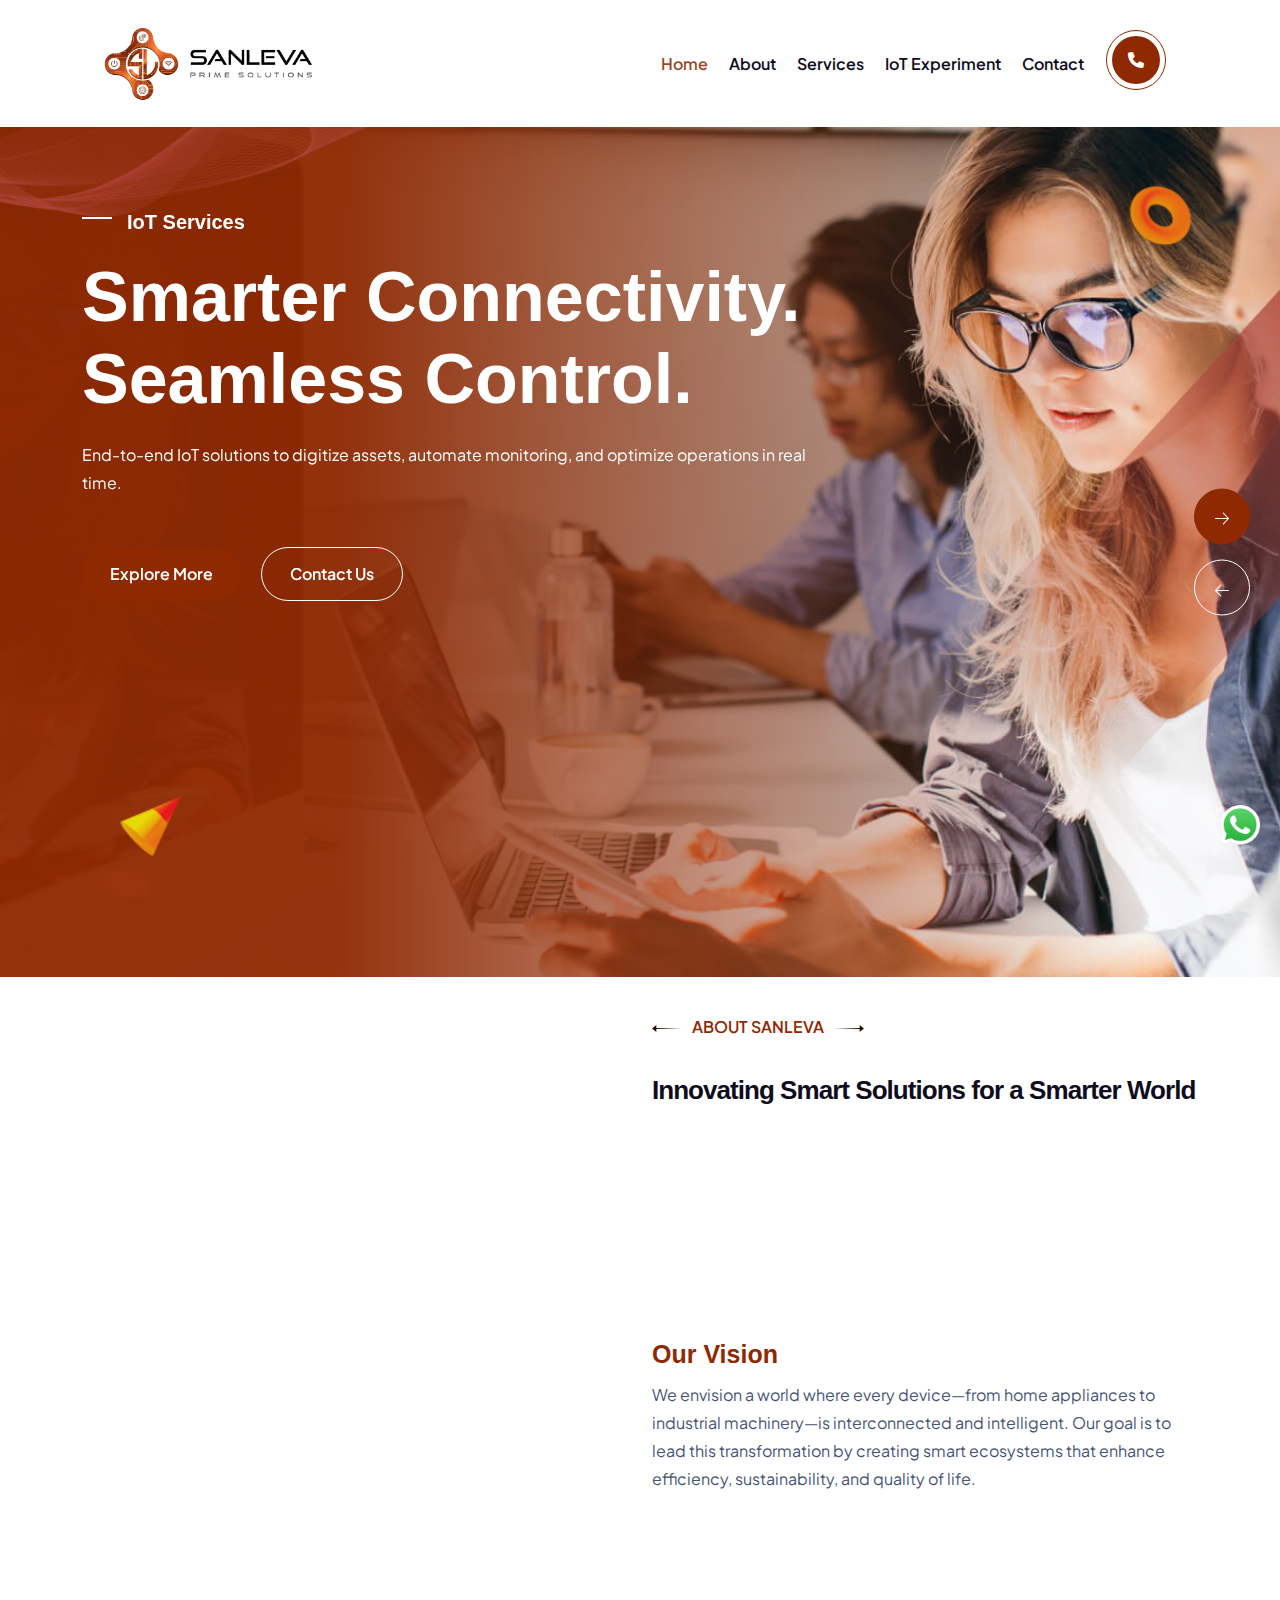
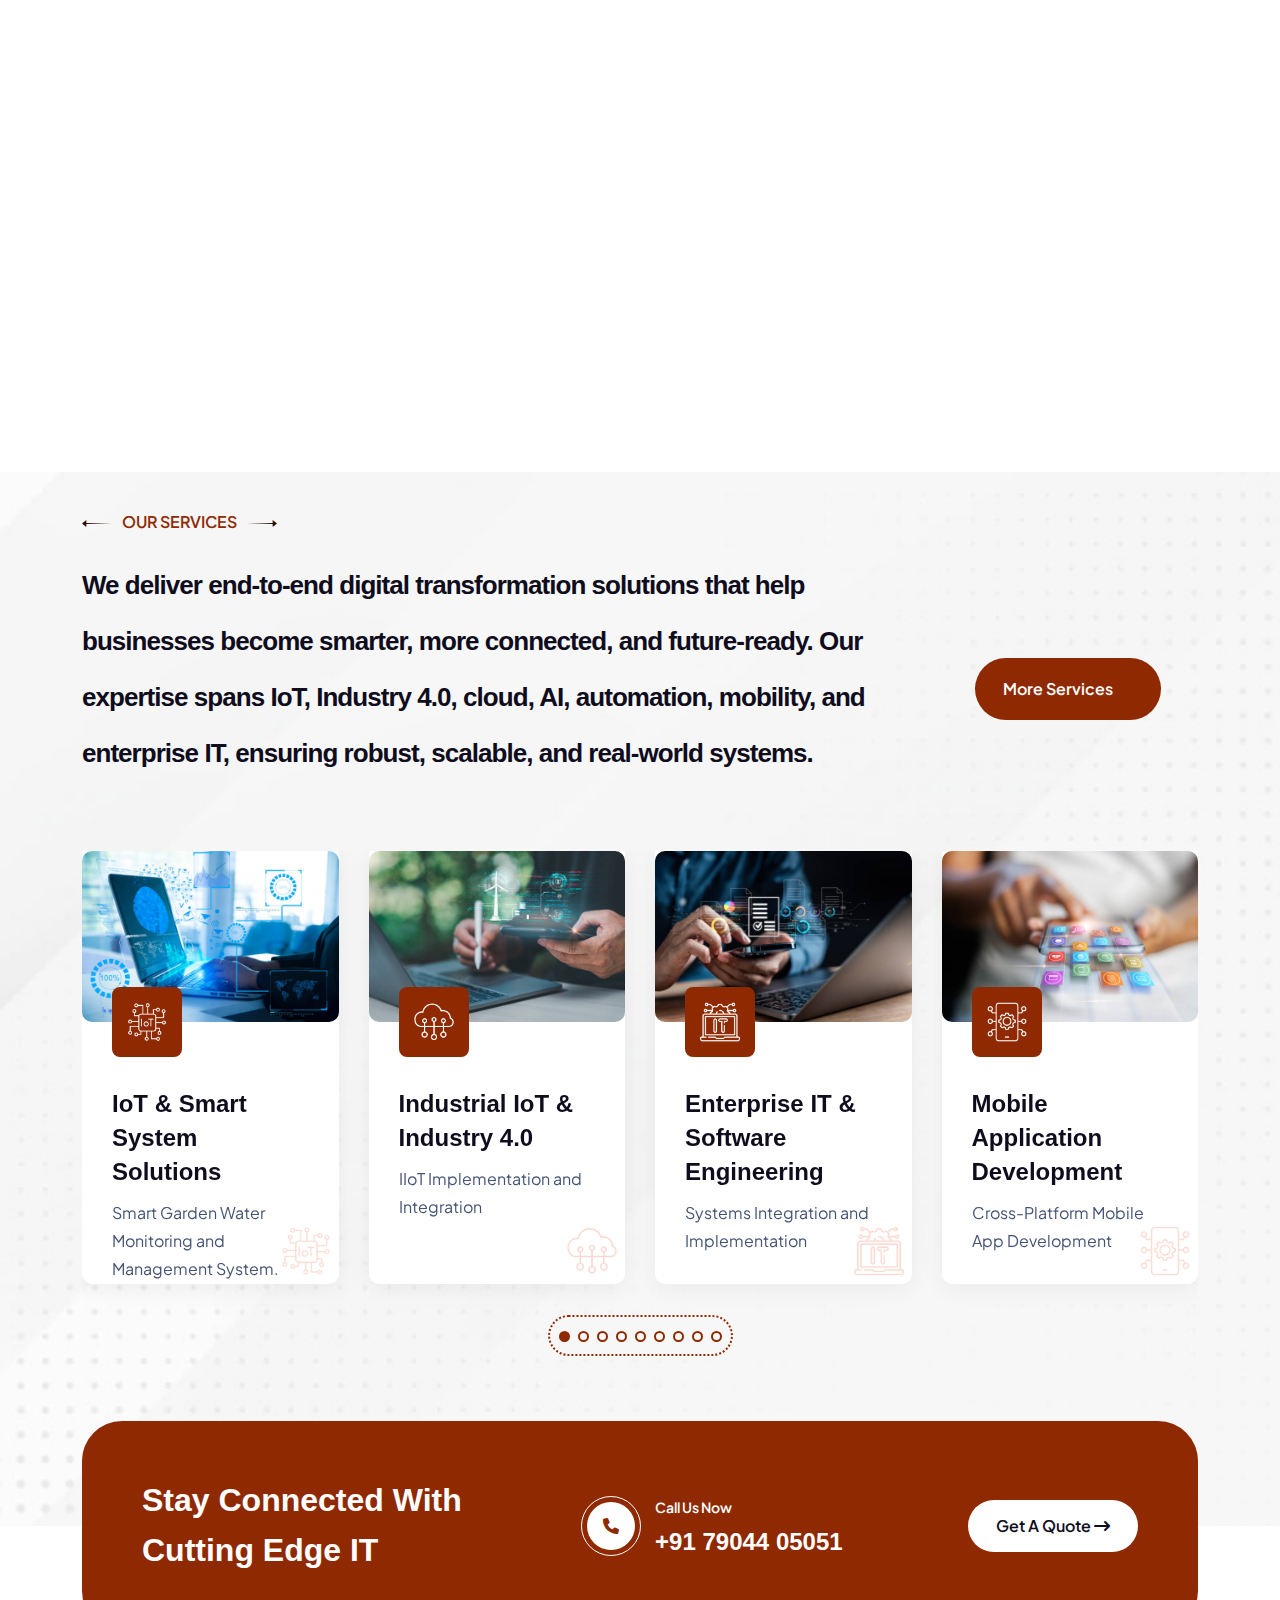
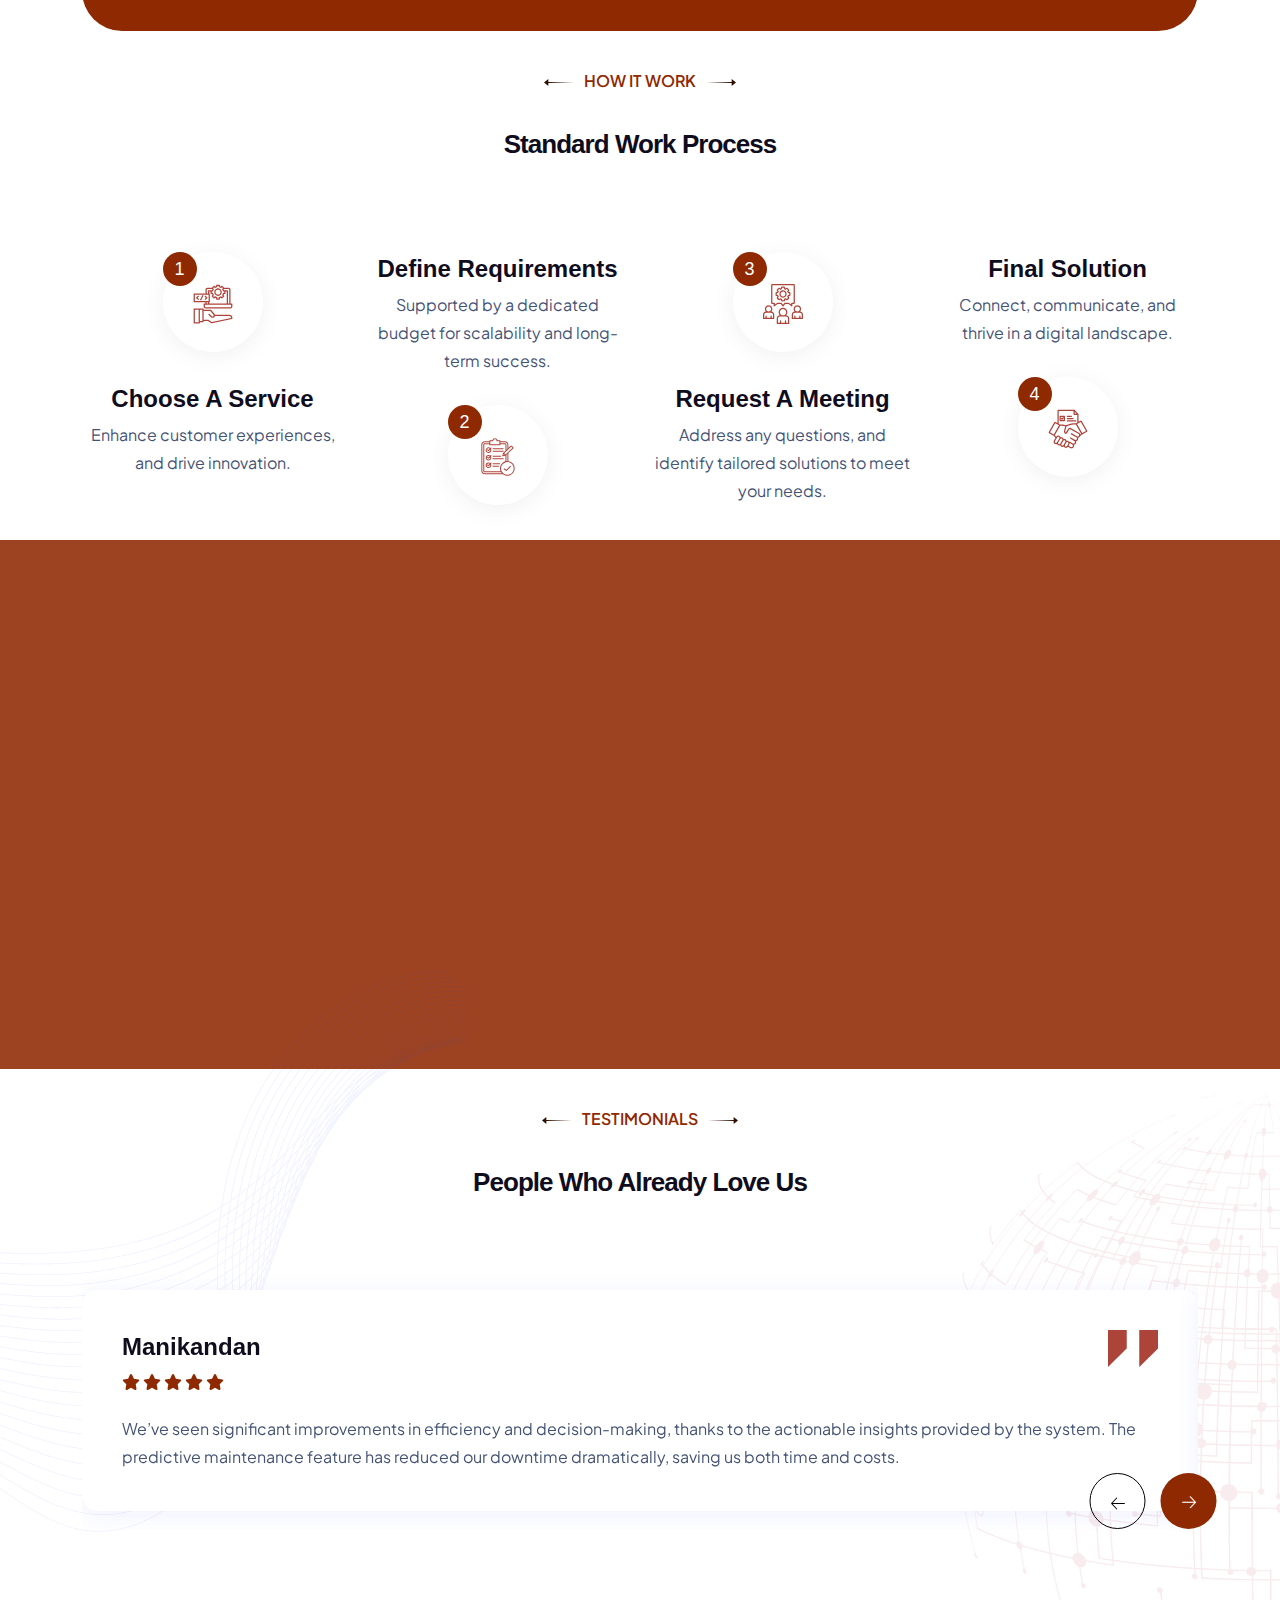
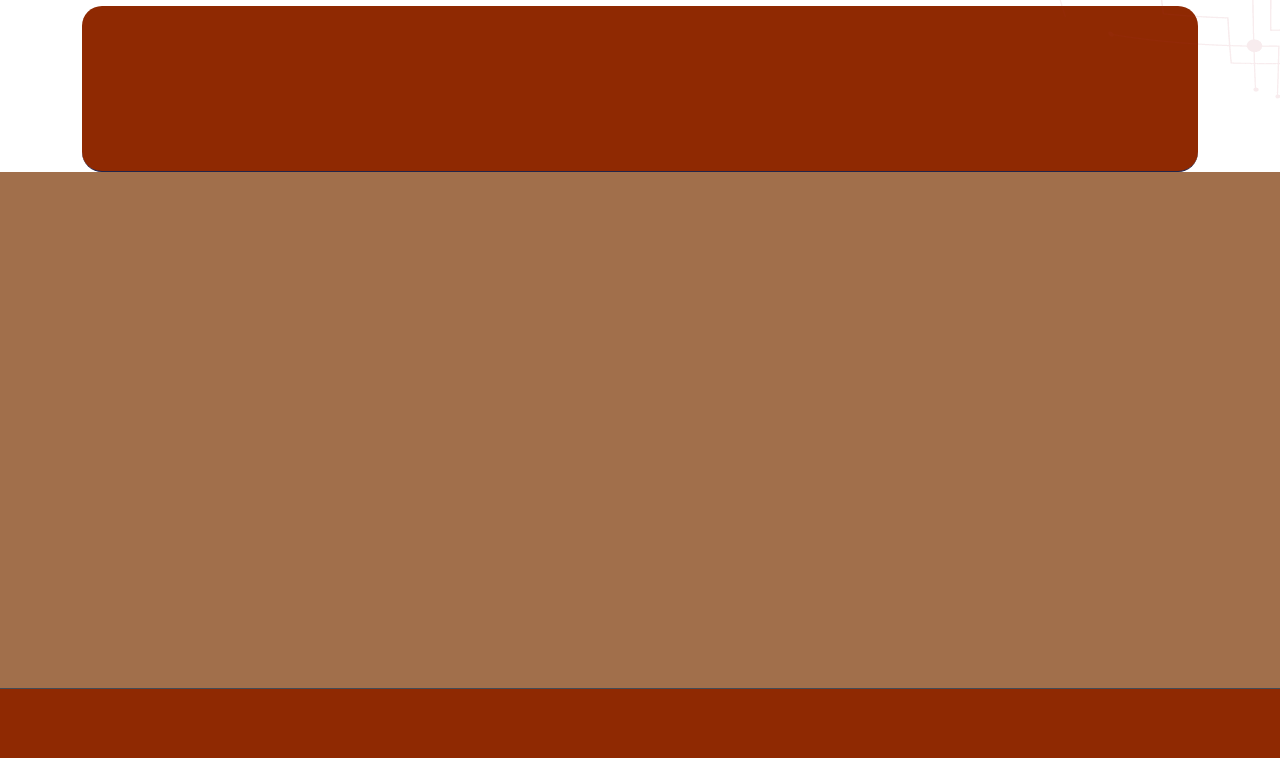
<file: index.html>
<!DOCTYPE html>
<html lang="zxx">

<head>
  <!-- ========== Meta Tags ========== -->
  <meta charset="UTF-8" />
  <meta http-equiv="X-UA-Compatible" content="IE=edge" />
  <meta name="viewport" content="width=device-width, initial-scale=1" />

  <!-- ======== Page title ============ -->
  <title>Sanleva Prime Solutions</title>
  <!--<< Favcion >>-->
  <link rel="shortcut icon" href="assets/img/logo-a.png" />
  <!--<< Bootstrap min.css >>-->
  <link rel="stylesheet" href="assets/css/bootstrap.min.css" />
  <!--<< All Min Css >>-->
  <link rel="stylesheet" href="assets/css/all.min.css" />
  <!--<< Animate.css >>-->
  <link rel="stylesheet" href="assets/css/animate.css" />
  <!--<< MeanMenu.css >>-->
  <link rel="stylesheet" href="assets/css/meanmenu.css" />
  <!--<< Swiper Bundle.css >>-->
  <link rel="stylesheet" href="assets/css/swiper-bundle.min.css" />
  <!--<< Main.css >>-->
  <link rel="stylesheet" href="assets/css/main.css" />
</head>

<body>
  <!-- Preloader Start -->
  <div id="preloader" class="preloader">
    <div class="animation-preloader">
      <div class="spinner"></div>
      <div class="txt-loading">
        <span data-text-preloader="S" class="letters-loading"> S </span>
        <span data-text-preloader="A" class="letters-loading"> A </span>
        <span data-text-preloader="N" class="letters-loading"> N </span>
        <span data-text-preloader="L" class="letters-loading"> L </span>
        <span data-text-preloader="E" class="letters-loading"> E </span>
        <span data-text-preloader="V" class="letters-loading"> V </span>
        <span data-text-preloader="A" class="letters-loading"> A </span>
      </div>
      <p class="text-center">Loading</p>
    </div>
    <div class="loader">
      <div class="row">
        <div class="col-3 loader-section section-left">
          <div class="bg"></div>
        </div>
        <div class="col-3 loader-section section-left">
          <div class="bg"></div>
        </div>
        <div class="col-3 loader-section section-right">
          <div class="bg"></div>
        </div>
        <div class="col-3 loader-section section-right">
          <div class="bg"></div>
        </div>
      </div>
    </div>
  </div>

  <!--<< Mouse Cursor Start >>-->
  <div class="mouse-cursor cursor-outer"></div>
  <div class="mouse-cursor cursor-inner"></div>

  <!-- Header Section Start -->
  <header>
    <div id="header-sticky" style="box-shadow: 0px 1px 15px 15px rgba(133, 133, 133, 0.61)">
      <div class="container">
        <div class="mega-menu-wrapper">
          <div class="header-main">
            <div class="header-left">
              <div class="logo">
                <a href="index.html" class="header-logo">
                  <img src="assets/img/logo.png" alt="logo-img" />
                </a>
              </div>
            </div>
            <div class="header-right d-flex justify-content-end align-items-center">
              <div class="mean__menu-wrapper">
                <div class="main-menu">
                  <nav id="mobile-menu">
                    <ul>
                      <li class="has-dropdown active menu-thumb">
                        <a href="index.html"> Home </a>
                      </li>

                      <li>
                        <a href="#about">About</a>
                      </li>
                      <li>
                        <a href="service.html"> Services </a>
                      </li>
                      <li>
                        <a href="index_iot.html"> IoT Experiment </a>
                      </li>
                      <li>
                        <a href="contact.html">Contact</a>
                      </li>
                    </ul>
                  </nav>
                </div>
              </div>
              <div class="header-button">
                <a href="tel:917904405051" class="theme-btn bg-white">
                  <div class="icon">
                    <i class="fa-solid fa-phone"></i>
                  </div>
                </a>
              </div>
              <div class="header__hamburger d-block d-xl-none my-auto">
                <div class="sidebar__toggle">
                  <i class="fas fa-bars"></i>
                </div>
              </div>
            </div>
          </div>
        </div>
      </div>
    </div>
  </header>

  <!-- Hero Section Start -->
  <section class="hero-section fix hero-3">
    <div class="bottom-shape">
      <img src="assets/img/bottom-shape.png" alt="shape-img" />
    </div>
    <div class="array-button">
      <button class="array-prev"><i class="fal fa-arrow-right"></i></button>
      <button class="array-next"><i class="fal fa-arrow-left"></i></button>
    </div>
    <div class="swiper hero-slider">
      <div class="swiper-wrapper">
        <div class="swiper-slide">
          <div class="slider-image bg-cover" style="background-image: url('assets/img/hero-2.jpg')">
            <div class="mask-shape" data-animation="slideInDown" data-duration="3s" data-delay="2s">
              <img src="assets/img/mask-shape-2.png" alt="shape-img" />
            </div>
            <div class="border-shape" data-animation="slideInRight" data-duration="3s" data-delay="2.2s">
              <img src="assets/img/border-shape.png" alt="shape-img" />
            </div>
            <div class="circle-shape" data-animation="slideInRight" data-duration="3s" data-delay="2.1s">
              <img src="assets/img/circle.png" alt="shape-img" />
            </div>
            <div class="frame" data-animation="slideInLeft" data-duration="3s" data-delay="2.2s">
              <img src="assets/img/frame.png" alt="shape-img" />
            </div>
          </div>
          <div class="container">
            <div class="row g-4 align-items-center">
              <div class="col-lg-8">
                <div class="hero-content">
                  <h5 data-animation="slideInRight" data-duration="2s" data-delay=".3s">
                    IoT Services
                  </h5>
                  <h1 data-animation="slideInRight" data-duration="2s" data-delay=".5s">
                    Smarter Connectivity. Seamless Control.
                  </h1>

                  <p data-animation="slideInRight" data-duration="2s" data-delay=".9s">
                    End-to-end IoT solutions to digitize assets, automate
                    monitoring, and optimize operations in real time.
                  </p>
                  <div class="hero-button">
                    <a href="service.html" data-animation="slideInRight" data-duration="2s" data-delay=".9s"
                      class="theme-btn hover-white">
                      Explore More
                    </a>
                    <a href="contact.html" data-animation="slideInRight" data-duration="2s" data-delay=".9s"
                      class="theme-btn border-white">
                      Contact Us
                    </a>
                  </div>
                </div>
              </div>
            </div>
          </div>
        </div>
        <div class="swiper-slide">
          <div class="slider-image bg-cover" style="background-image: url('assets/img/banner.jpg')">
            <div class="mask-shape" data-animation="slideInDown" data-duration="3s" data-delay="2s">
              <img src="assets/img/mask-shape-2.png" alt="shape-img" />
            </div>
            <div class="border-shape" data-animation="slideInRight" data-duration="3s" data-delay="2.2s">
              <img src="assets/img/border-shape.png" alt="shape-img" />
            </div>
            <div class="circle-shape" data-animation="slideInRight" data-duration="3s" data-delay="2.1s">
              <img src="assets/img/circle.png" alt="shape-img" />
            </div>
            <div class="frame" data-animation="slideInLeft" data-duration="3s" data-delay="2.2s">
              <img src="assets/img/frame.png" alt="shape-img" />
            </div>
          </div>
          <div class="container">
            <div class="row g-4 align-items-center">
              <div class="col-lg-8">
                <div class="hero-content">
                  <h5 data-animation="slideInRight" data-duration="2s" data-delay=".3s">
                    Industrial IoT (IIoT) Services
                  </h5>
                  <h1 data-animation="slideInRight" data-duration="2s" data-delay=".5s">
                    Transform Your Industry with Real-Time Intelligence
                  </h1>

                  <p data-animation="slideInRight" data-duration="2s" data-delay=".9s">
                    Enable predictive maintenance, energy efficiency, and
                    factory automation with our robust IIoT platforms.
                  </p>
                  <div class="hero-button">
                    <a href="#" data-animation="slideInRight" data-duration="2s" data-delay=".9s"
                      class="theme-btn hover-white">
                      Explore More
                      <i class="fa-solid fa-arrow-right-long"></i>
                    </a>
                    <a href="#" data-animation="slideInRight" data-duration="2s" data-delay=".9s"
                      class="theme-btn border-white">
                      Contact Us
                      <i class="fa-solid fa-arrow-right-long"></i>
                    </a>
                  </div>
                </div>
              </div>
            </div>
          </div>
        </div>
        <div class="swiper-slide">
          <div class="slider-image bg-cover" style="background-image: url('assets/img/bannerimg.jpg')">
            <div class="mask-shape" data-animation="slideInDown" data-duration="3s" data-delay="2s">
              <img src="assets/img/mask-shape-2.png" alt="shape-img" />
            </div>
            <div class="border-shape" data-animation="slideInRight" data-duration="3s" data-delay="2.2s">
              <img src="assets/img/border-shape.png" alt="shape-img" />
            </div>
            <div class="circle-shape" data-animation="slideInRight" data-duration="3s" data-delay="2.1s">
              <img src="assets/img/circle.png" alt="shape-img" />
            </div>
            <div class="frame" data-animation="slideInLeft" data-duration="3s" data-delay="2.2s">
              <img src="assets/img/frame.png" alt="shape-img" />
            </div>
          </div>
          <div class="container">
            <div class="row g-4 align-items-center">
              <div class="col-lg-8">
                <div class="hero-content">
                  <h5 data-animation="slideInRight" data-duration="2s" data-delay=".3s">
                    Computer Vision Automations
                  </h5>
                  <h1 data-animation="slideInRight" data-duration="2s" data-delay=".5s">
                    Machines That See, Understand, and Decide
                  </h1>

                  <p data-animation="slideInRight" data-duration="2s" data-delay=".9s">
                    Automate visual inspection, defect detection, and process
                    verification using AI-powered computer vision.
                  </p>
                  <div class="hero-button">
                    <a href="#" data-animation="slideInRight" data-duration="2s" data-delay=".9s"
                      class="theme-btn hover-white">
                      Explore More
                      <i class="fa-solid fa-arrow-right-long"></i>
                    </a>
                    <a href="#" data-animation="slideInRight" data-duration="2s" data-delay=".9s"
                      class="theme-btn border-white">
                      Contact Us
                      <i class="fa-solid fa-arrow-right-long"></i>
                    </a>
                  </div>
                </div>
              </div>
            </div>
          </div>
        </div>
        <div class="swiper-slide">
          <div class="slider-image bg-cover" style="background-image: url('assets/img/bannerimg.jpg')">
            <div class="mask-shape" data-animation="slideInDown" data-duration="3s" data-delay="2s">
              <img src="assets/img/mask-shape-2.png" alt="shape-img" />
            </div>
            <div class="border-shape" data-animation="slideInRight" data-duration="3s" data-delay="2.2s">
              <img src="assets/img/border-shape.png" alt="shape-img" />
            </div>
            <div class="circle-shape" data-animation="slideInRight" data-duration="3s" data-delay="2.1s">
              <img src="assets/img/circle.png" alt="shape-img" />
            </div>
            <div class="frame" data-animation="slideInLeft" data-duration="3s" data-delay="2.2s">
              <img src="assets/img/frame.png" alt="shape-img" />
            </div>
          </div>
          <div class="container">
            <div class="row g-4 align-items-center">
              <div class="col-lg-8">
                <div class="hero-content">
                  <h5 data-animation="slideInRight" data-duration="2s" data-delay=".3s">
                    Process Automation
                  </h5>
                  <h1 data-animation="slideInRight" data-duration="2s" data-delay=".5s">
                    Automate What Slows You Down
                  </h1>

                  <p data-animation="slideInRight" data-duration="2s" data-delay=".9s">
                    Streamline workflows, reduce human error, and boost
                    productivity with intelligent process automation.
                  </p>
                  <div class="hero-button">
                    <a href="#" data-animation="slideInRight" data-duration="2s" data-delay=".9s"
                      class="theme-btn hover-white">
                      Explore More
                      <i class="fa-solid fa-arrow-right-long"></i>
                    </a>
                    <a href="#" data-animation="slideInRight" data-duration="2s" data-delay=".9s"
                      class="theme-btn border-white">
                      Contact Us
                      <i class="fa-solid fa-arrow-right-long"></i>
                    </a>
                  </div>
                </div>
              </div>
            </div>
          </div>
        </div>
        <div class="swiper-slide">
          <div class="slider-image bg-cover" style="background-image: url('assets/img/bannerimg.jpg')">
            <div class="mask-shape" data-animation="slideInDown" data-duration="3s" data-delay="2s">
              <img src="assets/img/mask-shape-2.png" alt="shape-img" />
            </div>
            <div class="border-shape" data-animation="slideInRight" data-duration="3s" data-delay="2.2s">
              <img src="assets/img/border-shape.png" alt="shape-img" />
            </div>
            <div class="circle-shape" data-animation="slideInRight" data-duration="3s" data-delay="2.1s">
              <img src="assets/img/circle.png" alt="shape-img" />
            </div>
            <div class="frame" data-animation="slideInLeft" data-duration="3s" data-delay="2.2s">
              <img src="assets/img/frame.png" alt="shape-img" />
            </div>
          </div>
          <div class="container">
            <div class="row g-4 align-items-center">
              <div class="col-lg-8">
                <div class="hero-content">
                  <h5 data-animation="slideInRight" data-duration="2s" data-delay=".3s">
                    Autonomous AI Agents for Business
                  </h5>
                  <h1 data-animation="slideInRight" data-duration="2s" data-delay=".5s">
                    Deploy AI That Works Like a Team Member
                  </h1>

                  <p data-animation="slideInRight" data-duration="2s" data-delay=".9s">
                    Integrate AI agents that learn, adapt, and operate
                    autonomously — across your business processes and
                    interfaces.
                  </p>
                  <div class="hero-button">
                    <a href="#" data-animation="slideInRight" data-duration="2s" data-delay=".9s"
                      class="theme-btn hover-white">
                      Explore More
                      <i class="fa-solid fa-arrow-right-long"></i>
                    </a>
                    <a href="#" data-animation="slideInRight" data-duration="2s" data-delay=".9s"
                      class="theme-btn border-white">
                      Contact Us
                      <i class="fa-solid fa-arrow-right-long"></i>
                    </a>
                  </div>
                </div>
              </div>
            </div>
          </div>
        </div>
        <div class="swiper-slide">
          <div class="slider-image bg-cover" style="background-image: url('assets/img/bannerimg.jpg')">
            <div class="mask-shape" data-animation="slideInDown" data-duration="3s" data-delay="2s">
              <img src="assets/img/mask-shape-2.png" alt="shape-img" />
            </div>
            <div class="border-shape" data-animation="slideInRight" data-duration="3s" data-delay="2.2s">
              <img src="assets/img/border-shape.png" alt="shape-img" />
            </div>
            <div class="circle-shape" data-animation="slideInRight" data-duration="3s" data-delay="2.1s">
              <img src="assets/img/circle.png" alt="shape-img" />
            </div>
            <div class="frame" data-animation="slideInLeft" data-duration="3s" data-delay="2.2s">
              <img src="assets/img/frame.png" alt="shape-img" />
            </div>
          </div>
          <div class="container">
            <div class="row g-4 align-items-center">
              <div class="col-lg-8">
                <div class="hero-content">
                  <h5 data-animation="slideInRight" data-duration="2s" data-delay=".3s">
                    Mobile Application Development
                  </h5>
                  <h1 data-animation="slideInRight" data-duration="2s" data-delay=".5s">
                    Build Mobile Experiences That Drive Results
                  </h1>

                  <p data-animation="slideInRight" data-duration="2s" data-delay=".9s">
                    From idea to launch — we craft high-performance Android &
                    iOS apps tailored to your business needs.
                  </p>
                  <div class="hero-button">
                    <a href="#" data-animation="slideInRight" data-duration="2s" data-delay=".9s"
                      class="theme-btn hover-white">
                      Explore More
                      <i class="fa-solid fa-arrow-right-long"></i>
                    </a>
                    <a href="#" data-animation="slideInRight" data-duration="2s" data-delay=".9s"
                      class="theme-btn border-white">
                      Contact Us
                      <i class="fa-solid fa-arrow-right-long"></i>
                    </a>
                  </div>
                </div>
              </div>
            </div>
          </div>
        </div>
      </div>
    </div>
  </section>

  <!-- About Section Start -->
  <section class="about-section section-padding fix bg-cover" id="about">
    <div class="container">
      <div class="about-wrapper-2">
        <div class="row">
          <div class="col-lg-6 wow fadeInUp" data-wow-delay=".4s">
            <div class="about-image">
              <div class="shape-image">
                <img src="assets/img/shape.png" alt="shape-img" />
              </div>
              <div class="circle-shape">
                <img src="assets/img/circle-01.png" alt="shape-img" />
              </div>
              <img src="assets/img/05.png" class="about-bg" alt="about-img" />
            </div>
          </div>
          <div class="col-lg-6 mt-4 mt-lg-0">
            <div class="about-content">
              <div class="section-title mb-3 mxw-650">
                <div class="subtitle">
                  <img src="assets/img/arrowLeft-colored.png" alt="icon" />
                  <span>ABOUT SANLEVA </span><img src="assets/img/arrowRight-colored.png" alt="icon" />
                </div>
                <h2 class="title">
                  Innovating Smart Solutions for a Smarter World
                </h2>
              </div>
              <p class="wow fadeInUp" data-wow-delay=".5s">
                At Sanleva Prime Solutions, we are dedicated to transforming
                the way businesses and communities connect, operate, and
                thrive through innovative technology. Headquartered in
                Chennai, India, our mission is to harness the power of the
                Internet of Things (IoT), IT services, and mobile application
                development to deliver intelligent, scalable, and future-ready
                solutions.
              </p>
              <div class="vision">
                <h4>Our Vision</h4>
                <p class="list">
                  We envision a world where every device—from home appliances
                  to industrial machinery—is interconnected and intelligent.
                  Our goal is to lead this transformation by creating smart
                  ecosystems that enhance efficiency, sustainability, and
                  quality of life.
                </p>
              </div>
              <div class="icon-area wow fadeInUp" data-wow-delay=".7s">
                <div class="icon-items">
                  <div class="icon">
                    <h4>Why Choose Us</h4>
                    <ul class="list">
                      <li>
                        <i class="fa-solid fa-check"></i>
                        <strong>Expertise:</strong> Our team comprises
                        experienced professionals with a proven track record
                        in IoT development and implementation.
                      </li>
                      <li>
                        <i class="fa-solid fa-check"></i>
                        <strong>Innovation:</strong> We stay at the forefront
                        of technological advancements, continuously innovating
                        to deliver cutting-edge solutions.
                      </li>
                      <li>
                        <i class="fa-solid fa-check"></i>
                        <strong>Customization:</strong> We understand that
                        each business has unique needs. Our solutions are
                        tailored to meet specific requirements, ensuring
                        optimal results. We understand that each business has
                        unique needs. Our solutions are tailored to meet
                        specific requirements, ensuring optimal results.
                      </li>
                      <li>
                        <i class="fa-solid fa-check"></i>
                        <strong>End-to-End Support:</strong> From initial
                        consultation to deployment and maintenance, we provide
                        comprehensive support to ensure seamless integration
                        and operation.
                      </li>
                    </ul>
                  </div>
                </div>
              </div>
            </div>
          </div>
        </div>
      </div>
    </div>
  </section>



  <!-- Service Section Start -->
  <section class="service-section-3 pb-0 fix section-padding bg-cover"
    style="background-image: url('assets/img/service-bg-3.jpg')" id="services">
    <div class="container">
      <div class="row align-items-center justify-content-between mb-20">

        <div class="col-xl-9 col-lg-8">
          <div class="section-title">
            <div class="subtitle">
              <img src="assets/img/arrowLeft-colored.png" alt="icon" />
              <span> Our Services </span>
              <img src="assets/img/arrowRight-colored.png" alt="icon" />
            </div>

            <h2 class="title">
              We deliver end-to-end digital transformation solutions that help businesses become smarter, more
              connected, and future-ready. Our expertise spans IoT, Industry 4.0, cloud, AI, automation, mobility, and
              enterprise IT, ensuring robust, scalable, and real-world systems.
            </h2>
          </div>
        </div>

        <div class="col-xl-3 col-lg-4 text-lg-end mt-4 mt-lg-0">
          <div class="btn-wrapper">
            <a href="service.html" class="theme-btn-1">More Services </a>
          </div>
        </div>

      </div>


      <div class="swiper service-slider-2">
        <div class="swiper-wrapper">
          <div class="swiper-slide">
            <div class="service-card-items mt-0">
              <div class="service-image">
                <img src="assets/img/iot.jpg" alt="service-img">
              </div>
              <div class="icon-2">
                <img src="assets/img/technology.png" alt="img">
              </div>
              <div class="service-content">
                <div class="icon">
                  <img src="assets/img/technology.png" alt="img">
                </div>
                <h4>
                  IoT & Smart System Solutions
                </h4>
                <p>
                  Smart Garden Water Monitoring and Management System.
                </p>
                <!-- <a href="#" class="theme-btn-2 mt-3">
                  read More
                  <i class="fa-solid fa-arrow-right-long"></i>
                </a> -->
              </div>
            </div>
          </div>
          <div class="swiper-slide">
            <div class="service-card-items mt-0">
              <div class="service-image">
                <img src="assets/img/iiot3.jpg" alt="service-img">
              </div>
              <div class="icon-2">
                <img src="assets/img/cloud.png" alt="img">
              </div>
              <div class="service-content">
                <div class="icon">
                  <img src="assets/img/cloud.png" alt="img">
                </div>
                <h4>
                  Industrial IoT & Industry 4.0
                </h4>
                <p>
                  IIoT Implementation and Integration
                </p>
                <!-- <a href="service-details.html" class="theme-btn-2 mt-3">
                  read More
                  <i class="fa-solid fa-arrow-right-long"></i>
                </a> -->
              </div>
            </div>
          </div>
          <div class="swiper-slide">
            <div class="service-card-items mt-0">
              <div class="service-image">
                <img src="assets/img/it.jpg" alt="service-img">
              </div>
              <div class="icon-2">
                <img src="assets/img/information-technology.png" alt="img">
              </div>
              <div class="service-content">
                <div class="icon">
                  <img src="assets/img/information-technology.png" alt="img">
                </div>
                <h4>
                  Enterprise IT & Software Engineering
                </h4>
                <p>
                  Systems Integration and Implementation
                </p>
                <!-- <a href="#" class="theme-btn-2 mt-3">
                  read More
                  <i class="fa-solid fa-arrow-right-long"></i>
                </a> -->
              </div>
            </div>
          </div>
          <div class="swiper-slide">
            <div class="service-card-items mt-0">
              <div class="service-image">
                <img src="assets/img/mobile2.jpg" alt="service-img">
              </div>
              <div class="icon-2">
                <img src="assets/img/native.png" alt="img">
              </div>
              <div class="service-content">
                <div class="icon">
                  <img src="assets/img/native.png" alt="img">
                </div>
                <h4>
                  Mobile Application Development
                </h4>
                <p>
                  Cross-Platform Mobile App Development
                </p>
                <!-- <a href="#" class="theme-btn-2 mt-3">
                  read More
                  <i class="fa-solid fa-arrow-right-long"></i>
                </a> -->
              </div>
            </div>
          </div>
          <div class="swiper-slide">
            <div class="service-card-items mt-0">
              <div class="service-image">
                <img src="assets/img/vision.jpg" alt="service-img">
              </div>
              <div class="icon-2">
                <img src="assets/img/technology (1).png" alt="img">
              </div>
              <div class="service-content">
                <div class="icon">
                  <img src="assets/img/technology (1).png" alt="img">
                </div>
                <h4>
                  AI, Computer Vision & Intelligent Automation
                </h4>
                <p>
                  Object Recognition and Tracking
                </p>
                <!-- <a href="#" class="theme-btn-2 mt-3">
                  read More
                  <i class="fa-solid fa-arrow-right-long"></i>
                </a> -->
              </div>
            </div>
          </div>

          <div class="swiper-slide">
            <div class="service-card-items mt-0">
              <div class="service-image">
                <img src="assets/img/process (2).jpg" alt="service-img">
              </div>
              <div class="icon-2">
                <img src="assets/img/robotic-process-automation.png" alt="img">
              </div>
              <div class="service-content">
                <div class="icon">
                  <img src="assets/img/robotic-process-automation.png" alt="img">
                </div>
                <h4>
                  Process Automation & RPA
                </h4>
                <p>
                  Robotic Process Automation (RPA)
                </p>
                <!-- <a href="#" class="theme-btn-2 mt-3">
                  read More
                  <i class="fa-solid fa-arrow-right-long"></i>
                </a> -->
              </div>
            </div>
          </div>
          <div class="swiper-slide">
            <div class="service-card-items mt-0">
              <div class="service-image">
                <img src="assets/img/documentsys.png" alt="service-img">
              </div>
              <div class="icon-2">
                <img src="assets/img/dms.png" alt="img">
              </div>
              <div class="service-content">
                <div class="icon">
                  <img src="assets/img/dms.png" alt="img">
                </div>
                <h4>
                  Document & Content Management Systems
                </h4>
                <p>
                  Document Storage and Retrieval
                </p>
                <!-- <a href="#" class="theme-btn-2 mt-3">
                  read More
                  <i class="fa-solid fa-arrow-right-long"></i>
                </a> -->
              </div>
            </div>
          </div>
          <div class="swiper-slide">
            <div class="service-card-items mt-0">
              <div class="service-image">
                <img src="assets/img/cloudimg.png" alt="service-img">
              </div>
              <div class="icon-2">
                <img src="assets/img/server.png" alt="img">
              </div>
              <div class="service-content">
                <div class="icon">
                  <img src="assets/img/server.png" alt="img">
                </div>
                <h4>
                  Cloud Engineering & DevOps
                </h4>
                <p>
                  CMS Implementation and Customization
                </p>
                <!-- <a href="#" class="theme-btn-2 mt-3">
                  read More
                  <i class="fa-solid fa-arrow-right-long"></i>
                </a> -->
              </div>
            </div>
          </div>
          <div class="swiper-slide">
            <div class="service-card-items mt-0">
              <div class="service-image">
                <img src="assets/img/health.png" alt="service-img">
              </div>
              <div class="icon-2">
                <img src="assets/img/healthcare.png" alt="img">
              </div>
              <div class="service-content">
                <div class="icon">
                  <img src="assets/img/healthcare.png" alt="img">
                </div>
                <h4>
                  Healthcare Technology Solutions
                </h4>
                <p>
                  CMS Implementation and Customization
                </p>
                <!-- <a href="#" class="theme-btn-2 mt-3">
                  read More
                  <i class="fa-solid fa-arrow-right-long"></i>
                </a> -->
              </div>
            </div>
          </div>
        </div>
        <div class="swiper-dot-2">
          <div class="dot-2"></div>
        </div>
      </div>
    </div>
    <div class="cta-banner-2 section-padding">
      <div class="container">
        <div class="cta-wrapper-2 border-radius">
          <h3>
            Stay Connected With <br />
            Cutting Edge IT
          </h3>
          <div class="author-icon">
            <div class="icon">
              <i class="fa-solid fa-phone"></i>
            </div>
            <div class="content">
              <span>Call Us Now</span>
              <h4>
                <a href="tel:
                                917904405051">
                  +91 79044 05051</a>
              </h4>
            </div>
          </div>
          <a href="#contact" class="theme-btn bg-white">
            get A Quote
            <i class="fa-solid fa-arrow-right-long"></i>
          </a>
        </div>
      </div>
    </div>
  </section>

  <!-- Work Process Section Start -->
  <section class="work-process-section fix section-padding pt-0">
    <div class="container">
      <div class="section-title title-area mx-auto mb-25">
        <div class="subtitle d-flex justify-content-center">
          <img src="assets/img/arrowLeft-colored.png" alt="icon" />
          <span> How IT work </span><img src="assets/img/arrowRight-colored.png" alt="icon" />
        </div>
        <h2 class="title text-center">Standard Work Process</h2>
      </div>

      <div class="process-work-wrapper">
        <div class="line-shape">
          <img src="assets/img/linepng.png" alt="" />
        </div>
        <div class="row">
          <div class="col-xl-3 col-lg-4 col-md-6">
            <div class="work-process-items text-center">
              <div class="icon">
                <img src="assets/img/01.svg" alt="img" />
                <h6 class="number">1</h6>
              </div>
              <div class="content">
                <h4>Choose A Service</h4>
                <p>Enhance customer experiences, and drive innovation.</p>
              </div>
            </div>
          </div>
          <div class="col-xl-3 col-lg-4 col-md-6">
            <div class="work-process-items text-center">
              <div class="content style-2">
                <h4>Define Requirements</h4>
                <p>
                  Supported by a dedicated budget for scalability and
                  long-term success.
                </p>
              </div>
              <div class="icon">
                <img src="assets/img/02.svg" alt="img" />
                <h6 class="number">2</h6>
              </div>
            </div>
          </div>
          <div class="col-xl-3 col-lg-4 col-md-6">
            <div class="work-process-items text-center">
              <div class="icon">
                <img src="assets/img/03.svg" alt="img" />
                <h6 class="number">3</h6>
              </div>
              <div class="content">
                <h4>Request A Meeting</h4>
                <p>
                  Address any questions, and identify tailored solutions to
                  meet your needs.
                </p>
              </div>
            </div>
          </div>
          <div class="col-xl-3 col-lg-4 col-md-6">
            <div class="work-process-items text-center">
              <div class="content style-2">
                <h4>Final Solution</h4>
                <p>
                  Connect, communicate, and thrive in a digital landscape.
                </p>
              </div>
              <div class="icon">
                <img src="assets/img/04.svg" alt="img" />
                <h6 class="number">4</h6>
              </div>
            </div>
          </div>
        </div>
      </div>
    </div>
  </section>

  <!-- Achievement Section Start -->
  <section class="achievement-section-3 fix section-bg-2">
    <div class="shape-image">
      <img src="assets/img/achiv-shape.png" alt="shape-img" />
    </div>
    <div class="container">
      <div class="achievement-wrapper style-2">
        <div class="section-title mxw-560">
          <div class="subtitle text-white wow fadeInUp" data-wow-delay=".3s">
            <img src="assets/img/arrowLeftWhite.svg" alt="icon" />
            <span class="text-white"> achievement </span><img src="assets/img/arrowRightWhite.svg" alt="icon" />
          </div>
          <h2 class="title text-white wow fadeInUp" data-wow-delay=".6s">
            We Are Increasing Business Success
          </h2>
        </div>

        <div class="counter-area">
          <div class="counter-items wow fadeInUp" data-wow-delay=".3s">
            <div class="icon">
              <img src="assets/img/a01.svg" alt="icon-img" />
            </div>
            <div class="content">
              <h2><span class="counter-number">35</span>+</h2>
              <p>Satisfied Clients</p>
            </div>
          </div>
          <div class="counter-items wow fadeInUp" data-wow-delay=".5s">
            <div class="icon">
              <img src="assets/img/a02.svg" alt="icon-img" />
            </div>
            <div class="content">
              <h2><span class="counter-number">46</span>+</h2>
              <p>Finished Projects</p>
            </div>
          </div>
          <div class="counter-items wow fadeInUp" data-wow-delay=".7s">
            <div class="icon">
              <img src="assets/img/a03.svg" alt="icon-img" />
            </div>
            <div class="content">
              <h2><span class="counter-number">15</span>+</h2>
              <p>Skilled Experts</p>
            </div>
          </div>
          <div class="counter-items wow fadeInUp" data-wow-delay=".9s">
            <div class="icon">
              <img class="collob" src="assets/img/people.png" alt="icon-img" />
            </div>
            <div class="content">
              <h2><span class="counter-number">20</span>+</h2>
              <p>Ongoing Collaborations</p>
            </div>
          </div>
        </div>
      </div>
    </div>
  </section>

  <!-- Project Section Start -->
  <!-- <section class="project-section-3 section-padding pb-0 fix bg-cover"
    style="background-image: url('assets/img/bg.jpg')" id="projects">
    <div class="container">
      <div class="row gy-5 gx-70 d-flex align-items-center mb-20">
        <div class="col-xl-6">
          <div class="section-title mxw-560 z-5">
            <div class="subtitle text-white wow fadeInUp" data-wow-delay=".3s">
              <img src="assets/img/arrowLeftWhite.svg" alt="icon" />
              <span class="text-white">PROJECTS </span><img src="assets/img/arrowRightWhite.svg" alt="icon" />
            </div>
            <h2 class="title text-white wow fadeInUp" data-wow-delay=".6s">
              Our Latest Incredible <br />
              Client's Projects
            </h2>
          </div>
        </div>
      </div>
      <div class="project-wrapper style-2">
        <div class="swiper project-slider-3">
          <div class="swiper-wrapper">
            <div class="swiper-slide">
              <div class="project-items style-2">
                <div class="project-image">
                  <img src="assets/img/img1.jpg" alt="project-img" />
                  <div class="project-content style3">
                    <p>Technology</p>
                    <h4>
                      <a class="dlink" href="#">Software Development</a>
                    </h4>
                    <a class="dlink" href="#" class="arrow-icon-2">
                      <i class="fa-solid fa-arrow-right"></i>
                    </a>
                  </div>
                </div>
              </div>
            </div>
            <div class="swiper-slide">
              <div class="project-items style-2">
                <div class="project-image">
                  <img src="assets/img/img2.png" alt="project-img" />
                  <div class="project-content style3">
                    <p>Solutions</p>
                    <h4>
                      <a class="dlink" href="#">Analytic Solutions</a>
                    </h4>
                    <a class="dlink" href="#" class="arrow-icon-2">
                      <i class="fa-solid fa-arrow-right"></i>
                    </a>
                  </div>
                </div>
              </div>
            </div>
            <div class="swiper-slide">
              <div class="project-items style-2">
                <div class="project-image">
                  <img src="assets/img/img3.jpg" alt="project-img" />
                  <div class="project-content style3">
                    <p>Technology</p>
                    <h4>
                      <a class="dlink" href="#">Design Solutions</a>
                    </h4>
                    <a class="dlink" href="#" class="arrow-icon-2">
                      <i class="fa-solid fa-arrow-right"></i>
                    </a>
                  </div>
                </div>
              </div>
            </div>
            <div class="swiper-slide">
              <div class="project-items style-2">
                <div class="project-image">
                  <img src="assets/img/img5.jpg" alt="project-img" />
                  <div class="project-content style3">
                    <p>Technology</p>
                    <h4>
                      <a class="dlink" href="#">Software Testing</a>
                    </h4>
                    <a class="dlink" href="#" class="arrow-icon-2">
                      <i class="fa-solid fa-arrow-right"></i>
                    </a>
                  </div>
                </div>
              </div>
            </div>
          </div>
        </div>
      </div>
      <div class="swiper-dot-2">
          <div class="dot-2"></div>
      </div>
    </div>
  </section> -->

  <!--<< Testimonial Section Start >>-->
  <section class="tesimonial-section-3 section-padding bg-cover">
    <div class="line-shape">
      <img src="assets/img/line-shape.png" alt="shape-img" />
    </div>
    <div class="mask-shape">
      <img src="assets/img/mask-shape.png" alt="shape-img" />
    </div>
    <div class="array-button">
      <button class="array-prev"><i class="fal fa-arrow-left"></i></button>
      <button class="array-next"><i class="fal fa-arrow-right"></i></button>
    </div>
    <div class="container">
      <div class="section-title title-area mx-auto mb-20">
        <div class="subtitle d-flex justify-content-center">
          <img src="assets/img/arrowLeft-colored.png" alt="icon" />
          <span> Testimonials </span><img src="assets/img/arrowRight-colored.png" alt="icon" />
        </div>
        <h2 class="title text-center">
          People Who Already Love Us
        </h2>
      </div>
      <div class="swiper testimonial-slider-2">
        <div class="swiper-wrapper">
          <div class="swiper-slide">
            <div class="testimonial-box-items">
              <div class="icon">
                <img src="assets/img/icon.png" alt="icon-img" />
              </div>
              <div class="client-items">
                <div class="client-content">
                  <h4>Manikandan</h4>
                  <div class="star">
                    <i class="fas fa-star"></i>
                    <i class="fas fa-star"></i>
                    <i class="fas fa-star"></i>
                    <i class="fas fa-star"></i>
                    <i class="fas fa-star"></i>
                  </div>
                </div>
              </div>
              <p>
                We’ve seen significant improvements in efficiency and
                decision-making, thanks to the actionable insights provided by
                the system. The predictive maintenance feature has reduced our
                downtime dramatically, saving us both time and costs.
              </p>
            </div>
          </div>
          <div class="swiper-slide">
            <div class="testimonial-box-items">
              <div class="icon">
                <img src="assets/img/icon.png" alt="icon-img" />
              </div>
              <div class="client-items">
                <div class="client-content">
                  <h4>Swetha</h4>
                  <div class="star">
                    <i class="fas fa-star"></i>
                    <i class="fas fa-star"></i>
                    <i class="fas fa-star"></i>
                    <i class="fas fa-star"></i>
                    <i class="fas fa-star color-text"></i>
                  </div>
                </div>
              </div>
              <p>
                Sanleva’s team has been incredibly supportive throughout the
                process, ensuring a smooth transition and ongoing assistance.
                I highly recommend Sanleva to any business looking to enhance
                its operational capabilities.
              </p>
            </div>
          </div>
          <div class="swiper-slide">
            <div class="testimonial-box-items">
              <div class="icon">
                <img src="assets/img/icon.png" alt="icon-img" />
              </div>
              <div class="client-items">
                <div class="client-content">
                  <h4>Kumar</h4>
                  <div class="star">
                    <i class="fas fa-star"></i>
                    <i class="fas fa-star"></i>
                    <i class="fas fa-star"></i>
                    <i class="fas fa-star"></i>
                    <i class="fas fa-star color-text"></i>
                  </div>
                </div>
              </div>
              <p>
                The platform’s seamless integration has transformed how we
                monitor our operations. We’ve seen significant improvements in
                efficiency and decision-making, thanks to the actionable
                insights provided by the system.
              </p>
            </div>
          </div>
        </div>
      </div>
    </div>
  </section>

  <div class="whatsappfooter">
    <a class="whats-app-icon" href="https://wa.me/917904405051?text=Hi%20Team" target="_blank" rel="noopener"><img
        src="assets/img/whatsapp.png" alt="WhatsApp" /></a>
  </div>

  <!--<< Footer Section Start >>-->
  <footer class="footer-section pt-100 footer-bg" id="contact">
    <div class="container">
      <div class="contact-info-area">
        <div class="contact-info-items wow fadeInUp" data-wow-delay=".7s">
          <div class="icon">
            <svg width="32" height="32" viewBox="0 0 32 32" fill="none" xmlns="http://www.w3.org/2000/svg">
              <path fill-rule="evenodd" clip-rule="evenodd"
                d="M16 1.6665C11.036 1.6665 7 5.7385 7 10.7612C7 12.4625 7.74933 14.5732 8.84 16.6785C11.2413 21.3145 15.2413 25.9838 15.2413 25.9838C15.3352 26.0932 15.4516 26.1809 15.5826 26.2411C15.7135 26.3012 15.8559 26.3324 16 26.3324C16.1441 26.3324 16.2865 26.3012 16.4174 26.2411C16.5484 26.1809 16.6648 26.0932 16.7587 25.9838C16.7587 25.9838 20.7587 21.3145 23.16 16.6785C24.2507 14.5732 25 12.4625 25 10.7612C25 5.7385 20.964 1.6665 16 1.6665ZM16 6.99984C15.0447 7.0256 14.1371 7.42322 13.4705 8.10804C12.8039 8.79286 12.4309 9.71081 12.4309 10.6665C12.4309 11.6222 12.8039 12.5401 13.4705 13.225C14.1371 13.9098 15.0447 14.3074 16 14.3332C16.9553 14.3074 17.8629 13.9098 18.5295 13.225C19.1961 12.5401 19.5691 11.6222 19.5691 10.6665C19.5691 9.71081 19.1961 8.79286 18.5295 8.10804C17.8629 7.42322 16.9553 7.0256 16 6.99984Z"
                fill="#3C72FC" />
              <path fill-rule="evenodd" clip-rule="evenodd"
                d="M22.3788 23.1693C23.4628 23.4946 24.3562 23.8973 24.9735 24.3693C25.3735 24.6733 25.6668 24.9706 25.6668 25.3333C25.6668 25.5466 25.5455 25.74 25.3748 25.9333C25.0922 26.252 24.6722 26.5386 24.1522 26.8053C22.3148 27.7453 19.3442 28.3333 16.0002 28.3333C12.6562 28.3333 9.6855 27.7453 7.84816 26.8053C7.32816 26.5386 6.90816 26.252 6.6255 25.9333C6.45483 25.74 6.3335 25.5466 6.3335 25.3333C6.3335 24.9706 6.62683 24.6733 7.02683 24.3693C7.64416 23.8973 8.5375 23.4946 9.6215 23.1693C9.87557 23.0929 10.0889 22.9187 10.2146 22.6851C10.3402 22.4514 10.3679 22.1774 10.2915 21.9233C10.2151 21.6692 10.0409 21.4559 9.80726 21.3302C9.57359 21.2046 9.29957 21.1769 9.0455 21.2533C7.39483 21.7506 6.11216 22.432 5.3415 23.1853C4.66416 23.8453 4.3335 24.584 4.3335 25.3333C4.3335 26.2693 4.86283 27.2026 5.93883 27.9813C7.82683 29.3466 11.6188 30.3333 16.0002 30.3333C20.3815 30.3333 24.1735 29.3466 26.0615 27.9813C27.1375 27.2026 27.6668 26.2693 27.6668 25.3333C27.6668 24.584 27.3362 23.8453 26.6588 23.1853C25.8882 22.432 24.6055 21.7506 22.9548 21.2533C22.829 21.2155 22.697 21.2028 22.5663 21.216C22.4356 21.2292 22.3088 21.268 22.1931 21.3302C22.0774 21.3925 21.9751 21.4769 21.892 21.5786C21.8089 21.6804 21.7467 21.7975 21.7088 21.9233C21.671 22.0491 21.6583 22.1811 21.6715 22.3118C21.6847 22.4425 21.7236 22.5694 21.7858 22.6851C21.848 22.8008 21.9324 22.9031 22.0341 22.9862C22.1359 23.0692 22.253 23.1315 22.3788 23.1693Z"
                fill="#3C72FC" />
            </svg>
          </div>
          <div class="content">
            <p>Address</p>
            <h3>Chennai</h3>
          </div>
        </div>
        <div class="contact-info-items wow fadeInUp" data-wow-delay=".5s">
          <div class="icon">
            <svg width="30" height="30" viewBox="0 0 30 30" fill="none" xmlns="http://www.w3.org/2000/svg">
              <path
                d="M12.6498 10.8272C12.8023 10.914 12.976 10.9569 13.1514 10.9509C13.3312 10.9344 13.5053 10.8798 13.6623 10.7906L24.9217 4.22062C24.677 3.79416 24.3245 3.43955 23.8994 3.19239C23.4744 2.94523 22.9918 2.81422 22.5001 2.8125H3.75014C3.2583 2.81406 2.77554 2.94499 2.35032 3.19216C1.9251 3.43932 1.5724 3.79402 1.32764 4.22062L12.6498 10.8272Z"
                fill="#3C72FC" />
              <path
                d="M25.3125 6.15918V12.6748C24.4104 12.3501 23.4587 12.1852 22.5 12.1873C20.2633 12.1908 18.1192 13.0808 16.5376 14.6624C14.956 16.244 14.066 18.3881 14.0625 20.6248C14.0623 20.9382 14.0811 21.2512 14.1188 21.5623H3.75C3.00476 21.5601 2.29069 21.263 1.76372 20.7361C1.23676 20.2091 0.939726 19.495 0.9375 18.7498V6.15918L11.7094 12.4498C12.1434 12.6872 12.6303 12.8116 13.125 12.8116C13.6197 12.8116 14.1066 12.6872 14.5406 12.4498L25.3125 6.15918Z"
                fill="#3C72FC" />
              <path
                d="M22.5 14.0625C20.7595 14.0625 19.0903 14.7539 17.8596 15.9846C16.6289 17.2153 15.9375 18.8845 15.9375 20.625C15.9375 22.3655 16.6289 24.0347 17.8596 25.2654C19.0903 26.4961 20.7595 27.1875 22.5 27.1875C22.7486 27.1875 22.9871 27.0887 23.1629 26.9129C23.3387 26.7371 23.4375 26.4986 23.4375 26.25C23.4375 26.0014 23.3387 25.7629 23.1629 25.5871C22.9871 25.4113 22.7486 25.3125 22.5 25.3125C21.5729 25.3125 20.6666 25.0376 19.8958 24.5225C19.1249 24.0074 18.5241 23.2754 18.1693 22.4188C17.8145 21.5623 17.7217 20.6198 17.9026 19.7105C18.0834 18.8012 18.5299 17.966 19.1854 17.3104C19.841 16.6549 20.6762 16.2084 21.5855 16.0276C22.4948 15.8467 23.4373 15.9395 24.2938 16.2943C25.1504 16.6491 25.8824 17.2499 26.3975 18.0208C26.9126 18.7916 27.1875 19.6979 27.1875 20.625V21.5625C27.1875 21.8111 27.0887 22.0496 26.9129 22.2254C26.7371 22.4012 26.4986 22.5 26.25 22.5C26.0014 22.5 25.7629 22.4012 25.5871 22.2254C25.4113 22.0496 25.3125 21.8111 25.3125 21.5625V20.625C25.3125 20.0687 25.1476 19.525 24.8385 19.0625C24.5295 18.5999 24.0902 18.2395 23.5763 18.0266C23.0624 17.8137 22.4969 17.758 21.9513 17.8665C21.4057 17.9751 20.9046 18.2429 20.5113 18.6363C20.1179 19.0296 19.8501 19.5307 19.7415 20.0763C19.633 20.6219 19.6887 21.1874 19.9016 21.7013C20.1145 22.2152 20.4749 22.6545 20.9375 22.9635C21.4 23.2726 21.9437 23.4375 22.5 23.4375C22.9843 23.4344 23.4594 23.3048 23.8781 23.0616C24.2022 23.578 24.6856 23.9748 25.2552 24.1921C25.8248 24.4094 26.4496 24.4353 27.0353 24.266C27.621 24.0967 28.1356 23.7412 28.5013 23.2535C28.867 22.7657 29.064 22.1721 29.0625 21.5625V20.625C29.0605 18.8851 28.3685 17.2171 27.1382 15.9868C25.9079 14.7565 24.2399 14.0645 22.5 14.0625ZM22.5 21.5625C22.3146 21.5625 22.1333 21.5075 21.9792 21.4045C21.825 21.3015 21.7048 21.1551 21.6339 20.9838C21.5629 20.8125 21.5443 20.624 21.5805 20.4421C21.6167 20.2602 21.706 20.0932 21.8371 19.9621C21.9682 19.831 22.1352 19.7417 22.3171 19.7055C22.499 19.6693 22.6875 19.6879 22.8588 19.7589C23.0301 19.8298 23.1765 19.95 23.2795 20.1042C23.3825 20.2583 23.4375 20.4396 23.4375 20.625C23.4375 20.8736 23.3387 21.1121 23.1629 21.2879C22.9871 21.4637 22.7486 21.5625 22.5 21.5625Z"
                fill="#3C72FC" />
            </svg>
          </div>
          <div class="content">
            <p>Send Email</p>
            <h3>
              <a href="mailto:support@sanleva.com"> support@sanleva.com</a>
            </h3>
          </div>
        </div>
        <div class="contact-info-items wow fadeInUp" data-wow-delay=".3s">
          <div class="icon">
            <svg width="30" height="30" viewBox="0 0 30 30" fill="none" xmlns="http://www.w3.org/2000/svg">
              <path
                d="M23.7891 1.81641H16.7578C13.3658 1.81641 10.6055 4.5767 10.6055 7.96875C10.6055 11.063 12.9015 13.631 15.8789 14.0585V16.7578C15.8788 16.9317 15.9303 17.1016 16.0268 17.2462C16.1234 17.3907 16.2607 17.5033 16.4214 17.5697C16.7456 17.705 17.1258 17.6325 17.3793 17.3792L20.6374 14.1211H23.7891C27.1811 14.1211 30 11.3608 30 7.96875C30 4.5767 27.1811 1.81641 23.7891 1.81641ZM16.7578 8.84754C16.2723 8.84754 15.8789 8.45402 15.8789 7.96863C15.8789 7.48324 16.2723 7.08973 16.7578 7.08973C17.2432 7.08973 17.6367 7.48324 17.6367 7.96863C17.6367 8.45402 17.2432 8.84754 16.7578 8.84754ZM20.2734 8.84754C19.7879 8.84754 19.3945 8.45402 19.3945 7.96863C19.3945 7.48324 19.7879 7.08973 20.2734 7.08973C20.7588 7.08973 21.1523 7.48324 21.1523 7.96863C21.1523 8.45402 20.7588 8.84754 20.2734 8.84754ZM23.7891 8.84754C23.3036 8.84754 22.9102 8.45402 22.9102 7.96863C22.9102 7.48324 23.3036 7.08973 23.7891 7.08973C24.2745 7.08973 24.668 7.48324 24.668 7.96863C24.668 8.45402 24.2745 8.84754 23.7891 8.84754Z"
                fill="#3C72FC" />
              <path
                d="M19.7461 28.1836C21.2 28.1836 22.3828 27.0008 22.3828 25.5469V22.0312C22.3828 21.6527 22.1408 21.3171 21.782 21.1978L16.5209 19.44C16.2634 19.3533 15.9819 19.3928 15.7553 19.5421L13.5186 21.033C11.1496 19.9035 8.33871 17.0925 7.20914 14.7236L8.7 12.4868C8.77415 12.3754 8.82189 12.2485 8.83958 12.1158C8.85728 11.9831 8.84447 11.8482 8.80213 11.7212L7.04432 6.46014C6.98611 6.28516 6.87428 6.13295 6.72469 6.02512C6.5751 5.91728 6.39534 5.85929 6.21094 5.85938H2.63672C1.18277 5.85938 0 7.02979 0 8.48373C0 18.61 9.6198 28.1836 19.7461 28.1836Z"
                fill="#3C72FC" />
            </svg>
          </div>
          <div class="content">
            <p>Call Emergency</p>
            <h3>
              <a href="tel:917904405051"> +91 79044 05051</a>
            </h3>
          </div>
        </div>
      </div>
    </div>
    <div class="widget-area style1 footer-bg pb-80">
      <div class="container">
        <div class="footer-layout style1">
          <div class="row">
            <div class="col-xl-4 col-md-6 col-12">
              <div class="widget footer-widget wow fadeInUp" data-wow-delay=".6s">
                <div class="gt-widget-about">
                  <div class="about-logo">
                    <a href="index.html"><img src="assets/img/logo.png" alt="Sanleva Prime Solutions" /></a>
                  </div>
                  <p class="about-text">
                    We specialize in harnessing the power of the Internet of
                    Things (IoT) to transform businesses and enhance daily
                    lives.
                  </p>
                  <div class="gt-social style2">
                    <a href="#"><i class="fab fa-facebook-f"></i></a>
                    <a href="#"><i class="fab fa-instagram"></i></a>
                  </div>
                </div>
              </div>
            </div>
            <div class="col-xl-4 col-md-6 col-12">
              <div class="widget widget_nav_menu footer-widget wow fadeInUp" data-wow-delay="1s">
                <h3 class="widget_title">Quick Links</h3>
                <div class="menu-all-pages-container">
                  <ul class="menu">
                    <li>
                      <a href="index.html"><i class="fa-solid fa-chevrons-right"></i>Home</a>
                    </li>
                    <li>
                      <a href="#about"><i class="fa-solid fa-chevrons-right"></i>About</a>
                    </li>
                    <li>
                      <a href="service.html"><i class="fa-solid fa-chevrons-right"></i>Servicess</a>
                    </li>
                    <li>
                      <a href="contact.html"><i class="fa-solid fa-chevrons-right"></i>Contact
                        Us</a>
                    </li>
                  </ul>
                </div>
              </div>
            </div>

            <div class="col-xl-4 col-md-6 col-12">
              <div class="widget widget_nav_menu footer-widget wow fadeInUp" data-wow-delay="1.6s">
                <h3 class="widget_title">Contact Us</h3>
                <div class="checklist style2">
                  <ul class="ps-0">
                    <li class="text-white">
                      <i class="fa-solid fa-envelope"></i>
                    </li>
                    <li class="text-white">support@sanleva.com</li>
                  </ul>
                  <ul class="ps-0">
                    <li class="text-white">
                      <i class="fa-solid fa-phone"></i>
                    </li>
                    <li class="text-white">+91 79044 05051</li>
                  </ul>
                </div>
              </div>
            </div>
          </div>
        </div>
      </div>
    </div>
    <div class="copyright-wrap bg-theme">
      <div class="container">
        <div class="copyright-layout">
          <div class="layout-text wow fadeInUp" data-wow-delay=".3s">
            <p class="copyright">
              <i class="fal fa-copyright"></i> Copyright 2026 by
              <a href="index.html">Sanleva</a>
            </p>
          </div>
          <div class="layout-link wow fadeInUp" data-wow-delay=".6s">
            <div class="link-wrapper">Site by <a href="https://chennaiwebsitedeveloper.com/"> CWD </a></div>
          </div>
        </div>
      </div>
    </div>
  </footer>

  <!--<< All JS Plugins >>-->
  <script src="assets/js/jquery-3.7.1.min.js"></script>
  <!--<< Viewport Js >>-->
  <script src="assets/js/viewport.jquery.js"></script>
  <!--<< Bootstrap Js >>-->
  <script src="assets/js/bootstrap.bundle.min.js"></script>
  <!--<< Swiper Slider Js >>-->
  <script src="assets/js/swiper-bundle.min.js"></script>
  <!--<< MeanMenu Js >>-->
  <script src="assets/js/jquery.meanmenu.min.js"></script>
  <!--<< Wow Animation Js >>-->
  <script src="assets/js/wow.min.js"></script>
  <!--<< Main.js >>-->
  <script src="assets/js/main.js"></script>
  <script>
    function toggleList(btn, listClass) {
      var listItems = btn.previousElementSibling.querySelectorAll("li");
      var elements = document.getElementsByClassName("service-content");

      // Toggle between showing first 4 or all list items
      if (btn.innerHTML === "Read More") {
        listItems.forEach((li) => (li.style.display = "list-item"));
        btn.innerHTML = "Read Less";

        // Add class to all elements with the class 'service-content'
        Array.from(elements).forEach((element) => {
          element.classList.add("new-class");
        });
      } else {
        listItems.forEach(
          (li, index) => (li.style.display = index < 3 ? "list-item" : "none")
        );
        btn.innerHTML = "Read More";

        // Remove class from all elements with the class 'service-content'
        Array.from(elements).forEach((element) => {
          element.classList.remove("new-class");
        });
      }
    }
  </script>
</body>

</html>
</file>
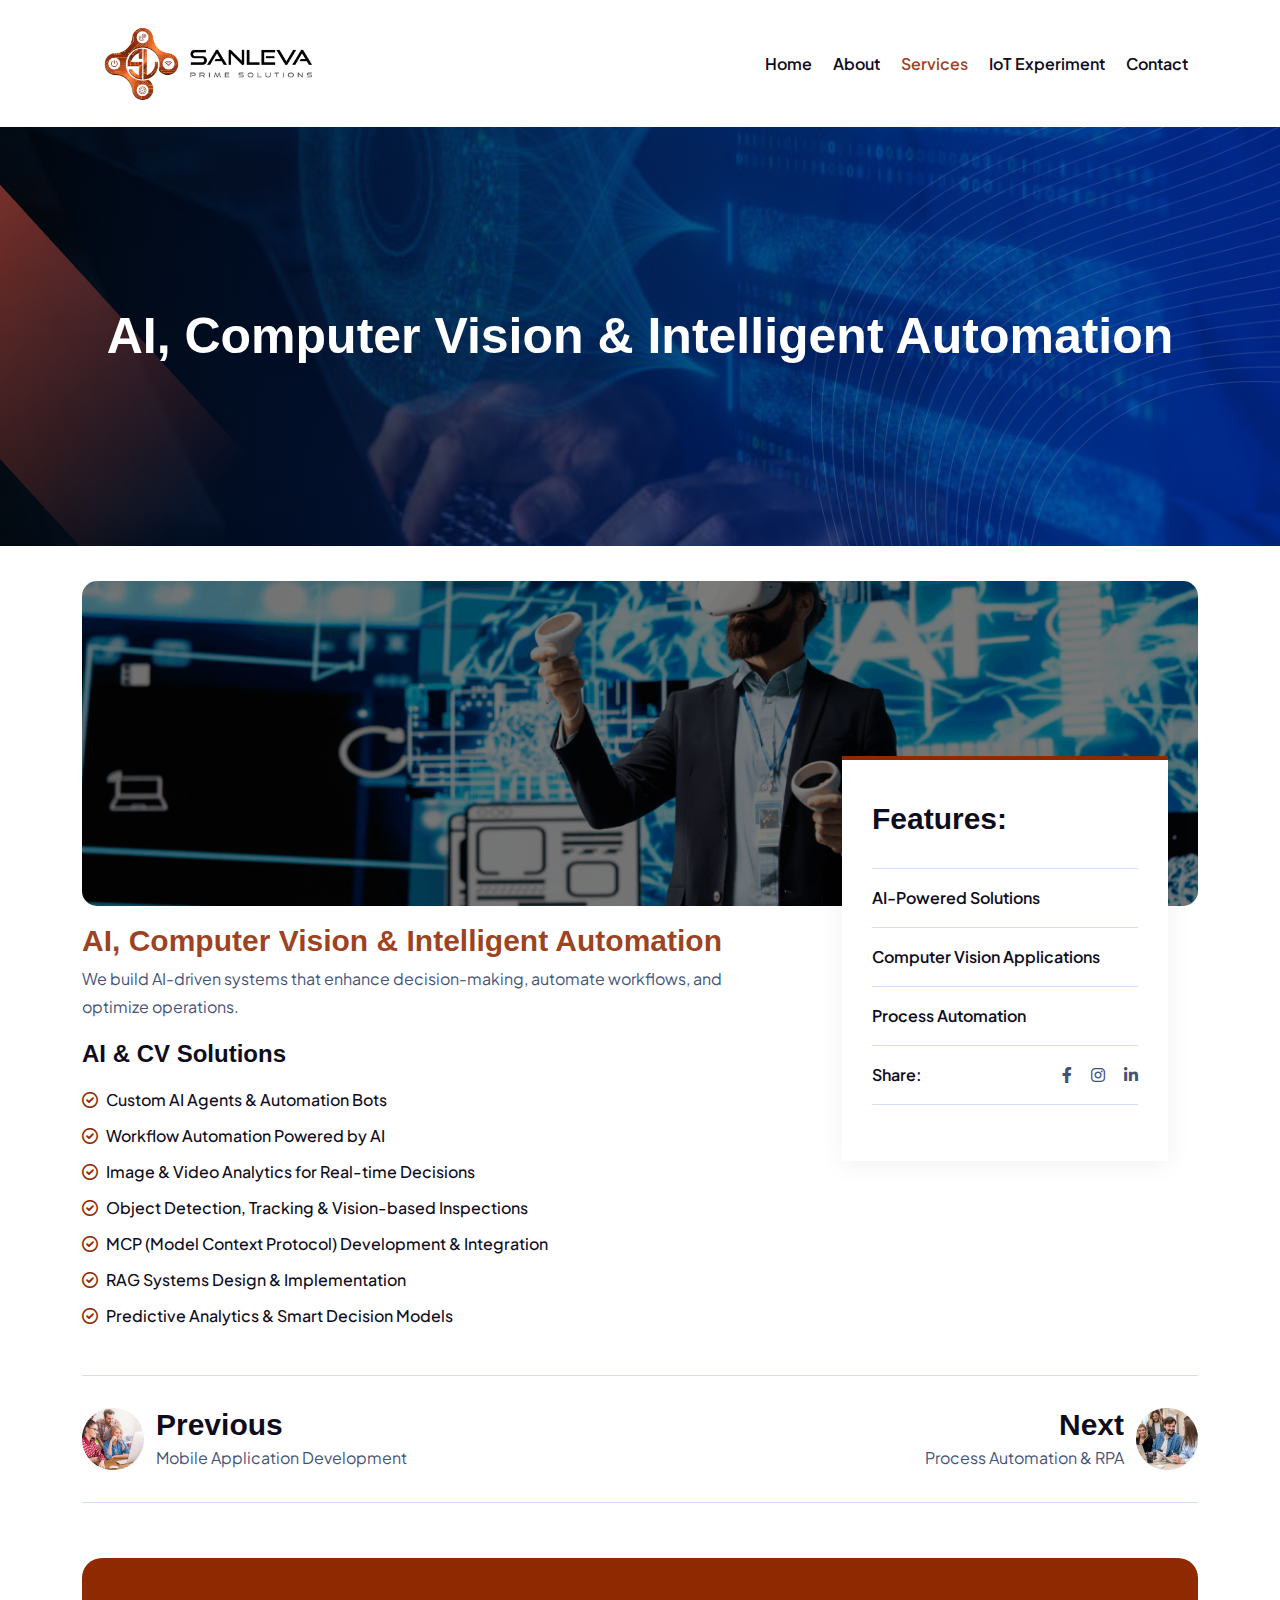
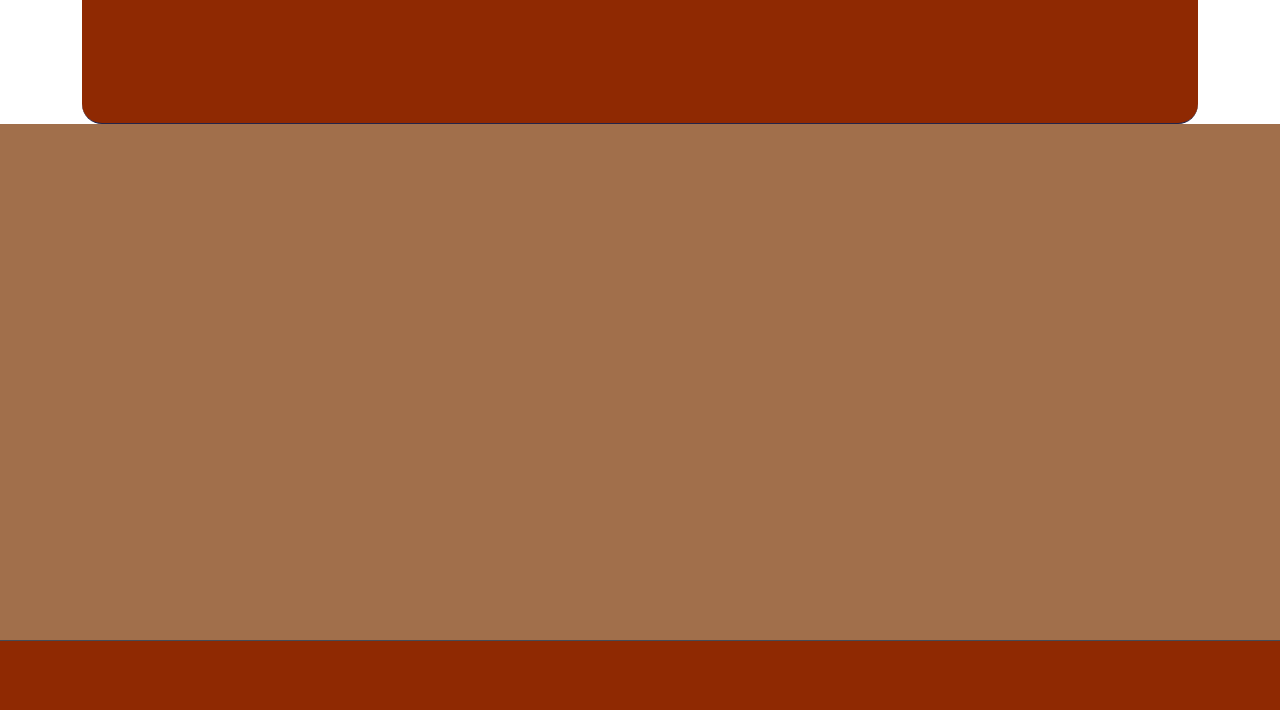
<file: AI,ComputerVision&IntelligentAutomation.html>
<!DOCTYPE html>
<html lang="zxx">

<head>
  <!-- ========== Meta Tags ========== -->
  <meta charset="UTF-8" />
  <meta http-equiv="X-UA-Compatible" content="IE=edge" />
  <meta name="viewport" content="width=device-width, initial-scale=1" />

  <!-- ======== Page title ============ -->
  <title>Sanleva Prime Solutions</title>
  <!--<< Favcion >>-->
  <link rel="shortcut icon" href="assets/img/logo-a.png" />
  <!--<< Bootstrap min.css >>-->
  <link rel="stylesheet" href="assets/css/bootstrap.min.css" />
  <!--<< All Min Css >>-->
  <link rel="stylesheet" href="assets/css/all.min.css" />
  <!--<< Animate.css >>-->
  <link rel="stylesheet" href="assets/css/animate.css" />
  <!--<< MeanMenu.css >>-->
  <link rel="stylesheet" href="assets/css/meanmenu.css" />
  <!--<< Swiper Bundle.css >>-->
  <link rel="stylesheet" href="assets/css/swiper-bundle.min.css" />
  <!--<< Main.css >>-->
  <link rel="stylesheet" href="assets/css/main.css" />
</head>

<body>
  <!-- Preloader Start -->
  <div id="preloader" class="preloader">
    <div class="animation-preloader">
      <div class="spinner"></div>
      <div class="txt-loading">
        <span data-text-preloader="S" class="letters-loading"> S </span>
        <span data-text-preloader="A" class="letters-loading"> A </span>
        <span data-text-preloader="N" class="letters-loading"> N </span>
        <span data-text-preloader="L" class="letters-loading"> L </span>
        <span data-text-preloader="E" class="letters-loading"> E </span>
        <span data-text-preloader="V" class="letters-loading"> V </span>
        <span data-text-preloader="A" class="letters-loading"> A </span>
      </div>
      <p class="text-center">Loading</p>
    </div>
    <div class="loader">
      <div class="row">
        <div class="col-3 loader-section section-left">
          <div class="bg"></div>
        </div>
        <div class="col-3 loader-section section-left">
          <div class="bg"></div>
        </div>
        <div class="col-3 loader-section section-right">
          <div class="bg"></div>
        </div>
        <div class="col-3 loader-section section-right">
          <div class="bg"></div>
        </div>
      </div>
    </div>
  </div>

  <!--<< Mouse Cursor Start >>-->
  <div class="mouse-cursor cursor-outer"></div>
  <div class="mouse-cursor cursor-inner"></div>

    <!-- Offcanvas Area Start -->
  <div class="fix-area">
    <div class="offcanvas__info">
      <div class="offcanvas__wrapper">
        <div class="offcanvas__content">
          <div class="offcanvas__top mb-2 d-flex justify-content-between align-items-center">
            <div class="offcanvas__logo">
              <a href="index.php">
                <img src="assets/img/logo.png" alt="logo-img">
              </a>
            </div>
            <div class="offcanvas__close">
              <button>
                <i class="fas fa-times"></i>
              </button>
            </div>
          </div>
          <div class="mobile-menu fix mb-3"></div>
        </div>
      </div>
    </div>
  </div>
  <div class="offcanvas__overlay"></div>


  <!-- Header Section Start -->
  <header>
    <div id="header-sticky" style="box-shadow: 0px 1px 15px 15px rgba(133, 133, 133, 0.61)">
      <div class="container">
        <div class="mega-menu-wrapper">
          <div class="header-main">
            <div class="header-left">
              <div class="logo">
                <a href="index.php" class="header-logo">
                  <img src="assets/img/logo.png" alt="logo-img" />
                </a>
              </div>
            </div>
            <div class="header-right d-flex justify-content-end align-items-center">
              <div class="mean__menu-wrapper">
                <div class="main-menu">
                  <nav id="mobile-menu">
                    <ul>
                      <li class="has-dropdown  menu-thumb">
                        <a href="index.php"> Home </a>
                      </li>

                      <li>
                        <a href="#about">About</a>
                      </li>
                      <li class="active">
                        <a href="service.html"> Services </a>
                      </li>
                      
                      <li>
                        <a href="index_iot.html"> IoT Experiment </a>
                      </li>
                      <li>
                        <a href="contact.html">Contact</a>
                      </li>
                    </ul>
                  </nav>
                </div>
              </div>
              <!-- <div class="header-button">
                <a href="tel:917904405051" class="theme-btn bg-white">
                  <div class="icon">
                    <i class="fa-solid fa-phone"></i>
                  </div>
                </a>
              </div> -->
              <div class="header__hamburger d-lg-none my-auto">
                <div class="sidebar__toggle">
                  <i class="fas fa-bars"></i>
                </div>
              </div>
            </div>
          </div>
        </div>
      </div>
    </div>
  </header>

  <!--<< Breadcrumb Section Start >>-->
  <div class="breadcrumb-wrapper bg-cover" style="background-image: url('assets/img/vision.jpg');">
    <div class="border-shape">
      <img src="assets/img/element.png" alt="shape-img">
    </div>
    <div class="line-shape">
      <img src="assets/img/line-element.png" alt="shape-img">
    </div>
    <div class="container">
      <div class="page-heading">
        <h1 class="wow fadeInUp" data-wow-delay=".3s">AI, Computer Vision & Intelligent Automation</h1>

      </div>
    </div>
  </div>
  <!-- Project Section Start -->
  <section class="Project-details-section fix section-padding">
    <div class="container">
      <div class="project-details-wrapper">
        <div class="row">
          <div class="col-lg-12">
            <div class="project-details-items">
              <div class="details-image">
                <img src="assets/img/AI-computer.png" alt="img">
              </div>
              <div class="row g-4 justify-content-between">
                <div class="col-lg-7">
                  <div class="details-content pt-3">
                    <h3>AI, Computer Vision & Intelligent Automation</h3>
                    <p>
                      We build AI-driven systems that enhance decision-making, automate workflows, and optimize
                      operations.
                    </p>
                  </div>
                  <div class="row g-2 pt-3">
                    <div class="col-lg-12 col-md-12">
                      <h4 class="pb-3">AI & CV Solutions</h4>
                      <ul class="list">
                        <li>
                          <i class="fa-regular fa-circle-check"></i>
                          Custom AI Agents & Automation Bots
                        </li>
                        <li>
                          <i class="fa-regular fa-circle-check"></i>
                          Workflow Automation Powered by AI
                        </li>
                        <li>
                          <i class="fa-regular fa-circle-check"></i>
                          Image & Video Analytics for Real-time Decisions
                        </li>
                        <li>
                          <i class="fa-regular fa-circle-check"></i>
                          Object Detection, Tracking & Vision-based Inspections
                        </li>
                        <li>
                          <i class="fa-regular fa-circle-check"></i>
                          MCP (Model Context Protocol) Development & Integration
                        </li>
                        <li>
                          <i class="fa-regular fa-circle-check"></i>
                          RAG Systems Design & Implementation
                        </li>
                        <li>
                          <i class="fa-regular fa-circle-check"></i>
                          Predictive Analytics & Smart Decision Models
                        </li>
                      </ul>
                    </div>
                  </div>
                </div>
                <div class="col-lg-4">
                  <div class="project-catagory">
                    <h3>Features: </h3>
                    <ul>
                      <li>
                        AI-Powered Solutions
                        
                      </li>
                      <li>
                        Computer Vision Applications
                        
                      </li>
                      <li>
                        Process Automation
                        
                      </li>
                      <li>
                        Share:
                        <span>
                          <a href="javascript:void"> <i class="fa-brands fa-facebook-f me-3"></i> </a>
                          <a href="javascript:void"> <i class="fa-brands fa-instagram me-3"></i> </a>
                          <a href="javascript:void"> <i class="fa-brands fa-linkedin-in"></i> </a>
                        </span>
                      </li>
                    </ul>
                  </div>
                </div>
              </div>
              <div class="preview-area">

                <!-- Previous Project -->
                <a href="MobileApplicationDevelopment.html" class="preview-item">
                  <img src="assets/img/p-1.png" alt="img">
                  <div class="content">
                    <h3>Previous</h3>
                    <p>Mobile Application Development</p>
                  </div>
                </a>

                <!-- Next Project -->
                <a href="ProcessAutomation&RPA.html" class="preview-item">
                  <div class="content text-right">
                    <h3>Next</h3>
                    <p>Process Automation & RPA</p>
                  </div>
                  <img src="assets/img/p-2.png" alt="img">
                </a>
              </div>
                        </div>
                  
            </div>
          </div>
        </div>
      </div>
  </section>





  <!--<< Footer Section Start >>-->
  <footer class="footer-section pt-20 footer-bg" id="contact">
    <div class="container">
      <div class="contact-info-area">
        <div class="contact-info-items wow fadeInUp" data-wow-delay=".7s">
          <div class="icon">
            <svg width="32" height="32" viewBox="0 0 32 32" fill="none" xmlns="http://www.w3.org/2000/svg">
              <path fill-rule="evenodd" clip-rule="evenodd"
                d="M16 1.6665C11.036 1.6665 7 5.7385 7 10.7612C7 12.4625 7.74933 14.5732 8.84 16.6785C11.2413 21.3145 15.2413 25.9838 15.2413 25.9838C15.3352 26.0932 15.4516 26.1809 15.5826 26.2411C15.7135 26.3012 15.8559 26.3324 16 26.3324C16.1441 26.3324 16.2865 26.3012 16.4174 26.2411C16.5484 26.1809 16.6648 26.0932 16.7587 25.9838C16.7587 25.9838 20.7587 21.3145 23.16 16.6785C24.2507 14.5732 25 12.4625 25 10.7612C25 5.7385 20.964 1.6665 16 1.6665ZM16 6.99984C15.0447 7.0256 14.1371 7.42322 13.4705 8.10804C12.8039 8.79286 12.4309 9.71081 12.4309 10.6665C12.4309 11.6222 12.8039 12.5401 13.4705 13.225C14.1371 13.9098 15.0447 14.3074 16 14.3332C16.9553 14.3074 17.8629 13.9098 18.5295 13.225C19.1961 12.5401 19.5691 11.6222 19.5691 10.6665C19.5691 9.71081 19.1961 8.79286 18.5295 8.10804C17.8629 7.42322 16.9553 7.0256 16 6.99984Z"
                fill="#3C72FC" />
              <path fill-rule="evenodd" clip-rule="evenodd"
                d="M22.3788 23.1693C23.4628 23.4946 24.3562 23.8973 24.9735 24.3693C25.3735 24.6733 25.6668 24.9706 25.6668 25.3333C25.6668 25.5466 25.5455 25.74 25.3748 25.9333C25.0922 26.252 24.6722 26.5386 24.1522 26.8053C22.3148 27.7453 19.3442 28.3333 16.0002 28.3333C12.6562 28.3333 9.6855 27.7453 7.84816 26.8053C7.32816 26.5386 6.90816 26.252 6.6255 25.9333C6.45483 25.74 6.3335 25.5466 6.3335 25.3333C6.3335 24.9706 6.62683 24.6733 7.02683 24.3693C7.64416 23.8973 8.5375 23.4946 9.6215 23.1693C9.87557 23.0929 10.0889 22.9187 10.2146 22.6851C10.3402 22.4514 10.3679 22.1774 10.2915 21.9233C10.2151 21.6692 10.0409 21.4559 9.80726 21.3302C9.57359 21.2046 9.29957 21.1769 9.0455 21.2533C7.39483 21.7506 6.11216 22.432 5.3415 23.1853C4.66416 23.8453 4.3335 24.584 4.3335 25.3333C4.3335 26.2693 4.86283 27.2026 5.93883 27.9813C7.82683 29.3466 11.6188 30.3333 16.0002 30.3333C20.3815 30.3333 24.1735 29.3466 26.0615 27.9813C27.1375 27.2026 27.6668 26.2693 27.6668 25.3333C27.6668 24.584 27.3362 23.8453 26.6588 23.1853C25.8882 22.432 24.6055 21.7506 22.9548 21.2533C22.829 21.2155 22.697 21.2028 22.5663 21.216C22.4356 21.2292 22.3088 21.268 22.1931 21.3302C22.0774 21.3925 21.9751 21.4769 21.892 21.5786C21.8089 21.6804 21.7467 21.7975 21.7088 21.9233C21.671 22.0491 21.6583 22.1811 21.6715 22.3118C21.6847 22.4425 21.7236 22.5694 21.7858 22.6851C21.848 22.8008 21.9324 22.9031 22.0341 22.9862C22.1359 23.0692 22.253 23.1315 22.3788 23.1693Z"
                fill="#3C72FC" />
            </svg>
          </div>
          <div class="content">
            <p>Address</p>
            <h3>Chennai</h3>
          </div>
        </div>
        <div class="contact-info-items wow fadeInUp" data-wow-delay=".5s">
          <div class="icon">
            <svg width="30" height="30" viewBox="0 0 30 30" fill="none" xmlns="http://www.w3.org/2000/svg">
              <path
                d="M12.6498 10.8272C12.8023 10.914 12.976 10.9569 13.1514 10.9509C13.3312 10.9344 13.5053 10.8798 13.6623 10.7906L24.9217 4.22062C24.677 3.79416 24.3245 3.43955 23.8994 3.19239C23.4744 2.94523 22.9918 2.81422 22.5001 2.8125H3.75014C3.2583 2.81406 2.77554 2.94499 2.35032 3.19216C1.9251 3.43932 1.5724 3.79402 1.32764 4.22062L12.6498 10.8272Z"
                fill="#3C72FC" />
              <path
                d="M25.3125 6.15918V12.6748C24.4104 12.3501 23.4587 12.1852 22.5 12.1873C20.2633 12.1908 18.1192 13.0808 16.5376 14.6624C14.956 16.244 14.066 18.3881 14.0625 20.6248C14.0623 20.9382 14.0811 21.2512 14.1188 21.5623H3.75C3.00476 21.5601 2.29069 21.263 1.76372 20.7361C1.23676 20.2091 0.939726 19.495 0.9375 18.7498V6.15918L11.7094 12.4498C12.1434 12.6872 12.6303 12.8116 13.125 12.8116C13.6197 12.8116 14.1066 12.6872 14.5406 12.4498L25.3125 6.15918Z"
                fill="#3C72FC" />
              <path
                d="M22.5 14.0625C20.7595 14.0625 19.0903 14.7539 17.8596 15.9846C16.6289 17.2153 15.9375 18.8845 15.9375 20.625C15.9375 22.3655 16.6289 24.0347 17.8596 25.2654C19.0903 26.4961 20.7595 27.1875 22.5 27.1875C22.7486 27.1875 22.9871 27.0887 23.1629 26.9129C23.3387 26.7371 23.4375 26.4986 23.4375 26.25C23.4375 26.0014 23.3387 25.7629 23.1629 25.5871C22.9871 25.4113 22.7486 25.3125 22.5 25.3125C21.5729 25.3125 20.6666 25.0376 19.8958 24.5225C19.1249 24.0074 18.5241 23.2754 18.1693 22.4188C17.8145 21.5623 17.7217 20.6198 17.9026 19.7105C18.0834 18.8012 18.5299 17.966 19.1854 17.3104C19.841 16.6549 20.6762 16.2084 21.5855 16.0276C22.4948 15.8467 23.4373 15.9395 24.2938 16.2943C25.1504 16.6491 25.8824 17.2499 26.3975 18.0208C26.9126 18.7916 27.1875 19.6979 27.1875 20.625V21.5625C27.1875 21.8111 27.0887 22.0496 26.9129 22.2254C26.7371 22.4012 26.4986 22.5 26.25 22.5C26.0014 22.5 25.7629 22.4012 25.5871 22.2254C25.4113 22.0496 25.3125 21.8111 25.3125 21.5625V20.625C25.3125 20.0687 25.1476 19.525 24.8385 19.0625C24.5295 18.5999 24.0902 18.2395 23.5763 18.0266C23.0624 17.8137 22.4969 17.758 21.9513 17.8665C21.4057 17.9751 20.9046 18.2429 20.5113 18.6363C20.1179 19.0296 19.8501 19.5307 19.7415 20.0763C19.633 20.6219 19.6887 21.1874 19.9016 21.7013C20.1145 22.2152 20.4749 22.6545 20.9375 22.9635C21.4 23.2726 21.9437 23.4375 22.5 23.4375C22.9843 23.4344 23.4594 23.3048 23.8781 23.0616C24.2022 23.578 24.6856 23.9748 25.2552 24.1921C25.8248 24.4094 26.4496 24.4353 27.0353 24.266C27.621 24.0967 28.1356 23.7412 28.5013 23.2535C28.867 22.7657 29.064 22.1721 29.0625 21.5625V20.625C29.0605 18.8851 28.3685 17.2171 27.1382 15.9868C25.9079 14.7565 24.2399 14.0645 22.5 14.0625ZM22.5 21.5625C22.3146 21.5625 22.1333 21.5075 21.9792 21.4045C21.825 21.3015 21.7048 21.1551 21.6339 20.9838C21.5629 20.8125 21.5443 20.624 21.5805 20.4421C21.6167 20.2602 21.706 20.0932 21.8371 19.9621C21.9682 19.831 22.1352 19.7417 22.3171 19.7055C22.499 19.6693 22.6875 19.6879 22.8588 19.7589C23.0301 19.8298 23.1765 19.95 23.2795 20.1042C23.3825 20.2583 23.4375 20.4396 23.4375 20.625C23.4375 20.8736 23.3387 21.1121 23.1629 21.2879C22.9871 21.4637 22.7486 21.5625 22.5 21.5625Z"
                fill="#3C72FC" />
            </svg>
          </div>
          <div class="content">
            <p>Send Email</p>
            <h3>
              <a href="mailto:support@sanleva.com"> support@sanleva.com</a>
            </h3>
          </div>
        </div>
        <div class="contact-info-items wow fadeInUp" data-wow-delay=".3s">
          <div class="icon">
            <svg width="30" height="30" viewBox="0 0 30 30" fill="none" xmlns="http://www.w3.org/2000/svg">
              <path
                d="M23.7891 1.81641H16.7578C13.3658 1.81641 10.6055 4.5767 10.6055 7.96875C10.6055 11.063 12.9015 13.631 15.8789 14.0585V16.7578C15.8788 16.9317 15.9303 17.1016 16.0268 17.2462C16.1234 17.3907 16.2607 17.5033 16.4214 17.5697C16.7456 17.705 17.1258 17.6325 17.3793 17.3792L20.6374 14.1211H23.7891C27.1811 14.1211 30 11.3608 30 7.96875C30 4.5767 27.1811 1.81641 23.7891 1.81641ZM16.7578 8.84754C16.2723 8.84754 15.8789 8.45402 15.8789 7.96863C15.8789 7.48324 16.2723 7.08973 16.7578 7.08973C17.2432 7.08973 17.6367 7.48324 17.6367 7.96863C17.6367 8.45402 17.2432 8.84754 16.7578 8.84754ZM20.2734 8.84754C19.7879 8.84754 19.3945 8.45402 19.3945 7.96863C19.3945 7.48324 19.7879 7.08973 20.2734 7.08973C20.7588 7.08973 21.1523 7.48324 21.1523 7.96863C21.1523 8.45402 20.7588 8.84754 20.2734 8.84754ZM23.7891 8.84754C23.3036 8.84754 22.9102 8.45402 22.9102 7.96863C22.9102 7.48324 23.3036 7.08973 23.7891 7.08973C24.2745 7.08973 24.668 7.48324 24.668 7.96863C24.668 8.45402 24.2745 8.84754 23.7891 8.84754Z"
                fill="#3C72FC" />
              <path
                d="M19.7461 28.1836C21.2 28.1836 22.3828 27.0008 22.3828 25.5469V22.0312C22.3828 21.6527 22.1408 21.3171 21.782 21.1978L16.5209 19.44C16.2634 19.3533 15.9819 19.3928 15.7553 19.5421L13.5186 21.033C11.1496 19.9035 8.33871 17.0925 7.20914 14.7236L8.7 12.4868C8.77415 12.3754 8.82189 12.2485 8.83958 12.1158C8.85728 11.9831 8.84447 11.8482 8.80213 11.7212L7.04432 6.46014C6.98611 6.28516 6.87428 6.13295 6.72469 6.02512C6.5751 5.91728 6.39534 5.85929 6.21094 5.85938H2.63672C1.18277 5.85938 0 7.02979 0 8.48373C0 18.61 9.6198 28.1836 19.7461 28.1836Z"
                fill="#3C72FC" />
            </svg>
          </div>
          <div class="content">
            <p>Call Emergency</p>
            <h3>
              <a href="tel:917904405051"> +91 79044 05051</a>
            </h3>
          </div>
        </div>
      </div>
    </div>
    <div class="widget-area style1 footer-bg pb-80">
      <div class="container">
        <div class="footer-layout style1">
          <div class="row">
            <div class="col-xl-4 col-md-6 col-12">
              <div class="widget footer-widget wow fadeInUp" data-wow-delay=".6s">
                <div class="gt-widget-about">
                  <div class="about-logo">
                    <a href="index.php"><img src="assets/img/logo.png" alt="Sanleva Prime Solutions" /></a>
                  </div>
                  <p class="about-text">
                    We specialize in harnessing the power of the Internet of
                    Things (IoT) to transform businesses and enhance daily
                    lives.
                  </p>
                  <div class="gt-social style2">
                    <a href="#"><i class="fab fa-facebook-f"></i></a>
                    <a href="#"><i class="fab fa-instagram"></i></a>
                  </div>
                </div>
              </div>
            </div>
            <div class="col-xl-4 col-md-6 col-12">
              <div class="widget widget_nav_menu footer-widget wow fadeInUp" data-wow-delay="1s">
                <h3 class="widget_title">Quick Links</h3>
                <div class="menu-all-pages-container">
                  <ul class="menu">
                    <li>
                      <a href="index.php"><i class="fa-solid fa-chevrons-right"></i>Home</a>
                    </li>
                    <li>
                      <a href="#about"><i class="fa-solid fa-chevrons-right"></i>About</a>
                    </li>
                    <li>
                      <a href="service.html"><i class="fa-solid fa-chevrons-right"></i>Services</a>
                    </li>
                  
                    <li>
                      <a href="contact.html"><i class="fa-solid fa-chevrons-right"></i>Contact
                        Us</a>
                    </li>
                  </ul>
                </div>
              </div>
            </div>

            <div class="col-xl-4 col-md-6 col-12">
              <div class="widget widget_nav_menu footer-widget wow fadeInUp" data-wow-delay="1.6s">
                <h3 class="widget_title">Contact Us</h3>
                <div class="checklist style2">
                  <ul class="ps-0">
                    <li class="text-white">
                      <i class="fa-solid fa-envelope"></i>
                    </li>
                    <li class="text-white">support@sanleva.com</li>
                  </ul>
                  <ul class="ps-0">
                    <li class="text-white">
                      <i class="fa-solid fa-phone"></i>
                    </li>
                    <li class="text-white">+91 79044 05051</li>
                  </ul>
                </div>
              </div>
            </div>
          </div>
        </div>
      </div>
    </div>
    <div class="copyright-wrap bg-theme">
      <div class="container">
        <div class="copyright-layout">
          <div class="layout-text wow fadeInUp" data-wow-delay=".3s">
            <p class="copyright">
              <i class="fal fa-copyright"></i> Copyright 2026 by
              <a href="index.php">Sanleva</a>
            </p>
          </div>
          <div class="layout-link wow fadeInUp" data-wow-delay=".6s">
            <div class="link-wrapper">Site by <a href="https://chennaiwebsitedeveloper.com/" target="_blank"> CWD </a></div>
          </div>
        </div>
      </div>
    </div>
  </footer>

  <!--<< All JS Plugins >>-->
  <script src="assets/js/jquery-3.7.1.min.js"></script>
  <!--<< Viewport Js >>-->
  <script src="assets/js/viewport.jquery.js"></script>
  <!--<< Bootstrap Js >>-->
  <script src="assets/js/bootstrap.bundle.min.js"></script>
  <!--<< Swiper Slider Js >>-->
  <script src="assets/js/swiper-bundle.min.js"></script>
  <!--<< MeanMenu Js >>-->
  <script src="assets/js/jquery.meanmenu.min.js"></script>
  <!--<< Wow Animation Js >>-->
  <script src="assets/js/wow.min.js"></script>
  <!--<< Main.js >>-->
  <script src="assets/js/main.js"></script>
  <script>
    function toggleList(btn, listClass) {
      var listItems = btn.previousElementSibling.querySelectorAll("li");
      var elements = document.getElementsByClassName("service-content");

      // Toggle between showing first 4 or all list items
      if (btn.innerHTML === "Read More") {
        listItems.forEach((li) => (li.style.display = "list-item"));
        btn.innerHTML = "Read Less";

        // Add class to all elements with the class 'service-content'
        Array.from(elements).forEach((element) => {
          element.classList.add("new-class");
        });
      } else {
        listItems.forEach(
          (li, index) => (li.style.display = index < 3 ? "list-item" : "none")
        );
        btn.innerHTML = "Read More";

        // Remove class from all elements with the class 'service-content'
        Array.from(elements).forEach((element) => {
          element.classList.remove("new-class");
        });
      }
    }
  </script>
</body>

</html>
</file>
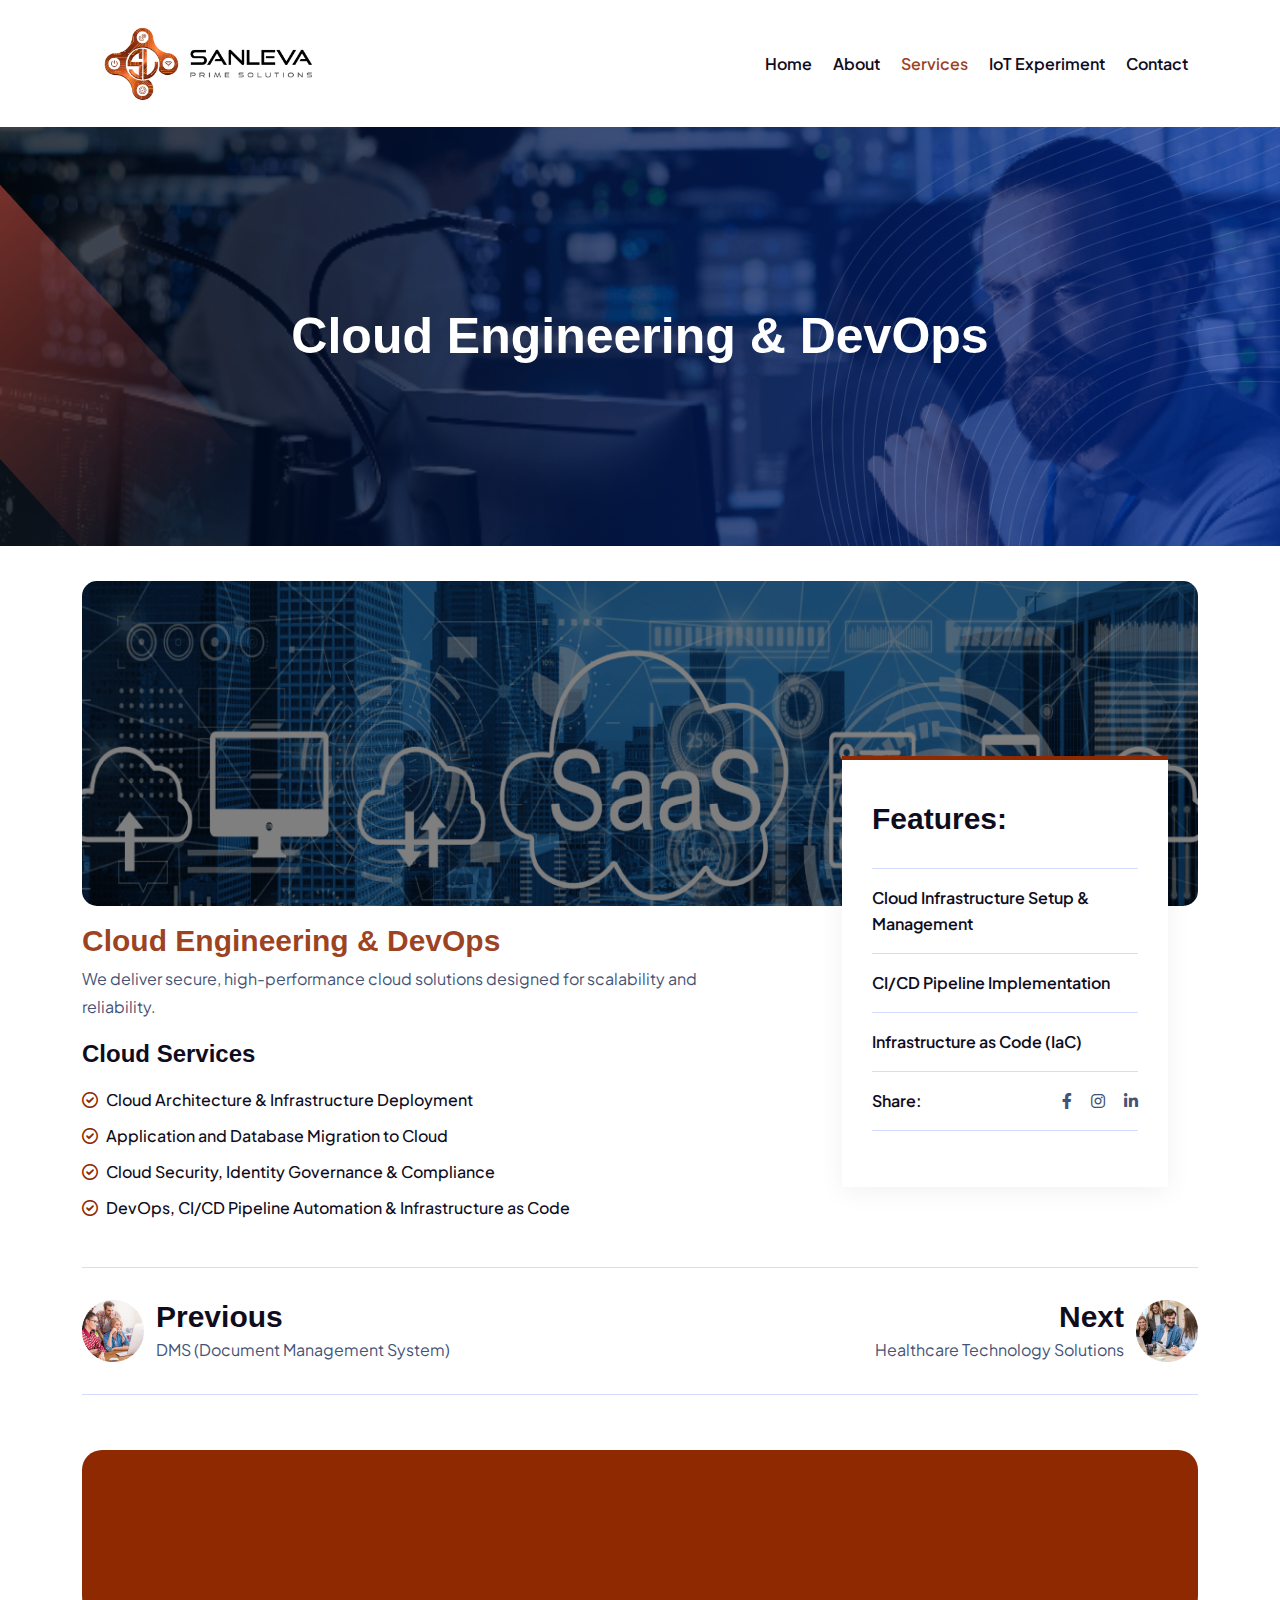
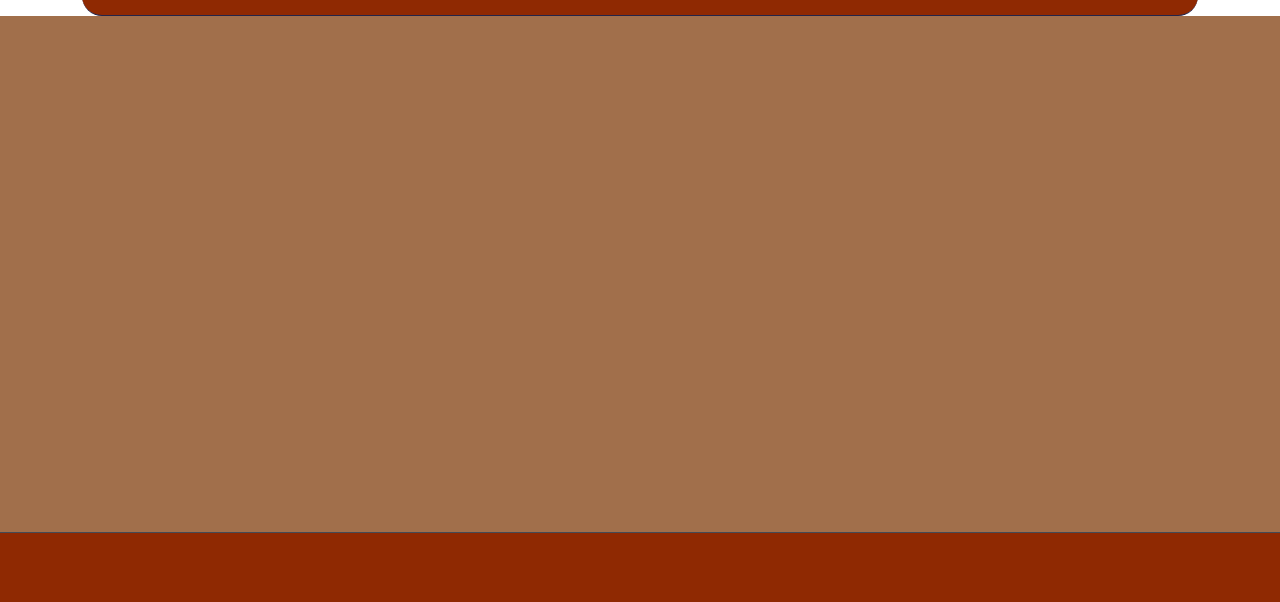
<file: CloudEngineering&DevOps.html>
<!DOCTYPE html>
<html lang="zxx">

<head>
  <!-- ========== Meta Tags ========== -->
  <meta charset="UTF-8" />
  <meta http-equiv="X-UA-Compatible" content="IE=edge" />
  <meta name="viewport" content="width=device-width, initial-scale=1" />

  <!-- ======== Page title ============ -->
  <title>Sanleva Prime Solutions</title>
  <!--<< Favcion >>-->
  <link rel="shortcut icon" href="assets/img/logo-a.png" />
  <!--<< Bootstrap min.css >>-->
  <link rel="stylesheet" href="assets/css/bootstrap.min.css" />
  <!--<< All Min Css >>-->
  <link rel="stylesheet" href="assets/css/all.min.css" />
  <!--<< Animate.css >>-->
  <link rel="stylesheet" href="assets/css/animate.css" />
  <!--<< MeanMenu.css >>-->
  <link rel="stylesheet" href="assets/css/meanmenu.css" />
  <!--<< Swiper Bundle.css >>-->
  <link rel="stylesheet" href="assets/css/swiper-bundle.min.css" />
  <!--<< Main.css >>-->
  <link rel="stylesheet" href="assets/css/main.css" />
</head>

<body>
  <!-- Preloader Start -->
  <div id="preloader" class="preloader">
    <div class="animation-preloader">
      <div class="spinner"></div>
      <div class="txt-loading">
        <span data-text-preloader="S" class="letters-loading"> S </span>
        <span data-text-preloader="A" class="letters-loading"> A </span>
        <span data-text-preloader="N" class="letters-loading"> N </span>
        <span data-text-preloader="L" class="letters-loading"> L </span>
        <span data-text-preloader="E" class="letters-loading"> E </span>
        <span data-text-preloader="V" class="letters-loading"> V </span>
        <span data-text-preloader="A" class="letters-loading"> A </span>
      </div>
      <p class="text-center">Loading</p>
    </div>
    <div class="loader">
      <div class="row">
        <div class="col-3 loader-section section-left">
          <div class="bg"></div>
        </div>
        <div class="col-3 loader-section section-left">
          <div class="bg"></div>
        </div>
        <div class="col-3 loader-section section-right">
          <div class="bg"></div>
        </div>
        <div class="col-3 loader-section section-right">
          <div class="bg"></div>
        </div>
      </div>
    </div>
  </div>

  <!--<< Mouse Cursor Start >>-->
  <div class="mouse-cursor cursor-outer"></div>
  <div class="mouse-cursor cursor-inner"></div>

    <!-- Offcanvas Area Start -->
  <div class="fix-area">
    <div class="offcanvas__info">
      <div class="offcanvas__wrapper">
        <div class="offcanvas__content">
          <div class="offcanvas__top mb-2 d-flex justify-content-between align-items-center">
            <div class="offcanvas__logo">
              <a href="index.php">
                <img src="assets/img/logo.png" alt="logo-img">
              </a>
            </div>
            <div class="offcanvas__close">
              <button>
                <i class="fas fa-times"></i>
              </button>
            </div>
          </div>
          <div class="mobile-menu fix mb-3"></div>
        </div>
      </div>
    </div>
  </div>
  <div class="offcanvas__overlay"></div>


  <!-- Header Section Start -->
  <header>
    <div id="header-sticky" style="box-shadow: 0px 1px 15px 15px rgba(133, 133, 133, 0.61)">
      <div class="container">
        <div class="mega-menu-wrapper">
          <div class="header-main">
            <div class="header-left">
              <div class="logo">
                <a href="index.php" class="header-logo">
                  <img src="assets/img/logo.png" alt="logo-img" />
                </a>
              </div>
            </div>
            <div class="header-right d-flex justify-content-end align-items-center">
              <div class="mean__menu-wrapper">
                <div class="main-menu">
                  <nav id="mobile-menu">
                    <ul>
                      <li class="has-dropdown  menu-thumb">
                        <a href="index.php"> Home </a>
                      </li>

                      <li>
                        <a href="#about">About</a>
                      </li>
                      <li class="active">
                        <a href="service.html"> Services </a>
                      </li>
                    
                      <li>
                        <a href="index_iot.html"> IoT Experiment </a>
                      </li>
                      <li>
                        <a href="contact.html">Contact</a>
                      </li>
                    </ul>
                  </nav>
                </div>
              </div>
              <!-- <div class="header-button">
                <a href="tel:917904405051" class="theme-btn bg-white">
                  <div class="icon">
                    <i class="fa-solid fa-phone"></i>
                  </div>
                </a>
              </div> -->
              <div class="header__hamburger d-lg-none my-auto">
                <div class="sidebar__toggle">
                  <i class="fas fa-bars"></i>
                </div>
              </div>
            </div>
          </div>
        </div>
      </div>
    </div>
  </header>

  <!--<< Breadcrumb Section Start >>-->
  <div class="breadcrumb-wrapper bg-cover" style="background-image: url('assets/img/cloudimg.png');">
    <div class="border-shape">
      <img src="assets/img/element.png" alt="shape-img">
    </div>
    <div class="line-shape">
      <img src="assets/img/line-element.png" alt="shape-img">
    </div>
    <div class="container">
      <div class="page-heading">
        <h1 class="wow fadeInUp" data-wow-delay=".3s">Cloud Engineering & DevOps</h1>
      </div>
    </div>
  </div>
  <!-- Project Section Start -->
  <section class="Project-details-section fix section-padding">
    <div class="container">
      <div class="project-details-wrapper">
        <div class="row">
          <div class="col-lg-12">
            <div class="project-details-items">
              <div class="details-image">
                <img src="assets/img/CloudEngineering.png" alt="img">
              </div>
              <div class="row g-4 justify-content-between">
                <div class="col-lg-7">
                  <div class="details-content pt-3">
                    <h3>Cloud Engineering & DevOps</h3>
                    <p>
                    We deliver secure, high-performance cloud solutions designed for scalability and reliability.
                    </p>
                  </div>
                  <div class="row g-2 pt-3">
                    <div class="col-lg-12 col-md-12">
                    <h4 class="pb-3">Cloud Services</h4>
                      <ul class="list">
                        <li>
                          <i class="fa-regular fa-circle-check"></i>
                         Cloud Architecture & Infrastructure Deployment
                        </li>
                        <li>
                          <i class="fa-regular fa-circle-check"></i>
                          Application and Database Migration to Cloud
                        </li>
                         <li>
                          <i class="fa-regular fa-circle-check"></i>
                         	Cloud Security, Identity Governance & Compliance
                        </li>
                        <li>
                          <i class="fa-regular fa-circle-check"></i>
                         	DevOps, CI/CD Pipeline Automation & Infrastructure as Code
                        </li>
                      </ul>
                    </div>
                  </div>
                </div>
                <div class="col-lg-4">
                  <div class="project-catagory">
                    <h3>Features: </h3>
                    <ul>
                      <li>
                       Cloud Infrastructure Setup & Management
                        
                      </li>
                      <li>
                        CI/CD Pipeline Implementation
                       
                      </li>
                      <li>
                        Infrastructure as Code (IaC)
                       
                      </li>
                      <li>
                        Share:
                        <span>
                          <a href="javascript:void"> <i class="fa-brands fa-facebook-f me-3"></i> </a>
                          <a href="javascript:void"> <i class="fa-brands fa-instagram me-3"></i> </a>
                          <a href="javascrippt:void"> <i class="fa-brands fa-linkedin-in"></i> </a>
                        </span>
                      </li>
                    </ul>
                  </div>
                </div>
              </div>
              <div class="preview-area">

                <!-- Previous Project -->
                <a href="DMS.html" class="preview-item">
                  <img src="assets/img/p-1.png" alt="img">
                  <div class="content">
                    <h3>Previous</h3>
                    <p>DMS (Document Management System)</p>
                  </div>
                </a>

                <!-- Next Project -->
                <a href="HealthcareTechnologySolutions.html" class="preview-item">
                  <div class="content text-right">
                    <h3>Next</h3>
                    <p>Healthcare Technology Solutions</p>
                  </div>
                  <img src="assets/img/p-2.png" alt="img">
                </a>
              </div>
            </div>
          </div>
        </div>
      </div>
  </section>





  <!--<< Footer Section Start >>-->
  <footer class="footer-section pt-20 footer-bg" id="contact">
    <div class="container">
      <div class="contact-info-area">
        <div class="contact-info-items wow fadeInUp" data-wow-delay=".7s">
          <div class="icon">
            <svg width="32" height="32" viewBox="0 0 32 32" fill="none" xmlns="http://www.w3.org/2000/svg">
              <path fill-rule="evenodd" clip-rule="evenodd"
                d="M16 1.6665C11.036 1.6665 7 5.7385 7 10.7612C7 12.4625 7.74933 14.5732 8.84 16.6785C11.2413 21.3145 15.2413 25.9838 15.2413 25.9838C15.3352 26.0932 15.4516 26.1809 15.5826 26.2411C15.7135 26.3012 15.8559 26.3324 16 26.3324C16.1441 26.3324 16.2865 26.3012 16.4174 26.2411C16.5484 26.1809 16.6648 26.0932 16.7587 25.9838C16.7587 25.9838 20.7587 21.3145 23.16 16.6785C24.2507 14.5732 25 12.4625 25 10.7612C25 5.7385 20.964 1.6665 16 1.6665ZM16 6.99984C15.0447 7.0256 14.1371 7.42322 13.4705 8.10804C12.8039 8.79286 12.4309 9.71081 12.4309 10.6665C12.4309 11.6222 12.8039 12.5401 13.4705 13.225C14.1371 13.9098 15.0447 14.3074 16 14.3332C16.9553 14.3074 17.8629 13.9098 18.5295 13.225C19.1961 12.5401 19.5691 11.6222 19.5691 10.6665C19.5691 9.71081 19.1961 8.79286 18.5295 8.10804C17.8629 7.42322 16.9553 7.0256 16 6.99984Z"
                fill="#3C72FC" />
              <path fill-rule="evenodd" clip-rule="evenodd"
                d="M22.3788 23.1693C23.4628 23.4946 24.3562 23.8973 24.9735 24.3693C25.3735 24.6733 25.6668 24.9706 25.6668 25.3333C25.6668 25.5466 25.5455 25.74 25.3748 25.9333C25.0922 26.252 24.6722 26.5386 24.1522 26.8053C22.3148 27.7453 19.3442 28.3333 16.0002 28.3333C12.6562 28.3333 9.6855 27.7453 7.84816 26.8053C7.32816 26.5386 6.90816 26.252 6.6255 25.9333C6.45483 25.74 6.3335 25.5466 6.3335 25.3333C6.3335 24.9706 6.62683 24.6733 7.02683 24.3693C7.64416 23.8973 8.5375 23.4946 9.6215 23.1693C9.87557 23.0929 10.0889 22.9187 10.2146 22.6851C10.3402 22.4514 10.3679 22.1774 10.2915 21.9233C10.2151 21.6692 10.0409 21.4559 9.80726 21.3302C9.57359 21.2046 9.29957 21.1769 9.0455 21.2533C7.39483 21.7506 6.11216 22.432 5.3415 23.1853C4.66416 23.8453 4.3335 24.584 4.3335 25.3333C4.3335 26.2693 4.86283 27.2026 5.93883 27.9813C7.82683 29.3466 11.6188 30.3333 16.0002 30.3333C20.3815 30.3333 24.1735 29.3466 26.0615 27.9813C27.1375 27.2026 27.6668 26.2693 27.6668 25.3333C27.6668 24.584 27.3362 23.8453 26.6588 23.1853C25.8882 22.432 24.6055 21.7506 22.9548 21.2533C22.829 21.2155 22.697 21.2028 22.5663 21.216C22.4356 21.2292 22.3088 21.268 22.1931 21.3302C22.0774 21.3925 21.9751 21.4769 21.892 21.5786C21.8089 21.6804 21.7467 21.7975 21.7088 21.9233C21.671 22.0491 21.6583 22.1811 21.6715 22.3118C21.6847 22.4425 21.7236 22.5694 21.7858 22.6851C21.848 22.8008 21.9324 22.9031 22.0341 22.9862C22.1359 23.0692 22.253 23.1315 22.3788 23.1693Z"
                fill="#3C72FC" />
            </svg>
          </div>
          <div class="content">
            <p>Address</p>
            <h3>Chennai</h3>
          </div>
        </div>
        <div class="contact-info-items wow fadeInUp" data-wow-delay=".5s">
          <div class="icon">
            <svg width="30" height="30" viewBox="0 0 30 30" fill="none" xmlns="http://www.w3.org/2000/svg">
              <path
                d="M12.6498 10.8272C12.8023 10.914 12.976 10.9569 13.1514 10.9509C13.3312 10.9344 13.5053 10.8798 13.6623 10.7906L24.9217 4.22062C24.677 3.79416 24.3245 3.43955 23.8994 3.19239C23.4744 2.94523 22.9918 2.81422 22.5001 2.8125H3.75014C3.2583 2.81406 2.77554 2.94499 2.35032 3.19216C1.9251 3.43932 1.5724 3.79402 1.32764 4.22062L12.6498 10.8272Z"
                fill="#3C72FC" />
              <path
                d="M25.3125 6.15918V12.6748C24.4104 12.3501 23.4587 12.1852 22.5 12.1873C20.2633 12.1908 18.1192 13.0808 16.5376 14.6624C14.956 16.244 14.066 18.3881 14.0625 20.6248C14.0623 20.9382 14.0811 21.2512 14.1188 21.5623H3.75C3.00476 21.5601 2.29069 21.263 1.76372 20.7361C1.23676 20.2091 0.939726 19.495 0.9375 18.7498V6.15918L11.7094 12.4498C12.1434 12.6872 12.6303 12.8116 13.125 12.8116C13.6197 12.8116 14.1066 12.6872 14.5406 12.4498L25.3125 6.15918Z"
                fill="#3C72FC" />
              <path
                d="M22.5 14.0625C20.7595 14.0625 19.0903 14.7539 17.8596 15.9846C16.6289 17.2153 15.9375 18.8845 15.9375 20.625C15.9375 22.3655 16.6289 24.0347 17.8596 25.2654C19.0903 26.4961 20.7595 27.1875 22.5 27.1875C22.7486 27.1875 22.9871 27.0887 23.1629 26.9129C23.3387 26.7371 23.4375 26.4986 23.4375 26.25C23.4375 26.0014 23.3387 25.7629 23.1629 25.5871C22.9871 25.4113 22.7486 25.3125 22.5 25.3125C21.5729 25.3125 20.6666 25.0376 19.8958 24.5225C19.1249 24.0074 18.5241 23.2754 18.1693 22.4188C17.8145 21.5623 17.7217 20.6198 17.9026 19.7105C18.0834 18.8012 18.5299 17.966 19.1854 17.3104C19.841 16.6549 20.6762 16.2084 21.5855 16.0276C22.4948 15.8467 23.4373 15.9395 24.2938 16.2943C25.1504 16.6491 25.8824 17.2499 26.3975 18.0208C26.9126 18.7916 27.1875 19.6979 27.1875 20.625V21.5625C27.1875 21.8111 27.0887 22.0496 26.9129 22.2254C26.7371 22.4012 26.4986 22.5 26.25 22.5C26.0014 22.5 25.7629 22.4012 25.5871 22.2254C25.4113 22.0496 25.3125 21.8111 25.3125 21.5625V20.625C25.3125 20.0687 25.1476 19.525 24.8385 19.0625C24.5295 18.5999 24.0902 18.2395 23.5763 18.0266C23.0624 17.8137 22.4969 17.758 21.9513 17.8665C21.4057 17.9751 20.9046 18.2429 20.5113 18.6363C20.1179 19.0296 19.8501 19.5307 19.7415 20.0763C19.633 20.6219 19.6887 21.1874 19.9016 21.7013C20.1145 22.2152 20.4749 22.6545 20.9375 22.9635C21.4 23.2726 21.9437 23.4375 22.5 23.4375C22.9843 23.4344 23.4594 23.3048 23.8781 23.0616C24.2022 23.578 24.6856 23.9748 25.2552 24.1921C25.8248 24.4094 26.4496 24.4353 27.0353 24.266C27.621 24.0967 28.1356 23.7412 28.5013 23.2535C28.867 22.7657 29.064 22.1721 29.0625 21.5625V20.625C29.0605 18.8851 28.3685 17.2171 27.1382 15.9868C25.9079 14.7565 24.2399 14.0645 22.5 14.0625ZM22.5 21.5625C22.3146 21.5625 22.1333 21.5075 21.9792 21.4045C21.825 21.3015 21.7048 21.1551 21.6339 20.9838C21.5629 20.8125 21.5443 20.624 21.5805 20.4421C21.6167 20.2602 21.706 20.0932 21.8371 19.9621C21.9682 19.831 22.1352 19.7417 22.3171 19.7055C22.499 19.6693 22.6875 19.6879 22.8588 19.7589C23.0301 19.8298 23.1765 19.95 23.2795 20.1042C23.3825 20.2583 23.4375 20.4396 23.4375 20.625C23.4375 20.8736 23.3387 21.1121 23.1629 21.2879C22.9871 21.4637 22.7486 21.5625 22.5 21.5625Z"
                fill="#3C72FC" />
            </svg>
          </div>
          <div class="content">
            <p>Send Email</p>
            <h3>
              <a href="mailto:support@sanleva.com"> support@sanleva.com</a>
            </h3>
          </div>
        </div>
        <div class="contact-info-items wow fadeInUp" data-wow-delay=".3s">
          <div class="icon">
            <svg width="30" height="30" viewBox="0 0 30 30" fill="none" xmlns="http://www.w3.org/2000/svg">
              <path
                d="M23.7891 1.81641H16.7578C13.3658 1.81641 10.6055 4.5767 10.6055 7.96875C10.6055 11.063 12.9015 13.631 15.8789 14.0585V16.7578C15.8788 16.9317 15.9303 17.1016 16.0268 17.2462C16.1234 17.3907 16.2607 17.5033 16.4214 17.5697C16.7456 17.705 17.1258 17.6325 17.3793 17.3792L20.6374 14.1211H23.7891C27.1811 14.1211 30 11.3608 30 7.96875C30 4.5767 27.1811 1.81641 23.7891 1.81641ZM16.7578 8.84754C16.2723 8.84754 15.8789 8.45402 15.8789 7.96863C15.8789 7.48324 16.2723 7.08973 16.7578 7.08973C17.2432 7.08973 17.6367 7.48324 17.6367 7.96863C17.6367 8.45402 17.2432 8.84754 16.7578 8.84754ZM20.2734 8.84754C19.7879 8.84754 19.3945 8.45402 19.3945 7.96863C19.3945 7.48324 19.7879 7.08973 20.2734 7.08973C20.7588 7.08973 21.1523 7.48324 21.1523 7.96863C21.1523 8.45402 20.7588 8.84754 20.2734 8.84754ZM23.7891 8.84754C23.3036 8.84754 22.9102 8.45402 22.9102 7.96863C22.9102 7.48324 23.3036 7.08973 23.7891 7.08973C24.2745 7.08973 24.668 7.48324 24.668 7.96863C24.668 8.45402 24.2745 8.84754 23.7891 8.84754Z"
                fill="#3C72FC" />
              <path
                d="M19.7461 28.1836C21.2 28.1836 22.3828 27.0008 22.3828 25.5469V22.0312C22.3828 21.6527 22.1408 21.3171 21.782 21.1978L16.5209 19.44C16.2634 19.3533 15.9819 19.3928 15.7553 19.5421L13.5186 21.033C11.1496 19.9035 8.33871 17.0925 7.20914 14.7236L8.7 12.4868C8.77415 12.3754 8.82189 12.2485 8.83958 12.1158C8.85728 11.9831 8.84447 11.8482 8.80213 11.7212L7.04432 6.46014C6.98611 6.28516 6.87428 6.13295 6.72469 6.02512C6.5751 5.91728 6.39534 5.85929 6.21094 5.85938H2.63672C1.18277 5.85938 0 7.02979 0 8.48373C0 18.61 9.6198 28.1836 19.7461 28.1836Z"
                fill="#3C72FC" />
            </svg>
          </div>
          <div class="content">
            <p>Call Emergency</p>
            <h3>
              <a href="tel:917904405051"> +91 79044 05051</a>
            </h3>
          </div>
        </div>
      </div>
    </div>
    <div class="widget-area style1 footer-bg pb-80">
      <div class="container">
        <div class="footer-layout style1">
          <div class="row">
            <div class="col-xl-4 col-md-6 col-12">
              <div class="widget footer-widget wow fadeInUp" data-wow-delay=".6s">
                <div class="gt-widget-about">
                  <div class="about-logo">
                    <a href="index.php"><img src="assets/img/logo.png" alt="Sanleva Prime Solutions" /></a>
                  </div>
                  <p class="about-text">
                    We specialize in harnessing the power of the Internet of
                    Things (IoT) to transform businesses and enhance daily
                    lives.
                  </p>
                  <div class="gt-social style2">
                    <a href="#"><i class="fab fa-facebook-f"></i></a>
                    <a href="#"><i class="fab fa-instagram"></i></a>
                  </div>
                </div>
              </div>
            </div>
            <div class="col-xl-4 col-md-6 col-12">
              <div class="widget widget_nav_menu footer-widget wow fadeInUp" data-wow-delay="1s">
                <h3 class="widget_title">Quick Links</h3>
                <div class="menu-all-pages-container">
                  <ul class="menu">
                    <li>
                      <a href="index.php"><i class="fa-solid fa-chevrons-right"></i>Home</a>
                    </li>
                    <li>
                      <a href="#about"><i class="fa-solid fa-chevrons-right"></i>About</a>
                    </li>
                    <li>
                      <a href="service.html"><i class="fa-solid fa-chevrons-right"></i>Services</a>
                    </li>
                   
                    <li>
                      <a href="contact.html"><i class="fa-solid fa-chevrons-right"></i>Contact
                        Us</a>
                    </li>
                  </ul>
                </div>
              </div>
            </div>

            <div class="col-xl-4 col-md-6 col-12">
              <div class="widget widget_nav_menu footer-widget wow fadeInUp" data-wow-delay="1.6s">
                <h3 class="widget_title">Contact Us</h3>
                <div class="checklist style2">
                  <ul class="ps-0">
                    <li class="text-white">
                      <i class="fa-solid fa-envelope"></i>
                    </li>
                    <li class="text-white">support@sanleva.com</li>
                  </ul>
                  <ul class="ps-0">
                    <li class="text-white">
                      <i class="fa-solid fa-phone"></i>
                    </li>
                    <li class="text-white">+91 79044 05051</li>
                  </ul>
                </div>
              </div>
            </div>
          </div>
        </div>
      </div>
    </div>
    <div class="copyright-wrap bg-theme">
      <div class="container">
        <div class="copyright-layout">
          <div class="layout-text wow fadeInUp" data-wow-delay=".3s">
            <p class="copyright">
              <i class="fal fa-copyright"></i> Copyright 2026 by
              <a href="index.php">Sanleva</a>
            </p>
          </div>
          <div class="layout-link wow fadeInUp" data-wow-delay=".6s">
            <div class="link-wrapper">Site by <a href="https://chennaiwebsitedeveloper.com/" target="_blank"> CWD </a></div>
          </div>
        </div>
      </div>
    </div>
  </footer>

  <!--<< All JS Plugins >>-->
  <script src="assets/js/jquery-3.7.1.min.js"></script>
  <!--<< Viewport Js >>-->
  <script src="assets/js/viewport.jquery.js"></script>
  <!--<< Bootstrap Js >>-->
  <script src="assets/js/bootstrap.bundle.min.js"></script>
  <!--<< Swiper Slider Js >>-->
  <script src="assets/js/swiper-bundle.min.js"></script>
  <!--<< MeanMenu Js >>-->
  <script src="assets/js/jquery.meanmenu.min.js"></script>
  <!--<< Wow Animation Js >>-->
  <script src="assets/js/wow.min.js"></script>
  <!--<< Main.js >>-->
  <script src="assets/js/main.js"></script>
  <script>
    function toggleList(btn, listClass) {
      var listItems = btn.previousElementSibling.querySelectorAll("li");
      var elements = document.getElementsByClassName("service-content");

      // Toggle between showing first 4 or all list items
      if (btn.innerHTML === "Read More") {
        listItems.forEach((li) => (li.style.display = "list-item"));
        btn.innerHTML = "Read Less";

        // Add class to all elements with the class 'service-content'
        Array.from(elements).forEach((element) => {
          element.classList.add("new-class");
        });
      } else {
        listItems.forEach(
          (li, index) => (li.style.display = index < 3 ? "list-item" : "none")
        );
        btn.innerHTML = "Read More";

        // Remove class from all elements with the class 'service-content'
        Array.from(elements).forEach((element) => {
          element.classList.remove("new-class");
        });
      }
    }
  </script>
</body>

</html>
</file>
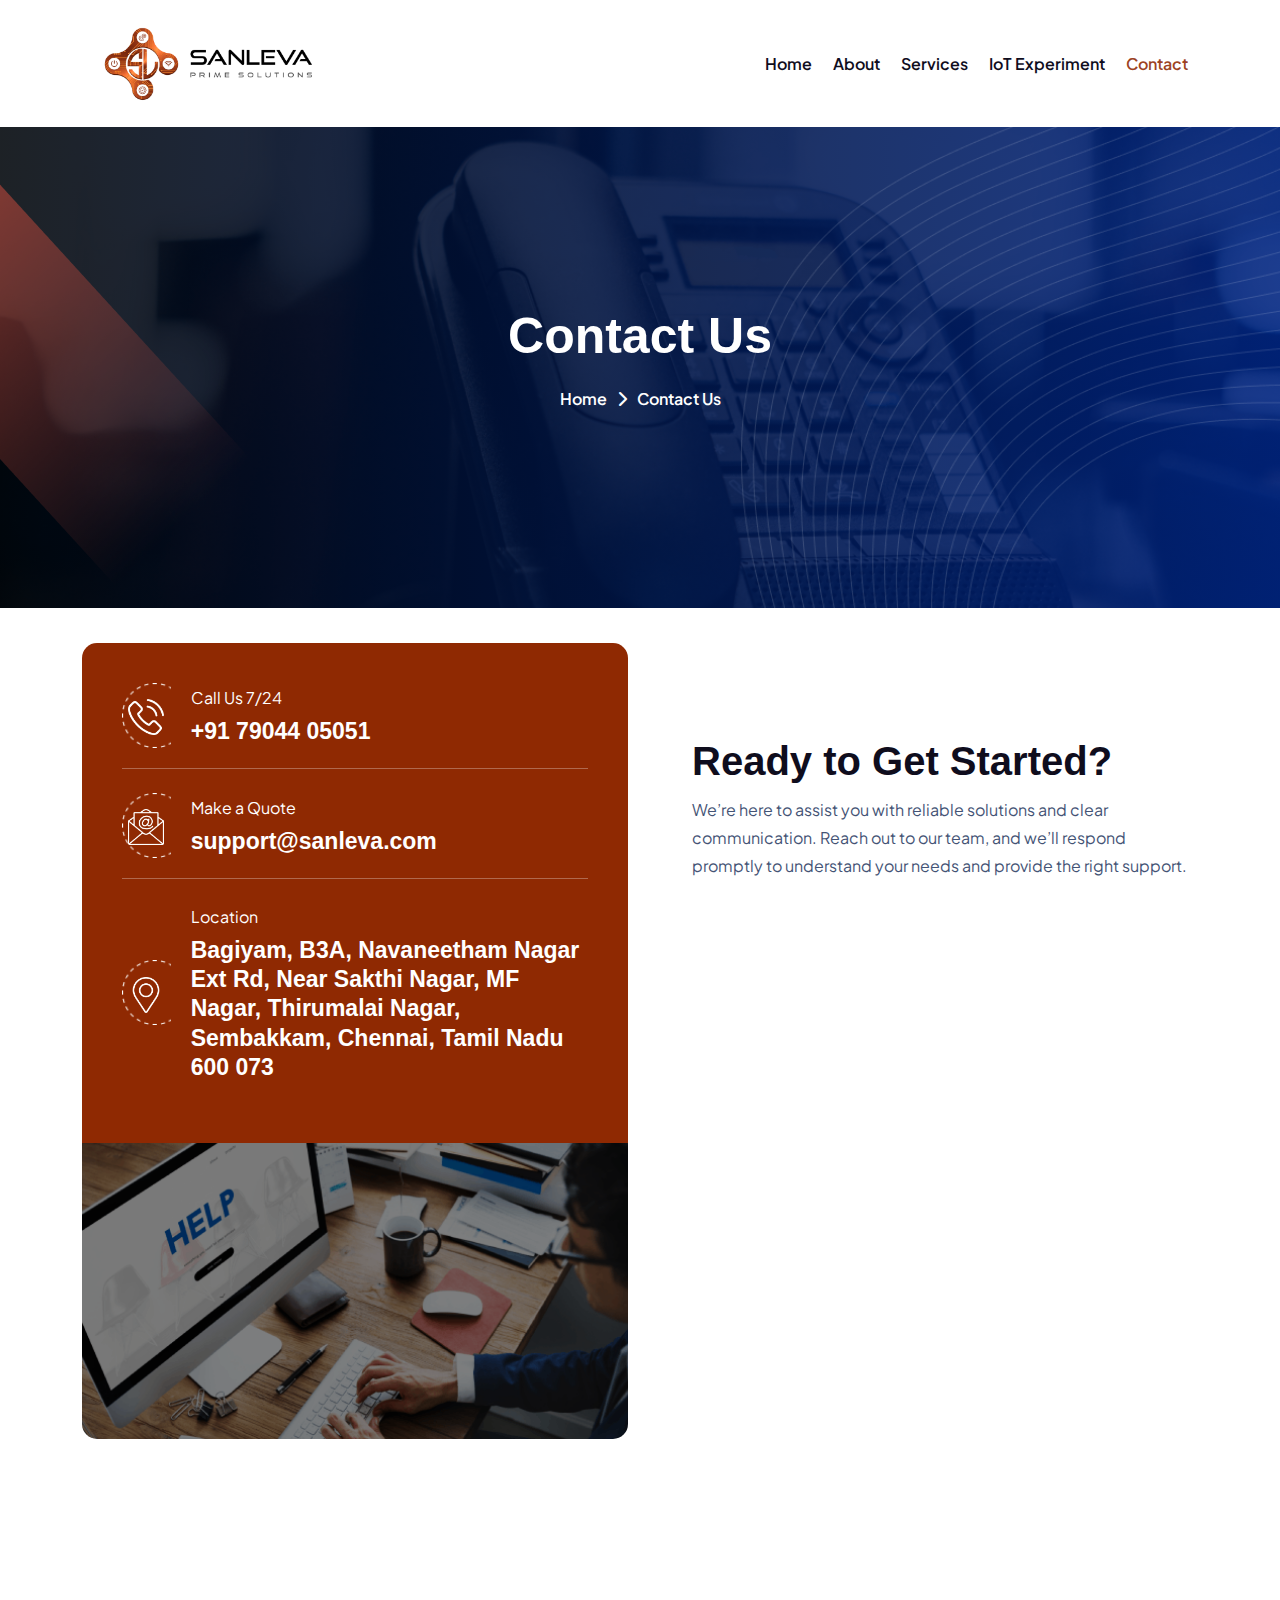
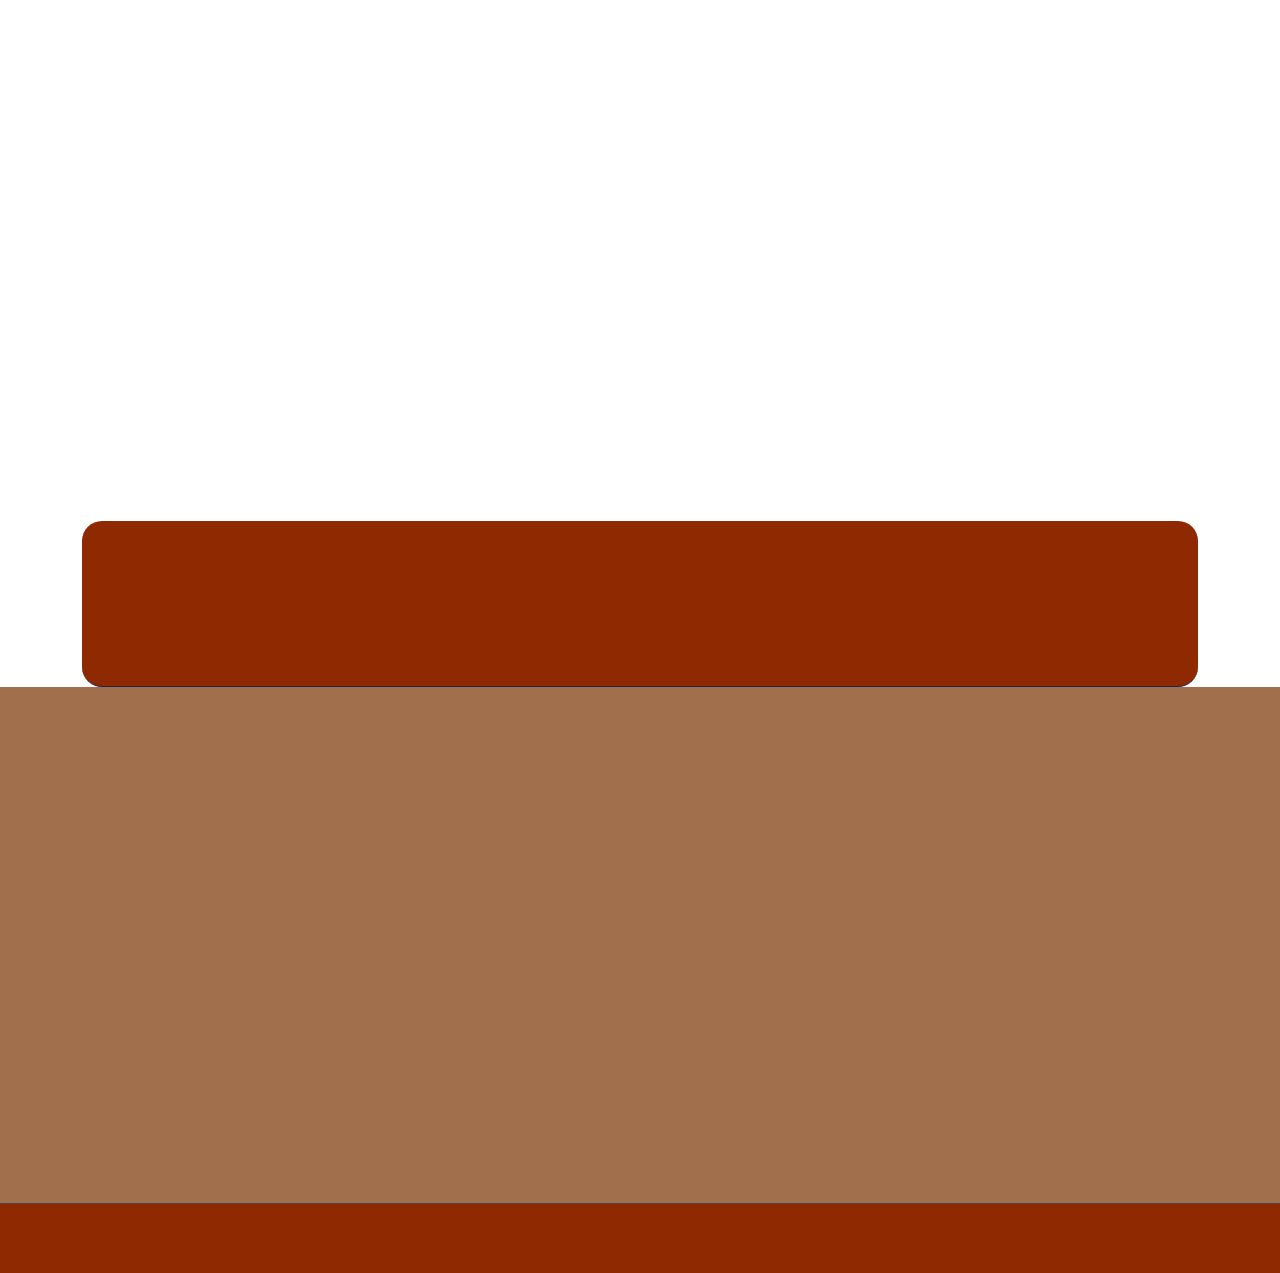
<file: contact.html>
<!DOCTYPE html>
<html lang="zxx">

<head>
  <!-- ========== Meta Tags ========== -->
  <meta charset="UTF-8" />
  <meta http-equiv="X-UA-Compatible" content="IE=edge" />
  <meta name="viewport" content="width=device-width, initial-scale=1" />

  <!-- ======== Page title ============ -->
  <title>Sanleva Prime Solutions</title>
  <!--<< Favcion >>-->
  <link rel="shortcut icon" href="assets/img/logo-a.png" />
  <!--<< Bootstrap min.css >>-->
  <link rel="stylesheet" href="assets/css/bootstrap.min.css" />
  <!--<< All Min Css >>-->
  <link rel="stylesheet" href="assets/css/all.min.css" />
  <!--<< Animate.css >>-->
  <link rel="stylesheet" href="assets/css/animate.css" />
  <!--<< MeanMenu.css >>-->
  <link rel="stylesheet" href="assets/css/meanmenu.css" />
  <!--<< Swiper Bundle.css >>-->
  <link rel="stylesheet" href="assets/css/swiper-bundle.min.css" />
  <!--<< Main.css >>-->
  <link rel="stylesheet" href="assets/css/main.css" />
</head>

<body>
  <!-- Preloader Start -->
  <div id="preloader" class="preloader">
    <div class="animation-preloader">
      <div class="spinner"></div>
      <div class="txt-loading">
        <span data-text-preloader="S" class="letters-loading"> S </span>
        <span data-text-preloader="A" class="letters-loading"> A </span>
        <span data-text-preloader="N" class="letters-loading"> N </span>
        <span data-text-preloader="L" class="letters-loading"> L </span>
        <span data-text-preloader="E" class="letters-loading"> E </span>
        <span data-text-preloader="V" class="letters-loading"> V </span>
        <span data-text-preloader="A" class="letters-loading"> A </span>
      </div>
      <p class="text-center">Loading</p>
    </div>
    <div class="loader">
      <div class="row">
        <div class="col-3 loader-section section-left">
          <div class="bg"></div>
        </div>
        <div class="col-3 loader-section section-left">
          <div class="bg"></div>
        </div>
        <div class="col-3 loader-section section-right">
          <div class="bg"></div>
        </div>
        <div class="col-3 loader-section section-right">
          <div class="bg"></div>
        </div>
      </div>
    </div>
  </div>

  <!--<< Mouse Cursor Start >>-->
  <div class="mouse-cursor cursor-outer"></div>
  <div class="mouse-cursor cursor-inner"></div>
  <!-- Offcanvas Area Start -->
  <div class="fix-area">
    <div class="offcanvas__info">
      <div class="offcanvas__wrapper">
        <div class="offcanvas__content">
          <div class="offcanvas__top mb-2 d-flex justify-content-between align-items-center">
            <div class="offcanvas__logo">
              <a href="index.php">
                <img src="assets/img/logo.png" alt="logo-img">
              </a>
            </div>
            <div class="offcanvas__close">
              <button>
                <i class="fas fa-times"></i>
              </button>
            </div>
          </div>
          <div class="mobile-menu fix mb-3"></div>
        </div>
      </div>
    </div>
  </div>
  <div class="offcanvas__overlay"></div>


  <!-- Header Section Start -->
  <header>
    <div id="header-sticky" style="box-shadow: 0px 1px 15px 15px rgba(133, 133, 133, 0.61)">
      <div class="container">
        <div class="mega-menu-wrapper">
          <div class="header-main">
            <div class="header-left">
              <div class="logo">
                <a href="index.php" class="header-logo">
                  <img src="assets/img/logo.png" alt="logo-img" />
                </a>
              </div>
            </div>
            <div class="header-right d-flex justify-content-end align-items-center">
              <div class="mean__menu-wrapper">
                <div class="main-menu">
                  <nav id="mobile-menu">
                    <ul>
                      <li class="has-dropdown  menu-thumb">
                        <a href="index.php"> Home </a>
                      </li>

                      <li>
                        <a href="index.php#about">About</a>
                      </li>
                      <li >
                        <a href="service.html"> Services </a>
                      </li>
                      <li>
                        <a href="index_iot.html"> IoT Experiment </a>
                      </li>
                      <li class="active">
                        <a href="contact.html">Contact</a>
                      </li>
                    </ul>
                  </nav>
                </div>
              </div>
              <!-- <div class="header-button">
                <a href="tel:917904405051" class="theme-btn bg-white">
                  <div class="icon">
                    <i class="fa-solid fa-phone"></i>
                  </div>
                </a>
              </div> -->
              <div class="header__hamburger d-lg-none my-auto">
                <div class="sidebar__toggle">
                  <i class="fas fa-bars"></i>
                </div>
              </div>
            </div>
          </div>
        </div>
      </div>
    </div>
  </header>

   <!--<< Breadcrumb Section Start >>-->
    <div class="breadcrumb-wrapper bg-cover" style="background-image: url('assets/img/contactbanner.png');">
        <div class="border-shape">
            <img src="assets/img/element.png" alt="shape-img">
        </div>
        <div class="line-shape">
            <img src="assets/img/line-element.png" alt="shape-img">
        </div>
        <div class="container">
            <div class="page-heading">
                <h1 class="wow fadeInUp" data-wow-delay=".3s">Contact Us</h1>
                <ul class="breadcrumb-items wow fadeInUp" data-wow-delay=".5s">
                    <li>
                        <a href="index.php">
                            Home
                        </a>
                    </li>
                    <li>
                        <i class="fas fa-chevron-right"></i>
                    </li>
                    <li>
                        Contact Us
                    </li>
                </ul>
            </div>
        </div>
    </div>

    <!-- Contact Section Start -->
    <section class="contact-section fix section-padding">
        <div class="container">
            <div class="contact-wrapper-2">
                <div class="row g-4 align-items-center">
                    <div class="col-lg-6">
                        <div class="contact-left-items">
                            <div class="contact-info-area-2 contact-para" >
                                <div class="contact-info-items mb-4">
                                    <div class="icon">
                                          <img src="assets/img/phone-call (2).png" width="36px" style="filter: invert(1);">
                                     

                                    </div>
                                    <div class="content">
                                        <p>Call Us 7/24</p>
                                        <h3>
                                            <a href="tel:+91 79044 05051">+91 79044 05051</a>
                                        </h3>
                                    </div>
                                </div>
                                <div class="contact-info-items mb-4">
                                    <div class="icon">
                                        <img src="assets/img/email (1).png" width="36px" style="filter: invert(1);">
                                      
                                    </div>
                                    <div class="content">
                                        <p>Make a Quote</p>
                                        <h3>
                                            <a href="mailto:support@sanleva.com">support@sanleva.com</a>
                                        </h3>
                                    </div>
                                </div>
                                <div class="contact-info-items border-none">
                                    <div class="icon">
                                        <img src="assets/img/pin.png" width="36px" style="filter: invert(1);">
                                       
                                    </div>
                                    <div class="content">
                                        <p>Location</p>
                                        <h3>Bagiyam, B3A, Navaneetham Nagar Ext Rd, Near Sakthi Nagar, MF Nagar, Thirumalai Nagar, Sembakkam, Chennai, Tamil Nadu 600 073
                                        </h3>
                                    </div>
                                </div>
                            </div>
                            <div class="video-image">
                                <img src="assets/img/video.png" alt="img">
                                <!-- <div class="video-box">
                                    <a href="https://www.youtube.com/watch?v=Cn4G2lZ_g2I"
                                        class="video-btn ripple popup-video">
                                        <i class="fa-solid fa-play"></i>
                                    </a>
                                </div> -->
                            </div>
                        </div>
                    </div>
                    <div class="col-lg-6">
                        <div class="contact-content">
                            <h2>Ready to Get Started?</h2>
                            <p>
                                We’re here to assist you with reliable solutions and clear communication. Reach out to our team, and we’ll respond promptly to understand your needs and provide the right support.
                            </p>
                            <form action="#" id="contact-form" method="POST" class="contact-form-items">
                                <div class="row g-4">
                                    <div class="col-lg-6 wow fadeInUp" data-wow-delay=".3s">
                                        <div class="form-clt">
                                            <span>Your name*</span>
                                            <input type="text" name="name" id="name" placeholder="Your Name" required>
                                        </div>
                                    </div>
                                    <div class="col-lg-6 wow fadeInUp" data-wow-delay=".5s">
                                        <div class="form-clt">
                                            <span>Your Email*</span>
                                            <input type="email" name="email" id="email" placeholder="Your Email" required>
                                        </div>
                                    </div>
                                    <div class="col-lg-12 wow fadeInUp" data-wow-delay=".7s">
                                        <div class="form-clt">
                                            <span>Write Message*</span>
                                            <textarea name="message" id="message"
                                                placeholder="Write Message"></textarea>
                                        </div>
                                    </div>
                                    <div class="col-lg-7 wow fadeInUp" data-wow-delay=".9s">
                                        <button type="submit" class="theme-btn-1">
                                            Send Message 
                                        </button>
                                    </div>
                                </div>
                            </form>
                        </div>
                    </div>
                </div>
            </div>
        </div>
    </section>

    <!--<< Map Section Start >>-->
    <div class="map-section">
        <div class="map-items">
            <div class="googpemap">
                <iframe
                    src="https://www.google.com/maps/embed?pb=!1m18!1m12!1m3!1d3888.605226663707!2d80.1614798!3d12.933075500000001!2m3!1f0!2f0!3f0!3m2!1i1024!2i768!4f13.1!3m3!1m2!1s0x3a525fd1f560da75%3A0x341f5cffe4e5fd63!2sSanleva%20Prime%20Solutions!5e0!3m2!1sen!2sin!4v1771232240477!5m2!1sen!2sin" width="600" height="450" style="border:0;" allowfullscreen="" loading="lazy" referrerpolicy="no-referrer-when-downgrade"
                    style="border:0;" allowfullscreen="" loading="lazy"></iframe>
            </div>
        </div>
    </div>


     <!--<< Footer Section Start >>-->
  <footer class="footer-section pt-100 footer-bg" id="contact">
    <div class="container">
      <div class="contact-info-area">
        <div class="contact-info-items wow fadeInUp" data-wow-delay=".7s">
          <div class="icon">
            <svg width="32" height="32" viewBox="0 0 32 32" fill="none" xmlns="http://www.w3.org/2000/svg">
              <path fill-rule="evenodd" clip-rule="evenodd"
                d="M16 1.6665C11.036 1.6665 7 5.7385 7 10.7612C7 12.4625 7.74933 14.5732 8.84 16.6785C11.2413 21.3145 15.2413 25.9838 15.2413 25.9838C15.3352 26.0932 15.4516 26.1809 15.5826 26.2411C15.7135 26.3012 15.8559 26.3324 16 26.3324C16.1441 26.3324 16.2865 26.3012 16.4174 26.2411C16.5484 26.1809 16.6648 26.0932 16.7587 25.9838C16.7587 25.9838 20.7587 21.3145 23.16 16.6785C24.2507 14.5732 25 12.4625 25 10.7612C25 5.7385 20.964 1.6665 16 1.6665ZM16 6.99984C15.0447 7.0256 14.1371 7.42322 13.4705 8.10804C12.8039 8.79286 12.4309 9.71081 12.4309 10.6665C12.4309 11.6222 12.8039 12.5401 13.4705 13.225C14.1371 13.9098 15.0447 14.3074 16 14.3332C16.9553 14.3074 17.8629 13.9098 18.5295 13.225C19.1961 12.5401 19.5691 11.6222 19.5691 10.6665C19.5691 9.71081 19.1961 8.79286 18.5295 8.10804C17.8629 7.42322 16.9553 7.0256 16 6.99984Z"
                fill="#3C72FC" />
              <path fill-rule="evenodd" clip-rule="evenodd"
                d="M22.3788 23.1693C23.4628 23.4946 24.3562 23.8973 24.9735 24.3693C25.3735 24.6733 25.6668 24.9706 25.6668 25.3333C25.6668 25.5466 25.5455 25.74 25.3748 25.9333C25.0922 26.252 24.6722 26.5386 24.1522 26.8053C22.3148 27.7453 19.3442 28.3333 16.0002 28.3333C12.6562 28.3333 9.6855 27.7453 7.84816 26.8053C7.32816 26.5386 6.90816 26.252 6.6255 25.9333C6.45483 25.74 6.3335 25.5466 6.3335 25.3333C6.3335 24.9706 6.62683 24.6733 7.02683 24.3693C7.64416 23.8973 8.5375 23.4946 9.6215 23.1693C9.87557 23.0929 10.0889 22.9187 10.2146 22.6851C10.3402 22.4514 10.3679 22.1774 10.2915 21.9233C10.2151 21.6692 10.0409 21.4559 9.80726 21.3302C9.57359 21.2046 9.29957 21.1769 9.0455 21.2533C7.39483 21.7506 6.11216 22.432 5.3415 23.1853C4.66416 23.8453 4.3335 24.584 4.3335 25.3333C4.3335 26.2693 4.86283 27.2026 5.93883 27.9813C7.82683 29.3466 11.6188 30.3333 16.0002 30.3333C20.3815 30.3333 24.1735 29.3466 26.0615 27.9813C27.1375 27.2026 27.6668 26.2693 27.6668 25.3333C27.6668 24.584 27.3362 23.8453 26.6588 23.1853C25.8882 22.432 24.6055 21.7506 22.9548 21.2533C22.829 21.2155 22.697 21.2028 22.5663 21.216C22.4356 21.2292 22.3088 21.268 22.1931 21.3302C22.0774 21.3925 21.9751 21.4769 21.892 21.5786C21.8089 21.6804 21.7467 21.7975 21.7088 21.9233C21.671 22.0491 21.6583 22.1811 21.6715 22.3118C21.6847 22.4425 21.7236 22.5694 21.7858 22.6851C21.848 22.8008 21.9324 22.9031 22.0341 22.9862C22.1359 23.0692 22.253 23.1315 22.3788 23.1693Z"
                fill="#3C72FC" />
            </svg>
          </div>
          <div class="content">
            <p>Address</p>
            <h3>Chennai</h3>
          </div>
        </div>
        <div class="contact-info-items wow fadeInUp" data-wow-delay=".5s">
          <div class="icon">
            <svg width="30" height="30" viewBox="0 0 30 30" fill="none" xmlns="http://www.w3.org/2000/svg">
              <path
                d="M12.6498 10.8272C12.8023 10.914 12.976 10.9569 13.1514 10.9509C13.3312 10.9344 13.5053 10.8798 13.6623 10.7906L24.9217 4.22062C24.677 3.79416 24.3245 3.43955 23.8994 3.19239C23.4744 2.94523 22.9918 2.81422 22.5001 2.8125H3.75014C3.2583 2.81406 2.77554 2.94499 2.35032 3.19216C1.9251 3.43932 1.5724 3.79402 1.32764 4.22062L12.6498 10.8272Z"
                fill="#3C72FC" />
              <path
                d="M25.3125 6.15918V12.6748C24.4104 12.3501 23.4587 12.1852 22.5 12.1873C20.2633 12.1908 18.1192 13.0808 16.5376 14.6624C14.956 16.244 14.066 18.3881 14.0625 20.6248C14.0623 20.9382 14.0811 21.2512 14.1188 21.5623H3.75C3.00476 21.5601 2.29069 21.263 1.76372 20.7361C1.23676 20.2091 0.939726 19.495 0.9375 18.7498V6.15918L11.7094 12.4498C12.1434 12.6872 12.6303 12.8116 13.125 12.8116C13.6197 12.8116 14.1066 12.6872 14.5406 12.4498L25.3125 6.15918Z"
                fill="#3C72FC" />
              <path
                d="M22.5 14.0625C20.7595 14.0625 19.0903 14.7539 17.8596 15.9846C16.6289 17.2153 15.9375 18.8845 15.9375 20.625C15.9375 22.3655 16.6289 24.0347 17.8596 25.2654C19.0903 26.4961 20.7595 27.1875 22.5 27.1875C22.7486 27.1875 22.9871 27.0887 23.1629 26.9129C23.3387 26.7371 23.4375 26.4986 23.4375 26.25C23.4375 26.0014 23.3387 25.7629 23.1629 25.5871C22.9871 25.4113 22.7486 25.3125 22.5 25.3125C21.5729 25.3125 20.6666 25.0376 19.8958 24.5225C19.1249 24.0074 18.5241 23.2754 18.1693 22.4188C17.8145 21.5623 17.7217 20.6198 17.9026 19.7105C18.0834 18.8012 18.5299 17.966 19.1854 17.3104C19.841 16.6549 20.6762 16.2084 21.5855 16.0276C22.4948 15.8467 23.4373 15.9395 24.2938 16.2943C25.1504 16.6491 25.8824 17.2499 26.3975 18.0208C26.9126 18.7916 27.1875 19.6979 27.1875 20.625V21.5625C27.1875 21.8111 27.0887 22.0496 26.9129 22.2254C26.7371 22.4012 26.4986 22.5 26.25 22.5C26.0014 22.5 25.7629 22.4012 25.5871 22.2254C25.4113 22.0496 25.3125 21.8111 25.3125 21.5625V20.625C25.3125 20.0687 25.1476 19.525 24.8385 19.0625C24.5295 18.5999 24.0902 18.2395 23.5763 18.0266C23.0624 17.8137 22.4969 17.758 21.9513 17.8665C21.4057 17.9751 20.9046 18.2429 20.5113 18.6363C20.1179 19.0296 19.8501 19.5307 19.7415 20.0763C19.633 20.6219 19.6887 21.1874 19.9016 21.7013C20.1145 22.2152 20.4749 22.6545 20.9375 22.9635C21.4 23.2726 21.9437 23.4375 22.5 23.4375C22.9843 23.4344 23.4594 23.3048 23.8781 23.0616C24.2022 23.578 24.6856 23.9748 25.2552 24.1921C25.8248 24.4094 26.4496 24.4353 27.0353 24.266C27.621 24.0967 28.1356 23.7412 28.5013 23.2535C28.867 22.7657 29.064 22.1721 29.0625 21.5625V20.625C29.0605 18.8851 28.3685 17.2171 27.1382 15.9868C25.9079 14.7565 24.2399 14.0645 22.5 14.0625ZM22.5 21.5625C22.3146 21.5625 22.1333 21.5075 21.9792 21.4045C21.825 21.3015 21.7048 21.1551 21.6339 20.9838C21.5629 20.8125 21.5443 20.624 21.5805 20.4421C21.6167 20.2602 21.706 20.0932 21.8371 19.9621C21.9682 19.831 22.1352 19.7417 22.3171 19.7055C22.499 19.6693 22.6875 19.6879 22.8588 19.7589C23.0301 19.8298 23.1765 19.95 23.2795 20.1042C23.3825 20.2583 23.4375 20.4396 23.4375 20.625C23.4375 20.8736 23.3387 21.1121 23.1629 21.2879C22.9871 21.4637 22.7486 21.5625 22.5 21.5625Z"
                fill="#3C72FC" />
            </svg>
          </div>
          <div class="content">
            <p>Send Email</p>
            <h3>
              <a href="mailto:support@sanleva.com"> support@sanleva.com</a>
            </h3>
          </div>
        </div>
        <div class="contact-info-items wow fadeInUp" data-wow-delay=".3s">
          <div class="icon">
            <svg width="30" height="30" viewBox="0 0 30 30" fill="none" xmlns="http://www.w3.org/2000/svg">
              <path
                d="M23.7891 1.81641H16.7578C13.3658 1.81641 10.6055 4.5767 10.6055 7.96875C10.6055 11.063 12.9015 13.631 15.8789 14.0585V16.7578C15.8788 16.9317 15.9303 17.1016 16.0268 17.2462C16.1234 17.3907 16.2607 17.5033 16.4214 17.5697C16.7456 17.705 17.1258 17.6325 17.3793 17.3792L20.6374 14.1211H23.7891C27.1811 14.1211 30 11.3608 30 7.96875C30 4.5767 27.1811 1.81641 23.7891 1.81641ZM16.7578 8.84754C16.2723 8.84754 15.8789 8.45402 15.8789 7.96863C15.8789 7.48324 16.2723 7.08973 16.7578 7.08973C17.2432 7.08973 17.6367 7.48324 17.6367 7.96863C17.6367 8.45402 17.2432 8.84754 16.7578 8.84754ZM20.2734 8.84754C19.7879 8.84754 19.3945 8.45402 19.3945 7.96863C19.3945 7.48324 19.7879 7.08973 20.2734 7.08973C20.7588 7.08973 21.1523 7.48324 21.1523 7.96863C21.1523 8.45402 20.7588 8.84754 20.2734 8.84754ZM23.7891 8.84754C23.3036 8.84754 22.9102 8.45402 22.9102 7.96863C22.9102 7.48324 23.3036 7.08973 23.7891 7.08973C24.2745 7.08973 24.668 7.48324 24.668 7.96863C24.668 8.45402 24.2745 8.84754 23.7891 8.84754Z"
                fill="#3C72FC" />
              <path
                d="M19.7461 28.1836C21.2 28.1836 22.3828 27.0008 22.3828 25.5469V22.0312C22.3828 21.6527 22.1408 21.3171 21.782 21.1978L16.5209 19.44C16.2634 19.3533 15.9819 19.3928 15.7553 19.5421L13.5186 21.033C11.1496 19.9035 8.33871 17.0925 7.20914 14.7236L8.7 12.4868C8.77415 12.3754 8.82189 12.2485 8.83958 12.1158C8.85728 11.9831 8.84447 11.8482 8.80213 11.7212L7.04432 6.46014C6.98611 6.28516 6.87428 6.13295 6.72469 6.02512C6.5751 5.91728 6.39534 5.85929 6.21094 5.85938H2.63672C1.18277 5.85938 0 7.02979 0 8.48373C0 18.61 9.6198 28.1836 19.7461 28.1836Z"
                fill="#3C72FC" />
            </svg>
          </div>
          <div class="content">
            <p>Call Emergency</p>
            <h3>
              <a href="tel:917904405051"> +91 79044 05051</a>
            </h3>
          </div>
        </div>
      </div>
    </div>
    <div class="widget-area style1 footer-bg pb-80">
      <div class="container">
        <div class="footer-layout style1">
          <div class="row">
            <div class="col-xl-4 col-md-6 col-12">
              <div class="widget footer-widget wow fadeInUp" data-wow-delay=".6s">
                <div class="gt-widget-about">
                  <div class="about-logo">
                    <a href="index.php"><img src="assets/img/logo.png" alt="Sanleva Prime Solutions" /></a>
                  </div>
                  <p class="about-text">
                    We specialize in harnessing the power of the Internet of
                    Things (IoT) to transform businesses and enhance daily
                    lives.
                  </p>
                  <div class="gt-social style2">
                    <a href="#"><i class="fab fa-facebook-f"></i></a>
                    <a href="#"><i class="fab fa-instagram"></i></a>
                  </div>
                </div>
              </div>
            </div>
            <div class="col-xl-4 col-md-6 col-12">
              <div class="widget widget_nav_menu footer-widget wow fadeInUp" data-wow-delay="1s">
                <h3 class="widget_title">Quick Links</h3>
                <div class="menu-all-pages-container">
                  <ul class="menu">
                    <li>
                      <a href="index.php"><i class="fa-solid fa-chevrons-right"></i>Home</a>
                    </li>
                    <li>
                      <a href="#about"><i class="fa-solid fa-chevrons-right"></i>About</a>
                    </li>
                    <li>
                      <a href="service.html"><i class="fa-solid fa-chevrons-right"></i>Services</a>
                    </li>
                    <li class="active">
                      <a href="contact.html"><i class="fa-solid fa-chevrons-right"></i>Contact
                        Us</a>
                    </li>
                  </ul>
                </div>
              </div>
            </div>

            <div class="col-xl-4 col-md-6 col-12">
              <div class="widget widget_nav_menu footer-widget wow fadeInUp" data-wow-delay="1.6s">
                <h3 class="widget_title">Contact Us</h3>
                <div class="checklist style2">
                  <ul class="ps-0">
                    <li class="text-white">
                      <i class="fa-solid fa-envelope"></i>
                    </li>
                    <li class="text-white">support@sanleva.com</li>
                  </ul>
                  <ul class="ps-0">
                    <li class="text-white">
                      <i class="fa-solid fa-phone"></i>
                    </li>
                    <li class="text-white">+91 79044 05051</li>
                  </ul>
                </div>
              </div>
            </div>
          </div>
        </div>
      </div>
    </div>
    <div class="copyright-wrap bg-theme">
      <div class="container">
        <div class="copyright-layout">
          <div class="layout-text wow fadeInUp" data-wow-delay=".3s">
            <p class="copyright">
              <i class="fal fa-copyright"></i> Copyright 2026 by
              <a href="index.php">Sanleva</a>
            </p>
          </div>
          <div class="layout-link wow fadeInUp" data-wow-delay=".6s">
            <div class="link-wrapper">Site by <a href="https://chennaiwebsitedeveloper.com/" target="_blank"> CWD </a></div>
          </div>
        </div>
      </div>
    </div>
  </footer>

  <!--<< All JS Plugins >>-->
  <script src="assets/js/jquery-3.7.1.min.js"></script>
  <!--<< Viewport Js >>-->
  <script src="assets/js/viewport.jquery.js"></script>
  <!--<< Bootstrap Js >>-->
  <script src="assets/js/bootstrap.bundle.min.js"></script>
  <!--<< Swiper Slider Js >>-->
  <script src="assets/js/swiper-bundle.min.js"></script>
  <!--<< MeanMenu Js >>-->
  <script src="assets/js/jquery.meanmenu.min.js"></script>
  <!--<< Wow Animation Js >>-->
  <script src="assets/js/wow.min.js"></script>
  <!--<< Main.js >>-->
  <script src="assets/js/main.js"></script>
  <script>
    function toggleList(btn, listClass) {
      var listItems = btn.previousElementSibling.querySelectorAll("li");
      var elements = document.getElementsByClassName("service-content");

      // Toggle between showing first 4 or all list items
      if (btn.innerHTML === "Read More") {
        listItems.forEach((li) => (li.style.display = "list-item"));
        btn.innerHTML = "Read Less";

        // Add class to all elements with the class 'service-content'
        Array.from(elements).forEach((element) => {
          element.classList.add("new-class");
        });
      } else {
        listItems.forEach(
          (li, index) => (li.style.display = index < 3 ? "list-item" : "none")
        );
        btn.innerHTML = "Read More";

        // Remove class from all elements with the class 'service-content'
        Array.from(elements).forEach((element) => {
          element.classList.remove("new-class");
        });
      }
    }
  </script>
</body>

</html>
</file>
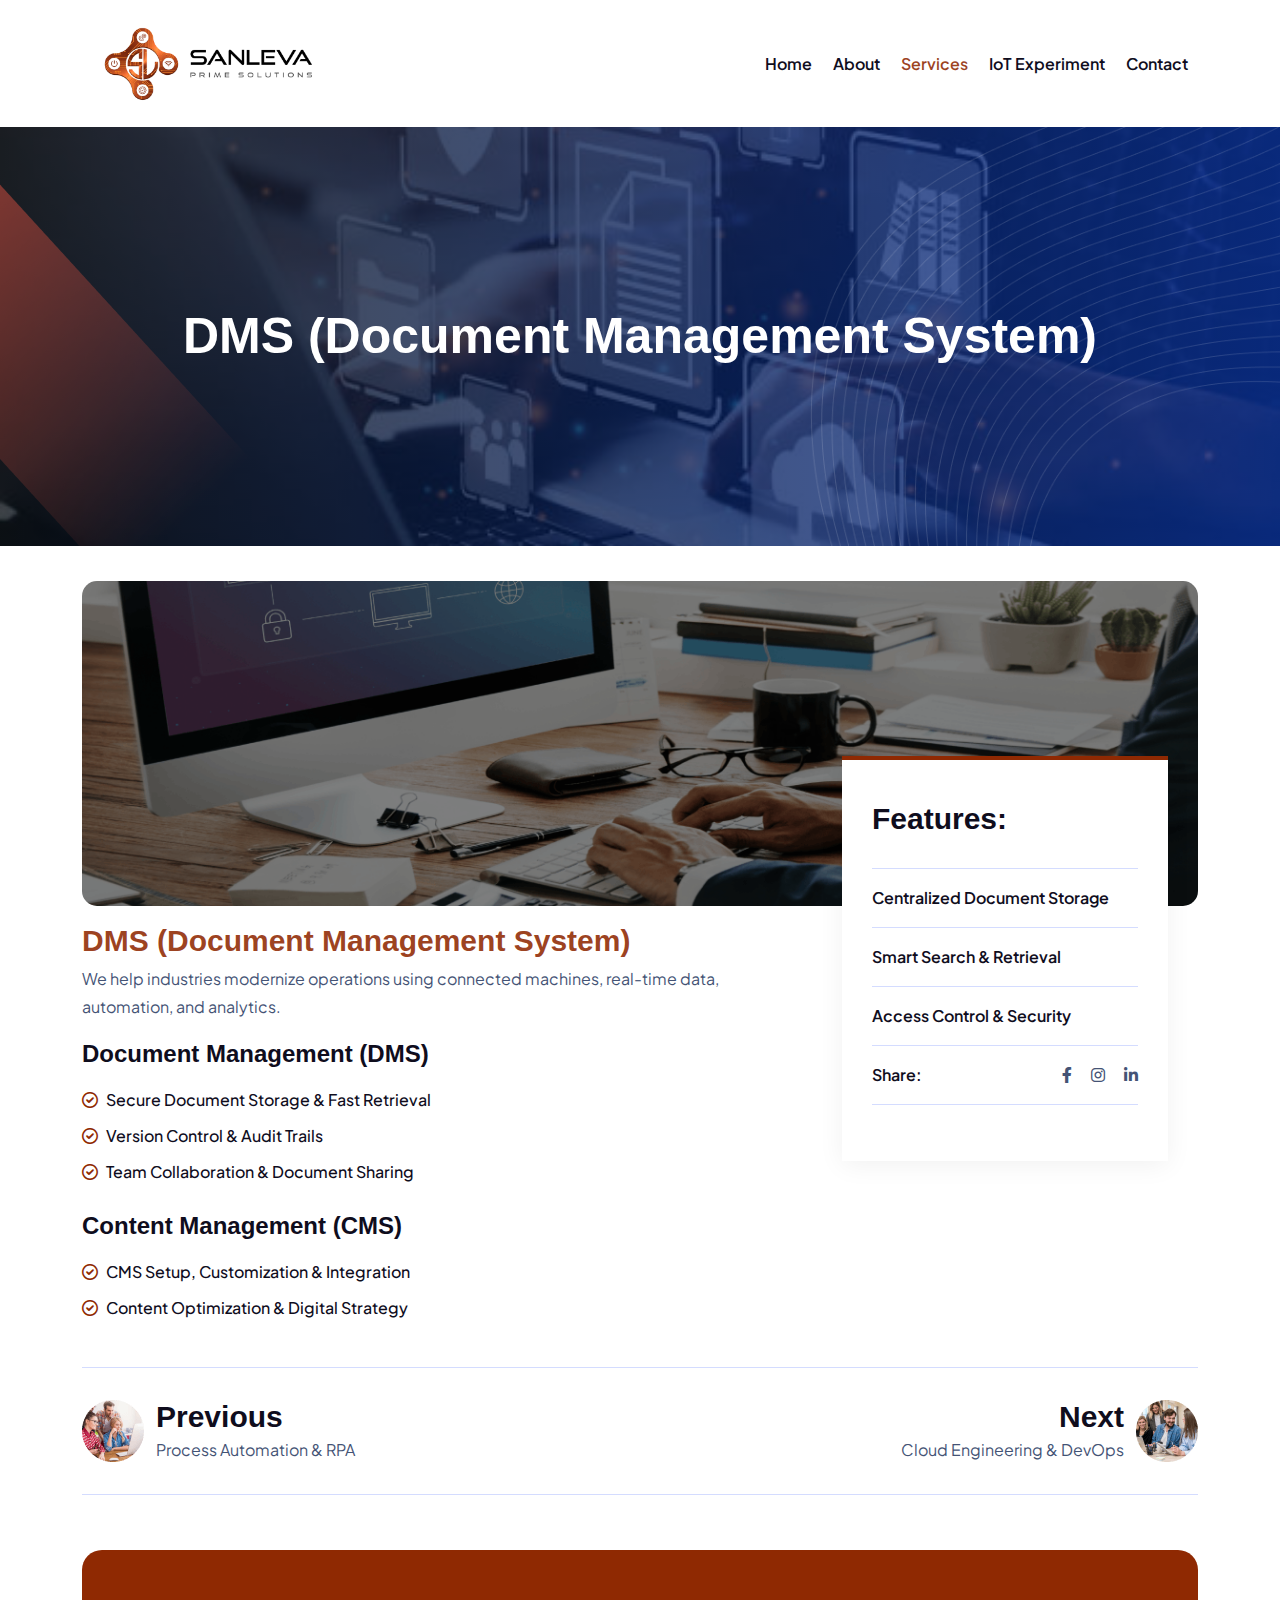
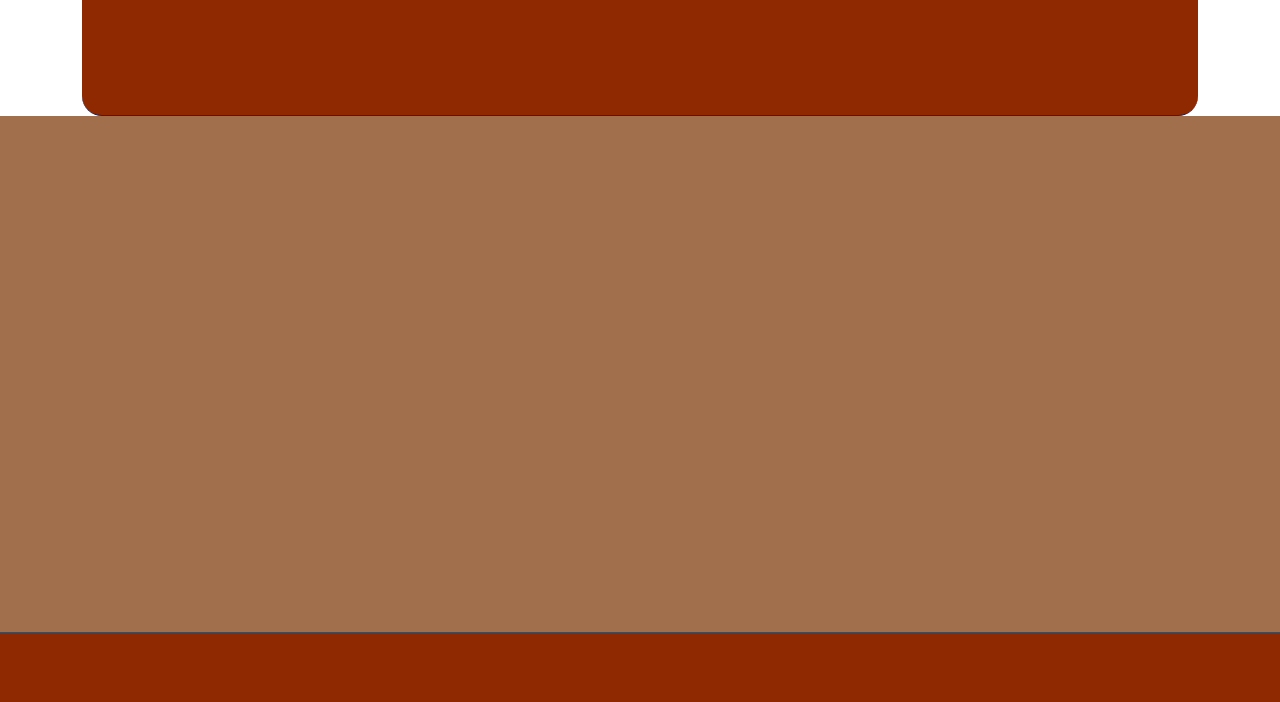
<file: DMS.html>
<!DOCTYPE html>
<html lang="zxx">

<head>
  <!-- ========== Meta Tags ========== -->
  <meta charset="UTF-8" />
  <meta http-equiv="X-UA-Compatible" content="IE=edge" />
  <meta name="viewport" content="width=device-width, initial-scale=1" />

  <!-- ======== Page title ============ -->
  <title>Sanleva Prime Solutions</title>
  <!--<< Favcion >>-->
  <link rel="shortcut icon" href="assets/img/logo-a.png" />
  <!--<< Bootstrap min.css >>-->
  <link rel="stylesheet" href="assets/css/bootstrap.min.css" />
  <!--<< All Min Css >>-->
  <link rel="stylesheet" href="assets/css/all.min.css" />
  <!--<< Animate.css >>-->
  <link rel="stylesheet" href="assets/css/animate.css" />
  <!--<< MeanMenu.css >>-->
  <link rel="stylesheet" href="assets/css/meanmenu.css" />
  <!--<< Swiper Bundle.css >>-->
  <link rel="stylesheet" href="assets/css/swiper-bundle.min.css" />
  <!--<< Main.css >>-->
  <link rel="stylesheet" href="assets/css/main.css" />
</head>

<body>
  <!-- Preloader Start -->
  <div id="preloader" class="preloader">
    <div class="animation-preloader">
      <div class="spinner"></div>
      <div class="txt-loading">
        <span data-text-preloader="S" class="letters-loading"> S </span>
        <span data-text-preloader="A" class="letters-loading"> A </span>
        <span data-text-preloader="N" class="letters-loading"> N </span>
        <span data-text-preloader="L" class="letters-loading"> L </span>
        <span data-text-preloader="E" class="letters-loading"> E </span>
        <span data-text-preloader="V" class="letters-loading"> V </span>
        <span data-text-preloader="A" class="letters-loading"> A </span>
      </div>
      <p class="text-center">Loading</p>
    </div>
    <div class="loader">
      <div class="row">
        <div class="col-3 loader-section section-left">
          <div class="bg"></div>
        </div>
        <div class="col-3 loader-section section-left">
          <div class="bg"></div>
        </div>
        <div class="col-3 loader-section section-right">
          <div class="bg"></div>
        </div>
        <div class="col-3 loader-section section-right">
          <div class="bg"></div>
        </div>
      </div>
    </div>
  </div>

  <!--<< Mouse Cursor Start >>-->
  <div class="mouse-cursor cursor-outer"></div>
  <div class="mouse-cursor cursor-inner"></div>

    <!-- Offcanvas Area Start -->
  <div class="fix-area">
    <div class="offcanvas__info">
      <div class="offcanvas__wrapper">
        <div class="offcanvas__content">
          <div class="offcanvas__top mb-2 d-flex justify-content-between align-items-center">
            <div class="offcanvas__logo">
              <a href="index.php">
                <img src="assets/img/logo.png" alt="logo-img">
              </a>
            </div>
            <div class="offcanvas__close">
              <button>
                <i class="fas fa-times"></i>
              </button>
            </div>
          </div>
          <div class="mobile-menu fix mb-3"></div>
        </div>
      </div>
    </div>
  </div>
  <div class="offcanvas__overlay"></div>


  <!-- Header Section Start -->
  <header>
    <div id="header-sticky" style="box-shadow: 0px 1px 15px 15px rgba(133, 133, 133, 0.61)">
      <div class="container">
        <div class="mega-menu-wrapper">
          <div class="header-main">
            <div class="header-left">
              <div class="logo">
                <a href="index.php" class="header-logo">
                  <img src="assets/img/logo.png" alt="logo-img" />
                </a>
              </div>
            </div>
            <div class="header-right d-flex justify-content-end align-items-center">
              <div class="mean__menu-wrapper">
                <div class="main-menu">
                  <nav id="mobile-menu">
                    <ul>
                      <li class="has-dropdown  menu-thumb">
                        <a href="index.php"> Home </a>
                      </li>

                      <li>
                        <a href="#about">About</a>
                      </li>
                      <li class="active">
                        <a href="service.html"> Services </a>
                      </li>
                      
                      <li>
                        <a href="index_iot.html"> IoT Experiment </a>
                      </li>
                      <li>
                        <a href="contact.html">Contact</a>
                      </li>
                    </ul>
                  </nav>
                </div>
              </div>
              <!-- <div class="header-button">
                <a href="tel:917904405051" class="theme-btn bg-white">
                  <div class="icon">
                    <i class="fa-solid fa-phone"></i>
                  </div>
                </a>
              </div> -->
              <div class="header__hamburger d-lg-none my-auto">
                <div class="sidebar__toggle">
                  <i class="fas fa-bars"></i>
                </div>
              </div>
            </div>
          </div>
        </div>
      </div>
    </div>
  </header>

  <!--<< Breadcrumb Section Start >>-->
  <div class="breadcrumb-wrapper bg-cover" style="background-image: url('assets/img/document (2).jpg');">
    <div class="border-shape">
      <img src="assets/img/element.png" alt="shape-img">
    </div>
    <div class="line-shape">
      <img src="assets/img/line-element.png" alt="shape-img">
    </div>
    <div class="container">
      <div class="page-heading">
        <h1 class="wow fadeInUp" data-wow-delay=".3s">DMS (Document Management System)</h1>
      </div>
    </div>
  </div>
  <!-- Project Section Start -->
  <section class="Project-details-section fix section-padding">
    <div class="container">
      <div class="project-details-wrapper">
        <div class="row">
          <div class="col-lg-12">
            <div class="project-details-items">
              <div class="details-image">
                <img src="assets/img/dms-pro.png" alt="img">
              </div>
              <div class="row g-4 justify-content-between">
                <div class="col-lg-7">
                  <div class="details-content pt-3">
                    <h3>DMS (Document Management System)</h3>
                    <p>
                      We help industries modernize operations using connected machines, real-time data, automation, and
                      analytics.
                    </p>
                  </div>
                  <div class="row g-2 pt-3">
                    <div class="col-lg-12 col-md-12">
                      <h4 class="pb-3">Document Management (DMS)</h4>
                      <ul class="list">
                        <li>
                          <i class="fa-regular fa-circle-check"></i>
                          Secure Document Storage & Fast Retrieval
                        </li>
                        <li>
                          <i class="fa-regular fa-circle-check"></i>
                          Version Control & Audit Trails
                        </li>
                        <li>
                          <i class="fa-regular fa-circle-check"></i>
                          Team Collaboration & Document Sharing
                        </li>
                      </ul>
                    </div>
                    <div class="col-lg-12 col-md-12">
                      <h4 class="pb-3">Content Management (CMS)</h4>
                      <ul class="list">
                        <li>
                          <i class="fa-regular fa-circle-check"></i>
                          CMS Setup, Customization & Integration
                        </li>
                        <li>
                          <i class="fa-regular fa-circle-check"></i>
                          Content Optimization & Digital Strategy
                        </li>
                      </ul>
                    </div>
                  </div>
                </div>
                <div class="col-lg-4">
                  <div class="project-catagory">
                    <h3>Features: </h3>
                    <ul>
                      <li>
                        Centralized Document Storage
                      </li>
                      <li>
                       Smart Search & Retrieval
                      </li>
                      <li>
                       Access Control & Security
                      </li>
                      <li>
                        Share:
                        <span>
                          <a href="javascript:void"> <i class="fa-brands fa-facebook-f me-3"></i> </a>
                          <a href="javascript:void"> <i class="fa-brands fa-instagram me-3"></i> </a>
                          <a href="javascript:void"> <i class="fa-brands fa-linkedin-in"></i> </a>
                        </span>
                      </li>
                    </ul>
                  </div>
                </div>
              </div>
                <div class="preview-area">

                <!-- Previous Project -->
                <a href="ProcessAutomation&RPA.html" class="preview-item">
                  <img src="assets/img/p-1.png" alt="img">
                  <div class="content">
                    <h3>Previous</h3>
                    <p>Process Automation & RPA</p>
                  </div>
                </a>

                <!-- Next Project -->
                <a href="CloudEngineering&DevOps.html" class="preview-item">
                  <div class="content text-right">
                    <h3>Next</h3>
                    <p>Cloud Engineering & DevOps</p>
                  </div>
                  <img src="assets/img/p-2.png" alt="img">
                </a>
              </div>
            </div>
          </div>
        </div>
      </div>
  </section>





  <!--<< Footer Section Start >>-->
  <footer class="footer-section pt-20 footer-bg" id="contact">
    <div class="container">
      <div class="contact-info-area">
        <div class="contact-info-items wow fadeInUp" data-wow-delay=".7s">
          <div class="icon">
            <svg width="32" height="32" viewBox="0 0 32 32" fill="none" xmlns="http://www.w3.org/2000/svg">
              <path fill-rule="evenodd" clip-rule="evenodd"
                d="M16 1.6665C11.036 1.6665 7 5.7385 7 10.7612C7 12.4625 7.74933 14.5732 8.84 16.6785C11.2413 21.3145 15.2413 25.9838 15.2413 25.9838C15.3352 26.0932 15.4516 26.1809 15.5826 26.2411C15.7135 26.3012 15.8559 26.3324 16 26.3324C16.1441 26.3324 16.2865 26.3012 16.4174 26.2411C16.5484 26.1809 16.6648 26.0932 16.7587 25.9838C16.7587 25.9838 20.7587 21.3145 23.16 16.6785C24.2507 14.5732 25 12.4625 25 10.7612C25 5.7385 20.964 1.6665 16 1.6665ZM16 6.99984C15.0447 7.0256 14.1371 7.42322 13.4705 8.10804C12.8039 8.79286 12.4309 9.71081 12.4309 10.6665C12.4309 11.6222 12.8039 12.5401 13.4705 13.225C14.1371 13.9098 15.0447 14.3074 16 14.3332C16.9553 14.3074 17.8629 13.9098 18.5295 13.225C19.1961 12.5401 19.5691 11.6222 19.5691 10.6665C19.5691 9.71081 19.1961 8.79286 18.5295 8.10804C17.8629 7.42322 16.9553 7.0256 16 6.99984Z"
                fill="#3C72FC" />
              <path fill-rule="evenodd" clip-rule="evenodd"
                d="M22.3788 23.1693C23.4628 23.4946 24.3562 23.8973 24.9735 24.3693C25.3735 24.6733 25.6668 24.9706 25.6668 25.3333C25.6668 25.5466 25.5455 25.74 25.3748 25.9333C25.0922 26.252 24.6722 26.5386 24.1522 26.8053C22.3148 27.7453 19.3442 28.3333 16.0002 28.3333C12.6562 28.3333 9.6855 27.7453 7.84816 26.8053C7.32816 26.5386 6.90816 26.252 6.6255 25.9333C6.45483 25.74 6.3335 25.5466 6.3335 25.3333C6.3335 24.9706 6.62683 24.6733 7.02683 24.3693C7.64416 23.8973 8.5375 23.4946 9.6215 23.1693C9.87557 23.0929 10.0889 22.9187 10.2146 22.6851C10.3402 22.4514 10.3679 22.1774 10.2915 21.9233C10.2151 21.6692 10.0409 21.4559 9.80726 21.3302C9.57359 21.2046 9.29957 21.1769 9.0455 21.2533C7.39483 21.7506 6.11216 22.432 5.3415 23.1853C4.66416 23.8453 4.3335 24.584 4.3335 25.3333C4.3335 26.2693 4.86283 27.2026 5.93883 27.9813C7.82683 29.3466 11.6188 30.3333 16.0002 30.3333C20.3815 30.3333 24.1735 29.3466 26.0615 27.9813C27.1375 27.2026 27.6668 26.2693 27.6668 25.3333C27.6668 24.584 27.3362 23.8453 26.6588 23.1853C25.8882 22.432 24.6055 21.7506 22.9548 21.2533C22.829 21.2155 22.697 21.2028 22.5663 21.216C22.4356 21.2292 22.3088 21.268 22.1931 21.3302C22.0774 21.3925 21.9751 21.4769 21.892 21.5786C21.8089 21.6804 21.7467 21.7975 21.7088 21.9233C21.671 22.0491 21.6583 22.1811 21.6715 22.3118C21.6847 22.4425 21.7236 22.5694 21.7858 22.6851C21.848 22.8008 21.9324 22.9031 22.0341 22.9862C22.1359 23.0692 22.253 23.1315 22.3788 23.1693Z"
                fill="#3C72FC" />
            </svg>
          </div>
          <div class="content">
            <p>Address</p>
            <h3>Chennai</h3>
          </div>
        </div>
        <div class="contact-info-items wow fadeInUp" data-wow-delay=".5s">
          <div class="icon">
            <svg width="30" height="30" viewBox="0 0 30 30" fill="none" xmlns="http://www.w3.org/2000/svg">
              <path
                d="M12.6498 10.8272C12.8023 10.914 12.976 10.9569 13.1514 10.9509C13.3312 10.9344 13.5053 10.8798 13.6623 10.7906L24.9217 4.22062C24.677 3.79416 24.3245 3.43955 23.8994 3.19239C23.4744 2.94523 22.9918 2.81422 22.5001 2.8125H3.75014C3.2583 2.81406 2.77554 2.94499 2.35032 3.19216C1.9251 3.43932 1.5724 3.79402 1.32764 4.22062L12.6498 10.8272Z"
                fill="#3C72FC" />
              <path
                d="M25.3125 6.15918V12.6748C24.4104 12.3501 23.4587 12.1852 22.5 12.1873C20.2633 12.1908 18.1192 13.0808 16.5376 14.6624C14.956 16.244 14.066 18.3881 14.0625 20.6248C14.0623 20.9382 14.0811 21.2512 14.1188 21.5623H3.75C3.00476 21.5601 2.29069 21.263 1.76372 20.7361C1.23676 20.2091 0.939726 19.495 0.9375 18.7498V6.15918L11.7094 12.4498C12.1434 12.6872 12.6303 12.8116 13.125 12.8116C13.6197 12.8116 14.1066 12.6872 14.5406 12.4498L25.3125 6.15918Z"
                fill="#3C72FC" />
              <path
                d="M22.5 14.0625C20.7595 14.0625 19.0903 14.7539 17.8596 15.9846C16.6289 17.2153 15.9375 18.8845 15.9375 20.625C15.9375 22.3655 16.6289 24.0347 17.8596 25.2654C19.0903 26.4961 20.7595 27.1875 22.5 27.1875C22.7486 27.1875 22.9871 27.0887 23.1629 26.9129C23.3387 26.7371 23.4375 26.4986 23.4375 26.25C23.4375 26.0014 23.3387 25.7629 23.1629 25.5871C22.9871 25.4113 22.7486 25.3125 22.5 25.3125C21.5729 25.3125 20.6666 25.0376 19.8958 24.5225C19.1249 24.0074 18.5241 23.2754 18.1693 22.4188C17.8145 21.5623 17.7217 20.6198 17.9026 19.7105C18.0834 18.8012 18.5299 17.966 19.1854 17.3104C19.841 16.6549 20.6762 16.2084 21.5855 16.0276C22.4948 15.8467 23.4373 15.9395 24.2938 16.2943C25.1504 16.6491 25.8824 17.2499 26.3975 18.0208C26.9126 18.7916 27.1875 19.6979 27.1875 20.625V21.5625C27.1875 21.8111 27.0887 22.0496 26.9129 22.2254C26.7371 22.4012 26.4986 22.5 26.25 22.5C26.0014 22.5 25.7629 22.4012 25.5871 22.2254C25.4113 22.0496 25.3125 21.8111 25.3125 21.5625V20.625C25.3125 20.0687 25.1476 19.525 24.8385 19.0625C24.5295 18.5999 24.0902 18.2395 23.5763 18.0266C23.0624 17.8137 22.4969 17.758 21.9513 17.8665C21.4057 17.9751 20.9046 18.2429 20.5113 18.6363C20.1179 19.0296 19.8501 19.5307 19.7415 20.0763C19.633 20.6219 19.6887 21.1874 19.9016 21.7013C20.1145 22.2152 20.4749 22.6545 20.9375 22.9635C21.4 23.2726 21.9437 23.4375 22.5 23.4375C22.9843 23.4344 23.4594 23.3048 23.8781 23.0616C24.2022 23.578 24.6856 23.9748 25.2552 24.1921C25.8248 24.4094 26.4496 24.4353 27.0353 24.266C27.621 24.0967 28.1356 23.7412 28.5013 23.2535C28.867 22.7657 29.064 22.1721 29.0625 21.5625V20.625C29.0605 18.8851 28.3685 17.2171 27.1382 15.9868C25.9079 14.7565 24.2399 14.0645 22.5 14.0625ZM22.5 21.5625C22.3146 21.5625 22.1333 21.5075 21.9792 21.4045C21.825 21.3015 21.7048 21.1551 21.6339 20.9838C21.5629 20.8125 21.5443 20.624 21.5805 20.4421C21.6167 20.2602 21.706 20.0932 21.8371 19.9621C21.9682 19.831 22.1352 19.7417 22.3171 19.7055C22.499 19.6693 22.6875 19.6879 22.8588 19.7589C23.0301 19.8298 23.1765 19.95 23.2795 20.1042C23.3825 20.2583 23.4375 20.4396 23.4375 20.625C23.4375 20.8736 23.3387 21.1121 23.1629 21.2879C22.9871 21.4637 22.7486 21.5625 22.5 21.5625Z"
                fill="#3C72FC" />
            </svg>
          </div>
          <div class="content">
            <p>Send Email</p>
            <h3>
              <a href="mailto:support@sanleva.com"> support@sanleva.com</a>
            </h3>
          </div>
        </div>
        <div class="contact-info-items wow fadeInUp" data-wow-delay=".3s">
          <div class="icon">
            <svg width="30" height="30" viewBox="0 0 30 30" fill="none" xmlns="http://www.w3.org/2000/svg">
              <path
                d="M23.7891 1.81641H16.7578C13.3658 1.81641 10.6055 4.5767 10.6055 7.96875C10.6055 11.063 12.9015 13.631 15.8789 14.0585V16.7578C15.8788 16.9317 15.9303 17.1016 16.0268 17.2462C16.1234 17.3907 16.2607 17.5033 16.4214 17.5697C16.7456 17.705 17.1258 17.6325 17.3793 17.3792L20.6374 14.1211H23.7891C27.1811 14.1211 30 11.3608 30 7.96875C30 4.5767 27.1811 1.81641 23.7891 1.81641ZM16.7578 8.84754C16.2723 8.84754 15.8789 8.45402 15.8789 7.96863C15.8789 7.48324 16.2723 7.08973 16.7578 7.08973C17.2432 7.08973 17.6367 7.48324 17.6367 7.96863C17.6367 8.45402 17.2432 8.84754 16.7578 8.84754ZM20.2734 8.84754C19.7879 8.84754 19.3945 8.45402 19.3945 7.96863C19.3945 7.48324 19.7879 7.08973 20.2734 7.08973C20.7588 7.08973 21.1523 7.48324 21.1523 7.96863C21.1523 8.45402 20.7588 8.84754 20.2734 8.84754ZM23.7891 8.84754C23.3036 8.84754 22.9102 8.45402 22.9102 7.96863C22.9102 7.48324 23.3036 7.08973 23.7891 7.08973C24.2745 7.08973 24.668 7.48324 24.668 7.96863C24.668 8.45402 24.2745 8.84754 23.7891 8.84754Z"
                fill="#3C72FC" />
              <path
                d="M19.7461 28.1836C21.2 28.1836 22.3828 27.0008 22.3828 25.5469V22.0312C22.3828 21.6527 22.1408 21.3171 21.782 21.1978L16.5209 19.44C16.2634 19.3533 15.9819 19.3928 15.7553 19.5421L13.5186 21.033C11.1496 19.9035 8.33871 17.0925 7.20914 14.7236L8.7 12.4868C8.77415 12.3754 8.82189 12.2485 8.83958 12.1158C8.85728 11.9831 8.84447 11.8482 8.80213 11.7212L7.04432 6.46014C6.98611 6.28516 6.87428 6.13295 6.72469 6.02512C6.5751 5.91728 6.39534 5.85929 6.21094 5.85938H2.63672C1.18277 5.85938 0 7.02979 0 8.48373C0 18.61 9.6198 28.1836 19.7461 28.1836Z"
                fill="#3C72FC" />
            </svg>
          </div>
          <div class="content">
            <p>Call Emergency</p>
            <h3>
              <a href="tel:917904405051"> +91 79044 05051</a>
            </h3>
          </div>
        </div>
      </div>
    </div>
    <div class="widget-area style1 footer-bg pb-80">
      <div class="container">
        <div class="footer-layout style1">
          <div class="row">
            <div class="col-xl-4 col-md-6 col-12">
              <div class="widget footer-widget wow fadeInUp" data-wow-delay=".6s">
                <div class="gt-widget-about">
                  <div class="about-logo">
                    <a href="index.php"><img src="assets/img/logo.png" alt="Sanleva Prime Solutions" /></a>
                  </div>
                  <p class="about-text">
                    We specialize in harnessing the power of the Internet of
                    Things (IoT) to transform businesses and enhance daily
                    lives.
                  </p>
                  <div class="gt-social style2">
                    <a href="#"><i class="fab fa-facebook-f"></i></a>
                    <a href="#"><i class="fab fa-instagram"></i></a>
                  </div>
                </div>
              </div>
            </div>
            <div class="col-xl-4 col-md-6 col-12">
              <div class="widget widget_nav_menu footer-widget wow fadeInUp" data-wow-delay="1s">
                <h3 class="widget_title">Quick Links</h3>
                <div class="menu-all-pages-container">
                  <ul class="menu">
                    <li>
                      <a href="index.php"><i class="fa-solid fa-chevrons-right"></i>Home</a>
                    </li>
                    <li>
                      <a href="#about"><i class="fa-solid fa-chevrons-right"></i>About</a>
                    </li>
                    <li>
                      <a href="service.html"><i class="fa-solid fa-chevrons-right"></i>Services</a>
                    </li>
                   
                    <li>
                      <a href="contact.html"><i class="fa-solid fa-chevrons-right"></i>Contact
                        Us</a>
                    </li>
                  </ul>
                </div>
              </div>
            </div>

            <div class="col-xl-4 col-md-6 col-12">
              <div class="widget widget_nav_menu footer-widget wow fadeInUp" data-wow-delay="1.6s">
                <h3 class="widget_title">Contact Us</h3>
                <div class="checklist style2">
                  <ul class="ps-0">
                    <li class="text-white">
                      <i class="fa-solid fa-envelope"></i>
                    </li>
                    <li class="text-white">support@sanleva.com</li>
                  </ul>
                  <ul class="ps-0">
                    <li class="text-white">
                      <i class="fa-solid fa-phone"></i>
                    </li>
                    <li class="text-white">+91 79044 05051</li>
                  </ul>
                </div>
              </div>
            </div>
          </div>
        </div>
      </div>
    </div>
    <div class="copyright-wrap bg-theme">
      <div class="container">
        <div class="copyright-layout">
          <div class="layout-text wow fadeInUp" data-wow-delay=".3s">
            <p class="copyright">
              <i class="fal fa-copyright"></i> Copyright 2026 by
              <a href="index.php">Sanleva</a>
            </p>
          </div>
          <div class="layout-link wow fadeInUp" data-wow-delay=".6s">
            <div class="link-wrapper">Site by <a href="https://chennaiwebsitedeveloper.com/" target="_blank"> CWD </a></div>
          </div>
        </div>
      </div>
    </div>
  </footer>

  <!--<< All JS Plugins >>-->
  <script src="assets/js/jquery-3.7.1.min.js"></script>
  <!--<< Viewport Js >>-->
  <script src="assets/js/viewport.jquery.js"></script>
  <!--<< Bootstrap Js >>-->
  <script src="assets/js/bootstrap.bundle.min.js"></script>
  <!--<< Swiper Slider Js >>-->
  <script src="assets/js/swiper-bundle.min.js"></script>
  <!--<< MeanMenu Js >>-->
  <script src="assets/js/jquery.meanmenu.min.js"></script>
  <!--<< Wow Animation Js >>-->
  <script src="assets/js/wow.min.js"></script>
  <!--<< Main.js >>-->
  <script src="assets/js/main.js"></script>
  <script>
    function toggleList(btn, listClass) {
      var listItems = btn.previousElementSibling.querySelectorAll("li");
      var elements = document.getElementsByClassName("service-content");

      // Toggle between showing first 4 or all list items
      if (btn.innerHTML === "Read More") {
        listItems.forEach((li) => (li.style.display = "list-item"));
        btn.innerHTML = "Read Less";

        // Add class to all elements with the class 'service-content'
        Array.from(elements).forEach((element) => {
          element.classList.add("new-class");
        });
      } else {
        listItems.forEach(
          (li, index) => (li.style.display = index < 3 ? "list-item" : "none")
        );
        btn.innerHTML = "Read More";

        // Remove class from all elements with the class 'service-content'
        Array.from(elements).forEach((element) => {
          element.classList.remove("new-class");
        });
      }
    }
  </script>
</body>

</html>
</file>
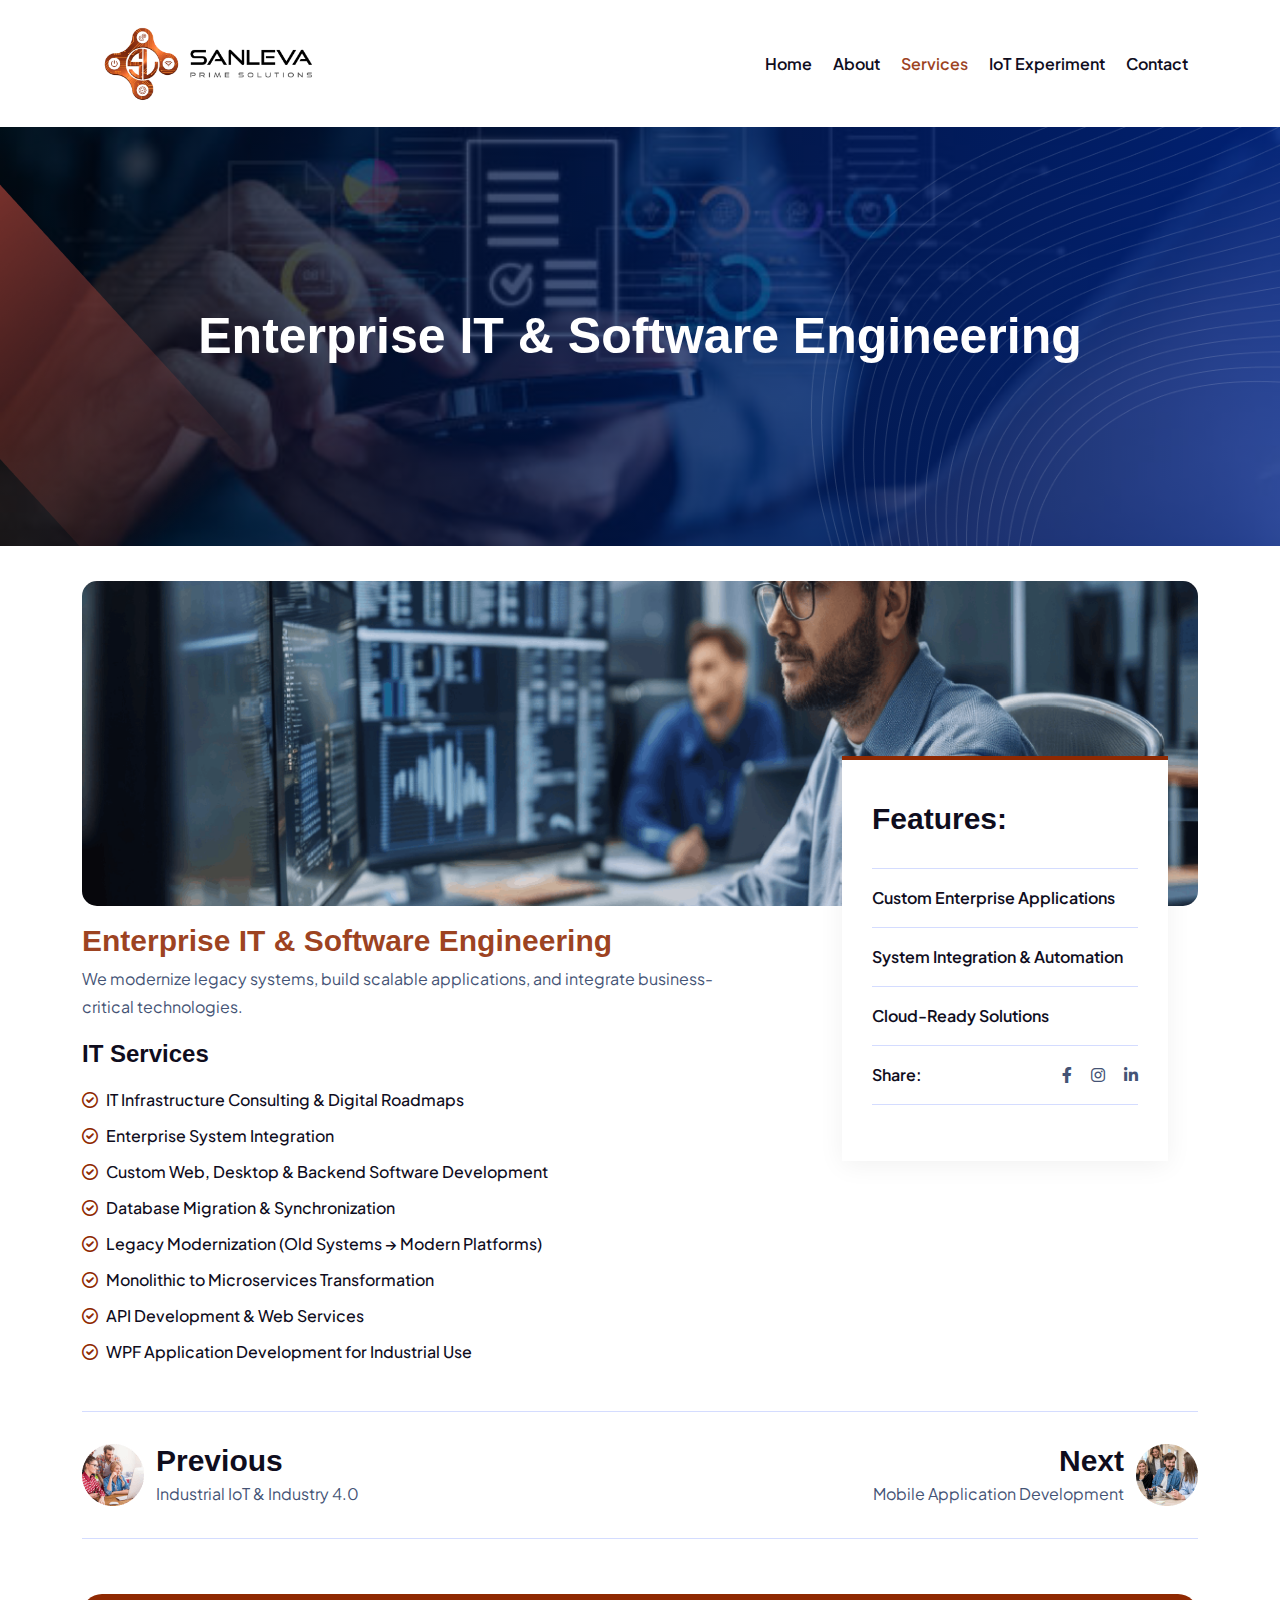
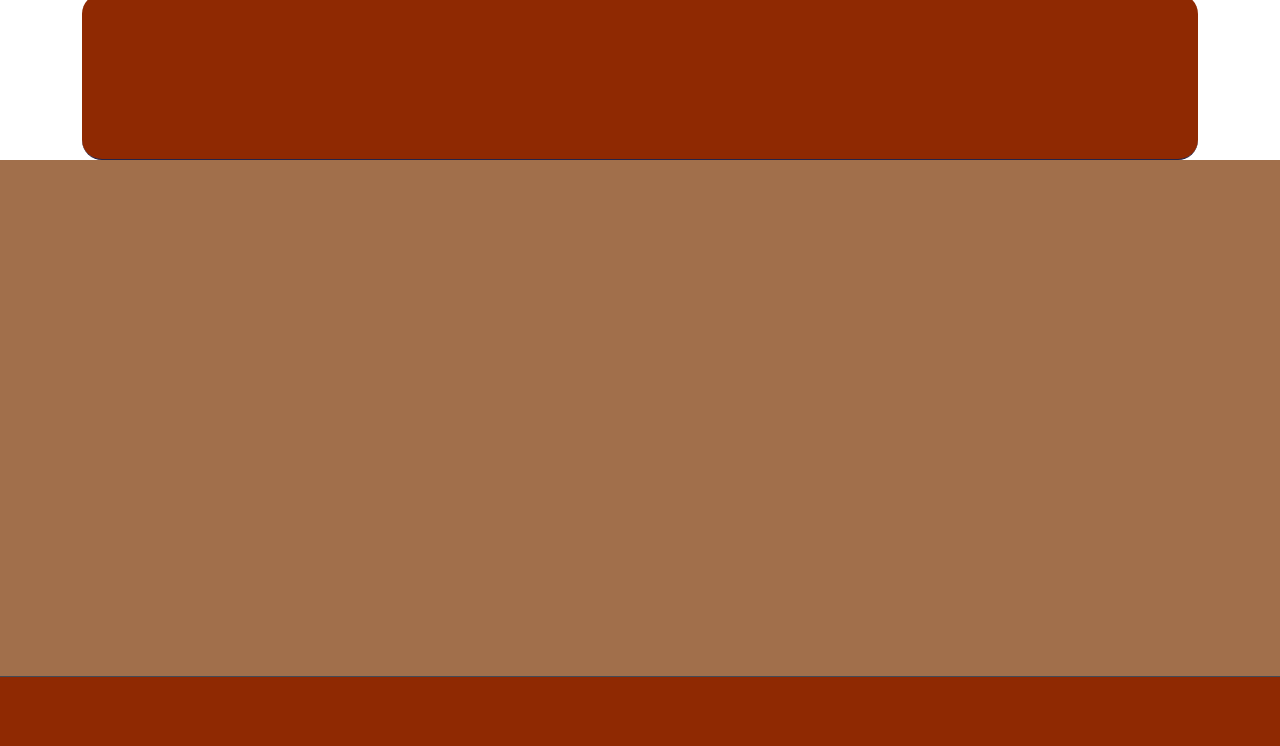
<file: EnterpriseIT&SoftwareEngineering.html>
<!DOCTYPE html>
<html lang="zxx">

<head>
  <!-- ========== Meta Tags ========== -->
  <meta charset="UTF-8" />
  <meta http-equiv="X-UA-Compatible" content="IE=edge" />
  <meta name="viewport" content="width=device-width, initial-scale=1" />

  <!-- ======== Page title ============ -->
  <title>Sanleva Prime Solutions</title>
  <!--<< Favcion >>-->
  <link rel="shortcut icon" href="assets/img/logo-a.png" />
  <!--<< Bootstrap min.css >>-->
  <link rel="stylesheet" href="assets/css/bootstrap.min.css" />
  <!--<< All Min Css >>-->
  <link rel="stylesheet" href="assets/css/all.min.css" />
  <!--<< Animate.css >>-->
  <link rel="stylesheet" href="assets/css/animate.css" />
  <!--<< MeanMenu.css >>-->
  <link rel="stylesheet" href="assets/css/meanmenu.css" />
  <!--<< Swiper Bundle.css >>-->
  <link rel="stylesheet" href="assets/css/swiper-bundle.min.css" />
  <!--<< Main.css >>-->
  <link rel="stylesheet" href="assets/css/main.css" />
</head>

<body>
  <!-- Preloader Start -->
  <div id="preloader" class="preloader">
    <div class="animation-preloader">
      <div class="spinner"></div>
      <div class="txt-loading">
        <span data-text-preloader="S" class="letters-loading"> S </span>
        <span data-text-preloader="A" class="letters-loading"> A </span>
        <span data-text-preloader="N" class="letters-loading"> N </span>
        <span data-text-preloader="L" class="letters-loading"> L </span>
        <span data-text-preloader="E" class="letters-loading"> E </span>
        <span data-text-preloader="V" class="letters-loading"> V </span>
        <span data-text-preloader="A" class="letters-loading"> A </span>
      </div>
      <p class="text-center">Loading</p>
    </div>
    <div class="loader">
      <div class="row">
        <div class="col-3 loader-section section-left">
          <div class="bg"></div>
        </div>
        <div class="col-3 loader-section section-left">
          <div class="bg"></div>
        </div>
        <div class="col-3 loader-section section-right">
          <div class="bg"></div>
        </div>
        <div class="col-3 loader-section section-right">
          <div class="bg"></div>
        </div>
      </div>
    </div>
  </div>

  <!--<< Mouse Cursor Start >>-->
  <div class="mouse-cursor cursor-outer"></div>
  <div class="mouse-cursor cursor-inner"></div>

    <!-- Offcanvas Area Start -->
  <div class="fix-area">
    <div class="offcanvas__info">
      <div class="offcanvas__wrapper">
        <div class="offcanvas__content">
          <div class="offcanvas__top mb-3 d-flex justify-content-between align-items-center">
            <div class="offcanvas__logo">
              <a href="index.php">
                <img src="assets/img/logo.png" alt="logo-img">
              </a>
            </div>
            <div class="offcanvas__close">
              <button>
                <i class="fas fa-times"></i>
              </button>
            </div>
          </div>
          <div class="mobile-menu fix mb-3"></div>
        </div>
      </div>
    </div>
  </div>
  <div class="offcanvas__overlay"></div>


  <!-- Header Section Start -->
  <header>
    <div id="header-sticky" style="box-shadow: 0px 1px 15px 15px rgba(133, 133, 133, 0.61)">
      <div class="container">
        <div class="mega-menu-wrapper">
          <div class="header-main">
            <div class="header-left">
              <div class="logo">
                <a href="index.php" class="header-logo">
                  <img src="assets/img/logo.png" alt="logo-img" />
                </a>
              </div>
            </div>
            <div class="header-right d-flex justify-content-end align-items-center">
              <div class="mean__menu-wrapper">
                <div class="main-menu">
                  <nav id="mobile-menu">
                    <ul>
                      <li class="has-dropdown  menu-thumb">
                        <a href="index.php"> Home </a>
                      </li>

                      <li>
                        <a href="#about">About</a>
                      </li>
                      <li class="active">
                        <a href="service.html"> Services </a>
                      </li>
                      
                      <li>
                        <a href="index_iot.html"> IoT Experiment </a>
                      </li>
                      <li>
                        <a href="contact.html">Contact</a>
                      </li>
                    </ul>
                  </nav>
                </div>
              </div>
              <!-- <div class="header-button">
                <a href="tel:917904405051" class="theme-btn bg-white">
                  <div class="icon">
                    <i class="fa-solid fa-phone"></i>
                  </div>
                </a>
              </div> -->
              <div class="header__hamburger d-lg-none my-auto">
                <div class="sidebar__toggle">
                  <i class="fas fa-bars"></i>
                </div>
              </div>
            </div>
          </div>
        </div>
      </div>
    </div>
  </header>

  <!--<< Breadcrumb Section Start >>-->
  <div class="breadcrumb-wrapper bg-cover" style="background-image: url('assets/img/it.jpg');">
    <div class="border-shape">
      <img src="assets/img/element.png" alt="shape-img">
    </div>
    <div class="line-shape">
      <img src="assets/img/line-element.png" alt="shape-img">
    </div>
    <div class="container">
      <div class="page-heading">
        <h1 class="wow fadeInUp" data-wow-delay=".3s">Enterprise IT & Software Engineering</h1>
      </div>
    </div>
  </div>
  <!-- Project Section Start -->
  <section class="Project-details-section fix section-padding">
    <div class="container">
      <div class="project-details-wrapper">
        <div class="row">
          <div class="col-lg-12">
            <div class="project-details-items">
              <div class="details-image">
                <img src="assets/img/Enterprise.png" alt="img">
              </div>
              <div class="row g-4 justify-content-between">
                <div class="col-lg-7">
                  <div class="details-content pt-3">
                    <h3>Enterprise IT & Software Engineering</h3>
                    <p>
                      We modernize legacy systems, build scalable applications, and integrate business-critical
                      technologies.
                    </p>
                  </div>
                  <div class="row g-2 pt-3">
                    <div class="col-lg-12 col-md-12">
                      <h4 class="pb-3">IT Services</h4>
                      <ul class="list">
                        <li>
                          <i class="fa-regular fa-circle-check"></i>
                          IT Infrastructure Consulting & Digital Roadmaps
                        </li>
                        <li>
                          <i class="fa-regular fa-circle-check"></i>
                          Enterprise System Integration
                        </li>
                        <li>
                          <i class="fa-regular fa-circle-check"></i>
                          Custom Web, Desktop & Backend Software Development
                        </li>
                        <li>
                          <i class="fa-regular fa-circle-check"></i>
                          Database Migration & Synchronization
                        </li>
                        <li>
                          <i class="fa-regular fa-circle-check"></i>
                          Legacy Modernization (Old Systems → Modern Platforms)
                        </li>
                        <li>
                          <i class="fa-regular fa-circle-check"></i>
                          Monolithic to Microservices Transformation
                        </li>
                        <li>
                          <i class="fa-regular fa-circle-check"></i>
                          API Development & Web Services
                        </li>
                        <li>
                          <i class="fa-regular fa-circle-check"></i>
                          WPF Application Development for Industrial Use
                        </li>
                      </ul>
                    </div>
                  </div>
                </div>
                <div class="col-lg-4">
                  <div class="project-catagory">
                    <h3>Features: </h3>
                    <ul>
                      <li>
                        Custom Enterprise Applications
                      </li>
                      <li>
                        System Integration & Automation
                      </li>
                      <li>
                        Cloud-Ready Solutions
                     
                      </li>
                      <li>
                        Share:
                        <span>
                          <a href="javascript:void"> <i class="fa-brands fa-facebook-f me-3"></i> </a>
                          <a href="javascript:void"> <i class="fa-brands fa-instagram me-3"></i> </a>
                          <a href="javascript:void"> <i class="fa-brands fa-linkedin-in"></i> </a>
                        </span>
                      </li>
                    </ul>
                  </div>
                </div>
              </div>
               <div class="preview-area">

                <!-- Previous Project -->
                <a href="HealthcareTechnologySolutions.html" class="preview-item">
                  <img src="assets/img/p-1.png" alt="img">
                  <div class="content">
                    <h3>Previous</h3>
                    <p>Industrial IoT & Industry 4.0</p>
                  </div>
                </a>

                <!-- Next Project -->
                <a href="MobileApplicationDevelopment.html" class="preview-item">
                  <div class="content text-right">
                    <h3>Next</h3>
                    <p>Mobile Application Development</p>
                  </div>
                  <img src="assets/img/p-2.png" alt="img">
                </a>
              </div>
            </div>
          </div>
        </div>
      </div>
  </section>





  <!--<< Footer Section Start >>-->
  <footer class="footer-section pt-20 footer-bg" id="contact">
    <div class="container">
      <div class="contact-info-area">
        <div class="contact-info-items wow fadeInUp" data-wow-delay=".7s">
          <div class="icon">
            <svg width="32" height="32" viewBox="0 0 32 32" fill="none" xmlns="http://www.w3.org/2000/svg">
              <path fill-rule="evenodd" clip-rule="evenodd"
                d="M16 1.6665C11.036 1.6665 7 5.7385 7 10.7612C7 12.4625 7.74933 14.5732 8.84 16.6785C11.2413 21.3145 15.2413 25.9838 15.2413 25.9838C15.3352 26.0932 15.4516 26.1809 15.5826 26.2411C15.7135 26.3012 15.8559 26.3324 16 26.3324C16.1441 26.3324 16.2865 26.3012 16.4174 26.2411C16.5484 26.1809 16.6648 26.0932 16.7587 25.9838C16.7587 25.9838 20.7587 21.3145 23.16 16.6785C24.2507 14.5732 25 12.4625 25 10.7612C25 5.7385 20.964 1.6665 16 1.6665ZM16 6.99984C15.0447 7.0256 14.1371 7.42322 13.4705 8.10804C12.8039 8.79286 12.4309 9.71081 12.4309 10.6665C12.4309 11.6222 12.8039 12.5401 13.4705 13.225C14.1371 13.9098 15.0447 14.3074 16 14.3332C16.9553 14.3074 17.8629 13.9098 18.5295 13.225C19.1961 12.5401 19.5691 11.6222 19.5691 10.6665C19.5691 9.71081 19.1961 8.79286 18.5295 8.10804C17.8629 7.42322 16.9553 7.0256 16 6.99984Z"
                fill="#3C72FC" />
              <path fill-rule="evenodd" clip-rule="evenodd"
                d="M22.3788 23.1693C23.4628 23.4946 24.3562 23.8973 24.9735 24.3693C25.3735 24.6733 25.6668 24.9706 25.6668 25.3333C25.6668 25.5466 25.5455 25.74 25.3748 25.9333C25.0922 26.252 24.6722 26.5386 24.1522 26.8053C22.3148 27.7453 19.3442 28.3333 16.0002 28.3333C12.6562 28.3333 9.6855 27.7453 7.84816 26.8053C7.32816 26.5386 6.90816 26.252 6.6255 25.9333C6.45483 25.74 6.3335 25.5466 6.3335 25.3333C6.3335 24.9706 6.62683 24.6733 7.02683 24.3693C7.64416 23.8973 8.5375 23.4946 9.6215 23.1693C9.87557 23.0929 10.0889 22.9187 10.2146 22.6851C10.3402 22.4514 10.3679 22.1774 10.2915 21.9233C10.2151 21.6692 10.0409 21.4559 9.80726 21.3302C9.57359 21.2046 9.29957 21.1769 9.0455 21.2533C7.39483 21.7506 6.11216 22.432 5.3415 23.1853C4.66416 23.8453 4.3335 24.584 4.3335 25.3333C4.3335 26.2693 4.86283 27.2026 5.93883 27.9813C7.82683 29.3466 11.6188 30.3333 16.0002 30.3333C20.3815 30.3333 24.1735 29.3466 26.0615 27.9813C27.1375 27.2026 27.6668 26.2693 27.6668 25.3333C27.6668 24.584 27.3362 23.8453 26.6588 23.1853C25.8882 22.432 24.6055 21.7506 22.9548 21.2533C22.829 21.2155 22.697 21.2028 22.5663 21.216C22.4356 21.2292 22.3088 21.268 22.1931 21.3302C22.0774 21.3925 21.9751 21.4769 21.892 21.5786C21.8089 21.6804 21.7467 21.7975 21.7088 21.9233C21.671 22.0491 21.6583 22.1811 21.6715 22.3118C21.6847 22.4425 21.7236 22.5694 21.7858 22.6851C21.848 22.8008 21.9324 22.9031 22.0341 22.9862C22.1359 23.0692 22.253 23.1315 22.3788 23.1693Z"
                fill="#3C72FC" />
            </svg>
          </div>
          <div class="content">
            <p>Address</p>
            <h3>Chennai</h3>
          </div>
        </div>
        <div class="contact-info-items wow fadeInUp" data-wow-delay=".5s">
          <div class="icon">
            <svg width="30" height="30" viewBox="0 0 30 30" fill="none" xmlns="http://www.w3.org/2000/svg">
              <path
                d="M12.6498 10.8272C12.8023 10.914 12.976 10.9569 13.1514 10.9509C13.3312 10.9344 13.5053 10.8798 13.6623 10.7906L24.9217 4.22062C24.677 3.79416 24.3245 3.43955 23.8994 3.19239C23.4744 2.94523 22.9918 2.81422 22.5001 2.8125H3.75014C3.2583 2.81406 2.77554 2.94499 2.35032 3.19216C1.9251 3.43932 1.5724 3.79402 1.32764 4.22062L12.6498 10.8272Z"
                fill="#3C72FC" />
              <path
                d="M25.3125 6.15918V12.6748C24.4104 12.3501 23.4587 12.1852 22.5 12.1873C20.2633 12.1908 18.1192 13.0808 16.5376 14.6624C14.956 16.244 14.066 18.3881 14.0625 20.6248C14.0623 20.9382 14.0811 21.2512 14.1188 21.5623H3.75C3.00476 21.5601 2.29069 21.263 1.76372 20.7361C1.23676 20.2091 0.939726 19.495 0.9375 18.7498V6.15918L11.7094 12.4498C12.1434 12.6872 12.6303 12.8116 13.125 12.8116C13.6197 12.8116 14.1066 12.6872 14.5406 12.4498L25.3125 6.15918Z"
                fill="#3C72FC" />
              <path
                d="M22.5 14.0625C20.7595 14.0625 19.0903 14.7539 17.8596 15.9846C16.6289 17.2153 15.9375 18.8845 15.9375 20.625C15.9375 22.3655 16.6289 24.0347 17.8596 25.2654C19.0903 26.4961 20.7595 27.1875 22.5 27.1875C22.7486 27.1875 22.9871 27.0887 23.1629 26.9129C23.3387 26.7371 23.4375 26.4986 23.4375 26.25C23.4375 26.0014 23.3387 25.7629 23.1629 25.5871C22.9871 25.4113 22.7486 25.3125 22.5 25.3125C21.5729 25.3125 20.6666 25.0376 19.8958 24.5225C19.1249 24.0074 18.5241 23.2754 18.1693 22.4188C17.8145 21.5623 17.7217 20.6198 17.9026 19.7105C18.0834 18.8012 18.5299 17.966 19.1854 17.3104C19.841 16.6549 20.6762 16.2084 21.5855 16.0276C22.4948 15.8467 23.4373 15.9395 24.2938 16.2943C25.1504 16.6491 25.8824 17.2499 26.3975 18.0208C26.9126 18.7916 27.1875 19.6979 27.1875 20.625V21.5625C27.1875 21.8111 27.0887 22.0496 26.9129 22.2254C26.7371 22.4012 26.4986 22.5 26.25 22.5C26.0014 22.5 25.7629 22.4012 25.5871 22.2254C25.4113 22.0496 25.3125 21.8111 25.3125 21.5625V20.625C25.3125 20.0687 25.1476 19.525 24.8385 19.0625C24.5295 18.5999 24.0902 18.2395 23.5763 18.0266C23.0624 17.8137 22.4969 17.758 21.9513 17.8665C21.4057 17.9751 20.9046 18.2429 20.5113 18.6363C20.1179 19.0296 19.8501 19.5307 19.7415 20.0763C19.633 20.6219 19.6887 21.1874 19.9016 21.7013C20.1145 22.2152 20.4749 22.6545 20.9375 22.9635C21.4 23.2726 21.9437 23.4375 22.5 23.4375C22.9843 23.4344 23.4594 23.3048 23.8781 23.0616C24.2022 23.578 24.6856 23.9748 25.2552 24.1921C25.8248 24.4094 26.4496 24.4353 27.0353 24.266C27.621 24.0967 28.1356 23.7412 28.5013 23.2535C28.867 22.7657 29.064 22.1721 29.0625 21.5625V20.625C29.0605 18.8851 28.3685 17.2171 27.1382 15.9868C25.9079 14.7565 24.2399 14.0645 22.5 14.0625ZM22.5 21.5625C22.3146 21.5625 22.1333 21.5075 21.9792 21.4045C21.825 21.3015 21.7048 21.1551 21.6339 20.9838C21.5629 20.8125 21.5443 20.624 21.5805 20.4421C21.6167 20.2602 21.706 20.0932 21.8371 19.9621C21.9682 19.831 22.1352 19.7417 22.3171 19.7055C22.499 19.6693 22.6875 19.6879 22.8588 19.7589C23.0301 19.8298 23.1765 19.95 23.2795 20.1042C23.3825 20.2583 23.4375 20.4396 23.4375 20.625C23.4375 20.8736 23.3387 21.1121 23.1629 21.2879C22.9871 21.4637 22.7486 21.5625 22.5 21.5625Z"
                fill="#3C72FC" />
            </svg>
          </div>
          <div class="content">
            <p>Send Email</p>
            <h3>
              <a href="mailto:support@sanleva.com"> support@sanleva.com</a>
            </h3>
          </div>
        </div>
        <div class="contact-info-items wow fadeInUp" data-wow-delay=".3s">
          <div class="icon">
            <svg width="30" height="30" viewBox="0 0 30 30" fill="none" xmlns="http://www.w3.org/2000/svg">
              <path
                d="M23.7891 1.81641H16.7578C13.3658 1.81641 10.6055 4.5767 10.6055 7.96875C10.6055 11.063 12.9015 13.631 15.8789 14.0585V16.7578C15.8788 16.9317 15.9303 17.1016 16.0268 17.2462C16.1234 17.3907 16.2607 17.5033 16.4214 17.5697C16.7456 17.705 17.1258 17.6325 17.3793 17.3792L20.6374 14.1211H23.7891C27.1811 14.1211 30 11.3608 30 7.96875C30 4.5767 27.1811 1.81641 23.7891 1.81641ZM16.7578 8.84754C16.2723 8.84754 15.8789 8.45402 15.8789 7.96863C15.8789 7.48324 16.2723 7.08973 16.7578 7.08973C17.2432 7.08973 17.6367 7.48324 17.6367 7.96863C17.6367 8.45402 17.2432 8.84754 16.7578 8.84754ZM20.2734 8.84754C19.7879 8.84754 19.3945 8.45402 19.3945 7.96863C19.3945 7.48324 19.7879 7.08973 20.2734 7.08973C20.7588 7.08973 21.1523 7.48324 21.1523 7.96863C21.1523 8.45402 20.7588 8.84754 20.2734 8.84754ZM23.7891 8.84754C23.3036 8.84754 22.9102 8.45402 22.9102 7.96863C22.9102 7.48324 23.3036 7.08973 23.7891 7.08973C24.2745 7.08973 24.668 7.48324 24.668 7.96863C24.668 8.45402 24.2745 8.84754 23.7891 8.84754Z"
                fill="#3C72FC" />
              <path
                d="M19.7461 28.1836C21.2 28.1836 22.3828 27.0008 22.3828 25.5469V22.0312C22.3828 21.6527 22.1408 21.3171 21.782 21.1978L16.5209 19.44C16.2634 19.3533 15.9819 19.3928 15.7553 19.5421L13.5186 21.033C11.1496 19.9035 8.33871 17.0925 7.20914 14.7236L8.7 12.4868C8.77415 12.3754 8.82189 12.2485 8.83958 12.1158C8.85728 11.9831 8.84447 11.8482 8.80213 11.7212L7.04432 6.46014C6.98611 6.28516 6.87428 6.13295 6.72469 6.02512C6.5751 5.91728 6.39534 5.85929 6.21094 5.85938H2.63672C1.18277 5.85938 0 7.02979 0 8.48373C0 18.61 9.6198 28.1836 19.7461 28.1836Z"
                fill="#3C72FC" />
            </svg>
          </div>
          <div class="content">
            <p>Call Emergency</p>
            <h3>
              <a href="tel:917904405051"> +91 79044 05051</a>
            </h3>
          </div>
        </div>
      </div>
    </div>
    <div class="widget-area style1 footer-bg pb-80">
      <div class="container">
        <div class="footer-layout style1">
          <div class="row">
            <div class="col-xl-4 col-md-6 col-12">
              <div class="widget footer-widget wow fadeInUp" data-wow-delay=".6s">
                <div class="gt-widget-about">
                  <div class="about-logo">
                    <a href="index.php"><img src="assets/img/logo.png" alt="Sanleva Prime Solutions" /></a>
                  </div>
                  <p class="about-text">
                    We specialize in harnessing the power of the Internet of
                    Things (IoT) to transform businesses and enhance daily
                    lives.
                  </p>
                  <div class="gt-social style2">
                    <a href="#"><i class="fab fa-facebook-f"></i></a>
                    <a href="#"><i class="fab fa-instagram"></i></a>
                  </div>
                </div>
              </div>
            </div>
            <div class="col-xl-4 col-md-6 col-12">
              <div class="widget widget_nav_menu footer-widget wow fadeInUp" data-wow-delay="1s">
                <h3 class="widget_title">Quick Links</h3>
                <div class="menu-all-pages-container">
                  <ul class="menu">
                    <li>
                      <a href="index.php"><i class="fa-solid fa-chevrons-right"></i>Home</a>
                    </li>
                    <li>
                      <a href="#about"><i class="fa-solid fa-chevrons-right"></i>About</a>
                    </li>
                    <li>
                      <a href="service.html"><i class="fa-solid fa-chevrons-right"></i>Services</a>
                    </li>
                    
                    <li>
                      <a href="contact.html"><i class="fa-solid fa-chevrons-right"></i>Contact
                        Us</a>
                    </li>
                  </ul>
                </div>
              </div>
            </div>

            <div class="col-xl-4 col-md-6 col-12">
              <div class="widget widget_nav_menu footer-widget wow fadeInUp" data-wow-delay="1.6s">
                <h3 class="widget_title">Contact Us</h3>
                <div class="checklist style2">
                  <ul class="ps-0">
                    <li class="text-white">
                      <i class="fa-solid fa-envelope"></i>
                    </li>
                    <li class="text-white">support@sanleva.com</li>
                  </ul>
                  <ul class="ps-0">
                    <li class="text-white">
                      <i class="fa-solid fa-phone"></i>
                    </li>
                    <li class="text-white">+91 79044 05051</li>
                  </ul>
                </div>
              </div>
            </div>
          </div>
        </div>
      </div>
    </div>
    <div class="copyright-wrap bg-theme">
      <div class="container">
        <div class="copyright-layout">
          <div class="layout-text wow fadeInUp" data-wow-delay=".3s">
            <p class="copyright">
              <i class="fal fa-copyright"></i> Copyright 2026 by
              <a href="index.php">Sanleva</a>
            </p>
          </div>
          <div class="layout-link wow fadeInUp" data-wow-delay=".6s">
            <div class="link-wrapper">Site by <a href="https://chennaiwebsitedeveloper.com/" target="_blank"> CWD </a></div>
          </div>
        </div>
      </div>
    </div>
  </footer>

  <!--<< All JS Plugins >>-->
  <script src="assets/js/jquery-3.7.1.min.js"></script>
  <!--<< Viewport Js >>-->
  <script src="assets/js/viewport.jquery.js"></script>
  <!--<< Bootstrap Js >>-->
  <script src="assets/js/bootstrap.bundle.min.js"></script>
  <!--<< Swiper Slider Js >>-->
  <script src="assets/js/swiper-bundle.min.js"></script>
  <!--<< MeanMenu Js >>-->
  <script src="assets/js/jquery.meanmenu.min.js"></script>
  <!--<< Wow Animation Js >>-->
  <script src="assets/js/wow.min.js"></script>
  <!--<< Main.js >>-->
  <script src="assets/js/main.js"></script>
  <script>
    function toggleList(btn, listClass) {
      var listItems = btn.previousElementSibling.querySelectorAll("li");
      var elements = document.getElementsByClassName("service-content");

      // Toggle between showing first 4 or all list items
      if (btn.innerHTML === "Read More") {
        listItems.forEach((li) => (li.style.display = "list-item"));
        btn.innerHTML = "Read Less";

        // Add class to all elements with the class 'service-content'
        Array.from(elements).forEach((element) => {
          element.classList.add("new-class");
        });
      } else {
        listItems.forEach(
          (li, index) => (li.style.display = index < 3 ? "list-item" : "none")
        );
        btn.innerHTML = "Read More";

        // Remove class from all elements with the class 'service-content'
        Array.from(elements).forEach((element) => {
          element.classList.remove("new-class");
        });
      }
    }
  </script>
</body>

</html>
</file>
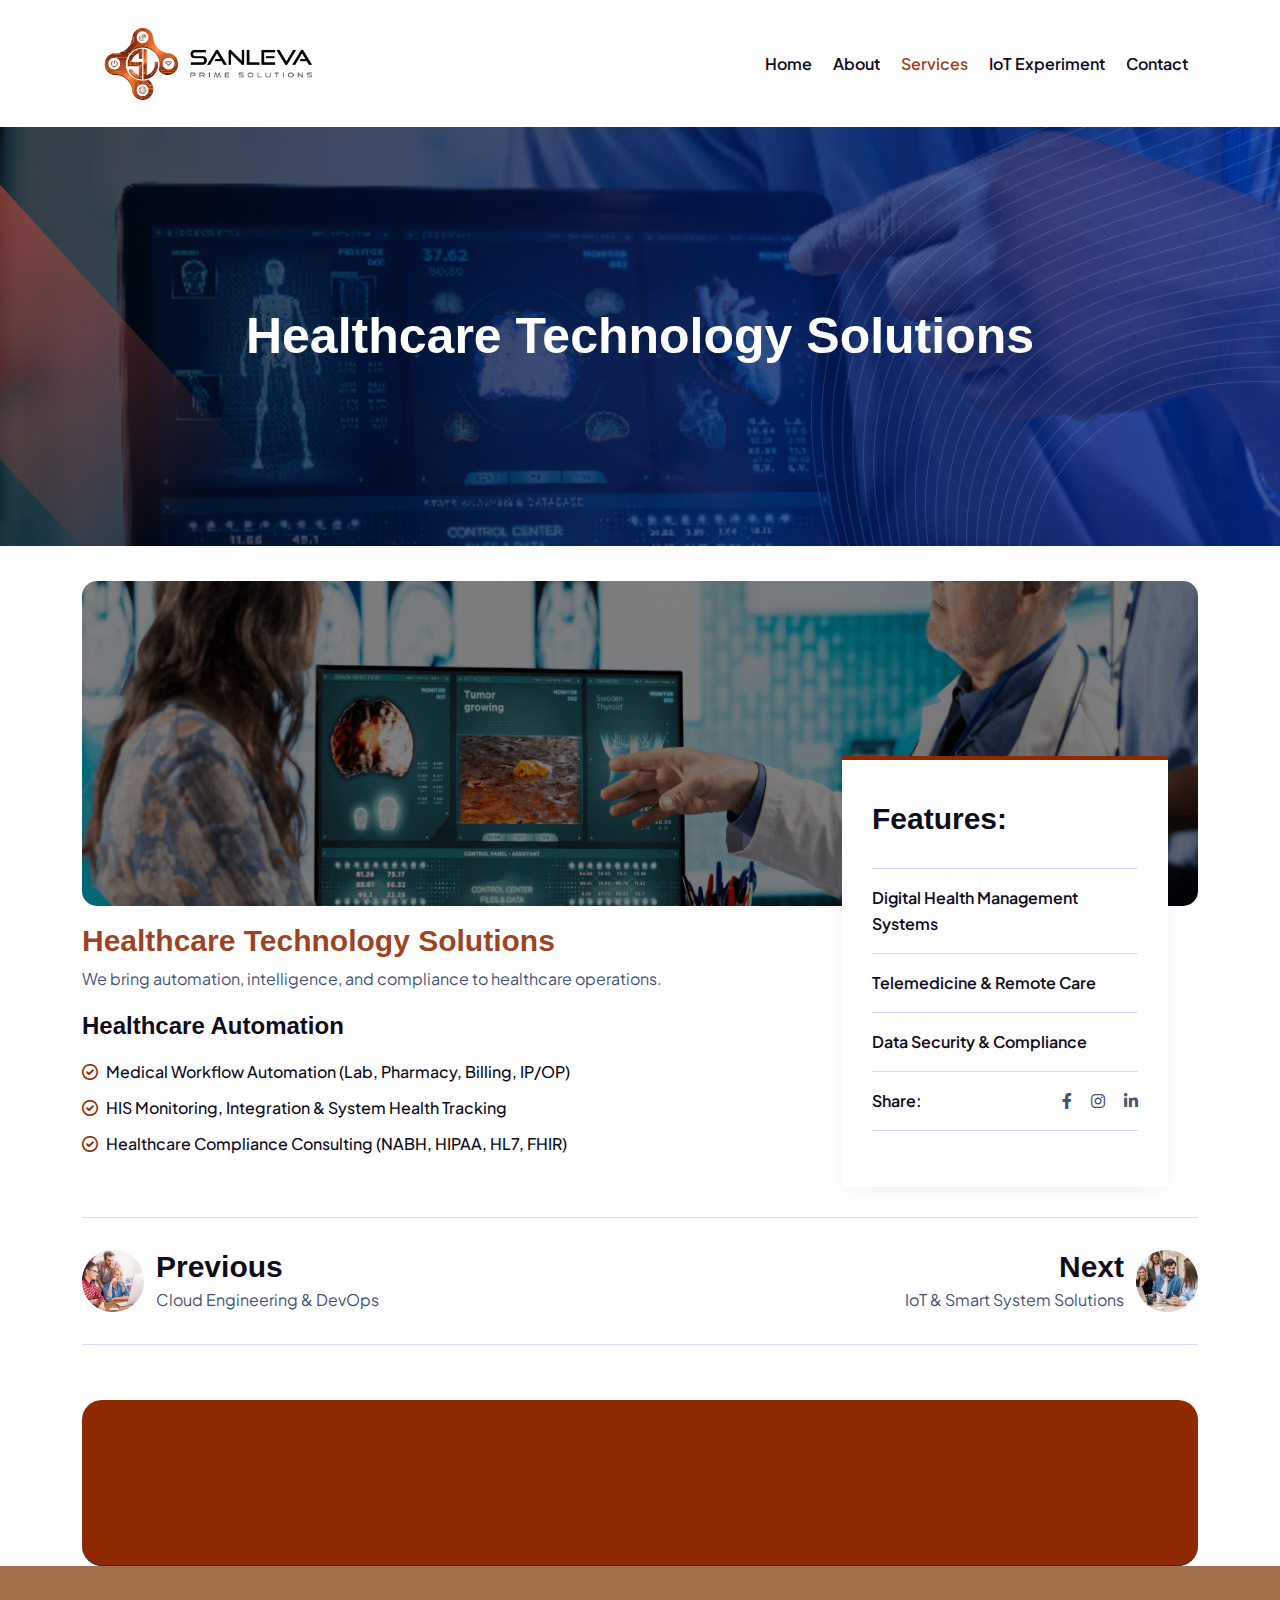
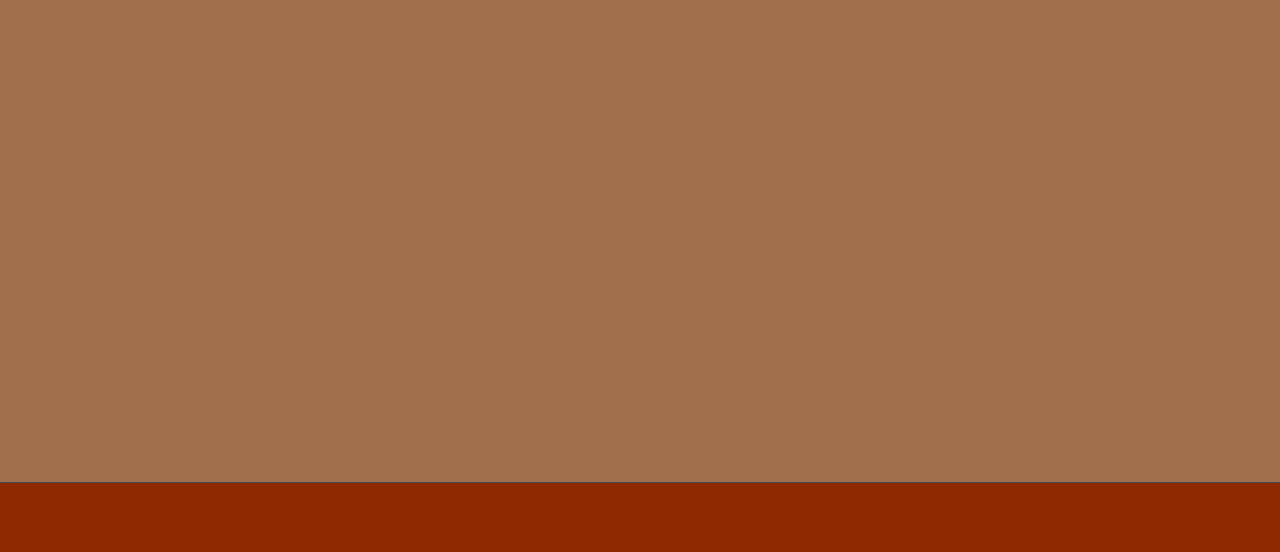
<file: HealthcareTechnologySolutions.html>
<!DOCTYPE html>
<html lang="zxx">

<head>
  <!-- ========== Meta Tags ========== -->
  <meta charset="UTF-8" />
  <meta http-equiv="X-UA-Compatible" content="IE=edge" />
  <meta name="viewport" content="width=device-width, initial-scale=1" />

  <!-- ======== Page title ============ -->
  <title>Sanleva Prime Solutions</title>
  <!--<< Favcion >>-->
  <link rel="shortcut icon" href="assets/img/logo-a.png" />
  <!--<< Bootstrap min.css >>-->
  <link rel="stylesheet" href="assets/css/bootstrap.min.css" />
  <!--<< All Min Css >>-->
  <link rel="stylesheet" href="assets/css/all.min.css" />
  <!--<< Animate.css >>-->
  <link rel="stylesheet" href="assets/css/animate.css" />
  <!--<< MeanMenu.css >>-->
  <link rel="stylesheet" href="assets/css/meanmenu.css" />
  <!--<< Swiper Bundle.css >>-->
  <link rel="stylesheet" href="assets/css/swiper-bundle.min.css" />
  <!--<< Main.css >>-->
  <link rel="stylesheet" href="assets/css/main.css" />
</head>

<body>
  <!-- Preloader Start -->
  <div id="preloader" class="preloader">
    <div class="animation-preloader">
      <div class="spinner"></div>
      <div class="txt-loading">
        <span data-text-preloader="S" class="letters-loading"> S </span>
        <span data-text-preloader="A" class="letters-loading"> A </span>
        <span data-text-preloader="N" class="letters-loading"> N </span>
        <span data-text-preloader="L" class="letters-loading"> L </span>
        <span data-text-preloader="E" class="letters-loading"> E </span>
        <span data-text-preloader="V" class="letters-loading"> V </span>
        <span data-text-preloader="A" class="letters-loading"> A </span>
      </div>
      <p class="text-center">Loading</p>
    </div>
    <div class="loader">
      <div class="row">
        <div class="col-3 loader-section section-left">
          <div class="bg"></div>
        </div>
        <div class="col-3 loader-section section-left">
          <div class="bg"></div>
        </div>
        <div class="col-3 loader-section section-right">
          <div class="bg"></div>
        </div>
        <div class="col-3 loader-section section-right">
          <div class="bg"></div>
        </div>
      </div>
    </div>
  </div>

  <!--<< Mouse Cursor Start >>-->
  <div class="mouse-cursor cursor-outer"></div>
  <div class="mouse-cursor cursor-inner"></div>

    <!-- Offcanvas Area Start -->
  <div class="fix-area">
    <div class="offcanvas__info">
      <div class="offcanvas__wrapper">
        <div class="offcanvas__content">
          <div class="offcanvas__top mb-2 d-flex justify-content-between align-items-center">
            <div class="offcanvas__logo">
              <a href="index.php">
                <img src="assets/img/logo.png" alt="logo-img">
              </a>
            </div>
            <div class="offcanvas__close">
              <button>
                <i class="fas fa-times"></i>
              </button>
            </div>
          </div>
          <div class="mobile-menu fix mb-3"></div>
        </div>
      </div>
    </div>
  </div>
  <div class="offcanvas__overlay"></div>


  <!-- Header Section Start -->
  <header>
    <div id="header-sticky" style="box-shadow: 0px 1px 15px 15px rgba(133, 133, 133, 0.61)">
      <div class="container">
        <div class="mega-menu-wrapper">
          <div class="header-main">
            <div class="header-left">
              <div class="logo">
                <a href="index.php" class="header-logo">
                  <img src="assets/img/logo.png" alt="logo-img" />
                </a>
              </div>
            </div>
            <div class="header-right d-flex justify-content-end align-items-center">
              <div class="mean__menu-wrapper">
                <div class="main-menu">
                  <nav id="mobile-menu">
                    <ul>
                      <li class="has-dropdown  menu-thumb">
                        <a href="index.php"> Home </a>
                      </li>

                      <li>
                        <a href="#about">About</a>
                      </li>
                      <li class="active">
                        <a href="service.html"> Services </a>
                      </li>
                      <li>
                        <a href="index_iot.html"> IoT Experiment </a>
                      </li>
                      <li>
                        <a href="contact.html">Contact</a>
                      </li>
                    </ul>
                  </nav>
                </div>
              </div>
              <!-- <div class="header-button">
                <a href="tel:917904405051" class="theme-btn bg-white">
                  <div class="icon">
                    <i class="fa-solid fa-phone"></i>
                  </div>
                </a>
              </div> -->
              <div class="header__hamburger d-lg-none my-auto">
                <div class="sidebar__toggle">
                  <i class="fas fa-bars"></i>
                </div>
              </div>
            </div>
          </div>
        </div>
      </div>
    </div>
    <div class="mobile-menu-overlay"></div>
  </header>

  <!--<< Breadcrumb Section Start >>-->
  <div class="breadcrumb-wrapper bg-cover" style="background-image: url('assets/img/health.png');">
    <div class="border-shape">
      <img src="assets/img/element.png" alt="shape-img">
    </div>
    <div class="line-shape">
      <img src="assets/img/line-element.png" alt="shape-img">
    </div>
    <div class="container">
      <div class="page-heading">
        <h1 class="wow fadeInUp" data-wow-delay=".3s">Healthcare Technology Solutions</h1>
      </div>
    </div>
  </div>
  <!-- Project Section Start -->
  <section class="Project-details-section fix section-padding">
    <div class="container">
      <div class="project-details-wrapper">
        <div class="row">
          <div class="col-lg-12">
            <div class="project-details-items">
              <div class="details-image">
                <img src="assets/img/Healthcarepro.png" alt="img">
              </div>
              <div class="row g-4 justify-content-between">
                <div class="col-lg-7">
                  <div class="details-content pt-3">
                    <h3>Healthcare Technology Solutions</h3>
                    <p>
                    We bring automation, intelligence, and compliance to healthcare operations.
                    </p>
                  </div>
                  <div class="row g-2 pt-3">
                    <div class="col-lg-12 col-md-12">
                    <h4 class="pb-3">Healthcare Automation</h4>
                      <ul class="list">
                        <li>
                        <i class="fa-regular fa-circle-check"></i>
                        Medical Workflow Automation (Lab, Pharmacy, Billing, IP/OP)
                        </li>
                        <li>
                          <i class="fa-regular fa-circle-check"></i>
                          HIS Monitoring, Integration & System Health Tracking
                        </li>
                         <li>
                          <i class="fa-regular fa-circle-check"></i>
                         	Healthcare Compliance Consulting (NABH, HIPAA, HL7, FHIR)
                        </li>
                      </ul>
                    </div>
                  </div>
                </div>
                <div class="col-lg-4">
                  <div class="project-catagory">
                    <h3>Features: </h3>
                    <ul>
                      <li>
                        Digital Health Management Systems
                      </li>
                      <li>
                        Telemedicine & Remote Care
                      </li>
                      <li>
                        Data Security & Compliance
                      </li>
                      <li>
                        Share:
                        <span>
                          <a href="javascript:void"> <i class="fa-brands fa-facebook-f me-3"></i> </a>
                          <a href="javascript:void"> <i class="fa-brands fa-instagram me-3"></i> </a>
                          <a href="javascript:void"> <i class="fa-brands fa-linkedin-in"></i> </a>
                        </span>
                      </li>
                    </ul>
                  </div>
                </div>
              </div>
              <div class="preview-area">

                <!-- Previous Project -->
                <a href="CloudEngineering&DevOps.html" class="preview-item">
                  <img src="assets/img/p-1.png" alt="img">
                  <div class="content">
                    <h3>Previous</h3>
                    <p>Cloud Engineering & DevOps</p>
                  </div>
                </a>

                <!-- Next Project -->
                <a href="IoT-SmartSystemSolutions.html" class="preview-item">
                  <div class="content text-right">
                    <h3>Next</h3>
                    <p>IoT & Smart System Solutions</p>
                  </div>
                  <img src="assets/img/p-2.png" alt="img">
                </a>
              </div>
            </div>
          </div>
        </div>
      </div>
  </section>
<!--<< Footer Section Start >>-->
  <footer class="footer-section pt-20 footer-bg" id="contact">
    <div class="container">
      <div class="contact-info-area">
        <div class="contact-info-items wow fadeInUp" data-wow-delay=".7s">
          <div class="icon">
            <svg width="32" height="32" viewBox="0 0 32 32" fill="none" xmlns="http://www.w3.org/2000/svg">
              <path fill-rule="evenodd" clip-rule="evenodd"
                d="M16 1.6665C11.036 1.6665 7 5.7385 7 10.7612C7 12.4625 7.74933 14.5732 8.84 16.6785C11.2413 21.3145 15.2413 25.9838 15.2413 25.9838C15.3352 26.0932 15.4516 26.1809 15.5826 26.2411C15.7135 26.3012 15.8559 26.3324 16 26.3324C16.1441 26.3324 16.2865 26.3012 16.4174 26.2411C16.5484 26.1809 16.6648 26.0932 16.7587 25.9838C16.7587 25.9838 20.7587 21.3145 23.16 16.6785C24.2507 14.5732 25 12.4625 25 10.7612C25 5.7385 20.964 1.6665 16 1.6665ZM16 6.99984C15.0447 7.0256 14.1371 7.42322 13.4705 8.10804C12.8039 8.79286 12.4309 9.71081 12.4309 10.6665C12.4309 11.6222 12.8039 12.5401 13.4705 13.225C14.1371 13.9098 15.0447 14.3074 16 14.3332C16.9553 14.3074 17.8629 13.9098 18.5295 13.225C19.1961 12.5401 19.5691 11.6222 19.5691 10.6665C19.5691 9.71081 19.1961 8.79286 18.5295 8.10804C17.8629 7.42322 16.9553 7.0256 16 6.99984Z"
                fill="#3C72FC" />
              <path fill-rule="evenodd" clip-rule="evenodd"
                d="M22.3788 23.1693C23.4628 23.4946 24.3562 23.8973 24.9735 24.3693C25.3735 24.6733 25.6668 24.9706 25.6668 25.3333C25.6668 25.5466 25.5455 25.74 25.3748 25.9333C25.0922 26.252 24.6722 26.5386 24.1522 26.8053C22.3148 27.7453 19.3442 28.3333 16.0002 28.3333C12.6562 28.3333 9.6855 27.7453 7.84816 26.8053C7.32816 26.5386 6.90816 26.252 6.6255 25.9333C6.45483 25.74 6.3335 25.5466 6.3335 25.3333C6.3335 24.9706 6.62683 24.6733 7.02683 24.3693C7.64416 23.8973 8.5375 23.4946 9.6215 23.1693C9.87557 23.0929 10.0889 22.9187 10.2146 22.6851C10.3402 22.4514 10.3679 22.1774 10.2915 21.9233C10.2151 21.6692 10.0409 21.4559 9.80726 21.3302C9.57359 21.2046 9.29957 21.1769 9.0455 21.2533C7.39483 21.7506 6.11216 22.432 5.3415 23.1853C4.66416 23.8453 4.3335 24.584 4.3335 25.3333C4.3335 26.2693 4.86283 27.2026 5.93883 27.9813C7.82683 29.3466 11.6188 30.3333 16.0002 30.3333C20.3815 30.3333 24.1735 29.3466 26.0615 27.9813C27.1375 27.2026 27.6668 26.2693 27.6668 25.3333C27.6668 24.584 27.3362 23.8453 26.6588 23.1853C25.8882 22.432 24.6055 21.7506 22.9548 21.2533C22.829 21.2155 22.697 21.2028 22.5663 21.216C22.4356 21.2292 22.3088 21.268 22.1931 21.3302C22.0774 21.3925 21.9751 21.4769 21.892 21.5786C21.8089 21.6804 21.7467 21.7975 21.7088 21.9233C21.671 22.0491 21.6583 22.1811 21.6715 22.3118C21.6847 22.4425 21.7236 22.5694 21.7858 22.6851C21.848 22.8008 21.9324 22.9031 22.0341 22.9862C22.1359 23.0692 22.253 23.1315 22.3788 23.1693Z"
                fill="#3C72FC" />
            </svg>
          </div>
          <div class="content">
            <p>Address</p>
            <h3>Chennai</h3>
          </div>
        </div>
        <div class="contact-info-items wow fadeInUp" data-wow-delay=".5s">
          <div class="icon">
            <svg width="30" height="30" viewBox="0 0 30 30" fill="none" xmlns="http://www.w3.org/2000/svg">
              <path
                d="M12.6498 10.8272C12.8023 10.914 12.976 10.9569 13.1514 10.9509C13.3312 10.9344 13.5053 10.8798 13.6623 10.7906L24.9217 4.22062C24.677 3.79416 24.3245 3.43955 23.8994 3.19239C23.4744 2.94523 22.9918 2.81422 22.5001 2.8125H3.75014C3.2583 2.81406 2.77554 2.94499 2.35032 3.19216C1.9251 3.43932 1.5724 3.79402 1.32764 4.22062L12.6498 10.8272Z"
                fill="#3C72FC" />
              <path
                d="M25.3125 6.15918V12.6748C24.4104 12.3501 23.4587 12.1852 22.5 12.1873C20.2633 12.1908 18.1192 13.0808 16.5376 14.6624C14.956 16.244 14.066 18.3881 14.0625 20.6248C14.0623 20.9382 14.0811 21.2512 14.1188 21.5623H3.75C3.00476 21.5601 2.29069 21.263 1.76372 20.7361C1.23676 20.2091 0.939726 19.495 0.9375 18.7498V6.15918L11.7094 12.4498C12.1434 12.6872 12.6303 12.8116 13.125 12.8116C13.6197 12.8116 14.1066 12.6872 14.5406 12.4498L25.3125 6.15918Z"
                fill="#3C72FC" />
              <path
                d="M22.5 14.0625C20.7595 14.0625 19.0903 14.7539 17.8596 15.9846C16.6289 17.2153 15.9375 18.8845 15.9375 20.625C15.9375 22.3655 16.6289 24.0347 17.8596 25.2654C19.0903 26.4961 20.7595 27.1875 22.5 27.1875C22.7486 27.1875 22.9871 27.0887 23.1629 26.9129C23.3387 26.7371 23.4375 26.4986 23.4375 26.25C23.4375 26.0014 23.3387 25.7629 23.1629 25.5871C22.9871 25.4113 22.7486 25.3125 22.5 25.3125C21.5729 25.3125 20.6666 25.0376 19.8958 24.5225C19.1249 24.0074 18.5241 23.2754 18.1693 22.4188C17.8145 21.5623 17.7217 20.6198 17.9026 19.7105C18.0834 18.8012 18.5299 17.966 19.1854 17.3104C19.841 16.6549 20.6762 16.2084 21.5855 16.0276C22.4948 15.8467 23.4373 15.9395 24.2938 16.2943C25.1504 16.6491 25.8824 17.2499 26.3975 18.0208C26.9126 18.7916 27.1875 19.6979 27.1875 20.625V21.5625C27.1875 21.8111 27.0887 22.0496 26.9129 22.2254C26.7371 22.4012 26.4986 22.5 26.25 22.5C26.0014 22.5 25.7629 22.4012 25.5871 22.2254C25.4113 22.0496 25.3125 21.8111 25.3125 21.5625V20.625C25.3125 20.0687 25.1476 19.525 24.8385 19.0625C24.5295 18.5999 24.0902 18.2395 23.5763 18.0266C23.0624 17.8137 22.4969 17.758 21.9513 17.8665C21.4057 17.9751 20.9046 18.2429 20.5113 18.6363C20.1179 19.0296 19.8501 19.5307 19.7415 20.0763C19.633 20.6219 19.6887 21.1874 19.9016 21.7013C20.1145 22.2152 20.4749 22.6545 20.9375 22.9635C21.4 23.2726 21.9437 23.4375 22.5 23.4375C22.9843 23.4344 23.4594 23.3048 23.8781 23.0616C24.2022 23.578 24.6856 23.9748 25.2552 24.1921C25.8248 24.4094 26.4496 24.4353 27.0353 24.266C27.621 24.0967 28.1356 23.7412 28.5013 23.2535C28.867 22.7657 29.064 22.1721 29.0625 21.5625V20.625C29.0605 18.8851 28.3685 17.2171 27.1382 15.9868C25.9079 14.7565 24.2399 14.0645 22.5 14.0625ZM22.5 21.5625C22.3146 21.5625 22.1333 21.5075 21.9792 21.4045C21.825 21.3015 21.7048 21.1551 21.6339 20.9838C21.5629 20.8125 21.5443 20.624 21.5805 20.4421C21.6167 20.2602 21.706 20.0932 21.8371 19.9621C21.9682 19.831 22.1352 19.7417 22.3171 19.7055C22.499 19.6693 22.6875 19.6879 22.8588 19.7589C23.0301 19.8298 23.1765 19.95 23.2795 20.1042C23.3825 20.2583 23.4375 20.4396 23.4375 20.625C23.4375 20.8736 23.3387 21.1121 23.1629 21.2879C22.9871 21.4637 22.7486 21.5625 22.5 21.5625Z"
                fill="#3C72FC" />
            </svg>
          </div>
          <div class="content">
            <p>Send Email</p>
            <h3>
              <a href="mailto:support@sanleva.com"> support@sanleva.com</a>
            </h3>
          </div>
        </div>
        <div class="contact-info-items wow fadeInUp" data-wow-delay=".3s">
          <div class="icon">
            <svg width="30" height="30" viewBox="0 0 30 30" fill="none" xmlns="http://www.w3.org/2000/svg">
              <path
                d="M23.7891 1.81641H16.7578C13.3658 1.81641 10.6055 4.5767 10.6055 7.96875C10.6055 11.063 12.9015 13.631 15.8789 14.0585V16.7578C15.8788 16.9317 15.9303 17.1016 16.0268 17.2462C16.1234 17.3907 16.2607 17.5033 16.4214 17.5697C16.7456 17.705 17.1258 17.6325 17.3793 17.3792L20.6374 14.1211H23.7891C27.1811 14.1211 30 11.3608 30 7.96875C30 4.5767 27.1811 1.81641 23.7891 1.81641ZM16.7578 8.84754C16.2723 8.84754 15.8789 8.45402 15.8789 7.96863C15.8789 7.48324 16.2723 7.08973 16.7578 7.08973C17.2432 7.08973 17.6367 7.48324 17.6367 7.96863C17.6367 8.45402 17.2432 8.84754 16.7578 8.84754ZM20.2734 8.84754C19.7879 8.84754 19.3945 8.45402 19.3945 7.96863C19.3945 7.48324 19.7879 7.08973 20.2734 7.08973C20.7588 7.08973 21.1523 7.48324 21.1523 7.96863C21.1523 8.45402 20.7588 8.84754 20.2734 8.84754ZM23.7891 8.84754C23.3036 8.84754 22.9102 8.45402 22.9102 7.96863C22.9102 7.48324 23.3036 7.08973 23.7891 7.08973C24.2745 7.08973 24.668 7.48324 24.668 7.96863C24.668 8.45402 24.2745 8.84754 23.7891 8.84754Z"
                fill="#3C72FC" />
              <path
                d="M19.7461 28.1836C21.2 28.1836 22.3828 27.0008 22.3828 25.5469V22.0312C22.3828 21.6527 22.1408 21.3171 21.782 21.1978L16.5209 19.44C16.2634 19.3533 15.9819 19.3928 15.7553 19.5421L13.5186 21.033C11.1496 19.9035 8.33871 17.0925 7.20914 14.7236L8.7 12.4868C8.77415 12.3754 8.82189 12.2485 8.83958 12.1158C8.85728 11.9831 8.84447 11.8482 8.80213 11.7212L7.04432 6.46014C6.98611 6.28516 6.87428 6.13295 6.72469 6.02512C6.5751 5.91728 6.39534 5.85929 6.21094 5.85938H2.63672C1.18277 5.85938 0 7.02979 0 8.48373C0 18.61 9.6198 28.1836 19.7461 28.1836Z"
                fill="#3C72FC" />
            </svg>
          </div>
          <div class="content">
            <p>Call Emergency</p>
            <h3>
              <a href="tel:917904405051"> +91 79044 05051</a>
            </h3>
          </div>
        </div>
      </div>
    </div>
    <div class="widget-area style1 footer-bg pb-80">
      <div class="container">
        <div class="footer-layout style1">
          <div class="row">
            <div class="col-xl-4 col-md-6 col-12">
              <div class="widget footer-widget wow fadeInUp" data-wow-delay=".6s">
                <div class="gt-widget-about">
                  <div class="about-logo">
                    <a href="index.php"><img src="assets/img/logo.png" alt="Sanleva Prime Solutions" /></a>
                  </div>
                  <p class="about-text">
                    We specialize in harnessing the power of the Internet of
                    Things (IoT) to transform businesses and enhance daily
                    lives.
                  </p>
                  <div class="gt-social style2">
                    <a href="#"><i class="fab fa-facebook-f"></i></a>
                    <a href="#"><i class="fab fa-instagram"></i></a>
                  </div>
                </div>
              </div>
            </div>
            <div class="col-xl-4 col-md-6 col-12">
              <div class="widget widget_nav_menu footer-widget wow fadeInUp" data-wow-delay="1s">
                <h3 class="widget_title">Quick Links</h3>
                <div class="menu-all-pages-container">
                  <ul class="menu">
                    <li>
                      <a href="index.php"><i class="fa-solid fa-chevrons-right"></i>Home</a>
                    </li>
                    <li>
                      <a href="#about"><i class="fa-solid fa-chevrons-right"></i>About</a>
                    </li>
                    <li>
                      <a href="service.html"><i class="fa-solid fa-chevrons-right"></i>Services</a>
                    </li>
                   
                    <li>
                      <a href="contact.html"><i class="fa-solid fa-chevrons-right"></i>Contact
                        Us</a>
                    </li>
                  </ul>
                </div>
              </div>
            </div>

            <div class="col-xl-4 col-md-6 col-12">
              <div class="widget widget_nav_menu footer-widget wow fadeInUp" data-wow-delay="1.6s">
                <h3 class="widget_title">Contact Us</h3>
                <div class="checklist style2">
                  <ul class="ps-0">
                    <li class="text-white">
                      <i class="fa-solid fa-envelope"></i>
                    </li>
                    <li class="text-white">support@sanleva.com</li>
                  </ul>
                  <ul class="ps-0">
                    <li class="text-white">
                      <i class="fa-solid fa-phone"></i>
                    </li>
                    <li class="text-white">+91 79044 05051</li>
                  </ul>
                </div>
              </div>
            </div>
          </div>
        </div>
      </div>
    </div>
    <div class="copyright-wrap bg-theme">
      <div class="container">
        <div class="copyright-layout">
          <div class="layout-text wow fadeInUp" data-wow-delay=".3s">
            <p class="copyright">
              <i class="fal fa-copyright"></i> Copyright 2026 by
              <a href="index.php">Sanleva</a>
            </p>
          </div>
          <div class="layout-link wow fadeInUp" data-wow-delay=".6s">
            <div class="link-wrapper">Site by <a href="https://chennaiwebsitedeveloper.com/" target="_blank"> CWD </a></div>
          </div>
        </div>
      </div>
    </div>
  </footer>

  <!--<< All JS Plugins >>-->
  <script src="assets/js/jquery-3.7.1.min.js"></script>
  <!--<< Viewport Js >>-->
  <script src="assets/js/viewport.jquery.js"></script>
  <!--<< Bootstrap Js >>-->
  <script src="assets/js/bootstrap.bundle.min.js"></script>
  <!--<< Swiper Slider Js >>-->
  <script src="assets/js/swiper-bundle.min.js"></script>
  <!--<< MeanMenu Js >>-->
  <script src="assets/js/jquery.meanmenu.min.js"></script>
  <!--<< Wow Animation Js >>-->
  <script src="assets/js/wow.min.js"></script>
  <!--<< Main.js >>-->
  <script src="assets/js/main.js"></script>
  <script>
    function toggleList(btn, listClass) {
      var listItems = btn.previousElementSibling.querySelectorAll("li");
      var elements = document.getElementsByClassName("service-content");

      // Toggle between showing first 4 or all list items
      if (btn.innerHTML === "Read More") {
        listItems.forEach((li) => (li.style.display = "list-item"));
        btn.innerHTML = "Read Less";

        // Add class to all elements with the class 'service-content'
        Array.from(elements).forEach((element) => {
          element.classList.add("new-class");
        });
      } else {
        listItems.forEach(
          (li, index) => (li.style.display = index < 3 ? "list-item" : "none")
        );
        btn.innerHTML = "Read More";

        // Remove class from all elements with the class 'service-content'
        Array.from(elements).forEach((element) => {
          element.classList.remove("new-class");
        });
      }
    }
  </script>
</body>

</html>
</file>
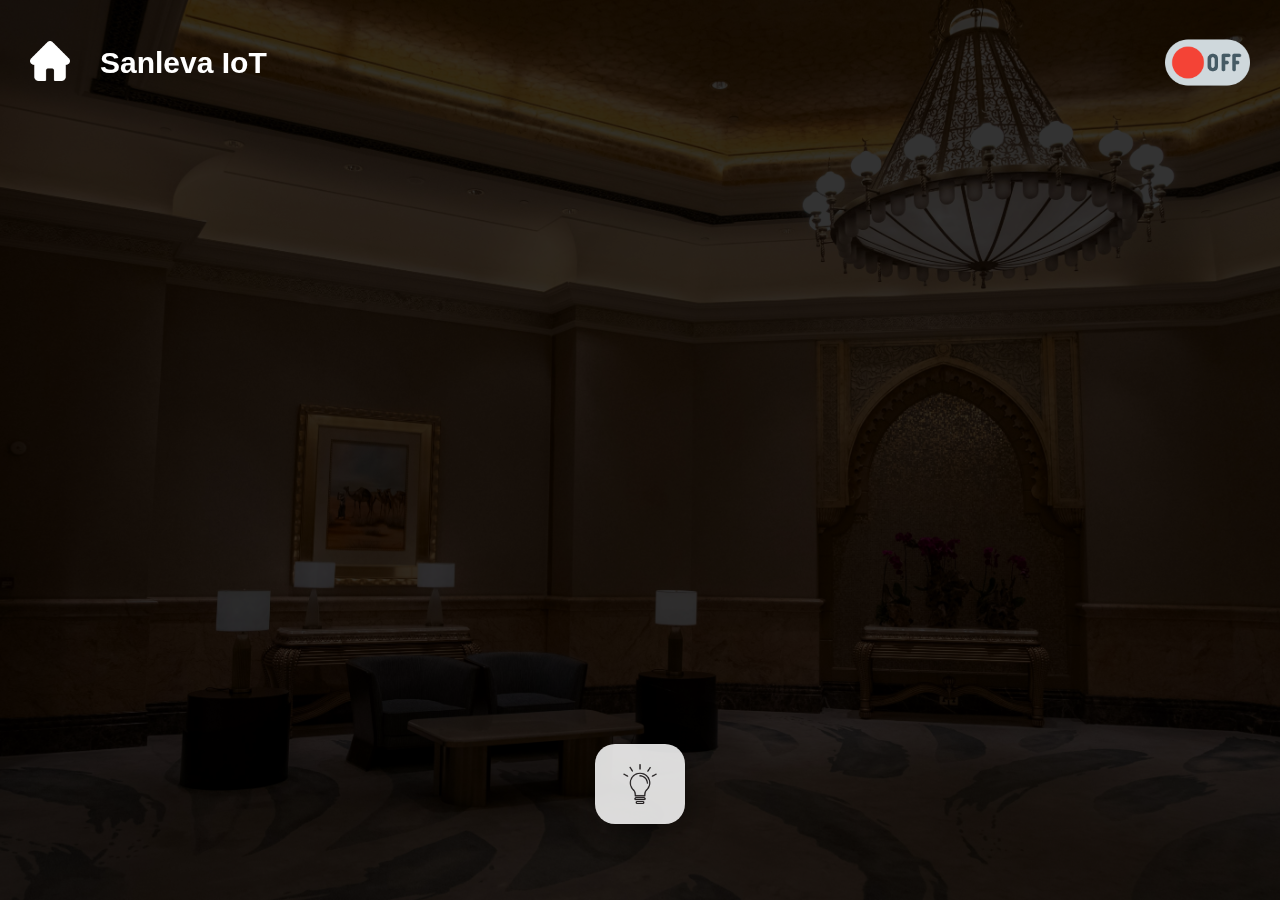
<file: index_iot.html>
<!DOCTYPE html>
<html lang="en">
  <head>
    <meta charset="UTF-8" />
    <title>Sanleva - IoT</title>
    <style>
      .logo {
        width: 290px;
        font-size: 30px;
        font-size: 30px;
        font-weight: 600;
        color: #fff;
        font-family: "Plus Jakarta Sans", sans-serif;
        padding: 20px 30px;
        flex: 1;
      }
      .header-prt {
        display: flex;
        align-items: center;
        justify-content: space-between;
      }
      body {
        margin: 0;
        padding: 0;
        font-family: "Segoe UI", sans-serif;
        overflow: hidden;
      }

      .background {
        position: fixed;
        top: 0;
        left: 0;
        width: 100%;
        height: 100%;
        background: url("assets/img/hall.jpg") no-repeat center center fixed;
        background-size: cover;
        z-index: -2;
      }

      .bg-dim {
        position: fixed;
        top: 0;
        left: 0;
        width: 100%;
        height: 100%;
        background: rgba(0, 0, 0, 0.80); /* Dimming effect */
        z-index: -1;
        opacity: 1;
        transition: opacity 0.5s ease-in-out;
      }

      .bg-dim.light-on {
        opacity: 0; /* Remove dim when light is on */
      }
      .btn-toggle {
        padding-right: 30px;
      }

      .controller {
        position: absolute;
        z-index: 1;
        text-align: center;
        background: rgba(255, 255, 255, 0.85);
        padding: 5px 25px 15px 25px;
        border-radius: 20px;
        box-shadow: 0 8px 30px rgba(0, 0, 0, 0.3);
        max-width: 400px;
        margin: auto;
        bottom: 4%;
        left: 50%;
        transform: translate(-50%, -50%);
      }
      .controller h1 {
        margin-bottom: 20px;
        color: #333;
      }

      .lightbulb {
        width: 85px;
        height: 85px;
        background-size: contain;
        background-repeat: no-repeat;
        background-position: center;
        margin: 20px auto;
        cursor: pointer;
        transition: transform 0.3s ease;
      }

      .light-on {
        background-image: url("assets/img/switch-on.png");
        filter: drop-shadow(0 0 25px #ffd700);
        transform: scale(1.05);
      }

      .light-off {
        background-image: url("assets/img/switch-off.png");
      }
      .bg-dim.light-on {
        display: none;
      }
      .status {
        margin-top: 15px;
        font-size: 18px;
        color: #333;
      }
      img#myImage {
        width: 40px;
      }
      .powered {
        margin-top: 10px;
        font-size: 14px;
        color: #666;
      }
      .home img {
        width: 40px;
        padding-left: 30px;
        filter: invert(1);
      }
    </style>
  </head>
  <body>
    <div class="header-prt">
      <div class="home">
        <a href="index.html"><img src="assets/img/home.png" /></a>
      </div>
      <div class="logo">Sanleva IoT</div>
      <div class="btn-toggle">
        <div
          class="lightbulb light-off"
          id="bulb"
          onclick="toggleLight()"
        ></div>
      </div>
    </div>

    <div class="background"></div>
    <div class="bg-dim" id="bgEffect"></div>

    <div class="controller">
      <!-- <div class="lightbulb light-off" id="bulb" onclick="toggleLight()"></div> -->
      <div class="status" id="status">
        <img id="myImage" src="assets/img/lightbulb.png" />
      </div>
      <!-- <div class="powered">Powered by Sanleva IoT</div> -->
    </div>

    <script>
      let isOn = false;
      const apiUrl =
        "https://primary-production-b8078.up.railway.app/webhook/28f36bb9-1155-48c7-975b-bba42be8757f"; // Replace with actual device endpoint
      const bulb = document.getElementById("bulb");
      const status = document.getElementById("status");
      const bgEffect = document.getElementById("bgEffect");

      function toggleLight() {
        isOn = !isOn;

        const payload = {
          relay1: isOn ? "on" : "off",
        };

        // Update UI
        if (isOn) {
          bulb.classList.remove("light-off");
          bulb.classList.add("light-on");
          bgEffect.classList.add("light-on");
          document.getElementById("myImage").src =
            "assets/img/lightbulb (1).png";
        } else {
          bulb.classList.remove("light-on");
          bulb.classList.add("light-off");
          bgEffect.classList.remove("light-on");
          document.getElementById("myImage").src = "assets/img/lightbulb.png";
        }

        // Send HTTP request
        fetch(apiUrl, {
          method: "POST",
          headers: {
            "Content-Type": "application/json",
          },
          body: JSON.stringify(payload),
        })
          .then((response) => {
            if (!response.ok) throw new Error("HTTP " + response.status);
          })
          .catch((error) => {
            status.textContent = "Error: " + error.message;
          });
      }
    </script>
  </body>
</html>
</file>
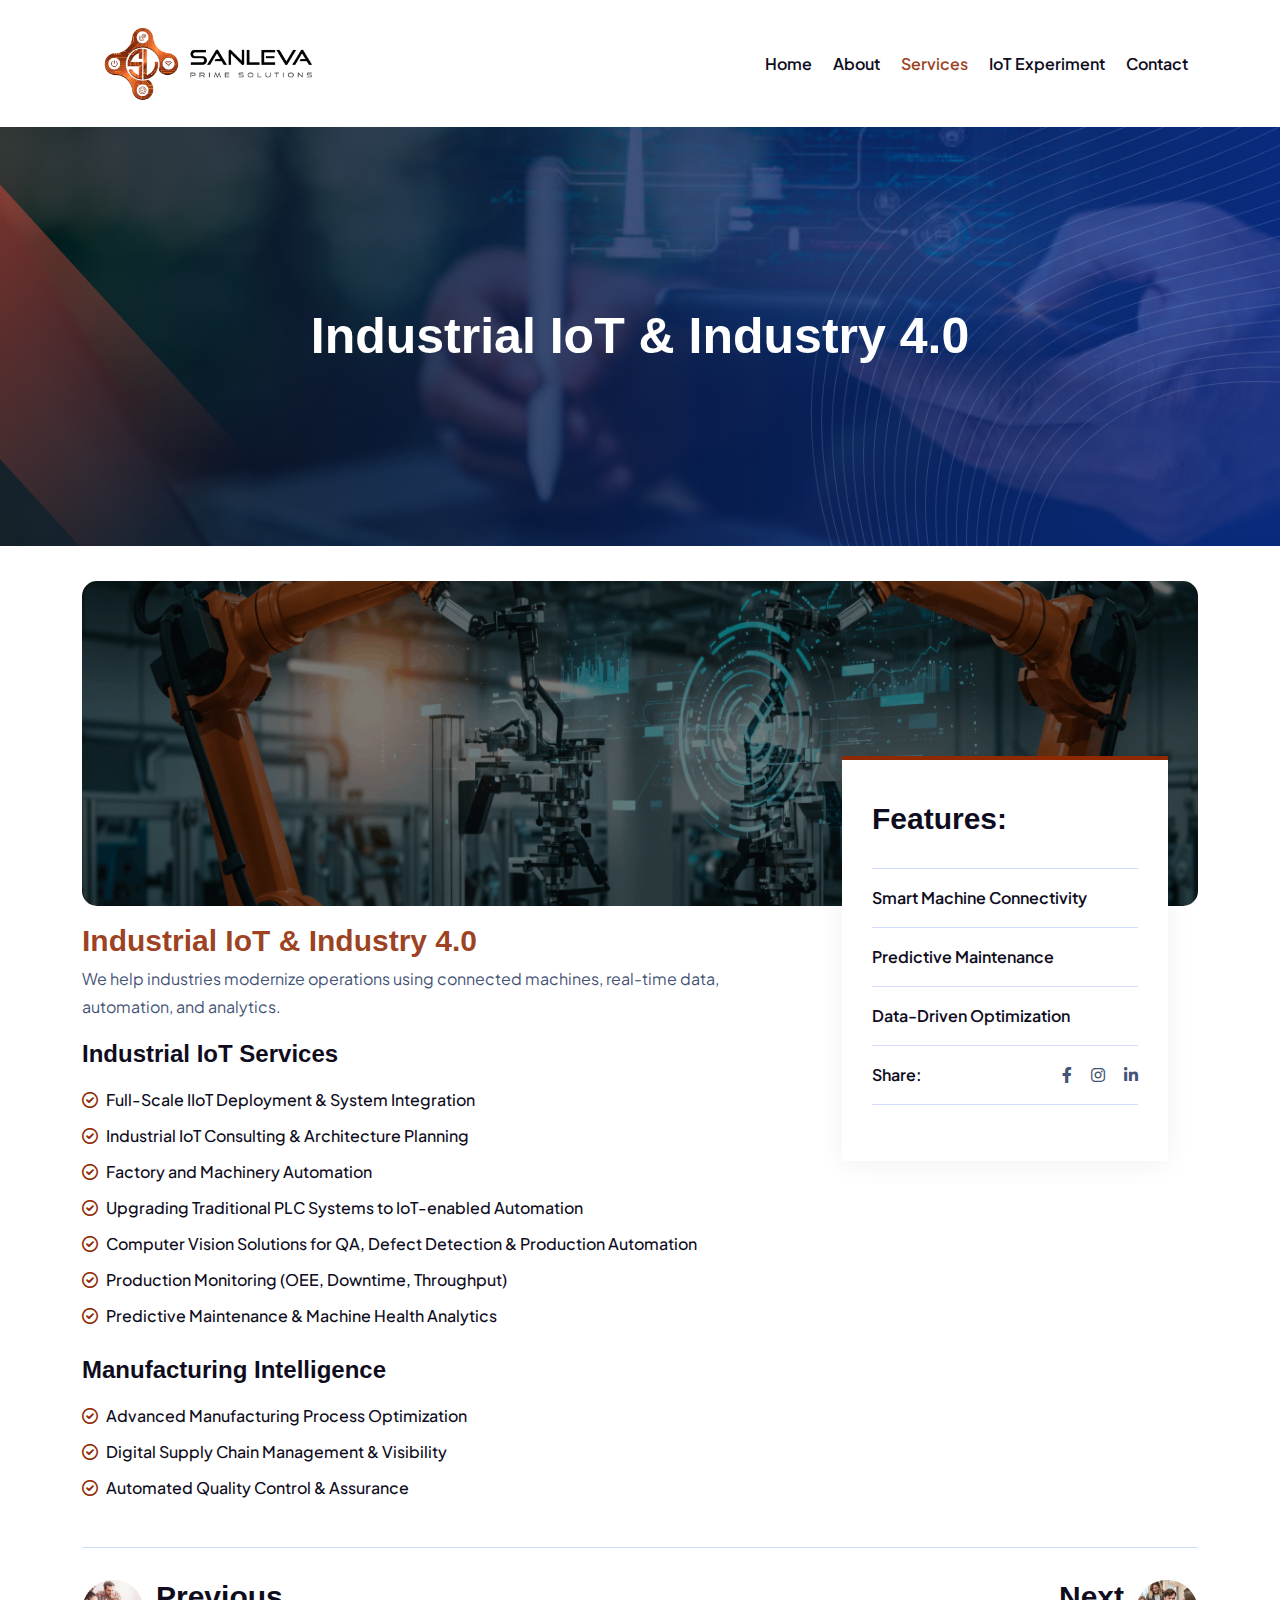
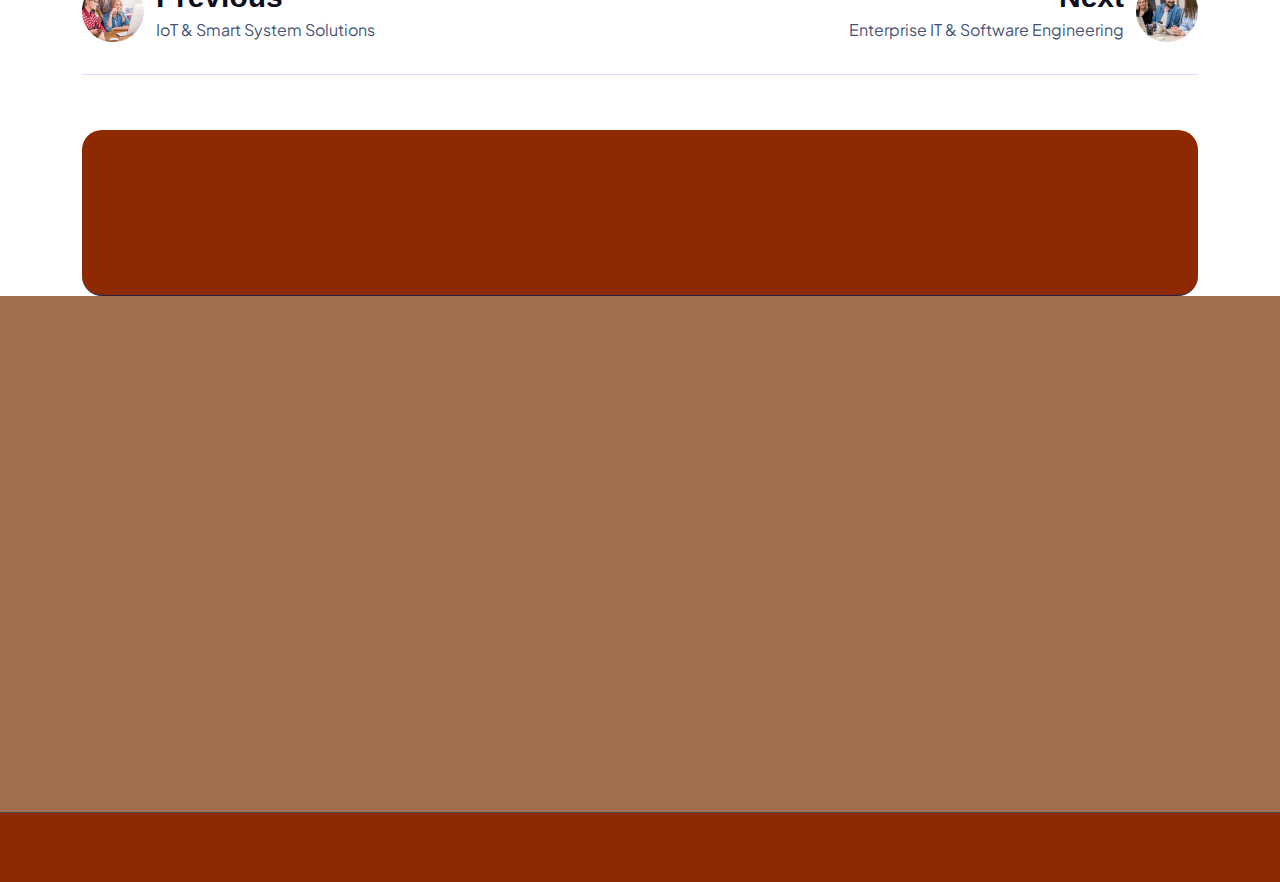
<file: Industrial-IoT-Industry.html>
<!DOCTYPE html>
<html lang="zxx">

<head>
  <!-- ========== Meta Tags ========== -->
  <meta charset="UTF-8" />
  <meta http-equiv="X-UA-Compatible" content="IE=edge" />
  <meta name="viewport" content="width=device-width, initial-scale=1" />

  <!-- ======== Page title ============ -->
  <title>Sanleva Prime Solutions</title>
  <!--<< Favcion >>-->
  <link rel="shortcut icon" href="assets/img/logo-a.png" />
  <!--<< Bootstrap min.css >>-->
  <link rel="stylesheet" href="assets/css/bootstrap.min.css" />
  <!--<< All Min Css >>-->
  <link rel="stylesheet" href="assets/css/all.min.css" />
  <!--<< Animate.css >>-->
  <link rel="stylesheet" href="assets/css/animate.css" />
  <!--<< MeanMenu.css >>-->
  <link rel="stylesheet" href="assets/css/meanmenu.css" />
  <!--<< Swiper Bundle.css >>-->
  <link rel="stylesheet" href="assets/css/swiper-bundle.min.css" />
  <!--<< Main.css >>-->
  <link rel="stylesheet" href="assets/css/main.css" />
</head>

<body>
  <!-- Preloader Start -->
  <div id="preloader" class="preloader">
    <div class="animation-preloader">
      <div class="spinner"></div>
      <div class="txt-loading">
        <span data-text-preloader="S" class="letters-loading"> S </span>
        <span data-text-preloader="A" class="letters-loading"> A </span>
        <span data-text-preloader="N" class="letters-loading"> N </span>
        <span data-text-preloader="L" class="letters-loading"> L </span>
        <span data-text-preloader="E" class="letters-loading"> E </span>
        <span data-text-preloader="V" class="letters-loading"> V </span>
        <span data-text-preloader="A" class="letters-loading"> A </span>
      </div>
      <p class="text-center">Loading</p>
    </div>
    <div class="loader">
      <div class="row">
        <div class="col-3 loader-section section-left">
          <div class="bg"></div>
        </div>
        <div class="col-3 loader-section section-left">
          <div class="bg"></div>
        </div>
        <div class="col-3 loader-section section-right">
          <div class="bg"></div>
        </div>
        <div class="col-3 loader-section section-right">
          <div class="bg"></div>
        </div>
      </div>
    </div>
  </div>

  <!--<< Mouse Cursor Start >>-->
  <div class="mouse-cursor cursor-outer"></div>
  <div class="mouse-cursor cursor-inner"></div>
  <!-- Offcanvas Area Start -->
  <div class="fix-area">
    <div class="offcanvas__info">
      <div class="offcanvas__wrapper">
        <div class="offcanvas__content">
          <div class="offcanvas__top mb-3 d-flex justify-content-between align-items-center">
            <div class="offcanvas__logo">
              <a href="index.php">
                <img src="assets/img/logo.png" alt="logo-img">
              </a>
            </div>
            <div class="offcanvas__close">
              <button>
                <i class="fas fa-times"></i>
              </button>
            </div>
          </div>
          <div class="mobile-menu fix mb-3"></div>
        </div>
      </div>
    </div>
  </div>
  <div class="offcanvas__overlay"></div>


  <!-- Header Section Start -->
  <header>
    <div id="header-sticky" style="box-shadow: 0px 1px 15px 15px rgba(133, 133, 133, 0.61)">
      <div class="container">
        <div class="mega-menu-wrapper">
          <div class="header-main">
            <div class="header-left">
              <div class="logo">
                <a href="index.php" class="header-logo">
                  <img src="assets/img/logo.png" alt="logo-img" />
                </a>
              </div>
            </div>
            <div class="header-right d-flex justify-content-end align-items-center">
              <div class="mean__menu-wrapper">
                <div class="main-menu">
                  <nav id="mobile-menu">
                    <ul>
                      <li class="has-dropdown  menu-thumb">
                        <a href="index.php"> Home </a>
                      </li>

                      <li>
                        <a href="#about">About</a>
                      </li>
                      <li class="active">
                        <a href="service.html"> Services </a>
                      </li>
                      
                      <li>
                        <a href="index_iot.html"> IoT Experiment </a>
                      </li>
                      <li>
                        <a href="contact.html">Contact</a>
                      </li>
                    </ul>
                  </nav>
                </div>
              </div>
              <!-- <div class="header-button">
                <a href="tel:917904405051" class="theme-btn bg-white">
                  <div class="icon">
                    <i class="fa-solid fa-phone"></i>
                  </div>
                </a>
              </div> -->
              <div class="header__hamburger d-lg-none my-auto">
                <div class="sidebar__toggle">
                  <i class="fas fa-bars"></i>
                </div>
              </div>
            </div>
          </div>
        </div>
      </div>
    </div>
  </header>

  <!--<< Breadcrumb Section Start >>-->
  <div class="breadcrumb-wrapper bg-cover" style="background-image: url('assets/img/iiot3.jpg');">
    <div class="border-shape">
      <img src="assets/img/element.png" alt="shape-img">
    </div>
    <div class="line-shape">
      <img src="assets/img/line-element.png" alt="shape-img">
    </div>
    <div class="container">
      <div class="page-heading">
        <h1 class="wow fadeInUp" data-wow-delay=".3s">Industrial IoT & Industry 4.0</h1>
      </div>
    </div>
  </div>
  <!-- Project Section Start -->
  <section class="Project-details-section fix section-padding">
    <div class="container">
      <div class="project-details-wrapper">
        <div class="row">
          <div class="col-lg-12">
            <div class="project-details-items">
              <div class="details-image">
                <img src="assets/img/Industry-4.0.png" alt="img">
              </div>
              <div class="row g-4 justify-content-between">
                <div class="col-lg-7">
                  <div class="details-content pt-3">
                    <h3>Industrial IoT & Industry 4.0</h3>
                    <p>
                     We help industries modernize operations using connected machines, real-time data, automation, and analytics.
                    </p>
                  </div>
                  <div class="row g-2 pt-3">
                    <div class="col-lg-12 col-md-12">
                    <h4 class="pb-3">Industrial IoT Services</h4>
                      <ul class="list">
                        <li>
                          <i class="fa-regular fa-circle-check"></i>
                         Full-Scale IIoT Deployment & System Integration

                        </li>
                        <li>
                          <i class="fa-regular fa-circle-check"></i>
                        Industrial IoT Consulting & Architecture Planning
                        </li>
                         <li>
                          <i class="fa-regular fa-circle-check"></i>
                         	Factory and Machinery Automation
                        </li>
                        <li>
                          <i class="fa-regular fa-circle-check"></i>
                          Upgrading Traditional PLC Systems to IoT-enabled Automation
                        </li>
                         <li>
                          <i class="fa-regular fa-circle-check"></i>
                          Computer Vision Solutions for QA, Defect Detection & Production Automation
                        </li>
                        <li>
                          <i class="fa-regular fa-circle-check"></i>
                           Production Monitoring (OEE, Downtime, Throughput)
                        </li>
                         <li>
                          <i class="fa-regular fa-circle-check"></i>
                           Predictive Maintenance & Machine Health Analytics
                        </li>
                      </ul>
                    </div>
                    <div class="col-lg-12 col-md-12">
                    <h4 class="pb-3">Manufacturing Intelligence</h4>
                      <ul class="list">
                        <li>
                          <i class="fa-regular fa-circle-check"></i>
                         Advanced Manufacturing Process Optimization
                        </li>
                        <li>
                          <i class="fa-regular fa-circle-check"></i>
                         Digital Supply Chain Management & Visibility
                        </li>
                         <li>
                          <i class="fa-regular fa-circle-check"></i>
                         	Automated Quality Control & Assurance
                        </li>
                      </ul>
                    </div>
                  </div>
                </div>
                <div class="col-lg-4">
                  <div class="project-catagory">
                    <h3>Features: </h3>
                    <ul>
                      <li>
                        Smart Machine Connectivity
                      </li>
                      <li>
                        Predictive Maintenance
                      </li>
                      <li>
                        Data-Driven Optimization
                      </li>
                      <li>
                        Share:
                        <span>
                          <a href="javascript:void"> <i class="fa-brands fa-facebook-f me-3"></i> </a>
                          <a href="javascript:void"> <i class="fa-brands fa-instagram me-3"></i> </a>
                          <a href="javascript:void"> <i class="fa-brands fa-linkedin-in"></i> </a>
                        </span>
                      </li>
                    </ul>
                  </div>
                </div>
              </div>
              <div class="preview-area">

                <!-- Previous Project -->
                <a href="IoT-SmartSystemSolutions.html" class="preview-item">
                  <img src="assets/img/p-1.png" alt="img">
                  <div class="content">
                    <h3>Previous</h3>
                    <p>IoT & Smart System Solutions</p>
                  </div>
                </a>

                <!-- Next Project -->
                <a href="EnterpriseIT&SoftwareEngineering.html" class="preview-item">
                  <div class="content text-right">
                    <h3>Next</h3>
                    <p>Enterprise IT & Software Engineering</p>
                  </div>
                  <img src="assets/img/p-2.png" alt="img">
                </a>
              </div>
            </div>
          </div>
        </div>
      </div>
  </section>





  <!--<< Footer Section Start >>-->
  <footer class="footer-section pt-20 footer-bg" id="contact">
    <div class="container">
      <div class="contact-info-area">
        <div class="contact-info-items wow fadeInUp" data-wow-delay=".7s">
          <div class="icon">
            <svg width="32" height="32" viewBox="0 0 32 32" fill="none" xmlns="http://www.w3.org/2000/svg">
              <path fill-rule="evenodd" clip-rule="evenodd"
                d="M16 1.6665C11.036 1.6665 7 5.7385 7 10.7612C7 12.4625 7.74933 14.5732 8.84 16.6785C11.2413 21.3145 15.2413 25.9838 15.2413 25.9838C15.3352 26.0932 15.4516 26.1809 15.5826 26.2411C15.7135 26.3012 15.8559 26.3324 16 26.3324C16.1441 26.3324 16.2865 26.3012 16.4174 26.2411C16.5484 26.1809 16.6648 26.0932 16.7587 25.9838C16.7587 25.9838 20.7587 21.3145 23.16 16.6785C24.2507 14.5732 25 12.4625 25 10.7612C25 5.7385 20.964 1.6665 16 1.6665ZM16 6.99984C15.0447 7.0256 14.1371 7.42322 13.4705 8.10804C12.8039 8.79286 12.4309 9.71081 12.4309 10.6665C12.4309 11.6222 12.8039 12.5401 13.4705 13.225C14.1371 13.9098 15.0447 14.3074 16 14.3332C16.9553 14.3074 17.8629 13.9098 18.5295 13.225C19.1961 12.5401 19.5691 11.6222 19.5691 10.6665C19.5691 9.71081 19.1961 8.79286 18.5295 8.10804C17.8629 7.42322 16.9553 7.0256 16 6.99984Z"
                fill="#3C72FC" />
              <path fill-rule="evenodd" clip-rule="evenodd"
                d="M22.3788 23.1693C23.4628 23.4946 24.3562 23.8973 24.9735 24.3693C25.3735 24.6733 25.6668 24.9706 25.6668 25.3333C25.6668 25.5466 25.5455 25.74 25.3748 25.9333C25.0922 26.252 24.6722 26.5386 24.1522 26.8053C22.3148 27.7453 19.3442 28.3333 16.0002 28.3333C12.6562 28.3333 9.6855 27.7453 7.84816 26.8053C7.32816 26.5386 6.90816 26.252 6.6255 25.9333C6.45483 25.74 6.3335 25.5466 6.3335 25.3333C6.3335 24.9706 6.62683 24.6733 7.02683 24.3693C7.64416 23.8973 8.5375 23.4946 9.6215 23.1693C9.87557 23.0929 10.0889 22.9187 10.2146 22.6851C10.3402 22.4514 10.3679 22.1774 10.2915 21.9233C10.2151 21.6692 10.0409 21.4559 9.80726 21.3302C9.57359 21.2046 9.29957 21.1769 9.0455 21.2533C7.39483 21.7506 6.11216 22.432 5.3415 23.1853C4.66416 23.8453 4.3335 24.584 4.3335 25.3333C4.3335 26.2693 4.86283 27.2026 5.93883 27.9813C7.82683 29.3466 11.6188 30.3333 16.0002 30.3333C20.3815 30.3333 24.1735 29.3466 26.0615 27.9813C27.1375 27.2026 27.6668 26.2693 27.6668 25.3333C27.6668 24.584 27.3362 23.8453 26.6588 23.1853C25.8882 22.432 24.6055 21.7506 22.9548 21.2533C22.829 21.2155 22.697 21.2028 22.5663 21.216C22.4356 21.2292 22.3088 21.268 22.1931 21.3302C22.0774 21.3925 21.9751 21.4769 21.892 21.5786C21.8089 21.6804 21.7467 21.7975 21.7088 21.9233C21.671 22.0491 21.6583 22.1811 21.6715 22.3118C21.6847 22.4425 21.7236 22.5694 21.7858 22.6851C21.848 22.8008 21.9324 22.9031 22.0341 22.9862C22.1359 23.0692 22.253 23.1315 22.3788 23.1693Z"
                fill="#3C72FC" />
            </svg>
          </div>
          <div class="content">
            <p>Address</p>
            <h3>Chennai</h3>
          </div>
        </div>
        <div class="contact-info-items wow fadeInUp" data-wow-delay=".5s">
          <div class="icon">
            <svg width="30" height="30" viewBox="0 0 30 30" fill="none" xmlns="http://www.w3.org/2000/svg">
              <path
                d="M12.6498 10.8272C12.8023 10.914 12.976 10.9569 13.1514 10.9509C13.3312 10.9344 13.5053 10.8798 13.6623 10.7906L24.9217 4.22062C24.677 3.79416 24.3245 3.43955 23.8994 3.19239C23.4744 2.94523 22.9918 2.81422 22.5001 2.8125H3.75014C3.2583 2.81406 2.77554 2.94499 2.35032 3.19216C1.9251 3.43932 1.5724 3.79402 1.32764 4.22062L12.6498 10.8272Z"
                fill="#3C72FC" />
              <path
                d="M25.3125 6.15918V12.6748C24.4104 12.3501 23.4587 12.1852 22.5 12.1873C20.2633 12.1908 18.1192 13.0808 16.5376 14.6624C14.956 16.244 14.066 18.3881 14.0625 20.6248C14.0623 20.9382 14.0811 21.2512 14.1188 21.5623H3.75C3.00476 21.5601 2.29069 21.263 1.76372 20.7361C1.23676 20.2091 0.939726 19.495 0.9375 18.7498V6.15918L11.7094 12.4498C12.1434 12.6872 12.6303 12.8116 13.125 12.8116C13.6197 12.8116 14.1066 12.6872 14.5406 12.4498L25.3125 6.15918Z"
                fill="#3C72FC" />
              <path
                d="M22.5 14.0625C20.7595 14.0625 19.0903 14.7539 17.8596 15.9846C16.6289 17.2153 15.9375 18.8845 15.9375 20.625C15.9375 22.3655 16.6289 24.0347 17.8596 25.2654C19.0903 26.4961 20.7595 27.1875 22.5 27.1875C22.7486 27.1875 22.9871 27.0887 23.1629 26.9129C23.3387 26.7371 23.4375 26.4986 23.4375 26.25C23.4375 26.0014 23.3387 25.7629 23.1629 25.5871C22.9871 25.4113 22.7486 25.3125 22.5 25.3125C21.5729 25.3125 20.6666 25.0376 19.8958 24.5225C19.1249 24.0074 18.5241 23.2754 18.1693 22.4188C17.8145 21.5623 17.7217 20.6198 17.9026 19.7105C18.0834 18.8012 18.5299 17.966 19.1854 17.3104C19.841 16.6549 20.6762 16.2084 21.5855 16.0276C22.4948 15.8467 23.4373 15.9395 24.2938 16.2943C25.1504 16.6491 25.8824 17.2499 26.3975 18.0208C26.9126 18.7916 27.1875 19.6979 27.1875 20.625V21.5625C27.1875 21.8111 27.0887 22.0496 26.9129 22.2254C26.7371 22.4012 26.4986 22.5 26.25 22.5C26.0014 22.5 25.7629 22.4012 25.5871 22.2254C25.4113 22.0496 25.3125 21.8111 25.3125 21.5625V20.625C25.3125 20.0687 25.1476 19.525 24.8385 19.0625C24.5295 18.5999 24.0902 18.2395 23.5763 18.0266C23.0624 17.8137 22.4969 17.758 21.9513 17.8665C21.4057 17.9751 20.9046 18.2429 20.5113 18.6363C20.1179 19.0296 19.8501 19.5307 19.7415 20.0763C19.633 20.6219 19.6887 21.1874 19.9016 21.7013C20.1145 22.2152 20.4749 22.6545 20.9375 22.9635C21.4 23.2726 21.9437 23.4375 22.5 23.4375C22.9843 23.4344 23.4594 23.3048 23.8781 23.0616C24.2022 23.578 24.6856 23.9748 25.2552 24.1921C25.8248 24.4094 26.4496 24.4353 27.0353 24.266C27.621 24.0967 28.1356 23.7412 28.5013 23.2535C28.867 22.7657 29.064 22.1721 29.0625 21.5625V20.625C29.0605 18.8851 28.3685 17.2171 27.1382 15.9868C25.9079 14.7565 24.2399 14.0645 22.5 14.0625ZM22.5 21.5625C22.3146 21.5625 22.1333 21.5075 21.9792 21.4045C21.825 21.3015 21.7048 21.1551 21.6339 20.9838C21.5629 20.8125 21.5443 20.624 21.5805 20.4421C21.6167 20.2602 21.706 20.0932 21.8371 19.9621C21.9682 19.831 22.1352 19.7417 22.3171 19.7055C22.499 19.6693 22.6875 19.6879 22.8588 19.7589C23.0301 19.8298 23.1765 19.95 23.2795 20.1042C23.3825 20.2583 23.4375 20.4396 23.4375 20.625C23.4375 20.8736 23.3387 21.1121 23.1629 21.2879C22.9871 21.4637 22.7486 21.5625 22.5 21.5625Z"
                fill="#3C72FC" />
            </svg>
          </div>
          <div class="content">
            <p>Send Email</p>
            <h3>
              <a href="mailto:support@sanleva.com"> support@sanleva.com</a>
            </h3>
          </div>
        </div>
        <div class="contact-info-items wow fadeInUp" data-wow-delay=".3s">
          <div class="icon">
            <svg width="30" height="30" viewBox="0 0 30 30" fill="none" xmlns="http://www.w3.org/2000/svg">
              <path
                d="M23.7891 1.81641H16.7578C13.3658 1.81641 10.6055 4.5767 10.6055 7.96875C10.6055 11.063 12.9015 13.631 15.8789 14.0585V16.7578C15.8788 16.9317 15.9303 17.1016 16.0268 17.2462C16.1234 17.3907 16.2607 17.5033 16.4214 17.5697C16.7456 17.705 17.1258 17.6325 17.3793 17.3792L20.6374 14.1211H23.7891C27.1811 14.1211 30 11.3608 30 7.96875C30 4.5767 27.1811 1.81641 23.7891 1.81641ZM16.7578 8.84754C16.2723 8.84754 15.8789 8.45402 15.8789 7.96863C15.8789 7.48324 16.2723 7.08973 16.7578 7.08973C17.2432 7.08973 17.6367 7.48324 17.6367 7.96863C17.6367 8.45402 17.2432 8.84754 16.7578 8.84754ZM20.2734 8.84754C19.7879 8.84754 19.3945 8.45402 19.3945 7.96863C19.3945 7.48324 19.7879 7.08973 20.2734 7.08973C20.7588 7.08973 21.1523 7.48324 21.1523 7.96863C21.1523 8.45402 20.7588 8.84754 20.2734 8.84754ZM23.7891 8.84754C23.3036 8.84754 22.9102 8.45402 22.9102 7.96863C22.9102 7.48324 23.3036 7.08973 23.7891 7.08973C24.2745 7.08973 24.668 7.48324 24.668 7.96863C24.668 8.45402 24.2745 8.84754 23.7891 8.84754Z"
                fill="#3C72FC" />
              <path
                d="M19.7461 28.1836C21.2 28.1836 22.3828 27.0008 22.3828 25.5469V22.0312C22.3828 21.6527 22.1408 21.3171 21.782 21.1978L16.5209 19.44C16.2634 19.3533 15.9819 19.3928 15.7553 19.5421L13.5186 21.033C11.1496 19.9035 8.33871 17.0925 7.20914 14.7236L8.7 12.4868C8.77415 12.3754 8.82189 12.2485 8.83958 12.1158C8.85728 11.9831 8.84447 11.8482 8.80213 11.7212L7.04432 6.46014C6.98611 6.28516 6.87428 6.13295 6.72469 6.02512C6.5751 5.91728 6.39534 5.85929 6.21094 5.85938H2.63672C1.18277 5.85938 0 7.02979 0 8.48373C0 18.61 9.6198 28.1836 19.7461 28.1836Z"
                fill="#3C72FC" />
            </svg>
          </div>
          <div class="content">
            <p>Call Emergency</p>
            <h3>
              <a href="tel:917904405051"> +91 79044 05051</a>
            </h3>
          </div>
        </div>
      </div>
    </div>
    <div class="widget-area style1 footer-bg pb-80">
      <div class="container">
        <div class="footer-layout style1">
          <div class="row">
            <div class="col-xl-4 col-md-6 col-12">
              <div class="widget footer-widget wow fadeInUp" data-wow-delay=".6s">
                <div class="gt-widget-about">
                  <div class="about-logo">
                    <a href="index.php"><img src="assets/img/logo.png" alt="Sanleva Prime Solutions" /></a>
                  </div>
                  <p class="about-text">
                    We specialize in harnessing the power of the Internet of
                    Things (IoT) to transform businesses and enhance daily
                    lives.
                  </p>
                  <div class="gt-social style2">
                    <a href="#"><i class="fab fa-facebook-f"></i></a>
                    <a href="#"><i class="fab fa-instagram"></i></a>
                  </div>
                </div>
              </div>
            </div>
            <div class="col-xl-4 col-md-6 col-12">
              <div class="widget widget_nav_menu footer-widget wow fadeInUp" data-wow-delay="1s">
                <h3 class="widget_title">Quick Links</h3>
                <div class="menu-all-pages-container">
                  <ul class="menu">
                    <li>
                      <a href="index.php"><i class="fa-solid fa-chevrons-right"></i>Home</a>
                    </li>
                    <li>
                      <a href="#about"><i class="fa-solid fa-chevrons-right"></i>About</a>
                    </li>
                    <li>
                      <a href="service.html"><i class="fa-solid fa-chevrons-right"></i>Services</a>
                    </li>
                  
                    <li>
                      <a href="contact.html"><i class="fa-solid fa-chevrons-right"></i>Contact
                        Us</a>
                    </li>
                  </ul>
                </div>
              </div>
            </div>

            <div class="col-xl-4 col-md-6 col-12">
              <div class="widget widget_nav_menu footer-widget wow fadeInUp" data-wow-delay="1.6s">
                <h3 class="widget_title">Contact Us</h3>
                <div class="checklist style2">
                  <ul class="ps-0">
                    <li class="text-white">
                      <i class="fa-solid fa-envelope"></i>
                    </li>
                    <li class="text-white">support@sanleva.com</li>
                  </ul>
                  <ul class="ps-0">
                    <li class="text-white">
                      <i class="fa-solid fa-phone"></i>
                    </li>
                    <li class="text-white">+91 79044 05051</li>
                  </ul>
                </div>
              </div>
            </div>
          </div>
        </div>
      </div>
    </div>
    <div class="copyright-wrap bg-theme">
      <div class="container">
        <div class="copyright-layout">
          <div class="layout-text wow fadeInUp" data-wow-delay=".3s">
            <p class="copyright">
              <i class="fal fa-copyright"></i> Copyright 2026 by
              <a href="index.php">Sanleva</a>
            </p>
          </div>
          <div class="layout-link wow fadeInUp" data-wow-delay=".6s">
            <div class="link-wrapper">Site by <a href="https://chennaiwebsitedeveloper.com/" target="_blank"> CWD </a></div>
          </div>
        </div>
      </div>
    </div>
  </footer>

  <!--<< All JS Plugins >>-->
  <script src="assets/js/jquery-3.7.1.min.js"></script>
  <!--<< Viewport Js >>-->
  <script src="assets/js/viewport.jquery.js"></script>
  <!--<< Bootstrap Js >>-->
  <script src="assets/js/bootstrap.bundle.min.js"></script>
  <!--<< Swiper Slider Js >>-->
  <script src="assets/js/swiper-bundle.min.js"></script>
  <!--<< MeanMenu Js >>-->
  <script src="assets/js/jquery.meanmenu.min.js"></script>
  <!--<< Wow Animation Js >>-->
  <script src="assets/js/wow.min.js"></script>
  <!--<< Main.js >>-->
  <script src="assets/js/main.js"></script>
  <script>
    function toggleList(btn, listClass) {
      var listItems = btn.previousElementSibling.querySelectorAll("li");
      var elements = document.getElementsByClassName("service-content");

      // Toggle between showing first 4 or all list items
      if (btn.innerHTML === "Read More") {
        listItems.forEach((li) => (li.style.display = "list-item"));
        btn.innerHTML = "Read Less";

        // Add class to all elements with the class 'service-content'
        Array.from(elements).forEach((element) => {
          element.classList.add("new-class");
        });
      } else {
        listItems.forEach(
          (li, index) => (li.style.display = index < 3 ? "list-item" : "none")
        );
        btn.innerHTML = "Read More";

        // Remove class from all elements with the class 'service-content'
        Array.from(elements).forEach((element) => {
          element.classList.remove("new-class");
        });
      }
    }
  </script>
</body>

</html>
</file>
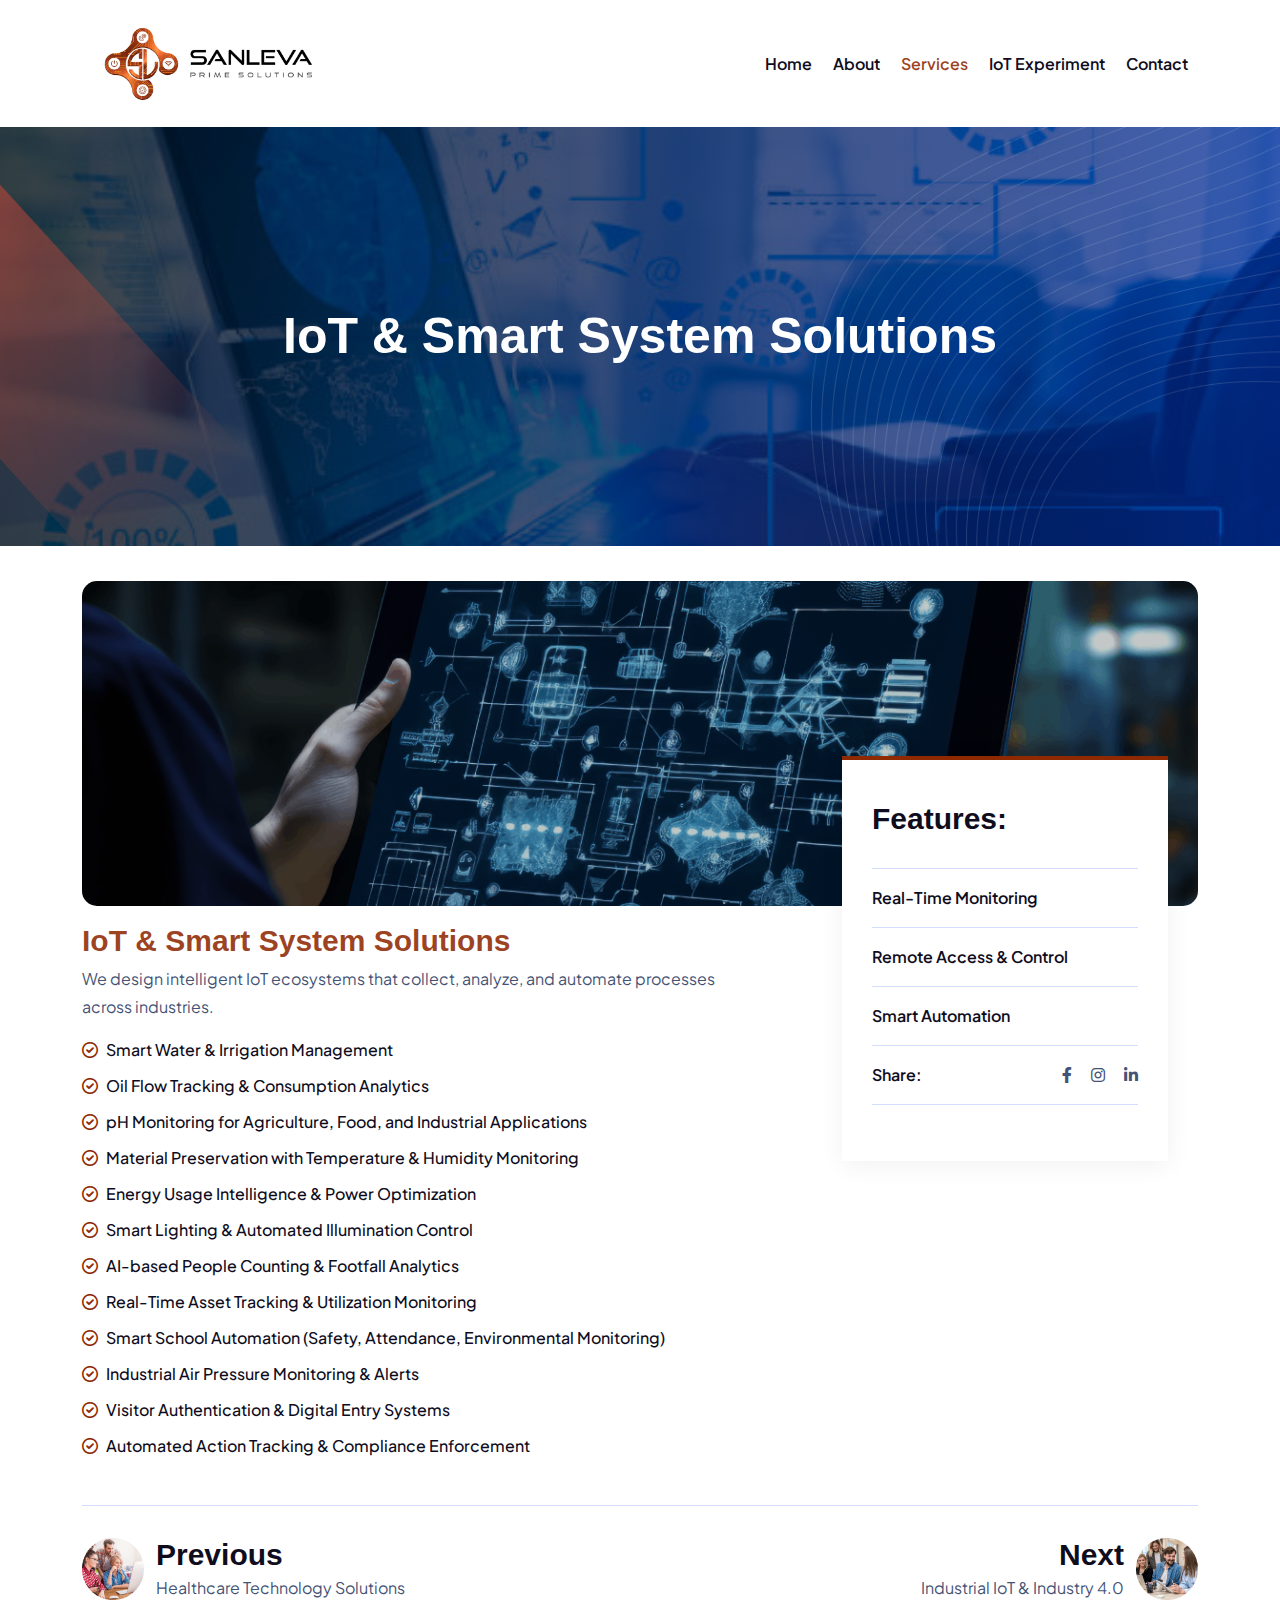
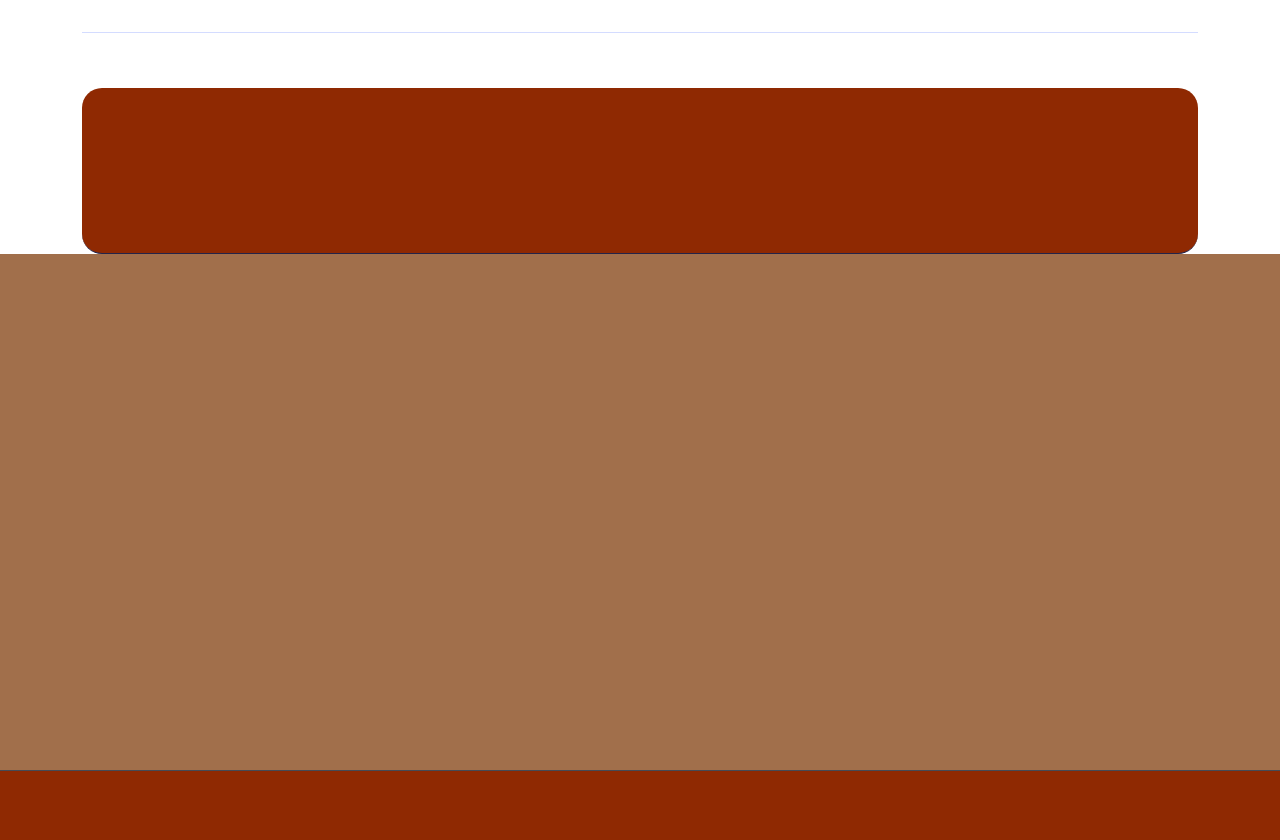
<file: IoT-SmartSystemSolutions.html>
<!DOCTYPE html>
<html lang="zxx">

<head>
  <!-- ========== Meta Tags ========== -->
  <meta charset="UTF-8" />
  <meta http-equiv="X-UA-Compatible" content="IE=edge" />
  <meta name="viewport" content="width=device-width, initial-scale=1" />

  <!-- ======== Page title ============ -->
  <title>Sanleva Prime Solutions</title>
  <!--<< Favcion >>-->
  <link rel="shortcut icon" href="assets/img/logo-a.png" />
  <!--<< Bootstrap min.css >>-->
  <link rel="stylesheet" href="assets/css/bootstrap.min.css" />
  <!--<< All Min Css >>-->
  <link rel="stylesheet" href="assets/css/all.min.css" />
  <!--<< Animate.css >>-->
  <link rel="stylesheet" href="assets/css/animate.css" />
  <!--<< MeanMenu.css >>-->
  <link rel="stylesheet" href="assets/css/meanmenu.css" />
  <!--<< Swiper Bundle.css >>-->
  <link rel="stylesheet" href="assets/css/swiper-bundle.min.css" />
  <!--<< Main.css >>-->
  <link rel="stylesheet" href="assets/css/main.css" />
</head>

<body>
  <!-- Preloader Start -->
  <div id="preloader" class="preloader">
    <div class="animation-preloader">
      <div class="spinner"></div>
      <div class="txt-loading">
        <span data-text-preloader="S" class="letters-loading"> S </span>
        <span data-text-preloader="A" class="letters-loading"> A </span>
        <span data-text-preloader="N" class="letters-loading"> N </span>
        <span data-text-preloader="L" class="letters-loading"> L </span>
        <span data-text-preloader="E" class="letters-loading"> E </span>
        <span data-text-preloader="V" class="letters-loading"> V </span>
        <span data-text-preloader="A" class="letters-loading"> A </span>
      </div>
      <p class="text-center">Loading</p>
    </div>
    <div class="loader">
      <div class="row">
        <div class="col-3 loader-section section-left">
          <div class="bg"></div>
        </div>
        <div class="col-3 loader-section section-left">
          <div class="bg"></div>
        </div>
        <div class="col-3 loader-section section-right">
          <div class="bg"></div>
        </div>
        <div class="col-3 loader-section section-right">
          <div class="bg"></div>
        </div>
      </div>
    </div>
  </div>

  <!--<< Mouse Cursor Start >>-->
  <div class="mouse-cursor cursor-outer"></div>
  <div class="mouse-cursor cursor-inner"></div>

  <!-- Offcanvas Area Start -->
  <div class="fix-area">
    <div class="offcanvas__info">
      <div class="offcanvas__wrapper">
        <div class="offcanvas__content">
          <div class="offcanvas__top mb-2 d-flex justify-content-between align-items-center">
            <div class="offcanvas__logo">
              <a href="index.php">
                <img src="assets/img/logo.png" alt="logo-img">
              </a>
            </div>
            <div class="offcanvas__close">
              <button>
                <i class="fas fa-times"></i>
              </button>
            </div>
          </div>
          <div class="mobile-menu fix mb-3"></div>
        </div>
      </div>
    </div>
  </div>
  <div class="offcanvas__overlay"></div>


  <!-- Header Section Start -->
  <header>
    <div id="header-sticky" style="box-shadow: 0px 1px 15px 15px rgba(133, 133, 133, 0.61)">
      <div class="container">
        <div class="mega-menu-wrapper">
          <div class="header-main">
            <div class="header-left">
              <div class="logo">
                <a href="index.php" class="header-logo">
                  <img src="assets/img/logo.png" alt="logo-img" />
                </a>
              </div>
            </div>
            <div class="header-right d-flex justify-content-end align-items-center">
              <div class="mean__menu-wrapper">
                <div class="main-menu">
                  <nav id="mobile-menu">
                    <ul>
                      <li class="has-dropdown  menu-thumb">
                        <a href="index.php"> Home </a>
                      </li>

                      <li>
                        <a href="#about">About</a>
                      </li>
                      <li class="active">
                        <a href="service.html"> Services </a>
                      </li>
                      
                      <li>
                        <a href="index_iot.html"> IoT Experiment </a>
                      </li>
                      <li>
                        <a href="contact.html">Contact</a>
                      </li>
                    </ul>
                  </nav>
                </div>
              </div>
              <!-- <div class="header-button">
                <a href="tel:917904405051" class="theme-btn bg-white">
                  <div class="icon">
                    <i class="fa-solid fa-phone"></i>
                  </div>
                </a>
              </div> -->
              <div class="header__hamburger d-lg-none my-auto">
                <div class="sidebar__toggle">
                  <i class="fas fa-bars"></i>
                </div>
              </div>
            </div>
          </div>
        </div>
      </div>
    </div>
  </header>

  <!--<< Breadcrumb Section Start >>-->
  <div class="breadcrumb-wrapper bg-cover" style="background-image: url('assets/img/iot.jpg');">
    <div class="border-shape">
      <img src="assets/img/element.png" alt="shape-img">
    </div>
    <div class="line-shape">
      <img src="assets/img/line-element.png" alt="shape-img">
    </div>
    <div class="container">
      <div class="page-heading">
        <h1 class="wow fadeInUp" data-wow-delay=".3s">IoT & Smart System Solutions</h1>
      </div>
    </div>
  </div>
  <!-- Project Section Start -->
  <section class="Project-details-section fix section-padding">
    <div class="container">
      <div class="project-details-wrapper">
        <div class="row">
          <div class="col-lg-12">
            <div class="project-details-items">
              <div class="details-image">
                <img src="assets/img/iot-smartpro.png" alt="img">
              </div>
              <div class="row g-4 justify-content-between">
                <div class="col-lg-7">
                  <div class="details-content pt-3">
                    <h3>IoT & Smart System Solutions</h3>
                    <p>
                      We design intelligent IoT ecosystems that collect, analyze, and automate processes across
                      industries.
                    </p>
                  </div>
                  <div class="row g-2 pt-3">
                    <div class="col-lg-12 col-md-12">
                      <ul class="list">
                        <li>
                          <span>
                          <i class="fa-regular fa-circle-check"></i></span>
                          Smart Water & Irrigation Management
                        </li>
                        <li>
                          <span>
                          <i class="fa-regular fa-circle-check"></i></span>
                          Oil Flow Tracking & Consumption Analytics
                        </li>
                        <li>
                           <span>
                          <i class="fa-regular fa-circle-check"></i></span>
                          pH Monitoring for Agriculture, Food, and Industrial Applications
                        </li>
                        <li>
                          <i class="fa-regular fa-circle-check"></i>
                          Material Preservation with Temperature & Humidity Monitoring
                        </li>
                        <li>
                          <i class="fa-regular fa-circle-check"></i>
                          Energy Usage Intelligence & Power Optimization
                        </li>
                        <li>
                          <i class="fa-regular fa-circle-check"></i>
                          Smart Lighting & Automated Illumination Control
                        </li>
                        <li>
                          <i class="fa-regular fa-circle-check"></i>
                          AI-based People Counting & Footfall Analytics
                        </li>
                        <li>
                          <i class="fa-regular fa-circle-check"></i>
                          Real-Time Asset Tracking & Utilization Monitoring
                        </li>
                        <li>
                          <i class="fa-regular fa-circle-check"></i>
                          Smart School Automation (Safety, Attendance, Environmental Monitoring)
                        </li>
                        <li>
                          <i class="fa-regular fa-circle-check"></i>
                          Industrial Air Pressure Monitoring & Alerts
                        </li>
                        <li>
                          <i class="fa-regular fa-circle-check"></i>
                          Visitor Authentication & Digital Entry Systems
                        </li>
                        <li>
                          <i class="fa-regular fa-circle-check"></i>
                          Automated Action Tracking & Compliance Enforcement
                        </li>
                      </ul>
                    </div>
                  </div>
                </div>
                <div class="col-lg-4">
                  <div class="project-catagory">
                    <h3>Features: </h3>
                    <ul>
                      <li>
                       Real-Time Monitoring
                      </li>
                      <li>
                       Remote Access & Control
                      </li>
                      <li>
                        Smart Automation
                      </li>
                      <li>
                        Share:
                        <span>
                          <a href="javascript:void"> <i class="fa-brands fa-facebook-f me-3"></i> </a>
                          <a href="javascript:void"> <i class="fa-brands fa-instagram me-3"></i> </a>
                          <a href="javascript:void"> <i class="fa-brands fa-linkedin-in"></i> </a>
                        </span>
                      </li>
                    </ul>
                  </div>
                </div>
              </div>
              <div class="preview-area">

                <!-- Previous Project -->
                <a href="HealthcareTechnologySolutions.html" class="preview-item">
                  <img src="assets/img/p-1.png" alt="img">
                  <div class="content">
                    <h3>Previous</h3>
                    <p>Healthcare Technology Solutions</p>
                  </div>
                </a>

                <!-- Next Project -->
                <a href="Industrial-IoT-Industry.html" class="preview-item">
                  <div class="content text-right">
                    <h3>Next</h3>
                    <p>Industrial IoT & Industry 4.0</p>
                  </div>
                  <img src="assets/img/p-2.png" alt="img">
                </a>
              </div>
            </div>
          </div>
        </div>
  </section>





  <!--<< Footer Section Start >>-->
  <footer class="footer-section pt-20 footer-bg" id="contact">
    <div class="container">
      <div class="contact-info-area">
        <div class="contact-info-items wow fadeInUp" data-wow-delay=".7s">
          <div class="icon">
            <svg width="32" height="32" viewBox="0 0 32 32" fill="none" xmlns="http://www.w3.org/2000/svg">
              <path fill-rule="evenodd" clip-rule="evenodd"
                d="M16 1.6665C11.036 1.6665 7 5.7385 7 10.7612C7 12.4625 7.74933 14.5732 8.84 16.6785C11.2413 21.3145 15.2413 25.9838 15.2413 25.9838C15.3352 26.0932 15.4516 26.1809 15.5826 26.2411C15.7135 26.3012 15.8559 26.3324 16 26.3324C16.1441 26.3324 16.2865 26.3012 16.4174 26.2411C16.5484 26.1809 16.6648 26.0932 16.7587 25.9838C16.7587 25.9838 20.7587 21.3145 23.16 16.6785C24.2507 14.5732 25 12.4625 25 10.7612C25 5.7385 20.964 1.6665 16 1.6665ZM16 6.99984C15.0447 7.0256 14.1371 7.42322 13.4705 8.10804C12.8039 8.79286 12.4309 9.71081 12.4309 10.6665C12.4309 11.6222 12.8039 12.5401 13.4705 13.225C14.1371 13.9098 15.0447 14.3074 16 14.3332C16.9553 14.3074 17.8629 13.9098 18.5295 13.225C19.1961 12.5401 19.5691 11.6222 19.5691 10.6665C19.5691 9.71081 19.1961 8.79286 18.5295 8.10804C17.8629 7.42322 16.9553 7.0256 16 6.99984Z"
                fill="#3C72FC" />
              <path fill-rule="evenodd" clip-rule="evenodd"
                d="M22.3788 23.1693C23.4628 23.4946 24.3562 23.8973 24.9735 24.3693C25.3735 24.6733 25.6668 24.9706 25.6668 25.3333C25.6668 25.5466 25.5455 25.74 25.3748 25.9333C25.0922 26.252 24.6722 26.5386 24.1522 26.8053C22.3148 27.7453 19.3442 28.3333 16.0002 28.3333C12.6562 28.3333 9.6855 27.7453 7.84816 26.8053C7.32816 26.5386 6.90816 26.252 6.6255 25.9333C6.45483 25.74 6.3335 25.5466 6.3335 25.3333C6.3335 24.9706 6.62683 24.6733 7.02683 24.3693C7.64416 23.8973 8.5375 23.4946 9.6215 23.1693C9.87557 23.0929 10.0889 22.9187 10.2146 22.6851C10.3402 22.4514 10.3679 22.1774 10.2915 21.9233C10.2151 21.6692 10.0409 21.4559 9.80726 21.3302C9.57359 21.2046 9.29957 21.1769 9.0455 21.2533C7.39483 21.7506 6.11216 22.432 5.3415 23.1853C4.66416 23.8453 4.3335 24.584 4.3335 25.3333C4.3335 26.2693 4.86283 27.2026 5.93883 27.9813C7.82683 29.3466 11.6188 30.3333 16.0002 30.3333C20.3815 30.3333 24.1735 29.3466 26.0615 27.9813C27.1375 27.2026 27.6668 26.2693 27.6668 25.3333C27.6668 24.584 27.3362 23.8453 26.6588 23.1853C25.8882 22.432 24.6055 21.7506 22.9548 21.2533C22.829 21.2155 22.697 21.2028 22.5663 21.216C22.4356 21.2292 22.3088 21.268 22.1931 21.3302C22.0774 21.3925 21.9751 21.4769 21.892 21.5786C21.8089 21.6804 21.7467 21.7975 21.7088 21.9233C21.671 22.0491 21.6583 22.1811 21.6715 22.3118C21.6847 22.4425 21.7236 22.5694 21.7858 22.6851C21.848 22.8008 21.9324 22.9031 22.0341 22.9862C22.1359 23.0692 22.253 23.1315 22.3788 23.1693Z"
                fill="#3C72FC" />
            </svg>
          </div>
          <div class="content">
            <p>Address</p>
            <h3>Chennai</h3>
          </div>
        </div>
        <div class="contact-info-items wow fadeInUp" data-wow-delay=".5s">
          <div class="icon">
            <svg width="30" height="30" viewBox="0 0 30 30" fill="none" xmlns="http://www.w3.org/2000/svg">
              <path
                d="M12.6498 10.8272C12.8023 10.914 12.976 10.9569 13.1514 10.9509C13.3312 10.9344 13.5053 10.8798 13.6623 10.7906L24.9217 4.22062C24.677 3.79416 24.3245 3.43955 23.8994 3.19239C23.4744 2.94523 22.9918 2.81422 22.5001 2.8125H3.75014C3.2583 2.81406 2.77554 2.94499 2.35032 3.19216C1.9251 3.43932 1.5724 3.79402 1.32764 4.22062L12.6498 10.8272Z"
                fill="#3C72FC" />
              <path
                d="M25.3125 6.15918V12.6748C24.4104 12.3501 23.4587 12.1852 22.5 12.1873C20.2633 12.1908 18.1192 13.0808 16.5376 14.6624C14.956 16.244 14.066 18.3881 14.0625 20.6248C14.0623 20.9382 14.0811 21.2512 14.1188 21.5623H3.75C3.00476 21.5601 2.29069 21.263 1.76372 20.7361C1.23676 20.2091 0.939726 19.495 0.9375 18.7498V6.15918L11.7094 12.4498C12.1434 12.6872 12.6303 12.8116 13.125 12.8116C13.6197 12.8116 14.1066 12.6872 14.5406 12.4498L25.3125 6.15918Z"
                fill="#3C72FC" />
              <path
                d="M22.5 14.0625C20.7595 14.0625 19.0903 14.7539 17.8596 15.9846C16.6289 17.2153 15.9375 18.8845 15.9375 20.625C15.9375 22.3655 16.6289 24.0347 17.8596 25.2654C19.0903 26.4961 20.7595 27.1875 22.5 27.1875C22.7486 27.1875 22.9871 27.0887 23.1629 26.9129C23.3387 26.7371 23.4375 26.4986 23.4375 26.25C23.4375 26.0014 23.3387 25.7629 23.1629 25.5871C22.9871 25.4113 22.7486 25.3125 22.5 25.3125C21.5729 25.3125 20.6666 25.0376 19.8958 24.5225C19.1249 24.0074 18.5241 23.2754 18.1693 22.4188C17.8145 21.5623 17.7217 20.6198 17.9026 19.7105C18.0834 18.8012 18.5299 17.966 19.1854 17.3104C19.841 16.6549 20.6762 16.2084 21.5855 16.0276C22.4948 15.8467 23.4373 15.9395 24.2938 16.2943C25.1504 16.6491 25.8824 17.2499 26.3975 18.0208C26.9126 18.7916 27.1875 19.6979 27.1875 20.625V21.5625C27.1875 21.8111 27.0887 22.0496 26.9129 22.2254C26.7371 22.4012 26.4986 22.5 26.25 22.5C26.0014 22.5 25.7629 22.4012 25.5871 22.2254C25.4113 22.0496 25.3125 21.8111 25.3125 21.5625V20.625C25.3125 20.0687 25.1476 19.525 24.8385 19.0625C24.5295 18.5999 24.0902 18.2395 23.5763 18.0266C23.0624 17.8137 22.4969 17.758 21.9513 17.8665C21.4057 17.9751 20.9046 18.2429 20.5113 18.6363C20.1179 19.0296 19.8501 19.5307 19.7415 20.0763C19.633 20.6219 19.6887 21.1874 19.9016 21.7013C20.1145 22.2152 20.4749 22.6545 20.9375 22.9635C21.4 23.2726 21.9437 23.4375 22.5 23.4375C22.9843 23.4344 23.4594 23.3048 23.8781 23.0616C24.2022 23.578 24.6856 23.9748 25.2552 24.1921C25.8248 24.4094 26.4496 24.4353 27.0353 24.266C27.621 24.0967 28.1356 23.7412 28.5013 23.2535C28.867 22.7657 29.064 22.1721 29.0625 21.5625V20.625C29.0605 18.8851 28.3685 17.2171 27.1382 15.9868C25.9079 14.7565 24.2399 14.0645 22.5 14.0625ZM22.5 21.5625C22.3146 21.5625 22.1333 21.5075 21.9792 21.4045C21.825 21.3015 21.7048 21.1551 21.6339 20.9838C21.5629 20.8125 21.5443 20.624 21.5805 20.4421C21.6167 20.2602 21.706 20.0932 21.8371 19.9621C21.9682 19.831 22.1352 19.7417 22.3171 19.7055C22.499 19.6693 22.6875 19.6879 22.8588 19.7589C23.0301 19.8298 23.1765 19.95 23.2795 20.1042C23.3825 20.2583 23.4375 20.4396 23.4375 20.625C23.4375 20.8736 23.3387 21.1121 23.1629 21.2879C22.9871 21.4637 22.7486 21.5625 22.5 21.5625Z"
                fill="#3C72FC" />
            </svg>
          </div>
          <div class="content">
            <p>Send Email</p>
            <h3>
              <a href="mailto:support@sanleva.com"> support@sanleva.com</a>
            </h3>
          </div>
        </div>
        <div class="contact-info-items wow fadeInUp" data-wow-delay=".3s">
          <div class="icon">
            <svg width="30" height="30" viewBox="0 0 30 30" fill="none" xmlns="http://www.w3.org/2000/svg">
              <path
                d="M23.7891 1.81641H16.7578C13.3658 1.81641 10.6055 4.5767 10.6055 7.96875C10.6055 11.063 12.9015 13.631 15.8789 14.0585V16.7578C15.8788 16.9317 15.9303 17.1016 16.0268 17.2462C16.1234 17.3907 16.2607 17.5033 16.4214 17.5697C16.7456 17.705 17.1258 17.6325 17.3793 17.3792L20.6374 14.1211H23.7891C27.1811 14.1211 30 11.3608 30 7.96875C30 4.5767 27.1811 1.81641 23.7891 1.81641ZM16.7578 8.84754C16.2723 8.84754 15.8789 8.45402 15.8789 7.96863C15.8789 7.48324 16.2723 7.08973 16.7578 7.08973C17.2432 7.08973 17.6367 7.48324 17.6367 7.96863C17.6367 8.45402 17.2432 8.84754 16.7578 8.84754ZM20.2734 8.84754C19.7879 8.84754 19.3945 8.45402 19.3945 7.96863C19.3945 7.48324 19.7879 7.08973 20.2734 7.08973C20.7588 7.08973 21.1523 7.48324 21.1523 7.96863C21.1523 8.45402 20.7588 8.84754 20.2734 8.84754ZM23.7891 8.84754C23.3036 8.84754 22.9102 8.45402 22.9102 7.96863C22.9102 7.48324 23.3036 7.08973 23.7891 7.08973C24.2745 7.08973 24.668 7.48324 24.668 7.96863C24.668 8.45402 24.2745 8.84754 23.7891 8.84754Z"
                fill="#3C72FC" />
              <path
                d="M19.7461 28.1836C21.2 28.1836 22.3828 27.0008 22.3828 25.5469V22.0312C22.3828 21.6527 22.1408 21.3171 21.782 21.1978L16.5209 19.44C16.2634 19.3533 15.9819 19.3928 15.7553 19.5421L13.5186 21.033C11.1496 19.9035 8.33871 17.0925 7.20914 14.7236L8.7 12.4868C8.77415 12.3754 8.82189 12.2485 8.83958 12.1158C8.85728 11.9831 8.84447 11.8482 8.80213 11.7212L7.04432 6.46014C6.98611 6.28516 6.87428 6.13295 6.72469 6.02512C6.5751 5.91728 6.39534 5.85929 6.21094 5.85938H2.63672C1.18277 5.85938 0 7.02979 0 8.48373C0 18.61 9.6198 28.1836 19.7461 28.1836Z"
                fill="#3C72FC" />
            </svg>
          </div>
          <div class="content">
            <p>Call Emergency</p>
            <h3>
              <a href="tel:917904405051"> +91 79044 05051</a>
            </h3>
          </div>
        </div>
      </div>
    </div>
    <div class="widget-area style1 footer-bg pb-80">
      <div class="container">
        <div class="footer-layout style1">
          <div class="row">
            <div class="col-xl-4 col-md-6 col-12">
              <div class="widget footer-widget wow fadeInUp" data-wow-delay=".6s">
                <div class="gt-widget-about">
                  <div class="about-logo">
                    <a href="index.php"><img src="assets/img/logo.png" alt="Sanleva Prime Solutions" /></a>
                  </div>
                  <p class="about-text">
                    We specialize in harnessing the power of the Internet of
                    Things (IoT) to transform businesses and enhance daily
                    lives.
                  </p>
                  <div class="gt-social style2">
                    <a href="#"><i class="fab fa-facebook-f"></i></a>
                    <a href="#"><i class="fab fa-instagram"></i></a>
                  </div>
                </div>
              </div>
            </div>
            <div class="col-xl-4 col-md-6 col-12">
              <div class="widget widget_nav_menu footer-widget wow fadeInUp" data-wow-delay="1s">
                <h3 class="widget_title">Quick Links</h3>
                <div class="menu-all-pages-container">
                  <ul class="menu">
                    <li>
                      <a href="index.php"><i class="fa-solid fa-chevrons-right"></i>Home</a>
                    </li>
                    <li>
                      <a href="#about"><i class="fa-solid fa-chevrons-right"></i>About</a>
                    </li>
                    <li>
                      <a href="service.html"><i class="fa-solid fa-chevrons-right"></i>Services</a>
                    </li>
                   
                    <li>
                      <a href="contact.html"><i class="fa-solid fa-chevrons-right"></i>Contact
                        Us</a>
                    </li>
                  </ul>
                </div>
              </div>
            </div>

            <div class="col-xl-4 col-md-6 col-12">
              <div class="widget widget_nav_menu footer-widget wow fadeInUp" data-wow-delay="1.6s">
                <h3 class="widget_title">Contact Us</h3>
                <div class="checklist style2">
                  <ul class="ps-0">
                    <li class="text-white">
                      <i class="fa-solid fa-envelope"></i>
                    </li>
                    <li class="text-white">support@sanleva.com</li>
                  </ul>
                  <ul class="ps-0">
                    <li class="text-white">
                      <i class="fa-solid fa-phone"></i>
                    </li>
                    <li class="text-white">+91 79044 05051</li>
                  </ul>
                </div>
              </div>
            </div>
          </div>
        </div>
      </div>
    </div>
    <div class="copyright-wrap bg-theme">
      <div class="container">
        <div class="copyright-layout">
          <div class="layout-text wow fadeInUp" data-wow-delay=".3s">
            <p class="copyright">
              <i class="fal fa-copyright"></i> Copyright 2026 by
              <a href="index.php">Sanleva</a>
            </p>
          </div>
          <div class="layout-link wow fadeInUp" data-wow-delay=".6s">
            <div class="link-wrapper">Site by <a href="https://chennaiwebsitedeveloper.com/" target="_blank"> CWD </a></div>
          </div>
        </div>
      </div>
    </div>
  </footer>

  <!--<< All JS Plugins >>-->
  <script src="assets/js/jquery-3.7.1.min.js"></script>
  <!--<< Viewport Js >>-->
  <script src="assets/js/viewport.jquery.js"></script>
  <!--<< Bootstrap Js >>-->
  <script src="assets/js/bootstrap.bundle.min.js"></script>
  <!--<< Swiper Slider Js >>-->
  <script src="assets/js/swiper-bundle.min.js"></script>
  <!--<< MeanMenu Js >>-->
  <script src="assets/js/jquery.meanmenu.min.js"></script>
  <!--<< Wow Animation Js >>-->
  <script src="assets/js/wow.min.js"></script>
  <!--<< Main.js >>-->
  <script src="assets/js/main.js"></script>
  <script>
    function toggleList(btn, listClass) {
      var listItems = btn.previousElementSibling.querySelectorAll("li");
      var elements = document.getElementsByClassName("service-content");

      // Toggle between showing first 4 or all list items
      if (btn.innerHTML === "Read More") {
        listItems.forEach((li) => (li.style.display = "list-item"));
        btn.innerHTML = "Read Less";

        // Add class to all elements with the class 'service-content'
        Array.from(elements).forEach((element) => {
          element.classList.add("new-class");
        });
      } else {
        listItems.forEach(
          (li, index) => (li.style.display = index < 3 ? "list-item" : "none")
        );
        btn.innerHTML = "Read More";

        // Remove class from all elements with the class 'service-content'
        Array.from(elements).forEach((element) => {
          element.classList.remove("new-class");
        });
      }
    }
  </script>
</body>

</html>
</file>
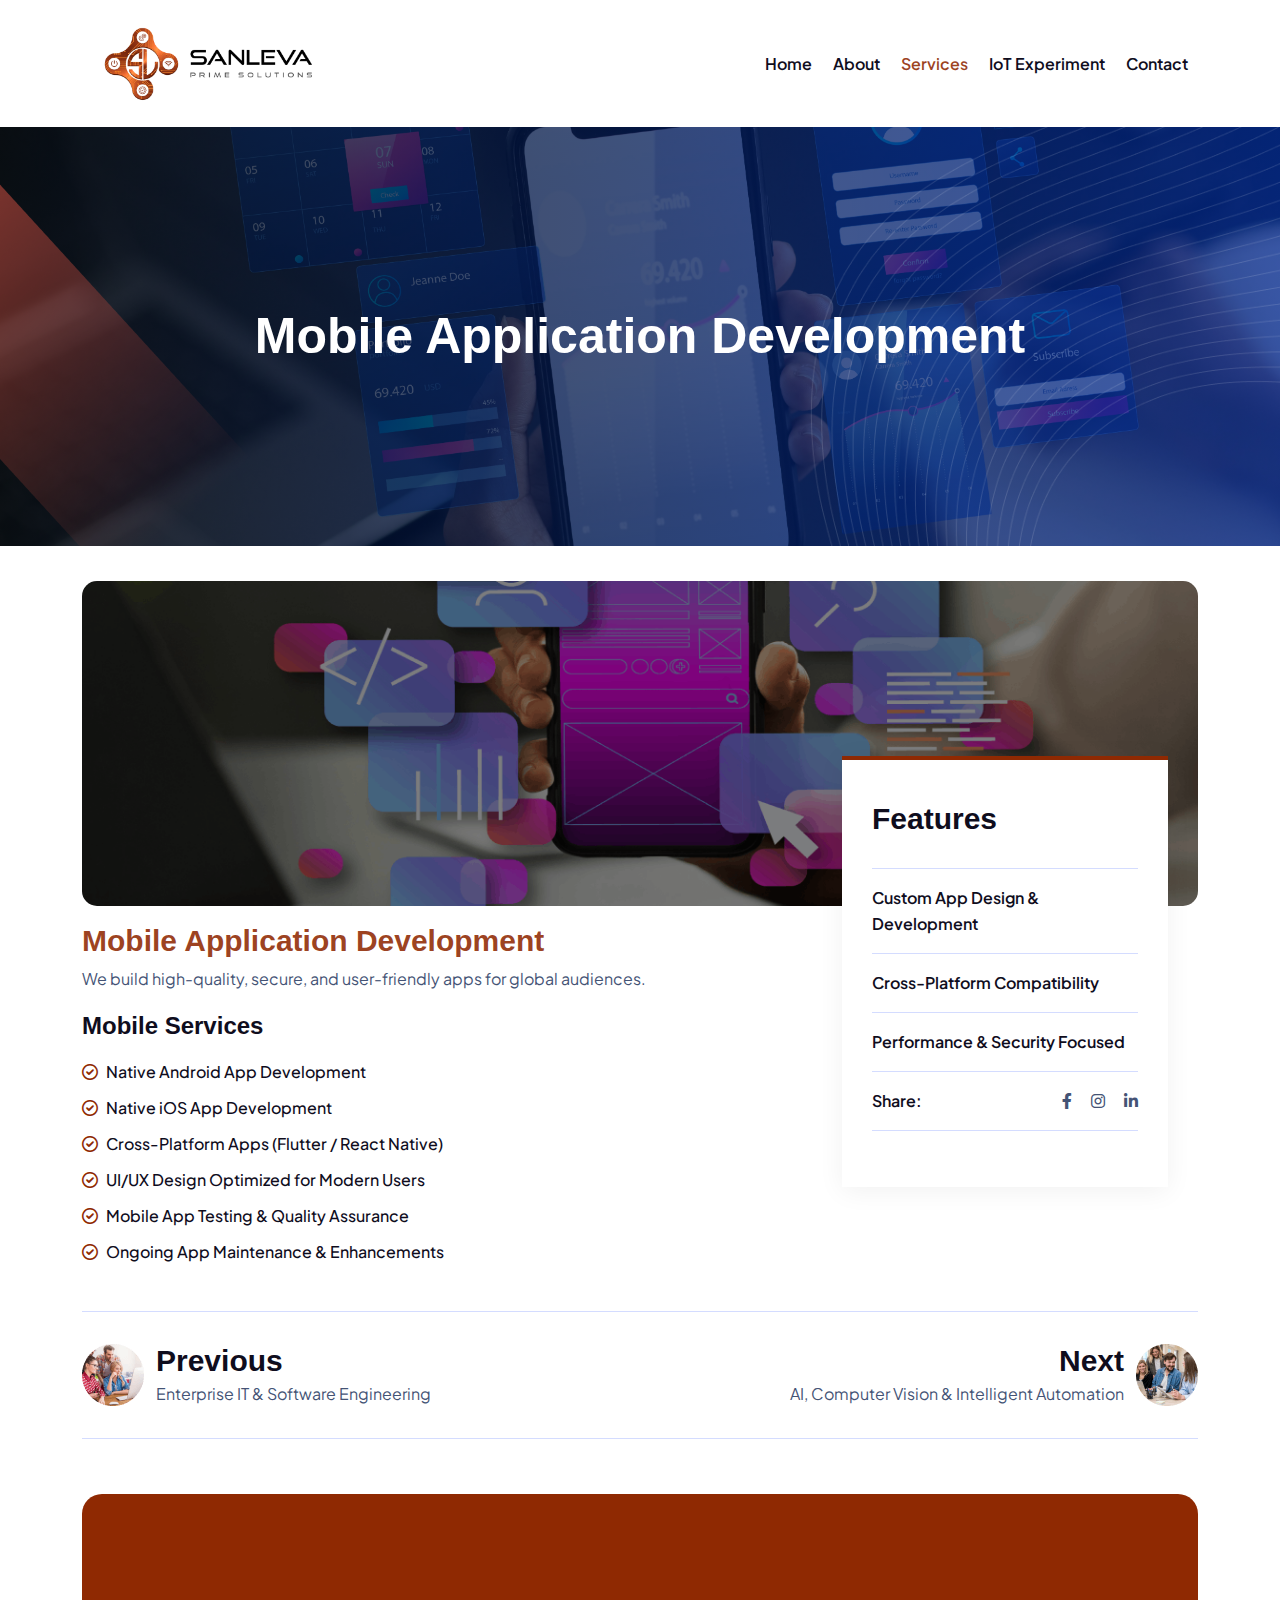
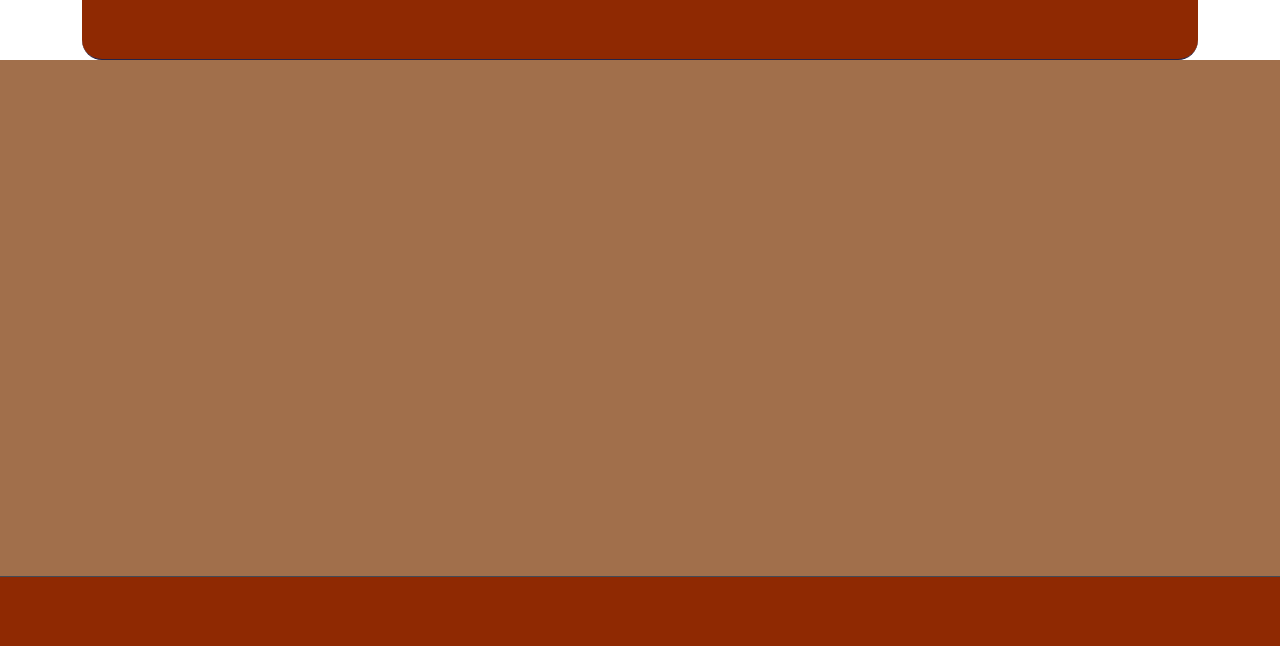
<file: MobileApplicationDevelopment.html>
<!DOCTYPE html>
<html lang="zxx">

<head>
    <!-- ========== Meta Tags ========== -->
    <meta charset="UTF-8" />
    <meta http-equiv="X-UA-Compatible" content="IE=edge" />
    <meta name="viewport" content="width=device-width, initial-scale=1" />

    <!-- ======== Page title ============ -->
    <title>Sanleva Prime Solutions</title>
    <!--<< Favcion >>-->
    <link rel="shortcut icon" href="assets/img/logo-a.png" />
    <!--<< Bootstrap min.css >>-->
    <link rel="stylesheet" href="assets/css/bootstrap.min.css" />
    <!--<< All Min Css >>-->
    <link rel="stylesheet" href="assets/css/all.min.css" />
    <!--<< Animate.css >>-->
    <link rel="stylesheet" href="assets/css/animate.css" />
    <!--<< MeanMenu.css >>-->
    <link rel="stylesheet" href="assets/css/meanmenu.css" />
    <!--<< Swiper Bundle.css >>-->
    <link rel="stylesheet" href="assets/css/swiper-bundle.min.css" />
    <!--<< Main.css >>-->
    <link rel="stylesheet" href="assets/css/main.css" />
</head>

<body>
    <!-- Preloader Start -->
    <div id="preloader" class="preloader">
        <div class="animation-preloader">
            <div class="spinner"></div>
            <div class="txt-loading">
                <span data-text-preloader="S" class="letters-loading"> S </span>
                <span data-text-preloader="A" class="letters-loading"> A </span>
                <span data-text-preloader="N" class="letters-loading"> N </span>
                <span data-text-preloader="L" class="letters-loading"> L </span>
                <span data-text-preloader="E" class="letters-loading"> E </span>
                <span data-text-preloader="V" class="letters-loading"> V </span>
                <span data-text-preloader="A" class="letters-loading"> A </span>
            </div>
            <p class="text-center">Loading</p>
        </div>
        <div class="loader">
            <div class="row">
                <div class="col-3 loader-section section-left">
                    <div class="bg"></div>
                </div>
                <div class="col-3 loader-section section-left">
                    <div class="bg"></div>
                </div>
                <div class="col-3 loader-section section-right">
                    <div class="bg"></div>
                </div>
                <div class="col-3 loader-section section-right">
                    <div class="bg"></div>
                </div>
            </div>
        </div>
    </div>

    <!--<< Mouse Cursor Start >>-->
    <div class="mouse-cursor cursor-outer"></div>
    <div class="mouse-cursor cursor-inner"></div>

      <!-- Offcanvas Area Start -->
  <div class="fix-area">
    <div class="offcanvas__info">
      <div class="offcanvas__wrapper">
        <div class="offcanvas__content">
          <div class="offcanvas__top mb-2 d-flex justify-content-between align-items-center">
            <div class="offcanvas__logo">
              <a href="index.php">
                <img src="assets/img/logo.png" alt="logo-img">
              </a>
            </div>
            <div class="offcanvas__close">
              <button>
                <i class="fas fa-times"></i>
              </button>
            </div>
          </div>
          <div class="mobile-menu fix mb-3"></div>
        </div>
      </div>
    </div>
  </div>
  <div class="offcanvas__overlay"></div>


    <!-- Header Section Start -->
    <header>
        <div id="header-sticky" style="box-shadow: 0px 1px 15px 15px rgba(133, 133, 133, 0.61)">
            <div class="container">
                <div class="mega-menu-wrapper">
                    <div class="header-main">
                        <div class="header-left">
                            <div class="logo">
                                <a href="index.php" class="header-logo">
                                    <img src="assets/img/logo.png" alt="logo-img" />
                                </a>
                            </div>
                        </div>
                        <div class="header-right d-flex justify-content-end align-items-center">
                            <div class="mean__menu-wrapper">
                                <div class="main-menu">
                                    <nav id="mobile-menu">
                                        <ul>
                                            <li class="has-dropdown  menu-thumb">
                                                <a href="index.php"> Home </a>
                                            </li>

                                            <li>
                                                <a href="#about">About</a>
                                            </li>
                                            <li class="active">
                                                <a href="service.html"> Services </a>
                                            </li>
                                            
                                            <li>
                                                <a href="index_iot.html"> IoT Experiment </a>
                                            </li>
                                            <li>
                                                <a href="contact.html">Contact</a>
                                            </li>
                                        </ul>
                                    </nav>
                                </div>
                            </div>
                            <!-- <div class="header-button">
                                <a href="tel:917904405051" class="theme-btn bg-white">
                                    <div class="icon">
                                        <i class="fa-solid fa-phone"></i>
                                    </div>
                                </a>
                            </div> -->
                            <div class="header__hamburger d-lg-none my-auto">
                                <div class="sidebar__toggle">
                                    <i class="fas fa-bars"></i>
                                </div>
                            </div>
                        </div>
                    </div>
                </div>
            </div>
        </div>
    </header>

    <!--<< Breadcrumb Section Start >>-->
    <div class="breadcrumb-wrapper bg-cover" style="background-image: url('assets/img/mobile-app.webp');">
        <div class="border-shape">
            <img src="assets/img/element.png" alt="shape-img">
        </div>
        <div class="line-shape">
            <img src="assets/img/line-element.png" alt="shape-img">
        </div>
        <div class="container">
            <div class="page-heading">
                <h1 class="wow fadeInUp" data-wow-delay=".3s">Mobile Application Development</h1>
            </div>
        </div>
    </div>
    <!-- Project Section Start -->
    <section class="Project-details-section fix section-padding">
        <div class="container">
            <div class="project-details-wrapper">
                <div class="row">
                    <div class="col-lg-12">
                        <div class="project-details-items">
                            <div class="details-image">
                                <img src="assets/img/mobile.png" alt="img">
                            </div>
                            <div class="row g-4 justify-content-between">
                                <div class="col-lg-7">
                                    <div class="details-content pt-3">
                                        <h3>Mobile Application Development</h3>
                                        <p>
                                            We build high-quality, secure, and user-friendly apps for global audiences.
                                        </p>
                                    </div>
                                    <div class="row g-2 pt-3">
                                        <div class="col-lg-12 col-md-12">
                                            <h4 class="pb-3">Mobile Services</h4>
                                            <ul class="list">
                                                <li>
                                                    <i class="fa-regular fa-circle-check"></i>
                                                    Native Android App Development
                                                </li>
                                                <li>
                                                    <i class="fa-regular fa-circle-check"></i>
                                                    Native iOS App Development
                                                </li>
                                                <li>
                                                    <i class="fa-regular fa-circle-check"></i>
                                                    Cross-Platform Apps (Flutter / React Native)
                                                </li>
                                                <li>
                                                    <i class="fa-regular fa-circle-check"></i>
                                                    UI/UX Design Optimized for Modern Users
                                                </li>
                                                <li>
                                                    <i class="fa-regular fa-circle-check"></i>
                                                    Mobile App Testing & Quality Assurance
                                                </li>
                                                <li>
                                                    <i class="fa-regular fa-circle-check"></i>
                                                    Ongoing App Maintenance & Enhancements
                                                </li>
                                            </ul>
                                        </div>
                                    </div>
                                </div>
                                <div class="col-lg-4">
                                    <div class="project-catagory">
                                        <h3>Features</h3>
                                        <ul>
                                            <li>
                                                Custom App Design & Development
                                                
                                            </li>
                                            <li>
                                                Cross-Platform Compatibility
                                                
                                            </li>
                                            <li>
                                                Performance & Security Focused
                                               
                                            </li>
                                            <li>
                                                Share:
                                                <span>
                                                    <a href="javascript:void"> <i class="fa-brands fa-facebook-f me-3"></i> </a>
                                                    <a href="javascript:void"> <i class="fa-brands fa-instagram me-3"></i> </a>
                                                    <a href="javascript:void"> <i class="fa-brands fa-linkedin-in"></i> </a>
                                                </span>
                                            </li>
                                        </ul>
                                    </div>
                                </div>
                            </div>
                             <div class="preview-area">

                <!-- Previous Project -->
                <a href="EnterpriseIT&SoftwareEngineering.html" class="preview-item">
                  <img src="assets/img/p-1.png" alt="img">
                  <div class="content">
                    <h3>Previous</h3>
                    <p>Enterprise IT & Software Engineering</p>
                  </div>
                </a>

                <!-- Next Project -->
                <a href="AI,ComputerVision&IntelligentAutomation.html" class="preview-item">
                  <div class="content text-right">
                    <h3>Next</h3>
                    <p> AI, Computer Vision & Intelligent Automation</p>
                  </div>
                  <img src="assets/img/p-2.png" alt="img">
                </a>
              </div>
                        </div>
                    </div>
                </div>
            </div>
    </section>





    <!--<< Footer Section Start >>-->
    <footer class="footer-section pt-20 footer-bg" id="contact">
        <div class="container">
            <div class="contact-info-area">
                <div class="contact-info-items wow fadeInUp" data-wow-delay=".7s">
                    <div class="icon">
                        <svg width="32" height="32" viewBox="0 0 32 32" fill="none" xmlns="http://www.w3.org/2000/svg">
                            <path fill-rule="evenodd" clip-rule="evenodd"
                                d="M16 1.6665C11.036 1.6665 7 5.7385 7 10.7612C7 12.4625 7.74933 14.5732 8.84 16.6785C11.2413 21.3145 15.2413 25.9838 15.2413 25.9838C15.3352 26.0932 15.4516 26.1809 15.5826 26.2411C15.7135 26.3012 15.8559 26.3324 16 26.3324C16.1441 26.3324 16.2865 26.3012 16.4174 26.2411C16.5484 26.1809 16.6648 26.0932 16.7587 25.9838C16.7587 25.9838 20.7587 21.3145 23.16 16.6785C24.2507 14.5732 25 12.4625 25 10.7612C25 5.7385 20.964 1.6665 16 1.6665ZM16 6.99984C15.0447 7.0256 14.1371 7.42322 13.4705 8.10804C12.8039 8.79286 12.4309 9.71081 12.4309 10.6665C12.4309 11.6222 12.8039 12.5401 13.4705 13.225C14.1371 13.9098 15.0447 14.3074 16 14.3332C16.9553 14.3074 17.8629 13.9098 18.5295 13.225C19.1961 12.5401 19.5691 11.6222 19.5691 10.6665C19.5691 9.71081 19.1961 8.79286 18.5295 8.10804C17.8629 7.42322 16.9553 7.0256 16 6.99984Z"
                                fill="#3C72FC" />
                            <path fill-rule="evenodd" clip-rule="evenodd"
                                d="M22.3788 23.1693C23.4628 23.4946 24.3562 23.8973 24.9735 24.3693C25.3735 24.6733 25.6668 24.9706 25.6668 25.3333C25.6668 25.5466 25.5455 25.74 25.3748 25.9333C25.0922 26.252 24.6722 26.5386 24.1522 26.8053C22.3148 27.7453 19.3442 28.3333 16.0002 28.3333C12.6562 28.3333 9.6855 27.7453 7.84816 26.8053C7.32816 26.5386 6.90816 26.252 6.6255 25.9333C6.45483 25.74 6.3335 25.5466 6.3335 25.3333C6.3335 24.9706 6.62683 24.6733 7.02683 24.3693C7.64416 23.8973 8.5375 23.4946 9.6215 23.1693C9.87557 23.0929 10.0889 22.9187 10.2146 22.6851C10.3402 22.4514 10.3679 22.1774 10.2915 21.9233C10.2151 21.6692 10.0409 21.4559 9.80726 21.3302C9.57359 21.2046 9.29957 21.1769 9.0455 21.2533C7.39483 21.7506 6.11216 22.432 5.3415 23.1853C4.66416 23.8453 4.3335 24.584 4.3335 25.3333C4.3335 26.2693 4.86283 27.2026 5.93883 27.9813C7.82683 29.3466 11.6188 30.3333 16.0002 30.3333C20.3815 30.3333 24.1735 29.3466 26.0615 27.9813C27.1375 27.2026 27.6668 26.2693 27.6668 25.3333C27.6668 24.584 27.3362 23.8453 26.6588 23.1853C25.8882 22.432 24.6055 21.7506 22.9548 21.2533C22.829 21.2155 22.697 21.2028 22.5663 21.216C22.4356 21.2292 22.3088 21.268 22.1931 21.3302C22.0774 21.3925 21.9751 21.4769 21.892 21.5786C21.8089 21.6804 21.7467 21.7975 21.7088 21.9233C21.671 22.0491 21.6583 22.1811 21.6715 22.3118C21.6847 22.4425 21.7236 22.5694 21.7858 22.6851C21.848 22.8008 21.9324 22.9031 22.0341 22.9862C22.1359 23.0692 22.253 23.1315 22.3788 23.1693Z"
                                fill="#3C72FC" />
                        </svg>
                    </div>
                    <div class="content">
                        <p>Address</p>
                        <h3>Chennai</h3>
                    </div>
                </div>
                <div class="contact-info-items wow fadeInUp" data-wow-delay=".5s">
                    <div class="icon">
                        <svg width="30" height="30" viewBox="0 0 30 30" fill="none" xmlns="http://www.w3.org/2000/svg">
                            <path
                                d="M12.6498 10.8272C12.8023 10.914 12.976 10.9569 13.1514 10.9509C13.3312 10.9344 13.5053 10.8798 13.6623 10.7906L24.9217 4.22062C24.677 3.79416 24.3245 3.43955 23.8994 3.19239C23.4744 2.94523 22.9918 2.81422 22.5001 2.8125H3.75014C3.2583 2.81406 2.77554 2.94499 2.35032 3.19216C1.9251 3.43932 1.5724 3.79402 1.32764 4.22062L12.6498 10.8272Z"
                                fill="#3C72FC" />
                            <path
                                d="M25.3125 6.15918V12.6748C24.4104 12.3501 23.4587 12.1852 22.5 12.1873C20.2633 12.1908 18.1192 13.0808 16.5376 14.6624C14.956 16.244 14.066 18.3881 14.0625 20.6248C14.0623 20.9382 14.0811 21.2512 14.1188 21.5623H3.75C3.00476 21.5601 2.29069 21.263 1.76372 20.7361C1.23676 20.2091 0.939726 19.495 0.9375 18.7498V6.15918L11.7094 12.4498C12.1434 12.6872 12.6303 12.8116 13.125 12.8116C13.6197 12.8116 14.1066 12.6872 14.5406 12.4498L25.3125 6.15918Z"
                                fill="#3C72FC" />
                            <path
                                d="M22.5 14.0625C20.7595 14.0625 19.0903 14.7539 17.8596 15.9846C16.6289 17.2153 15.9375 18.8845 15.9375 20.625C15.9375 22.3655 16.6289 24.0347 17.8596 25.2654C19.0903 26.4961 20.7595 27.1875 22.5 27.1875C22.7486 27.1875 22.9871 27.0887 23.1629 26.9129C23.3387 26.7371 23.4375 26.4986 23.4375 26.25C23.4375 26.0014 23.3387 25.7629 23.1629 25.5871C22.9871 25.4113 22.7486 25.3125 22.5 25.3125C21.5729 25.3125 20.6666 25.0376 19.8958 24.5225C19.1249 24.0074 18.5241 23.2754 18.1693 22.4188C17.8145 21.5623 17.7217 20.6198 17.9026 19.7105C18.0834 18.8012 18.5299 17.966 19.1854 17.3104C19.841 16.6549 20.6762 16.2084 21.5855 16.0276C22.4948 15.8467 23.4373 15.9395 24.2938 16.2943C25.1504 16.6491 25.8824 17.2499 26.3975 18.0208C26.9126 18.7916 27.1875 19.6979 27.1875 20.625V21.5625C27.1875 21.8111 27.0887 22.0496 26.9129 22.2254C26.7371 22.4012 26.4986 22.5 26.25 22.5C26.0014 22.5 25.7629 22.4012 25.5871 22.2254C25.4113 22.0496 25.3125 21.8111 25.3125 21.5625V20.625C25.3125 20.0687 25.1476 19.525 24.8385 19.0625C24.5295 18.5999 24.0902 18.2395 23.5763 18.0266C23.0624 17.8137 22.4969 17.758 21.9513 17.8665C21.4057 17.9751 20.9046 18.2429 20.5113 18.6363C20.1179 19.0296 19.8501 19.5307 19.7415 20.0763C19.633 20.6219 19.6887 21.1874 19.9016 21.7013C20.1145 22.2152 20.4749 22.6545 20.9375 22.9635C21.4 23.2726 21.9437 23.4375 22.5 23.4375C22.9843 23.4344 23.4594 23.3048 23.8781 23.0616C24.2022 23.578 24.6856 23.9748 25.2552 24.1921C25.8248 24.4094 26.4496 24.4353 27.0353 24.266C27.621 24.0967 28.1356 23.7412 28.5013 23.2535C28.867 22.7657 29.064 22.1721 29.0625 21.5625V20.625C29.0605 18.8851 28.3685 17.2171 27.1382 15.9868C25.9079 14.7565 24.2399 14.0645 22.5 14.0625ZM22.5 21.5625C22.3146 21.5625 22.1333 21.5075 21.9792 21.4045C21.825 21.3015 21.7048 21.1551 21.6339 20.9838C21.5629 20.8125 21.5443 20.624 21.5805 20.4421C21.6167 20.2602 21.706 20.0932 21.8371 19.9621C21.9682 19.831 22.1352 19.7417 22.3171 19.7055C22.499 19.6693 22.6875 19.6879 22.8588 19.7589C23.0301 19.8298 23.1765 19.95 23.2795 20.1042C23.3825 20.2583 23.4375 20.4396 23.4375 20.625C23.4375 20.8736 23.3387 21.1121 23.1629 21.2879C22.9871 21.4637 22.7486 21.5625 22.5 21.5625Z"
                                fill="#3C72FC" />
                        </svg>
                    </div>
                    <div class="content">
                        <p>Send Email</p>
                        <h3>
                            <a href="mailto:support@sanleva.com"> support@sanleva.com</a>
                        </h3>
                    </div>
                </div>
                <div class="contact-info-items wow fadeInUp" data-wow-delay=".3s">
                    <div class="icon">
                        <svg width="30" height="30" viewBox="0 0 30 30" fill="none" xmlns="http://www.w3.org/2000/svg">
                            <path
                                d="M23.7891 1.81641H16.7578C13.3658 1.81641 10.6055 4.5767 10.6055 7.96875C10.6055 11.063 12.9015 13.631 15.8789 14.0585V16.7578C15.8788 16.9317 15.9303 17.1016 16.0268 17.2462C16.1234 17.3907 16.2607 17.5033 16.4214 17.5697C16.7456 17.705 17.1258 17.6325 17.3793 17.3792L20.6374 14.1211H23.7891C27.1811 14.1211 30 11.3608 30 7.96875C30 4.5767 27.1811 1.81641 23.7891 1.81641ZM16.7578 8.84754C16.2723 8.84754 15.8789 8.45402 15.8789 7.96863C15.8789 7.48324 16.2723 7.08973 16.7578 7.08973C17.2432 7.08973 17.6367 7.48324 17.6367 7.96863C17.6367 8.45402 17.2432 8.84754 16.7578 8.84754ZM20.2734 8.84754C19.7879 8.84754 19.3945 8.45402 19.3945 7.96863C19.3945 7.48324 19.7879 7.08973 20.2734 7.08973C20.7588 7.08973 21.1523 7.48324 21.1523 7.96863C21.1523 8.45402 20.7588 8.84754 20.2734 8.84754ZM23.7891 8.84754C23.3036 8.84754 22.9102 8.45402 22.9102 7.96863C22.9102 7.48324 23.3036 7.08973 23.7891 7.08973C24.2745 7.08973 24.668 7.48324 24.668 7.96863C24.668 8.45402 24.2745 8.84754 23.7891 8.84754Z"
                                fill="#3C72FC" />
                            <path
                                d="M19.7461 28.1836C21.2 28.1836 22.3828 27.0008 22.3828 25.5469V22.0312C22.3828 21.6527 22.1408 21.3171 21.782 21.1978L16.5209 19.44C16.2634 19.3533 15.9819 19.3928 15.7553 19.5421L13.5186 21.033C11.1496 19.9035 8.33871 17.0925 7.20914 14.7236L8.7 12.4868C8.77415 12.3754 8.82189 12.2485 8.83958 12.1158C8.85728 11.9831 8.84447 11.8482 8.80213 11.7212L7.04432 6.46014C6.98611 6.28516 6.87428 6.13295 6.72469 6.02512C6.5751 5.91728 6.39534 5.85929 6.21094 5.85938H2.63672C1.18277 5.85938 0 7.02979 0 8.48373C0 18.61 9.6198 28.1836 19.7461 28.1836Z"
                                fill="#3C72FC" />
                        </svg>
                    </div>
                    <div class="content">
                        <p>Call Emergency</p>
                        <h3>
                            <a href="tel:917904405051"> +91 79044 05051</a>
                        </h3>
                    </div>
                </div>
            </div>
        </div>
        <div class="widget-area style1 footer-bg pb-80">
            <div class="container">
                <div class="footer-layout style1">
                    <div class="row">
                        <div class="col-xl-4 col-md-6 col-12">
                            <div class="widget footer-widget wow fadeInUp" data-wow-delay=".6s">
                                <div class="gt-widget-about">
                                    <div class="about-logo">
                                        <a href="index.php"><img src="assets/img/logo.png"
                                                alt="Sanleva Prime Solutions" /></a>
                                    </div>
                                    <p class="about-text">
                                        We specialize in harnessing the power of the Internet of
                                        Things (IoT) to transform businesses and enhance daily
                                        lives.
                                    </p>
                                    <div class="gt-social style2">
                                        <a href="#"><i class="fab fa-facebook-f"></i></a>
                                        <a href="#"><i class="fab fa-instagram"></i></a>
                                    </div>
                                </div>
                            </div>
                        </div>
                        <div class="col-xl-4 col-md-6 col-12">
                            <div class="widget widget_nav_menu footer-widget wow fadeInUp" data-wow-delay="1s">
                                <h3 class="widget_title">Quick Links</h3>
                                <div class="menu-all-pages-container">
                                    <ul class="menu">
                                        <li>
                                            <a href="index.php"><i class="fa-solid fa-chevrons-right"></i>Home</a>
                                        </li>
                                        <li>
                                            <a href="#about"><i class="fa-solid fa-chevrons-right"></i>About</a>
                                        </li>
                                        <li>
                                            <a href="service.html"><i class="fa-solid fa-chevrons-right"></i>Services</a>
                                        </li>
                                      
                                        <li>
                                            <a href="contact.html"><i class="fa-solid fa-chevrons-right"></i>Contact
                                                Us</a>
                                        </li>
                                    </ul>
                                </div>
                            </div>
                        </div>

                        <div class="col-xl-4 col-md-6 col-12">
                            <div class="widget widget_nav_menu footer-widget wow fadeInUp" data-wow-delay="1.6s">
                                <h3 class="widget_title">Contact Us</h3>
                                <div class="checklist style2">
                                    <ul class="ps-0">
                                        <li class="text-white">
                                            <i class="fa-solid fa-envelope"></i>
                                        </li>
                                        <li class="text-white">support@sanleva.com</li>
                                    </ul>
                                    <ul class="ps-0">
                                        <li class="text-white">
                                            <i class="fa-solid fa-phone"></i>
                                        </li>
                                        <li class="text-white">+91 79044 05051</li>
                                    </ul>
                                </div>
                            </div>
                        </div>
                    </div>
                </div>
            </div>
        </div>
        <div class="copyright-wrap bg-theme">
            <div class="container">
                <div class="copyright-layout">
                    <div class="layout-text wow fadeInUp" data-wow-delay=".3s">
                        <p class="copyright">
                            <i class="fal fa-copyright"></i> Copyright 2026 by
                            <a href="index.php">Sanleva</a>
                        </p>
                    </div>
                    <div class="layout-link wow fadeInUp" data-wow-delay=".6s">
                        <div class="link-wrapper">Site by <a href="https://chennaiwebsitedeveloper.com/" target="_blank"> CWD </a></div>
                    </div>
                </div>
            </div>
        </div>
    </footer>

    <!--<< All JS Plugins >>-->
    <script src="assets/js/jquery-3.7.1.min.js"></script>
    <!--<< Viewport Js >>-->
    <script src="assets/js/viewport.jquery.js"></script>
    <!--<< Bootstrap Js >>-->
    <script src="assets/js/bootstrap.bundle.min.js"></script>
    <!--<< Swiper Slider Js >>-->
    <script src="assets/js/swiper-bundle.min.js"></script>
    <!--<< MeanMenu Js >>-->
    <script src="assets/js/jquery.meanmenu.min.js"></script>
    <!--<< Wow Animation Js >>-->
    <script src="assets/js/wow.min.js"></script>
    <!--<< Main.js >>-->
    <script src="assets/js/main.js"></script>
    <script>
        function toggleList(btn, listClass) {
            var listItems = btn.previousElementSibling.querySelectorAll("li");
            var elements = document.getElementsByClassName("service-content");

            // Toggle between showing first 4 or all list items
            if (btn.innerHTML === "Read More") {
                listItems.forEach((li) => (li.style.display = "list-item"));
                btn.innerHTML = "Read Less";

                // Add class to all elements with the class 'service-content'
                Array.from(elements).forEach((element) => {
                    element.classList.add("new-class");
                });
            } else {
                listItems.forEach(
                    (li, index) => (li.style.display = index < 3 ? "list-item" : "none")
                );
                btn.innerHTML = "Read More";

                // Remove class from all elements with the class 'service-content'
                Array.from(elements).forEach((element) => {
                    element.classList.remove("new-class");
                });
            }
        }
    </script>
</body>

</html>
</file>
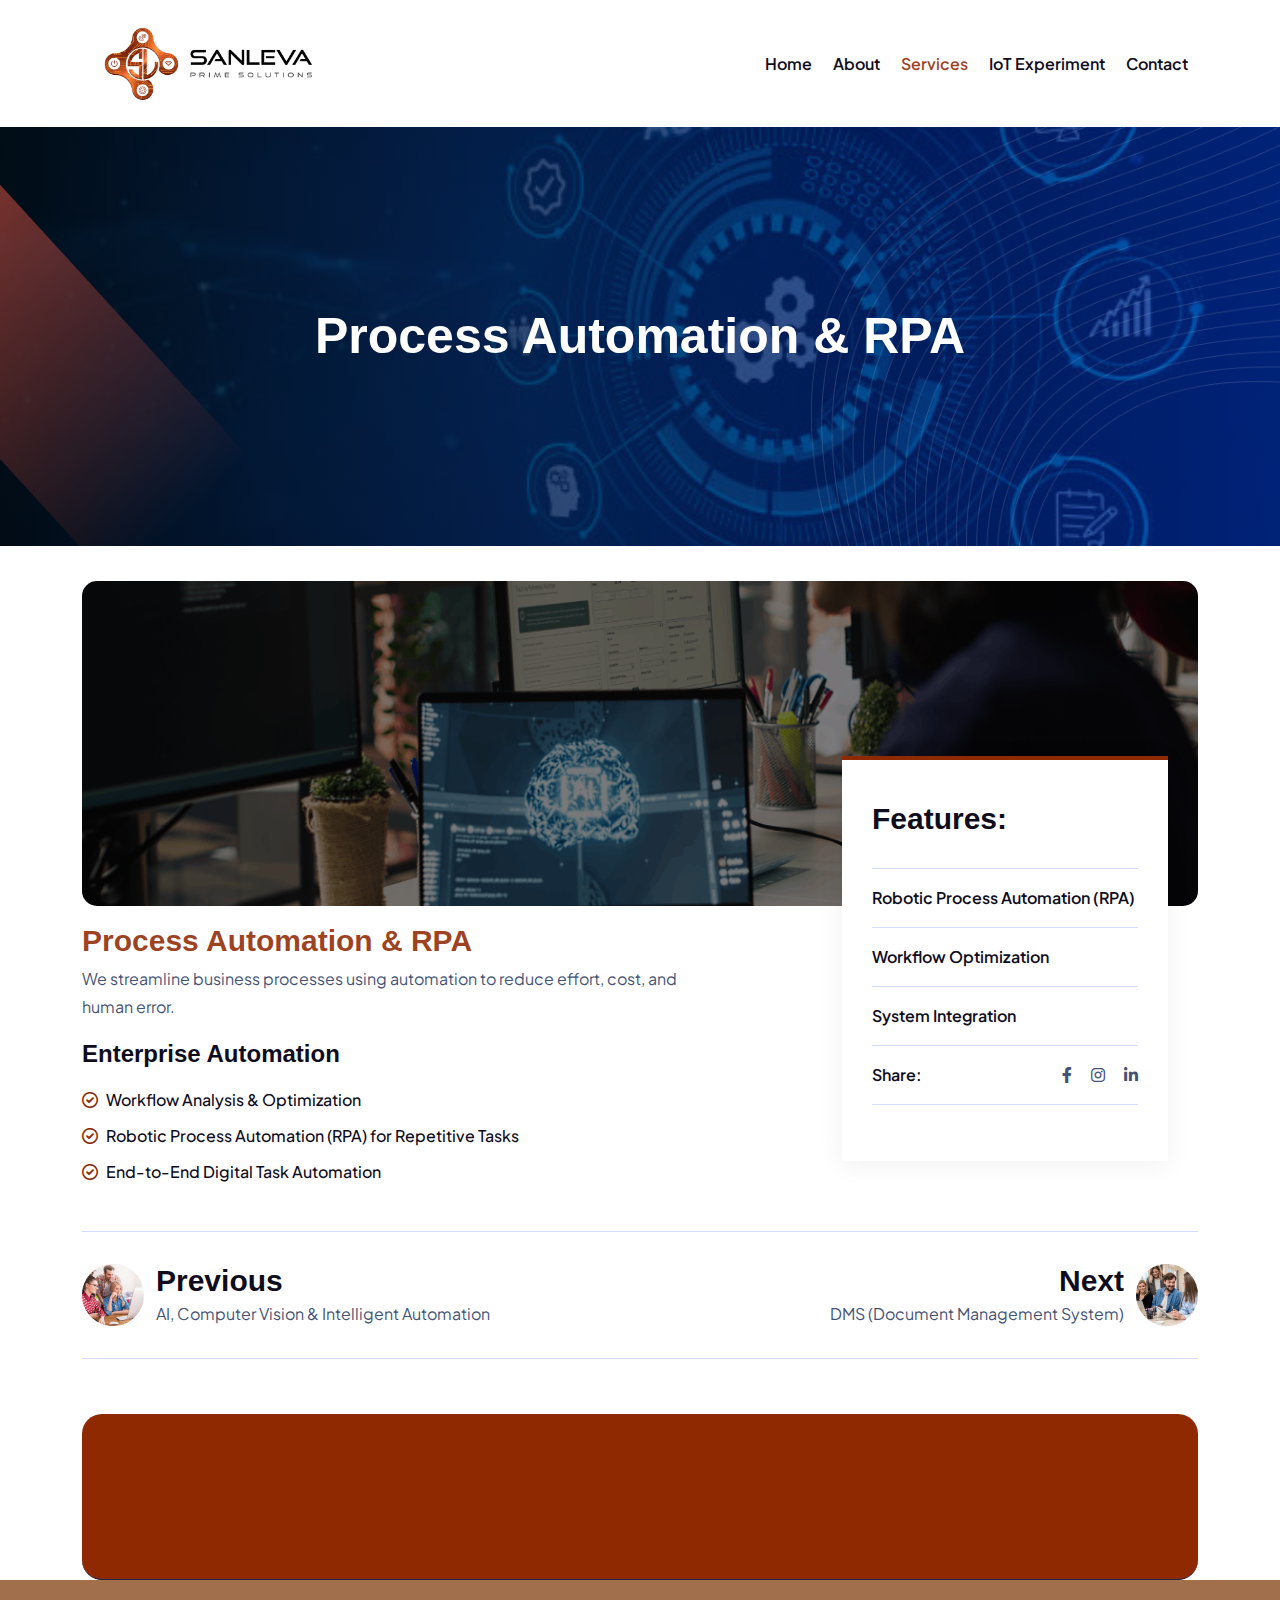
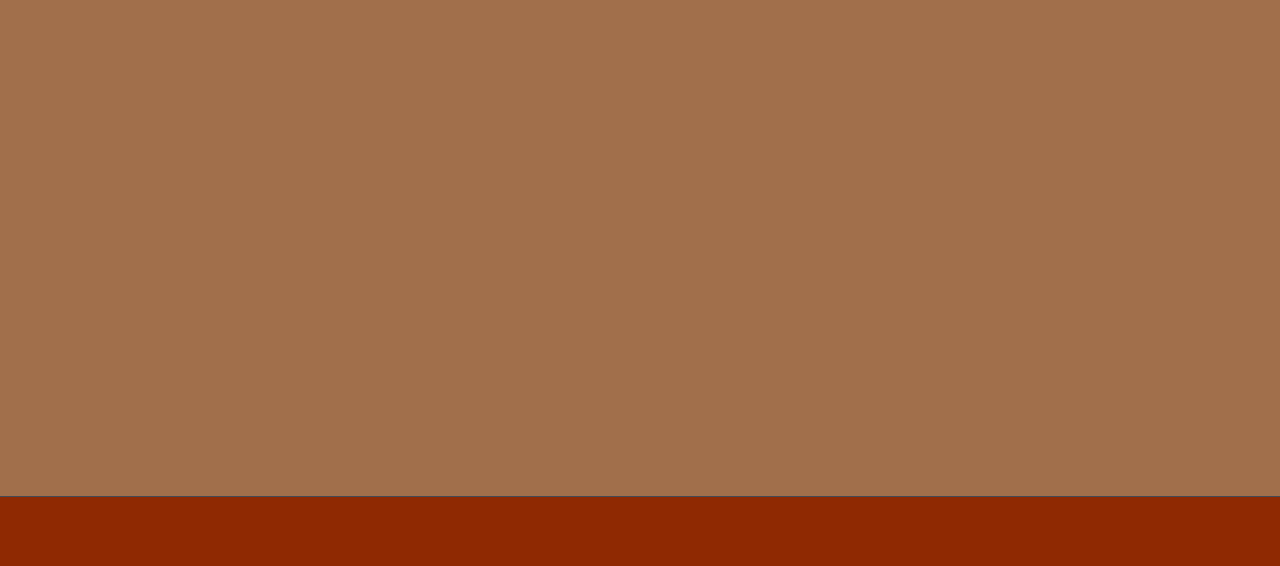
<file: ProcessAutomation&RPA.html>
<!DOCTYPE html>
<html lang="zxx">

<head>
    <!-- ========== Meta Tags ========== -->
    <meta charset="UTF-8" />
    <meta http-equiv="X-UA-Compatible" content="IE=edge" />
    <meta name="viewport" content="width=device-width, initial-scale=1" />

    <!-- ======== Page title ============ -->
    <title>Sanleva Prime Solutions</title>
    <!--<< Favcion >>-->
    <link rel="shortcut icon" href="assets/img/logo-a.png" />
    <!--<< Bootstrap min.css >>-->
    <link rel="stylesheet" href="assets/css/bootstrap.min.css" />
    <!--<< All Min Css >>-->
    <link rel="stylesheet" href="assets/css/all.min.css" />
    <!--<< Animate.css >>-->
    <link rel="stylesheet" href="assets/css/animate.css" />
    <!--<< MeanMenu.css >>-->
    <link rel="stylesheet" href="assets/css/meanmenu.css" />
    <!--<< Swiper Bundle.css >>-->
    <link rel="stylesheet" href="assets/css/swiper-bundle.min.css" />
    <!--<< Main.css >>-->
    <link rel="stylesheet" href="assets/css/main.css" />
</head>

<body>
    <!-- Preloader Start -->
    <div id="preloader" class="preloader">
        <div class="animation-preloader">
            <div class="spinner"></div>
            <div class="txt-loading">
                <span data-text-preloader="S" class="letters-loading"> S </span>
                <span data-text-preloader="A" class="letters-loading"> A </span>
                <span data-text-preloader="N" class="letters-loading"> N </span>
                <span data-text-preloader="L" class="letters-loading"> L </span>
                <span data-text-preloader="E" class="letters-loading"> E </span>
                <span data-text-preloader="V" class="letters-loading"> V </span>
                <span data-text-preloader="A" class="letters-loading"> A </span>
            </div>
            <p class="text-center">Loading</p>
        </div>
        <div class="loader">
            <div class="row">
                <div class="col-3 loader-section section-left">
                    <div class="bg"></div>
                </div>
                <div class="col-3 loader-section section-left">
                    <div class="bg"></div>
                </div>
                <div class="col-3 loader-section section-right">
                    <div class="bg"></div>
                </div>
                <div class="col-3 loader-section section-right">
                    <div class="bg"></div>
                </div>
            </div>
        </div>
    </div>

    <!--<< Mouse Cursor Start >>-->
    <div class="mouse-cursor cursor-outer"></div>
    <div class="mouse-cursor cursor-inner"></div>

 <!-- Offcanvas Area Start -->
  <div class="fix-area">
    <div class="offcanvas__info">
      <div class="offcanvas__wrapper">
        <div class="offcanvas__content">
          <div class="offcanvas__top mb-2 d-flex justify-content-between align-items-center">
            <div class="offcanvas__logo">
              <a href="index.php">
                <img src="assets/img/logo.png" alt="logo-img">
              </a>
            </div>
            <div class="offcanvas__close">
              <button>
                <i class="fas fa-times"></i>
              </button>
            </div>
          </div>
          <div class="mobile-menu fix mb-3"></div>
        </div>
      </div>
    </div>
  </div>
  <div class="offcanvas__overlay"></div>


    <!-- Header Section Start -->
    <header>
        <div id="header-sticky" style="box-shadow: 0px 1px 15px 15px rgba(133, 133, 133, 0.61)">
            <div class="container">
                <div class="mega-menu-wrapper">
                    <div class="header-main">
                        <div class="header-left">
                            <div class="logo">
                                <a href="index.php" class="header-logo">
                                    <img src="assets/img/logo.png" alt="logo-img" />
                                </a>
                            </div>
                        </div>
                        <div class="header-right d-flex justify-content-end align-items-center">
                            <div class="mean__menu-wrapper">
                                <div class="main-menu">
                                    <nav id="mobile-menu">
                                        <ul>
                                            <li class="has-dropdown  menu-thumb">
                                                <a href="index.php"> Home </a>
                                            </li>

                                            <li>
                                                <a href="#about">About</a>
                                            </li>
                                            <li class="active">
                                                <a href="service.html"> Services </a>
                                            </li>
                                            
                                            <li>
                                                <a href="index_iot.html"> IoT Experiment </a>
                                            </li>
                                            <li>
                                                <a href="contact.html">Contact</a>
                                            </li>
                                        </ul>
                                    </nav>
                                </div>
                            </div>
                            <!-- <div class="header-button">
                                <a href="tel:917904405051" class="theme-btn bg-white">
                                    <div class="icon">
                                        <i class="fa-solid fa-phone"></i>
                                    </div>
                                </a>
                            </div> -->
                            <div class="header__hamburger d-lg-none my-auto">
                                <div class="sidebar__toggle">
                                    <i class="fas fa-bars"></i>
                                </div>
                            </div>
                        </div>
                    </div>
                </div>
            </div>
        </div>
    </header>

    <!--<< Breadcrumb Section Start >>-->
    <div class="breadcrumb-wrapper bg-cover" style="background-image: url('assets/img/process (2).jpg');">
        <div class="border-shape">
            <img src="assets/img/element.png" alt="shape-img">
        </div>
        <div class="line-shape">
            <img src="assets/img/line-element.png" alt="shape-img">
        </div>
        <div class="container">
            <div class="page-heading">
                <h1 class="wow fadeInUp" data-wow-delay=".3s">Process Automation & RPA</h1>

            </div>
        </div>
    </div>
    <!-- Project Section Start -->
    <section class="Project-details-section fix section-padding">
        <div class="container">
            <div class="project-details-wrapper">
                <div class="row">
                    <div class="col-lg-12">
                        <div class="project-details-items">
                            <div class="details-image">
                                <img src="assets/img/Process.png" alt="img">
                            </div>
                            <div class="row g-4 justify-content-between">
                                <div class="col-lg-7">
                                    <div class="details-content pt-3">
                                        <h3>Process Automation & RPA</h3>
                                        <p>
                                            We streamline business processes using automation to reduce effort, cost,
                                            and human error.
                                        </p>
                                    </div>
                                    <div class="row g-2 pt-3">
                                        <div class="col-lg-12 col-md-12">
                                            <h4 class="pb-3">Enterprise Automation</h4>
                                            <ul class="list">
                                                <li>
                                                    <i class="fa-regular fa-circle-check"></i>
                                                    Workflow Analysis & Optimization
                                                </li>
                                                <li>
                                                    <i class="fa-regular fa-circle-check"></i>
                                                    Robotic Process Automation (RPA) for Repetitive Tasks
                                                </li>
                                                <li>
                                                    <i class="fa-regular fa-circle-check"></i>
                                                    End-to-End Digital Task Automation
                                                </li>
                                            </ul>
                                        </div>
                                    </div>
                                </div>
                                <div class="col-lg-4">
                                    <div class="project-catagory">
                                        <h3>Features: </h3>
                                        <ul>
                                            <li>
                                            Robotic Process Automation (RPA) 
                                            </li>
                                            <li>
                                               Workflow Optimization                                               
                                            </li>
                                            <li>
                                               System Integration
                                            </li>
                                            <li>
                                                Share:
                                                <span>
                                                    <a href="javascript:void"> <i class="fa-brands fa-facebook-f me-3"></i> </a>
                                                    <a href="javascript:void"> <i class="fa-brands fa-instagram me-3"></i> </a>
                                                    <a href="javascript:void"> <i class="fa-brands fa-linkedin-in"></i> </a>
                                                </span>
                                            </li>
                                        </ul>
                                    </div>
                                </div>
                            </div>
                            <div class="preview-area">

                <!-- Previous Project -->
                <a href="AI,ComputerVision&IntelligentAutomation.html" class="preview-item">
                  <img src="assets/img/p-1.png" alt="img">
                  <div class="content">
                    <h3>Previous</h3>
                    <p>AI, Computer Vision & Intelligent Automation</p>
                  </div>
                </a>

                <!-- Next Project -->
                <a href="DMS.html" class="preview-item">
                  <div class="content text-right">
                    <h3>Next</h3>
                    <p>DMS (Document Management System)</p>
                  </div>
                  <img src="assets/img/p-2.png" alt="img">
                </a>
              </div>
                        </div>

                        </div>
                    </div>
                </div>
            </div>
    </section>





    <!--<< Footer Section Start >>-->
    <footer class="footer-section pt-20 footer-bg" id="contact">
        <div class="container">
            <div class="contact-info-area">
                <div class="contact-info-items wow fadeInUp" data-wow-delay=".7s">
                    <div class="icon">
                        <svg width="32" height="32" viewBox="0 0 32 32" fill="none" xmlns="http://www.w3.org/2000/svg">
                            <path fill-rule="evenodd" clip-rule="evenodd"
                                d="M16 1.6665C11.036 1.6665 7 5.7385 7 10.7612C7 12.4625 7.74933 14.5732 8.84 16.6785C11.2413 21.3145 15.2413 25.9838 15.2413 25.9838C15.3352 26.0932 15.4516 26.1809 15.5826 26.2411C15.7135 26.3012 15.8559 26.3324 16 26.3324C16.1441 26.3324 16.2865 26.3012 16.4174 26.2411C16.5484 26.1809 16.6648 26.0932 16.7587 25.9838C16.7587 25.9838 20.7587 21.3145 23.16 16.6785C24.2507 14.5732 25 12.4625 25 10.7612C25 5.7385 20.964 1.6665 16 1.6665ZM16 6.99984C15.0447 7.0256 14.1371 7.42322 13.4705 8.10804C12.8039 8.79286 12.4309 9.71081 12.4309 10.6665C12.4309 11.6222 12.8039 12.5401 13.4705 13.225C14.1371 13.9098 15.0447 14.3074 16 14.3332C16.9553 14.3074 17.8629 13.9098 18.5295 13.225C19.1961 12.5401 19.5691 11.6222 19.5691 10.6665C19.5691 9.71081 19.1961 8.79286 18.5295 8.10804C17.8629 7.42322 16.9553 7.0256 16 6.99984Z"
                                fill="#3C72FC" />
                            <path fill-rule="evenodd" clip-rule="evenodd"
                                d="M22.3788 23.1693C23.4628 23.4946 24.3562 23.8973 24.9735 24.3693C25.3735 24.6733 25.6668 24.9706 25.6668 25.3333C25.6668 25.5466 25.5455 25.74 25.3748 25.9333C25.0922 26.252 24.6722 26.5386 24.1522 26.8053C22.3148 27.7453 19.3442 28.3333 16.0002 28.3333C12.6562 28.3333 9.6855 27.7453 7.84816 26.8053C7.32816 26.5386 6.90816 26.252 6.6255 25.9333C6.45483 25.74 6.3335 25.5466 6.3335 25.3333C6.3335 24.9706 6.62683 24.6733 7.02683 24.3693C7.64416 23.8973 8.5375 23.4946 9.6215 23.1693C9.87557 23.0929 10.0889 22.9187 10.2146 22.6851C10.3402 22.4514 10.3679 22.1774 10.2915 21.9233C10.2151 21.6692 10.0409 21.4559 9.80726 21.3302C9.57359 21.2046 9.29957 21.1769 9.0455 21.2533C7.39483 21.7506 6.11216 22.432 5.3415 23.1853C4.66416 23.8453 4.3335 24.584 4.3335 25.3333C4.3335 26.2693 4.86283 27.2026 5.93883 27.9813C7.82683 29.3466 11.6188 30.3333 16.0002 30.3333C20.3815 30.3333 24.1735 29.3466 26.0615 27.9813C27.1375 27.2026 27.6668 26.2693 27.6668 25.3333C27.6668 24.584 27.3362 23.8453 26.6588 23.1853C25.8882 22.432 24.6055 21.7506 22.9548 21.2533C22.829 21.2155 22.697 21.2028 22.5663 21.216C22.4356 21.2292 22.3088 21.268 22.1931 21.3302C22.0774 21.3925 21.9751 21.4769 21.892 21.5786C21.8089 21.6804 21.7467 21.7975 21.7088 21.9233C21.671 22.0491 21.6583 22.1811 21.6715 22.3118C21.6847 22.4425 21.7236 22.5694 21.7858 22.6851C21.848 22.8008 21.9324 22.9031 22.0341 22.9862C22.1359 23.0692 22.253 23.1315 22.3788 23.1693Z"
                                fill="#3C72FC" />
                        </svg>
                    </div>
                    <div class="content">
                        <p>Address</p>
                        <h3>Chennai</h3>
                    </div>
                </div>
                <div class="contact-info-items wow fadeInUp" data-wow-delay=".5s">
                    <div class="icon">
                        <svg width="30" height="30" viewBox="0 0 30 30" fill="none" xmlns="http://www.w3.org/2000/svg">
                            <path
                                d="M12.6498 10.8272C12.8023 10.914 12.976 10.9569 13.1514 10.9509C13.3312 10.9344 13.5053 10.8798 13.6623 10.7906L24.9217 4.22062C24.677 3.79416 24.3245 3.43955 23.8994 3.19239C23.4744 2.94523 22.9918 2.81422 22.5001 2.8125H3.75014C3.2583 2.81406 2.77554 2.94499 2.35032 3.19216C1.9251 3.43932 1.5724 3.79402 1.32764 4.22062L12.6498 10.8272Z"
                                fill="#3C72FC" />
                            <path
                                d="M25.3125 6.15918V12.6748C24.4104 12.3501 23.4587 12.1852 22.5 12.1873C20.2633 12.1908 18.1192 13.0808 16.5376 14.6624C14.956 16.244 14.066 18.3881 14.0625 20.6248C14.0623 20.9382 14.0811 21.2512 14.1188 21.5623H3.75C3.00476 21.5601 2.29069 21.263 1.76372 20.7361C1.23676 20.2091 0.939726 19.495 0.9375 18.7498V6.15918L11.7094 12.4498C12.1434 12.6872 12.6303 12.8116 13.125 12.8116C13.6197 12.8116 14.1066 12.6872 14.5406 12.4498L25.3125 6.15918Z"
                                fill="#3C72FC" />
                            <path
                                d="M22.5 14.0625C20.7595 14.0625 19.0903 14.7539 17.8596 15.9846C16.6289 17.2153 15.9375 18.8845 15.9375 20.625C15.9375 22.3655 16.6289 24.0347 17.8596 25.2654C19.0903 26.4961 20.7595 27.1875 22.5 27.1875C22.7486 27.1875 22.9871 27.0887 23.1629 26.9129C23.3387 26.7371 23.4375 26.4986 23.4375 26.25C23.4375 26.0014 23.3387 25.7629 23.1629 25.5871C22.9871 25.4113 22.7486 25.3125 22.5 25.3125C21.5729 25.3125 20.6666 25.0376 19.8958 24.5225C19.1249 24.0074 18.5241 23.2754 18.1693 22.4188C17.8145 21.5623 17.7217 20.6198 17.9026 19.7105C18.0834 18.8012 18.5299 17.966 19.1854 17.3104C19.841 16.6549 20.6762 16.2084 21.5855 16.0276C22.4948 15.8467 23.4373 15.9395 24.2938 16.2943C25.1504 16.6491 25.8824 17.2499 26.3975 18.0208C26.9126 18.7916 27.1875 19.6979 27.1875 20.625V21.5625C27.1875 21.8111 27.0887 22.0496 26.9129 22.2254C26.7371 22.4012 26.4986 22.5 26.25 22.5C26.0014 22.5 25.7629 22.4012 25.5871 22.2254C25.4113 22.0496 25.3125 21.8111 25.3125 21.5625V20.625C25.3125 20.0687 25.1476 19.525 24.8385 19.0625C24.5295 18.5999 24.0902 18.2395 23.5763 18.0266C23.0624 17.8137 22.4969 17.758 21.9513 17.8665C21.4057 17.9751 20.9046 18.2429 20.5113 18.6363C20.1179 19.0296 19.8501 19.5307 19.7415 20.0763C19.633 20.6219 19.6887 21.1874 19.9016 21.7013C20.1145 22.2152 20.4749 22.6545 20.9375 22.9635C21.4 23.2726 21.9437 23.4375 22.5 23.4375C22.9843 23.4344 23.4594 23.3048 23.8781 23.0616C24.2022 23.578 24.6856 23.9748 25.2552 24.1921C25.8248 24.4094 26.4496 24.4353 27.0353 24.266C27.621 24.0967 28.1356 23.7412 28.5013 23.2535C28.867 22.7657 29.064 22.1721 29.0625 21.5625V20.625C29.0605 18.8851 28.3685 17.2171 27.1382 15.9868C25.9079 14.7565 24.2399 14.0645 22.5 14.0625ZM22.5 21.5625C22.3146 21.5625 22.1333 21.5075 21.9792 21.4045C21.825 21.3015 21.7048 21.1551 21.6339 20.9838C21.5629 20.8125 21.5443 20.624 21.5805 20.4421C21.6167 20.2602 21.706 20.0932 21.8371 19.9621C21.9682 19.831 22.1352 19.7417 22.3171 19.7055C22.499 19.6693 22.6875 19.6879 22.8588 19.7589C23.0301 19.8298 23.1765 19.95 23.2795 20.1042C23.3825 20.2583 23.4375 20.4396 23.4375 20.625C23.4375 20.8736 23.3387 21.1121 23.1629 21.2879C22.9871 21.4637 22.7486 21.5625 22.5 21.5625Z"
                                fill="#3C72FC" />
                        </svg>
                    </div>
                    <div class="content">
                        <p>Send Email</p>
                        <h3>
                            <a href="mailto:support@sanleva.com"> support@sanleva.com</a>
                        </h3>
                    </div>
                </div>
                <div class="contact-info-items wow fadeInUp" data-wow-delay=".3s">
                    <div class="icon">
                        <svg width="30" height="30" viewBox="0 0 30 30" fill="none" xmlns="http://www.w3.org/2000/svg">
                            <path
                                d="M23.7891 1.81641H16.7578C13.3658 1.81641 10.6055 4.5767 10.6055 7.96875C10.6055 11.063 12.9015 13.631 15.8789 14.0585V16.7578C15.8788 16.9317 15.9303 17.1016 16.0268 17.2462C16.1234 17.3907 16.2607 17.5033 16.4214 17.5697C16.7456 17.705 17.1258 17.6325 17.3793 17.3792L20.6374 14.1211H23.7891C27.1811 14.1211 30 11.3608 30 7.96875C30 4.5767 27.1811 1.81641 23.7891 1.81641ZM16.7578 8.84754C16.2723 8.84754 15.8789 8.45402 15.8789 7.96863C15.8789 7.48324 16.2723 7.08973 16.7578 7.08973C17.2432 7.08973 17.6367 7.48324 17.6367 7.96863C17.6367 8.45402 17.2432 8.84754 16.7578 8.84754ZM20.2734 8.84754C19.7879 8.84754 19.3945 8.45402 19.3945 7.96863C19.3945 7.48324 19.7879 7.08973 20.2734 7.08973C20.7588 7.08973 21.1523 7.48324 21.1523 7.96863C21.1523 8.45402 20.7588 8.84754 20.2734 8.84754ZM23.7891 8.84754C23.3036 8.84754 22.9102 8.45402 22.9102 7.96863C22.9102 7.48324 23.3036 7.08973 23.7891 7.08973C24.2745 7.08973 24.668 7.48324 24.668 7.96863C24.668 8.45402 24.2745 8.84754 23.7891 8.84754Z"
                                fill="#3C72FC" />
                            <path
                                d="M19.7461 28.1836C21.2 28.1836 22.3828 27.0008 22.3828 25.5469V22.0312C22.3828 21.6527 22.1408 21.3171 21.782 21.1978L16.5209 19.44C16.2634 19.3533 15.9819 19.3928 15.7553 19.5421L13.5186 21.033C11.1496 19.9035 8.33871 17.0925 7.20914 14.7236L8.7 12.4868C8.77415 12.3754 8.82189 12.2485 8.83958 12.1158C8.85728 11.9831 8.84447 11.8482 8.80213 11.7212L7.04432 6.46014C6.98611 6.28516 6.87428 6.13295 6.72469 6.02512C6.5751 5.91728 6.39534 5.85929 6.21094 5.85938H2.63672C1.18277 5.85938 0 7.02979 0 8.48373C0 18.61 9.6198 28.1836 19.7461 28.1836Z"
                                fill="#3C72FC" />
                        </svg>
                    </div>
                    <div class="content">
                        <p>Call Emergency</p>
                        <h3>
                            <a href="tel:917904405051"> +91 79044 05051</a>
                        </h3>
                    </div>
                </div>
            </div>
        </div>
        <div class="widget-area style1 footer-bg pb-80">
            <div class="container">
                <div class="footer-layout style1">
                    <div class="row">
                        <div class="col-xl-4 col-md-6 col-12">
                            <div class="widget footer-widget wow fadeInUp" data-wow-delay=".6s">
                                <div class="gt-widget-about">
                                    <div class="about-logo">
                                        <a href="index.php"><img src="assets/img/logo.png"
                                                alt="Sanleva Prime Solutions" /></a>
                                    </div>
                                    <p class="about-text">
                                        We specialize in harnessing the power of the Internet of
                                        Things (IoT) to transform businesses and enhance daily
                                        lives.
                                    </p>
                                    <div class="gt-social style2">
                                        <a href="#"><i class="fab fa-facebook-f"></i></a>
                                        <a href="#"><i class="fab fa-instagram"></i></a>
                                    </div>
                                </div>
                            </div>
                        </div>
                        <div class="col-xl-4 col-md-6 col-12">
                            <div class="widget widget_nav_menu footer-widget wow fadeInUp" data-wow-delay="1s">
                                <h3 class="widget_title">Quick Links</h3>
                                <div class="menu-all-pages-container">
                                    <ul class="menu">
                                        <li>
                                            <a href="index.php"><i class="fa-solid fa-chevrons-right"></i>Home</a>
                                        </li>
                                        <li>
                                            <a href="#about"><i class="fa-solid fa-chevrons-right"></i>About</a>
                                        </li>
                                        <li>
                                            <a href="service.html"><i class="fa-solid fa-chevrons-right"></i>Services</a>
                                        </li>
                                        
                                        <li>
                                            <a href="contact.html"><i class="fa-solid fa-chevrons-right"></i>Contact
                                                Us</a>
                                        </li>
                                    </ul>
                                </div>
                            </div>
                        </div>

                        <div class="col-xl-4 col-md-6 col-12">
                            <div class="widget widget_nav_menu footer-widget wow fadeInUp" data-wow-delay="1.6s">
                                <h3 class="widget_title">Contact Us</h3>
                                <div class="checklist style2">
                                    <ul class="ps-0">
                                        <li class="text-white">
                                            <i class="fa-solid fa-envelope"></i>
                                        </li>
                                        <li class="text-white">support@sanleva.com</li>
                                    </ul>
                                    <ul class="ps-0">
                                        <li class="text-white">
                                            <i class="fa-solid fa-phone"></i>
                                        </li>
                                        <li class="text-white">+91 79044 05051</li>
                                    </ul>
                                </div>
                            </div>
                        </div>
                    </div>
                </div>
            </div>
        </div>
        <div class="copyright-wrap bg-theme">
            <div class="container">
                <div class="copyright-layout">
                    <div class="layout-text wow fadeInUp" data-wow-delay=".3s">
                        <p class="copyright">
                            <i class="fal fa-copyright"></i> Copyright 2026 by
                            <a href="index.php">Sanleva</a>
                        </p>
                    </div>
                    <div class="layout-link wow fadeInUp" data-wow-delay=".6s">
                        <div class="link-wrapper">Site by <a href="https://chennaiwebsitedeveloper.com/" target="_blank"> CWD </a></div>
                    </div>
                </div>
            </div>
        </div>
    </footer>

    <!--<< All JS Plugins >>-->
    <script src="assets/js/jquery-3.7.1.min.js"></script>
    <!--<< Viewport Js >>-->
    <script src="assets/js/viewport.jquery.js"></script>
    <!--<< Bootstrap Js >>-->
    <script src="assets/js/bootstrap.bundle.min.js"></script>
    <!--<< Swiper Slider Js >>-->
    <script src="assets/js/swiper-bundle.min.js"></script>
    <!--<< MeanMenu Js >>-->
    <script src="assets/js/jquery.meanmenu.min.js"></script>
    <!--<< Wow Animation Js >>-->
    <script src="assets/js/wow.min.js"></script>
    <!--<< Main.js >>-->
    <script src="assets/js/main.js"></script>
    <script>
        function toggleList(btn, listClass) {
            var listItems = btn.previousElementSibling.querySelectorAll("li");
            var elements = document.getElementsByClassName("service-content");

            // Toggle between showing first 4 or all list items
            if (btn.innerHTML === "Read More") {
                listItems.forEach((li) => (li.style.display = "list-item"));
                btn.innerHTML = "Read Less";

                // Add class to all elements with the class 'service-content'
                Array.from(elements).forEach((element) => {
                    element.classList.add("new-class");
                });
            } else {
                listItems.forEach(
                    (li, index) => (li.style.display = index < 3 ? "list-item" : "none")
                );
                btn.innerHTML = "Read More";

                // Remove class from all elements with the class 'service-content'
                Array.from(elements).forEach((element) => {
                    element.classList.remove("new-class");
                });
            }
        }
    </script>
</body>

</html>
</file>
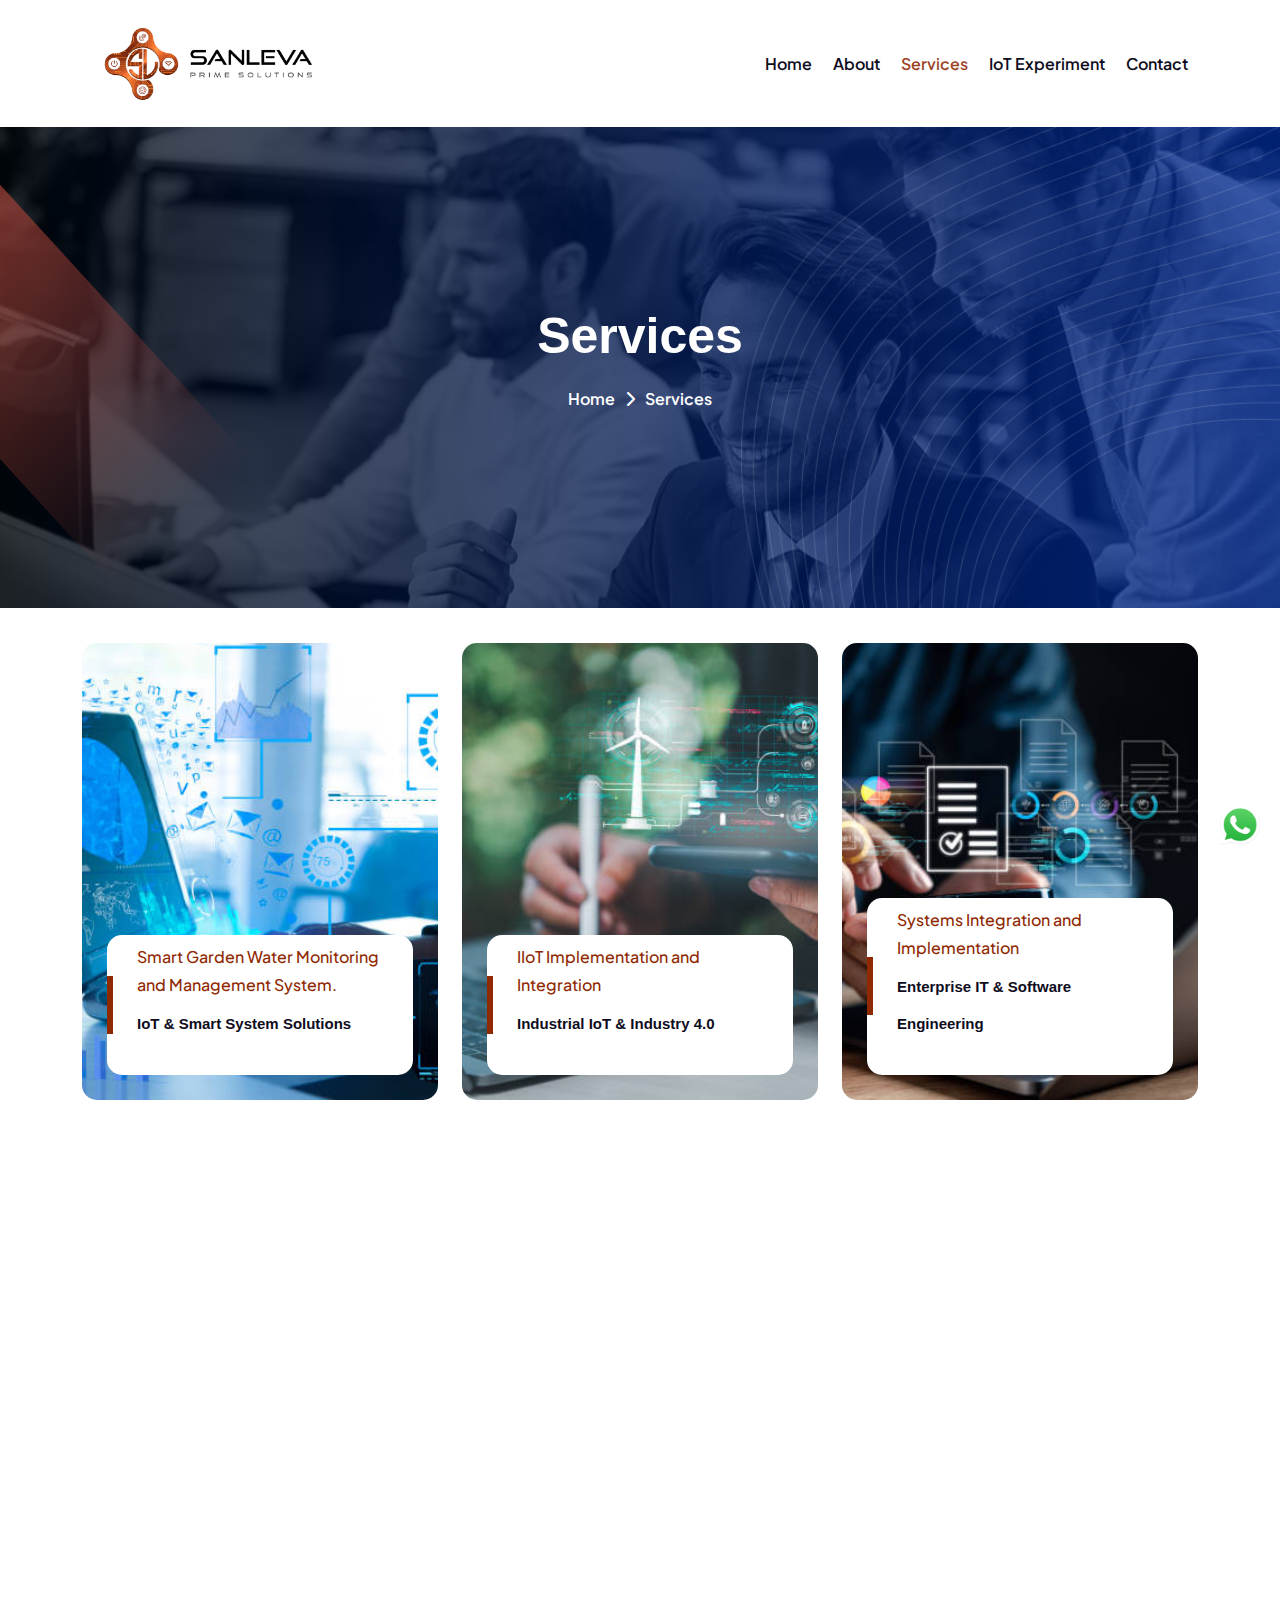
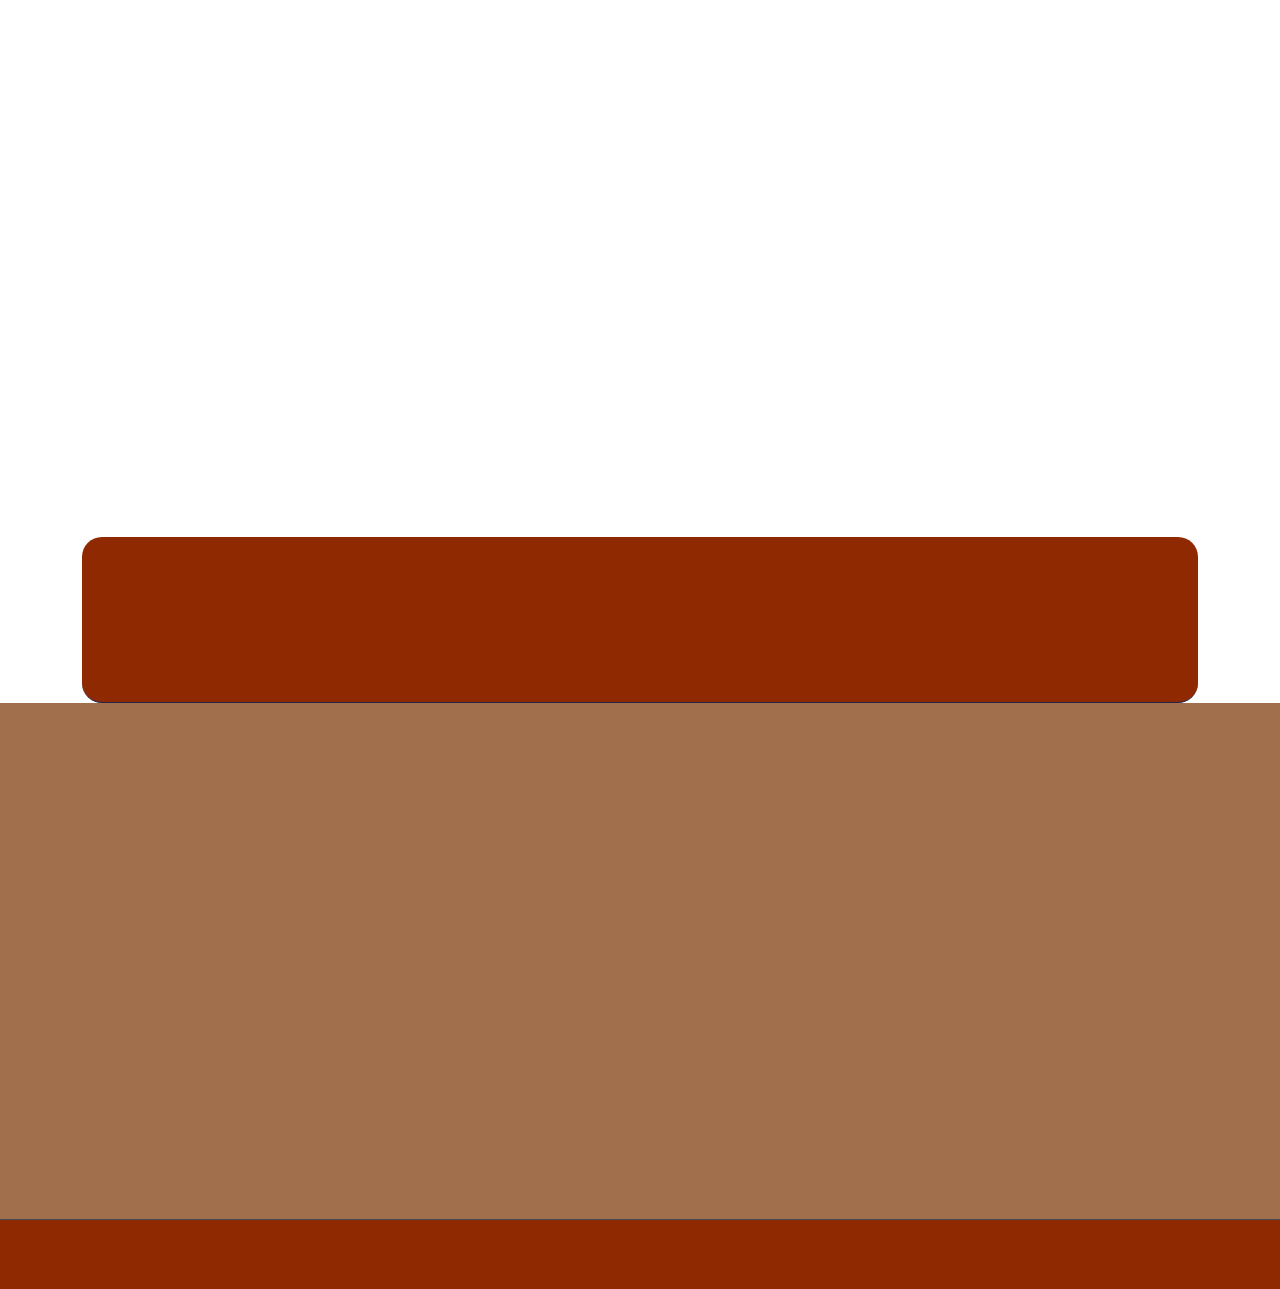
<file: service.html>
<!DOCTYPE html>
<html lang="zxx">

<head>
  <!-- ========== Meta Tags ========== -->
  <meta charset="UTF-8" />
  <meta http-equiv="X-UA-Compatible" content="IE=edge" />
  <meta name="viewport" content="width=device-width, initial-scale=1" />

  <!-- ======== Page title ============ -->
  <title>Sanleva Prime Solutions</title>
  <!--<< Favcion >>-->
  <link rel="shortcut icon" href="assets/img/logo-a.png" />
  <!--<< Bootstrap min.css >>-->
  <link rel="stylesheet" href="assets/css/bootstrap.min.css" />
  <!--<< All Min Css >>-->
  <link rel="stylesheet" href="assets/css/all.min.css" />
  <!--<< Animate.css >>-->
  <link rel="stylesheet" href="assets/css/animate.css" />
  <!--<< MeanMenu.css >>-->
  <link rel="stylesheet" href="assets/css/meanmenu.css" />
  <!--<< Swiper Bundle.css >>-->
  <link rel="stylesheet" href="assets/css/swiper-bundle.min.css" />
  <!--<< Main.css >>-->
  <link rel="stylesheet" href="assets/css/main.css" />
</head>

<body>
  <!-- Preloader Start -->
  <div id="preloader" class="preloader">
    <div class="animation-preloader">
      <div class="spinner"></div>
      <div class="txt-loading">
        <span data-text-preloader="S" class="letters-loading"> S </span>
        <span data-text-preloader="A" class="letters-loading"> A </span>
        <span data-text-preloader="N" class="letters-loading"> N </span>
        <span data-text-preloader="L" class="letters-loading"> L </span>
        <span data-text-preloader="E" class="letters-loading"> E </span>
        <span data-text-preloader="V" class="letters-loading"> V </span>
        <span data-text-preloader="A" class="letters-loading"> A </span>
      </div>
      <p class="text-center">Loading</p>
    </div>
    <div class="loader">
      <div class="row">
        <div class="col-3 loader-section section-left">
          <div class="bg"></div>
        </div>
        <div class="col-3 loader-section section-left">
          <div class="bg"></div>
        </div>
        <div class="col-3 loader-section section-right">
          <div class="bg"></div>
        </div>
        <div class="col-3 loader-section section-right">
          <div class="bg"></div>
        </div>
      </div>
    </div>
  </div>

  <!--<< Mouse Cursor Start >>-->
  <div class="mouse-cursor cursor-outer"></div>
  <div class="mouse-cursor cursor-inner"></div>

  <!-- Offcanvas Area Start -->
  <div class="fix-area">
    <div class="offcanvas__info">
      <div class="offcanvas__wrapper">
        <div class="offcanvas__content">
          <div class="offcanvas__top mb-2 d-flex justify-content-between align-items-center">
            <div class="offcanvas__logo">
              <a href="index.php">
                <img src="assets/img/logo.png" alt="logo-img">
              </a>
            </div>
            <div class="offcanvas__close">
              <button>
                <i class="fas fa-times"></i>
              </button>
            </div>
          </div>
          <div class="mobile-menu fix mb-3"></div>
        </div>
      </div>
    </div>
  </div>
  <div class="offcanvas__overlay"></div>


  <!-- Header Section Start -->
  <header>
    <div id="header-sticky" style="box-shadow: 0px 1px 15px 15px rgba(133, 133, 133, 0.61)">
      <div class="container">
        <div class="mega-menu-wrapper">
          <div class="header-main">
            <div class="header-left">
              <div class="logo">
                <a href="index.php" class="header-logo">
                  <img src="assets/img/logo.png" alt="logo-img" />
                </a>
              </div>
            </div>
            <div class="header-right d-flex justify-content-end align-items-center">
              <div class="mean__menu-wrapper">
                <div class="main-menu">
                  <nav id="mobile-menu">
                    <ul>
                      <li class="has-dropdown menu-thumb">
                        <a href="index.php"> Home </a>
                      </li>

                      <li>
                        <a href="index.php#about">About</a>
                      </li>
                      <li class="active">
                        <a href="service.html"> Services </a>
                      </li>
                      <li>
                        <a href="index_iot.html"> IoT Experiment </a>
                      </li>
                      <li>
                        <a href="contact.html">Contact</a>
                      </li>
                    </ul>
                  </nav>
                </div>
              </div>
              <!-- <div class="header-button">
                <a href="tel:917904405051" class="theme-btn bg-white">
                  <div class="icon">
                    <i class="fa-solid fa-phone"></i>
                  </div>
                </a>
              </div> -->
              <div class="header__hamburger d-lg-none my-auto">
                <div class="sidebar__toggle">
                  <i class="fas fa-bars"></i>
                </div>
              </div>
            </div>
          </div>
        </div>
      </div>
    </div>
  </header>

<!--<< Breadcrumb Section Start >>-->
    <div class="breadcrumb-wrapper bg-cover" style="background-image: url('assets/img/breadcrumb.jpg');">
        <div class="border-shape">
            <img src="assets/img/element.png" alt="shape-img">
        </div>
        <div class="line-shape">
            <img src="assets/img/line-element.png" alt="shape-img">
        </div>
        <div class="container">
            <div class="page-heading">
                <h1 class="wow fadeInUp" data-wow-delay=".3s">Services</h1>
                <ul class="breadcrumb-items wow fadeInUp" data-wow-delay=".5s">
                    <li>
                        <a href="index.php">
                            Home
                        </a>
                    </li>
                    <li>
                        <i class="fas fa-chevron-right"></i>
                    </li>
                    <li>
                        Services
                    </li>
                </ul>
            </div>
        </div>
    </div>

<!-- Project Section Start -->
    <section class="project-section section-padding fix">
        <div class="container">
            <div class="row g-4">
                <div class="col-xl-4 col-lg-6 col-md-6 wow fadeInUp" data-wow-delay=".3s">
                    <div class="project-items">
                        <div class="project-image">
                            <img src="assets/img/iot.jpg" alt="project-img">
                            <div class="project-content style2">
                                <p>Smart Garden Water Monitoring and Management System.</p>
                                <h4>
                                    <a href="IoT-SmartSystemSolutions.html">IoT & Smart System Solutions</a>                                  
                                </h4>
                                <a href="IoT-SmartSystemSolutions.html" class="read-more">Read More</a>
                            </div>
                             
                        </div>
                    </div>
                </div>
                <div class="col-xl-4 col-lg-6 col-md-6 wow fadeInUp" data-wow-delay=".5s">
                    <div class="project-items">
                        <div class="project-image">
                            <img src="assets/img/iiot3.jpg" alt="project-img">
                            <div class="project-content style2">
                                <p>IIoT Implementation and Integration</p>
                                <h4>
                                    <a href="Industrial-IoT-Industry.html">Industrial IoT & Industry 4.0</a>
                                </h4>
                                <a href="Industrial-IoT-Industry.html" class="read-more">Read More</a>
                            </div>
                        </div>
                    </div>
                </div>
                <div class="col-xl-4 col-lg-6 col-md-6 wow fadeInUp" data-wow-delay=".7s">
                    <div class="project-items">
                        <div class="project-image">
                            <img src="assets/img/it.jpg" alt="project-img">
                            <div class="project-content style2">
                                <p> Systems Integration and Implementation</p>
                                <h4>
                                    <a href="EnterpriseIT&SoftwareEngineering.html">Enterprise IT & Software Engineering</a>
                                </h4>
                                <a href="EnterpriseIT&SoftwareEngineering.html" class="read-more">Read More</a>
                            </div>
                        </div>
                    </div>
                </div>
                <div class="col-xl-4 col-lg-6 col-md-6 wow fadeInUp" data-wow-delay=".3s">
                    <div class="project-items">
                        <div class="project-image">
                            <img src="assets/img/mobile2.jpg" alt="project-img">
                            <div class="project-content style2">
                                <p>Cross-Platform Mobile App Development</p>
                                <h4>
                                    <a href="MobileApplicationDevelopment.html">Mobile Application Development</a>
                                </h4>
                                <a href="MobileApplicationDevelopment.html" class="read-more">Read More</a>
                            </div>
                        </div>
                    </div>
                </div>
                <div class="col-xl-4 col-lg-6 col-md-6 wow fadeInUp" data-wow-delay=".5s">
                    <div class="project-items">
                        <div class="project-image">
                            <img src="assets/img/vision.jpg" alt="project-img">
                            <div class="project-content style2">
                                <p> Object Recognition and Tracking</p>
                                <h4>
                                    <a href="AI,ComputerVision&IntelligentAutomation.html"> AI, Computer Vision & Intelligent Automation</a>
                                </h4>
                                <a href="AI,ComputerVision&IntelligentAutomation.html" class="read-more">Read More</a>
                            </div>
                        </div>
                    </div>
                </div>
                <div class="col-xl-4 col-lg-6 col-md-6 wow fadeInUp" data-wow-delay=".7s">
                    <div class="project-items">
                        <div class="project-image">
                            <img src="assets/img/process (2).jpg" alt="project-img">
                            <div class="project-content style2">
                                <p>Robotic Process Automation (RPA)</p>
                                <h4>
                                    <a href="ProcessAutomation&RPA.html">Process Automation & RPA</a>
                                </h4>
                                <a href="ProcessAutomation&RPA.html" class="read-more">Read More</a>
                            </div>
                        </div>
                    </div>
                </div>
                 <div class="col-xl-4 col-lg-6 col-md-6 wow fadeInUp" data-wow-delay=".7s">
                    <div class="project-items">
                        <div class="project-image">
                            <img src="assets/img/document (2).jpg" alt="project-img">
                            <div class="project-content style2">
                                <p> Document Storage and Retrieval</p>
                                <h4>
                                    <a href="DMS.html">DMS (Document Management System)</a>
                                </h4>
                                <a href="DMS.html" class="read-more">Read More</a>
                            </div>
                        </div>
                    </div>
                </div>
                 <div class="col-xl-4 col-lg-6 col-md-6 wow fadeInUp" data-wow-delay=".7s">
                    <div class="project-items">
                        <div class="project-image">
                            <img src="assets/img/cloudimg.png" alt="project-img">
                            <div class="project-content style2">
                                <p>Cloud Architecture & Infrastructure Deployment</p>
                                <h4>
                                    <a href="CloudEngineering&DevOps.html">Cloud Engineering & DevOps</a>
                                </h4>
                                <a href="CloudEngineering&DevOps.html" class="read-more">Read More</a>
                            </div>
                        </div>
                    </div>
                </div>
                
                 <div class="col-xl-4 col-lg-6 col-md-6 wow fadeInUp" data-wow-delay=".7s">
                    <div class="project-items">
                        <div class="project-image">
                            <img src="assets/img/health.png" alt="project-img">
                            <div class="project-content style2">
                                <p>Medical Workflow Automation</p>
                                <h4>
                                    <a href="HealthcareTechnologySolutions.html">Healthcare Technology Solutions</a>
                                </h4>
                                <a href="HealthcareTechnologySolutions.html" class="read-more">Read More</a>
                            </div>
                        </div>
                    </div>
                </div>
            </div>
        </div>
    </section>

    <div class="whatsappfooter">
        <a class="whats-app-icon" href="https://wa.me/917904405051?text=Hi%20Team" target="_blank" rel="noopener"><img
                src="assets/img/whatsapp.png" alt="WhatsApp" /></a>
    </div>

  <!--<< Footer Section Start >>-->
  <footer class="footer-section pt-100 footer-bg" id="contact">
    <div class="container">
      <div class="contact-info-area">
        <div class="contact-info-items wow fadeInUp" data-wow-delay=".7s">
          <div class="icon">
            <svg width="32" height="32" viewBox="0 0 32 32" fill="none" xmlns="http://www.w3.org/2000/svg">
              <path fill-rule="evenodd" clip-rule="evenodd"
                d="M16 1.6665C11.036 1.6665 7 5.7385 7 10.7612C7 12.4625 7.74933 14.5732 8.84 16.6785C11.2413 21.3145 15.2413 25.9838 15.2413 25.9838C15.3352 26.0932 15.4516 26.1809 15.5826 26.2411C15.7135 26.3012 15.8559 26.3324 16 26.3324C16.1441 26.3324 16.2865 26.3012 16.4174 26.2411C16.5484 26.1809 16.6648 26.0932 16.7587 25.9838C16.7587 25.9838 20.7587 21.3145 23.16 16.6785C24.2507 14.5732 25 12.4625 25 10.7612C25 5.7385 20.964 1.6665 16 1.6665ZM16 6.99984C15.0447 7.0256 14.1371 7.42322 13.4705 8.10804C12.8039 8.79286 12.4309 9.71081 12.4309 10.6665C12.4309 11.6222 12.8039 12.5401 13.4705 13.225C14.1371 13.9098 15.0447 14.3074 16 14.3332C16.9553 14.3074 17.8629 13.9098 18.5295 13.225C19.1961 12.5401 19.5691 11.6222 19.5691 10.6665C19.5691 9.71081 19.1961 8.79286 18.5295 8.10804C17.8629 7.42322 16.9553 7.0256 16 6.99984Z"
                fill="#3C72FC" />
              <path fill-rule="evenodd" clip-rule="evenodd"
                d="M22.3788 23.1693C23.4628 23.4946 24.3562 23.8973 24.9735 24.3693C25.3735 24.6733 25.6668 24.9706 25.6668 25.3333C25.6668 25.5466 25.5455 25.74 25.3748 25.9333C25.0922 26.252 24.6722 26.5386 24.1522 26.8053C22.3148 27.7453 19.3442 28.3333 16.0002 28.3333C12.6562 28.3333 9.6855 27.7453 7.84816 26.8053C7.32816 26.5386 6.90816 26.252 6.6255 25.9333C6.45483 25.74 6.3335 25.5466 6.3335 25.3333C6.3335 24.9706 6.62683 24.6733 7.02683 24.3693C7.64416 23.8973 8.5375 23.4946 9.6215 23.1693C9.87557 23.0929 10.0889 22.9187 10.2146 22.6851C10.3402 22.4514 10.3679 22.1774 10.2915 21.9233C10.2151 21.6692 10.0409 21.4559 9.80726 21.3302C9.57359 21.2046 9.29957 21.1769 9.0455 21.2533C7.39483 21.7506 6.11216 22.432 5.3415 23.1853C4.66416 23.8453 4.3335 24.584 4.3335 25.3333C4.3335 26.2693 4.86283 27.2026 5.93883 27.9813C7.82683 29.3466 11.6188 30.3333 16.0002 30.3333C20.3815 30.3333 24.1735 29.3466 26.0615 27.9813C27.1375 27.2026 27.6668 26.2693 27.6668 25.3333C27.6668 24.584 27.3362 23.8453 26.6588 23.1853C25.8882 22.432 24.6055 21.7506 22.9548 21.2533C22.829 21.2155 22.697 21.2028 22.5663 21.216C22.4356 21.2292 22.3088 21.268 22.1931 21.3302C22.0774 21.3925 21.9751 21.4769 21.892 21.5786C21.8089 21.6804 21.7467 21.7975 21.7088 21.9233C21.671 22.0491 21.6583 22.1811 21.6715 22.3118C21.6847 22.4425 21.7236 22.5694 21.7858 22.6851C21.848 22.8008 21.9324 22.9031 22.0341 22.9862C22.1359 23.0692 22.253 23.1315 22.3788 23.1693Z"
                fill="#3C72FC" />
            </svg>
          </div>
          <div class="content">
            <p>Address</p>
            <h3>Chennai</h3>
          </div>
        </div>
        <div class="contact-info-items wow fadeInUp" data-wow-delay=".5s">
          <div class="icon">
            <svg width="30" height="30" viewBox="0 0 30 30" fill="none" xmlns="http://www.w3.org/2000/svg">
              <path
                d="M12.6498 10.8272C12.8023 10.914 12.976 10.9569 13.1514 10.9509C13.3312 10.9344 13.5053 10.8798 13.6623 10.7906L24.9217 4.22062C24.677 3.79416 24.3245 3.43955 23.8994 3.19239C23.4744 2.94523 22.9918 2.81422 22.5001 2.8125H3.75014C3.2583 2.81406 2.77554 2.94499 2.35032 3.19216C1.9251 3.43932 1.5724 3.79402 1.32764 4.22062L12.6498 10.8272Z"
                fill="#3C72FC" />
              <path
                d="M25.3125 6.15918V12.6748C24.4104 12.3501 23.4587 12.1852 22.5 12.1873C20.2633 12.1908 18.1192 13.0808 16.5376 14.6624C14.956 16.244 14.066 18.3881 14.0625 20.6248C14.0623 20.9382 14.0811 21.2512 14.1188 21.5623H3.75C3.00476 21.5601 2.29069 21.263 1.76372 20.7361C1.23676 20.2091 0.939726 19.495 0.9375 18.7498V6.15918L11.7094 12.4498C12.1434 12.6872 12.6303 12.8116 13.125 12.8116C13.6197 12.8116 14.1066 12.6872 14.5406 12.4498L25.3125 6.15918Z"
                fill="#3C72FC" />
              <path
                d="M22.5 14.0625C20.7595 14.0625 19.0903 14.7539 17.8596 15.9846C16.6289 17.2153 15.9375 18.8845 15.9375 20.625C15.9375 22.3655 16.6289 24.0347 17.8596 25.2654C19.0903 26.4961 20.7595 27.1875 22.5 27.1875C22.7486 27.1875 22.9871 27.0887 23.1629 26.9129C23.3387 26.7371 23.4375 26.4986 23.4375 26.25C23.4375 26.0014 23.3387 25.7629 23.1629 25.5871C22.9871 25.4113 22.7486 25.3125 22.5 25.3125C21.5729 25.3125 20.6666 25.0376 19.8958 24.5225C19.1249 24.0074 18.5241 23.2754 18.1693 22.4188C17.8145 21.5623 17.7217 20.6198 17.9026 19.7105C18.0834 18.8012 18.5299 17.966 19.1854 17.3104C19.841 16.6549 20.6762 16.2084 21.5855 16.0276C22.4948 15.8467 23.4373 15.9395 24.2938 16.2943C25.1504 16.6491 25.8824 17.2499 26.3975 18.0208C26.9126 18.7916 27.1875 19.6979 27.1875 20.625V21.5625C27.1875 21.8111 27.0887 22.0496 26.9129 22.2254C26.7371 22.4012 26.4986 22.5 26.25 22.5C26.0014 22.5 25.7629 22.4012 25.5871 22.2254C25.4113 22.0496 25.3125 21.8111 25.3125 21.5625V20.625C25.3125 20.0687 25.1476 19.525 24.8385 19.0625C24.5295 18.5999 24.0902 18.2395 23.5763 18.0266C23.0624 17.8137 22.4969 17.758 21.9513 17.8665C21.4057 17.9751 20.9046 18.2429 20.5113 18.6363C20.1179 19.0296 19.8501 19.5307 19.7415 20.0763C19.633 20.6219 19.6887 21.1874 19.9016 21.7013C20.1145 22.2152 20.4749 22.6545 20.9375 22.9635C21.4 23.2726 21.9437 23.4375 22.5 23.4375C22.9843 23.4344 23.4594 23.3048 23.8781 23.0616C24.2022 23.578 24.6856 23.9748 25.2552 24.1921C25.8248 24.4094 26.4496 24.4353 27.0353 24.266C27.621 24.0967 28.1356 23.7412 28.5013 23.2535C28.867 22.7657 29.064 22.1721 29.0625 21.5625V20.625C29.0605 18.8851 28.3685 17.2171 27.1382 15.9868C25.9079 14.7565 24.2399 14.0645 22.5 14.0625ZM22.5 21.5625C22.3146 21.5625 22.1333 21.5075 21.9792 21.4045C21.825 21.3015 21.7048 21.1551 21.6339 20.9838C21.5629 20.8125 21.5443 20.624 21.5805 20.4421C21.6167 20.2602 21.706 20.0932 21.8371 19.9621C21.9682 19.831 22.1352 19.7417 22.3171 19.7055C22.499 19.6693 22.6875 19.6879 22.8588 19.7589C23.0301 19.8298 23.1765 19.95 23.2795 20.1042C23.3825 20.2583 23.4375 20.4396 23.4375 20.625C23.4375 20.8736 23.3387 21.1121 23.1629 21.2879C22.9871 21.4637 22.7486 21.5625 22.5 21.5625Z"
                fill="#3C72FC" />
            </svg>
          </div>
          <div class="content">
            <p>Send Email</p>
            <h3>
              <a href="mailto:support@sanleva.com"> support@sanleva.com</a>
            </h3>
          </div>
        </div>
        <div class="contact-info-items wow fadeInUp" data-wow-delay=".3s">
          <div class="icon">
            <svg width="30" height="30" viewBox="0 0 30 30" fill="none" xmlns="http://www.w3.org/2000/svg">
              <path
                d="M23.7891 1.81641H16.7578C13.3658 1.81641 10.6055 4.5767 10.6055 7.96875C10.6055 11.063 12.9015 13.631 15.8789 14.0585V16.7578C15.8788 16.9317 15.9303 17.1016 16.0268 17.2462C16.1234 17.3907 16.2607 17.5033 16.4214 17.5697C16.7456 17.705 17.1258 17.6325 17.3793 17.3792L20.6374 14.1211H23.7891C27.1811 14.1211 30 11.3608 30 7.96875C30 4.5767 27.1811 1.81641 23.7891 1.81641ZM16.7578 8.84754C16.2723 8.84754 15.8789 8.45402 15.8789 7.96863C15.8789 7.48324 16.2723 7.08973 16.7578 7.08973C17.2432 7.08973 17.6367 7.48324 17.6367 7.96863C17.6367 8.45402 17.2432 8.84754 16.7578 8.84754ZM20.2734 8.84754C19.7879 8.84754 19.3945 8.45402 19.3945 7.96863C19.3945 7.48324 19.7879 7.08973 20.2734 7.08973C20.7588 7.08973 21.1523 7.48324 21.1523 7.96863C21.1523 8.45402 20.7588 8.84754 20.2734 8.84754ZM23.7891 8.84754C23.3036 8.84754 22.9102 8.45402 22.9102 7.96863C22.9102 7.48324 23.3036 7.08973 23.7891 7.08973C24.2745 7.08973 24.668 7.48324 24.668 7.96863C24.668 8.45402 24.2745 8.84754 23.7891 8.84754Z"
                fill="#3C72FC" />
              <path
                d="M19.7461 28.1836C21.2 28.1836 22.3828 27.0008 22.3828 25.5469V22.0312C22.3828 21.6527 22.1408 21.3171 21.782 21.1978L16.5209 19.44C16.2634 19.3533 15.9819 19.3928 15.7553 19.5421L13.5186 21.033C11.1496 19.9035 8.33871 17.0925 7.20914 14.7236L8.7 12.4868C8.77415 12.3754 8.82189 12.2485 8.83958 12.1158C8.85728 11.9831 8.84447 11.8482 8.80213 11.7212L7.04432 6.46014C6.98611 6.28516 6.87428 6.13295 6.72469 6.02512C6.5751 5.91728 6.39534 5.85929 6.21094 5.85938H2.63672C1.18277 5.85938 0 7.02979 0 8.48373C0 18.61 9.6198 28.1836 19.7461 28.1836Z"
                fill="#3C72FC" />
            </svg>
          </div>
          <div class="content">
            <p>Call Emergency</p>
            <h3>
              <a href="tel:917904405051"> +91 79044 05051</a>
            </h3>
          </div>
        </div>
      </div>
    </div>
    <div class="widget-area style1 footer-bg pb-80">
      <div class="container">
        <div class="footer-layout style1">
          <div class="row">
            <div class="col-xl-4 col-md-6 col-12">
              <div class="widget footer-widget wow fadeInUp" data-wow-delay=".6s">
                <div class="gt-widget-about">
                  <div class="about-logo">
                    <a href="index.php"><img src="assets/img/logo.png" alt="Sanleva Prime Solutions" /></a>
                  </div>
                  <p class="about-text">
                    We specialize in harnessing the power of the Internet of
                    Things (IoT) to transform businesses and enhance daily
                    lives.
                  </p>
                  <div class="gt-social style2">
                    <a href="#"><i class="fab fa-facebook-f"></i></a>
                    <a href="#"><i class="fab fa-instagram"></i></a>
                  </div>
                </div>
              </div>
            </div>
            <div class="col-xl-4 col-md-6 col-12">
              <div class="widget widget_nav_menu footer-widget wow fadeInUp" data-wow-delay="1s">
                <h3 class="widget_title">Quick Links</h3>
                <div class="menu-all-pages-container">
                  <ul class="menu">
                    <li>
                      <a href="index.php"><i class="fa-solid fa-chevrons-right"></i>Home</a>
                    </li>
                    <li>
                      <a href="#about"><i class="fa-solid fa-chevrons-right"></i>About</a>
                    </li>
                    <li>
                      <a href="service.html"><i class="fa-solid fa-chevrons-right"></i>Services</a>
                    </li>
                    <li>
                      <a href="contact.html"><i class="fa-solid fa-chevrons-right"></i>Contact
                        Us</a>
                    </li>
                  </ul>
                </div>
              </div>
            </div>

            <div class="col-xl-4 col-md-6 col-12">
              <div class="widget widget_nav_menu footer-widget wow fadeInUp" data-wow-delay="1.6s">
                <h3 class="widget_title">Contact Us</h3>
                <div class="checklist style2">
                  <ul class="ps-0">
                    <li class="text-white">
                      <i class="fa-solid fa-envelope"></i>
                    </li>
                    <li class="text-white">support@sanleva.com</li>
                  </ul>
                  <ul class="ps-0">
                    <li class="text-white">
                      <i class="fa-solid fa-phone"></i>
                    </li>
                    <li class="text-white">+91 79044 05051</li>
                  </ul>
                </div>
              </div>
            </div>
          </div>
        </div>
      </div>
    </div>
    <div class="copyright-wrap bg-theme">
      <div class="container">
        <div class="copyright-layout">
          <div class="layout-text wow fadeInUp" data-wow-delay=".3s">
            <p class="copyright">
              <i class="fal fa-copyright"></i> Copyright 2026 by
              <a href="index.php">Sanleva</a>
            </p>
          </div>
          <div class="layout-link wow fadeInUp" data-wow-delay=".6s">
            <div class="link-wrapper">Site by <a href="https://chennaiwebsitedeveloper.com/" target="_blank"> CWD </a></div>
          </div>
        </div>
      </div>
    </div>
  </footer>

  <!--<< All JS Plugins >>-->
  <script src="assets/js/jquery-3.7.1.min.js"></script>
  <!--<< Viewport Js >>-->
  <script src="assets/js/viewport.jquery.js"></script>
  <!--<< Bootstrap Js >>-->
  <script src="assets/js/bootstrap.bundle.min.js"></script>
  <!--<< Swiper Slider Js >>-->
  <script src="assets/js/swiper-bundle.min.js"></script>
  <!--<< MeanMenu Js >>-->
  <script src="assets/js/jquery.meanmenu.min.js"></script>
  <!--<< Wow Animation Js >>-->
  <script src="assets/js/wow.min.js"></script>
  <!--<< Main.js >>-->
  <script src="assets/js/main.js"></script>
  <script>
    function toggleList(btn, listClass) {
      var listItems = btn.previousElementSibling.querySelectorAll("li");
      var elements = document.getElementsByClassName("service-content");

      // Toggle between showing first 4 or all list items
      if (btn.innerHTML === "Read More") {
        listItems.forEach((li) => (li.style.display = "list-item"));
        btn.innerHTML = "Read Less";

        // Add class to all elements with the class 'service-content'
        Array.from(elements).forEach((element) => {
          element.classList.add("new-class");
        });
      } else {
        listItems.forEach(
          (li, index) => (li.style.display = index < 3 ? "list-item" : "none")
        );
        btn.innerHTML = "Read More";

        // Remove class from all elements with the class 'service-content'
        Array.from(elements).forEach((element) => {
          element.classList.remove("new-class");
        });
      }
    }
  </script>
</body>

</html>
</file>
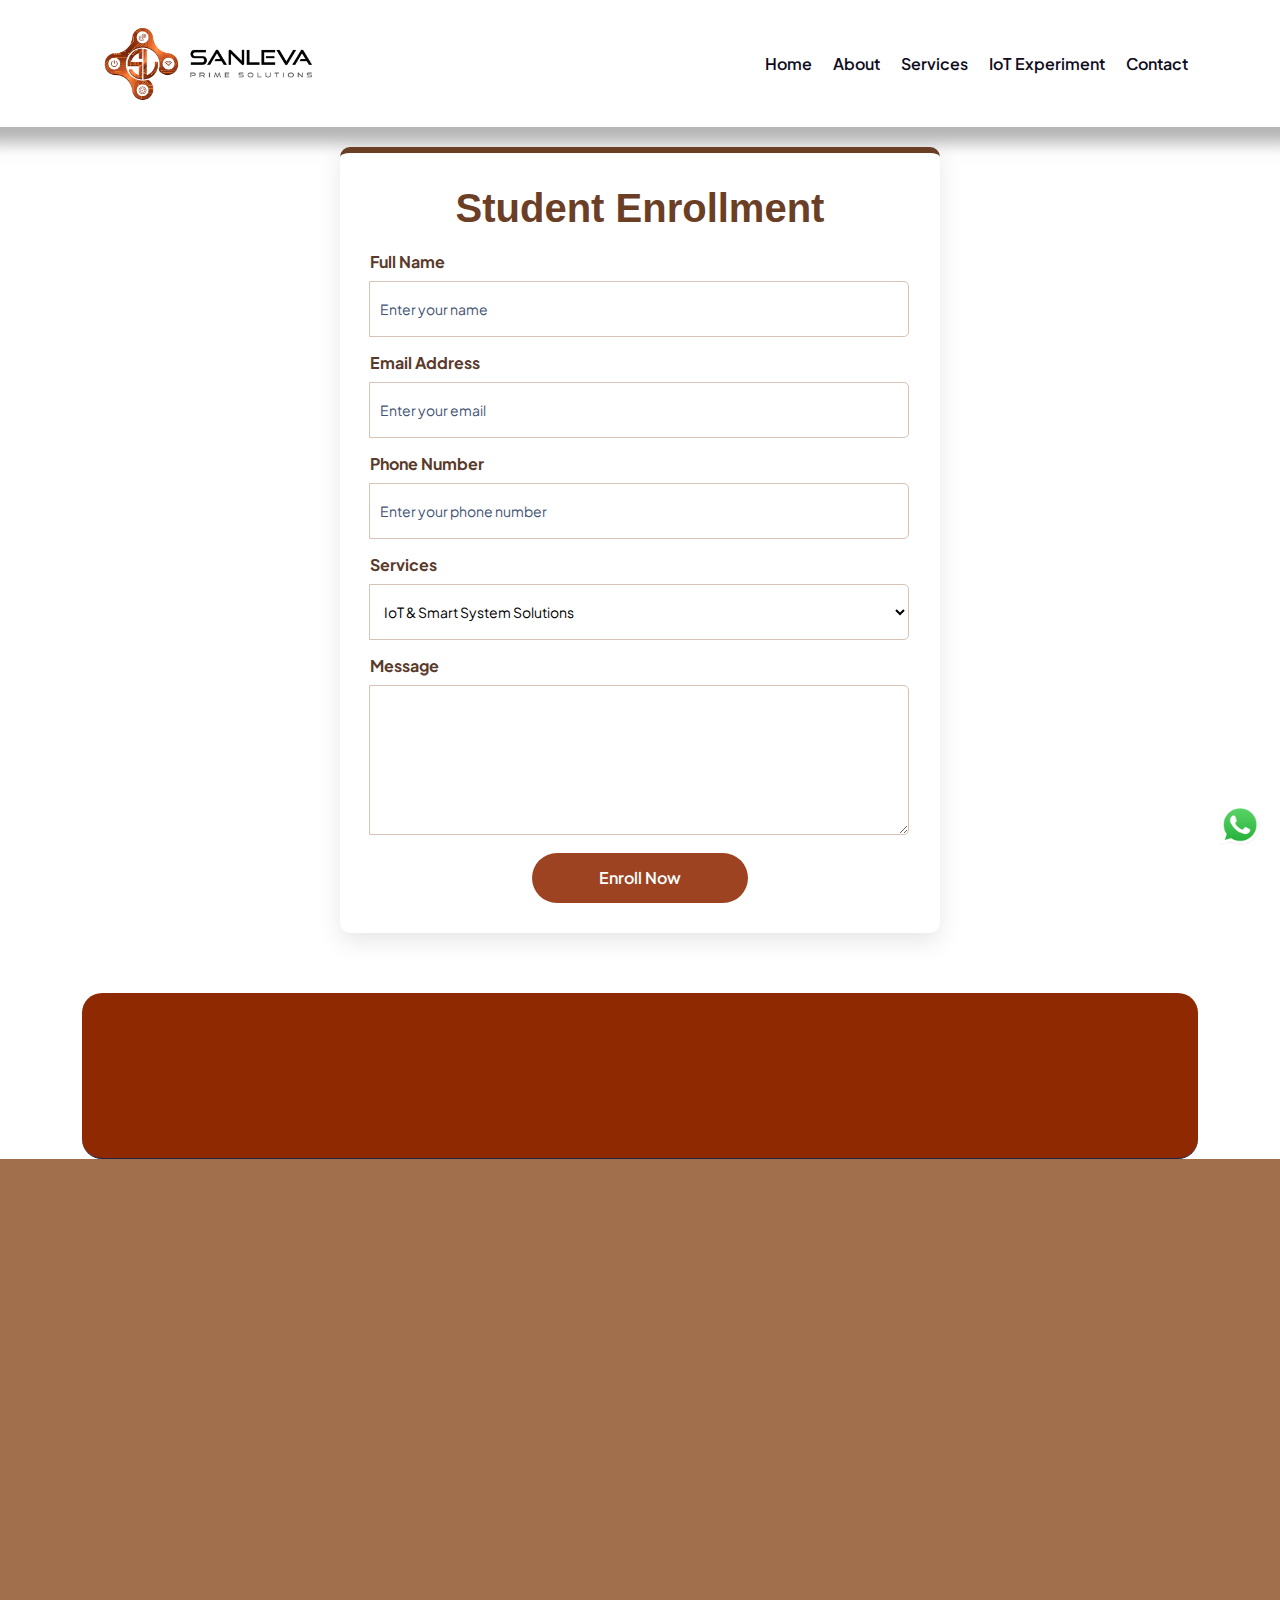
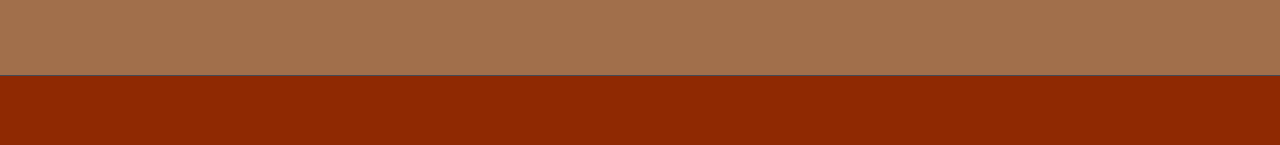
<file: student-form.html>
<!DOCTYPE html>
<html lang="zxx">

<head>
    <!-- ========== Meta Tags ========== -->
    <meta charset="UTF-8" />
    <meta http-equiv="X-UA-Compatible" content="IE=edge" />
    <meta name="viewport" content="width=device-width, initial-scale=1" />

    <!-- ======== Page title ============ -->
    <title>Sanleva Prime Solutions</title>
    <!--<< Favcion >>-->
    <link rel="shortcut icon" href="assets/img/logo-a.png" />
    <!--<< Bootstrap min.css >>-->
    <link rel="stylesheet" href="assets/css/bootstrap.min.css" />
    <!--<< All Min Css >>-->
    <link rel="stylesheet" href="assets/css/all.min.css" />
    <!--<< Animate.css >>-->
    <link rel="stylesheet" href="assets/css/animate.css" />
    <!--<< MeanMenu.css >>-->
    <link rel="stylesheet" href="assets/css/meanmenu.css" />
    <!--<< Swiper Bundle.css >>-->
    <link rel="stylesheet" href="assets/css/swiper-bundle.min.css" />
    <!--<< Main.css >>-->
    <link rel="stylesheet" href="assets/css/main.css" />
</head>

<body>
    <!-- Preloader Start -->
    <div id="preloader" class="preloader">
        <div class="animation-preloader">
            <div class="spinner"></div>
            <div class="txt-loading">
                <span data-text-preloader="S" class="letters-loading"> S </span>
                <span data-text-preloader="A" class="letters-loading"> A </span>
                <span data-text-preloader="N" class="letters-loading"> N </span>
                <span data-text-preloader="L" class="letters-loading"> L </span>
                <span data-text-preloader="E" class="letters-loading"> E </span>
                <span data-text-preloader="V" class="letters-loading"> V </span>
                <span data-text-preloader="A" class="letters-loading"> A </span>
            </div>
            <p class="text-center">Loading</p>
        </div>
        <div class="loader">
            <div class="row">
                <div class="col-3 loader-section section-left">
                    <div class="bg"></div>
                </div>
                <div class="col-3 loader-section section-left">
                    <div class="bg"></div>
                </div>
                <div class="col-3 loader-section section-right">
                    <div class="bg"></div>
                </div>
                <div class="col-3 loader-section section-right">
                    <div class="bg"></div>
                </div>
            </div>
        </div>
    </div>

    <!--<< Mouse Cursor Start >>-->
    <div class="mouse-cursor cursor-outer"></div>
    <div class="mouse-cursor cursor-inner"></div>

    <!-- Offcanvas Area Start -->
  <div class="fix-area">
    <div class="offcanvas__info">
      <div class="offcanvas__wrapper">
        <div class="offcanvas__content">
          <div class="offcanvas__top mb-2 d-flex justify-content-between align-items-center">
            <div class="offcanvas__logo">
              <a href="index.php">
                <img src="assets/img/logo.png" alt="logo-img">
              </a>
            </div>
            <div class="offcanvas__close">
              <button>
                <i class="fas fa-times"></i>
              </button>
            </div>
          </div>
          <div class="mobile-menu fix mb-3"></div>
        </div>
      </div>
    </div>
  </div>
  <div class="offcanvas__overlay"></div>


    <!-- Header Section Start -->
    <header>
        <div id="header-sticky" style="box-shadow: 0px 1px 15px 15px rgba(133, 133, 133, 0.61)">
            <div class="container">
                <div class="mega-menu-wrapper">
                    <div class="header-main">
                        <div class="header-left">
                            <div class="logo">
                                <a href="index.php" class="header-logo">
                                    <img src="assets/img/logo.png" alt="logo-img" />
                                </a>
                            </div>
                        </div>
                        <div class="header-right d-flex justify-content-end align-items-center">
                            <div class="mean__menu-wrapper">
                                <div class="main-menu">
                                    <nav id="mobile-menu">
                                        <ul>
                                            <li class="has-dropdown  menu-thumb">
                                                <a href="index.php"> Home </a>
                                            </li>

                                            <li>
                                                <a href="#about">About</a>
                                            </li>
                                            <li>
                                                <a href="service.html"> Services </a>
                                            </li>
                                            <li>
                                                <a href="index_iot.html"> IoT Experiment </a>
                                            </li>
                                            <li>
                                                <a href="contact.html">Contact</a>
                                            </li>
                                        </ul>
                                    </nav>
                                </div>
                            </div>
                            <!-- <div class="header-button">
                                <a href="tel:917904405051" class="theme-btn bg-white">
                                    <div class="icon">
                                        <i class="fa-solid fa-phone"></i>
                                    </div>
                                </a>
                            </div> -->
                            <div class="header__hamburger d-block d-xl-none my-auto">
                                <div class="sidebar__toggle">
                                    <i class="fas fa-bars"></i>
                                </div>
                            </div>
                        </div>
                    </div>
                </div>
            </div>
        </div>
    </header>


    <section>

        <div class="form-container">
            <form class="enroll-form">
                <h2>Student Enrollment</h2>

                <div class="input-group">
                    <label>Full Name</label>
                    <input type="text" placeholder="Enter your name" required>
                </div>

                <div class="input-group">
                    <label>Email Address</label>
                    <input type="email" placeholder="Enter your email" required>
                </div>

                <div class="input-group">
                    <label>Phone Number</label>
                    <input type="tel" placeholder="Enter your phone number" required>
                </div>

                <div class="input-group">
                    <label>Services</label>
                    <select required>
                        <option value="" disabled>--Select a Service--</option>
                        <option>IoT & Smart System Solutions</option>
                        <option>Industrial IoT & Industry 4.0</option>
                        <option>Enterprise IT & Software Engineering</option>
                        <option>Mobile Application Development</option>
                        <option>AI, Computer Vision & Intelligent Automation</option>
                        <option>Process Automation & RPA</option>
                        <option>DMS (Document Management System)</option>
                        <option>Cloud Engineering & DevOps</option>
                        <option>Healthcare Technology Solutions</option>
                    </select>
                </div>

                <div class="input-group">
                    <label>Message</label>
                    <textarea rows="4" placeholder="Write your message..."></textarea>
                </div>
                <div class="student-enroll">
                    <button type="submit" class="theme-btn-1">
                        Enroll Now
                    </button>
                </div>
            </form>
        </div>
    </section>





    <div class="whatsappfooter">
        <a class="whats-app-icon" href="https://wa.me/917904405051?text=Hi%20Team" target="_blank" rel="noopener"><img
                src="assets/img/whatsapp.png" alt="WhatsApp" /></a>
    </div>

    <!--<< Footer Section Start >>-->
    <footer class="footer-section pt-100 footer-bg" id="contact">
        <div class="container">
            <div class="contact-info-area">
                <div class="contact-info-items wow fadeInUp" data-wow-delay=".7s">
                    <div class="icon">
                        <svg width="32" height="32" viewBox="0 0 32 32" fill="none" xmlns="http://www.w3.org/2000/svg">
                            <path fill-rule="evenodd" clip-rule="evenodd"
                                d="M16 1.6665C11.036 1.6665 7 5.7385 7 10.7612C7 12.4625 7.74933 14.5732 8.84 16.6785C11.2413 21.3145 15.2413 25.9838 15.2413 25.9838C15.3352 26.0932 15.4516 26.1809 15.5826 26.2411C15.7135 26.3012 15.8559 26.3324 16 26.3324C16.1441 26.3324 16.2865 26.3012 16.4174 26.2411C16.5484 26.1809 16.6648 26.0932 16.7587 25.9838C16.7587 25.9838 20.7587 21.3145 23.16 16.6785C24.2507 14.5732 25 12.4625 25 10.7612C25 5.7385 20.964 1.6665 16 1.6665ZM16 6.99984C15.0447 7.0256 14.1371 7.42322 13.4705 8.10804C12.8039 8.79286 12.4309 9.71081 12.4309 10.6665C12.4309 11.6222 12.8039 12.5401 13.4705 13.225C14.1371 13.9098 15.0447 14.3074 16 14.3332C16.9553 14.3074 17.8629 13.9098 18.5295 13.225C19.1961 12.5401 19.5691 11.6222 19.5691 10.6665C19.5691 9.71081 19.1961 8.79286 18.5295 8.10804C17.8629 7.42322 16.9553 7.0256 16 6.99984Z"
                                fill="#3C72FC" />
                            <path fill-rule="evenodd" clip-rule="evenodd"
                                d="M22.3788 23.1693C23.4628 23.4946 24.3562 23.8973 24.9735 24.3693C25.3735 24.6733 25.6668 24.9706 25.6668 25.3333C25.6668 25.5466 25.5455 25.74 25.3748 25.9333C25.0922 26.252 24.6722 26.5386 24.1522 26.8053C22.3148 27.7453 19.3442 28.3333 16.0002 28.3333C12.6562 28.3333 9.6855 27.7453 7.84816 26.8053C7.32816 26.5386 6.90816 26.252 6.6255 25.9333C6.45483 25.74 6.3335 25.5466 6.3335 25.3333C6.3335 24.9706 6.62683 24.6733 7.02683 24.3693C7.64416 23.8973 8.5375 23.4946 9.6215 23.1693C9.87557 23.0929 10.0889 22.9187 10.2146 22.6851C10.3402 22.4514 10.3679 22.1774 10.2915 21.9233C10.2151 21.6692 10.0409 21.4559 9.80726 21.3302C9.57359 21.2046 9.29957 21.1769 9.0455 21.2533C7.39483 21.7506 6.11216 22.432 5.3415 23.1853C4.66416 23.8453 4.3335 24.584 4.3335 25.3333C4.3335 26.2693 4.86283 27.2026 5.93883 27.9813C7.82683 29.3466 11.6188 30.3333 16.0002 30.3333C20.3815 30.3333 24.1735 29.3466 26.0615 27.9813C27.1375 27.2026 27.6668 26.2693 27.6668 25.3333C27.6668 24.584 27.3362 23.8453 26.6588 23.1853C25.8882 22.432 24.6055 21.7506 22.9548 21.2533C22.829 21.2155 22.697 21.2028 22.5663 21.216C22.4356 21.2292 22.3088 21.268 22.1931 21.3302C22.0774 21.3925 21.9751 21.4769 21.892 21.5786C21.8089 21.6804 21.7467 21.7975 21.7088 21.9233C21.671 22.0491 21.6583 22.1811 21.6715 22.3118C21.6847 22.4425 21.7236 22.5694 21.7858 22.6851C21.848 22.8008 21.9324 22.9031 22.0341 22.9862C22.1359 23.0692 22.253 23.1315 22.3788 23.1693Z"
                                fill="#3C72FC" />
                        </svg>
                    </div>
                    <div class="content">
                        <p>Address</p>
                        <h3>Chennai</h3>
                    </div>
                </div>
                <div class="contact-info-items wow fadeInUp" data-wow-delay=".5s">
                    <div class="icon">
                        <svg width="30" height="30" viewBox="0 0 30 30" fill="none" xmlns="http://www.w3.org/2000/svg">
                            <path
                                d="M12.6498 10.8272C12.8023 10.914 12.976 10.9569 13.1514 10.9509C13.3312 10.9344 13.5053 10.8798 13.6623 10.7906L24.9217 4.22062C24.677 3.79416 24.3245 3.43955 23.8994 3.19239C23.4744 2.94523 22.9918 2.81422 22.5001 2.8125H3.75014C3.2583 2.81406 2.77554 2.94499 2.35032 3.19216C1.9251 3.43932 1.5724 3.79402 1.32764 4.22062L12.6498 10.8272Z"
                                fill="#3C72FC" />
                            <path
                                d="M25.3125 6.15918V12.6748C24.4104 12.3501 23.4587 12.1852 22.5 12.1873C20.2633 12.1908 18.1192 13.0808 16.5376 14.6624C14.956 16.244 14.066 18.3881 14.0625 20.6248C14.0623 20.9382 14.0811 21.2512 14.1188 21.5623H3.75C3.00476 21.5601 2.29069 21.263 1.76372 20.7361C1.23676 20.2091 0.939726 19.495 0.9375 18.7498V6.15918L11.7094 12.4498C12.1434 12.6872 12.6303 12.8116 13.125 12.8116C13.6197 12.8116 14.1066 12.6872 14.5406 12.4498L25.3125 6.15918Z"
                                fill="#3C72FC" />
                            <path
                                d="M22.5 14.0625C20.7595 14.0625 19.0903 14.7539 17.8596 15.9846C16.6289 17.2153 15.9375 18.8845 15.9375 20.625C15.9375 22.3655 16.6289 24.0347 17.8596 25.2654C19.0903 26.4961 20.7595 27.1875 22.5 27.1875C22.7486 27.1875 22.9871 27.0887 23.1629 26.9129C23.3387 26.7371 23.4375 26.4986 23.4375 26.25C23.4375 26.0014 23.3387 25.7629 23.1629 25.5871C22.9871 25.4113 22.7486 25.3125 22.5 25.3125C21.5729 25.3125 20.6666 25.0376 19.8958 24.5225C19.1249 24.0074 18.5241 23.2754 18.1693 22.4188C17.8145 21.5623 17.7217 20.6198 17.9026 19.7105C18.0834 18.8012 18.5299 17.966 19.1854 17.3104C19.841 16.6549 20.6762 16.2084 21.5855 16.0276C22.4948 15.8467 23.4373 15.9395 24.2938 16.2943C25.1504 16.6491 25.8824 17.2499 26.3975 18.0208C26.9126 18.7916 27.1875 19.6979 27.1875 20.625V21.5625C27.1875 21.8111 27.0887 22.0496 26.9129 22.2254C26.7371 22.4012 26.4986 22.5 26.25 22.5C26.0014 22.5 25.7629 22.4012 25.5871 22.2254C25.4113 22.0496 25.3125 21.8111 25.3125 21.5625V20.625C25.3125 20.0687 25.1476 19.525 24.8385 19.0625C24.5295 18.5999 24.0902 18.2395 23.5763 18.0266C23.0624 17.8137 22.4969 17.758 21.9513 17.8665C21.4057 17.9751 20.9046 18.2429 20.5113 18.6363C20.1179 19.0296 19.8501 19.5307 19.7415 20.0763C19.633 20.6219 19.6887 21.1874 19.9016 21.7013C20.1145 22.2152 20.4749 22.6545 20.9375 22.9635C21.4 23.2726 21.9437 23.4375 22.5 23.4375C22.9843 23.4344 23.4594 23.3048 23.8781 23.0616C24.2022 23.578 24.6856 23.9748 25.2552 24.1921C25.8248 24.4094 26.4496 24.4353 27.0353 24.266C27.621 24.0967 28.1356 23.7412 28.5013 23.2535C28.867 22.7657 29.064 22.1721 29.0625 21.5625V20.625C29.0605 18.8851 28.3685 17.2171 27.1382 15.9868C25.9079 14.7565 24.2399 14.0645 22.5 14.0625ZM22.5 21.5625C22.3146 21.5625 22.1333 21.5075 21.9792 21.4045C21.825 21.3015 21.7048 21.1551 21.6339 20.9838C21.5629 20.8125 21.5443 20.624 21.5805 20.4421C21.6167 20.2602 21.706 20.0932 21.8371 19.9621C21.9682 19.831 22.1352 19.7417 22.3171 19.7055C22.499 19.6693 22.6875 19.6879 22.8588 19.7589C23.0301 19.8298 23.1765 19.95 23.2795 20.1042C23.3825 20.2583 23.4375 20.4396 23.4375 20.625C23.4375 20.8736 23.3387 21.1121 23.1629 21.2879C22.9871 21.4637 22.7486 21.5625 22.5 21.5625Z"
                                fill="#3C72FC" />
                        </svg>
                    </div>
                    <div class="content">
                        <p>Send Email</p>
                        <h3>
                            <a href="mailto:support@sanleva.com"> support@sanleva.com</a>
                        </h3>
                    </div>
                </div>
                <div class="contact-info-items wow fadeInUp" data-wow-delay=".3s">
                    <div class="icon">
                        <svg width="30" height="30" viewBox="0 0 30 30" fill="none" xmlns="http://www.w3.org/2000/svg">
                            <path
                                d="M23.7891 1.81641H16.7578C13.3658 1.81641 10.6055 4.5767 10.6055 7.96875C10.6055 11.063 12.9015 13.631 15.8789 14.0585V16.7578C15.8788 16.9317 15.9303 17.1016 16.0268 17.2462C16.1234 17.3907 16.2607 17.5033 16.4214 17.5697C16.7456 17.705 17.1258 17.6325 17.3793 17.3792L20.6374 14.1211H23.7891C27.1811 14.1211 30 11.3608 30 7.96875C30 4.5767 27.1811 1.81641 23.7891 1.81641ZM16.7578 8.84754C16.2723 8.84754 15.8789 8.45402 15.8789 7.96863C15.8789 7.48324 16.2723 7.08973 16.7578 7.08973C17.2432 7.08973 17.6367 7.48324 17.6367 7.96863C17.6367 8.45402 17.2432 8.84754 16.7578 8.84754ZM20.2734 8.84754C19.7879 8.84754 19.3945 8.45402 19.3945 7.96863C19.3945 7.48324 19.7879 7.08973 20.2734 7.08973C20.7588 7.08973 21.1523 7.48324 21.1523 7.96863C21.1523 8.45402 20.7588 8.84754 20.2734 8.84754ZM23.7891 8.84754C23.3036 8.84754 22.9102 8.45402 22.9102 7.96863C22.9102 7.48324 23.3036 7.08973 23.7891 7.08973C24.2745 7.08973 24.668 7.48324 24.668 7.96863C24.668 8.45402 24.2745 8.84754 23.7891 8.84754Z"
                                fill="#3C72FC" />
                            <path
                                d="M19.7461 28.1836C21.2 28.1836 22.3828 27.0008 22.3828 25.5469V22.0312C22.3828 21.6527 22.1408 21.3171 21.782 21.1978L16.5209 19.44C16.2634 19.3533 15.9819 19.3928 15.7553 19.5421L13.5186 21.033C11.1496 19.9035 8.33871 17.0925 7.20914 14.7236L8.7 12.4868C8.77415 12.3754 8.82189 12.2485 8.83958 12.1158C8.85728 11.9831 8.84447 11.8482 8.80213 11.7212L7.04432 6.46014C6.98611 6.28516 6.87428 6.13295 6.72469 6.02512C6.5751 5.91728 6.39534 5.85929 6.21094 5.85938H2.63672C1.18277 5.85938 0 7.02979 0 8.48373C0 18.61 9.6198 28.1836 19.7461 28.1836Z"
                                fill="#3C72FC" />
                        </svg>
                    </div>
                    <div class="content">
                        <p>Call Emergency</p>
                        <h3>
                            <a href="tel:917904405051"> +91 79044 05051</a>
                        </h3>
                    </div>
                </div>
            </div>
        </div>
        <div class="widget-area style1 footer-bg pb-80">
            <div class="container">
                <div class="footer-layout style1">
                    <div class="row">
                        <div class="col-xl-4 col-md-6 col-12">
                            <div class="widget footer-widget wow fadeInUp" data-wow-delay=".6s">
                                <div class="gt-widget-about">
                                    <div class="about-logo">
                                        <a href="index.php"><img src="assets/img/logo.png"
                                                alt="Sanleva Prime Solutions" /></a>
                                    </div>
                                    <p class="about-text">
                                        We specialize in harnessing the power of the Internet of
                                        Things (IoT) to transform businesses and enhance daily
                                        lives.
                                    </p>
                                    <div class="gt-social style2">
                                        <a href="#"><i class="fab fa-facebook-f"></i></a>
                                        <a href="#"><i class="fab fa-instagram"></i></a>
                                    </div>
                                </div>
                            </div>
                        </div>
                        <div class="col-xl-4 col-md-6 col-12">
                            <div class="widget widget_nav_menu footer-widget wow fadeInUp" data-wow-delay="1s">
                                <h3 class="widget_title">Quick Links</h3>
                                <div class="menu-all-pages-container">
                                    <ul class="menu">
                                        <li>
                                            <a href="index.php"><i class="fa-solid fa-chevrons-right"></i>Home</a>
                                        </li>
                                        <li>
                                            <a href="#about"><i class="fa-solid fa-chevrons-right"></i>About</a>
                                        </li>
                                        <li>
                                            <a href="service.html"><i
                                                    class="fa-solid fa-chevrons-right"></i>Services</a>
                                        </li>
                                        <li>
                                            <a href="contact.html"><i class="fa-solid fa-chevrons-right"></i>Contact
                                                Us</a>
                                        </li>
                                    </ul>
                                </div>
                            </div>
                        </div>

                        <div class="col-xl-4 col-md-6 col-12">
                            <div class="widget widget_nav_menu footer-widget wow fadeInUp" data-wow-delay="1.6s">
                                <h3 class="widget_title">Contact Us</h3>
                                <div class="checklist style2">
                                    <ul class="ps-0">
                                        <li class="text-white">
                                            <i class="fa-solid fa-envelope"></i>
                                        </li>
                                        <li class="text-white">support@sanleva.com</li>
                                    </ul>
                                    <ul class="ps-0">
                                        <li class="text-white">
                                            <i class="fa-solid fa-phone"></i>
                                        </li>
                                        <li class="text-white">+91 79044 05051</li>
                                    </ul>
                                </div>
                            </div>
                        </div>
                    </div>
                </div>
            </div>
        </div>
        <div class="copyright-wrap bg-theme">
            <div class="container">
                <div class="copyright-layout">
                    <div class="layout-text wow fadeInUp" data-wow-delay=".3s">
                        <p class="copyright">
                            <i class="fal fa-copyright"></i> Copyright 2026 by
                            <a href="index.php">Sanleva</a>
                        </p>
                    </div>
                    <div class="layout-link wow fadeInUp" data-wow-delay=".6s">
                        <div class="link-wrapper">Site by <a href="https://chennaiwebsitedeveloper.com/"
                                target="_blank"> CWD </a></div>
                    </div>
                </div>
            </div>
        </div>
    </footer>

    <!--<< All JS Plugins >>-->
    <script src="assets/js/jquery-3.7.1.min.js"></script>
    <!--<< Viewport Js >>-->
    <script src="assets/js/viewport.jquery.js"></script>
    <!--<< Bootstrap Js >>-->
    <script src="assets/js/bootstrap.bundle.min.js"></script>
    <!--<< Swiper Slider Js >>-->
    <script src="assets/js/swiper-bundle.min.js"></script>
    <!--<< MeanMenu Js >>-->
    <script src="assets/js/jquery.meanmenu.min.js"></script>
    <!--<< Wow Animation Js >>-->
    <script src="assets/js/wow.min.js"></script>
    <!--<< Main.js >>-->
    <script src="assets/js/main.js"></script>
    <script>
        function toggleList(btn, listClass) {
            var listItems = btn.previousElementSibling.querySelectorAll("li");
            var elements = document.getElementsByClassName("service-content");

            // Toggle between showing first 4 or all list items
            if (btn.innerHTML === "Read More") {
                listItems.forEach((li) => (li.style.display = "list-item"));
                btn.innerHTML = "Read Less";

                // Add class to all elements with the class 'service-content'
                Array.from(elements).forEach((element) => {
                    element.classList.add("new-class");
                });
            } else {
                listItems.forEach(
                    (li, index) => (li.style.display = index < 3 ? "list-item" : "none")
                );
                btn.innerHTML = "Read More";

                // Remove class from all elements with the class 'service-content'
                Array.from(elements).forEach((element) => {
                    element.classList.remove("new-class");
                });
            }
        }
    </script>
</body>

</html>
</file>
<file: assets/css/main.css>
@import url("https://fonts.googleapis.com/css2?family=Plus+Jakarta+Sans:ital,wght@0,200..800;1,200..800&amp;family=Rajdhani:wght@300;400;500;600;700&amp;display=swap");

:root {
  --body: #fff;
  --black: #000;
  --white: #fff;
  --theme: #8f2902;
  --theme2: #a16f4b;
  --theme-color3: #F98600;
  --header: #0F0D1D;
  --text: #585858;
  --text-2: #ffffffcc;
  --border: #E3E3E3;
  --border2: #242449;
  --border3: #5262FF;
  --bg: #F3F7FB;
  --bg2: #8f2902e0;
  --bg3: #ffffff33;
  --title-color: #0F0D1D;
  --header: #0F0D1D;
  --body-color: #ffffff;
  --smoke-color: #F3F7FB;
  --smoke-color2: #CFD3FC;
  --smoke-color3: #F7F7F7;
  --smoke-color4: #E0E0E0;
  --black-color: #000000;
  --gray-color: #F5F5F5;
  --white-color: #ffffff;
  --light-color: #BDBDBD;
  --text-color: #445375;
  --text-color2: #4F536C;
  --border-color: #D4DCFF;
  --title-font: "Rajdhani", sans-serif;
  --body-font: "Plus Jakarta Sans", sans-serif;
  --icon-font: "Font Awesome 6 Pro";
  --main-container: 1410px;
  --container-gutters: 30px;
  --section-space: 120px;
  --section-space-mobile: 80px;
  --section-title-space: 60px;
  --ripple-ani-duration: 5s;
  --box-shadow: 0px 4px 25px rgba(0, 0, 0, 0.06);
  --box-shadow-2: 0px 4px 25px rgba(56, 75, 255, 0.1);
}

/*-- margin Left And Right --*/
.mx-5 {
  margin-right: 5px;
  margin-left: 5px;
}

.mx-10 {
  margin-right: 10px;
  margin-left: 10px;
}

.mx-15 {
  margin-right: 15px;
  margin-left: 15px;
}

.mx-20 {
  margin-right: 20px;
  margin-left: 20px;
}

.mx-25 {
  margin-right: 25px;
  margin-left: 25px;
}

.mx-30 {
  margin-right: 30px;
  margin-left: 30px;
}

.mx-35 {
  margin-right: 35px;
  margin-left: 35px;
}

.mx-40 {
  margin-right: 40px;
  margin-left: 40px;
}

.mx-45 {
  margin-right: 45px;
  margin-left: 45px;
}

.mx-50 {
  margin-right: 50px;
  margin-left: 50px;
}

.mx-55 {
  margin-right: 55px;
  margin-left: 55px;
}

.mx-60 {
  margin-right: 60px;
  margin-left: 60px;
}

.mx-65 {
  margin-right: 65px;
  margin-left: 65px;
}

.mx-70 {
  margin-right: 70px;
  margin-left: 70px;
}

.mx-75 {
  margin-right: 75px;
  margin-left: 75px;
}

.mx-80 {
  margin-right: 80px;
  margin-left: 80px;
}

.mx-85 {
  margin-right: 85px;
  margin-left: 85px;
}

.mx-90 {
  margin-right: 90px;
  margin-left: 90px;
}

.mx-95 {
  margin-right: 95px;
  margin-left: 95px;
}

.mx-100 {
  margin-right: 100px;
  margin-left: 100px;
}

/*-- margin Top And Bottom --*/
.my-5 {
  margin-top: 5px;
  margin-bottom: 5px;
}

.my-10 {
  margin-top: 10px;
  margin-bottom: 10px;
}

.my-15 {
  margin-top: 15px;
  margin-bottom: 15px;
}

.my-20 {
  margin-top: 20px;
  margin-bottom: 20px;
}

.my-25 {
  margin-top: 25px;
  margin-bottom: 25px;
}

.my-30 {
  margin-top: 30px;
  margin-bottom: 30px;
}

.my-35 {
  margin-top: 35px;
  margin-bottom: 35px;
}

.my-40 {
  margin-top: 40px;
  margin-bottom: 40px;
}

.my-45 {
  margin-top: 45px;
  margin-bottom: 45px;
}

.my-50 {
  margin-top: 50px;
  margin-bottom: 50px;
}

.my-55 {
  margin-top: 55px;
  margin-bottom: 55px;
}

.my-60 {
  margin-top: 60px;
  margin-bottom: 60px;
}

.my-65 {
  margin-top: 65px;
  margin-bottom: 65px;
}

.my-70 {
  margin-top: 70px;
  margin-bottom: 70px;
}

.my-75 {
  margin-top: 75px;
  margin-bottom: 75px;
}

.my-80 {
  margin-top: 80px;
  margin-bottom: 80px;
}

.my-85 {
  margin-top: 85px;
  margin-bottom: 85px;
}

.my-90 {
  margin-top: 90px;
  margin-bottom: 90px;
}

.my-95 {
  margin-top: 95px;
  margin-bottom: 95px;
}

.my-100 {
  margin-top: 100px;
  margin-bottom: 100px;
}

/*-- margin Top --*/
.mt-5 {
  margin-top: 5px;
}

.mt-10 {
  margin-top: 10px;
}

.mt-15 {
  margin-top: 15px;
}

.mt-20 {
  margin-top: 20px;
}

.mt-25 {
  margin-top: 25px;
}

.mt-30 {
  margin-top: 30px;
}

.mt-35 {
  margin-top: 35px;
}

.mt-40 {
  margin-top: 40px;
}

.mt-45 {
  margin-top: 45px;
}

.mt-50 {
  margin-top: 50px;
}

.mt-55 {
  margin-top: 55px;
}

.mt-60 {
  margin-top: 60px;
}

.mt-65 {
  margin-top: 65px;
}

.mt-70 {
  margin-top: 70px;
}

.mt-75 {
  margin-top: 75px;
}

.mt-80 {
  margin-top: 80px;
}

.mt-85 {
  margin-top: 85px;
}

.mt-90 {
  margin-top: 90px;
}

.mt-95 {
  margin-top: 95px;
}

.mt-100 {
  margin-top: 100px;
}

/*-- margin Bottom --*/
.mb-5 {
  margin-bottom: 5px;
}

.mb-10 {
  margin-bottom: 10px;
}

.mb-15 {
  margin-bottom: 15px;
}

.mb-20 {
  margin-bottom: 20px;
}

.mb-25 {
  margin-bottom: 25px;
}

.mb-30 {
  margin-bottom: 30px;
}

.mb-35 {
  margin-bottom: 35px;
}

.mb-40 {
  margin-bottom: 40px;
}

.mb-45 {
  margin-bottom: 45px;
}

.mb-50 {
  margin-bottom: 50px;
}

.mb-55 {
  margin-bottom: 55px;
}

.mb-60 {
  margin-bottom: 60px;
}

.mb-65 {
  margin-bottom: 65px;
}

.mb-70 {
  margin-bottom: 70px;
}

.mb-75 {
  margin-bottom: 75px;
}

.mb-80 {
  margin-bottom: 80px;
}

.mb-85 {
  margin-bottom: 85px;
}

.mb-90 {
  margin-bottom: 90px;
}

.mb-95 {
  margin-bottom: 95px;
}

.mb-100 {
  margin-bottom: 100px;
}

/*-- margin Left --*/
.ml-5 {
  margin-left: 5px;
}

.ml-10 {
  margin-left: 10px;
}

.ml-15 {
  margin-left: 15px;
}

.ml-20 {
  margin-left: 20px;
}

.ml-25 {
  margin-left: 25px;
}

.ml-30 {
  margin-left: 30px;
}

.ml-35 {
  margin-left: 35px;
}

.ml-40 {
  margin-left: 40px;
}

.ml-45 {
  margin-left: 45px;
}

.ml-50 {
  margin-left: 50px;
}

.ml-55 {
  margin-left: 55px;
}

.ml-60 {
  margin-left: 60px;
}

.ml-65 {
  margin-left: 65px;
}

.ml-70 {
  margin-left: 70px;
}

.ml-75 {
  margin-left: 75px;
}

.ml-80 {
  margin-left: 80px;
}

.ml-85 {
  margin-left: 85px;
}

.ml-90 {
  margin-left: 90px;
}

.ml-95 {
  margin-left: 95px;
}

.ml-100 {
  margin-left: 100px;
}

/*-- margin Right --*/
.mr-5 {
  margin-right: 5px;
}

.mr-10 {
  margin-right: 10px;
}

.mr-15 {
  margin-right: 15px;
}

.mr-20 {
  margin-right: 20px;
}

.mr-25 {
  margin-right: 25px;
}

.mr-30 {
  margin-right: 30px;
}

.mr-35 {
  margin-right: 35px;
}

.mr-40 {
  margin-right: 40px;
}

.mr-45 {
  margin-right: 45px;
}

.mr-50 {
  margin-right: 50px;
}

.mr-55 {
  margin-right: 55px;
}

.mr-60 {
  margin-right: 60px;
}

.mr-65 {
  margin-right: 65px;
}

.mr-70 {
  margin-right: 70px;
}

.mr-75 {
  margin-right: 75px;
}

.mr-80 {
  margin-right: 80px;
}

.mr-85 {
  margin-right: 85px;
}

.mr-90 {
  margin-right: 90px;
}

.mr-95 {
  margin-right: 95px;
}

.mr-100 {
  margin-right: 100px;
}

.mb-200 {
  margin-bottom: 160px;
}

.mt-n30 {
  margin-top: -30px;
}

.mt-n150 {
  margin-top: -150px;
}

.mt-n116 {
  margin-top: -116px;
}

.mt-n108 {
  margin-top: -108px;
}

.mt-n110 {
  margin-top: -110px;
}

.mb-n116 {
  margin-bottom: -116px;
}

.mt-n368 {
  margin-top: -368px;
}

.mxw-560 {
  max-width: 560px;
}

.mxw-586 {
  max-width: 586px;
}

.mxw-650 {
  max-width: 650px;
}

/*-- Padding Left And Right --*/
.px-5 {
  padding-right: 5px;
  padding-left: 5px;
}

.px-10 {
  padding-right: 10px;
  padding-left: 10px;
}

.px-15 {
  padding-right: 15px;
  padding-left: 15px;
}

.px-20 {
  padding-right: 20px;
  padding-left: 20px;
}

.px-25 {
  padding-right: 25px;
  padding-left: 25px;
}

.px-30 {
  padding-right: 30px;
  padding-left: 30px;
}

.px-35 {
  padding-right: 35px;
  padding-left: 35px;
}

.px-40 {
  padding-right: 40px;
  padding-left: 40px;
}

.px-45 {
  padding-right: 45px;
  padding-left: 45px;
}

.px-50 {
  padding-right: 50px;
  padding-left: 50px;
}

.px-55 {
  padding-right: 55px;
  padding-left: 55px;
}

.px-60 {
  padding-right: 60px;
  padding-left: 60px;
}

.px-65 {
  padding-right: 65px;
  padding-left: 65px;
}

.px-70 {
  padding-right: 70px;
  padding-left: 70px;
}

.px-75 {
  padding-right: 75px;
  padding-left: 75px;
}

.px-80 {
  padding-right: 80px;
  padding-left: 80px;
}

.px-85 {
  padding-right: 85px;
  padding-left: 85px;
}

.px-90 {
  padding-right: 90px;
  padding-left: 90px;
}

.px-95 {
  padding-right: 95px;
  padding-left: 95px;
}

.px-100 {
  padding-right: 100px;
  padding-left: 100px;
}

/*-- Padding Top And Bottom --*/
.py-5 {
  padding-top: 5px;
  padding-bottom: 5px;
}

.py-10 {
  padding-top: 10px;
  padding-bottom: 10px;
}

.py-15 {
  padding-top: 15px;
  padding-bottom: 15px;
}

.py-20 {
  padding-top: 20px;
  padding-bottom: 20px;
}

.py-25 {
  padding-top: 25px;
  padding-bottom: 25px;
}

.py-30 {
  padding-top: 30px;
  padding-bottom: 30px;
}

.py-35 {
  padding-top: 35px;
  padding-bottom: 35px;
}

.py-40 {
  padding-top: 40px;
  padding-bottom: 40px;
}

.py-45 {
  padding-top: 45px;
  padding-bottom: 45px;
}

.py-50 {
  padding-top: 50px;
  padding-bottom: 50px;
}

.py-55 {
  padding-top: 55px;
  padding-bottom: 55px;
}

.py-60 {
  padding-top: 60px;
  padding-bottom: 60px;
}

.py-65 {
  padding-top: 65px;
  padding-bottom: 65px;
}

.py-70 {
  padding-top: 70px;
  padding-bottom: 70px;
}

.py-75 {
  padding-top: 75px;
  padding-bottom: 75px;
}

.py-80 {
  padding-top: 80px;
  padding-bottom: 80px;
}

.py-85 {
  padding-top: 85px;
  padding-bottom: 85px;
}

.py-90 {
  padding-top: 90px;
  padding-bottom: 90px;
}

.py-95 {
  padding-top: 95px;
  padding-bottom: 95px;
}

.py-100 {
  padding-top: 100px;
  padding-bottom: 100px;
}

/*-- Padding Top --*/
.pt-5 {
  padding-top: 5px;
}

.pt-10 {
  padding-top: 10px;
}

.pt-15 {
  padding-top: 15px;
}

.pt-20 {
  padding-top: 20px;
}

.pt-25 {
  padding-top: 25px;
}

.pt-30 {
  padding-top: 30px;
}

.pt-35 {
  padding-top: 35px;
}

.pt-40 {
  padding-top: 40px;
}

.pt-45 {
  padding-top: 45px;
}

.pt-50 {
  padding-top: 50px;
}

.pt-55 {
  padding-top: 55px;
}

.pt-60 {
  padding-top: 60px;
}

.pt-65 {
  padding-top: 65px;
}

.pt-70 {
  padding-top: 70px;
}

.pt-75 {
  padding-top: 75px;
}

.pt-80 {
  padding-top: 80px;
}

.pt-85 {
  padding-top: 85px;
}

.pt-90 {
  padding-top: 90px;
}

.pt-95 {
  padding-top: 95px;
}

.pt-100 {
  padding-top: 40px;
}

/*-- Padding Bottom --*/
.pb-5 {
  padding-bottom: 5px;
}

.pb-10 {
  padding-bottom: 10px;
}

.pb-15 {
  padding-bottom: 15px;
}

.pb-20 {
  padding-bottom: 20px;
}

.pb-25 {
  padding-bottom: 25px;
}

.pb-30 {
  padding-bottom: 30px;
}

.pb-35 {
  padding-bottom: 35px;
}

.pb-40 {
  padding-bottom: 40px;
}

.pb-45 {
  padding-bottom: 45px;
}

.pb-50 {
  padding-bottom: 50px;
}

.pb-55 {
  padding-bottom: 55px;
}

.pb-60 {
  padding-bottom: 60px;
}

.pb-65 {
  padding-bottom: 65px;
}

.pb-70 {
  padding-bottom: 70px;
}

.pb-75 {
  padding-bottom: 75px;
}

.pb-80 {
  padding-bottom: 80px;
}

.pb-85 {
  padding-bottom: 85px;
}

.pb-90 {
  padding-bottom: 90px;
}

.pb-95 {
  padding-bottom: 95px;
}

.pb-100 {
  padding-bottom: 100px;
}

/*-- Padding Left --*/
.pl-5 {
  padding-left: 5px;
}

.pl-10 {
  padding-left: 10px;
}

.pl-15 {
  padding-left: 15px;
}

.pl-20 {
  padding-left: 20px;
}

.pl-25 {
  padding-left: 25px;
}

.pl-30 {
  padding-left: 30px;
}

.pl-35 {
  padding-left: 35px;
}

.pl-40 {
  padding-left: 40px;
}

.pl-45 {
  padding-left: 45px;
}

.pl-50 {
  padding-left: 50px;
}

.pl-55 {
  padding-left: 55px;
}

.pl-60 {
  padding-left: 60px;
}

.pl-65 {
  padding-left: 65px;
}

.pl-70 {
  padding-left: 70px;
}

.pl-75 {
  padding-left: 75px;
}

.pl-80 {
  padding-left: 80px;
}

.pl-85 {
  padding-left: 85px;
}

.pl-90 {
  padding-left: 90px;
}

.pl-95 {
  padding-left: 95px;
}

.pl-100 {
  padding-left: 100px;
}

/*-- Padding Right --*/
.pr-5 {
  padding-right: 5px;
}

.pr-10 {
  padding-right: 10px;
}

.pr-15 {
  padding-right: 15px;
}

.pr-20 {
  padding-right: 20px;
}

.pr-25 {
  padding-right: 25px;
}

.pr-30 {
  padding-right: 30px;
}

.pr-35 {
  padding-right: 35px;
}

.pr-40 {
  padding-right: 40px;
}

.pr-45 {
  padding-right: 45px;
}

.pr-50 {
  padding-right: 50px;
}

.pr-55 {
  padding-right: 55px;
}

.pr-60 {
  padding-right: 60px;
}

.pr-65 {
  padding-right: 65px;
}

.pr-70 {
  padding-right: 70px;
}

.pr-75 {
  padding-right: 75px;
}

.pr-80 {
  padding-right: 80px;
}

.pr-85 {
  padding-right: 85px;
}

.pr-90 {
  padding-right: 90px;
}

.pr-95 {
  padding-right: 95px;
}

.pr-100 {
  padding-right: 100px;
}

.pb-60 {
  padding-bottom: 60px;
}

.pb-105 {
  padding-bottom: 105px;
}

.pt-105 {
  padding-top: 105px;
}

.pb-170 {
  padding-bottom: 170px;
  /* Small devices */
}

@media (max-width: 767px) {
  .pb-170 {
    padding-bottom: 80px;
  }
}

.pb-230 {
  padding-bottom: 230px;
}

.pt-225 {
  padding-top: 225px;
}

.pt-226 {
  padding-top: 226px;
  /* Small devices */
}

@media (max-width: 767px) {
  .pt-226 {
    padding-top: 112px;
  }
}

.pb-233 {
  padding-bottom: 233px;
  /* Small devices */
}

@media (max-width: 767px) {
  .pb-233 {
    padding-bottom: 190px;
  }
}

.pb-300 {
  padding-bottom: 300px;
  /* Small devices */
}

@media (max-width: 767px) {
  .pb-300 {
    padding-bottom: 190px;
  }
}

.pb-377 {
  padding-bottom: 377px;
}

.pb-390 {
  padding-bottom: 390px;
  /* Large devices */
  /* Medium devices */
}

@media (max-width: 1199px) {
  .pb-390 {
    padding-bottom: 250px;
  }
}

@media (max-width: 991px) {
  .pb-390 {
    padding-bottom: 180px;
  }
}

.pb-425 {
  padding-bottom: 425px !important;
}

.space,
.space-top {
  padding-top: var(--section-space);
}

.space,
.space-lg-bottom,
.space-bottom {
  padding-bottom: var(--section-space);
}

.space2,
.space2-top {
  padding-top: calc(var(--section-space) - 20px);
}

.space2,
.space2-bottom {
  padding-bottom: calc(var(--section-space) - 20px);
}

.space-extra,
.space-extra-top {
  padding-top: calc(var(--section-space) - 45px);
}

.space-extra,
.space-lg-extra-bottom,
.space-extra-bottom {
  padding-bottom: calc(var(--section-space) - 45px);
}

.space-extra2,
.space-extra2-top {
  padding-top: calc(var(--section-space) - 60px);
}

.space-extra2,
.space-extra2-bottom {
  padding-bottom: calc(var(--section-space) - 60px);
}

.custom-space-bottom {
  padding-bottom: 275px;
}

/* Medium devices */
@media (max-width: 991px) {

  .space,
  .space-top {
    padding-top: var(--section-space-mobile);
  }

  .custom-space-bottom,
  .space,
  .space-bottom {
    padding-bottom: var(--section-space-mobile);
  }

  .space-extra,
  .space-extra-top {
    padding-top: calc(var(--section-space-mobile) - 30px);
  }

  .space-extra,
  .space-extra-bottom {
    padding-bottom: calc(var(--section-space-mobile) - 30px);
  }

  .space-top-md-none {
    padding-top: 0;
  }

  .space-extra2,
  .space-extra2-top {
    padding-top: 60px;
  }

  .space-extra2,
  .space-extra2-bottom {
    padding-bottom: 60px;
  }

  .space-lg-extra-bottom,
  .space-lg-bottom {
    padding-bottom: 0;
  }
}

.theme-btn {
  overflow: hidden;
  background-color: var(--theme);
  color: var(--white);
  display: inline-block;
  font-size: 16px;
  font-weight: 600;
  border-radius: 0;
  text-transform: capitalize;
  transition: all 0.3s ease-in-out;
  position: relative;
  z-index: 1;
  line-height: 1;
  padding: 18px 28px;
  cursor: pointer;
  border-radius: 100px;
  -webkit-border-radius: 100px;
  -moz-border-radius: 100px;
  -ms-border-radius: 100px;
  -o-border-radius: 100px;
}

.theme-btn:hover {
  color: var(--white);
  border-radius: 100px;
  -webkit-border-radius: 100px;
  -moz-border-radius: 100px;
  -ms-border-radius: 100px;
  -o-border-radius: 100px;
}

.theme-btn:hover::before,
.theme-btn:hover::after {
  width: 100%;
}

.theme-btn.hover-white::before,
.theme-btn.hover-white::after {
  background-color: var(--white);
}

.theme-btn.hover-white:hover {
  color: var(--header);
}

.theme-btn.bg-white {
  background-color: var(--white);
  color: var(--header);
}

.theme-btn.bg-white:hover {
  color: var(--bg2);
}

.theme-btn.border-white {
  border: 1px solid var(--white);
  background-color: transparent;
}

.theme-btn.border-white::before,
.theme-btn.border-white::after {
  background-color: var(--white);
}

.theme-btn.border-white:hover {
  color: var(--header) !important;
}

@media (max-width: 767px) {
  .theme-btn {
    padding: 20px 32px;
  }
}

@media (max-width: 575px) {
  .theme-btn {
    padding: 18px 30px;
    font-size: 14px;
  }
}

.theme-btn-2 {
  font-size: 16px;
  display: inline-block;
  font-weight: 600;
  color: var(--text-color);
  text-transform: capitalize;
}

.theme-btn-2 i {
  margin-left: 10px;
}

.theme-btn-2:hover {
  color: var(--theme);
}

.gt-btn {
  position: relative;
  z-index: 2;
  overflow: hidden;
  vertical-align: middle;
  display: inline-block;
  border: none;
  text-transform: uppercase;
  text-align: center;
  background: var(--theme);
  color: var(--white-color);
  font-family: var(--body-font);
  font-size: 14px;
  font-weight: 700;
  line-height: 1;
  padding: 20px 28px;
  min-width: 160px;
  cursor: pointer;
  border-radius: 100px;
  -webkit-border-radius: 100px;
  -moz-border-radius: 100px;
  -ms-border-radius: 100px;
  -o-border-radius: 100px;
}

.gt-btn i {
  margin-left: 5px;
}

.gt-btn::before {
  content: "";
  background-color: var(--header);
  width: 0;
  height: 50%;
  position: absolute;
  top: 0;
  left: 0;
  transition: all 0.3s cubic-bezier(0.785, 0.135, 0.15, 0.86);
  z-index: -1;
}

.gt-btn::after {
  content: "";
  background-color: var(--header);
  width: 0;
  height: 50%;
  position: absolute;
  bottom: 0;
  right: 0;
  transition: all 0.3s cubic-bezier(0.785, 0.135, 0.15, 0.86);
  z-index: -1;
}

.gt-btn i {
  margin-left: 10px;
}

.gt-btn:hover {
  color: var(--white);
  border-radius: 100px;
  -webkit-border-radius: 100px;
  -moz-border-radius: 100px;
  -ms-border-radius: 100px;
  -o-border-radius: 100px;
}

.gt-btn:hover::before,
.gt-btn:hover::after {
  width: 100%;
}

.gt-btn.style2 {
  background: var(--white-color);
  border-radius: 20px;
  border: 1px solid var(--border-color);
  color: var(--theme);
  text-align: center;
  font-family: var(--body-font);
  font-size: 16px;
  font-style: normal;
  font-weight: 700;
  line-height: normal;
  transition: all 0.4s ease-in-out;
}

.gt-btn.style2 i {
  margin-left: 5px;
}

.gt-btn.style2::before {
  content: "";
  background-color: var(--theme);
  width: 0;
  height: 52%;
  position: absolute;
  top: 0;
  left: 0;
  transition: all 0.3s cubic-bezier(0.785, 0.135, 0.15, 0.86);
  z-index: -1;
}

.gt-btn.style2::after {
  content: "";
  background-color: var(--theme);
  width: 0;
  height: 50%;
  position: absolute;
  bottom: 0;
  right: 0;
  transition: all 0.3s cubic-bezier(0.785, 0.135, 0.15, 0.86);
  z-index: -1;
}

.gt-btn.style2 i {
  margin-left: 10px;
}

.gt-btn.style2:hover {
  color: var(--white);
  border-radius: 20px;
}

.gt-btn.style2:hover::before,
.gt-btn.style2:hover::after {
  width: 100%;
}

.gt-btn.style3 {
  background: var(--theme2);
  border-radius: 20px;
  border: 1px solid var(--border-color);
  color: var(--white-color);
  text-align: center;
  font-family: var(--body-font);
  font-size: 16px;
  font-style: normal;
  font-weight: 700;
  line-height: normal;
  transition: all 0.4s ease-in-out;
}

.gt-btn.style3 i {
  margin-left: 5px;
}

.gt-btn.style3::before {
  content: "";
  background-color: var(--header);
  width: 0;
  height: 50%;
  position: absolute;
  top: 0;
  left: 0;
  transition: all 0.3s cubic-bezier(0.785, 0.135, 0.15, 0.86);
  z-index: -1;
}

.gt-btn.style3::after {
  content: "";
  background-color: var(--header);
  width: 0;
  height: 50%;
  position: absolute;
  bottom: 0;
  right: 0;
  transition: all 0.3s cubic-bezier(0.785, 0.135, 0.15, 0.86);
  z-index: -1;
}

.gt-btn.style3 i {
  margin-left: 10px;
}

.gt-btn.style3:hover {
  color: var(--white);
  border-radius: 20px;
}

.gt-btn.style3:hover::before,
.gt-btn.style3:hover::after {
  width: 100%;
}

.gt-btn.style4 {
  padding: 20px 36px;
  border-radius: 100px;
  background: var(--theme-color3);
  color: var(--white-color);
  -webkit-border-radius: 100px;
  -moz-border-radius: 100px;
  -ms-border-radius: 100px;
  -o-border-radius: 100px;
}

.gt-btn.style4:hover {
  color: var(--white-color);
}

.gt-btn.style4:hover:before,
.gt-btn.style4:hover:after {
  border-width: 100%;
}

.gt-btn.style5 {
  background: var(--white-color);
  color: var(--title-color);
  min-width: 230px;
}

.gt-btn.style5::before {
  content: "";
  background-color: var(--theme);
  width: 0;
  height: 50%;
  position: absolute;
  top: 0;
  left: 0;
  transition: all 0.3s cubic-bezier(0.785, 0.135, 0.15, 0.86);
  z-index: -1;
}

.gt-btn.style5::after {
  content: "";
  background-color: var(--theme);
  width: 0;
  height: 50%;
  position: absolute;
  bottom: 0;
  right: 0;
  transition: all 0.3s cubic-bezier(0.785, 0.135, 0.15, 0.86);
  z-index: -1;
}

.gt-btn.style5 i {
  margin-left: 10px;
}

.gt-btn.style5:hover {
  color: var(--white);
  border-radius: 100px;
  -webkit-border-radius: 100px;
  -moz-border-radius: 100px;
  -ms-border-radius: 100px;
  -o-border-radius: 100px;
}

.gt-btn.style5:hover::before,
.gt-btn.style5:hover::after {
  background-color: var(--title-color);
  width: 100%;
}

.gt-btn.style6 {
  padding: 20px 36px;
  border-radius: 100px;
  background: var(--theme2);
  color: var(--white-color);
  -webkit-border-radius: 100px;
  -moz-border-radius: 100px;
  -ms-border-radius: 100px;
  -o-border-radius: 100px;
}

.gt-btn.style6:hover {
  color: var(--white-color);
}

.gt-btn.style6:hover:before,
.gt-btn.style6:hover:after {
  width: 100%;
}

.icon-btn {
  display: inline-block;
  width: var(--btn-size, 40px);
  height: var(--btn-size, 40px);
  line-height: var(--btn-size, 40px);
  font-size: var(--btn-font-size, 16px);
  background-color: var(--gray-color);
  color: var(--title-color);
  text-align: center;
  border-radius: 50%;
  border: none;
  transition: 0.4s ease-in-out;
  position: relative;
}

.icon-btn:hover {
  background-color: var(--theme);
  color: var(--white-color);
}

.icon-btn.btn-border {
  background-color: var(--smoke-color3);
  border: 1px solid var(--smoke-color4);
  line-height: var(--btn-size, 38px);
}

.icon-btn.btn-border:hover {
  background: var(--theme);
  color: var(--white-color);
  border-color: var(--theme);
}

.icon-btn .badge {
  position: absolute;
  width: -moz-fit-content;
  width: fit-content;
  display: inline-block;
  text-align: center;
  background-color: var(--theme);
  color: var(--white-color);
  padding: 2px 4.1px 1px;
  font-size: 12px;
  border-radius: 50%;
  top: 0px;
  left: auto;
  right: -8px;
  font-weight: 500;
  transition: 0.3s ease-in-out;
  border: 1px solid var(--theme);
}

.icon-btn:hover .badge {
  background: var(--white-color);
  color: var(--theme);
}

.icon-btn.bg-none {
  background: transparent;
  font-size: var(--btn-font-size, 20px);
  width: auto;
  padding: 0;
}

.icon-btn.bg-none .badge {
  right: -12px;
}

.icon-btn.bg-none:hover {
  color: var(--theme);
}

.icon-btn.style2:hover {
  background: var(--title-color);
}

.play-btn {
  display: inline-block;
  position: relative;
  z-index: 1;
}

.play-btn>i {
  display: inline-block;
  width: var(--icon-size, 60px);
  height: var(--icon-size, 60px);
  line-height: var(--icon-size, 60px);
  text-align: center;
  border-radius: 100px;
  border: 1px solid var(--white-color);
  background: radial-gradient(157.24% 123.22% at 47.19% -0.63%, rgba(255, 255, 255, 0.4) 0%, rgba(255, 255, 255, 0) 100%);
  -webkit-backdrop-filter: blur(21px);
  backdrop-filter: blur(21px);
  color: var(--white-color);
  font-size: var(--icon-font-size, 24px);
  border-radius: 50%;
  z-index: 1;
  transition: all ease 0.4s;
}

.play-btn>i.fa-play {
  padding-right: 0.18em;
}

.play-btn:after,
.play-btn:before {
  content: "";
  position: absolute;
  left: 0;
  top: 0;
  right: 0;
  bottom: 0;
  background-color: rgba(56, 56, 59, 0.3);
  animation-duration: var(--ripple-ani-duration);
  animation-timing-function: ease-in-out;
  animation-iteration-count: infinite;
  animation-name: ripple;
  z-index: -1;
  border-radius: 50%;
  transition: all ease 0.4s;
}

.play-btn:after {
  animation-delay: 2s;
}

.play-btn:hover i {
  background-color: var(--theme2);
  color: var(--white-color);
}

.play-btn:hover:after,
.play-btn:hover:before {
  background-color: rgba(255, 255, 255, 0.3);
}

.play-btn.style2:before,
.play-btn.style2:after {
  background-color: transparent;
  border: 1px solid var(--white-color);
}

.play-btn.style3>i {
  background-color: var(--theme);
  color: var(--white-color);
  font-size: 20px;
}

.play-btn.style3:before,
.play-btn.style3:after {
  background-color: var(--white-color);
}

.play-btn.style3:hover>i {
  background-color: var(--white-color);
  color: var(--theme);
}

.play-btn.style4 {
  position: absolute;
  width: 90px;
  height: 90px;
  line-height: 90px;
  text-align: center;
  top: 15%;
  left: 75%;
  transform: translate(-75%, -15%);
  -webkit-transform: translate(-75%, -15%);
  -moz-transform: translate(-75%, -15%);
  -ms-transform: translate(-75%, -15%);
  -o-transform: translate(-75%, -15%);
}

.play-btn.style4>i {
  display: inline-block;
  width: 90px;
  height: 90px;
  line-height: 70px;
  text-align: center;
  background: var(--theme);
  border: 9px solid #C3C9FF;
  border-radius: 50%;
  z-index: 1;
  transition: all ease 0.4s;
  -webkit-transition: all ease 0.4s;
  -moz-transition: all ease 0.4s;
  -ms-transition: all ease 0.4s;
  -o-transition: all ease 0.4s;
}

.play-btn.style4:before {
  content: "";
  position: absolute;
  display: inline-block;
  left: 0;
  top: 0;
  right: 0;
  bottom: 0;
  background-color: rgba(255, 255, 255, 0.9);
  z-index: -1;
  border-radius: 50%;
  transition: all ease 0.4s;
  -webkit-transition: all ease 0.4s;
  -moz-transition: all ease 0.4s;
  -ms-transition: all ease 0.4s;
  -o-transition: all ease 0.4s;
}

.play-btn.style4:after {
  content: "";
  position: absolute;
  display: inline-block;
  left: 0;
  top: 0;
  right: 0;
  bottom: 0;
  background-color: rgba(255, 255, 255, 0.8);
  z-index: -1;
  border-radius: 50%;
  transition: all ease 0.5s;
  -webkit-transition: all ease 0.5s;
  -moz-transition: all ease 0.5s;
  -ms-transition: all ease 0.5s;
  -o-transition: all ease 0.5s;
}

.link-btn.style1 {
  display: inline-block;
  padding: 10px;
  border-radius: 4px;
  background: #F3F7FB;
  color: var(--title-color);
  border: 1px solid #D4DCFF;
}

.link-btn.style1 i {
  margin-left: 5px;
  width: 18px;
  height: 18px;
}

.link-btn.style1:hover {
  background: var(--theme);
  color: var(--white-color);
  transition: all 0.4s;
  -webkit-transition: all 0.4s;
  -moz-transition: all 0.4s;
  -ms-transition: all 0.4s;
  -o-transition: all 0.4s;
}

.link-btn.style2 {
  display: inline-block;
  padding: 5px 10px;
  border-radius: 4px;
  background: #F3F7FB;
  -webkit-border-radius: 4px;
  -moz-border-radius: 4px;
  -ms-border-radius: 4px;
  -o-border-radius: 4px;
}

.link-btn.style2:hover {
  background: var(--theme);
  color: var(--white-color);
  transition: all 0.4s;
  -webkit-transition: all 0.4s;
  -moz-transition: all 0.4s;
  -ms-transition: all 0.4s;
  -o-transition: all 0.4s;
}

.line-btn {
  font-size: 14px;
  font-weight: 600;
  display: inline-block;
  line-height: 0.8;
  position: relative;
  padding-bottom: 4px;
  margin-bottom: -1px;
  text-transform: uppercase;
  color: var(--title-color);
}

.line-btn i {
  margin-left: 5px;
  font-size: 0.9rem;
}

.line-btn:before {
  content: "";
  position: absolute;
  left: 0;
  bottom: 0;
  width: 100%;
  height: 1px;
  background-color: var(--title-color);
  transition: all ease 0.4s;
}

.line-btn:hover {
  color: var(--theme);
}

.line-btn:hover::before {
  background-color: var(--theme);
  width: 45px;
}

.scroll-top {
  position: fixed;
  right: 30px;
  bottom: 30px;
  height: 50px;
  width: 50px;
  cursor: pointer;
  display: block;
  border-radius: 50px;
  z-index: 10000;
  opacity: 1;
  visibility: hidden;
  transform: translateY(45px);
  transition: all 300ms linear;
}

.scroll-top:after {
  content: "\f062";
  font-family: var(--icon-font);
  position: absolute;
  text-align: center;
  line-height: 50px;
  font-size: 20px;
  color: var(--theme);
  left: 0;
  top: 0;
  height: 50px;
  width: 50px;
  cursor: pointer;
  display: block;
  z-index: 1;
  border: 2px solid var(--theme);
  box-shadow: none;
  border-radius: 50%;
}

.scroll-top svg {
  color: var(--theme);
  border-radius: 50%;
  background: var(--white-color);
}

.scroll-top svg path {
  fill: none;
}

.scroll-top .progress-circle path {
  stroke: var(--theme);
  stroke-width: 20px;
  box-sizing: border-box;
  transition: all 400ms linear;
}

.scroll-top.show {
  opacity: 1;
  visibility: visible;
  transform: translateY(0);
}

.arrow-btn .style1 {
  width: 52px;
  height: 52px;
  line-height: 35px;
  text-align: center;
  border: 1px solid transparent;
  border-radius: 50%;
  background: transparent;
  box-shadow: 0px 4px 25px 0px rgba(56, 75, 255, 0.08);
  -webkit-border-radius: 50%;
  -moz-border-radius: 50%;
  -ms-border-radius: 50%;
  -o-border-radius: 50%;
  transition: background 0.4s ease;
  -webkit-transition: background 0.4s ease;
  -moz-transition: background 0.4s ease;
  -ms-transition: background 0.4s ease;
  -o-transition: background 0.4s ease;
}

.arrow-btn .style1:hover {
  background: var(--title-color);
  color: var(--white-color);
  border: 1px solid transparent;
}

.arrow-btn .style1.slider-next {
  margin-left: 5px;
  background: var(--theme);
  color: var(--white-color);
}

/* Small devices */
@media (max-width: 767px) {
  .play-btn {
    --icon-size: 60px;
  }
}

/* --------------------------------------------
    Template Default Fonts & Fonts Styles
 ---------------------------------------------- */
select,
.single-select,
.form-control,
.form-select,
textarea,
input {
  height: 56px;
  padding: 0 20px;
  border: 1px solid var(--border-color);
  color: var(--body-color);
  background-color: transparent;
  font-size: 16px;
  width: 100%;
  font-family: "Plus Jakarta Sans", sans-serif;
  transition: 0.4s ease-in-out;
  border-radius: 0px;
}

select:focus,
.single-select:focus,
.form-control:focus,
.form-select:focus,
textarea:focus,
input:focus {
  outline: 0;
  box-shadow: none;
  border-color: var(--theme);
  background-color: var(--white-color);
}

select::-moz-placeholder,
.single-select::-moz-placeholder,
.form-control::-moz-placeholder,
.form-select::-moz-placeholder,
textarea::-moz-placeholder,
input::-moz-placeholder {
  color: var(--body-color);
}

select::-moz-placeholder,
.single-select::-moz-placeholder,
.form-control::-moz-placeholder,
.form-select::-moz-placeholder,
textarea::-moz-placeholder,
input::-moz-placeholder {
  color: var(--body-color);
}

select::placeholder,
.single-select::placeholder,
.form-control::placeholder,
.form-select::placeholder,
textarea::placeholder,
input::placeholder {
  color: var(--body-color);
}

.form-text {
  font-size: 16px;
}

.form-text a {
  color: var(--title-color);
  font-weight: 500;
}

.single-select,
.form-select,
select {
  display: block;
  width: 100%;
  line-height: 56px;
  height: 56px;
  padding: 0 20px;
  font-size: 16px;
  cursor: pointer;
  background-image: none;
}

.single-select:after,
.form-select:after,
select:after {
  border-bottom: 1px solid var(--title-color);
  border-right: 1px solid var(--title-color);
  right: 20px;
  height: 7px;
  width: 7px;
}

.single-select .list,
.form-select .list,
select .list {
  width: 100%;
  display: block;
  border-radius: 0;
}

.single-select.style2:after,
.form-select.style2:after,
select.style2:after {
  content: "";
  position: absolute;
  right: 20px;
  width: 10px;
  height: 6px;
  border-top: solid 6px var(--body-color);
  border-left: solid 5px transparent;
  border-right: solid 5px transparent;
  transform: rotate(0);
  border-bottom: 0;
  margin-top: -2px;
  z-index: 9;
}


textarea.form-control,
textarea {
  min-height: 150px;
  padding-top: 16px;
  padding-bottom: 17px;
}

textarea.form-control.style2,
textarea.style2 {
  min-height: 105px;
}

.form-group {
  margin-bottom: var(--bs-gutter-x);
  position: relative;
}

.form-group>i {
  display: inline-block;
  position: absolute;
  right: 25px;
  top: 21px;
  font-size: 16px;
  color: var(--body-color);
}

.form-group>i.fa-envelope {
  padding-top: 1px;
}

.form-group>i.fa-comment {
  margin-top: -2px;
}

.form-group>i.fa-chevron-down {
  width: 17px;
  background-color: var(--smoke-color);
}

.form-group.has-label>i {
  top: 50px;
}

.form-group .input-icon {
  display: inline-block;
  position: absolute;
  right: 42px;
  top: 19px;
  font-size: 16px;
  color: var(--body-color);
}

.form-group .input-icon:hover {
  color: var(--theme);
}

.form-group.style-2 .form-control {
  padding: 0 30px 0 55px;
}

.form-group.style-2 textarea.form-control {
  padding: 16px 30px 30px 55px;
}

.form-group.style-white .form-control {
  background: var(--white-color);
}

.form-group.style-white2 .form-control {
  background: var(--white-color);
  border-color: var(--white-color);
  padding: 0 45px 0 30px;
}

.form-group.style-white2 textarea.form-control {
  padding: 16px 45px 30px 30px;
}

[class*=col-].form-group>i {
  right: calc(var(--bs-gutter-x) / 2 + 25px);
}

[class*=col-].form-group .form-icon-left {
  left: calc(var(--bs-gutter-x) / 2 + 30px);
  right: auto;
}

option:checked,
option:focus,
option:hover {
  background-color: var(--theme);
  color: var(--white-color);
}

input::-webkit-outer-spin-button,
input::-webkit-inner-spin-button {
  -webkit-appearance: none;
  margin: 0;
}

input[type=checkbox] {
  visibility: hidden;
  opacity: 0;
  display: inline-block;
  vertical-align: middle;
  width: 0;
  height: 0;
  display: none;
  border-radius: 10px;
}

input[type=checkbox]:checked~label:after {
  opacity: 1;
}

input[type=checkbox]~label {
  position: relative;
  padding-left: 30px;
  cursor: pointer;
  display: block;
}

input[type=checkbox]~label:before {
  content: "";
  position: absolute;
  left: 0px;
  top: 3.5px;
  background: var(--white-color);
  border: 1px solid var(--border-color);
  height: 20px;
  width: 20px;
  text-align: center;
}

input[type=checkbox]~label:after {
  content: "";
  position: absolute;
  left: 6px;
  top: 9px;
  background: var(--theme);
  height: 8px;
  width: 8px;
  opacity: 0;
  transition: 0.4s;
}

input[type=checkbox].style2~label {
  color: #8B929C;
  padding-left: 23px;
  margin-bottom: -0.5em;
}

input[type=checkbox].style2~label:before {
  background-color: white;
  border: 1px solid rgb(247, 204, 215);
  height: 14px;
  width: 14px;
  line-height: 14px;
  border-radius: 3px;
  top: 6px;
}

input[type=checkbox].style2:checked~label:before {
  color: var(--theme);
}

input[type=radio] {
  visibility: hidden;
  opacity: 0;
  display: inline-block;
  vertical-align: middle;
  width: 0;
  height: 0;
  display: none;
}

input[type=radio]~label {
  position: relative;
  padding-left: 30px;
  cursor: pointer;
  line-height: 1;
  display: inline-block;
  font-weight: 600;
  margin-bottom: 0;
}

input[type=radio]~label::before {
  content: "\f111";
  position: absolute;
  font-family: var(--icon-font);
  left: 0;
  top: -2px;
  width: 20px;
  height: 20px;
  padding-left: 0;
  font-size: 0.6em;
  line-height: 19px;
  text-align: center;
  border: 1px solid var(--theme);
  border-radius: 100%;
  font-weight: 700;
  background: var(--white-color);
  color: transparent;
  transition: all 0.2s ease;
}

input[type=radio]:checked~label::before {
  border-color: var(--theme);
  background-color: var(--theme);
  color: var(--white-color);
}

label {
  margin-bottom: 0.5em;
  margin-top: -0.3em;
  display: block;
  color: var(--title-color);
  font-family: "Plus Jakarta Sans", sans-serif;
  font-size: 16px;
}

textarea.is-invalid,
select.is-invalid,
input.is-invalid,
.was-validated input:invalid {
  border: 1px solid red !important;
  background-position: right calc(0.375em + 0.8875rem) center;
  background-image: none;
}

textarea.is-invalid:focus,
select.is-invalid:focus,
input.is-invalid:focus,
.was-validated input:invalid:focus {
  outline: 0;
  box-shadow: none;
}

textarea.is-invalid {
  background-position: top calc(0.375em + 0.5875rem) right calc(0.375em + 0.8875rem);
}

.row.no-gutters>.form-group {
  margin-bottom: 0;
}

.form-messages {
  display: none;
}

.form-messages.mb-0 * {
  margin-bottom: 0;
}

.form-messages.success {
  color: green;
  display: block;
}

.form-messages.error {
  color: red;
  display: block;
}

.form-messages pre {
  padding: 0;
  background-color: transparent;
  color: inherit;
}

a {
  text-decoration: none;
}

html,
body {
  scroll-behavior: smooth !important;
}

body {
  font-family: "Plus Jakarta Sans", sans-serif;
  font-size: 16px;
  font-weight: 400;
  color: var(--body-color);
  line-height: 26px;
  overflow-x: hidden;
  -webkit-font-smoothing: antialiased;
  /***scroll-bar***/
}

body .theme-red,
body.theme-red {
  --theme-color: #F02801;
  --theme-color2: #FFC000;
}

body::-webkit-scrollbar {
  width: 10px;
  height: 10px;
}

body::-webkit-scrollbar-track {
  background: rgba(252, 0, 18, 0.1);
  box-shadow: inset 0 0 6px rgba(0, 0, 0, 0.3);
  -webkit-box-shadow: inset 0 0 6px rgba(0, 0, 0, 0.3);
}

body::-webkit-scrollbar-thumb {
  background-color: var(--theme);
  background-image: -webkit-linear-gradient(45deg, rgba(255, 255, 255, 0.3) 25%, transparent 20%, transparent 50%, rgba(255, 255, 255, 0.3) 50%, rgba(255, 255, 255, 0.3) 75%, transparent 75%, transparent);
}

iframe {
  border: none;
  width: 100%;
}

button:focus,
a:focus,
a:active,
input,
input:hover,
input:focus,
input:active,
textarea,
textarea:hover,
textarea:focus,
textarea:active {
  outline: none;
}

button {
  border: none;
  background: transparent;
}

input:focus {
  outline: none;
  box-shadow: none;
}

input::-moz-placeholder {
  color: var(--text-color) !important;
}

input::placeholder {
  color: var(--text-color) !important;
}

img:not([draggable]),
embed,
object,
video {
  max-width: 100%;
  height: auto;

}

.logo img {
  width: 230px;
  object-fit: cover;
}

.icon svg path {
  fill: var(--theme);
}

ul {
  list-style-type: none;
  padding-left: 0px !important;
}

ol {
  list-style-type: decimal;
}

table {
  margin: 0 0 1.5em;
  width: 100%;
  border-collapse: collapse;
  border-spacing: 0;
  border: 1px solid var(--border-color);
}

th {
  font-weight: 700;
  color: var(--title-color);
}

td,
th {
  border: 1px solid var(--border-color);
  padding: 9px 12px;
}

a {
  color: var(--theme);
  text-decoration: none;
  outline: 0;
  transition: all ease 0.4s;
  -webkit-transition: all ease 0.4s;
  -moz-transition: all ease 0.4s;
  -ms-transition: all ease 0.4s;
  -o-transition: all ease 0.4s;
}

a:hover {
  color: var(--title-color);

}

.btn-wrapper a:hover {
  color: var(--white) !important;
}

a:active,
a:focus,
a:hover,
a:visited {
  text-decoration: none;
  outline: 0;
}

button {
  transition: all ease 0.4s;
}

img {
  border: none;
  max-width: 100%;
}

ins {
  text-decoration: none;
}

pre {
  font-family: "Plus Jakarta Sans", sans-serif;
  background: #f5f5f5;
  color: #666;
  font-size: 14px;
  margin: 20px 0;
  overflow: auto;
  padding: 20px;
  white-space: pre-wrap;
  word-wrap: break-word;
}

span.ajax-loader:empty,
p:empty {
  display: none;
}

p {
  font-family: "Plus Jakarta Sans", sans-serif;
  margin-bottom: 0;
  color: var(--text-color);
  line-height: 1.75;
}

h1 a,
h2 a,
h3 a,
h4 a,
h5 a,
h6 a,
p a,
span a {
  font-size: inherit;
  font-family: inherit;
  font-weight: inherit;
  line-height: inherit;
}

.h1,
h1,
.h2,
h2,
.h3,
h3,
.h4,
h4,
.h5,
h5,
.h6,
h6 {
  font-family: var(--title-font);
  color: var(--title-color);
  text-transform: none;
  font-weight: 700;
  line-height: 1.4;
  margin-bottom: 0;
}

.h1,
h1 {
  font-size: 64px;
  line-height: 1.167;
}

.h2,
h2 {
  font-size: 40px;
  line-height: 50px;
}

.h3,
h3 {
  font-size: 30px;
  line-height: 1.278;
}

.h4,
h4 {
  font-size: 24px;
  line-height: 34px;
}

.h5,
h5 {
  font-size: 20px;
  line-height: 30px;
}

.h6,
h6 {
  font-size: 18px;
  line-height: 1.5;
}

/* Medium Large devices */
@media (max-width: 1399px) {

  .h1,
  h1 {
    font-size: 48px;
  }
}

/* Large devices */
@media (max-width: 1199px) {

  .h1,
  h1 {
    font-size: 44px;
    line-height: 1.3;
  }

  .h2,
  h2 {
    font-size: 40px;
    line-height: 1.25;
  }

  .h3,
  h3 {
    font-size: 30px;
  }

  .h4,
  h4 {
    font-size: 24px;
  }

  .h5,
  h5 {
    font-size: 20px;
  }

  .h6,
  h6 {
    font-size: 16px;
  }
}

/* Small devices */
@media (max-width: 767px) {

  .h1,
  h1 {
    font-size: 40px;
  }

  .h2,
  h2 {
    font-size: 34px;
    line-height: 1.3;
  }

  .h3,
  h3 {
    font-size: 26px;
  }

  .h4,
  h4 {
    font-size: 22px;
  }

  .h5,
  h5 {
    font-size: 18px;
  }

  .h6,
  h6 {
    font-size: 16px;
  }
}

/* Extra small devices */
@media (max-width: 575px) {

  .h1,
  h1 {
    font-size: 34px;
    line-height: 1.35;
  }

  .h2,
  h2 {
    font-size: 30px;
  }
}

/* Extra small devices */
@media (max-width: 375px) {

  .h1,
  h1 {
    font-size: 32px;
  }
}

.about-wrapper .about-image-items {
  position: relative;
}

.about-wrapper .about-image-items .video-box {
  position: absolute;
  top: 50%;
  left: 50%;
  transform: translate(-50%, -50%);
  z-index: 9;
}

.about-wrapper .about-image-items .video-box .video-buttton {
  width: 142px;
  height: 142px;
  line-height: 142px;
  text-align: center;
  border-radius: 50%;
  background-color: var(--theme);
  display: inline-block;
  z-index: 9;
  font-size: 24px;
  color: var(--white);
  position: relative;
}

.about-wrapper .about-image-items .video-box .video-buttton .text-circle {
  position: absolute;
  top: 7%;
  left: 7%;
  animation: cir36 10s linear infinite;
}

.about-wrapper .about-image-items .counter-shape {
  display: flex;
  align-items: center;
  gap: 16px;
  padding: 24px;
  background-color: var(--white);
  box-shadow: var(--box-shadow);
  position: absolute;
  bottom: 30px;
  left: -50px;
  z-index: 1;
}

@media (max-width: 575px) {
  .about-wrapper .about-image-items .counter-shape {
    left: 0;
  }
}

.about-wrapper .about-image-items .counter-shape .content h3 {
  font-size: 28px;
  font-weight: bold;
}

.about-wrapper .about-image-items .about-image-1 {
  max-width: 415px;
  height: 445px;
  position: relative;
}

@media (max-width: 991px) {
  .about-wrapper .about-image-items .about-image-1 {
    max-width: 560px;
  }
}

.about-wrapper .about-image-items .about-image-1 .about-image-2 {
  position: absolute;
  bottom: -13%;
  right: -35%;
}

@media (max-width: 1399px) {
  .about-wrapper .about-image-items .about-image-1 .about-image-2 {
    right: -20%;
  }
}

@media (max-width: 1199px) {
  .about-wrapper .about-image-items .about-image-1 .about-image-2 {
    width: 200px;
    bottom: 0;
    right: -10%;
  }

  .about-wrapper .about-image-items .about-image-1 .about-image-2 img {
    width: 100%;
    height: 100%;
  }
}

@media (max-width: 991px) {
  .about-wrapper .about-image-items .about-image-1 .about-image-2 {
    bottom: -13%;
    right: -35%;
  }
}

@media (max-width: 575px) {
  .about-wrapper .about-image-items .about-image-1 .about-image-2 {
    width: 140px;
    bottom: initial;
    top: 0;
    right: 0;
  }
}

.about-wrapper .about-image-items .about-image-1::after {
  content: "";
  width: 100%;
  height: 88%;
  position: absolute;
  right: -55px;
  top: 20%;
  border: 3px solid var(--theme);
  z-index: -1;
}

@media (max-width: 1199px) {
  .about-wrapper .about-image-items .about-image-1::after {
    right: -30px;
  }
}

@media (max-width: 991px) {
  .about-wrapper .about-image-items .about-image-1::after {
    width: 100%;
    height: 88%;
    right: -55px;
    top: 20%;
  }
}

@media (max-width: 575px) {
  .about-wrapper .about-image-items .about-image-1::after {
    display: none;
  }
}

.about-wrapper .about-content .about-icon-items {
  margin-top: 50px;
  display: flex;
  align-items: center;
  gap: 30px;
  border-bottom: 1px solid var(--border-color);
  padding-bottom: 40px;
}

@media (max-width: 1399px) {
  .about-wrapper .about-content .about-icon-items {
    flex-wrap: wrap;
    padding-bottom: 30px;
    margin-top: 30px;
  }
}

.about-wrapper .about-content .about-icon-items .icon-items {
  display: flex;
  align-items: center;
  gap: 25px;
}

.about-wrapper .about-content .about-icon-items .icon-items .icon {
  width: 80px;
  height: 80px;
  line-height: 80px;
  text-align: center;
  border-radius: 50%;
  background-color: var(--theme);
  color: var(--white);
}

.about-wrapper .about-content .about-icon-items .icon-items .content {
  flex-basis: 60%;
}

.about-wrapper .about-content .about-author {
  display: flex;
  align-items: center;
  gap: 30px;
  margin-top: 50px;
}

@media (max-width: 1199px) {
  .about-wrapper .about-content .about-author {
    flex-wrap: wrap;
  }
}

.about-wrapper .about-content .about-author .author-image {
  display: flex;
  align-items: center;
  gap: 15px;
}

.about-wrapper .about-content .about-author .author-image .content p {
  font-size: 14px;
  color: var(--text-color);
  font-weight: 500;
  margin-top: -2px;
}

.about-wrapper.style-2 .about-image-items .circle-shape {
  position: absolute;
  top: 0;
  right: 25%;
  animation: cir36 10s linear infinite;
}

.about-wrapper.style-2 .about-image-items .counter-shape {
  background-color: var(--theme);
  bottom: -70px;
  left: 30px;
}

@media (max-width: 991px) {
  .about-wrapper.style-2 .about-image-items .counter-shape {
    bottom: 20px;
  }
}

.about-wrapper.style-2 .about-image-items .counter-shape .icon {
  filter: grayscale(100%) brightness(300%);
}

.about-wrapper.style-2 .about-image-items .counter-shape .content h3 {
  color: var(--white);
  font-size: 16px;
  font-weight: 500;
}

.about-wrapper.style-2 .about-image-items .counter-shape .content h3 span {
  font-size: 28px;
  font-weight: bold;
  margin-right: 5px;
}

.about-wrapper.style-2 .about-image-items .counter-shape .content p {
  font-size: 14px;
  color: var(--white);
}

.about-wrapper.style-2 .about-image-items .about-image-1 {
  max-width: 386px;
  height: 415px;
}

@media (max-width: 991px) {
  .about-wrapper.style-2 .about-image-items .about-image-1 {
    max-width: 550px;
    height: 530px;
  }
}

@media (max-width: 767px) {
  .about-wrapper.style-2 .about-image-items .about-image-1 {
    max-width: 450px;
    height: 415px;
  }
}

@media (max-width: 575px) {
  .about-wrapper.style-2 .about-image-items .about-image-1 {
    max-width: 550px;
    height: 500px;
  }
}

.about-wrapper.style-2 .about-image-items .about-image-1 .about-image-2 {
  border: 10px solid var(--white);
  box-shadow: var(--box-shadow);
  right: -40%;
}

@media (max-width: 1199px) {
  .about-wrapper.style-2 .about-image-items .about-image-1 .about-image-2 {
    right: -20%;
  }
}

@media (max-width: 575px) {
  .about-wrapper.style-2 .about-image-items .about-image-1 .about-image-2 {
    right: 0;
  }
}

.about-wrapper.style-2 .about-image-items .about-image-1::after {
  display: none;
}

.about-wrapper.style-2 .about-content .about-icon-items .icon-items .icon {
  background-color: var(--white);
  color: var(--theme);
}

.about-wrapper-2 {
  margin-bottom: -30px;
}

@media (max-width: 1399px) {
  .about-wrapper-2 {
    margin-bottom: 0;
  }
}

@media (max-width: 1199px) {
  .about-wrapper-2 {
    margin-bottom: -10px;
  }
}

.about-wrapper-2 .about-image {
  position: relative;
  z-index: 9;
}

.about-wrapper-2 .about-image .video-box {
  position: absolute;
  top: 13%;
  right: 14%;
  width: 125px;
  height: 125px;
  line-height: 125px;
  background-color: var(--white);
  border-radius: 50%;
  text-align: center;
}

@media (max-width: 767px) {
  .about-wrapper-2 .about-image .video-box {
    width: 105px;
    height: 105px;
    line-height: 105px;
  }
}

@media (max-width: 575px) {
  .about-wrapper-2 .about-image .video-box {
    width: 95px;
    height: 95px;
    line-height: 95px;
  }
}

.about-wrapper-2 .about-image .video-box .video-btn {
  width: 85px;
  height: 85px;
  line-height: 85px;
  font-size: 22px;
  background-color: var(--theme);
  color: var(--white);
  display: inline-block;
  text-align: center;
  border-radius: 50%;
}

@media (max-width: 767px) {
  .about-wrapper-2 .about-image .video-box .video-btn {
    width: 70px;
    height: 70px;
    line-height: 70px;
  }
}

@media (max-width: 575px) {
  .about-wrapper-2 .about-image .video-box .video-btn {
    width: 60px;
    height: 60px;
    line-height: 60px;
  }
}

.about-wrapper-2 .about-image .video-box .ripple::before,
.about-wrapper-2 .about-image .video-box .ripple::after {
  box-shadow: 0 0 0 0 rgba(56, 75, 255, 0.8);
}

.about-wrapper-2 .about-image .shape-image {
  position: absolute;
  bottom: 10%;
  left: -12%;
  z-index: -1;
}

.about-wrapper-2 .about-image .circle-shape {
  position: absolute;
  left: 55%;
  transform: translateX(-50%);
  bottom: 25px;
  z-index: -1;
}

.about-wrapper-2 .about-image img {
  width: 100%;
  height: 100%;
}

.about-wrapper-2 .about-content p {
  /* border-bottom: 1px solid var(--border-color); */
  padding-bottom: 35px;
  display: inline-block;
}

.about-wrapper-2 .about-content .icon-area {
  margin-top: 30px;
  display: flex;
  align-items: start;
  gap: 50px;
}

.vision {
  flex: 50%;
}

.about-content h4 {
  font-size: 25px;
  color: var(--theme);
  margin-bottom: 10px;
}

.vision p {
  border-bottom: 0px !important;
}

ul.list strong {
  color: #000;
}

@media (max-width: 1199px) {
  .about-wrapper-2 .about-content .icon-area {
    flex-wrap: wrap;
    gap: 40px;
  }
}

@media (max-width: 767px) {
  .about-wrapper-2 .about-content .icon-area {
    gap: 30px;
  }
}

@media (max-width: 575px) {
  .about-wrapper-2 .about-content .icon-area {
    gap: 20px;
    margin-top: 20px;
  }
}

.about-wrapper-2 .about-content .icon-area .list li {
  font-weight: 500;
  color: var(--text-color);
}

.about-wrapper-2 .about-content .icon-area .list li:not(:last-child) {
  margin-bottom: 15px;
}

.about-wrapper-2 .about-content .icon-area .list li i {
  color: var(--theme);
  margin-right: 5px;
}

.about-wrapper-2 .about-content .icon-area .icon-items {
  display: flex;
  align-items: center;
  gap: 16px;
  background-color: var(--white);
  box-shadow: var(--box-shadow);
  padding: 10px 25px 0px 25px;
  border-left: 3px solid var(--theme);
  flex: 50%;
}

.about-wrapper-2 .about-content .icon-area .icon-items .content h2 {
  font-size: 28px;
  margin-bottom: 5px;
}

.about-wrapper-2 .about-content .icon-area .icon-items .content span {
  color: var(--header);
}

.about-wrapper-2 .about-content .about-author {
  display: flex;
  align-items: center;
  gap: 30px;
  margin-top: 50px;
}

@media (max-width: 1199px) {
  .about-wrapper-2 .about-content .about-author {
    flex-wrap: wrap;
  }
}

@media (max-width: 767px) {
  .about-wrapper-2 .about-content .about-author {
    margin-top: 30px;
  }
}

@media (max-width: 575px) {
  .about-wrapper-2 .about-content .about-author {
    margin-top: 20px;
  }
}

.about-wrapper-2 .about-content .about-author .author-icon {
  display: flex;
  align-items: center;
  gap: 20px;
}

.theme-btn .icon {
  width: 48px;
  height: 48px;
  line-height: 48px;
  text-align: center;
  background-color: var(--theme);
  text-align: center;
  color: var(--white);
  border-radius: 50%;
  position: relative;
}

.theme-btn .icon::before {
  position: absolute;
  top: 50%;
  left: 50%;
  right: 0;
  bottom: 0;
  width: 60px;
  height: 60px;
  border-radius: 50%;
  border: 1px solid var(--theme);
  content: "";
  transform: translate(-50%, -50%);
}

.about-wrapper-2 .about-content .about-author .author-icon .content h5 {
  font-weight: 600;
}

.about-wrapper-2 .about-content .about-author .author-icon .content span {
  font-size: 14px;
  font-weight: 600;
  color: var(--header);
}

.about-wrapper-2.style-2 .about-image-2 img {
  width: 100%;
  height: 100%;
}

.about-wrapper-2.style-2 .about-content {
  margin-left: 50px;
}

@media (max-width: 991px) {
  .about-wrapper-2.style-2 .about-content {
    margin-left: 0;
  }
}

.about-wrapper-2.style-2 .about-content .about-button {
  margin-top: 50px;
}

@media (max-width: 767px) {
  .about-wrapper-2.style-2 .about-content .about-button {
    margin-top: 35px;
  }
}

@media (max-width: 575px) {
  .about-wrapper-2.style-2 .about-content .about-button {
    margin-top: 25px;
  }
}

.about-container-wrapper.style1 {
  position: relative;
}

.about-container-wrapper.style1 .shape1 {
  position: absolute;
  bottom: -140px;
  left: 0;
  z-index: 1;
}

.about-container-wrapper.style1 .shape2 {
  position: absolute;
  top: 60px;
  right: 0;
  z-index: 1;
}

.about-container-wrapper.style1 .shape3 {
  position: absolute;
  bottom: -40px;
  right: 0;
  z-index: 1;
}

.about-container-wrapper.style1 .about-thumb {
  position: relative;
  margin: 0 80px 45px 0;
  z-index: 4;
}

.about-container-wrapper.style1 .about-thumb .thumb1 img {
  width: 100%;
}

@media (max-width: 991px) {
  .about-container-wrapper.style1 .about-thumb .thumb1 {
    height: auto;
  }
}

.about-container-wrapper.style1 .about-thumb .thumb2 {
  position: absolute;
  bottom: -65px;
  right: -80px;
  z-index: 2;
}

.about-container-wrapper.style1 .about-thumb .shape {
  position: absolute;
  top: 0;
  right: 22px;
  z-index: 3;
}

@media (max-width: 767px) {
  .about-container-wrapper.style1 .about-thumb .shape {
    top: 112px;
  }
}

.about-container-wrapper.style1 .about-content {
  position: relative;
  z-index: 4;
}

.about-container-wrapper.style1 .about-content .fancy-box-wrapper {
  margin-top: 35px;
}

.about-container-wrapper.style1 .about-content .counter-box-wrapper {
  margin-top: 50px;
}

.about-container-wrapper.style2 {
  position: relative;
}

.about-container-wrapper.style2 .shape1 {
  position: absolute;
  bottom: 40px;
  left: 50px;
}

.about-container-wrapper.style2 .shape2 {
  position: absolute;
  top: 0;
  right: 0;
}

.about-container-wrapper.style2 .about-thumb {
  position: relative;
}

.about-container-wrapper.style2 .about-thumb .counter-area.style2 {
  position: absolute;
  bottom: 0;
  left: 50%;
  transform: translateX(-50%);
  -webkit-transform: translateX(-50%);
  -moz-transform: translateX(-50%);
  -ms-transform: translateX(-50%);
  -o-transform: translateX(-50%);
}

@media (max-width: 767px) {
  .about-container-wrapper.style2 .about-thumb .counter-area.style2 {
    bottom: -60px;
  }
}

@keyframes rippleOne {
  70% {
    box-shadow: 0 0 0 40px rgba(244, 68, 56, 0);
  }

  100% {
    box-shadow: 0 0 0 0 rgba(244, 68, 56, 0);
  }
}

@keyframes cir36 {
  100% {
    transform: rotate(360deg);
  }
}

@keyframes rounded {
  50% {
    transform: rotate(15deg);
  }
}

@keyframes spinner {
  to {
    transform: rotateZ(360deg);
  }
}

@keyframes letters-loading {

  0%,
  75%,
  100% {
    opacity: 0;
    transform: rotateY(-90deg);
  }

  25%,
  50% {
    opacity: 1;
    transform: rotateY(0deg);
  }
}

@keyframes loaderspin {
  0% {
    transform: translate(-50%, -50%) rotate(0deg);
  }

  100% {
    transform: translate(-50%, -50%) rotate(360deg);
  }
}

@keyframes tpswing {
  0% {
    transform: rotate(20deg);
  }

  100% {
    transform: rotate(0deg);
  }
}

@keyframes width {
  0% {
    width: 0%;
  }

  100% {
    width: 100%;
  }
}

@keyframes loaderpulse {
  0% {
    transform: scale(1);
  }

  100% {
    transform: scale(1.2);
  }
}

@keyframes rounded {
  50% {
    transform: rotate(20deg);
  }
}

@keyframes cir36 {
  100% {
    transform: rotate(360deg);
  }
}

.float-bob-y {
  animation-name: float-bob-y;
  animation-duration: 3s;
  animation-iteration-count: infinite;
  animation-timing-function: linear;
}

@keyframes float-bob-y {
  0% {
    transform: translateY(-30px);
  }

  50% {
    transform: translateY(-10px);
  }

  100% {
    transform: translateY(-30px);
  }
}

@keyframes shine {
  from {
    -webkit-mask-position: 150%;
  }

  to {
    -webkit-mask-position: -50%;
  }
}

@keyframes bounce-x {
  0% {
    transform: translateX(0);
  }

  50% {
    transform: translateX(30px);
  }

  100% {
    transform: translateX(0);
  }
}

.bounce-x {
  animation: bounce-x 7s infinite linear;
}

.ripple-animation {
  animation-duration: var(--ripple-ani-duration);
  animation-timing-function: ease-in-out;
  animation-iteration-count: infinite;
  animation-name: ripple;
}

@keyframes ripple {
  0% {
    transform: scale(1);
    opacity: 0;
  }

  30% {
    opacity: 1;
  }

  100% {
    transform: scale(2.1);
    opacity: 0;
  }
}

.movingX {
  animation: movingX 8s linear infinite;
}

@keyframes movingX {
  0% {
    transform: translateX(0);
  }

  50% {
    transform: translateX(50px);
  }

  100% {
    transform: translateX(0);
  }
}

.moving {
  animation: moving 8s linear infinite;
}

@keyframes moving {
  0% {
    transform: translateX(0);
  }

  50% {
    transform: translateX(-50px);
  }

  100% {
    transform: translateX(0);
  }
}

.jump {
  animation: jumpAni 7s linear infinite;
}

.jump1 {
  animation: jumpAni 6s linear infinite;
}

.jump2 {
  animation: jumpAni 5s linear infinite;
}

.jump3 {
  animation: jumpAni 4s linear infinite;
}

@keyframes jumpAni {
  0% {
    transform: translateY(0);
  }

  40% {
    transform: translateY(-30px);
  }

  100% {
    transform: translateY(0);
  }
}

.jump-reverse {
  animation: jumpReverseAni 7s linear infinite;
}

@keyframes jumpReverseAni {
  0% {
    transform: translateY(0);
  }

  50% {
    transform: translateY(30px);
  }

  100% {
    transform: translateY(0);
  }
}

.spin {
  animation: spin 15s linear infinite;
}

.spin-slow {
  animation: spin 50s linear infinite;
}

@keyframes spin {
  0% {
    transform: rotate(0);
  }

  100% {
    transform: rotate(360deg);
  }
}

@keyframes animate-positive {
  0% {
    width: 0;
  }

  100% {
    width: var(--progress-width);
  }
}

.scroll {
  animation: scroll 60s linear infinite;
  -webkit-animation: scroll 60s linear infinite;
}

.scroll2 {
  animation: scroll2 60s linear infinite;
  -webkit-animation: scroll2 60s linear infinite;
}

@keyframes scroll {
  0% {
    transform: translateX(0);
  }

  100% {
    transform: translateX(-100%);
  }
}

@keyframes scroll2 {
  0% {
    transform: translateX(0%);
  }

  100% {
    transform: translateX(-200%);
  }
}

.wave-anim {
  width: 105px;
  height: 69px;
  background-repeat: repeat;
  background-size: auto;
  animation: wave 70s linear infinite;
  -webkit-animation: wave 70s linear infinite;
}

@keyframes wave {
  0% {
    background-position: top left;
  }

  100% {
    background-position: top left -2000px;
  }
}

.rotate360 {
  animation: rotate360 10s linear infinite;
  -webkit-animation: rotate360 10s linear infinite;
}

@keyframes rotate360 {
  from {
    transform: rotate(0deg);
  }

  to {
    transform: rotate(-360deg);
    -webkit-transform: rotate(-360deg);
    -moz-transform: rotate(-360deg);
    -ms-transform: rotate(-360deg);
    -o-transform: rotate(-360deg);
  }
}

.img-shine {
  position: relative;
  overflow: hidden;
}

.img-shine:after {
  position: absolute;
  top: 0;
  left: -75%;
  z-index: 2;
  display: block;
  content: "";
  width: 50%;
  height: 100%;
  background: linear-gradient(to right, rgba(255, 255, 255, 0) 0%, rgba(255, 255, 255, 0.3) 100%);
  transform: skewX(-20deg);
  opacity: 0;
}

.img-shine:hover:after {
  animation: imgShine 1s;
  opacity: 1;
}

@keyframes imgShine {
  100% {
    left: 125%;
  }
}

@keyframes stickyAni {
  0% {
    transform: translate3d(0, -40px, 0) scaleY(0.8);
    opacity: 0.7;
  }

  100% {
    transform: translate3d(0, 0, 0) scaleY(1);
    opacity: 1;
  }
}

/*img-animation**********************/
.img-custom-anim-right {
  animation: img-anim-right 1.3s forwards cubic-bezier(0.645, 0.045, 0.355, 1) 0.4s;
  opacity: 0;
}

@keyframes img-anim-right {
  0% {
    transform: translateX(5%);
    -webkit-clip-path: inset(0 0 0 100%);
    clip-path: inset(0 0 0 100%);
    opacity: 0;
  }

  100% {
    transform: translateX(0);
    -webkit-clip-path: inset(0 0 0 0);
    clip-path: inset(0 0 0 0);
    opacity: 1;
  }
}

.img-custom-anim-left {
  animation: img-anim-left 1.3s forwards cubic-bezier(0.645, 0.045, 0.355, 1) 0.4s;
  opacity: 0;
}

@keyframes img-anim-left {
  0% {
    transform: translateX(-5%);
    -webkit-clip-path: inset(0 100% 0 0);
    clip-path: inset(0 100% 0 0);
    opacity: 0;
  }

  100% {
    transform: translateX(0);
    -webkit-clip-path: inset(0 0 0 0);
    clip-path: inset(0 0 0 0);
    opacity: 1;
  }
}

.img-custom-anim-top {
  animation: img-anim-top 1.3s forwards cubic-bezier(0.645, 0.045, 0.355, 1);
  opacity: 0;
}

@keyframes img-anim-top {
  0% {
    transform: translateY(-5%);
    -webkit-clip-path: inset(0 0 100% 0);
    clip-path: inset(0 0 100% 0);
    opacity: 0;
  }

  100% {
    transform: translateY(0);
    -webkit-clip-path: inset(0 0 0 0);
    clip-path: inset(0 0 0 0);
    opacity: 1;
  }
}

.moveAround {
  animation: moveAround 200s linear infinite;
  -webkit-animation: moveAround 200s linear infinite;
}

@keyframes moveAround {
  0% {
    transform: translate(-100%, -100%) translate(-300px, 80px);
    -webkit-transform: translate(-100%, -100%) translate(-300px, 80px);
    -moz-transform: translate(-100%, -100%) translate(-300px, 80px);
    -ms-transform: translate(-100%, -100%) translate(-300px, 80px);
    -o-transform: translate(-100%, -100%) translate(-300px, 80px);
  }

  25% {
    transform: translate(50%, -60%) translate(1900px, 300px);
    -webkit-transform: translate(50%, -60%) translate(1900px, 300px);
    -moz-transform: translate(50%, -60%) translate(1900px, 300px);
    -ms-transform: translate(50%, -60%) translate(1900px, 300px);
    -o-transform: translate(50%, -60%) translate(1900px, 300px);
  }

  50% {
    transform: translate(-80%, -80%) translate(-150px, 0px);
    -webkit-transform: translate(-80%, -80%) translate(-150px, 0px);
    -moz-transform: translate(-80%, -80%) translate(-150px, 0px);
    -ms-transform: translate(-80%, -80%) translate(-150px, 0px);
    -o-transform: translate(-80%, -80%) translate(-150px, 0px);
  }

  75% {
    transform: translate(50%, 50%) translate(1160px, 550px);
    -webkit-transform: translate(50%, 50%) translate(1160px, 550px);
    -moz-transform: translate(50%, 50%) translate(1160px, 550px);
    -ms-transform: translate(50%, 50%) translate(1160px, 550px);
    -o-transform: translate(50%, 50%) translate(1160px, 550px);
  }

  100% {
    transform: translate(100%, 100%) translate(-800px, -50px);
    -webkit-transform: translate(100%, 100%) translate(-800px, -50px);
    -moz-transform: translate(100%, 100%) translate(-800px, -50px);
    -ms-transform: translate(100%, 100%) translate(-800px, -50px);
    -o-transform: translate(100%, 100%) translate(-800px, -50px);
  }
}

.moveAround2 {
  animation: moveAround2 160s linear infinite;
  -webkit-animation: moveAround2 160s linear infinite;
}

@keyframes moveAround2 {
  0% {
    transform: translate(30%, 60%) translate(1450px, 500px);
    -webkit-transform: translate(30%, 60%) translate(1450px, 500px);
    -moz-transform: translate(30%, 60%) translate(1450px, 500px);
    -ms-transform: translate(30%, 60%) translate(1450px, 500px);
    -o-transform: translate(30%, 60%) translate(1450px, 500px);
  }

  25% {
    transform: translate(-50%, -60%) translate(-100px, -290px);
    -webkit-transform: translate(-50%, -60%) translate(-100px, -290px);
    -moz-transform: translate(-50%, -60%) translate(-100px, -290px);
    -ms-transform: translate(-50%, -60%) translate(-100px, -290px);
    -o-transform: translate(-50%, -60%) translate(-100px, -290px);
  }

  50% {
    transform: translate(-50%, 0%) translate(150px, 0px);
    -webkit-transform: translate(-50%, 0%) translate(150px, 0px);
    -moz-transform: translate(-50%, 0%) translate(150px, 0px);
    -ms-transform: translate(-50%, 0%) translate(150px, 0px);
    -o-transform: translate(-50%, 0%) translate(150px, 0px);
  }

  75% {
    transform: translate(50%, -50%) translate(1160px, -50px);
    -webkit-transform: translate(50%, -50%) translate(1160px, -50px);
    -moz-transform: translate(50%, -50%) translate(1160px, -50px);
    -ms-transform: translate(50%, -50%) translate(1160px, -50px);
    -o-transform: translate(50%, -50%) translate(1160px, -50px);
  }

  100% {
    transform: translate(50%, 50%) translate(-80px, 50px);
    -webkit-transform: translate(50%, 50%) translate(-80px, 50px);
    -moz-transform: translate(50%, 50%) translate(-80px, 50px);
    -ms-transform: translate(50%, 50%) translate(-80px, 50px);
    -o-transform: translate(50%, 50%) translate(-80px, 50px);
  }
}

.moveAround3 {
  animation: moveAround3 120s linear infinite;
  -webkit-animation: moveAround3 120s linear infinite;
}

@keyframes moveAround3 {
  0% {
    transform: translate(-50%, -50%) translate(400px, 300px);
    -webkit-transform: translate(-50%, -50%) translate(400px, 300px);
    -moz-transform: translate(-50%, -50%) translate(400px, 300px);
    -ms-transform: translate(-50%, -50%) translate(400px, 300px);
    -o-transform: translate(-50%, -50%) translate(400px, 300px);
  }

  25% {
    transform: translate(50%, -60%) translate(1900px, -300px);
    -webkit-transform: translate(50%, -60%) translate(1900px, -300px);
    -moz-transform: translate(50%, -60%) translate(1900px, -300px);
    -ms-transform: translate(50%, -60%) translate(1900px, -300px);
    -o-transform: translate(50%, -60%) translate(1900px, -300px);
  }

  50% {
    transform: translate(-50%, 0%) translate(-150px, 0px);
    -webkit-transform: translate(-50%, 0%) translate(-150px, 0px);
    -moz-transform: translate(-50%, 0%) translate(-150px, 0px);
    -ms-transform: translate(-50%, 0%) translate(-150px, 0px);
    -o-transform: translate(-50%, 0%) translate(-150px, 0px);
  }

  75% {
    transform: translate(50%, 50%) translate(160px, 50px);
    -webkit-transform: translate(50%, 50%) translate(160px, 50px);
    -moz-transform: translate(50%, 50%) translate(160px, 50px);
    -ms-transform: translate(50%, 50%) translate(160px, 50px);
    -o-transform: translate(50%, 50%) translate(160px, 50px);
  }

  100% {
    transform: translate(50%, 50%) translate(-200px, 200px);
    -webkit-transform: translate(50%, 50%) translate(-200px, 200px);
    -moz-transform: translate(50%, 50%) translate(-200px, 200px);
    -ms-transform: translate(50%, 50%) translate(-200px, 200px);
    -o-transform: translate(50%, 50%) translate(-200px, 200px);
  }
}

.moveAround4 {
  animation: moveAround4 200s linear infinite;
  -webkit-animation: moveAround4 200s linear infinite;
}

@keyframes moveAround4 {
  0% {
    transform: translate(50%, -50%) translate(500px, 300px);
    -webkit-transform: translate(50%, -50%) translate(500px, 300px);
    -moz-transform: translate(50%, -50%) translate(500px, 300px);
    -ms-transform: translate(50%, -50%) translate(500px, 300px);
    -o-transform: translate(50%, -50%) translate(500px, 300px);
  }

  25% {
    transform: translate(50%, 60%) translate(-100px, -300px);
    -webkit-transform: translate(50%, 60%) translate(-100px, -300px);
    -moz-transform: translate(50%, 60%) translate(-100px, -300px);
    -ms-transform: translate(50%, 60%) translate(-100px, -300px);
    -o-transform: translate(50%, 60%) translate(-100px, -300px);
  }

  50% {
    transform: translate(50%, 0%) translate(150px, 0px);
    -webkit-transform: translate(50%, 0%) translate(150px, 0px);
    -moz-transform: translate(50%, 0%) translate(150px, 0px);
    -ms-transform: translate(50%, 0%) translate(150px, 0px);
    -o-transform: translate(50%, 0%) translate(150px, 0px);
  }

  75% {
    transform: translate(50%, 50%) translate(760px, 550px);
    -webkit-transform: translate(50%, 50%) translate(760px, 550px);
    -moz-transform: translate(50%, 50%) translate(760px, 550px);
    -ms-transform: translate(50%, 50%) translate(760px, 550px);
    -o-transform: translate(50%, 50%) translate(760px, 550px);
  }

  100% {
    transform: translate(50%, 50%) translate(-800px, 350px);
    -webkit-transform: translate(50%, 50%) translate(-800px, 350px);
    -moz-transform: translate(50%, 50%) translate(-800px, 350px);
    -ms-transform: translate(50%, 50%) translate(-800px, 350px);
    -o-transform: translate(50%, 50%) translate(-800px, 350px);
  }
}

@keyframes characters {

  0%,
  75%,
  100% {
    opacity: 0;
    transform: rotateY(-90deg);
  }

  25%,
  50% {
    opacity: 1;
    transform: rotateY(0deg);
  }
}

.scalein.as-animated {
  --animation-name: scalein;
}

.slidetopleft.as-animated {
  --animation-name: slidetopleft;
}

.slidebottomright.as-animated {
  --animation-name: slidebottomright;
}

.slideinleft.as-animated {
  --animation-name: slideinleft;
}

.slideinright.as-animated {
  --animation-name: slideinright;
}

.slideinup.as-animated {
  --animation-name: slideinup;
}

.slideindown.as-animated {
  --animation-name: slideindown;
}

.rollinleft.as-animated {
  --animation-name: rollinleft;
}

.rollinright.as-animated {
  --animation-name: rollinright;
}

.scalein,
.slidetopleft,
.slidebottomright,
.slideinleft,
.slideinright,
.slideindown,
.slideinup,
.rollinleft,
.rollinright {
  opacity: 0;
  animation-fill-mode: both;
  animation-iteration-count: 1;
  animation-duration: 1s;
  animation-delay: 0.3s;
  animation-name: var(--animation-name);
}

.as-animated {
  opacity: 1;
}

@keyframes slideinup {
  0% {
    opacity: 0;
    transform: translateY(70px);
  }

  100% {
    transform: translateY(0);
  }
}

@keyframes slideinright {
  0% {
    opacity: 0;
    transform: translateX(70px);
  }

  100% {
    transform: translateX(0);
  }
}

@keyframes slideindown {
  0% {
    opacity: 0;
    transform: translateY(-70px);
  }

  100% {
    transform: translateY(0);
  }
}

@keyframes slideinleft {
  0% {
    opacity: 0;
    transform: translateX(-70px);
  }

  100% {
    transform: translateX(0);
  }
}

@keyframes slidebottomright {
  0% {
    opacity: 0;
    transform: translateX(100px) translateY(100px);
  }

  100% {
    transform: translateX(0) translateY(0);
  }
}

@keyframes slidetopleft {
  0% {
    opacity: 0;
    transform: translateX(-100px) translateY(-100px);
  }

  100% {
    transform: translateX(0) translateY(0);
  }
}

@keyframes rotate {
  from {
    transform: rotate(0deg);
  }

  to {
    transform: rotate(360deg);
  }

  0% {
    border-right-color: transparent;
    border-bottom-color: transparent;
    border-top-color: transparent;
    border-left-color: transparent;
  }

  75% {
    border-top-color: #fff;
    border-left-color: #fff;
    border-right-color: #fff;
    border-bottom-color: transparent;
  }

  100% {
    border-right-color: transparent;
    border-bottom-color: transparent;
    border-top-color: transparent;
    border-left-color: transparent;
  }
}

.bg-anime-scratch {
  animation: scratch 4s linear infinite;
  overflow: hidden;
}

@keyframes scratch {
  0% {
    height: 0;
  }

  70% {
    height: 158px;
  }

  100% {
    height: 158px;
  }
}

@keyframes shine {
  0% {
    left: -100px;
  }

  60% {
    left: 100%;
  }

  to {
    left: 100%;
  }
}

.fadein,
.scalein,
.slidetopleft,
.slidebottomright,
.slideinleft,
.slideinright,
.slideindown,
.slideinup,
.rollinleft,
.rollinright {
  opacity: 0;
  animation-fill-mode: forwards;
  animation-iteration-count: 1;
  animation-duration: 1.3s;
  animation-delay: 0.3s;
  animation-name: var(--animation-name);
}

.swiper-slide-active .fadein {
  --animation-name: fadein;
}

.swiper-slide-active .scalein {
  --animation-name: scalein;
}

.swiper-slide-active .slidetopleft {
  --animation-name: slidetopleft;
}

.swiper-slide-active .slidebottomright {
  --animation-name: slidebottomright;
}

.swiper-slide-active .slideinleft {
  --animation-name: slideinleft;
}

.swiper-slide-active .slideinright {
  --animation-name: slideinright;
}

.swiper-slide-active .slideinup {
  --animation-name: slideinup;
}

.swiper-slide-active .slideindown {
  --animation-name: slideindown;
}

.swiper-slide-active .rollinleft {
  --animation-name: rollinleft;
}

.swiper-slide-active .rollinright {
  --animation-name: rollinright;
}

@keyframes fadein {
  0% {
    opacity: 0;
  }

  100% {
    opacity: 1;
  }
}

@keyframes scalein {
  0% {
    transform: scale(1);
  }

  100% {
    transform: scale(1.3);
  }
}

@keyframes slideinup {
  0% {
    opacity: 0;
    transform: translateY(100px);
  }

  100% {
    opacity: 1;
    transform: translateY(0);
  }
}

@keyframes slideinright {
  0% {
    opacity: 0;
    transform: translateX(180px);
  }

  100% {
    opacity: 1;
    transform: translateX(0);
  }
}

@keyframes slideindown {
  0% {
    opacity: 0;
    transform: translateY(-100px);
  }

  100% {
    opacity: 1;
    transform: translateY(0);
  }
}

@keyframes slideinleft {
  0% {
    opacity: 0;
    transform: translateX(-100px);
  }

  100% {
    opacity: 1;
    transform: translateX(0);
  }
}

@keyframes slidebottomright {
  0% {
    opacity: 0;
    transform: translateX(120px) translateY(120px);
  }

  100% {
    opacity: 1;
    transform: translateX(0) translateY(0);
  }
}

@keyframes slidetopleft {
  0% {
    opacity: 0;
    transform: translateX(-100px) translateY(-100px);
  }

  100% {
    opacity: 1;
    transform: translateX(0) translateY(0);
  }
}

@keyframes rippleOne {
  70% {
    box-shadow: 0 0 0 40px rgba(244, 68, 56, 0);
  }

  100% {
    box-shadow: 0 0 0 0 rgba(244, 68, 56, 0);
  }
}

@keyframes cir36 {
  100% {
    transform: rotate(360deg);
  }
}

@keyframes rounded {
  50% {
    transform: rotate(15deg);
  }
}

@keyframes spinner {
  to {
    transform: rotateZ(360deg);
  }
}

@keyframes letters-loading {

  0%,
  75%,
  100% {
    opacity: 0;
    transform: rotateY(-90deg);
  }

  25%,
  50% {
    opacity: 1;
    transform: rotateY(0deg);
  }
}

@keyframes loaderspin {
  0% {
    transform: translate(-50%, -50%) rotate(0deg);
  }

  100% {
    transform: translate(-50%, -50%) rotate(360deg);
  }
}

@keyframes tpswing {
  0% {
    transform: rotate(20deg);
  }

  100% {
    transform: rotate(0deg);
  }
}

@keyframes width {
  0% {
    width: 0%;
  }

  100% {
    width: 100%;
  }
}

@keyframes loaderpulse {
  0% {
    transform: scale(1);
  }

  100% {
    transform: scale(1.2);
  }
}

@keyframes rounded {
  50% {
    transform: rotate(20deg);
  }
}

@keyframes cir36 {
  100% {
    transform: rotate(360deg);
  }
}

.float-bob-y {
  animation-name: float-bob-y;
  animation-duration: 3s;
  animation-iteration-count: infinite;
  animation-timing-function: linear;
}

@keyframes float-bob-y {
  0% {
    transform: translateY(-30px);
  }

  50% {
    transform: translateY(-10px);
  }

  100% {
    transform: translateY(-30px);
  }
}

@keyframes shine {
  from {
    -webkit-mask-position: 150%;
  }

  to {
    -webkit-mask-position: -50%;
  }
}

@keyframes bounce-x {
  0% {
    transform: translateX(0);
  }

  50% {
    transform: translateX(30px);
  }

  100% {
    transform: translateX(0);
  }
}

.bounce-x {
  animation: bounce-x 7s infinite linear;
}

.brand-wrapper h6 {
  font-size: 22px;
  position: relative;
  margin-bottom: 50px;
  color: var(--header);
  font-weight: 600;
}

.brand-wrapper h6::before {
  position: absolute;
  top: 15px;
  left: 35px;
  content: "";
  height: 1px;
  width: 480px;
  background-color: var(--border-color);
}

@media (max-width: 1399px) {
  .brand-wrapper h6::before {
    display: none;
  }
}

.brand-wrapper h6::after {
  position: absolute;
  top: 15px;
  right: 35px;
  content: "";
  height: 1px;
  width: 480px;
  background-color: var(--border-color);
}

@media (max-width: 1399px) {
  .brand-wrapper h6::after {
    display: none;
  }
}

.brand-wrapper .brand-image {
  text-align: center;
  filter: grayscale(100%);
  transition: all 0.4s ease-in-out;
  opacity: 0.4;
}

.brand-wrapper .brand-image:hover {
  filter: initial;
  opacity: 1;
}

.brand-wrapper .swiper-slide.swiper-slide-active .brand-image {
  filter: initial;
  opacity: 1;
}

.brand-wrapper-2 {
  margin-bottom: -10px;
}

@media (max-width: 1199px) {
  .brand-wrapper-2 {
    margin-top: -7px;
  }
}

.brand-wrapper-2 .brand-img {
  text-align: center;
}

.contact-form-items .form-clt span {
  color: var(--white);
  margin-bottom: 20px;
  display: inline-block;
}

.contact-form-items .form-clt input,
.contact-form-items .form-clt textarea {
  width: 100%;
  outline: none;
  border: none;
  background-color: transparent;
  border: 1px solid var(--white);
  color: var(--white);
  padding: 18px 20px;
}

@media (max-width: 767px) {

  .contact-form-items .form-clt input,
  .contact-form-items .form-clt textarea {
    padding: 14px 20px;
  }
}

@media (max-width: 575px) {

  .contact-form-items .form-clt input,
  .contact-form-items .form-clt textarea {
    padding: 12px 18px;
  }
}

.contact-form-items .form-clt input::-moz-placeholder,
.contact-form-items .form-clt textarea::-moz-placeholder {
  color: var(--white-color) !important;
}

.contact-form-items .form-clt input::placeholder,
.contact-form-items .form-clt textarea::placeholder {
  color: var(--white-color) !important;
}

.contact-form-items .form-clt textarea {
  padding-bottom: 70px;
}

.contact-wrapper {
  margin-top: -140px;
  overflow: hidden;
  position: relative;
  z-index: 9;
}

@media (max-width: 1399px) {
  .contact-wrapper {
    margin-top: -185px;
  }
}

@media (max-width: 1199px) {
  .contact-wrapper {
    margin-top: -130px;
  }
}

@media (max-width: 991px) {
  .contact-wrapper {
    margin-top: 0;
  }
}

.contact-wrapper .arrow-shape {
  position: absolute;
  bottom: 0;
  right: 0;
}

.contact-wrapper::before {
  position: absolute;
  top: 0;
  left: 0;
  right: 0;
  bottom: 0;
  width: 100%;
  height: 100%;
  content: "";
  background-color: var(--theme);
  z-index: -1;
  top: 20%;
}

@media (max-width: 1199px) {
  .contact-wrapper::before {
    top: 15%;
  }
}

@media (max-width: 991px) {
  .contact-wrapper::before {
    top: initial;
  }
}

.contact-wrapper .contact-image {
  height: 725px;
  position: absolute;
  bottom: 0;
  left: 100px;
}

@media (max-width: 1199px) {
  .contact-wrapper .contact-image {
    left: 20px;
    height: 590px;
  }
}

@media (max-width: 991px) {
  .contact-wrapper .contact-image {
    display: none;
  }
}

.contact-wrapper .contact-image img {
  width: 100%;
  height: 100%;
  -o-object-fit: cover;
  object-fit: cover;
}

.contact-wrapper .contact-image .cricle-shape {
  position: absolute;
  top: 24%;
  left: -81px;
  z-index: -1;
  animation: cir36 10s linear infinite;
}

.contact-wrapper .contact-image .small-cricle-shape {
  position: absolute;
  left: 60%;
  top: 25%;
  animation: cir36 10s linear infinite;
}

.contact-wrapper .contact-image .frame-shape {
  position: absolute;
  left: -47px;
  bottom: -14px;
  animation: rounded 5s linear infinite;
}

.contact-wrapper .contact-content {
  padding: 0 60px 80px 0;
  margin-left: 50px;
  margin-top: 250px;
}

@media (max-width: 1199px) {
  .contact-wrapper .contact-content {
    margin-top: 210px;
  }
}

@media (max-width: 991px) {
  .contact-wrapper .contact-content {
    margin-top: 0;
    margin-left: 0;
    padding: 0;
  }
}

@media (max-width: 991px) {
  .contact-wrapper .contact-content {
    padding: 50px;
  }
}

@media (max-width: 767px) {
  .contact-wrapper .contact-content {
    padding: 50px 40px;
  }
}

@media (max-width: 575px) {
  .contact-wrapper .contact-content {
    padding: 40px 30px;
  }
}

.contact-info-area {
  padding: 50px 60px;
  display: flex;
  align-items: center;
  justify-content: space-between;
  border-bottom: 1px solid #242449;
  border-radius: 20px;
  background: var(--theme);
}

@media (max-width: 1199px) {
  .contact-info-area {
    flex-wrap: wrap;
    gap: 40px;
    padding-top: 85px;
    justify-content: initial;
  }
}

@media (max-width: 575px) {
  .contact-info-area {
    gap: 30px;
  }
}

.contact-info-area .contact-info-items {
  display: flex;
  align-items: center;
  gap: 20px;
  justify-content: space-between;
  position: relative;
}

@media (max-width: 1199px) {
  .contact-info-area .contact-info-items {
    flex-wrap: wrap;
    padding-bottom: 80px;
    display: block;
  }
}

.contact-info-area .contact-info-items:not(:last-child) {
  border-right: 1px solid rgba(255, 255, 255, 0.3);
  padding-right: 100px;
}

@media (max-width: 1399px) {
  .contact-info-area .contact-info-items:not(:last-child) {
    border: none;
  }
}

@media (max-width: 1199px) {
  .contact-info-area .contact-info-items:not(:last-child) {
    border: none;
    height: initial;
    padding: 0;
  }
}

.contact-info-area .contact-info-items .icon {
  width: 65px;
  height: 65px;
  line-height: 65px;
  text-align: center;
  position: relative;
  background: var(--white-color);
  border-radius: 50%;
  -webkit-border-radius: 50%;
  -moz-border-radius: 50%;
  -ms-border-radius: 50%;
  -o-border-radius: 50%;
}

.contact-info-area .contact-info-items .content p {
  color: var(--white);
  margin-bottom: 5px;
}

.contact-info-area .contact-info-items .content h3 {
  font-size: 24px;
  color: var(--white);
}

.contact-info-area .contact-info-items .content h3 a {
  color: var(--white);
}

.contact-wrapper-2 .contact-left-items {
  border-radius: 15px;
  -webkit-border-radius: 15px;
  -moz-border-radius: 15px;
  -ms-border-radius: 15px;
  -o-border-radius: 15px;
}

.contact-wrapper-2 .contact-left-items .contact-info-area-2 {
  padding: 40px;
  background-color: var(--theme);
  border-radius: 15px 15px 0px 0px;
  -webkit-border-radius: 15px 15px 0px 0px;
  -moz-border-radius: 15px 15px 0px 0px;
  -ms-border-radius: 15px 15px 0px 0px;
  -o-border-radius: 15px 15px 0px 0px;
}

.contact-wrapper-2 .contact-left-items .contact-info-area-2 .contact-info-items {
  display: flex;
  align-items: center;
  gap: 20px;
  position: relative;
  padding-bottom: 20px;
  border-bottom: 1px solid rgba(255, 255, 255, 0.3);
}

@media (max-width: 1199px) {
  .contact-wrapper-2 .contact-left-items .contact-info-area-2 .contact-info-items {
    flex-wrap: wrap;
  }
}

.contact-wrapper-2 .contact-left-items .contact-info-area-2 .contact-info-items .icon {
  width: 65px;
  height: 65px;
  line-height: 65px;
  text-align: center;
  position: relative;
}

.contact-wrapper-2 .contact-left-items .contact-info-area-2 .contact-info-items .icon::before {
  position: absolute;
  top: 0;
  left: 0;
  right: 0;
  bottom: 0;
  width: 100%;
  height: 100%;
  content: "";
  background-repeat: no-repeat;
  background-size: cover;
  background-image: url("../img/circle-3.png");
  animation: cir36 10s linear infinite;
}

.contact-wrapper-2 .contact-left-items .contact-info-area-2 .contact-info-items .content p {
  color: var(--white);
  margin-bottom: 5px;
}

.contact-wrapper-2 .contact-left-items .contact-info-area-2 .contact-info-items .content h3 {
  font-size: 23px;
  color: var(--white);
}

.contact-wrapper-2 .contact-left-items .contact-info-area-2 .contact-info-items .content h3 a {
  color: var(--white);
}

.contact-wrapper-2 .contact-left-items .contact-info-area-2 .contact-info-items.border-none {
  border: none !important;
}

.contact-wrapper-2 .contact-left-items .video-image {
  position: relative;
}

.contact-wrapper-2 .contact-left-items .video-image img {
  width: 100%;
  height: 100%;
  border-radius: 0 0 15px 15px;
  -webkit-border-radius: 0 0 15px 15px;
  -moz-border-radius: 0 0 15px 15px;
  -ms-border-radius: 0 0 15px 15px;
  -o-border-radius: 0 0 15px 15px;
}

.contact-wrapper-2 .contact-left-items .video-image .video-box {
  position: absolute;
  top: 50%;
  left: 50%;
  transform: translate(-50%, -50%);
  z-index: 9;
}

.contact-wrapper-2 .contact-left-items .video-image .video-box .video-btn {
  display: inline-block;
  width: 60px;
  height: 60px;
  line-height: 60px;
  text-align: center;
  border-radius: 50%;
  color: var(--theme);
  background-color: var(--white);
}

.contact-wrapper-2 .contact-left-items .video-image .video-box .ripple::before,
.contact-wrapper-2 .contact-left-items .video-image .video-box .ripple::after {
  box-shadow: 0 0 0 0 rgba(255, 255, 255, 0.8);
}

.contact-wrapper-2 .contact-content {
  margin-left: 40px;
}

@media (max-width: 991px) {
  .contact-wrapper-2 .contact-content {
    margin-left: 0;
  }
}

.contact-wrapper-2 .contact-content h2 {
  margin-bottom: 10px;
}

.contact-wrapper-2 .contact-content .contact-form-items {
  margin-top: 30px;
}

.contact-wrapper-2 .contact-content .contact-form-items .form-clt span {
  color: var(--header);
  font-weight: 600;
  text-transform: capitalize;
}

.contact-wrapper-2 .contact-content .contact-form-items .form-clt input,
.contact-wrapper-2 .contact-content .contact-form-items .form-clt textarea {
  border: 1px solid var(--border-color);
  color: var(--text-color);
  padding: 18px 20px;
  border-radius: 5px;
}

.contact-wrapper-2 .contact-content .contact-form-items .form-clt input::-moz-placeholder,
.contact-wrapper-2 .contact-content .contact-form-items .form-clt textarea::-moz-placeholder {
  color: var(--text-color);
}

.contact-wrapper-2 .contact-content .contact-form-items .form-clt input::placeholder,
.contact-wrapper-2 .contact-content .contact-form-items .form-clt textarea::placeholder {
  color: var(--text-color);
}

.contact-wrapper-2 .contact-content .contact-form-items .form-clt textarea {
  padding-bottom: 150px;
}

.map-items .googpemap iframe {
  width: 100%;
  height: 600px;
}

@media (max-width: 575px) {
  .map-items .googpemap iframe {
    height: 400px;
  }
}

.contact-map.style2 {
  position: relative;
  border-radius: 20px;
  -webkit-border-radius: 20px;
  -moz-border-radius: 20px;
  -ms-border-radius: 20px;
  -o-border-radius: 20px;
}

.contact-info-wrapper.style2 {
  position: absolute;
  top: 0;
  left: 90px;
  right: 90px;
  max-width: 430px;
  margin: 0 auto;
  padding: 30px;
  background: var(--theme);
  border-radius: 0px 0px 8px 8px;
  -webkit-border-radius: 0px 0px 8px 8px;
  -moz-border-radius: 0px 0px 8px 8px;
  -ms-border-radius: 0px 0px 8px 8px;
  -o-border-radius: 0px 0px 8px 8px;
}

.contact-info-wrapper.style2 .shape-left {
  position: absolute;
  top: 0;
  left: -28px;
}

.contact-info-wrapper.style2 .shape-right {
  position: absolute;
  top: 0;
  right: -28px;
}

.contact-info-wrapper.style2 h2 {
  color: var(--white-color);
  font-family: var(--title-font);
  font-size: 20px;
  font-style: normal;
  font-weight: 700;
  line-height: 30px;
  padding-bottom: 24px;
  border-bottom: 1px solid rgba(255, 255, 255, 0.2);
}

.contact-info-wrapper.style2 .contact-info.style2 {
  display: flex;
  align-items: center;
  gap: 10px;
  padding: 20px 0;
  border-bottom: 1px solid rgba(255, 255, 255, 0.2);
}

.contact-info-wrapper.style2 .contact-info.style2 .content h3 {
  color: var(--white-color);
  font-family: "Plus Jakarta Sans", sans-serif;
  font-size: 14px;
  font-style: normal;
  font-weight: 600;
  line-height: 28px;
}

.contact-info-wrapper.style2 .contact-info.style2 .content h3 a {
  color: var(--white-color);
  font-family: "Plus Jakarta Sans", sans-serif;
  font-size: 14px;
  font-style: normal;
  font-weight: 600;
  line-height: 28px;
}

.contact-info-wrapper.style2 .contact-info.style2 .icon {
  display: inline-block;
  width: 38px;
  height: 38px;
  line-height: 38px;
  text-align: center;
  background: rgba(255, 255, 255, 0.1);
  border-radius: 50%;
  -webkit-border-radius: 50%;
  -moz-border-radius: 50%;
  -ms-border-radius: 50%;
  -o-border-radius: 50%;
}

@media (max-width: 1399px) {
  .contact-info-wrapper.style2 {
    left: 40px;
    right: 40px;
  }
}

.contact-form-wrapper.style1 {
  padding: 60px;
  border-radius: 20px;
  background: var(--white);
  box-shadow: 0px 4px 25px 0px rgba(0, 0, 0, 0.06);
}

@media (max-width: 767px) {
  .contact-form-wrapper.style1 {
    padding: 10px;
  }
}

.contact-form.style1 {
  padding: 46px 42px 46px 38px;
  border-radius: 16px;
  border: 1px solid var(--border-color);
}

.contact-form.style1 h2 {
  color: var(--header);
  font-family: "Rajdhani", sans-serif;
  font-size: 30px;
  font-style: normal;
  font-weight: 900;
  line-height: 50px;
  text-transform: capitalize;
  margin-bottom: 25px;
}

.contact-form.style1 input {
  width: 100%;
  padding: 15px 20px;
  margin-bottom: 25px;
  border-radius: 8px;
  border: 1px solid #D4DCFF;
  color: var(--text-color);
  font-family: "Plus Jakarta Sans", sans-serif;
  font-size: 16px;
  font-style: normal;
  font-weight: 400;
  line-height: 26px;
}

.contact-form.style1 textarea.form-control {
  border-radius: 8px;
  margin-bottom: 25px;
}

.contact-form.style1 .single-select {
  width: 100%;
  height: 60px;
  padding: 15px 20px;
  margin-bottom: 25px;
  border-radius: 8px;
  border: 1px solid #D4DCFF;
  color: var(--text-color);
  font-family: "Plus Jakarta Sans", sans-serif;
  font-size: 16px;
  font-style: normal;
  font-weight: 400;
  line-height: 26px;
}

@media (max-width: 575px) {
  .contact-form.style1 {
    padding: 30px;
  }
}

.cta-section {
  position: relative;
}

.cta-wrapper {
  padding: 65px 70px;
  background-color: var(--theme);
  position: relative;
  margin-top: 125px;
}

@media (max-width: 1199px) {
  .cta-wrapper {
    margin-top: 0;
  }
}

@media (max-width: 767px) {
  .cta-wrapper {
    padding: 55px;
  }
}

@media (max-width: 575px) {
  .cta-wrapper {
    padding: 45px;
  }
}

.cta-wrapper .mask-shape {
  position: absolute;
  top: 0;
  left: 21%;
}

@media (max-width: 1199px) {
  .cta-wrapper .mask-shape {
    display: none;
  }
}

.cta-wrapper .circle-shape {
  position: absolute;
  bottom: 10px;
  left: 80px;
  animation: cir36 10s linear infinite;
}

@media (max-width: 1199px) {
  .cta-wrapper .circle-shape {
    display: none;
  }
}

.cta-wrapper .cta-image {
  position: absolute;
  bottom: 0;
  left: 100px;
  height: 357px;
  max-width: 393px;
}

@media (max-width: 1399px) {
  .cta-wrapper .cta-image {
    left: 30px;
  }
}

@media (max-width: 1199px) {
  .cta-wrapper .cta-image {
    display: none;
  }
}

.cta-wrapper .cta-items {
  display: flex;
  align-items: center;
  justify-content: space-between;
  margin-left: 512px;
  position: relative;
  z-index: 9;
}

@media (max-width: 1399px) {
  .cta-wrapper .cta-items {
    margin-left: 350px;
  }
}

@media (max-width: 1199px) {
  .cta-wrapper .cta-items {
    margin-left: 0;
  }
}

@media (max-width: 767px) {
  .cta-wrapper .cta-items {
    flex-wrap: wrap;
    justify-content: center;
    gap: 30px;
    text-align: center;
  }
}

@media (max-width: 575px) {
  .cta-wrapper .cta-items {
    gap: 20px;
  }
}

.cta-wrapper .cta-items h3 {
  font-size: 32px;
  font-weight: bold;
  color: var(--white);
  line-height: 156%;
}

@media (max-width: 767px) {
  .cta-wrapper .cta-items h3 {
    font-size: 28px;
  }
}

@media (max-width: 575px) {
  .cta-wrapper .cta-items h3 {
    font-size: 24px;
  }
}

.cta-banner-2 {
  position: relative;
  z-index: 9;
}

.cta-banner-2::before {
  position: absolute;
  top: 0;
  left: 0;
  right: 0;
  bottom: 0;
  width: 100%;
  height: 100%;
  content: "";
  background-color: var(--white);
  z-index: -1;
  top: 50%;
}

.cta-banner-2 .cta-wrapper-2 {
  padding: 55px 60px;
  background-color: var(--theme);
  display: flex;
  align-items: center;
  justify-content: space-between;
}

@media (max-width: 991px) {
  .cta-banner-2 .cta-wrapper-2 {
    flex-wrap: wrap;
    gap: 30px;
    justify-content: center;
  }
}

.cta-banner-2 .cta-wrapper-2 .author-icon {
  display: flex;
  align-items: center;
  gap: 20px;
  position: relative;
}

.cta-banner-2 .cta-wrapper-2 .author-icon::before {
  position: absolute;
  top: 0;
  bottom: 0;
  right: -50%;
  content: "";
  height: 85px;
  width: 14px;
  background-repeat: no-repeat;
  background-size: cover;
  background-image: url("../img/bar.png");
}

@media (max-width: 1399px) {
  .cta-banner-2 .cta-wrapper-2 .author-icon::before {
    display: none;
  }
}

.cta-banner-2 .cta-wrapper-2 .author-icon .icon {
  width: 48px;
  height: 48px;
  line-height: 48px;
  text-align: center;
  background-color: var(--white);
  text-align: center;
  color: var(--theme);
  border-radius: 50%;
  position: relative;
}

.cta-banner-2 .cta-wrapper-2 .author-icon .icon::before {
  position: absolute;
  top: 50%;
  left: 50%;
  right: 0;
  bottom: 0;
  width: 60px;
  height: 60px;
  border-radius: 50%;
  border: 1px solid var(--white);
  content: "";
  transform: translate(-50%, -50%);
}

.cta-banner-2 .cta-wrapper-2 .author-icon .content h4 {
  font-weight: 600;
}

.cta-banner-2 .cta-wrapper-2 .author-icon .content h4 a {
  color: var(--white);
}

.cta-banner-2 .cta-wrapper-2 .author-icon .content span {
  font-size: 14px;
  font-weight: 600;
  color: var(--white);
  margin-bottom: 5px;
  display: inline-block;
}

.cta-banner-2 .cta-wrapper-2 h3 {
  font-size: 32px;
  color: var(--white);
  line-height: 156%;
}

@media (max-width: 575px) {
  .cta-banner-2 .cta-wrapper-2 h3 {
    font-size: 26px;
  }
}

@media (max-width: 991px) {
  .cta-banner-2 .cta-wrapper-2 h3 {
    text-align: center;
  }
}

.cta-wrap.style1 {
  position: relative;
  padding: 64px 73px 62px;
  background: var(--theme);
  border-radius: 20px;
  -webkit-border-radius: 20px;
  -moz-border-radius: 20px;
  -ms-border-radius: 20px;
  -o-border-radius: 20px;
  margin-bottom: -185px;
  z-index: 6;
}

.cta-wrap.style1 .shape {
  position: absolute;
  bottom: 0;
  right: 15%;
}

.cta-wrap.style1 .section-title .subtitle {
  color: var(--white);
  font-family: "Plus Jakarta Sans", sans-serif;
  font-size: 16px;
  font-style: normal;
  font-weight: 600;
  line-height: 28px;
  text-transform: uppercase;
}

.cta-wrap.style1 .section-title .title {
  color: var(--white);
  font-family: "Rajdhani", sans-serif;
  font-size: 36px;
  font-style: normal;
  font-weight: 700;
  line-height: 46px;
  letter-spacing: -0.72px;
  text-transform: capitalize;
  max-width: 526px;
}

@media (max-width: 767px) {
  .cta-wrap.style1 {
    padding: 64px 30px 62px;
  }
}

.cta-wrap.style2 {
  position: relative;
  padding: 64px 73px 62px;
  background: var(--theme);
  border-radius: 30px;
  -webkit-border-radius: 30px;
  -moz-border-radius: 30px;
  -ms-border-radius: 30px;
  -o-border-radius: 30px;
  display: flex;
  align-items: center;
  justify-content: center;
  gap: 47px;
  z-index: 9;
}

.cta-wrap.style2 .shape1_1 {
  position: absolute;
  bottom: 0;
  left: 43px;
}

.cta-wrap.style2 .shape1_2 {
  position: absolute;
  top: 0;
  left: 200px;
}

.cta-wrap.style2 .shape1_3 {
  position: absolute;
  bottom: 0;
  right: 0;
}

.cta-wrap.style2 .shape1_4 {
  position: absolute;
  bottom: 0;
  right: 0;
}

.cta-wrap.style2 .cta-thumb {
  position: absolute;
  bottom: 0;
  left: 73px;
}

.cta-wrap.style2 .cta-title {
  max-width: 356px;
  margin-left: 420px;
  margin-right: 210px;
}

@media (max-width: 1399px) {
  .cta-wrap.style2 .cta-title {
    max-width: 356px;
    margin-left: 403px;
    margin-right: 100px;
  }
}

@media (max-width: 1199px) {
  .cta-wrap.style2 .cta-title {
    max-width: 356px;
    margin-left: 43px;
    margin-right: 100px;
  }
}

.cta-wrap.style2 .gt-btn i {
  margin-left: 5px;
}

@media (max-width: 1199px) {
  .cta-wrap.style2 {
    align-items: center;
    justify-content: space-between;
  }
}

@media (max-width: 991px) {
  .cta-wrap.style2 {
    padding: 55px 35px 40px;
  }
}

@media (max-width: 767px) {
  .cta-wrap.style2 {
    padding: 40px 15px 40px;
    flex-direction: column;
    justify-content: start;
    gap: 25px;
  }
}



.achievement-section {
  margin-top: -200px;
  position: relative;
  z-index: 9;
}

.achievement-section-3 {
  background-color: var(--theme);
  position: relative;
}

.achievement-section-3 .shape-image {
  position: absolute;
  top: 0;
  right: 0;
  bottom: -50px;
}

@media (max-width: 1399px) {
  .achievement-section-3 .shape-image {
    display: none;
  }
}

.achievement-section-3 .shape-image img {
  width: 100%;
  height: 100%;
}

.achievement-wrapper {
  padding: 100px 80px;
  background-color: var(--theme);
  display: flex;
  align-items: center;
  justify-content: space-between;
  gap: 50px;
  margin-right: -25%;
  position: relative;
  z-index: 9;
}

@media (max-width: 1600px) {
  .achievement-wrapper {
    margin-right: 0;
    flex-wrap: wrap;
  }
}

@media (max-width: 767px) {
  .achievement-wrapper {
    padding: 50px 40px;
  }
}

@media (max-width: 575px) {
  .achievement-wrapper {
    padding: 60px 50px;
    text-align: center;
    justify-self: center;
    gap: 30px;
  }
}

.achievement-wrapper .counter-area {
  display: flex;
  align-items: center;
  gap: 100px;
}

@media (max-width: 1399px) {
  .achievement-wrapper .counter-area {
    flex-wrap: wrap;
    gap: 40px;
    justify-content: space-between;
    width: 100%;
  }
}

@media (max-width: 575px) {
  .achievement-wrapper .counter-area {
    text-align: center;
    justify-content: center;
    gap: 20px;
  }
}

.achievement-wrapper .counter-area .counter-items:not(:last-child) {
  border-right: 1px solid var(--border3);
  padding-right: 70px;
}

@media (max-width: 1199px) {
  .achievement-wrapper .counter-area .counter-items:not(:last-child) {
    padding-right: 0;
    border: none;
  }
}

.achievement-wrapper .counter-area .counter-items .content {
  margin-top: 20px;
}

.achievement-wrapper .counter-area .counter-items .content h2 {
  color: var(--white);
}

.achievement-wrapper .counter-area .counter-items .content p {
  color: var(--white);
  margin-top: 5px;
}

.achievement-wrapper.style-2 {
  background-color: initial;
  margin-right: 0;
  padding: 80px 0;
}

.achievement-wrapper.style-2 .counter-area {
  gap: 70px;
}

@media (max-width: 575px) {
  .achievement-wrapper.style-2 .counter-area {
    gap: 30px;
    flex-direction: column;
  }
}

.achievement-wrapper.style-2 .counter-area .counter-items:not(:last-child) {
  border-right: 2px solid rgba(243, 247, 251, 0.16);
}

@media (max-width: 1199px) {
  .achievement-wrapper.style-2 .counter-area .counter-items:not(:last-child) {
    border: none;
  }
}

.offer-section {
  position: relative;
}

.offer-section .line-shape {
  position: absolute;
  top: -13%;
  left: 0;
}

.offer-section .line-shape img {
  width: 100%;
  height: 100%;
}

.offer-section .mask-shape {
  position: absolute;
  top: 10%;
  right: -2%;
}

.offer-items {
  margin-top: 65px;
  position: relative;
  text-align: center;
  z-index: 9;
  padding: 30px 10px;
  padding-top: 1px;
}

.offer-items::before {
  position: absolute;
  top: 0;
  left: 0;
  right: 0;
  bottom: 0;
  width: 100%;
  height: 100%;
  content: "";
  border: 1px solid var(--white);
  opacity: 0.3;
  border-radius: 8px;
  top: 0;
  z-index: -1;
}

.offer-items .icon {
  width: 70px;
  height: 70px;
  line-height: 70px;
  text-align: center;
  border-radius: 50%;
  background: linear-gradient(180deg, #3C72FC -210.71%, #00060C 100%);
  margin: 0 auto;
  margin-top: -35px;
  transition: all 0.4s ease-in-out;
}

.offer-items .content {
  margin-top: 20px;
}

.offer-items .content h5 {
  color: var(--white);
}

.offer-items .shape-top {
  position: absolute;
  top: 50%;
  right: 50%;
  opacity: 0;
  visibility: hidden;
  transition: all 0.4s ease-in-out;
}

.offer-items .shape-bottom {
  position: absolute;
  bottom: 50%;
  left: 50%;
  opacity: 0;
  visibility: hidden;
  transition: all 0.4s ease-in-out;
}

.offer-items:hover .shape-top {
  top: -1px;
  right: -1px;
  opacity: 1;
  visibility: visible;
}

.offer-items:hover .shape-bottom {
  position: absolute;
  bottom: -1px;
  left: -1px;
  opacity: 1;
  visibility: visible;
}

.offer-items:hover .icon {
  background-image: none;
  background-color: var(--theme);
  transform: rotateY(360deg);
}

.offer-items:hover .icon svg path {
  fill: #fff;
}

.offer-items.active .shape-top {
  top: -1px;
  right: -1px;
  opacity: 1;
  visibility: visible;
}

.offer-items.active .shape-bottom {
  position: absolute;
  bottom: -1px;
  left: -1px;
  opacity: 1;
  visibility: visible;
}

.offer-items.active .icon {
  background-image: none;
  background-color: var(--theme);
  transform: rotateY(360deg);
}

.offer-items.active .icon svg path {
  fill: #fff;
}

.choose-us-section {
  position: relative;
}

.choose-us-section .choose-shape {
  position: absolute;
  top: -75px;
  bottom: 0;
  left: 0;
  max-width: 850px;
  width: 100%;
  z-index: -1;
}

@media (max-width: 1600px) {
  .choose-us-section .choose-shape {
    left: -180px;
  }
}

@media (max-width: 1399px) {
  .choose-us-section .choose-shape {
    left: -230px;
  }
}

@media (max-width: 1199px) {
  .choose-us-section .choose-shape {
    left: -300px;
    top: 0;
  }
}

@media (max-width: 991px) {
  .choose-us-section .choose-shape {
    display: none;
  }
}

.choose-us-section .bottom-shape {
  position: absolute;
  bottom: 0;
  left: 0;
}

.choose-us-section .arrow-shape-1 {
  position: absolute;
  top: -30px;
  left: -30px;
}

.choose-us-section .circle-shape {
  position: absolute;
  top: 32%;
  left: 34%;
  animation: cir36 10s linear infinite;
}

.choose-us-section .line-shape {
  position: absolute;
  bottom: 0;
  right: 0;
}

.choose-us-wrapper .choose-us-image {
  margin-bottom: -120px;
  max-width: 421px;
  margin-top: 30px;
  position: relative;
  z-index: 9;
}

@media (max-width: 991px) {
  .choose-us-wrapper .choose-us-image {
    margin-bottom: 0;
    margin-top: 0;
    text-align: center;
    max-width: 0 auto;
  }
}

.choose-us-wrapper .choose-us-image img {
  width: 100%;
  height: 100%;
}

.choose-us-wrapper .choose-content {
  position: relative;
  z-index: 9;
}

@media (max-width: 1199px) {
  .choose-us-wrapper .choose-content br {
    display: none;
  }
}

.choose-us-wrapper .choose-content .choose-list-area {
  display: flex;
  align-items: center;
  gap: 50px;
  margin-top: 30px;
}

@media (max-width: 767px) {
  .choose-us-wrapper .choose-content .choose-list-area {
    flex-wrap: wrap;
    gap: 30px;
  }
}

@media (max-width: 575px) {
  .choose-us-wrapper .choose-content .choose-list-area {
    flex-wrap: wrap;
  }
}

.choose-us-wrapper .choose-content .choose-list-area .choose-list li {
  font-weight: 500;
}

.choose-us-wrapper .choose-content .choose-list-area .choose-list li:not(:last-child) {
  margin-bottom: 10px;
}

.choose-us-wrapper .choose-content .choose-list-area .choose-list li i {
  color: var(--theme);
  margin-right: 5px;
}

.choose-us-wrapper .choose-content .progress-wrap {
  margin-top: 30px;
}

.choose-us-wrapper .choose-content .progress-wrap .pro-items:not(:last-child) {
  margin-bottom: 30px;
}

.choose-us-wrapper .choose-content .progress-wrap .pro-items .pro-head {
  display: flex;
  align-items: center;
  justify-content: space-between;
  margin-bottom: 10px;
}

.choose-us-wrapper .choose-content .progress-wrap .pro-items .pro-head .title {
  font-size: 16px;
  font-weight: 600;
}

.choose-us-wrapper .choose-content .progress-wrap .pro-items .pro-head .point {
  font-size: 16px;
  font-weight: 600;
  color: var(--header);
}

.choose-us-wrapper .choose-content .progress-wrap .pro-items .progress {
  background: var(--bg);
  justify-content: flex-start;
  border-radius: 100px;
  align-items: center;
  position: relative;
  display: flex;
  height: 12px;
  width: 100%;
  border-radius: 16px;
}

.choose-us-wrapper .choose-content .progress-wrap .pro-items .progress-value {
  animation: load 3s normal forwards;
  border-radius: 0;
  background: var(--theme);
  height: 12px;
  width: 0;
  border-radius: 16px;
}

.choose-us-wrapper .choose-content .progress-wrap .pro-items .style-two {
  animation: load2 3s normal forwards;
}

.choose-us-wrapper .choose-content .progress-wrap .pro-items .style-three {
  animation: load3 3s normal forwards;
}

@keyframes load {
  0% {
    width: 0;
  }

  100% {
    width: 75%;
  }
}

@keyframes load2 {
  0% {
    width: 0;
  }

  100% {
    width: 95%;
  }
}

.work-process-items {
  margin-top: 30px;
}

.work-process-items img,
.process-work-wrapper img,
.mask-shape img,
.border-shape img,
.about-image .circle-shape img,
.testimonial-box-items .icon img {
  filter: invert(71%) sepia(131%) saturate(3650%) hue-rotate(-27deg) brightness(70%) contrast(90%);
}

.circle-shape img,
.frame img,
.shape-image img,
.service-card-items .icon-2 img {
  filter: invert(67%) sepia(68%) saturate(7484%) hue-rotate(-10deg) brightness(90%) contrast(100%);
}

.hero-section .swiper-slide {
  height: calc(100vh - 50px);
}

.work-process-items .icon {
  width: 100px;
  height: 100px;
  line-height: 100px;
  text-align: center;
  border-radius: 50%;
  background-color: var(--white);
  box-shadow: var(--box-shadow);
  position: relative;
  margin: 0 auto;
}

.work-process-items .icon .number {
  width: 34px;
  height: 34px;
  line-height: 34px;
  text-align: center;
  border-radius: 50%;
  background-color: var(--theme);
  color: var(--white);
  position: absolute;
  top: 0;
  left: 0;
  font-weight: 400;
}

.work-process-items .content {
  margin-top: 30px;
}

.work-process-items .content h4 {
  margin-bottom: 5px;
  font-weight: 700;
}

.work-process-items .content.style-2 {
  margin-top: 0;
  margin-bottom: 30px;
}

.process-work-wrapper {
  position: relative;
}

.process-work-wrapper .line-shape {
  position: absolute;
  top: 60%;
  left: 50%;
  transform: translate(-50%, -50%);
  width: 880px;
}

.process-work-wrapper .line-shape img {
  width: 100%;
  height: 100%;
}

@media (max-width: 1399px) {
  .process-work-wrapper .line-shape {
    display: none;
  }
}

/*----------------------------------------------
    # All Footer Widget style here
----------------------------------------------*/
.widget-area.style2 {
  position: relative;
}

.widget-area.style1 {
  position: relative;
  background: var(--theme2);
}

.widget_title {
  position: relative;
  font-size: 24px;
  font-weight: 700;
  font-family: var(--title-font);
  line-height: 1em;
  margin: -0.12em 0 30px 0;
}

.widget.footer-widget {
  background-color: transparent;
  padding: 0;
  border: none;
  padding-bottom: 0;
  background-color: transparent;
  box-shadow: none;
  padding-top: calc(var(--section-space) - 20px);
  padding-bottom: 0px;
  margin-bottom: -5px;
}

.widget.footer-widget .widget_title {
  padding: 0 0 18px 0;
  color: var(--white-color);
  font-family: var(--title-font);
  font-size: 24px;
  font-style: normal;
  font-weight: 700;
  line-height: 32px;
  text-transform: capitalize;
}

.widget.footer-widget .widget_title:before {
  content: "";
  position: absolute;
  left: 0;
  bottom: 0;
  width: 61px;
  height: 2px;
  background: linear-gradient(270deg, rgba(255, 255, 255, 0) 0%, #FFF 100%);
}

.gt-widget-about {
  max-width: 270px;
}

.gt-widget-about .about-logo {
  margin-bottom: 33px;
}

.gt-widget-about .about-text {
  color: var(--white-color);
  font-family: "Plus Jakarta Sans", sans-serif;
  font-size: 16px;
  font-style: normal;
  font-weight: 400;
  line-height: 28px;
  margin-bottom: 30px;
}

.widget.widget_nav_menu.footer-widget .widget_title {
  color: var(--white-color);
  font-family: var(--title-font);
  font-size: 24px;
  font-style: normal;
  font-weight: 700;
  line-height: 32px;
  text-transform: capitalize;
}

.widget.widget_nav_menu.footer-widget .menu-all-pages-container .menu {
  list-style-type: none;
  padding-left: 0;
}

.widget.widget_nav_menu.footer-widget .menu-all-pages-container .menu li {
  margin-bottom: 20px;
}

.widget.widget_nav_menu.footer-widget .menu-all-pages-container .menu li a {
  color: rgba(255, 255, 255, 0.9);
  font-family: "Plus Jakarta Sans", sans-serif;
  font-size: 16px;
  font-style: normal;
  font-weight: 400;
  line-height: 28px;
}

.widget.widget_nav_menu.footer-widget .menu-all-pages-container .menu li a i {
  color: var(--white-color);
  font-size: 16px;
  font-style: normal;
  font-weight: 400;
  line-height: 28px;
  margin-right: 8px;
  transition: 0.4s ease-in-out;
  -webkit-transition: 0.4s ease-in-out;
  -moz-transition: 0.4s ease-in-out;
  -ms-transition: 0.4s ease-in-out;
  -o-transition: 0.4s ease-in-out;
}

.widget.widget_nav_menu.footer-widget .menu-all-pages-container .menu li a:hover {
  color: var(--theme);
}

.widget.widget_nav_menu.footer-widget .menu-all-pages-container .menu li a:hover i {
  color: var(--theme);
}

.widget.widget_nav_menu.footer-widget .checklist {
  margin-top: 25px;
  margin-bottom: 0px;
}

.widget.widget_nav_menu.footer-widget .checklist ul {
  margin-bottom: 20px;
}

.widget.widget_nav_menu.footer-widget .email-input-container {
  margin-bottom: 25px;
  width: 270px;
}

.recent-post-wrap .recent-post {
  display: flex;
  align-items: center;
  margin-bottom: 25px;
  margin-top: -0.3em;
  margin-bottom: 30px;
  gap: 15px;
  padding: 0;
  border: 0;
}

.recent-post-wrap .recent-post .media-img {
  overflow: hidden;
  width: 78px;
  height: 79px;
  border-radius: 8px;
  -webkit-border-radius: 8px;
  -moz-border-radius: 8px;
  -ms-border-radius: 8px;
  -o-border-radius: 8px;
  transition: 0.4s ease-in-out;
}

.recent-post-wrap .recent-post .media-img img {
  width: 78px;
  height: 79px;
}

.recent-post-wrap .recent-post .media-body {
  max-width: 200px;
}

.recent-post-wrap .recent-post .media-body .recent-post-meta {
  margin-bottom: -2px;
}

.recent-post-wrap .recent-post .media-body .recent-post-meta a {
  color: rgba(255, 255, 255, 0.8);
  font-family: "Plus Jakarta Sans", sans-serif;
  font-size: 14px;
  font-style: normal;
  font-weight: 400;
  line-height: 22px;
}

.recent-post-wrap .recent-post .media-body .recent-post-meta a i {
  color: var(--white-color);
  font-size: 14px;
  font-style: normal;
  font-weight: 400;
  line-height: 22px;
  margin-right: 9px;
  transition: 0.4s;
}

.recent-post-wrap .recent-post .media-body .recent-post-meta a img {
  margin-right: 5px;
}

.recent-post-wrap .recent-post .media-body .post-title {
  margin-top: 10px;
  font-size: 16px;
  font-style: normal;
  font-weight: 600;
  line-height: 24px;
}

.recent-post-wrap .recent-post .media-body .post-title a {
  color: var(--white-color);
  font-family: "Plus Jakarta Sans", sans-serif;
  font-size: 16px;
  font-style: normal;
  font-weight: 600;
  line-height: 24px;
}

.recent-post-wrap .recent-post .media-body .post-title a:hover {
  color: var(--theme);
}

.copyright-wrap .copyright-layout {
  display: grid;
  grid-template-columns: repeat(2, 1fr);
  align-items: center;
  /* Small devices */
}

.copyright-wrap .copyright-layout .layout-text .copyright {
  margin-bottom: 0;
  color: var(--white-color);
}

.copyright-wrap .copyright-layout .layout-text .copyright a {
  color: var(--white-color);
}

.copyright-wrap .copyright-layout .layout-text .copyright a:hover {
  color: var(--theme2);
}

.copyright-wrap .copyright-layout .link-wrapper {
  text-align: end;
}

.copyright-wrap .copyright-layout .link-wrapper a {
  display: inline-block;
  color: var(--white-color);
  text-align: right;
  font-family: "Plus Jakarta Sans", sans-serif;
  font-size: 16px;
  font-style: normal;
  font-weight: 400;
  line-height: 22px;
  margin-right: 30px;
}

.copyright-wrap .copyright-layout .link-wrapper a:hover {
  color: var(--theme2);
}

.copyright-wrap .copyright-layout .link-wrapper a:last-child {
  margin-right: 0;
}

@media (max-width: 767px) {
  .copyright-wrap .copyright-layout {
    grid-template-columns: repeat(1, 1fr);
    text-align: center;
  }

  .copyright-wrap .copyright-layout .link-wrapper {
    text-align: center;
  }

  .copyright-wrap .copyright-layout .link-wrapper a {
    text-align: center;
  }
}

.copyright-wrap {
  padding: 20.5px 0;
  border-top: 1px solid #444A56;
  background-color: var(--theme);
}

.copyright-text {
  margin: 0;
  color: var(--white-color);
}

.copyright-text a {
  color: var(--theme);
}

.copyright-text a:hover {
  color: var(--white-color);
}

.header-top-section {
  background-color: var(--header);
  padding: 10px 0;
  position: relative;
  z-index: 99;
}

@media (max-width: 991px) {
  .header-top-section {
    display: none;
  }
}

.header-top-section::before {
  position: absolute;
  top: 0;
  left: 0;
  right: 0;
  bottom: 0;
  width: 100%;
  height: 100%;
  content: "";
  background-color: var(--theme);
  z-index: -1;
  left: 81%;
}

@media (max-width: 1899px) {
  .header-top-section::before {
    display: none;
  }
}

.header-top-section.top-style-2 {
  position: relative;
}

.header-top-section.top-style-2::before {
  display: none;
}

.header-top-section.top-style-2::after {
  position: absolute;
  top: 0;
  left: 0;
  right: 0;
  bottom: 0;
  width: 100%;
  height: 100%;
  content: "";
  background-color: var(--theme);
  width: 16%;
}

@media (max-width: 1899px) {
  .header-top-section.top-style-2::after {
    display: none;
  }
}

.header-top-section.top-style-3::before {
  display: none;
}

.header-top-section .container-fluid {
  padding: 0 130px;
}

@media (max-width: 1399px) {
  .header-top-section .container-fluid {
    padding: 0 50px;
  }
}

.header-top-wrapper {
  display: flex;
  align-items: center;
  justify-content: space-between;
}

.header-top-wrapper .contact-list {
  display: flex;
  align-items: center;
  gap: 25px;
}

.header-top-wrapper .contact-list li {
  font-size: 15px;
  color: var(--text-2);
}

.header-top-wrapper .contact-list li a {
  color: var(--text-2);
}

.header-top-wrapper .contact-list li i {
  color: var(--white);
  margin-right: 10px;
}

.header-top-wrapper .top-right {
  display: flex;
  align-items: center;
  gap: 30px;
}

.header-top-wrapper .top-right .social-icon {
  gap: 15px;
}

.header-top-wrapper .top-right .social-icon span {
  color: var(--white);
  font-weight: 500;
}

.header-top-wrapper .top-right .social-icon a {
  color: var(--white);
}

.header-top-wrapper .top-right .flag-wrap {
  position: relative;
  width: 160px;
}

.header-top-wrapper .top-right .flag-wrap .nice-select {
  padding: 0 0 0 60px;
  background: transparent;
  border: none;
  text-align: center;
  margin: 0 auto;
  position: relative;
  z-index: 999;
  border: none !important;
  padding-bottom: 0 !important;
}

.header-top-wrapper .top-right .flag-wrap .nice-select::after {
  right: 23px;
  border-bottom: 2px solid transparent;
  border-right: 2px solid transparent;
  width: 10px;
  height: 10px;
  top: 15px;
  border-bottom: 2px solid transparent;
  border-color: var(--theme);
  border-right: 2px solid theme-color;
}

.header-top-wrapper .top-right .flag-wrap .nice-select span {
  font-size: 16px;
  font-weight: 500;
  text-transform: capitalize;
  color: var(--white);
}

.header-top-wrapper .top-right .flag-wrap .flag {
  position: absolute;
  top: 0;
  left: 15px;
  z-index: 1;
}

@media (max-width: 767px) {
  .header-top-wrapper .top-right .flag-wrap .flag {
    display: none;
  }
}

.header-top-wrapper .top-right .flag-wrap .flag img {
  width: 100%;
  height: 100%;
  border: 4px solid var(--white);
  border-radius: 50%;
}

.header-top-wrapper.style-2 {
  margin-left: 250px;
}

@media (max-width: 1899px) {
  .header-top-wrapper.style-2 {
    margin-left: 0;
  }
}

.header-section-2 {
  position: relative;
}

.header-section-2::before {
  position: absolute;
  top: 0;
  left: 0;
  right: 0;
  bottom: 0;
  width: 100%;
  height: 100%;
  content: "";
  background-color: var(--theme);
  width: 16%;
}

@media (max-width: 1899px) {
  .header-section-2::before {
    display: none;
  }
}

.header-main {
  display: flex;
  align-items: center;
  justify-content: space-between;
  padding: 10px 0;
}

@media (max-width: 1899px) {
  .header-main {
    padding: 10px 10px;
  }
}

.header-main.style-2 {
  padding: 5px 30px;
  border-radius: 100px;
  border: 8px solid rgba(56, 75, 255, 0.3);
  border-top: 0px;
  background: var(--white-color);
}

@media (max-width: 991px) {
  .header-main.style-2 {
    padding: 20px 30px;
  }
}

.header-main .main-menu ul {
  margin-bottom: 0;
}

.header-main .main-menu ul li {
  position: relative;
  list-style: none;
  display: inline-block;
  margin-inline-end: 40px;
}

@media (max-width: 1199px) {
  .header-main .main-menu ul li {
    margin-inline-end: 18px;
  }
}

@media (max-width: 1399px) {
  .header-main .main-menu ul li {
    margin-inline-end: 18px;
  }
}

.header-main .main-menu ul li:last-child {
  margin-inline-end: 0;
}

.header-main .main-menu ul li a {
  display: inline-block;
  font-size: 16px;
  font-weight: 600;
  color: var(--header);
  padding: 20px 0;
  text-align: left;
  position: relative;
  text-transform: capitalize;
  transition: all 0.4s ease-in-out;
}

.header-main .main-menu ul li a:hover {
  color: var(--theme) !important;
}

.header-main .main-menu ul li .submenu {
  position: absolute;
  top: 100%;
  inset-inline-start: 20px;
  min-width: 240px;
  background: var(--white);
  z-index: 99999;
  visibility: hidden;
  opacity: 0;
  transform-origin: top center;
  color: var(--header);
  box-shadow: 0px 0px 10px 0px rgba(0, 0, 0, 0.2);
  -webkit-box-shadow: 0px 0px 10px 0px rgba(0, 0, 0, 0.2);
  -moz-box-shadow: 0px 0px 10px 0px rgba(0, 0, 0, 0.2);
  transform: translateY(10px);
  transition: all 0.4s ease-in-out;
}

.header-main .main-menu ul li .submenu li {
  display: block;
  width: 100%;
  margin: 0;
}

.header-main .main-menu ul li .submenu li a {
  position: relative;
  z-index: 11;
  font-size: 16px;
  font-weight: 600;
  color: var(--header);
  padding: 0 25px;
  padding-bottom: 11px;
  padding-top: 11px;
  width: 100%;
  border-bottom: 1px solid #eeeeee;
}

.header-main .main-menu ul li .submenu li:last-child a {
  border: none;
}

.header-main .main-menu ul li .submenu li .submenu {
  inset-inline-start: 100%;
  top: 0;
  visibility: hidden;
  opacity: 0;
}

.header-main .main-menu ul li .submenu li:hover>a {
  background: var(--theme);
  color: var(--white) !important;
}

.header-main .main-menu ul li .submenu li:hover>a::after {
  color: var(--theme);
}

.header-main .main-menu ul li .submenu li:hover>.submenu {
  transform: translateY(1);
  visibility: visible;
  opacity: 1;
}

.header-main .main-menu ul li .submenu li.has-dropdown>a::after {
  position: absolute;
  top: 50%;
  inset-inline-end: 25px;
  transform: translateY(-50%);
  color: var(--theme);
}

.header-main .main-menu ul li .has-homemenu {
  width: 700px;
  padding: 30px 30px 10px 30px;
  padding-left: 30px !important;
  opacity: 0;
  left: 50px;
  visibility: hidden;
}

.header-main .main-menu ul li .has-homemenu .homemenu-items {
  display: flex;
  align-items: center;
  gap: 30px;
  justify-content: space-between;
}

@media (max-width: 991px) {
  .header-main .main-menu ul li .has-homemenu .homemenu-items {
    flex-wrap: wrap;
  }
}

.header-main .main-menu ul li .has-homemenu .homemenu-items .homemenu {
  position: relative;
}

.header-main .main-menu ul li .has-homemenu .homemenu-items .homemenu .homemenu-thumb {
  position: relative;
}

.header-main .main-menu ul li .has-homemenu .homemenu-items .homemenu .homemenu-thumb .demo-button {
  position: absolute;
  top: 50%;
  left: 50%;
  transform: translate(-50%, -50%);
  width: 60%;
  gap: 10px;
  display: flex;
  justify-content: center;
  flex-direction: column;
  opacity: 0;
  visibility: hidden;
  transition: all 0.4s ease-in-out;
  margin-top: 20px;
}

.header-main .main-menu ul li .has-homemenu .homemenu-items .homemenu .homemenu-thumb .demo-button .theme-btn {
  padding: 14px 20px;
  color: var(--white) !important;
  width: initial;
  font-size: 14px;
  text-align: center;
}

.header-main .main-menu ul li .has-homemenu .homemenu-items .homemenu .homemenu-thumb .demo-button .theme-btn:hover {
  color: var(--white) !important;
}

.header-main .main-menu ul li .has-homemenu .homemenu-items .homemenu .homemenu-thumb::before {
  background: linear-gradient(to bottom, rgba(99, 92, 92, 0) 0%, #5e5ef6 100%);
  background-repeat: no-repeat;
  background-size: cover;
  background-position: center;
  width: 100%;
  height: 100%;
  position: absolute;
  left: 0;
  top: 0;
  overflow: hidden;
  opacity: 0;
  transition: all 0.3s ease-in-out;
  content: "";
}

.header-main .main-menu ul li .has-homemenu .homemenu-items .homemenu .homemenu-thumb:hover::before {
  visibility: visible;
  opacity: 1;
}

.header-main .main-menu ul li .has-homemenu .homemenu-items .homemenu .homemenu-thumb:hover .demo-button {
  opacity: 1;
  visibility: visible;
  margin-top: 0;
}

.header-main .main-menu ul li .has-homemenu .homemenu-items .homemenu .homemenu-thumb:hover .homemenu-btn {
  opacity: 1;
  visibility: visible;
  bottom: 50%;
  transform: translateY(50%);
}

.header-main .main-menu ul li .has-homemenu .homemenu-items .homemenu .homemenu-thumb img {
  width: 100%;
}

.header-main .main-menu ul li .has-homemenu .homemenu-items .homemenu .homemenu-title {
  text-align: center;
  margin: 15px auto;
  display: inline-block;
  font-size: 16px;
}

.header-main .main-menu ul li:hover>a {
  color: var(--theme2);
}

.header-main .main-menu ul li:hover>a::after {
  color: var(--theme);
}

.header-main .main-menu ul li:hover>.submenu {
  visibility: visible;
  opacity: 1;
  transform: translateY(0px);
}

.header-main .sidebar__toggle {
  cursor: pointer;
  font-size: 20px;
  color: #000;
}

.header-1 {
  position: relative;
  margin-top: 10px;
  margin-bottom: -50px;
  z-index: 999;
}

.header-1 .container-fluid {
  padding: 0 130px;
}

@media (max-width: 1399px) {
  .header-1 .container-fluid {
    padding: 0 50px;
  }
}

@media (max-width: 991px) {
  .header-1 .container-fluid {
    padding: 0 40px;
  }
}

@media (max-width: 575px) {
  .header-1 .container-fluid {
    padding: 0 15px;
  }
}

.header-1 .header-main .main-menu ul li .has-homemenu {
  left: -200px;
  padding: 30px 30px 10px 30px;
  padding-left: 30px !important;
}

@media (max-width: 1600px) {
  .header-1 .header-main .main-menu ul li .has-homemenu {
    left: -100px;
  }
}

.header-1 .header-main .header-right {
  gap: 30px;
}

@media (max-width: 991px) {
  .header-1 .header-main .header-right {
    gap: 25px;
  }
}

.header-1 .header-main .header-right .search-icon {
  color: var(--header);
}

.header-1 .header-main .header-right .header-button {
  margin-right: 50px;
}

.header-1 .header-main .header-right .header-button .theme-btn {
  padding: 22px 30px;
}

@media (max-width: 1899px) {
  .header-1 .header-main .header-right .header-button {
    margin-right: 0;
  }
}

@media (max-width: 1600px) {
  .header-1 .header-main .header-right .header-button {
    display: none;
  }
}

.header-1 .header-main .header-right .header__hamburger {
  margin-right: -70px;
}

@media (max-width: 1899px) {
  .header-1 .header-main .header-right .header__hamburger {
    margin-right: 0;
  }
}

.header-1 .header-main .header-right .header__hamburger .sidebar__toggle {
  font-size: 24px;
  color: var(--white);
}

@media (max-width: 1899px) {
  .header-1 .header-main .header-right .header__hamburger .sidebar__toggle {
    color: var(--theme);
  }
}

.header-2 {
  position: absolute;
  top: 0;
  z-index: 999;
}

@media (max-width: 1899px) {
  .header-2 {
    margin-left: 0;
  }
}

.header-2 .main-logo {
  position: absolute;
  top: 0;
  left: -200px;
  z-index: 9;
}

@media (max-width: 1899px) {
  .header-2 .main-logo {
    display: none;
  }
}

.header-2 .container-fluid {
  padding: 0 130px;
}

@media (max-width: 1399px) {
  .header-2 .container-fluid {
    padding: 0 50px;
  }
}

@media (max-width: 991px) {
  .header-2 .container-fluid {
    padding: 0 40px;
  }
}

@media (max-width: 575px) {
  .header-2 .container-fluid {
    padding: 0 15px;
  }
}

@media (max-width: 1899px) {
  .header-2 .header-main .logo {
    display: block !important;
  }
}

@media screen and (max-width: 1025px) {
  .header-2 .header-main .main-menu ul li {
    margin-inline-end: 25px;
  }
}

.header-2 .header-main .main-menu ul li .has-homemenu {
  left: -200px;
}

@media (max-width: 1600px) {
  .header-2 .header-main .main-menu ul li .has-homemenu {
    left: -300px;
  }
}

.header-2 .header-main .header-right {
  gap: 40px;
}

@media (max-width: 991px) {
  .header-2 .header-main .header-right {
    gap: 25px;
  }
}

.header-2 .header-main .header-right .header-button .theme-btn {
  padding: 22px 30px;
}

@media (max-width: 1899px) {
  .header-2 .header-main .header-right .header-button {
    margin-right: 0;
  }
}

@media (max-width: 1600px) {
  .header-2 .header-main .header-right .header-button {
    display: none;
  }
}

.header-2 .header-main .header-right .sidebar__toggle {
  color: var(--theme);
}

.header-3 {
  position: relative;
}

.header-3::before {
  position: absolute;
  top: 0;
  left: 0;
  right: 0;
  bottom: 0;
  width: 100%;
  height: 100%;
  content: "";
  background-color: var(--theme);
  left: 75.5%;
}

@media (max-width: 1600px) {
  .header-3::before {
    display: none;
  }
}

.header-3 .plane-shape {
  position: absolute;
  bottom: 0;
  left: 0;
}

@media (max-width: 1899px) {
  .header-3 .plane-shape {
    display: none;
  }
}

@media screen and (max-width: 1025px) {
  .header-3 .header-main .main-menu ul li {
    margin-inline-end: 25px;
  }
}

.header-3 .header-main .main-menu ul li .has-homemenu {
  left: -400px;
}

@media (max-width: 1600px) {
  .header-3 .header-main .main-menu ul li .has-homemenu {
    left: -300px;
  }
}

@media screen and (max-width: 1025px) {
  .header-3 .header-main .main-menu ul li .has-homemenu {
    left: -350px;
  }
}

.header-3 .header-main .header-right {
  gap: 50px;
}

@media (max-width: 991px) {
  .header-3 .header-main .header-right {
    gap: 25px;
  }
}

.header-3 .header-main .header-right .search-icon {
  color: var(--header);
}

.header-3 .header-main .header-right .header-button {
  margin-left: 60px;
  position: relative;
}

.header-3 .header-main .header-right .header-button::before {
  width: 0px;
  height: 0px;
  border-top: 65px solid var(--theme);
  border-right: 65px solid transparent;
  content: "";
  left: -63px;
  position: absolute;
  bottom: -5%;
  transform: rotate(-48deg);
  z-index: 9;
  overflow: hidden;
}

@media (max-width: 1600px) {
  .header-3 .header-main .header-right .header-button::before {
    display: none;
  }
}

.header-3 .header-main .header-right .header-button .theme-btn {
  padding: 18px 30px;
}

/* @media (max-width: 1899px) {
  .header-3 .header-main .header-right .header-button .theme-btn {
    background-color: var(--theme) !important;
    color: var(--white);
  }
} */
@media (max-width: 1899px) {
  .header-3 .header-main .header-right .header-button {
    margin-left: 0;
  }
}

@media (max-width: 1199px) {
  .header-3 .header-main .header-right .header-button {
    display: none;
  }
}

.header-3 .header-main .sidebar__toggle {
  cursor: pointer;
  font-size: 20px;
  color: var(--title-color);
}

@media (max-width: 991px) {
  .header-3 .header-main {
    padding: 20px 0px;
  }
}

.header-3 .header-button::before {
  width: 0px;
  height: 0px;
  border-top: 65px solid var(--theme);
  border-right: 65px solid transparent;
  content: "";
  left: -67px;
  position: absolute;
  bottom: -5%;
  transform: rotate(-48deg);
  z-index: 9;
  overflow: hidden;
}

@media (max-width: 1600px) {
  .header-3 .header-button::before {
    display: none;
  }
}

.header-4 {
  position: absolute;
  top: 0;
  left: 0;
  z-index: 99;
  width: 100%;
  margin-top: 30px;
}

@media (max-width: 1199px) {
  .header-4 {
    margin-top: 10px;
  }
}

.header-4.sticky {
  margin-top: 0;
  background: var(--theme);
}

@media (max-width: 991px) {
  .header-4 .header-main {
    padding: 20px 10px;
  }
}

@media screen and (max-width: 1025px) {
  .header-4 .header-main .main-menu ul li {
    margin-inline-end: 25px;
  }
}

.header-4 .header-main .main-menu ul li .has-homemenu {
  left: -400px;
}

@media (max-width: 1600px) {
  .header-4 .header-main .main-menu ul li .has-homemenu {
    left: -300px;
  }
}

@media screen and (max-width: 1025px) {
  .header-4 .header-main .main-menu ul li .has-homemenu {
    left: -350px;
  }
}

.header-4 .header-main .main-menu ul li a {
  color: var(--white-color);
}

.header-4 .header-main .main-menu ul li a:hover {
  color: var(--white-color) !important;
}

.header-4 .header-main .header-right {
  gap: 50px;
}

@media (max-width: 1199px) {
  .header-4 .header-main .header-right {
    gap: 25px;
  }
}

.header-4 .header-main .header-right .search-icon {
  color: var(--header);
}

.header-4 .header-main .header-right .header-button .theme-btn {
  padding: 22px 30px;
}

@media (max-width: 1899px) {
  .header-4 .header-main .header-right .header-button .theme-btn {
    background-color: var(--theme) !important;
    color: var(--white);
  }
}

@media (max-width: 1899px) {
  .header-4 .header-main .header-right .header-button {
    margin-left: 0;
  }
}

@media (max-width: 1199px) {
  .header-4 .header-main .header-right .header-button {
    display: none;
  }
}

.header-4 .header-button a:hover {
  color: var(--white-color) !important;
}

.sidebar__toggle {
  cursor: pointer;
}

.sticky {
  position: fixed !important;
  top: 0 !important;
  left: 0;
  width: 100%;
  z-index: 100;
  transition: all 0.9s;
  background-color: var(--white);
  box-shadow: var(--box-shadow);
  animation: 500ms ease-in-out 0s normal none 1 running fadeInDown;
}

.sticky.header-1 {
  margin-top: 0;
}

.sticky.header-1 .header-main.style-2 {
  border: none;
  padding: 10px 0;
}

@media (max-width: 991px) {
  .sticky.header-1 .header-main.style-2 {
    padding: 20px 0;
  }
}

.sticky.header-1 .header-main .header-right {
  gap: 35px;
}

@media (max-width: 991px) {
  .sticky.header-1 .header-main .header-right {
    gap: 25px;
  }
}

.sticky.header-1 .header-main .header-right .header-button {
  margin-right: 0;
}

.sticky.header-1 .header-main .header-right .header__hamburger {
  display: none !important;
}

@media (max-width: 991px) {
  .sticky.header-1 .header-main .header-right .header__hamburger {
    display: block !important;
  }
}

.sticky.header-2 {
  margin-left: 0;
}

.sticky.header-2 .main-logo {
  display: none;
}

.sticky.header-2 .header-main .logo {
  display: block !important;
}

.sticky.header-3::before {
  display: none !important;
}

.sticky.header-3 .header-main .header-right .search-icon {
  color: var(--theme);
}

.sticky.header-3 .header-main .header-right .header-button {
  margin-left: 0;
}

.sticky.header-3 .header-main .header-right .header-button::before {
  display: none !important;
}

/* .sticky.header-3 .header-main .header-right .header-button .theme-btn {
  background-color: var(--theme) !important;
  color: var(--white);
} */

.offcanvas__info {
  background: var(--bg) none repeat scroll 0 0;
  border-left: 2px solid var(--theme2);
  position: fixed;
  right: 0;
  top: 0;
  width: 400px;
  height: 100%;
  transform: translateX(calc(100% + 80px));
  transition: transform 0.45s ease-in-out, opacity 0.45s ease-in-out;
  z-index: 99999;
  overflow-y: scroll;
  overscroll-behavior-y: contain;
  scrollbar-width: none;
}

.offcanvas__info::-webkit-scrollbar {
  display: none;
}

.offcanvas__info.info-open {
  opacity: 1;
  transform: translateX(0);
}

.offcanvas__logo a img {
  width: 150px;
}

.offcanvas__wrapper {
  position: relative;
  height: 100%;
  padding: 30px 30px;
}

.offcanvas__wrapper .offcanvas__content .text {
  color: var(--text-color);
}

.offcanvas__wrapper .offcanvas__content .offcanvas__close {
  width: 45px;
  height: 45px;
  line-height: 45px;
  text-align: center;
  border-radius: 50%;
  background-color: var(--theme);
  position: relative;
  z-index: 9;
  cursor: pointer;
}

.offcanvas__wrapper .offcanvas__content .offcanvas__close i {
  color: var(--white);
}

.offcanvas__wrapper .offcanvas__content .offcanvas__contact {
  margin-top: 20px;
}

.offcanvas__wrapper .offcanvas__content .offcanvas__contact ul {
  margin-top: 20px;
}

.offcanvas__wrapper .offcanvas__content .offcanvas__contact ul li {
  font-size: 16px;
  font-weight: 600;
  text-transform: capitalize;
}

.offcanvas__wrapper .offcanvas__content .offcanvas__contact ul li a {
  color: var(--text-color);
}

.offcanvas__wrapper .offcanvas__content .offcanvas__contact ul li:not(:last-child) {
  margin-bottom: 15px;
}

.offcanvas__wrapper .offcanvas__content .offcanvas__contact ul li .offcanvas__contact-icon {
  margin-right: 20px;
}

.offcanvas__wrapper .offcanvas__content .offcanvas__contact ul li .offcanvas__contact-icon i {
  color: var(--theme);
}

.offcanvas__wrapper .offcanvas__content .offcanvas__contact span {
  text-transform: initial;
}

.offcanvas__wrapper .offcanvas__content .offcanvas__contact .header-button .theme-btn {
  width: 100%;
  padding: 16px 40px;
}

.offcanvas__wrapper .offcanvas__content .offcanvas__contact .social-icon {
  margin-top: 30px;
  gap: 10px;
}

.offcanvas__wrapper .offcanvas__content .offcanvas__contact .social-icon a {
  width: 45px;
  height: 45px;
  line-height: 45px;
  text-align: center;
  font-size: 16px;
  display: block;
  background: transparent;
  color: var(--text-color);
  border-radius: 50%;
  transition: all 0.4s ease-in-out;
  text-align: center;
  border: 1px solid var(--border-color);
}

.offcanvas__wrapper .offcanvas__content .offcanvas__contact .social-icon a:hover {
  background-color: var(--theme);
  color: var(--white);
}

.offcanvas__overlay {
  position: fixed;
  height: 100%;
  width: 100%;
  background: #151515;
  z-index: 900;
  top: 0;
  opacity: 0;
  visibility: hidden;
  right: 0;
}

.offcanvas__overlay.overlay-open {
  opacity: 0.8;
  visibility: visible;
}

.service-content ul {
  color: #000;
  padding-bottom: 15px;
}

.service-content button {
  background: var(--theme);
  padding: 3px 15px;
  color: #fff;
}

.myList li {
  display: none;
}

.myList li:nth-child(-n+3) {
  display: list-item;
}

button {
  margin-top: 0px;
  cursor: pointer;
}

@media (max-width: 450px) {
  .offcanvas__info {
    width: 300px;
  }
}

@media (max-width: 575px) {
  .offcanvas__wrapper {
    padding: 20px;
  }
}

.breadcrumb-wrapper {
  position: relative;
  overflow: hidden;
}

.breadcrumb-wrapper::before {
  position: absolute;
  top: 0;
  left: 0;
  right: 0;
  bottom: 0;
  width: 100%;
  height: 100%;
  content: "";
  background-image: linear-gradient(270.07deg, #002B98 0.07%, #00060C 99.95%);
  opacity: 0.75;
}

.breadcrumb-wrapper .page-heading {
  position: relative;
  padding: 180px 0;
  text-align: center;
  z-index: 9;
}

@media (max-width: 1199px) {
  .breadcrumb-wrapper .page-heading {
    padding: 140px 0;
  }
}

@media (max-width: 991px) {
  .breadcrumb-wrapper .page-heading {
    padding: 120px 0;
  }
}

@media (max-width: 767px) {
  .breadcrumb-wrapper .page-heading {
    padding: 100px 0;
  }
}

@media (max-width: 575px) {
  .breadcrumb-wrapper .page-heading {
    padding: 80px 0;
  }
}

.breadcrumb-wrapper .page-heading h1 {
  color: var(--white);
  font-size: 50px;
  position: relative;
  z-index: 9;
}

@media (max-width: 991px) {
  .breadcrumb-wrapper .page-heading h1 {
    font-size: 52px;
  }
}

@media (max-width: 575px) {
  .breadcrumb-wrapper .page-heading h1 {
    font-size: 25px;
  }
}

.breadcrumb-wrapper .page-heading .breadcrumb-items {
  display: flex;
  align-items: center;
  margin-top: 20px;
  gap: 10px;
  justify-content: center;
}

@media (max-width: 575px) {
  .breadcrumb-wrapper .page-heading .breadcrumb-items {
    margin-top: 15px;
  }
}

.breadcrumb-wrapper .page-heading .breadcrumb-items li {
  color: var(--white);
  text-transform: capitalize;
  font-weight: 600;
}

.breadcrumb-wrapper .page-heading .breadcrumb-items li a {
  color: var(--white);
  transition: all 0.4s ease-in-out;
}

.breadcrumb-wrapper .page-heading .breadcrumb-items li a:hover {
  color: var(--theme);
}

.breadcrumb-wrapper .page-heading .breadcrumb-items li i {
  color: var(--white);
}

.breadcrumb-wrapper .border-shape {
  position: absolute;
  top: 20px;
  left: 0;
}

.breadcrumb-wrapper .line-shape {
  position: absolute;
  top: 0;
  bottom: 0;
  right: 0;
}

.breadcrumb-wrapper .line-shape img {
  width: 100%;
  height: 100%;
}

.error-items {
  text-align: center;
}

.error-items .error-image img {
  width: 100%;
  height: 100%;
}

.error-items h2 {
  margin-top: 30px;
  margin-bottom: 40px;
}

::-webkit-scrollbar {
  width: 4px;
  height: 4px;
}

/* Track */
::-webkit-scrollbar-track {
  box-shadow: inset 0 0 5px var(--theme);
  border-radius: 5px;
}

/* Handle */
::-webkit-scrollbar-thumb {
  background: var(--theme);
  border-radius: 10px;
}

.fix {
  overflow: hidden;
}

.ralt {
  position: relative;
}

.ml-100 {
  margin-left: 100px;
}

.ripple {
  position: relative;
}

.ripple::before,
.ripple::after {
  position: absolute;
  left: 50%;
  top: 50%;
  width: 60px;
  height: 60px;
  transform: translateX(-50%) translateY(-50%);
  border-radius: 50%;
  -ms-box-shadow: 0 0 0 0 rgba(56, 75, 255, 0.2);
  -o-box-shadow: 0 0 0 0 rgba(56, 75, 255, 0.2);
  box-shadow: 0 0 0 0 rgba(56, 75, 255, 0.2);
  animation: rippleOne 3s infinite;
}

.ripple::before {
  animation-delay: 0.9s;
  content: "";
  position: absolute;
  right: 0;
  bottom: 0;
}

.ripple::after {
  animation-delay: 0.6s;
  content: "";
  position: absolute;
  right: 0;
  bottom: 0;
}

.swiper-dot-2 {
  border: 2px dotted var(--theme);
  width: 185px;
  height: 41px;
  line-height: 37px;
  border-radius: 50px;
  text-align: center;
  margin: 30px auto;
  position: relative;
  z-index: 9;
}

.swiper-dot-2 .swiper-pagination-bullet {
  background-color: transparent;
  width: 11px;
  height: 11px;
  border: 2px solid var(--theme) !important;
  opacity: 1;
}

.swiper-dot-2 .swiper-pagination-bullet.swiper-pagination-bullet-active {
  background-color: var(--theme) !important;
}

.swiper-dot-2 .swiper-pagination-bullet.swiper-pagination-bullet-active::before {
  border: 2px solid var(--theme);
}

.array-button {
  display: flex;
  align-items: center;
  gap: 15px;
  z-index: 9;
}

.array-button .array-prev {
  width: 56px;
  height: 56px;
  line-height: 56px;
  text-align: center;
  background-color: transparent;
  color: var(--theme);
  border-radius: 50%;
  border: 1px solid var(--theme);
  transition: all 0.4s ease-in-out;
}

.array-button .array-prev:hover {
  background-color: var(--theme);
  color: var(--white);
}

.array-button .array-next {
  width: 56px;
  height: 56px;
  line-height: 56px;
  text-align: center;
  background-color: var(--theme);
  color: var(--white);
  border-radius: 50%;
  transition: all 0.4s ease-in-out;
}

.array-button .array-next:hover {
  background-color: var(--black);
  color: var(--white);
}

.mt-10 {
  margin-top: 10px;
}

@media (max-width: 575px) {
  br {
    display: none;
  }
}

/* background */
.bg-cover {
  background-repeat: no-repeat;
  background-size: cover;
  position: relative;
  background-position: center;
}

.nice-select {
  background-color: transparent;
  width: unset;
  outline: none;
  border-bottom: 2px solid var(--border-color) !important;
  padding-bottom: 20px !important;
  border: none;
  border-radius: 0;
  padding: 0;
}

.nice-select:hover {
  border-bottom: 2px solid transparent;
  border-color: var(--theme);
  border-bottom: 2px solid transparent;
  border-image-slice: 2;
}

.nice-select span {
  font-size: 16px;
  color: var(--text-color);
  text-transform: capitalize;
}

.nice-select .current {
  margin-right: 12px;
}

.nice-select.open .list {
  background: var(--bg);
  margin-top: 16px;
  width: 100%;
  text-transform: capitalize;
  color: var(--text-color);
}

.nice-select .option.selected.focus {
  background: var(--bg);
  outline: none;
  color: var(--text-color);
  text-transform: capitalize;
  font-weight: 400;
  font-size: 16px;
  border: none;
}

.nice-select .option {
  border: none;
}

.nice-select .option:hover {
  background: transparent;
}

.scroll-up {
  cursor: pointer;
  display: block;
  border-radius: 50px;
  box-shadow: inset 0 0 0 2px var(--border);
  z-index: 99;
  opacity: 0;
  visibility: hidden;
  transform: translateY(15px);
  position: fixed;
  right: 25px;
  bottom: 35px;
  height: 50px;
  width: 50px;
  transition: all 0.4s ease-in-out;
}

.scroll-up::after {
  position: absolute;
  font-family: "Font Awesome 6 free";
  content: "\f062";
  text-align: center;
  line-height: 50px;
  font-weight: 700;
  font-size: 18px;
  color: var(--theme);
  left: 0;
  top: 0;
  height: 50px;
  width: 50px;
  cursor: pointer;
  display: block;
  z-index: 1;
  transition: all 0.4s ease-in-out;
}

.scroll-up svg path {
  fill: none;
}

.scroll-up svg.scroll-circle path {
  stroke: var(--theme2);
  stroke-width: 4px;
  box-sizing: border-box;
  transition: all 0.4s ease-in-out;
}

.scroll-up.active-scroll {
  opacity: 1;
  visibility: visible;
  transform: translateY(0);
}

.mt-30 {
  margin-top: 30px;
}

@media (max-width: 767px) {
  .mt-30 {
    margin-top: 0;
  }
}

.bor-top {
  border-top: 1px solid rgba(255, 255, 255, 0.4);
}

.bor-left {
  border-left: 1px solid var(--border-color);
}

.bor-bottom {
  border-bottom: 1px solid rgba(255, 255, 255, 0.4);
}

.bor-right {
  border-right: 1px solid var(--border-color);
}


.border-white {
  border: 1px solid var(--white) !important;
  color: var(--white) !important;
  transition-duration: 500ms;
  transition-timing-function: ease-in;
}

.border-white:hover {
  border: 1px solid transparent !important;
  transition: 500ms linear !important;
}

.mr-left {
  margin-left: 50% !important;
}

@media (max-width: 991px) {
  .mr-left {
    margin-left: 35% !important;
  }
}

.mt-70 {
  margin-top: 70px;
}

@media (max-width: 1199px) {
  .mt-70 {
    margin-top: 30px;
  }
}

.box-shadow {
  box-shadow: var(--box-shadow) !important;
}

.mt-5 {
  margin-top: -5px !important;
}

.page-nav-wrap ul li {
  display: inline-block;
}

.page-nav-wrap ul li .page-numbers {
  display: inline-block;
  width: 50px;
  height: 50px;
  line-height: 50px;
  background: transparent;
  font-weight: 600;
  transition: all 0.3s ease-in-out;
  margin: 0 2px;
  border: 1px solid var(--border-color);
  color: var(--text-color);
}

.page-nav-wrap ul li .page-numbers.current {
  background-color: var(--theme);
  color: var(--white);
}

@media (max-width: 767px) {
  .page-nav-wrap ul li .page-numbers {
    margin-top: 10px;
    width: 50px;
    height: 50px;
    line-height: 50px;
    font-size: 14px;
  }
}

.page-nav-wrap ul li .page-numbers i {
  margin-top: 2px;
}

.page-nav-wrap ul li .page-numbers:hover {
  background-color: var(--theme);
  color: var(--white);
  border: 1px solid transparent;
}

/*----------------------------------------------
    # Simple Common style here
----------------------------------------------*/
.fancy-box-wrapper.style2 {
  display: flex;
  gap: 20px;
}

.fancy-box-wrapper.style3 {
  display: flex;
  align-items: center;
  gap: 30px;
  margin-bottom: 20px;
}

@media (max-width: 767px) {
  .fancy-box-wrapper.style3 {
    flex-direction: column;
    align-items: start;
  }
}

.fancy-box-wrapper.style4 {
  display: flex;
  align-items: center;
  gap: 30px;
}

@media (max-width: 1199px) {
  .fancy-box-wrapper.style4 {
    margin-bottom: 50px;
  }
}

@media (max-width: 767px) {
  .fancy-box-wrapper.style4 {
    flex-direction: column;
  }
}

.fancy-box-wrapper.style5 {
  display: flex;
  align-items: center;
  gap: 30px;
  max-width: 595px;
  margin-top: 115px;
  padding: 30px;
  border-radius: 16px 16px 0px 0px;
  border: 0.5px solid rgba(255, 255, 255, 0.1);
  background: rgba(255, 255, 255, 0.1);
  -webkit-border-radius: 16px 16px 0px 0px;
  -moz-border-radius: 16px 16px 0px 0px;
  -ms-border-radius: 16px 16px 0px 0px;
  -o-border-radius: 16px 16px 0px 0px;
}

@media (max-width: 767px) {
  .fancy-box-wrapper.style5 {
    flex-direction: column;
  }
}

.fancy-box.style1 {
  display: flex;
  align-items: center;
  justify-content: center;
  gap: 25px;
}

.fancy-box.style1 .item h6 {
  margin-bottom: 0;
  color: var(--title-color);
  font-family: var(--title-font);
  font-size: 16px;
  font-style: normal;
  font-weight: 700;
  line-height: 26px;
}

.fancy-box.style1 .item p {
  margin-bottom: 0;
  color: var(--text-color);
  font-family: "Plus Jakarta Sans", sans-serif;
  font-size: 14px;
  font-style: normal;
  font-weight: 400;
  line-height: 16px;
}

.fancy-box.style2 {
  display: flex;
  padding: 8px;
  gap: 16px;
  border-radius: 10px;
  background: rgba(255, 255, 255, 0.15);
  box-shadow: 0px 4px 25px 0px rgba(0, 0, 0, 0.04);
}

.fancy-box.style2 .item {
  display: flex;
  align-items: center;
}

.fancy-box.style2 .item .icon {
  display: inline-block;
  padding: 13px;
  border-radius: 10px;
  background: var(--white-color);
  -webkit-border-radius: 10px;
  -moz-border-radius: 10px;
  -ms-border-radius: 10px;
  -o-border-radius: 10px;
}

.fancy-box.style2 .item h6 {
  color: var(--white-color);
  font-family: var(--title-font);
  font-size: 16px;
  font-style: normal;
  font-weight: 700;
  line-height: 22px;
  text-transform: capitalize;
  max-width: 90px;
  margin-bottom: 0;
}

.fancy-box.style3 {
  display: flex;
  align-items: center;
  gap: 16px;
}

.fancy-box.style3 .item .icon {
  display: inline-block;
  padding: 11px;
  border-radius: 10px;
  background: #F3F6FD;
  -webkit-border-radius: 10px;
  -moz-border-radius: 10px;
  -ms-border-radius: 10px;
  -o-border-radius: 10px;
}

.fancy-box.style3 .item h6 {
  color: var(--title-color);
  font-family: var(--title-font);
  font-size: 16px;
  font-style: normal;
  font-weight: 700;
  line-height: 22px;
  text-transform: capitalize;
  max-width: 109px;
}

.fancy-box.style4 {
  padding-right: 30px;
  border-right: 1px solid rgba(255, 255, 255, 0.3);
}

.fancy-box.style4 .title {
  text-align: start;
  color: var(--white-color);
  font-family: var(--title-font);
  font-size: 20px;
  font-style: normal;
  font-weight: 700;
  line-height: normal;
  margin-bottom: 10px;
}

.fancy-box.style4 .item-wrap {
  display: flex;
  align-items: center;
  justify-content: start;
  gap: 12px;
}

.fancy-box.style4 .item-wrap .item {
  text-align: left;
}

.fancy-box.style4 .item-wrap .item h6 {
  color: var(--white-color);
  font-family: "Plus Jakarta Sans", sans-serif;
  font-size: 13px;
  font-style: normal;
  font-weight: 400;
  line-height: 26px;
  margin-bottom: 0;
}

@media (max-width: 767px) {
  .fancy-box.style4 {
    padding-right: 0px;
    padding-bottom: 30px;
    border-right: 0px;
    border-bottom: 1px solid rgba(255, 255, 255, 0.3);
  }
}

.fancy-box.style5 {
  padding-right: 30px;
  border-right: 1px solid rgba(255, 255, 255, 0.3);
}

.fancy-box.style5 .title {
  text-align: start;
  color: var(--white-color);
  font-family: var(--title-font);
  font-size: 20px;
  font-style: normal;
  font-weight: 700;
  line-height: normal;
  margin-bottom: 10px;
}

.fancy-box.style5 .item-wrap {
  display: flex;
  align-items: center;
  justify-content: start;
  gap: 12px;
}

.fancy-box.style5 .item-wrap .item {
  text-align: left;
}

.fancy-box.style5 .item-wrap .item h6 {
  color: var(--white-color);
  font-family: "Plus Jakarta Sans", sans-serif;
  font-size: 13px;
  font-style: normal;
  font-weight: 400;
  line-height: 26px;
  margin-bottom: 0;
}

@media (max-width: 767px) {
  .fancy-box.style5 {
    border-right: 0;
    border-bottom: 1px solid rgba(255, 255, 255, 0.3);
    padding-right: 0px;
    padding-bottom: 30px;
  }

  .fancy-box.style5:last-child {
    padding-bottom: 0;
  }
}

.social-profile {
  position: absolute;
  right: 0px;
  bottom: 0px;
  max-height: 380px;
  content: "";
  transition: all 0.4s ease-in-out;
  z-index: 2;
  display: inline-block;
  z-index: 9;
  -moz-transition: all 0.4s ease-in-out;
  -ms-transition: all 0.4s ease-in-out;
  -o-transition: all 0.4s ease-in-out;
}

.social-profile ul {
  max-width: 50px;
  padding: 5px 0;
  margin: 0 auto;
  transform: translateY(100px);
  transition: all 0.6s ease-in-out;
  opacity: 0;
  visibility: hidden;
  border-radius: 144px;
  -webkit-transform: translateY(100px);
  -moz-transform: translateY(100px);
  -ms-transform: translateY(100px);
  -o-transform: translateY(100px);
  -webkit-border-radius: 144px;
  -moz-border-radius: 144px;
  -ms-border-radius: 144px;
  -o-border-radius: 144px;
}

.social-profile ul li {
  margin-bottom: 8px;
  display: block;
  text-align: center;
}

.social-profile ul li:last-child {
  margin-bottom: 0px;
}

.social-profile ul li a {
  width: 36px;
  height: 36px;
  line-height: 36px;
  line-height: 36px;
  text-align: center;
  font-size: 18px;
  display: inline-block;
  background: var(--white-color);
  color: var(--theme);
  transition: all 0.4s ease-in-out;
  border-radius: 50%;
  -moz-transition: all 0.4s ease-in-out;
  -ms-transition: all 0.4s ease-in-out;
  -o-transition: all 0.4s ease-in-out;
}

.social-profile ul li a:hover {
  background-color: var(--theme);
  color: var(--white-color);
}

.social-profile .plus-btn {
  z-index: 2;
  cursor: pointer;
  width: 36px;
  height: 36px;
  line-height: 36px;
  text-align: center;
  font-size: 18px;
  display: inline-block;
  background-color: var(--theme);
  color: var(--white-color);
  transition: all 0.4s ease-in-out;
  border-radius: 50%;
}

.social-profile:hover ul {
  transform: translateY(-10%);
  opacity: 1;
  visibility: visible;
  -webkit-transform: translateY(-10%);
  -moz-transform: translateY(-10%);
  -ms-transform: translateY(-10%);
  -o-transform: translateY(-10%);
}

.counter-box-wrapper.style1 {
  display: grid;
  grid-template-columns: repeat(3, 1fr);
  gap: 30px;
}

.counter-box-wrapper.style2 {
  display: grid;
  grid-template-columns: repeat(3, 1fr);
  gap: 30px;
}

@media (max-width: 1399px) {
  .counter-box-wrapper.style2 {
    gap: 8px;
  }
}

.counter-box.style1 h3 {
  color: var(--white-color);
  font-family: var(--title-font);
  font-size: 40px;
  font-style: normal;
  font-weight: 700;
  line-height: 30px;
  margin-bottom: 10px;
  /* Extra small devices */
}

@media (max-width: 375px) {
  .counter-box.style1 h3 {
    font-size: 33px;
    line-height: 24px;
  }
}

.counter-box.style1 h6 {
  color: var(--white-color);
  font-family: "Plus Jakarta Sans", sans-serif;
  font-size: 20px;
  font-style: normal;
  font-weight: 400;
  line-height: 30px;
  /* Extra small devices */
}

@media (max-width: 375px) {
  .counter-box.style1 h6 {
    font-size: 16px;
    line-height: 23px;
  }
}

.counter-box.style2 h3 {
  color: var(--title-color);
  font-family: var(--title-font);
  font-size: 40px;
  font-style: normal;
  font-weight: 700;
  line-height: 30px;
  margin-bottom: 10px;
}

@media (max-width: 1399px) {
  .counter-box.style2 h3 {
    font-size: 34px;
    line-height: 21px;
  }
}

@media (max-width: 991px) {
  .counter-box.style2 h3 {
    font-size: 25px;
    line-height: 5px;
  }
}

@media (max-width: 767px) {
  .counter-box.style2 h3 {
    font-size: 15px;
    line-height: 5px;
  }
}

.counter-box.style2 h6 {
  color: var(--title-color);
  font-family: "Plus Jakarta Sans", sans-serif;
  font-size: 20px;
  font-style: normal;
  font-weight: 400;
  line-height: 30px;
}

@media (max-width: 1399px) {
  .counter-box.style2 h6 {
    font-size: 17px;
    line-height: 23px;
  }
}

@media (max-width: 1199px) {
  .counter-box.style2 h6 {
    font-size: 10px;
    line-height: 20px;
  }
}

@media (max-width: 767px) {
  .counter-box.style2 h6 {
    font-size: 6px;
    line-height: 20px;
  }
}

.checklist.style1 {
  display: flex;
  align-items: center;
  justify-content: space-between;
  margin-left: 6px;
  list-style-type: none;
  padding-left: 0;
}

.checklist.style1 li {
  color: var(--text-color);
  font-family: "Plus Jakarta Sans", sans-serif;
  font-size: 16px;
  font-style: normal;
  font-weight: 500;
  line-height: 28px;
  text-transform: capitalize;
}

.checklist.style1 li img {
  margin-right: 8px;
}

.checklist.style2 {
  margin-top: 40px;
  margin-bottom: 40px;
}

.checklist.style2 ul {
  display: flex;
  align-items: center;
  margin-left: 6px;
  gap: 8px;
  list-style-type: none;
}

.star-wrap {
  display: flex;
  padding-left: 0;
}

.star-wrap li {
  list-style-type: none;
}

.meta {
  display: flex;
  align-items: center;
  gap: 10px;
}

.meta .icon i {
  color: var(--theme);
}

.meta .text {
  color: var(--body-color);
  font-family: var(--title-font);
  font-size: 14px;
  font-style: normal;
  font-weight: 500;
  line-height: 22px;
}

.progress-wrap {
  margin-bottom: 30px;
}

.progress-wrap:last-child {
  margin-bottom: 0;
}

.progress-wrap .progress-meta {
  display: flex;
  gap: 250px;
  margin-bottom: 15px;
  /* Extra small devices */
  /* Extra small devices */
}

.progress-wrap .progress-meta .title {
  color: var(--title-color);
  font-family: var(--title-font);
  font-size: 18px;
  font-style: normal;
  font-weight: 700;
  line-height: normal;
}

.progress-wrap .progress-meta .percentage {
  color: var(--title-color);
  font-family: var(--title-font);
  font-size: 15px;
  font-style: normal;
  font-weight: 400;
  line-height: normal;
}

@media (max-width: 575px) {
  .progress-wrap .progress-meta {
    gap: 210px;
  }
}

@media (max-width: 375px) {
  .progress-wrap .progress-meta {
    gap: 150px;
  }
}


@media (max-width: 767px) {
  .progress-wrap .progress-container {
    width: 85%;
  }
}

.et-social a {
  display: inline-block;
  width: 36px;
  height: 36px;
  line-height: 36px;
  text-align: center;
  background: var(--theme);
  color: var(--white-color);
  margin-right: 5px;
  border: 1px solid rgba(255, 255, 255, 0.8);
  transition: 0.4s ease-in-out;
  -webkit-transition: 0.4s ease-in-out;
  -moz-transition: 0.4s ease-in-out;
  -ms-transition: 0.4s ease-in-out;
  -o-transition: 0.4s ease-in-out;
}

.et-social a:hover {
  background: var(--white-color);
  color: var(--theme);
}

.et-social.style2 a {
  display: inline-block;
  width: 36px;
  height: 36px;
  line-height: 36px;
  text-align: center;
  background: transparent;
  color: var(--white-color);
  margin-right: 5px;
  border: 1px solid rgba(255, 255, 255, 0.2);
  transition: 0.4s ease-in-out;
  -webkit-transition: 0.4s ease-in-out;
  -moz-transition: 0.4s ease-in-out;
  -ms-transition: 0.4s ease-in-out;
  -o-transition: 0.4s ease-in-out;
}

.et-social.style2 a:hover {
  background: var(--theme2);
  color: var(--white-color);
  border: 1px solid var(--title-color);
}

/* Hide the default checkbox */
.custom-checkbox input[type=checkbox] {
  display: none;
}

/* Style the label */
.custom-checkbox {
  cursor: pointer;
  display: block;
  position: relative;
  padding-left: 25px;
  margin-bottom: 10px;
  -webkit-user-select: none;
  -moz-user-select: none;
  user-select: none;
  color: var(--white-color);
  font-family: var(--title-font);
  font-size: 16px;
  font-style: normal;
  font-weight: 400;
  line-height: 28px;
}

.custom-checkbox .checkmark {
  position: absolute;
  top: 5px;
  left: 0;
  height: 20px;
  width: 20px;
  margin-right: 5px;
  background-color: transparent;
  border-radius: 4px;
  border: 1px solid var(--white-color);
  opacity: 0.6;
}

.custom-checkbox .checkmark:after {
  content: "";
  position: absolute;
  display: none;
}

.custom-checkbox .checkmark:after {
  left: 7px;
  top: 3px;
  width: 5px;
  height: 10px;
  border: solid var(--white-color);
  border-width: 0 3px 3px 0;
  transform: rotate(45deg);
}

.custom-checkbox a {
  color: var(--white-color);
  font-family: var(--title-font);
  font-size: 16px;
  font-style: normal;
  font-weight: 400;
  line-height: 28px;
  text-decoration-line: underline;
}

.custom-checkbox:hover input~.checkmark {
  background-color: var(--title-color);
}

.custom-checkbox input:checked~.checkmark {
  background-color: var(--theme);
}

.custom-checkbox input:checked~.checkmark:after {
  display: block;
}

#termsForm button:disabled {
  background-color: var(--title-color);
  cursor: not-allowed;
}

/* Style the email input container */
.email-input-container {
  position: relative;
  display: flex;
  justify-content: start;
  align-items: center;
  gap: 8px;
}

.email-input-container #email {
  width: 270px;
  padding: 23px 16px;
  border-radius: 8px;
  background: var(--white-color);
  color: var(--text-color);
  -webkit-border-radius: 8px;
  -moz-border-radius: 8px;
  -ms-border-radius: 8px;
  -o-border-radius: 8px;
  border: none;
  outline: none;
  box-sizing: border-box;
}

.email-input-container #email::-moz-placeholder {
  color: var(--text-color) !important;
}

.email-input-container #email::placeholder {
  color: var(--text-color) !important;
}

.email-input-container #submitButton {
  position: absolute;
  top: 5px;
  right: 5px;
  padding: 10px 20px;
  font-size: 16px;
  border: none;
  border-radius: 8px;
  border-radius: 8px;
  background: var(--theme);
  color: var(--white-color);
  cursor: pointer;
  outline: none;
  -webkit-border-radius: 8px;
  -moz-border-radius: 8px;
  -ms-border-radius: 8px;
  -o-border-radius: 8px;
  transition: 0.4s ease-in-out;
  -webkit-transition: 0.4s ease-in-out;
  -moz-transition: 0.4s ease-in-out;
  -ms-transition: 0.4s ease-in-out;
  -o-transition: 0.4s ease-in-out;
}

.email-input-container #submitButton:hover {
  background: var(--title-color);
}

.page-nav-wrap ul li {
  display: inline-block;
}

.page-nav-wrap ul li .page-numbers {
  border-radius: 5px;
  -webkit-border-radius: 5px;
  -moz-border-radius: 5px;
  -ms-border-radius: 5px;
  -o-border-radius: 5px;
  display: inline-block;
  width: 50px;
  height: 50px;
  line-height: 50px;
  background: transparent;
  font-weight: 600;
  transition: all 0.3s ease-in-out;
  margin: 0 2px;
  border: 1px solid var(--border-color);
  color: var(--title-color);
}

.page-nav-wrap ul li .page-numbers.current {
  background: var(--theme);
  color: var(--white-color);
}

@media (max-width: 767px) {
  .page-nav-wrap ul li .page-numbers {
    margin-top: 10px;
    width: 50px;
    height: 50px;
    line-height: 50px;
    font-size: 14px;
  }
}

.page-nav-wrap ul li .page-numbers i {
  margin-top: 2px;
}

.page-nav-wrap ul li .page-numbers:hover {
  background: var(--theme);
  color: var(--white-color);
  border: 1px solid transparent;
}

/*----------------------------------------------
    # Video style here
----------------------------------------------*/
.video-box-area {
  position: relative;
  z-index: 3;
}

.video-box-area .section-bg {
  z-index: 4;
}

.video-box-area .video-box {
  position: relative;
  z-index: 5;
  padding: 300px 0 270px;
  margin-bottom: -150px;
  border-radius: 30px;
  -webkit-border-radius: 30px;
  -moz-border-radius: 30px;
  -ms-border-radius: 30px;
  -o-border-radius: 30px;
}

.video-box-area .video-box .play-btn {
  position: absolute;
  top: 50%;
  left: 50%;
  transform: translate(-50%, -50%);
  -webkit-transform: translate(-50%, -50%);
  -moz-transform: translate(-50%, -50%);
  -ms-transform: translate(-50%, -50%);
  -o-transform: translate(-50%, -50%);
  z-index: 6;
}

@media (max-width: 991px) {
  .video-box-area .video-box {
    margin-bottom: -100px;
  }
}

.work-process-card.style1 .number {
  text-align: left;
  background: transparent;
  -webkit-text-stroke: 2px rgba(255, 255, 255, 0.2);
  -webkit-text-fill-color: rgba(255, 255, 255, 0);
  font-family: "Plus Jakarta Sans", sans-serif;
  font-size: 50px;
  font-style: normal;
  font-weight: 700;
  line-height: 26px;
  margin-bottom: 30px;
  transition: all 0.4s;
  -webkit-transition: all 0.4s;
  -moz-transition: all 0.4s;
  -ms-transition: all 0.4s;
  -o-transition: all 0.4s;
}

.work-process-card.style1 .title {
  color: var(--white-color);
  font-family: "Plus Jakarta Sans", sans-serif;
  font-size: 22px;
  font-style: normal;
  font-weight: 700;
  line-height: 30px;
  margin-bottom: 20px;
}

.work-process-card.style1 .text {
  color: rgba(255, 255, 255, 0.8);
  font-family: "Plus Jakarta Sans", sans-serif;
  font-size: 16px;
  font-style: normal;
  font-weight: 400;
  line-height: 28px;
}

.work-process-card.style1:hover .number,
.work-process-card.style1.active .number {
  -webkit-text-stroke: 2px rgb(255, 255, 255);
  -webkit-text-fill-color: rgba(255, 255, 255, 0);
}

.work-process-container-wrapper.style2 {
  position: relative;
}

.work-process-container-wrapper.style2 .shape {
  position: absolute;
  bottom: 0;
  left: 49.8%;
  transform: translateX(-49.8%);
  z-index: 3;
  -webkit-transform: translateX(-49.8%);
  -moz-transform: translateX(-49.8%);
  -ms-transform: translateX(-49.8%);
  -o-transform: translateX(-49.8%);
}

@media (max-width: 1899px) {
  .work-process-container-wrapper.style2 .shape {
    left: 57.6%;
    transform: translateX(-57.6%);
    -webkit-transform: translateX(-57.6%);
    -moz-transform: translateX(-57.6%);
    -ms-transform: translateX(-57.6%);
    -o-transform: translateX(-57.6%);
  }
}

@media (max-width: 1399px) {
  .work-process-container-wrapper.style2 .shape {
    display: none;
  }
}

@media (max-width: 1399px) {
  .work-process-wrapper.style2 {
    -webkit-clip-path: none;
    clip-path: none;
    height: auto;
  }
}

.work-process-wrapper.style2 .shape1 {
  position: absolute;
  bottom: 0;
  left: 0;
  z-index: 1;
}

.work-process-wrapper.style2 .shape2 {
  position: absolute;
  bottom: 0;
  left: 150px;
  z-index: 1;
}

@media (min-width: 1300px) {
  .row {
    --bs-gutter-x: 30px;
  }
}

.gy-20 {
  --bs-gutter-y: 20px;
}

.gy-25 {
  --bs-gutter-y: 25px;
}

.gy-30 {
  --bs-gutter-y: 30px;
}

.gy-40 {
  --bs-gutter-y: 40px;
}

.gy-50 {
  --bs-gutter-y: 50px;
}

.gx-10 {
  --bs-gutter-x: 10px;
}

@media (min-width: 1500px) {
  .gx-60 {
    --bs-gutter-x: 60px;
  }

  .gx-70 {
    --bs-gutter-x: 70px;
  }
}

@media (min-width: 1399px) {
  .gx-30 {
    --bs-gutter-x: 30px;
  }

  .gx-25 {
    --bs-gutter-x: 25px;
  }

  .gx-40 {
    --bs-gutter-x: 40px;
  }
}

/* Medium devices */
@media (max-width: 991px) {
  .gy-50 {
    --bs-gutter-y: 40px;
  }
}

.gx-0 {
  --bs-gutter-x: 0px;
}

@media (max-width: 1399px) {
  :root {
    --main-container: 1300px;
  }
}

@media only screen and (min-width: 1300px) {

  .container-xxl,
  .container-xl,
  .container-lg,
  .container-md,
  .container-sm,
  .container {
    max-width: calc(var(--main-container) + var(--container-gutters));
    padding-left: calc(var(--container-gutters) / 2);
    padding-right: calc(var(--container-gutters) / 2);
  }

  .container-xxl.px-0,
  .container-xl.px-0,
  .container-lg.px-0,
  .container-md.px-0,
  .container-sm.px-0,
  .container.px-0 {
    max-width: var(--main-container);
  }
}

@media only screen and (max-width: 1600px) {
  .container-fluid.px-0 {
    padding-left: 15px !important;
    padding-right: 15px !important;
  }

  .container-fluid.px-0 .row {
    margin-left: 0 !important;
    margin-right: 0 !important;
  }
}

@media (min-width: 1600px) {

  .header-layout1,
  .header-layout2 {
    --main-container: 1410px;
  }

  .project-container-wrapper.style1 {
    --main-container: 1440px;
  }

  .project-container-wrapper.style2 {
    --main-container: 1410px;
  }

  .about-container-wrapper.style2 {
    --main-container: 1830px;
  }

  .about-title-container.style1 {
    --main-container: 1410px;
  }

  .about-thumb-container.style1 {
    --main-container: 1644px;
  }

  .work-process-container-wrapper.style2 {
    --main-container: 1620px;
  }

  .work-process-wrapper.style2 {
    --main-container: 1410px;
  }

  .hero-wrapper.style2 {
    --main-container: 1860px;
  }

  .hero-main-container.style2 {
    --main-container: 1410px;
  }

  .hero-wrapper.style1 {
    --main-container: 1800px;
  }

  .hero-main-container.style1 {
    --main-container: 1410px;
  }
}

.bg-theme-color {
  background: var(--theme) !important;
}

.bg-theme-color2 {
  background: var(--theme2);
}

.bg-body-color {
  background: var(--body-color);
}

.section-bg {
  position: absolute;
  bottom: 0;
  left: 0;
  width: 100%;
  height: 100%;
  z-index: -1;
}

.border-radius {
  border-radius: 40px;
  -webkit-border-radius: 40px;
  -moz-border-radius: 40px;
  -ms-border-radius: 40px;
  -o-border-radius: 40px;
}

.bg-common-color {
  background: #F3F6FD;
}

.gt-social a {
  display: inline-block;
  width: var(--icon-size, 40px);
  height: var(--icon-size, 40px);
  line-height: var(--icon-size, 40px);
  background-color: rgba(255, 255, 255, 0.1);
  color: var(--white-color);
  font-size: 16px;
  text-align: center;
  margin-right: 5px;
  border-radius: 0;
}

.gt-social a:last-child {
  margin-right: 0;
}

.gt-social a:hover {
  background-color: var(--theme);
  color: var(--white-color);
}

.gt-social.style2 a {
  --icon-size: 40px;
  font-size: 14px;
  background-color: transparent;
  color: var(--white-color);
  border: 1px solid;
}

.gt-social.style2 a:hover {
  border-color: var(--theme);
  color: var(--white-color);
  background-color: var(--theme);
}

.gt-social.color-theme a {
  color: var(--body-color);
  border-color: var(--theme);
}

.checklist-wrapper.style3 {
  display: flex;
  align-items: center;
  gap: 30px;
  margin-top: 35px;
  margin-bottom: 20px;
  /* Small devices */
}

.checklist-wrapper.style3 .checklist.style3 img {
  margin-right: 5px;
}

.checklist-wrapper.style3 .checklist.style3 li {
  margin-bottom: 10px;
}

.checklist-wrapper.style3 .checklist.style3 li:last-child {
  margin-bottom: 0;
}

@media (max-width: 767px) {
  .checklist-wrapper.style3 .checklist.style3 {
    margin-bottom: 0;
  }
}

@media (max-width: 767px) {
  .checklist-wrapper.style3 {
    flex-direction: column;
    align-items: start;
    gap: 10px;
  }
}

.background-image {
  background-position: center;
  background-repeat: no-repeat;
  background-size: cover;
}

.hero-wrapper.style1 {
  position: relative;
  margin-top: 20px;
  padding: 114px 0 0px;
  z-index: 1;
}

@media (max-width: 1199px) {
  .hero-wrapper.style1 {
    background: var(--theme);
  }
}

.hero-wrapper.style1 .shape1_2 {
  position: absolute;
  bottom: 37px;
  left: 51px;
  z-index: 4;
}

.hero-wrapper.style1 .shape1_3 {
  position: absolute;
  bottom: 35px;
  left: 50.6%;
  z-index: 9;
  transform: translateX(-50.6%);
  -webkit-transform: translateX(-50.6%);
  -moz-transform: translateX(-50.6%);
  -ms-transform: translateX(-50.6%);
  -o-transform: translateX(-50.6%);
}

@media (max-width: 1899px) {
  .hero-wrapper.style1 .shape1_3 {
    display: none;
  }
}

.hero-wrapper.style1 .shape1_4 {
  position: absolute;
  bottom: 520px;
  right: 38%;
  z-index: 9;
}

.hero-wrapper.style1 .shape1_5 {
  position: absolute;
  bottom: 480px;
  right: 15%;
  z-index: 9;
}

.hero-wrapper.style2 {
  position: relative;
}

@media (max-width: 1199px) {
  .hero-wrapper.style2 {
    background: var(--theme);
  }
}


@media (max-width: 1899px) {
  .hero-main-container.style1 {
    -webkit-clip-path: none;
    clip-path: none;
    padding: 134px 0 0px;
  }
}

@media (max-width: 991px) {
  .hero-main-container.style1 {
    padding: 50px 0 0px;
    margin-top: 0;
  }
}

@media (max-width: 1899px) {
  .hero-main-container.style2 {
    -webkit-clip-path: none;
    clip-path: none;
  }
}

.hero-content.style1 .subtitle {
  display: inline-block;
  padding: 10px 16px;
  color: var(--white-color);
  font-family: "Plus Jakarta Sans", sans-serif;
  font-size: 16px;
  font-style: normal;
  font-weight: 700;
  line-height: 28px;
  text-transform: capitalize;
  border-radius: 100px;
  border: 1px solid var(--white-color);
  -webkit-border-radius: 100px;
  -moz-border-radius: 100px;
  -ms-border-radius: 100px;
  -o-border-radius: 100px;
}

.hero-content.style1 .subtitle img {
  margin-right: 5px;
}

@media (max-width: 1199px) {
  .hero-content.style1 .subtitle {
    padding: 10px;
  }
}

.hero-content.style1 h1 {
  color: var(--white);
  font-family: "Rajdhani", sans-serif;
  font-size: 66px;
  font-style: normal;
  font-weight: 700;
  line-height: 80px;
  letter-spacing: -1.32px;
  text-transform: capitalize;
  margin-top: 20px;
}

@media (max-width: 767px) {
  .hero-content.style1 h1 {
    font-size: 53px;
    line-height: 60px;
  }
}

.hero-content.style1 .text {
  color: var(--white);
  font-family: "Plus Jakarta Sans", sans-serif;
  font-size: 16px;
  font-style: normal;
  font-weight: 500;
  line-height: 28px;
  margin-bottom: 50px;
}

.hero-content.style1 .contact-meta {
  display: flex;
  align-items: center;
  gap: 40px;
}

.hero-content.style1 .contact-meta h6 {
  color: var(--white);
  font-family: "Plus Jakarta Sans", sans-serif;
  font-size: 16px;
  font-style: normal;
  font-weight: 700;
  line-height: 28px;
  text-decoration-line: underline;
  margin-bottom: 0;
}

.hero-content.style1 .contact-meta h6 a {
  color: var(--white);
  font-family: "Plus Jakarta Sans", sans-serif;
  font-size: 16px;
  font-style: normal;
  font-weight: 700;
  line-height: 28px;
  text-decoration-line: underline;
  margin-bottom: 0;
}

.hero-content.style2 .subtitle {
  display: inline-block;
  padding: 10px 16px;
  color: var(--white-color);
  font-family: "Plus Jakarta Sans", sans-serif;
  font-size: 16px;
  font-style: normal;
  font-weight: 700;
  line-height: 28px;
  text-transform: capitalize;
  border-radius: 100px;
  border: 1px solid var(--white-color);
  -webkit-border-radius: 100px;
  -moz-border-radius: 100px;
  -ms-border-radius: 100px;
  -o-border-radius: 100px;
}

.hero-content.style2 .subtitle img {
  margin-right: 5px;
}

@media (max-width: 767px) {
  .hero-content.style2 .subtitle {
    padding: 10px;
  }
}

@media (max-width: 575px) {
  .hero-content.style2 .subtitle {
    font-size: 13px;
  }
}

.hero-content.style2 h1 {
  color: var(--white);
  font-family: "Rajdhani", sans-serif;
  font-size: 66px;
  font-style: normal;
  font-weight: 700;
  line-height: 80px;
  letter-spacing: -1.32px;
  text-transform: capitalize;
  margin-top: 20px;
}

@media (max-width: 767px) {
  .hero-content.style2 h1 {
    font-size: 53px;
    line-height: 60px;
    margin-bottom: 20px;
  }
}

.hero-content.style2 .text {
  color: var(--white);
  font-family: "Plus Jakarta Sans", sans-serif;
  font-size: 16px;
  font-style: normal;
  font-weight: 500;
  line-height: 28px;
  margin-bottom: 50px;
}

.hero-content.style2 .contact-meta {
  display: flex;
  align-items: center;
  gap: 40px;
}

.hero-content.style2 .contact-meta h6 {
  color: var(--white);
  font-family: "Plus Jakarta Sans", sans-serif;
  font-size: 16px;
  font-style: normal;
  font-weight: 700;
  line-height: 28px;
  text-decoration-line: underline;
  margin-bottom: 0;
}

.hero-content.style2 .contact-meta h6 a {
  color: var(--white);
  font-family: "Plus Jakarta Sans", sans-serif;
  font-size: 16px;
  font-style: normal;
  font-weight: 700;
  line-height: 28px;
  text-decoration-line: underline;
  margin-bottom: 0;
}

@media (max-width: 575px) {
  .hero-content.style2 .contact-meta {
    flex-direction: column;
    gap: 20px;
  }
}

.hero-thumb.style1 {
  position: relative;
  display: flex;
  justify-content: center;
  z-index: 9;
}

.hero-thumb.style1 .main-thumb {
  margin-top: -100px;
  position: relative;
  z-index: 9;
}

.hero-thumb.style1 .main-thumb img {
  position: relative;
  z-index: 9;
}

@media (max-width: 1199px) {
  .hero-thumb.style1 .main-thumb {
    margin-bottom: 50px;
    margin-top: 0;
    max-width: 80%;
  }
}

.hero-thumb.style1 .shape1_1 {
  position: absolute;
  bottom: 0px;
  right: -200px;
  z-index: 5;
}

.hero-thumb.style2 {
  position: relative;
}

.hero-thumb.style2 .main-thumb {
  position: relative;
  z-index: 1;
}

.hero-thumb.style2 .main-thumb img {
  border-radius: 250px 0px 0px 0px;
  -webkit-border-radius: 250px 0px 0px 0px;
  -moz-border-radius: 250px 0px 0px 0px;
  -ms-border-radius: 250px 0px 0px 0px;
  -o-border-radius: 250px 0px 0px 0px;
}

.hero-thumb.style2 .video-box {
  position: absolute;
  top: 0;
  left: 0;
  z-index: 2;
}

.hero-3 {
  position: relative;
}

.hero-3 .array-button {
  position: absolute;
  top: 50%;
  transform: translateY(-50%);
  z-index: 9;
  display: grid;
  left: 50px;
  gap: 15px;
}

.hero-3 .array-button .array-prev {
  width: 56px;
  height: 56px;
  line-height: 56px;
  text-align: center;
  background-color: var(--theme);
  color: var(--white);
  border-radius: 50%;
  transition: all 0.4s ease-in-out;
}

.hero-3 .array-button .array-prev:hover {
  background-color: var(--white);
  color: var(--theme);
}

.hero-3 .array-button .array-next {
  width: 56px;
  height: 56px;
  line-height: 56px;
  text-align: center;
  background-color: transparent;
  color: var(--white);
  border-radius: 50%;
  border: 1px solid var(--white);
  transition: all 0.4s ease-in-out;
}

.hero-3 .array-button .array-next:hover {
  background-color: var(--white);
  color: var(--theme);
}

@media (max-width: 1600px) {
  .hero-3 .array-button {
    left: initial;
    right: 30px;
  }
}

@media (max-width: 767px) {
  .hero-3 .array-button {
    display: none;
  }
}

.hero-3 .bottom-shape {
  position: absolute;
  bottom: -180px;
  left: 0;
  right: 0;
  z-index: 2;
}

@media (max-width: 1600px) {
  .hero-3 .bottom-shape {
    bottom: -50px;
  }
}

@media (max-width: 1399px) {
  .hero-3 .bottom-shape {
    display: none;
  }
}

.hero-3 .bottom-shape img {
  width: 100%;
  height: 100%;
}

.hero-3 .swiper-slide-active .slider-image {
  transform: scale(1.12);
}

.hero-3 .slider-image {
  overflow: hidden;
  position: absolute !important;
  left: 0;
  top: 0;
  width: 100%;
  height: 100%;
  opacity: 1;
  z-index: -2;
  background-size: cover;
  transform: scale(1);
  transition: all 8s ease-out 0s;
}

.hero-3 .slider-image .mask-shape {
  position: absolute;
  top: 0;
  left: 0;
}

.hero-3 .slider-image .border-shape {
  position: absolute;
  top: 12%;
  right: 0;
}

@media (max-width: 1199px) {
  .hero-3 .slider-image .border-shape {
    display: none;
  }
}

.hero-3 .slider-image .circle-shape {
  position: absolute;
  right: 10%;
  top: 10%;
}

.hero-3 .slider-image .frame {
  position: absolute;
  bottom: 10%;
  left: 10%;
}

.hero-3 .slider-image::before {
  position: absolute;
  top: 0;
  left: 0;
  right: 0;
  bottom: 0;
  width: 100%;
  height: 100%;
  content: "";
  background: linear-gradient(270deg, rgba(5, 26, 108, 0) 14.74%, #8f2902 70.82%);
  opacity: 0.95;
}

.hero-3 .hero-content {
  position: relative;
  z-index: 9;
  padding-bottom: 270px;
  padding-top: 80px;
}

@media (max-width: 1399px) {
  .hero-3 .hero-content {
    padding: 80px 0;
  }
}

@media (max-width: 1199px) {
  .hero-3 .hero-content {
    padding: 60px 0;
  }
}

@media (max-width: 991px) {
  .hero-3 .hero-content {
    padding: 30px 0;
  }
}

@media (max-width: 767px) {
  .hero-3 .hero-content {
    padding: 20px 0;
  }
}

@media (max-width: 575px) {
  .hero-3 .hero-content {
    text-align: center;
    margin: 0 auto;
    padding: 40px 0;
  }
}

.hero-3 .hero-content h5 {
  color: var(--white);
  margin-bottom: 20px;
  position: relative;
  padding-left: 45px;
  display: inline-block;
}

.hero-3 .hero-content h5::before {
  position: absolute;
  top: 10px;
  left: 0;
  content: "";
  width: 30px;
  height: 2px;
  background-color: var(--white);
}

.hero-3 .hero-content h1 {
  color: var(--white);
  margin-bottom: 20px;
}

@media (max-width: 1399px) {
  .hero-3 .hero-content h1 {
    font-size: 70px;
  }
}

@media (max-width: 1199px) {
  .hero-3 .hero-content h1 {
    font-size: 62px;
  }
}

@media (max-width: 991px) {
  .hero-3 .hero-content h1 {
    font-size: 52px;
  }
}

@media (max-width: 767px) {
  .hero-3 .hero-content h1 {
    font-size: 42px;
  }
}

@media (max-width: 575px) {
  .hero-3 .hero-content h1 {
    font-size: 34px;
  }
}

.hero-3 .hero-content p {
  color: var(--white);
}

.hero-3 .hero-content .hero-button {
  display: flex;
  align-items: center;
  gap: 20px;
  margin-top: 50px;
}

@media (max-width: 767px) {
  .hero-3 .hero-content .hero-button {
    margin-top: 30px;
  }
}

@media (max-width: 575px) {
  .hero-3 .hero-content .hero-button {
    flex-wrap: wrap;
    margin-top: 20px;
    justify-content: center;
  }
}

.marquee-wrapper {
  position: relative;
  overflow: hidden;
  white-space: nowrap;
  background-color: var(--theme);
  z-index: 9;
}

.marquee-wrapper.style-2 {
  background-color: transparent;
  line-height: 55px;
  margin-bottom: -39px;
}

@media (max-width: 767px) {
  .marquee-wrapper.style-2 {
    margin-bottom: -50px;
  }
}

.text-slider {
  font-size: 50px;
  height: 100px;
  line-height: 90px;
  font-weight: 700;
  text-transform: capitalize;
  color: var(--white);
}

.text-slider:not(:last-child) {
  margin-right: 30px;
}

@media (max-width: 767px) {
  .text-slider {
    font-size: 36px;
  }
}

.text-slider img {
  margin-bottom: 10px;
}

.marquee-inner {
  position: absolute;
  display: inline-flex;
  width: 200%;
}

.marquee-list {
  float: left;
  width: 50%;
}

.marquee-item {
  float: left;
  transition: animation 0.2s ease-out;
}

.marquee-item.style-2 .text-slider {
  text-transform: capitalize;
  font-size: 60px;
  color: var(--header);
  margin-right: 40px;
  line-height: 0;
  height: 65px;
}

@media (max-width: 767px) {
  .marquee-item.style-2 .text-slider {
    font-size: 36px;
  }
}

.marquee-item.style-2 .text-style {
  transition: all 0.4s ease-in-out;
  background-image: linear-gradient(var(--theme), var(--theme));
  background-position: 0 95%;
  background-repeat: no-repeat;
  background-size: 0% 2px;
}

.marquee-item.style-2 .text-style:hover {
  color: var(--theme);
  background-size: 100% 3px;
}

.marquee-inner.to-left {
  animation: marqueeLeft 25s linear infinite;
}

@keyframes marqueeLeft {
  0% {
    left: 0;
  }

  100% {
    left: -100%;
  }
}

.marquee-inner.to-right {
  animation: marqueeRight 25s linear infinite;
}

@keyframes marqueeRight {
  0% {
    right: 0;
  }

  100% {
    right: -100%;
  }
}

.mean-container a.meanmenu-reveal {
  display: none;
}

.mean-container .mean-nav {
  background: none;
  margin-top: 0;
}

.mean-container .mean-bar {
  padding: 0;
  min-height: auto;
  background: none;
}

.mean-container .mean-nav>ul {
  padding: 0;
  margin: 0;
  width: 100%;
  list-style-type: none;
  display: block !important;
}

.mean-container .mean-nav>ul .homemenu-items {
  display: flex;
  align-items: center;
  gap: 30px;
  justify-content: space-between;
}

@media (max-width: 991px) {
  .mean-container .mean-nav>ul .homemenu-items {
    flex-wrap: wrap;
  }
}

.mean-container .mean-nav>ul .homemenu-items .homemenu {
  position: relative;
}

@media (max-width: 991px) {
  .mean-container .mean-nav>ul .homemenu-items .homemenu {
    max-width: 300px;
    text-align: center;
    margin: 0 auto;
    border: 1px solid var(--border-color);
    padding: 10px;
  }
}

.mean-container .mean-nav>ul .homemenu-items .homemenu .homemenu-thumb {
  position: relative;
}

.mean-container .mean-nav>ul .homemenu-items .homemenu .homemenu-thumb .demo-button {
  position: absolute;
  top: 50%;
  left: 50%;
  transform: translate(-50%, -50%);
  width: 60%;
  gap: 10px;
  display: flex;
  justify-content: center;
  flex-direction: column;
  opacity: 0;
  visibility: hidden;
  transition: all 0.4s ease-in-out;
  margin-top: 20px;
}

.mean-container .mean-nav>ul .homemenu-items .homemenu .homemenu-thumb .demo-button .theme-btn {
  padding: 14px 20px;
  color: var(--white) !important;
  width: initial;
  font-size: 14px;
  text-align: center;
}

.mean-container .mean-nav>ul .homemenu-items .homemenu .homemenu-thumb .demo-button .theme-btn:hover {
  color: var(--white) !important;
}

.mean-container .mean-nav>ul .homemenu-items .homemenu .homemenu-thumb::before {
  background: linear-gradient(to bottom, rgba(99, 92, 92, 0) 0%, #5e5ef6 100%);
  background-repeat: no-repeat;
  background-size: cover;
  background-position: center;
  width: 100%;
  height: 100%;
  position: absolute;
  left: 0;
  top: 0;
  overflow: hidden;
  opacity: 0;
  transition: all 0.3s ease-in-out;
  content: "";
}

.mean-container .mean-nav>ul .homemenu-items .homemenu .homemenu-thumb:hover::before {
  visibility: visible;
  opacity: 1;
}

.mean-container .mean-nav>ul .homemenu-items .homemenu .homemenu-thumb:hover .demo-button {
  opacity: 1;
  visibility: visible;
  margin-top: 0;
}

.mean-container .mean-nav>ul .homemenu-items .homemenu .homemenu-thumb:hover .homemenu-btn {
  opacity: 1;
  visibility: visible;
  bottom: 50%;
  transform: translateY(50%);
}

.mean-container .mean-nav>ul .homemenu-items .homemenu .homemenu-thumb img {
  width: 100%;
}

.mean-container .mean-nav>ul .homemenu-items .homemenu .homemenu-title {
  text-align: center;
  margin: 15px auto;
  display: inline-block;
  font-size: 16px;
}

.mean-container a.meanmenu-reveal {
  display: none !important;
}

.mean-container .mean-nav ul li a {
  width: 100%;
  padding: 10px 0;
  color: var(--header);
  font-size: 16px;
  line-height: 1.5;
  font-weight: 500;
  text-transform: capitalize;
  border-bottom: 1px solid var(--border-color) !important;
  border: none;
}

.mean-container .mean-nav ul li a:hover {
  color: var(--theme);
}

.mean-container .mean-nav ul li a:last-child {
  border-bottom: 0;
}

.mean-container .mean-nav ul li a:hover {
  color: var(--theme2);
}

.mean-container .mean-nav ul li a.mean-expand {
  margin-top: 5px;
  padding: 0 !important;
}

.mean-container .mean-nav ul li>a>i {
  display: none;
}

.mean-container .mean-nav ul li>a.mean-expand i {
  display: inline-block;
  font-size: 18px;
}

.mean-container .mean-nav>ul>li:first-child>a {
  border-top: 0;
}

.mean-container .mean-nav ul li a.mean-expand.mean-clicked i {
  transform: rotate(45deg);
  -webkit-transform: rotate(45deg);
  -moz-transform: rotate(45deg);
  -ms-transform: rotate(45deg);
  -o-transform: rotate(45deg);
  transition: all 0.4s ease-in-out;
}

.mean-container .mean-nav ul li .mega-menu li a {
  height: 200px;
  width: 100%;
  padding: 0;
  border-top: 0;
  margin-bottom: 20px;
}

.news-wrapper {
  padding: 0 75px;
}

@media (max-width: 1199px) {
  .news-wrapper {
    padding: 0;
  }
}

.single-news-items {
  margin-top: 30px;
  padding: 40px 20px;
  border: 1px solid var(--border-color);
  display: flex;
  align-items: center;
  gap: 30px;
}

@media (max-width: 1899px) {
  .single-news-items {
    flex-wrap: wrap;
  }
}

@media (max-width: 767px) {
  .single-news-items {
    flex-wrap: initial;
  }
}

@media (max-width: 500px) {
  .single-news-items {
    flex-wrap: wrap;
  }
}

.single-news-items .news-image {
  height: 220px;
  width: 220px;
  flex-basis: 100%;
  position: relative;
}

.single-news-items .news-image .post-date {
  position: absolute;
  top: 25px;
  left: 25px;
  background-color: var(--white);
  padding: 7px 10px;
}

.single-news-items .news-image .post-date span {
  color: var(--header);
  font-weight: 600;
}

.single-news-items .news-content h3 {
  margin-bottom: 10px;
}

.single-news-items .news-content h3 a:hover {
  color: var(--theme);
}

.single-news-items .news-content .theme-btn-2 {
  color: var(--theme);
}

.news-section-3 {
  margin-bottom: -50px;
}

.news-card-items {
  margin-top: 30px;
}

.news-card-items .news-image {
  position: relative;
}

.news-card-items .news-image img {
  width: 100%;
  height: 100%;
}

.news-card-items .news-image .post-date {
  padding: 12px 24px;
  background-color: var(--theme);
  position: absolute;
  bottom: 40px;
  left: 0;
}

.news-card-items .news-image .post-date h3 {
  font-weight: 700;
  font-size: 24px;
  color: var(--white);
}

.news-card-items .news-image .post-date h3 span {
  font-weight: 400;
  font-size: 16px;
  color: var(--white);
}

.news-card-items .news-content {
  padding: 30px;
  background-color: var(--white);
  box-shadow: var(--box-shadow);
  position: relative;
  z-index: 9;
  margin-right: 40px;
  margin-top: -40px;
}

.news-card-items .news-content ul {
  display: flex;
  align-items: center;
  gap: 50px;
  margin-bottom: 15px;
}

@media (max-width: 1199px) {
  .news-card-items .news-content ul {
    gap: 20px;
  }
}

.news-card-items .news-content ul li {
  font-size: 14px;
  font-weight: 500;
}

.news-card-items .news-content ul li i {
  color: var(--theme);
  margin-right: 5px;
}

.news-card-items .news-content h3 {
  font-weight: bold;
  margin-bottom: 5px;
}

.news-card-items .news-content h3 a {
  color: var(--title-color);
}

.news-card-items .news-content h3 a:hover {
  color: var(--theme);
}

.news-card-items.style-2 {
  padding-bottom: 50px;
}

.news-card-items.style-2 .news-image {
  position: relative;
  border-radius: 15px;
  -webkit-border-radius: 15px;
  -moz-border-radius: 15px;
  -ms-border-radius: 15px;
  -o-border-radius: 15px;
}

.news-card-items.style-2 .news-image img {
  border-radius: 15px 15px 0px 0px;
  -webkit-border-radius: 15px 15px 0px 0px;
  -moz-border-radius: 15px 15px 0px 0px;
  -ms-border-radius: 15px 15px 0px 0px;
  -o-border-radius: 15px 15px 0px 0px;
}

.news-card-items.style-2 .news-image .post-date {
  position: absolute;
  top: 20px;
  left: 20px;
  bottom: initial;
}

.news-card-items.style-2 .news-content {
  margin: 0;
  border-radius: 0px 0px 15px 15px;
  -webkit-border-radius: 0px 0px 15px 15px;
  -moz-border-radius: 0px 0px 15px 15px;
  -ms-border-radius: 0px 0px 15px 15px;
  -o-border-radius: 0px 0px 15px 15px;
}

.news-card-items.style-2 .news-content ul li {
  font-size: 16px;
  color: var(--text-color);
}

.news-card-items.style-3 {
  padding-bottom: 0;
  background-color: var(--white);
  box-shadow: none;
}

.news-card-items.style-3 .news-image {
  padding: 15px 15px 0 15px;
}

.news-card-items.style-3 .news-image .post-date {
  left: 30px;
  top: 30px;
}

.news-card-items.style-3 .content {
  box-shadow: none;
}

.news-standard-wrapper .news-standard-items {
  border: 1px solid var(--border-color);
  padding: 25px;
  border-radius: 15px;
  -webkit-border-radius: 15px;
  -moz-border-radius: 15px;
  -ms-border-radius: 15px;
  -o-border-radius: 15px;
}

.news-standard-wrapper .news-standard-items:not(:last-child) {
  margin-bottom: 20px;
}

.news-standard-wrapper .news-standard-items .news-thumb {
  position: relative;
}

.news-standard-wrapper .news-standard-items .news-thumb img {
  width: 100%;
  height: 100%;
}

.news-standard-wrapper .news-standard-items .news-thumb .post-date {
  padding: 12px 24px;
  background-color: var(--theme);
  position: absolute;
  top: 30px;
  left: 30px;
}

.news-standard-wrapper .news-standard-items .news-thumb .post-date h3 {
  font-weight: 700;
  font-size: 24px;
  color: var(--white);
}

.news-standard-wrapper .news-standard-items .news-thumb .post-date h3 span {
  font-weight: 400;
  font-size: 16px;
  color: var(--white);
}

.news-standard-wrapper .news-standard-items .news-content {
  margin-top: 20px;
  position: relative;
  z-index: 9;
}

.news-standard-wrapper .news-standard-items .news-content ul {
  display: flex;
  align-items: center;
  gap: 50px;
  margin-bottom: 15px;
}

@media (max-width: 1199px) {
  .news-standard-wrapper .news-standard-items .news-content ul {
    gap: 20px;
  }
}

.news-standard-wrapper .news-standard-items .news-content ul li {
  font-size: 14px;
  font-weight: 500;
  color: var(--text-color);
}

.news-standard-wrapper .news-standard-items .news-content ul li i {
  color: var(--theme);
  margin-right: 5px;
}

.news-standard-wrapper .news-standard-items .news-content h3 {
  font-weight: bold;
  margin-bottom: 15px;
  font-size: 26px;
}

.news-standard-wrapper .news-standard-items .news-content h3 a {
  color: var(--title-color);
}

.news-standard-wrapper .news-standard-items .news-content h3 a:hover {
  color: var(--theme);
}

.main-sidebar .single-sidebar-widget {
  padding: 40px 30px;
  background-color: var(--bg);
  margin-bottom: 30px;
}

.main-sidebar .single-sidebar-widget .wid-title {
  margin-bottom: 25px;
}

.main-sidebar .single-sidebar-widget .wid-title h3 {
  position: relative;
  padding-bottom: 15px;
}

.main-sidebar .single-sidebar-widget .wid-title h3::before {
  position: absolute;
  bottom: 0;
  left: 0;
  height: 2px;
  width: 83px;
  content: "";
  background-color: var(--theme);
}

.main-sidebar .single-sidebar-widget .search-widget form {
  width: 100%;
  position: relative;
  border-radius: 15px;
  -webkit-border-radius: 15px;
  -moz-border-radius: 15px;
  -ms-border-radius: 15px;
  -o-border-radius: 15px;
}

.main-sidebar .single-sidebar-widget .search-widget form input {
  background-color: var(--white);
  font-size: 15px;
  padding: 20px;
  width: 100%;
  border: none;
  color: var(--text-color);
  border-radius: 15px;
  -webkit-border-radius: 15px;
  -moz-border-radius: 15px;
  -ms-border-radius: 15px;
  -o-border-radius: 15px;
}

.main-sidebar .single-sidebar-widget .search-widget form button {
  position: absolute;
  right: 0;
  top: 0;
  width: 70px;
  font-size: 18px;
  height: 100%;
  background-color: var(--theme);
  color: var(--white);
  text-align: center;
  transition: all 0.3s ease-in-out;
  border-radius: 15px;
  -webkit-border-radius: 15px;
  -moz-border-radius: 15px;
  -ms-border-radius: 15px;
  -o-border-radius: 15px;
}

.main-sidebar .single-sidebar-widget .search-widget form button:hover {
  background-color: var(--header);
}

.main-sidebar .single-sidebar-widget .news-widget-categories ul li {
  background-color: var(--white);
  font-weight: 500;
  transition: all 0.4s ease-in-out;
  border-radius: 15px;
  -webkit-border-radius: 15px;
  -moz-border-radius: 15px;
  -ms-border-radius: 15px;
  -o-border-radius: 15px;
}

.main-sidebar .single-sidebar-widget .news-widget-categories ul li a {
  color: var(--header);
  display: flex;
  align-items: center;
  padding: 20px;
  justify-content: space-between;
}

.main-sidebar .single-sidebar-widget .news-widget-categories ul li span {
  transition: all 0.4s ease-in-out;
  color: var(--header);
}

.main-sidebar .single-sidebar-widget .news-widget-categories ul li:not(:last-child) {
  margin-bottom: 12px;
}

.main-sidebar .single-sidebar-widget .news-widget-categories ul li:hover {
  background-color: var(--theme);
  color: var(--white);
}

.main-sidebar .single-sidebar-widget .news-widget-categories ul li:hover a {
  color: var(--white);
}

.main-sidebar .single-sidebar-widget .news-widget-categories ul li:hover span {
  color: var(--white);
}

.main-sidebar .single-sidebar-widget .news-widget-categories ul li.active {
  background-color: var(--theme);
}

.main-sidebar .single-sidebar-widget .news-widget-categories ul li.active a {
  color: var(--white);
}

.main-sidebar .single-sidebar-widget .news-widget-categories ul li.active span {
  color: var(--white);
}

.main-sidebar .single-sidebar-widget .recent-post-area .recent-items {
  display: flex;
  align-items: center;
  gap: 20px;
}

.main-sidebar .single-sidebar-widget .recent-post-area .recent-items:not(:last-child) {
  margin-bottom: 20px;
}

.main-sidebar .single-sidebar-widget .recent-post-area .recent-items .recent-content ul {
  margin-bottom: 8px;
}

.main-sidebar .single-sidebar-widget .recent-post-area .recent-items .recent-content ul li {
  color: var(--text-color);
}

.main-sidebar .single-sidebar-widget .recent-post-area .recent-items .recent-content ul li i {
  color: var(--theme);
  margin-right: 5px;
}

.main-sidebar .single-sidebar-widget .recent-post-area .recent-items .recent-content h6 {
  font-weight: 700;
}

.main-sidebar .single-sidebar-widget .recent-post-area .recent-items .recent-content h6 a {
  color: var(--title-color);
}

.main-sidebar .single-sidebar-widget .recent-post-area .recent-items .recent-content h6 a:hover {
  color: var(--theme);
}

.main-sidebar .single-sidebar-widget .tagcloud a {
  display: inline-block;
  padding: 11px 20px;
  line-height: 1;
  font-size: 16px;
  font-weight: 500;
  background: var(--white);
  margin-right: 5px;
  text-transform: capitalize;
  margin-bottom: 10px;
  transition: all 0.4s ease-in-out;
  border-radius: 10px;
  -webkit-border-radius: 10px;
  -moz-border-radius: 10px;
  -ms-border-radius: 10px;
  -o-border-radius: 10px;
}

.main-sidebar .single-sidebar-widget .tagcloud a:last-child {
  margin-right: 0;
}

.main-sidebar .single-sidebar-widget .tagcloud a:hover {
  background-color: var(--theme);
  color: var(--white);
}

.news-details-area .blog-post-details .single-blog-post .post-featured-thumb {
  height: 400px;
  border-radius: 15px;
  -webkit-border-radius: 15px;
  -moz-border-radius: 15px;
  -ms-border-radius: 15px;
  -o-border-radius: 15px;
}

@media (max-width: 767px) {
  .news-details-area .blog-post-details .single-blog-post .post-featured-thumb {
    height: 400px;
  }
}

.news-details-area .blog-post-details .single-blog-post .post-content {
  margin-top: 30px;
}

.news-details-area .blog-post-details .single-blog-post .post-content .post-list {
  gap: 30px;
  margin-bottom: 20px;
  border-bottom: 1px solid var(--border-color);
  padding-bottom: 20px;
}

.news-details-area .blog-post-details .single-blog-post .post-content .post-list li {
  font-size: 14px;
  font-weight: 500;
  color: var(--text-color);
}

.news-details-area .blog-post-details .single-blog-post .post-content .post-list li i {
  color: var(--theme);
  margin-right: 5px;
}

.news-details-area .blog-post-details .single-blog-post .post-content h3 {
  margin-bottom: 20px;
  font-size: 32px;
}

@media (max-width: 575px) {
  .news-details-area .blog-post-details .single-blog-post .post-content h3 {
    font-size: 24px;
  }
}

.news-details-area .blog-post-details .single-blog-post .post-content h3 a:hover {
  color: var(--theme);
}

.news-details-area .blog-post-details .single-blog-post .post-content .hilight-text {
  border-left: 4px solid var(--theme);
  padding: 40px;
  background-color: var(--bg);
}

.news-details-area .blog-post-details .single-blog-post .post-content .hilight-text p {
  max-width: 650px;
  font-weight: 500;
  text-transform: capitalize;
  font-style: italic;
  line-height: 26px;
}

.news-details-area .blog-post-details .single-blog-post .post-content .hilight-text svg {
  float: right;
  margin-top: -30px;
}

.news-details-area .blog-post-details .single-blog-post .post-content .details-image img {
  width: 100%;
  height: 100%;
  border-radius: 15px;
  -webkit-border-radius: 15px;
  -moz-border-radius: 15px;
  -ms-border-radius: 15px;
  -o-border-radius: 15px;
}

.news-details-area .blog-post-details .tag-share-wrap {
  border-top: 1px solid var(--border-color);
  border-bottom: 1px solid var(--border-color);
  padding: 30px 0;
}

.news-details-area .blog-post-details .tag-share-wrap .tagcloud a {
  display: inline-block;
  padding: 12px 26px;
  line-height: 1;
  background: var(--bg);
  margin-right: 8px;
  text-transform: capitalize;
  font-weight: 500;
  transition: all 0.4s ease-in-out;
}

@media (max-width: 575px) {
  .news-details-area .blog-post-details .tag-share-wrap .tagcloud a {
    margin-bottom: 5px;
  }
}

.news-details-area .blog-post-details .tag-share-wrap .tagcloud a:hover {
  background-color: var(--theme);
  color: var(--white);
}

.news-details-area .blog-post-details .tag-share-wrap .social-share span {
  font-size: 18px;
  color: var(--header);
  font-weight: 600;
}

.news-details-area .blog-post-details .tag-share-wrap .social-share a {
  font-size: 18px;
  color: var(--header);
}

.news-details-area .blog-post-details .tag-share-wrap .social-share a:not(:last-child) {
  margin-right: 10px;
}

.news-details-area .blog-post-details .tag-share-wrap .social-share a:hover {
  color: var(--theme);
}

.news-details-area .blog-post-details .comments-area {
  margin-top: 40px;
  padding: 50px 40px;
  background-color: var(--bg);
}

.news-details-area .blog-post-details .comments-area .comments-heading {
  margin-bottom: 30px;
}

@media (max-width: 575px) {
  .news-details-area .blog-post-details .comments-area .comments-heading {
    margin-bottom: 20px;
  }
}

.news-details-area .blog-post-details .comments-area .comments-heading h3 {
  font-size: 32px;
  font-weight: 500;
}

@media (max-width: 575px) {
  .news-details-area .blog-post-details .comments-area .comments-heading h3 {
    font-size: 28px;
  }
}

.news-details-area .blog-post-details .comments-area .blog-single-comment {
  border-bottom: 1px solid var(--border-color);
}

@media (max-width: 575px) {
  .news-details-area .blog-post-details .comments-area .blog-single-comment {
    flex-wrap: wrap;
    gap: 20px;
  }
}

.news-details-area .blog-post-details .comments-area .blog-single-comment .content .head .con h5 {
  margin-bottom: 5px;
  font-weight: 600;
}

.news-details-area .blog-post-details .comments-area .blog-single-comment .content .head .con h5 a {
  color: var(--text-color);
}

.news-details-area .blog-post-details .comments-area .blog-single-comment .content .head .con h5 a:hover {
  color: var(--theme);
}

.news-details-area .blog-post-details .comments-area .blog-single-comment .content .head .con span {
  color: var(--text-color);
}

.news-details-area .blog-post-details .comments-area .blog-single-comment .content .head .star i {
  color: var(--theme);
  font-size: 14px;
}

.news-details-area .blog-post-details .comments-area .blog-single-comment .content .reply {
  border-radius: 30px;
  padding: 5px 15px;
  font-weight: 400;
  background-color: var(--white);
  color: var(--theme);
}

.news-details-area .blog-post-details .comment-form-wrap h3 {
  font-size: 32px;
  margin-bottom: 30px;
}

@media (max-width: 575px) {
  .news-details-area .blog-post-details .comment-form-wrap h3 {
    font-size: 28px;
    margin-bottom: 20px;
  }
}

.news-details-area .blog-post-details .comment-form-wrap .form-clt input,
.news-details-area .blog-post-details .comment-form-wrap .form-clt textarea {
  width: 100%;
  outline: none;
  border: none;
  background-color: transparent;
  border: 1px solid var(--border-color);
  padding: 16px 20px;
  font-weight: 500;
}

.news-details-area .blog-post-details .comment-form-wrap .form-clt input::-moz-placeholder,
.news-details-area .blog-post-details .comment-form-wrap .form-clt textarea::-moz-placeholder {
  color: var(--text-color);
}

.news-details-area .blog-post-details .comment-form-wrap .form-clt input::placeholder,
.news-details-area .blog-post-details .comment-form-wrap .form-clt textarea::placeholder {
  color: var(--text-color);
}

.news-details-area .blog-post-details .comment-form-wrap .form-clt textarea {
  padding-bottom: 100px;
}

.blog-card.style1 .blog-card-thumb {
  overflow: hidden;
  position: relative;
  z-index: 1;
  border-radius: 8px;
  -webkit-border-radius: 8px;
  -moz-border-radius: 8px;
  -ms-border-radius: 8px;
  -o-border-radius: 8px;
}

.blog-card.style1 .blog-card-thumb img {
  width: 100%;
  transition: all 0.4s;
  -webkit-transition: all 0.4s;
  -moz-transition: all 0.4s;
  -ms-transition: all 0.4s;
  -o-transition: all 0.4s;
}

.blog-card.style1 .blog-card-body {
  position: relative;
  z-index: 5;
  padding: 30px;
  background: var(--white);
  max-width: 400px;
  margin: -70px auto auto;
  box-shadow: 0px 4px 25px 0px rgba(0, 0, 0, 0.06);
  border-radius: 8px;
  -webkit-border-radius: 8px;
  -moz-border-radius: 8px;
  -ms-border-radius: 8px;
  -o-border-radius: 8px;
}

.blog-card.style1 .blog-card-body .blog-meta {
  display: flex;
  align-items: center;
  gap: 20px;
  margin-bottom: 15px;
}

.blog-card.style1 .blog-card-body .blog-meta .tag {
  padding: 10px 16px;
  display: inline-block;
  color: var(--theme);
  font-family: "Plus Jakarta Sans", sans-serif;
  font-size: 16px;
  font-style: normal;
  font-weight: 500;
  line-height: 16px;
  text-transform: capitalize;
  border-radius: 100px;
  border: 1px solid var(--border-color);
  -webkit-border-radius: 100px;
  -moz-border-radius: 100px;
  -ms-border-radius: 100px;
  -o-border-radius: 100px;
}

@media (max-width: 991px) {
  .blog-card.style1 .blog-card-body .blog-meta .tag {
    padding: 10px 5px;
  }
}

@media (max-width: 767px) {
  .blog-card.style1 .blog-card-body .blog-meta .tag {
    padding: 10px 15px;
  }
}

.blog-card.style1 .blog-card-body .blog-meta .date {
  color: var(--text-color);
  font-family: "Plus Jakarta Sans", sans-serif;
  font-size: 16px;
  font-style: normal;
  font-weight: 500;
  line-height: 16px;
  text-transform: capitalize;
}

.blog-card.style1 .blog-card-body h3 {
  padding-bottom: 20px;
  max-width: 285px;
  line-height: 34px;
}

.blog-card.style1 .blog-card-body h3 a {
  color: var(--header);
  font-family: "Rajdhani", sans-serif;
  font-size: 24px;
  font-style: normal;
  font-weight: 700;
  line-height: 34px;
  text-transform: capitalize;
}

.blog-card.style1 .blog-card-body .author-meta {
  display: flex;
  align-items: center;
  justify-content: space-between;
  padding-top: 24px;
  border-top: 1px solid var(--border-color);
}

@media (max-width: 991px) {
  .blog-card.style1 .blog-card-body {
    padding: 10px;
    margin: 0px auto auto;
  }
}

.blog-card.style1:hover .blog-card-thumb img {
  transform: scale(1.1);
  -webkit-transform: scale(1.1);
  -moz-transform: scale(1.1);
  -ms-transform: scale(1.1);
  -o-transform: scale(1.1);
}

.blog-card.style2 {
  box-shadow: 0px 4px 25px 0px rgba(0, 0, 0, 0.06);
  border-radius: 16px;
  -webkit-border-radius: 16px;
  -moz-border-radius: 16px;
  -ms-border-radius: 16px;
  -o-border-radius: 16px;
}

.blog-card.style2 .blog-card-thumb {
  overflow: hidden;
  position: relative;
  z-index: 1;
  border-radius: 8px;
  -webkit-border-radius: 8px;
  -moz-border-radius: 8px;
  -ms-border-radius: 8px;
  -o-border-radius: 8px;
}

.blog-card.style2 .blog-card-thumb img {
  width: 100%;
  transition: all 0.4s;
  -webkit-transition: all 0.4s;
  -moz-transition: all 0.4s;
  -ms-transition: all 0.4s;
  -o-transition: all 0.4s;
}

.blog-card.style2 .blog-card-body {
  position: relative;
  z-index: 5;
  padding: 30px;
  background: var(--white);
  border-radius: 16px;
  -webkit-border-radius: 16px;
  -moz-border-radius: 16px;
  -ms-border-radius: 16px;
  -o-border-radius: 16px;
}

.blog-card.style2 .blog-card-body .blog-meta {
  display: flex;
  align-items: center;
  gap: 20px;
  margin-bottom: 15px;
}

.blog-card.style2 .blog-card-body .blog-meta .tag {
  padding: 10px 16px;
  display: inline-block;
  color: var(--theme);
  font-family: "Plus Jakarta Sans", sans-serif;
  font-size: 16px;
  font-style: normal;
  font-weight: 500;
  line-height: 16px;
  text-transform: capitalize;
  border-radius: 100px;
  border: 1px solid var(--border-color);
  -webkit-border-radius: 100px;
  -moz-border-radius: 100px;
  -ms-border-radius: 100px;
  -o-border-radius: 100px;
}

.blog-card.style2 .blog-card-body .blog-meta .date {
  color: var(--text-color);
  font-family: "Plus Jakarta Sans", sans-serif;
  font-size: 16px;
  font-style: normal;
  font-weight: 500;
  line-height: 16px;
  text-transform: capitalize;
}

.blog-card.style2 .blog-card-body h3 {
  padding-bottom: 20px;
  max-width: 285px;
  line-height: 34px;
}

.blog-card.style2 .blog-card-body h3 a {
  color: var(--header);
  font-family: "Rajdhani", sans-serif;
  font-size: 24px;
  font-style: normal;
  font-weight: 700;
  line-height: 34px;
  text-transform: capitalize;
}

.blog-card.style2 .blog-card-body .author-meta {
  display: flex;
  align-items: center;
  justify-content: space-between;
  padding-top: 24px;
  border-top: 1px solid var(--border-color);
}

@media (max-width: 1199px) {
  .blog-card.style2 .blog-card-body {
    padding: 13px;
  }
}

.blog-card.style2:hover .blog-card-thumb img {
  transform: scale(1.1);
  -webkit-transform: scale(1.1);
  -moz-transform: scale(1.1);
  -ms-transform: scale(1.1);
  -o-transform: scale(1.1);
}

.blogSliderOne .swiper-slide {
  padding-bottom: 2px !important;
}

.blogSliderTwo .swiper-slide {
  padding: 22px !important;
}

.pricing-section {
  position: relative;
  z-index: 9;
}

.pricing-section .left-shape {
  position: absolute;
  left: 0;
  bottom: 0;
}

.pricing-section .right-shape {
  position: absolute;
  right: 0;
  top: 0;
  z-index: -1;
}

.pricing-items {
  margin-top: 30px;
  background-color: var(--white);
  border-radius: 16px;
  border: 1px solid var(--border-color);
  padding: 40px;
  position: relative;
  transition: all 0.4s ease-in-out;
}

@media (max-width: 575px) {
  .pricing-items {
    padding: 30px;
  }
}

.pricing-items .tag {
  padding: 14px 18px 12px 40px;
  background-color: var(--theme);
  display: inline-block;
  position: absolute;
  top: 40px;
  right: 0;
  overflow: hidden;
}

.pricing-items .tag h6 {
  font-size: 15px;
  color: var(--white);
}

.pricing-items .tag::before {
  width: 0;
  height: 0;
  border-top: 38px solid var(--white);
  border-right: 37px solid transparent;
  content: "";
  left: -22px;
  position: absolute;
  bottom: 13%;
  transform: rotate(135deg);
}

.pricing-items .pricing-header {
  border-bottom: 1px solid var(--border-color);
  padding-bottom: 40px;
}

@media (max-width: 575px) {
  .pricing-items .pricing-header {
    padding-bottom: 20px;
  }
}

.pricing-items .pricing-header span {
  display: inline-block;
  font-size: 18px;
  font-weight: 500;
}

.pricing-items .pricing-header p {
  margin-top: 20px;
}

.pricing-items .pricing-list {
  margin-top: 40px;
}

.pricing-items .pricing-list.style3 {
  color: var(--text-color);
}

@media (max-width: 575px) {
  .pricing-items .pricing-list {
    margin-top: 20px;
  }
}

.pricing-items .pricing-list li {
  font-weight: 600;
}

.pricing-items .pricing-list li:not(:last-child) {
  margin-bottom: 10px;
}

.pricing-items .pricing-list li i {
  color: var(--theme);
  margin-right: 10px;
}

.pricing-items .pricing-button {
  margin-top: 30px;
}

@media (max-width: 575px) {
  .pricing-items .pricing-button {
    margin-top: 20px;
  }
}

.pricing-items .pricing-button p {
  font-weight: 500;
}

.pricing-items .pricing-button .pricing-btn {
  display: inline-block;
  background-color: transparent;
  color: var(--theme);
  display: inline-block;
  font-size: 16px;
  font-weight: 600;
  padding: 24px 40px;
  border-radius: 0;
  text-transform: capitalize;
  transition: all 0.3s ease-in-out;
  position: relative;
  line-height: 1;
  width: 100%;
  border-radius: 36px;
  border: 1px solid var(--theme);
  text-align: center;
}

.pricing-items .pricing-button .pricing-btn i {
  margin-left: 10px;
}

@media (max-width: 767px) {
  .pricing-items .pricing-button .pricing-btn {
    padding: 16px 32px;
  }
}

@media (max-width: 575px) {
  .pricing-items .pricing-button .pricing-btn {
    padding: 18px 30px;
    font-size: 14px;
  }
}

.pricing-items .pricing-button .pricing-btn:hover {
  background-color: var(--theme);
  color: var(--white);
}

.pricing-items.active {
  background-color: var(--theme);
  border: 1px solid var(--theme);
}

.pricing-items.active .tag {
  background-color: #FF8C22;
}

.pricing-items.active .tag::before {
  border-top: 38px solid var(--theme);
}

.pricing-items.active .pricing-header {
  border-bottom: 1px solid var(--white);
}

.pricing-items.active .pricing-header h2 {
  color: var(--white);
}

.pricing-items.active .pricing-header span {
  color: var(--white);
}

.pricing-items.active .pricing-header p {
  color: var(--white);
}

.pricing-items.active .pricing-list li {
  color: var(--white);
}

.pricing-items.active .pricing-list li i {
  color: var(--white);
}

.pricing-items.active .pricing-button p {
  color: var(--white);
}

.pricing-items.active .pricing-button .pricing-btn {
  border: 1px solid var(--white);
  color: var(--white);
}

.pricing-items.active .pricing-button .pricing-btn:hover {
  background-color: var(--header);
  border: 1px solid transparent;
}

.pricing-items:hover {
  transform: translateY(-10px);
}

.pricing-wrapper .section-title-area .nav {
  display: flex;
  align-items: center;
  gap: 30px;
}

@media (max-width: 575px) {
  .pricing-wrapper .section-title-area .nav {
    gap: 15px;
  }
}

.pricing-wrapper .section-title-area .nav .nav-link {
  text-align: center;
  padding: 10px 40px;
  background-color: transparent;
  border-radius: 6px;
  font-weight: 600;
  font-size: 15px;
  text-transform: capitalize;
  color: var(--header);
  transition: all 0.3s ease-in-out;
  border: 1px solid var(--border-color);
}

@media (max-width: 991px) {
  .pricing-wrapper .section-title-area .nav .nav-link {
    padding: 14px 45px;
    font-size: 18px;
  }
}

@media (max-width: 575px) {
  .pricing-wrapper .section-title-area .nav .nav-link {
    padding: 12px 20px;
    font-size: 14px;
  }
}

.pricing-wrapper .section-title-area .nav .nav-link.active {
  position: relative;
  background-color: var(--theme);
  color: var(--white);
  border: 1px solid transparent;
}

.pricing-wrapper.style1 {
  position: relative;
}

.pricing-wrapper.style1 .shape1 {
  position: absolute;
  bottom: 0;
  left: 0;
  z-index: 1;
}

.pricing-wrapper.style1 .shape2 {
  position: absolute;
  top: 0;
  right: 85px;
  z-index: 1;
}

.pricing-wrapper.style2 {
  position: relative;
}

.pricing-wrapper.style2 .shape1 {
  position: absolute;
  bottom: 0;
  left: 85px;
  z-index: 1;
}

.pricing-wrapper.style2 .shape2 {
  position: absolute;
  top: 0;
  right: 136px;
  z-index: 1;
}

.pricing-wrapper .tab-section {
  padding: 30px 0 10px;
}

.pricing-wrapper .tab-section .nav-pills {
  padding: 7px 7px;
  border: 1px solid var(--border-color);
  border-radius: 50px;
  -webkit-border-radius: 50px;
  -moz-border-radius: 50px;
  -ms-border-radius: 50px;
  -o-border-radius: 50px;
}

.pricing-wrapper .tab-section .nav-pills .nav-link {
  color: var(--text-color);
  font-family: "Plus Jakarta Sans", sans-serif;
  font-size: 16px;
  font-style: normal;
  font-weight: 500;
  line-height: normal;
  text-transform: capitalize;
  border: 0;
  border-radius: 50px;
  margin-left: 4px;
  -webkit-border-radius: 50px;
  -moz-border-radius: 50px;
  -ms-border-radius: 50px;
  -o-border-radius: 50px;
}

.pricing-wrapper .tab-section .nav-pills .nav-link.active {
  color: var(--white-color);
  background-color: var(--theme);
  margin-right: 4px;
}

.pricing-wrapper .tab-section img {
  padding: 0 20px;
}

.pricing-wrapper .tab-section .save {
  color: var(--theme);
  font-family: "Plus Jakarta Sans", sans-serif;
  font-size: 18px;
  font-style: normal;
  font-weight: 500;
  line-height: normal;
}

@media (max-width: 767px) {
  .pricing-wrapper .tab-section {
    flex-direction: column;
  }
}

.pricing-card.style1 {
  position: relative;
  z-index: 5;
  padding: 30px;
  border-radius: 20px;
  border: 1px solid var(--border-color);
  background: var(--white-color);
  transition: all 0.4s;
  -webkit-transition: all 0.4s;
  -moz-transition: all 0.4s;
  -ms-transition: all 0.4s;
  -o-transition: all 0.4s;
}

.pricing-card.style1 .pricing-card_header {
  display: flex;
  align-items: center;
  justify-content: space-between;
  padding: 24px;
  border-radius: 16px;
  background: var(--theme);
}

.pricing-card.style1 .pricing-card_header .item h4 {
  color: var(--white-color);
  font-family: var(--title-font);
  font-size: 22px;
  font-style: normal;
  font-weight: 700;
  line-height: normal;
}

.pricing-card.style1 .pricing-card_header .item .price {
  display: flex;
  align-items: center;
}

.pricing-card.style1 .pricing-card_header .item .price h2 {
  color: var(--white-color);
  font-family: var(--title-font);
  font-size: 40px;
  font-style: normal;
  font-weight: 600;
  line-height: normal;
}

.pricing-card.style1 .pricing-card_header .item .price span {
  color: var(--white-color);
  font-family: "Plus Jakarta Sans", sans-serif;
  font-size: 16px;
  font-style: normal;
  font-weight: 400;
  line-height: normal;
}

.pricing-card.style1 .pricing-card_body .checklist-wrapper {
  margin: 40px 0;
}

.pricing-card.style1:hover {
  transform: translateY(-2%);
  -webkit-transform: translateY(-2%);
  -moz-transform: translateY(-2%);
  -ms-transform: translateY(-2%);
  -o-transform: translateY(-2%);
}

.pricing-card.style2 {
  padding: 30px;
  border-radius: 20px;
  border: 1px solid var(--border-color);
  background: var(--white-color);
  transition: all 0.4s;
  -webkit-transition: all 0.4s;
  -moz-transition: all 0.4s;
  -ms-transition: all 0.4s;
  -o-transition: all 0.4s;
}

.pricing-card.style2 .pricing-card_header {
  display: flex;
  align-items: center;
  justify-content: space-between;
  padding: 24px;
  border-radius: 16px;
  background: var(--theme2);
}

.pricing-card.style2 .pricing-card_header .item h4 {
  color: var(--white-color);
  font-family: var(--title-font);
  font-size: 22px;
  font-style: normal;
  font-weight: 700;
  line-height: normal;
}

.pricing-card.style2 .pricing-card_header .item .price {
  display: flex;
  align-items: center;
}

.pricing-card.style2 .pricing-card_header .item .price h2 {
  color: var(--white-color);
  font-family: var(--title-font);
  font-size: 40px;
  font-style: normal;
  font-weight: 600;
  line-height: normal;
}

.pricing-card.style2 .pricing-card_header .item .price span {
  color: var(--white-color);
  font-family: "Plus Jakarta Sans", sans-serif;
  font-size: 16px;
  font-style: normal;
  font-weight: 400;
  line-height: normal;
}

.pricing-card.style2 .pricing-card_body .checklist-wrapper {
  margin: 40px 0;
}

.pricing-card.style2:hover {
  transform: translateY(-2%);
  -webkit-transform: translateY(-2%);
  -moz-transform: translateY(-2%);
  -ms-transform: translateY(-2%);
  -o-transform: translateY(-2%);
}

.pricing-card.style3 {
  position: relative;
  padding: 30px;
  border-radius: 20px;
  border: 1px solid var(--border-color);
  background: var(--white-color);
  transition: all 0.4s;
  -webkit-transition: all 0.4s;
  -moz-transition: all 0.4s;
  -ms-transition: all 0.4s;
  -o-transition: all 0.4s;
}

.pricing-card.style3 .pricing-card-header_badge {
  position: absolute;
  top: -27px;
  left: 16.5%;
  width: 67%;
  background-repeat: no-repeat;
}

.pricing-card.style3 .pricing-card-header_badge span {
  display: inline-block;
  padding: 16px 16px 16px 65px;
  color: var(--white-color);
  text-align: right;
  font-family: var(--title-font);
  font-size: 16px;
  font-style: normal;
  font-weight: 600;
  line-height: normal;
  text-transform: capitalize;
}

@media (max-width: 1199px) {
  .pricing-card.style3 .pricing-card-header_badge span {
    padding: 12px 16px 16px 55px;
  }
}

@media (max-width: 991px) {
  .pricing-card.style3 .pricing-card-header_badge span {
    padding: 12px 16px 16px 69px;
  }
}

@media (max-width: 1199px) {
  .pricing-card.style3 .pricing-card-header_badge {
    left: 18%;
  }
}

.pricing-card.style3 .pricing-card_header {
  padding: 24px 24px 0 24px;
  border-radius: 16px;
}

.pricing-card.style3 .pricing-card_header .item {
  display: flex;
  justify-content: center;
  align-items: center;
  gap: 15px;
  padding: 0 0 14px;
}

.pricing-card.style3 .pricing-card_header .item span {
  color: var(--text-color);
  font-family: var(--title-font);
  font-size: 15px;
  font-style: normal;
  font-weight: 700;
  line-height: 16px;
  text-decoration-line: strikethrough;
}

.pricing-card.style3 .pricing-card_header .item .save-btn {
  border: none;
  border-radius: 24px;
  background: rgba(56, 75, 255, 0.12);
  color: var(--theme);
  font-family: var(--title-font);
  font-size: 16px;
  font-style: normal;
  font-weight: 700;
  line-height: 16px;
  text-transform: capitalize;
  display: inline-flex;
  padding: 10px 16px;
  align-items: center;
  gap: 10px;
}

.pricing-card.style3 .pricing-card_header .item .price {
  display: flex;
  align-items: center;
}

.pricing-card.style3 .pricing-card_header .item .price h2 {
  color: var(--text-color);
  font-family: var(--title-font);
  font-size: 40px;
  font-style: normal;
  font-weight: 700;
  line-height: normal;
  text-transform: capitalize;
}

.pricing-card.style3 .pricing-card_header .item .price span {
  color: var(--text-color);
  font-family: "Plus Jakarta Sans", sans-serif;
  font-size: 16px;
  font-style: normal;
  font-weight: 500;
  line-height: normal;
}

.pricing-card.style3 .pricing-card_body .checklist-wrapper .text {
  margin-bottom: 22px;
  padding-bottom: 22px;
  border-bottom: 2px solid var(--border-color);
}

.pricing-card.style3 .pricing-card_body .checklist-wrapper p {
  color: var(--text-color);
  text-align: center;
  font-family: "Plus Jakarta Sans", sans-serif;
  font-size: 16px;
  font-style: normal;
  font-weight: 400;
  line-height: 28px;
  text-transform: lowercase;
}

.pricing-card.style3:hover {
  transform: translateY(-2%);
  -webkit-transform: translateY(-2%);
  -moz-transform: translateY(-2%);
  -ms-transform: translateY(-2%);
  -o-transform: translateY(-2%);
}

.pricing-card.style3.active {
  border: 1px solid var(--theme);
}

.preloader {
  align-items: center;
  cursor: default;
  display: flex;
  height: 100%;
  justify-content: center;
  position: fixed;
  left: 0;
  top: 0;
  width: 100%;
  z-index: 9999999;
}

.preloader .animation-preloader {
  z-index: 1000;
}

.preloader .animation-preloader .spinner {
  animation: spinner 1s infinite linear;
  border-radius: 50%;
  border: 3px solid rgba(0, 0, 0, 0.2);
  border-top-color: var(--theme);
  height: 9em;
  margin: 0 auto 3.5em auto;
  width: 9em;
}

@media (max-width: 767px) {
  .preloader .animation-preloader .spinner {
    width: 7.5em;
    height: 7.5em;
    margin: 0 auto 1.5em auto;
  }
}

.preloader .animation-preloader .txt-loading {
  font: bold 5em "Rajdhani", sans-serif, "Plus Jakarta Sans", sans-serif;
  text-align: center;
  -webkit-user-select: none;
  -moz-user-select: none;
  user-select: none;
}

@media (max-width: 767px) {
  .preloader .animation-preloader .txt-loading {
    font-size: 2.5em;
  }
}

.preloader .animation-preloader .txt-loading .letters-loading {
  color: var(--theme);
  position: relative;
}

.preloader .animation-preloader .txt-loading .letters-loading:nth-child(2):before {
  animation-delay: 0.2s;
}

.preloader .animation-preloader .txt-loading .letters-loading:nth-child(3):before {
  animation-delay: 0.4s;
}

.preloader .animation-preloader .txt-loading .letters-loading:nth-child(4):before {
  animation-delay: 0.6s;
}

.preloader .animation-preloader .txt-loading .letters-loading:nth-child(5):before {
  animation-delay: 0.8s;
}

.preloader .animation-preloader .txt-loading .letters-loading:nth-child(6):before {
  animation-delay: 1s;
}

.preloader .animation-preloader .txt-loading .letters-loading:nth-child(7):before {
  animation-delay: 1.2s;
}

.preloader .animation-preloader .txt-loading .letters-loading:nth-child(8):before {
  animation-delay: 1.4s;
}

.preloader .animation-preloader .txt-loading .letters-loading::before {
  animation: letters-loading 4s infinite;
  color: var(--header);
  content: attr(data-text-preloader);
  left: 0;
  opacity: 0;
  font-family: "Rajdhani", sans-serif;
  position: absolute;
  top: -3px;
  transform: rotateY(-90deg);
}

.preloader p {
  font-size: 15px;
  font-weight: 600;
  text-transform: uppercase;
  letter-spacing: 8px;
  color: var(--theme);
}

.preloader .loader {
  position: fixed;
  top: 0;
  left: 0;
  width: 100%;
  height: 100%;
  font-size: 0;
  z-index: 1;
  pointer-events: none;
}

.preloader .loader .row {
  height: 100%;
}

.preloader .loader .loader-section {
  padding: 0px;
}

.preloader .loader .loader-section .bg {
  background-color: var(--bg);
  height: 100%;
  left: 0;
  width: 100%;
  transition: all 800ms cubic-bezier(0.77, 0, 0.175, 1);
}

.preloader.loaded .animation-preloader {
  opacity: 0;
  transition: 0.3s ease-out;
}

.preloader.loaded .loader-section .bg {
  width: 0;
  transition: 0.7s 0.3s allcubic-bezier(0.1, 0.1, 0.1, 1);
}

input.main-search-input::-moz-placeholder {
  color: var(--theme);
  opacity: 1;
  font-size: 25px;
}

input.main-search-input::placeholder {
  color: var(--theme);
  opacity: 1;
  font-size: 25px;
}

@media (max-width: 575px) {
  input.main-search-input::-moz-placeholder {
    font-size: 18px;
  }

  input.main-search-input::placeholder {
    font-size: 18px;
  }
}

.search-close {
  position: absolute;
  top: 50px;
  right: 50px;
  font-size: 30px;
  color: var(--theme);
  cursor: pointer;
}

/* .mouse-cursor {
  position: fixed;
  left: 0;
  top: 0;
  pointer-events: none;
  border-radius: 50%;
  transform: translateZ(0);
  visibility: hidden;
}

.cursor-inner {
  width: 6px;
  height: 6px;
  z-index: 10000001;
  background-color: var(--theme);
  transition: width 0.3s ease-in-out, height 0.3s ease-in-out, margin 0.3s ease-in-out, opacity 0.3s ease-in-out;
}

.cursor-inner.cursor-hover {
  margin-left: -35px;
  margin-top: -35px;
  width: 70px;
  height: 70px;
  background-color: var(--theme);
  opacity: 0.3;
}

.cursor-outer {
  margin-left: -12px;
  margin-top: -12px;
  width: 30px;
  height: 30px;
  border: 1px solid var(--theme);
  box-sizing: border-box;
  z-index: 10000000;
  opacity: 0.5;
  transition: all 0.08s ease-out;
}

.cursor-outer.cursor-hover {
  opacity: 0;
} */

.project-items .project-image {
  position: relative;
  height: 457px;
}

.project-items .project-image img {
  width: 100%;
  height: 100%;
  -o-object-fit: cover;
  object-fit: cover;
  border-radius: 15px;
  -webkit-border-radius: 15px;
  -moz-border-radius: 15px;
  -ms-border-radius: 15px;
  -o-border-radius: 15px;
}

.project-items .project-image .project-content.style2 {
  position: absolute;
  bottom: 25px;
  left: 25px;
  right: 25px;
  padding: 8px 30px;
  background-color: var(--white);
  overflow: hidden;
  border-radius: 15px;
  -webkit-border-radius: 15px;
  -moz-border-radius: 15px;
  -ms-border-radius: 15px;
  -o-border-radius: 15px;
}

.project-items .project-image .project-content.style2::before {
  position: absolute;
  top: 50%;
  transform: translateY(-50%);
  left: 0;
  width: 6px;
  height: 58px;
  content: "";
  background-color: var(--theme);
  transition: all 0.4s ease-in-out;
}

.project-items .project-image .project-content.style2 p {
  color: var(--theme);
  font-weight: 500;
  margin-bottom: 5px;
  /* font-size: 12px; */
}

.project-items .project-image .project-content.style2 h4 {
  font-weight: bold;
}

.project-items .project-image .project-content.style2 h4 a {
  color: var(--title-color);
  font-size: 15px;
}

.project-items .project-image .project-content.style2 h4 a:hover {
  color: var(--theme);
}

.project-items .project-image .project-content.style2 .icon {
  width: 65px;
  height: 65px;
  line-height: 65px;
  background-color: var(--white);
  box-shadow: var(--box-shadow-2);
  border-radius: 50%;
  text-align: center;
  color: var(--theme);
  position: absolute;
  top: 130px;
  right: 30px;
  visibility: hidden;
  opacity: 0;
  transition: all 0.4s ease-in-out;
  transform: rotate(-40deg);
}

.project-items .project-image .project-content.style2 .icon:hover {
  background-color: var(--theme);
  color: var(--white);
}

.project-items .project-image .project-content.style3 {
  position: absolute;
  text-align: start;
  bottom: 25px;
  left: 25px;
  right: 25px;
  padding: 20px 30px;
  background-color: var(--white);
  height: auto;
  width: auto;
  overflow: hidden;
  border-radius: 15px;
  -webkit-border-radius: 15px;
  -moz-border-radius: 15px;
  -ms-border-radius: 15px;
  -o-border-radius: 15px;
}

.project-items .project-image .project-content.style3::before {
  position: absolute;
  top: 50%;
  transform: translateY(-50%);
  left: 0;
  width: 6px;
  height: 58px;
  content: "";
  background-color: var(--theme);
  transition: all 0.4s ease-in-out;
}

.project-items .project-image .project-content.style3 p {
  color: var(--theme);
  font-weight: 500;
  margin-bottom: 5px;
}

.project-items .project-image .project-content.style3 h4 {
  font-weight: bold;
}

.project-items .project-image .project-content.style3 h4 a {
  color: var(--text-color);
}

.project-items .project-image .project-content.style3 h4 a:hover {
  color: var(--theme);
}

.project-items .project-image .project-content.style3 .icon {
  width: 65px;
  height: 65px;
  line-height: 65px;
  background-color: var(--white);
  box-shadow: var(--box-shadow-2);
  border-radius: 50%;
  text-align: center;
  color: var(--theme);
  position: absolute;
  top: 130px;
  right: 30px;
  visibility: hidden;
  opacity: 0;
  transition: all 0.4s ease-in-out;
  transform: rotate(-40deg);
}

.project-items .project-image .project-content.style3 .icon:hover {
  background-color: var(--theme);
  color: var(--white);
}

.project-items:hover .project-image .project-content::before {
  height: 100%;
}

.project-items:hover .project-image .project-content .icon {
  top: 35px;
  opacity: 1;
  visibility: visible;
  transform: rotate(0deg);
}

.project-items.style-2 {
  margin-top: 30px;
}

.project-section-2 {
  position: relative;
}

.project-section-2::before {
  position: absolute;
  top: 0;
  left: 0;
  right: 0;
  bottom: 0;
  width: 100%;
  height: 100%;
  content: "";
  background-color: var(--bg2);
  height: 35%;
  z-index: -1;
}

.project-section-2::after {
  position: absolute;
  top: 0;
  left: 0;
  right: 0;
  bottom: 0;
  width: 100%;
  height: 100%;
  content: "";
  background-color: var(--bg);
  width: 91%;
}

@media (max-width: 1199px) {
  .project-section-2::after {
    width: 100%;
  }
}

.project-section-2 .left-shape {
  position: absolute;
  top: 0;
  left: 0;
  z-index: 1;
}

.project-section-2 .right-shape {
  position: absolute;
  bottom: 0;
  right: 9%;
  z-index: 1;
}

.project-wrapper {
  margin-left: -22%;
}

@media (max-width: 1199px) {
  .project-wrapper {
    margin-left: 0;
  }
}

.project-wrapper .project-items.style-2 {
  margin-top: 30px;
}

.project-wrapper .project-items.style-2 .project-image {
  height: initial;
}

.project-wrapper .project-items.style-2 .project-content {
  width: auto;
  height: auto;
}

.project-wrapper .project-items.style-2 .project-content::before {
  display: none;
}

.project-wrapper .project-items.style-2 .project-content .arrow-icon {
  width: 85px;
  height: 100%;
  line-height: 130px;
  background-color: rgba(56, 75, 255, 0.1);
  text-align: center;
  color: var(--theme);
  position: absolute;
  top: 0;
  right: 0;
  transition: all 0.4s ease-in-out;
}

.project-wrapper .project-items.style-2 .project-content .arrow-icon i {
  transform: rotate(-40deg);
  font-size: 20px;
  transition: all 0.4s ease-in-out;
}

.project-wrapper .project-items.style-2 .project-content .arrow-icon i:hover {
  transform: rotate(0);
}

.project-wrapper .project-items.style-2 .project-content .arrow-icon-2 {
  width: 80px;
  height: 80px;
  line-height: 70px;
  border-radius: 50%;
  background-color: rgb(250 217 192);
  display: inline-block;
  color: var(--theme);
  transition: all 0.4s ease-in-out;
  position: absolute;
  bottom: -20px;
  right: -20px;
}

.project-wrapper .project-items.style-2 .project-content .arrow-icon-2 i {
  transform: rotate(-40deg);
  font-size: 20px;
  transition: all 0.4s ease-in-out;
  margin-left: 25px;
}

.project-wrapper .project-items.style-2 .project-content .arrow-icon-2 i:hover {
  transform: rotate(0);
}

.project-wrapper .project-items.style-2 .project-content .arrow-icon-2:hover {
  background-color: var(--theme);
}

.project-wrapper .project-items.style-2 .project-content .arrow-icon-2:hover i {
  color: var(--white);
}

.project-wrapper .project-items.style-2 .project-content:hover .arrow-icon {
  background-color: var(--theme);
  color: var(--white);
}

.project-wrapper.style-2 {
  margin-left: 0;
  margin-right: -57%;
}

@media (max-width: 1199px) {
  .project-wrapper.style-2 {
    margin-right: 0;
  }
}

.project-section-3 {
  position: relative;
}

.project-section-3::before {
  position: absolute;
  top: 0;
  left: 0;
  right: 0;
  bottom: 0;
  width: 100%;
  height: 100%;
  content: "";
  background: #8f2902;
  opacity: 0.6;
}

.project-section-3::after {
  position: absolute;
  top: 0;
  left: 0;
  right: 0;
  bottom: 0;
  width: 100%;
  height: 100%;
  content: "";
  background: var(--white);
  top: 60%;
}

@media (max-width: 575px) {
  .project-section-3 .section-title-area {
    justify-content: center;
    text-align: center;
  }
}

.title-video-box {
  position: relative;
  z-index: 9;
}

.title-video-box .video-btn {
  display: inline-block;
  width: 60px;
  height: 60px;
  line-height: 60px;
  text-align: center;
  border-radius: 50%;
  color: var(--white);
  background-color: var(--theme);
}

.title-video-box .ripple::before,
.title-video-box .ripple::after {
  box-shadow: 0 0 0 0 rgba(56, 75, 255, 0.8);
}

.project-details-wrapper .project-details-items .details-image img {
  width: 100%;
  /* height: 100%; */
  object-fit: cover;
  max-height: 325px;
  border-radius: 15px;
  -webkit-border-radius: 15px;
  -moz-border-radius: 15px;
  -ms-border-radius: 15px;
  -o-border-radius: 15px;
}

.project-details-wrapper .project-details-items .details-content h3 {
  font-size: 30px;
  margin-bottom: 5px;
  color: var(--bg2);
}

@media (max-width: 767px) {
  .project-details-wrapper .project-details-items .details-content h3 {
    font-size: 26px;
  }
}

@media (max-width: 575px) {
  .project-details-wrapper .project-details-items .details-content h3 {
    font-size: 24px;
  }
}

.project-details-wrapper .project-details-items .project-catagory {
  padding: 40px 30px;
  background-color: var(--white);
  box-shadow: var(--box-shadow);
  border-top: 4px solid var(--theme);
  margin-top: -150px;
  margin-right: 30px;
}

@media (max-width: 991px) {
  .project-details-wrapper .project-details-items .project-catagory {
    margin-top: 0;
  }
}

.project-details-wrapper .project-details-items .project-catagory h3 {
  border-bottom: 1px solid var(--border-color);
  padding-bottom: 30px;
}

.project-details-wrapper .project-details-items .project-catagory ul li {
  font-weight: 600;
  color: var(--header);
  display: flex;
  align-items: center;
  justify-content: space-between;
  border-bottom: 1px solid var(--border-color);
  padding: 16px 0;
}

.project-details-wrapper .project-details-items .project-catagory ul li span {
  font-weight: 500;
}

.project-details-wrapper .project-details-items .project-catagory ul li span i {
  color: var(--text-color);
  transition: all 0.4s ease-in-out;
}

.project-details-wrapper .project-details-items .project-catagory ul li span i:hover {
  color: var(--theme);
}

.project-details-wrapper .project-details-items .list li {
  font-weight: 500;
  color: var(--header);
}

.project-details-wrapper .project-details-items .list li:not(:last-child) {
  margin-bottom: 10px;
}

.project-details-wrapper .project-details-items .list li i {
  margin-right: 5px;
  color: var(--theme);
}

.project-details-wrapper .project-details-items .thumb img {
  width: 100%;
  height: 100%;
  border-radius: 15px;
  -webkit-border-radius: 15px;
  -moz-border-radius: 15px;
  -ms-border-radius: 15px;
  -o-border-radius: 15px;
}

.project-details-wrapper .preview-area {
  margin-top: 30px;
  display: flex;
  align-items: center;
  justify-content: space-between;
  border-top: 1px solid var(--border-color);
  border-bottom: 1px solid var(--border-color);
  padding: 30px 0;
}

.project-details-wrapper .preview-area .preview-item {
  display: flex;
  align-items: center;
  gap: 12px;
}

.project-details-wrapper .preview-area .preview-item .content.text-right {
  text-align: right;
}

.project-wrapper.style1 {
  padding: 122px 50px 60px;
  margin-left: 0;
  border-radius: 30px;
  background: #F3F6FD;
  -webkit-border-radius: 30px;
  -moz-border-radius: 30px;
  -ms-border-radius: 30px;
  -o-border-radius: 30px;
}

.project-wrapper.style1 .project-thumb {
  width: 100%;
}

.project-wrapper.style1 .project-thumb img {
  width: 100%;
}

@media (max-width: 767px) {
  .project-wrapper.style1 {
    padding: 122px 18px 34px;
  }
}

.project-wrapper.style2 {
  display: grid;
  grid-template-columns: repeat(3, 1fr);
  gap: 0px;
  margin-left: -2%;
  margin-right: -200px;
}

@media (max-width: 1899px) {
  .project-wrapper.style2 {
    grid-template-columns: repeat(2, 1fr);
    margin-right: 0;
    gap: 30px;
  }
}

@media (max-width: 991px) {
  .project-wrapper.style2 {
    grid-template-columns: repeat(1, 1fr);
  }
}

.project-item-wrapper.style1 {
  display: grid;
  grid-template-columns: repeat(5, 1fr);
  gap: 30px;
  margin-bottom: -60px;
  padding: 80px 146px 0px;
}

@media (max-width: 1199px) {
  .project-item-wrapper.style1 {
    display: grid;
    grid-template-columns: repeat(3, 1fr);
    gap: 30px;
    margin-bottom: -60px;
    padding: 80px 30px 0px;
  }
}

@media (max-width: 767px) {
  .project-item-wrapper.style1 {
    display: grid;
    grid-template-columns: repeat(1, 1fr);
    gap: 30px;
    margin-bottom: -60px;
    padding: 80px 20px 0px;
  }
}

.project-item-card.style1 {
  position: relative;
  display: inline-block;
  border: 1px solid var(--border-color);
  background: var(--white-color);
  padding: 65px 15px 25px;
  border-radius: 16px;
  transition: all 0.4s;
  -webkit-transition: all 0.4s;
  -moz-transition: all 0.4s;
  -ms-transition: all 0.4s;
  -o-transition: all 0.4s;
  -webkit-border-radius: 16px;
  -moz-border-radius: 16px;
  -ms-border-radius: 16px;
  -o-border-radius: 16px;
}

@media (max-width: 1199px) {
  .project-item-card.style1 {
    margin-top: 40px;
  }
}

.project-item-card.style1 .project-icon {
  position: absolute;
  top: -50px;
  left: 50%;
  display: inline-block;
  padding: 24px;
  background: var(--white-color);
  box-shadow: 0px 4px 25px rgba(0, 0, 0, 0.06);
  border-radius: 50%;
  transform: translateX(-50%);
  -webkit-transform: translateX(-50%);
  -moz-transform: translateX(-50%);
  -ms-transform: translateX(-50%);
  -o-transform: translateX(-50%);
  -webkit-border-radius: 50%;
  -moz-border-radius: 50%;
  -ms-border-radius: 50%;
  -o-border-radius: 50%;
}

.project-item-card.style1 h5 {
  color: var(--title-color);
  text-align: center;
  font-family: var(--title-font);
  font-size: 20px;
  font-style: normal;
  font-weight: 700;
  line-height: 32px;
  margin-bottom: 0;
}

.project-item-card.style1:hover,
.project-item-card.style1.active {
  background: var(--theme);
}

.project-item-card.style1:hover h5,
.project-item-card.style1.active h5 {
  color: var(--white-color);
}

.project-content-wrapper.style1 {
  position: relative;
}

.project-content-wrapper.style1 .shape {
  position: absolute;
  bottom: -40px;
  left: 46%;
  z-index: 9;
  transform: translateX(-46%);
  -webkit-transform: translateX(-46%);
  -moz-transform: translateX(-46%);
  -ms-transform: translateX(-46%);
  -o-transform: translateX(-46%);
}

@media (max-width: 1399px) {
  .project-content-wrapper.style1 .shape {
    left: 62.5%;
    z-index: 9;
    transform: translateX(-62.5%);
    -webkit-transform: translateX(-62.5%);
    -moz-transform: translateX(-62.5%);
    -ms-transform: translateX(-62.5%);
    -o-transform: translateX(-62.5%);
  }
}

@media (max-width: 991px) {
  .project-content-wrapper.style1 .shape {
    left: 61%;
    z-index: 9;
    transform: translateX(-61%);
    -webkit-transform: translateX(-61%);
    -moz-transform: translateX(-61%);
    -ms-transform: translateX(-61%);
    -o-transform: translateX(-61%);
  }
}

@media (max-width: 767px) {
  .project-content-wrapper.style1 .shape {
    display: none;
  }
}


.project-content.style1 .project-content-left {
  text-align: left;
  max-width: 392px;
  padding-bottom: 30px;
}

.project-content.style1 .project-content-left h3 {
  text-align: left;
  color: var(--title-color);
  font-family: var(--title-font);
  font-size: 30px;
  font-style: normal;
  font-weight: 700;
  line-height: 56px;
  text-transform: capitalize;
  margin-bottom: 5px;
}

@media (max-width: 767px) {
  .project-content.style1 .project-content-left h3 {
    font-size: 27px;
    line-height: 39px;
  }
}

.project-content.style1 .project-content-left p {
  color: var(--text-color);
  font-family: "Plus Jakarta Sans", sans-serif;
  font-size: 16px;
  font-style: normal;
  font-weight: 400;
  line-height: 26px;
  margin-bottom: 20px;
}

.project-content.style1 .project-content-right {
  margin-top: 32px;
}

.project-content.style1 .project-content-right img {
  height: 318px;
}

@media (max-width: 767px) {
  .project-content.style1 {
    -webkit-clip-path: none;
    clip-path: none;
    padding: 23px;
    height: auto;
  }
}

.project-card.style2 {
  position: relative;
}

.project-card.style2 .project-mask-wrapper {
  position: relative;
  overflow: hidden;
  width: 100%;
  padding: 40px 30px 30px 30px;
  margin-bottom: 20px;
  background-image: none;
  border-radius: 20px;
  -webkit-border-radius: 20px;
  -moz-border-radius: 20px;
  -ms-border-radius: 20px;
  -o-border-radius: 20px;
  transition: all 0.4s;
  -webkit-transition: all 0.4s;
  -moz-transition: all 0.4s;
  -ms-transition: all 0.4s;
  -o-transition: all 0.4s;
}

.project-card.style2 .project-mask-wrapper .project-thumb {
  width: 100%;
  height: 100%;
}

.project-card.style2 .project-mask-wrapper .project-thumb img {
  width: 100%;
  height: 100%;
}

.project-card.style2 .project-mask-wrapper .project-desc {
  padding: 20px 10px 0;
}

.project-card.style2 .project-mask-wrapper .project-desc h6 {
  color: var(--theme);
  font-family: "Plus Jakarta Sans", sans-serif;
  font-size: 16px;
  font-style: normal;
  font-weight: 500;
  line-height: 32px;
  margin-bottom: 0px;
}

.project-card.style2 .project-mask-wrapper .project-desc h5 {
  color: var(--title-color);
  font-family: var(--title-font);
  font-size: 24px;
  font-style: normal;
  font-weight: 700;
  line-height: 32px;
  margin-bottom: 0;
}

.project-card.style2 .project-mask-wrapper .project-desc h5 a {
  color: var(--title-color);
  font-family: var(--title-font);
  font-size: 24px;
  font-style: normal;
  font-weight: 700;
  line-height: 32px;
}

@media (max-width: 1899px) {
  .project-card.style2 .project-mask-wrapper {
    overflow: hidden;
    padding: 23px 48px 10px 46px;
  }
}

@media (max-width: 767px) {
  .project-card.style2 .project-mask-wrapper {
    padding: 12px 8px 10px 8px;
  }
}

.project-card.style2 .project-meta {
  position: absolute;
  bottom: 25px;
  right: 21px;
  z-index: 8;
  display: flex;
  align-items: center;
  gap: 13px;
}

.project-card.style2 .project-meta .number {
  width: 56px;
  height: 56px;
  line-height: 56px;
  border-radius: 100px;
  text-align: center;
  background: var(--white-color);
  box-shadow: 0px 4px 30px 0px rgba(0, 0, 0, 0.08);
  color: var(--theme);
  font-family: var(--title-font);
  font-size: 30px;
  font-style: normal;
  font-weight: 500;
  -webkit-border-radius: 100px;
  -moz-border-radius: 100px;
  -ms-border-radius: 100px;
  -o-border-radius: 100px;
}

@media (max-width: 767px) {
  .project-card.style2 .project-meta .number {
    width: 44px;
    height: 44px;
    line-height: 44px;
  }
}

.project-card.style2 .project-meta .link {
  width: 56px;
  height: 56px;
  line-height: 60px;
  border-radius: 100px;
  text-align: center;
  background: var(--theme);
  box-shadow: 0px 4px 30px 0px rgba(0, 0, 0, 0.08);
  color: var(--white-color);
  font-family: var(--title-font);
  font-style: normal;
  font-weight: 500;
  -webkit-border-radius: 100px;
  -moz-border-radius: 100px;
  -ms-border-radius: 100px;
  -o-border-radius: 100px;
}

@media (max-width: 767px) {
  .project-card.style2 .project-meta .link {
    width: 44px;
    height: 44px;
    line-height: 44px;
  }
}

.project-card.style2 .project-meta .link i {
  color: var(--white-color);
  font-size: 20px;
}

.project-card.style2 .project-meta .link.style2 {
  background: var(--title-color);
  color: var(--white-color);
}

@media (max-width: 1899px) {
  .project-card.style2 .project-meta {
    bottom: 5px;
  }
}

@media (max-width: 767px) {
  .project-card.style2 .project-meta {
    gap: 5px;
  }
}

@media (max-width: 767px) {
  .project-card.style2 .project-meta {
    position: absolute;
    bottom: 19px;
    right: 0px;
    z-index: 8;
    display: flex;
    align-items: center;
    gap: 8px;
  }
}

.title-wrap {
  display: grid;
  align-items: end;
  grid-template-columns: repeat(2, 1fr);
  justify-content: space-between;
  /* Small devices */
}

.title-wrap .title-area {
  max-width: 645px;
  margin: 0;
}

@media (max-width: 767px) {
  .title-wrap {
    display: flex;
    flex-direction: column;
    gap: 20px;
    align-items: start;
    justify-content: start;
  }
}

.section-title {
  position: relative;
  z-index: 8;
}

.section-title span {
  color: var(--theme);
}

.section-title .subtitle {
  display: flex;
  align-items: center;
  color: var(--theme);
  font-family: "Plus Jakarta Sans", sans-serif;
  font-size: 16px;
  font-style: normal;
  font-weight: 600;
  line-height: 28px;
  text-transform: uppercase;
  margin-bottom: 20px;
}

.section-title .subtitle span {
  margin: 0 10px;
}

.section-title .title {
  color: var(--title-color);
  font-family: var(--title-font);
  font-size: 26px;
  font-style: normal;
  font-weight: 700;
  line-height: 56px;
  text-align: left;
  letter-spacing: -0.96px;
  /* text-transform: capitalize; */
}

.center {
  text-align: center;
  margin: 0 auto;
}

.main-bg {
  background-color: var(--bg);
}

.section-bg {
  background-color: var(--bg);
}

.section-bg-2 {
  background-color: var(--bg2);
}

.section-padding {
  padding: 35px 0;
}

@media (max-width: 1199px) {
  .section-padding {
    padding: 100px 0;
  }
}

@media (max-width: 991px) {
  .section-padding {
    padding: 40px 0;
  }
}

.service-wrapper {
  margin-bottom: 187px;
}

.service-wrapper .service-text {
  margin-top: 50px;
  text-align: center;
}

.service-wrapper .service-text h6 {
  font-size: 16px;
}

.service-wrapper .service-text h6 a {
  font-weight: 600;
  color: var(--theme);
  text-decoration: underline;
}

.service-box-items {
  margin-top: 30px;
  background-color: var(--white);
  padding: 35px 30px;
  position: relative;
  z-index: 9;
  border-radius: 15px;
  -webkit-border-radius: 15px;
  -moz-border-radius: 15px;
  -ms-border-radius: 15px;
  -o-border-radius: 15px;
}

.service-box-items::before {
  position: absolute;
  top: 0;
  left: 0;
  right: 0;
  bottom: 0;
  width: 100%;
  height: 100%;
  content: "";
  background-color: var(--theme);
  transform: scale(1, 0);
  transition: transform 500ms ease;
  transform-origin: bottom center;
  z-index: -1;
}

.service-box-items .icon {
  position: relative;
  z-index: 2;
  display: inline-block;
  margin-left: 20px;
  margin-top: 20px;
  margin-bottom: 20px;
}

.service-box-items .content {
  margin-top: 20px;
}

.service-box-items .content h4 {
  margin-bottom: 5px;
  font-weight: bold;
}

.service-box-items .content h4 a {
  color: var(--header);
}

.service-box-items .content h4 a:hover {
  color: var(--theme);
}

.service-box-items:hover::before {
  transform: scale(1, 1);
  transform-origin: top center;
  border-radius: 15px;
  -webkit-border-radius: 15px;
  -moz-border-radius: 15px;
  -ms-border-radius: 15px;
  -o-border-radius: 15px;
}

.service-box-items:hover::after {
  top: 0;
  visibility: visible;
  opacity: 1;
}

.service-box-items:hover .icon::before {
  filter: grayscale(100%) brightness(300%);
}

.service-box-items:hover .content h4 a {
  color: var(--white);
}

.service-box-items:hover .content p {
  color: var(--white);
}

.service-box-items:hover .content .theme-btn-2 {
  color: var(--white);
}

.service-box-items.active::before {
  transform: scale(1, 1);
  transform-origin: top center;
  border-radius: 15px;
  -webkit-border-radius: 15px;
  -moz-border-radius: 15px;
  -ms-border-radius: 15px;
  -o-border-radius: 15px;
}

.service-box-items.active::after {
  top: 0;
  visibility: visible;
  opacity: 1;
}

.service-box-items.active .icon::before {
  filter: grayscale(100%) brightness(300%);
}

.service-box-items.active .content h4 a {
  color: var(--white);
}

.service-box-items.active .content p {
  color: var(--white);
}

.service-box-items.active .content .theme-btn-2 {
  color: var(--white);
}

.service-box-items.style-2 {
  background-color: var(--white);
  box-shadow: var(--box-shadow);
}

.service-box-items.style-2.active::before {
  transform: scale(1, 1);
  transform-origin: top center;
}

.service-box-items.style-2.active::after {
  top: 0;
  visibility: visible;
  opacity: 1;
}

.service-box-items.style-2.active .icon::before {
  filter: grayscale(100%) brightness(300%);
}

.service-box-items.style-2.active .content h4 a {
  color: var(--white);
}

.service-box-items.style-2.active .content p {
  color: var(--white);
}

.service-box-items.style-2.active .content .theme-btn-2 {
  color: var(--white);
}

.service-box-items.style-3 {
  box-shadow: var(--box-shadow);
  border-radius: 10px !important;
  background-color: var(--white);
}

.service-box-items.style-3::before {
  background: linear-gradient(180deg, #384BFF -23.85%, #6324B3 100%);
  border-radius: 10px;
}

.service-box-items.style-3::after {
  display: none;
}

.service-box-items.style-3 .theme-btn-2 {
  border: 1px solid var(--border-color);
  padding: 20px 30px;
  border-radius: 100px;
  line-height: 1;
  margin-top: 30px;
  color: var(--header);
}

.service-box-items.style-3 .theme-btn-2:hover {
  background-color: var(--white);
  color: var(--header);
}

.service-box-items.style-3.active::before {
  transform: scale(1, 1);
  transform-origin: top center;
}

.service-box-items.style-3.active::after {
  top: 0;
  visibility: visible;
  opacity: 1;
}

.service-box-items.style-3.active .theme-btn-2 {
  background-color: var(--white);
  color: var(--header);
}

.service-box-items.style-3.active .content h4 a {
  color: var(--white);
}

.service-box-items.style-3.active .content p {
  color: var(--white);
}

.service-section-2 {
  position: relative;
}


.service-card-items {
  margin-top: 30px;
  background-color: var(--white);
  border-radius: 0 0 10px 10px;
  box-shadow: var(--box-shadow);
  position: relative;
  overflow: hidden;
}

.service-card-items .icon-2 {
  position: absolute;
  bottom: 8px;
  right: 8px;
  opacity: 0.2;
}

.service-card-items .service-image img {
  width: 100%;
  height: 100%;
  border-radius: 10px;
}

.service-card-items .service-content {
  padding: 35px 30px;
  position: relative;
  z-index: 9;
  height: 262px;
}

.whatsappfooter {
  position: fixed;
  bottom: 45px;
  height: 50px;
  z-index: 99;
  width: 40px;
  right: 20px;
}

.service-card-items .service-content.new-class {
  height: auto;
}

.service-content button {
  position: absolute;
  bottom: 25px;
}

.service-card-items .service-content .icon {
  width: 70px;
  height: 70px;
  line-height: 65px;
  text-align: center;
  border-radius: 8px;
  background-color: var(--theme);
  margin-bottom: 30px;
  margin-top: -70px;
  transition: all 0.4s ease-in-out;
  transition: transform 500ms ease;
}

.service-card-items .service-content .icon img {
  filter: grayscale(100%) brightness(300%);
}

.service-card-items .service-content h4 {
  font-weight: 700;
  margin-bottom: 10px;
}

.service-card-items .service-content h4 a {
  color: var(--title-color);
}

.service-card-items .service-content h4 a:hover {
  color: var(--theme);
}

.service-card-items:hover .icon {
  transform: scaleX(-1);
}

.service-section-3 {
  position: relative;
}

.service-section-3 .line-shape-2 {
  position: absolute;
  bottom: 0;
  left: 0;
  right: 0;
}

.service-section-3 .line-shape-2 img {
  width: 100%;
  height: 100%;
}

.service-details-wrapper .service-details-items .details-image img {
  width: 100%;
  height: 100%;
  border-radius: 15px;
  -webkit-border-radius: 15px;
  -moz-border-radius: 15px;
  -ms-border-radius: 15px;
  -o-border-radius: 15px;
}

.service-details-wrapper .service-details-items .details-content {
  margin-top: 35px;
}

@media (max-width: 575px) {
  .service-details-wrapper .service-details-items .details-content {
    margin-top: 25px;
  }
}

.service-details-wrapper .service-details-items .details-content h3 {
  font-size: 30px;
}

@media (max-width: 767px) {
  .service-details-wrapper .service-details-items .details-content h3 {
    font-size: 26px;
  }
}

@media (max-width: 575px) {
  .service-details-wrapper .service-details-items .details-content h3 {
    font-size: 24px;
  }
}

.service-details-wrapper .service-details-items .details-content .details-video-items {
  display: flex;
  align-items: center;
  gap: 30px;
  margin-top: 40px;
  margin-bottom: 40px;
  flex-wrap: wrap;
}

@media (max-width: 575px) {
  .service-details-wrapper .service-details-items .details-content .details-video-items {
    margin-top: 20px;
    margin-bottom: 20px;
  }
}

.service-details-wrapper .service-details-items .details-content .details-video-items .video-thumb {
  position: relative;
}

.service-details-wrapper .service-details-items .details-content .details-video-items .video-thumb img {
  width: 100%;
  height: 100%;
  border-radius: 15px;
  -webkit-border-radius: 15px;
  -moz-border-radius: 15px;
  -ms-border-radius: 15px;
  -o-border-radius: 15px;
}

.service-details-wrapper .service-details-items .details-content .details-video-items .video-thumb .video-box {
  position: absolute;
  top: 50%;
  left: 50%;
  border-radius: 50%;
  text-align: center;
  transform: translate(-50%, -50%);
}

.service-details-wrapper .service-details-items .details-content .details-video-items .video-thumb .video-box .video-btn {
  width: 55px;
  height: 55px;
  line-height: 55px;
  background-color: var(--white);
  color: var(--theme);
  display: inline-block;
  text-align: center;
  border-radius: 50%;
}

.service-details-wrapper .service-details-items .details-content .details-video-items .video-thumb .video-box .ripple::before,
.service-details-wrapper .service-details-items .details-content .details-video-items .video-thumb .video-box .ripple::after {
  box-shadow: 0 0 0 0 rgba(255, 255, 255, 0.8);
  width: 62px;
  height: 62px;
}

.service-details-wrapper .service-details-items .details-content .details-video-items .content p {
  margin-top: 5px;
}

.service-details-wrapper .service-details-items .details-content .details-video-items .content .list {
  margin-top: 20px;
}

.service-details-wrapper .service-details-items .details-content .details-video-items .content .list li {
  font-weight: 500;
  color: var(--text-color);
}

.service-details-wrapper .service-details-items .details-content .details-video-items .content .list li:not(:last-child) {
  margin-bottom: 10px;
}

.service-details-wrapper .service-details-items .details-content .details-video-items .content .list li i {
  margin-right: 10px;
  color: var(--theme);
}

.service-details-wrapper .service-details-items .details-content .image-area {
  margin-top: 30px;
  margin-bottom: 40px;
}

.service-details-wrapper .service-details-items .details-content .image-area .thumb img {
  width: 100%;
  height: 100%;
  border-radius: 15px;
  -webkit-border-radius: 15px;
  -moz-border-radius: 15px;
  -ms-border-radius: 15px;
  -o-border-radius: 15px;
}

.main-sidebar .single-sidebar-widget {
  padding: 40px 30px;
  background-color: var(--bg);
  margin-bottom: 30px;
  border-radius: 15px;
  -webkit-border-radius: 15px;
  -moz-border-radius: 15px;
  -ms-border-radius: 15px;
  -o-border-radius: 15px;
}

.main-sidebar .single-sidebar-widget .wid-title {
  margin-bottom: 25px;
}

.main-sidebar .single-sidebar-widget .widget-categories ul li {
  background-color: var(--white);
  font-weight: 500;
  transition: all 0.4s ease-in-out;
  border-radius: 15px;
  -webkit-border-radius: 15px;
  -moz-border-radius: 15px;
  -ms-border-radius: 15px;
  -o-border-radius: 15px;
}

.main-sidebar .single-sidebar-widget .widget-categories ul li:not(:last-child) {
  margin-bottom: 12px;
}

.main-sidebar .single-sidebar-widget .widget-categories ul li a {
  color: var(--header);
  padding: 20px;
  display: flex;
  align-items: center;
  justify-content: space-between;
}

.main-sidebar .single-sidebar-widget .widget-categories ul li i {
  color: var(--theme);
  transition: all 0.4s ease-in-out;
}

.main-sidebar .single-sidebar-widget .widget-categories ul li:hover {
  background-color: var(--theme);
}

.main-sidebar .single-sidebar-widget .widget-categories ul li:hover a {
  color: var(--white);
}

.main-sidebar .single-sidebar-widget .widget-categories ul li:hover i {
  color: var(--white);
}

.main-sidebar .single-sidebar-widget .widget-categories ul li.active {
  background-color: var(--theme);
}

.main-sidebar .single-sidebar-widget .widget-categories ul li.active a {
  color: var(--white);
}

.main-sidebar .single-sidebar-widget .widget-categories ul li.active i {
  color: var(--white);
}

.main-sidebar .single-sidebar-widget .opening-category ul li {
  display: flex;
  align-items: center;
  gap: 16px;
  padding: 20px;
  background-color: var(--white);
  font-weight: 500;
  color: var(--header);
  border-radius: 15px;
  -webkit-border-radius: 15px;
  -moz-border-radius: 15px;
  -ms-border-radius: 15px;
  -o-border-radius: 15px;
}

.main-sidebar .single-sidebar-widget .opening-category ul li:not(:last-child) {
  margin-bottom: 12px;
}

.main-sidebar .single-sidebar-widget .opening-category ul li i {
  color: var(--theme);
}

.main-sidebar .single-sidebar-image {
  height: 400px;
  max-width: 500px;
  position: relative;
  border-radius: 15px;
  -webkit-border-radius: 15px;
  -moz-border-radius: 15px;
  -ms-border-radius: 15px;
  -o-border-radius: 15px;
}

@media (max-width: 991px) {
  .main-sidebar .single-sidebar-image {
    max-width: 800px;
  }
}

.main-sidebar .single-sidebar-image::before {
  position: absolute;
  top: 0;
  left: 0;
  right: 0;
  bottom: 0;
  width: 100%;
  height: 100%;
  content: "";
  background: linear-gradient(180deg, #3C72FC 0%, rgba(0, 6, 12, 0) 100%);
  opacity: 0.9;
  border-radius: 15px;
  -webkit-border-radius: 15px;
  -moz-border-radius: 15px;
  -ms-border-radius: 15px;
  -o-border-radius: 15px;
}

.main-sidebar .single-sidebar-image .contact-text {
  position: relative;
  text-align: center;
  padding: 130px 30px;
  margin: 0 auto;
  border-radius: 15px;
  -webkit-border-radius: 15px;
  -moz-border-radius: 15px;
  -ms-border-radius: 15px;
  -o-border-radius: 15px;
}

.main-sidebar .single-sidebar-image .contact-text .icon {
  width: 48px;
  height: 48px;
  line-height: 48px;
  text-align: center;
  background-color: var(--white);
  text-align: center;
  color: var(--theme);
  border-radius: 50%;
  margin: 0 auto;
  position: relative;
}

.main-sidebar .single-sidebar-image .contact-text .icon::before {
  position: absolute;
  top: 50%;
  left: 50%;
  right: 0;
  bottom: 0;
  width: 60px;
  height: 60px;
  border-radius: 50%;
  border: 1px solid var(--white);
  content: "";
  transform: translate(-50%, -50%);
}

.main-sidebar .single-sidebar-image .contact-text h4 {
  color: var(--white);
  margin-top: 30px;
}

.main-sidebar .single-sidebar-image .contact-text h5 {
  margin-top: 15px;
}

.main-sidebar .single-sidebar-image .contact-text h5 a {
  color: var(--white);
}

.service-card.style1 {
  padding: 30px;
  border: 1px solid var(--border-color);
  background: #F3F7FB;
  border-radius: 30px;
  transition: all 0.4s;
  -webkit-transition: all 0.4s;
  -moz-transition: all 0.4s;
  -ms-transition: all 0.4s;
  -o-transition: all 0.4s;
  -webkit-border-radius: 30px;
  -moz-border-radius: 30px;
  -ms-border-radius: 30px;
  -o-border-radius: 30px;
}

.service-card.style1 .icon {
  border-radius: 8px;
  border: 1px solid var(--border-color);
  background: transparent;
  width: 70px;
  height: 70px;
  line-height: 70px;
  text-align: center;
  margin-bottom: 20px;
  transition: all 0.4s;
  -webkit-transition: all 0.4s;
  -moz-transition: all 0.4s;
  -ms-transition: all 0.4s;
  -o-transition: all 0.4s;
}

.service-card.style1 .icon img {
  width: 40px;
  height: 40px;
}

.service-card.style1 .body h3 a {
  color: var(--title-color);
  font-family: var(--title-font);
  font-size: 24px;
  font-style: normal;
  font-weight: 700;
  line-height: 32px;
  transition: all 0.4s;
  -webkit-transition: all 0.4s;
  -moz-transition: all 0.4s;
  -ms-transition: all 0.4s;
  -o-transition: all 0.4s;
}

.service-card.style1 .body h3 a:hover {
  color: var(--theme);
}

.service-card.style1 .body p {
  color: var(--text-color);
  font-family: "Plus Jakarta Sans", sans-serif;
  font-size: 16px;
  font-style: normal;
  font-weight: 400;
  line-height: 28px;
  margin-top: -2px;
  margin-bottom: 25px;
}

.service-card.style1 .body .link-btn {
  padding: 12px 30px;
  border-radius: 24px;
  -webkit-border-radius: 24px;
  -moz-border-radius: 24px;
  -ms-border-radius: 24px;
  -o-border-radius: 24px;
}

.service-card.style1:hover {
  border: 1px solid var(--theme);
  background: var(--theme);
}

.service-card.style1:hover .icon {
  background: var(--white-color);
  border: 1px solid var(--white-color);
  transform: rotate(360deg);
  -webkit-transform: rotate(360deg);
  -moz-transform: rotate(360deg);
  -ms-transform: rotate(360deg);
  -o-transform: rotate(360deg);
}

.service-card.style1:hover .body h3 a {
  color: var(--white-color);
}

.service-card.style1:hover .body p {
  color: var(--white-color);
}

.service-card.style1:hover .body .link-btn.style1 {
  background: var(--white-color);
  color: var(--text-color2);
}

.service-card.style2 {
  padding: 30px;
  background: var(--white-color);
  box-shadow: 0px 4px 25px rgba(0, 0, 0, 0.06);
  transition: all 0.4s;
  -webkit-transition: all 0.4s;
  -moz-transition: all 0.4s;
  -ms-transition: all 0.4s;
  -o-transition: all 0.4s;
  border-radius: 15px;
  -webkit-border-radius: 15px;
  -moz-border-radius: 15px;
  -ms-border-radius: 15px;
  -o-border-radius: 15px;
}

.service-card.style2 .icon {
  border-radius: 8px;
  border: 1px solid var(--border-color);
  background: transparent;
  width: 70px;
  height: 70px;
  line-height: 70px;
  text-align: center;
  margin-bottom: 20px;
  transition: all 0.4s;
  -webkit-transition: all 0.4s;
  -moz-transition: all 0.4s;
  -ms-transition: all 0.4s;
  -o-transition: all 0.4s;
}

.service-card.style2 .icon img {
  width: 40px;
  height: 40px;
}

.service-card.style2 .body h3 a {
  color: var(--title-color);
  font-family: var(--title-font);
  font-size: 24px;
  font-style: normal;
  font-weight: 700;
  line-height: 32px;
  transition: all 0.4s;
  -webkit-transition: all 0.4s;
  -moz-transition: all 0.4s;
  -ms-transition: all 0.4s;
  -o-transition: all 0.4s;
}

.service-card.style2 .body h3 a:hover {
  color: var(--theme);
}

.service-card.style2 .body p {
  color: var(--text-color);
  font-family: "Plus Jakarta Sans", sans-serif;
  font-size: 16px;
  font-style: normal;
  font-weight: 400;
  line-height: 28px;
  margin-top: -2px;
  margin-bottom: 25px;
}

.service-card.style2 .body .link-btn {
  padding: 12px 30px;
  border-radius: 24px;
  -webkit-border-radius: 24px;
  -moz-border-radius: 24px;
  -ms-border-radius: 24px;
  -o-border-radius: 24px;
}

.service-card.style2:hover {
  background: var(--theme);
}

.service-card.style2:hover .icon {
  background: var(--white-color);
  border: 1px solid var(--white-color);
  transform: rotate(360deg);
  -webkit-transform: rotate(360deg);
  -moz-transform: rotate(360deg);
  -ms-transform: rotate(360deg);
  -o-transform: rotate(360deg);
}

.service-card.style2:hover .body h3 a {
  color: var(--white-color);
}

.service-card.style2:hover .body p {
  color: var(--white-color);
}

.service-card.style2:hover .body .link-btn.style1 {
  background: var(--white-color);
  color: var(--text-color2);
}

.service-card-thumb.style1 {
  position: relative;
  text-align: center;
  background: var(--theme);
  border-radius: 16px;
  -webkit-border-radius: 16px;
  -moz-border-radius: 16px;
  -ms-border-radius: 16px;
  -o-border-radius: 16px;
}

.service-card-thumb.style1 .thumb {
  position: relative;
  z-index: 3;
}

.service-card-thumb.style1 .shape1_1 {
  position: absolute;
  bottom: 0;
  left: 0;
  z-index: 1;
}

.service-card-thumb.style1 .shape1_2 {
  position: absolute;
  top: 157px;
  left: 40px;
  z-index: 1;
}

.service-card-thumb.style1 .shape1_3 {
  position: absolute;
  top: 5px;
  left: 5px;
  z-index: 1;
}

.service-card-thumb.style1 .shape1_4 {
  position: absolute;
  top: 45px;
  left: 24px;
  z-index: 1;
}

.team-section {
  position: relative;
}

.team-section .line-shape {
  position: absolute;
  top: 0;
  left: 0;
}

.team-section .line-shape img {
  width: 100%;
  height: 100%;
}

.team-section .mask-shape {
  position: absolute;
  top: -40%;
  right: -2%;
}

.team-wrapper {
  position: relative;
  z-index: 9;
}


.team-card-items {
  margin-top: 30px;
}

.team-card-items .team-image {
  position: relative;
}

.team-card-items .team-image img {
  width: 100%;
  height: 100%;
  border-radius: 15px;
  -webkit-border-radius: 15px;
  -moz-border-radius: 15px;
  -ms-border-radius: 15px;
  -o-border-radius: 15px;
}

.team-card-items .team-image .social-profile {
  position: absolute;
  right: 30px;
  top: 30px;
  content: "";
  transition: all 0.4s ease-in-out;
  z-index: 2;
  display: inline-block;
  overflow: hidden;
}

.team-card-items .team-image .social-profile ul {
  transform: translateY(-100px);
  transition: all 0.6s ease-in-out;
  opacity: 0;
  visibility: hidden;
}

.team-card-items .team-image .social-profile ul li:not(:last-child) {
  margin-bottom: 10px;
}

.team-card-items .team-image .social-profile ul li a {
  width: 40px;
  height: 40px;
  line-height: 40px;
  text-align: center;
  font-size: 16px;
  border-radius: 50%;
  display: block;
  background: var(--white);
  color: var(--header);
  transition: all 0.4s ease-in-out;
  text-align: center;
  margin: 0 auto;
}

.team-card-items .team-image .social-profile ul li a:hover {
  background-color: var(--theme);
  color: var(--white);
}

.team-card-items .team-image .social-profile .plus-btn {
  z-index: 2;
  cursor: pointer;
  width: 40px;
  height: 40px;
  line-height: 40px;
  text-align: center;
  font-size: 16px;
  border-radius: 50%;
  display: inline-block;
  background: var(--theme);
  color: var(--white);
  transition: all 0.3s ease-in-out;
  margin-bottom: 10px;
}

.team-card-items .team-image .social-profile:hover ul {
  transform: translateY(0);
  opacity: 1;
  visibility: visible;
}

.team-card-items .team-content {
  margin-top: -50px;
  position: relative;
  z-index: 9;
  padding: 30px;
  background-color: var(--white);
  box-shadow: var(--box-shadow);
  margin-right: 30px;
  border-radius: 15px;
  -webkit-border-radius: 15px;
  -moz-border-radius: 15px;
  -ms-border-radius: 15px;
  -o-border-radius: 15px;
}

.team-card-items .team-content h3 {
  margin-bottom: 5px;
}

.team-card-items .team-content h3 a {
  color: var(--title-color);
}

.team-card-items .team-content h3 a:hover {
  color: var(--theme);
}

.team-section-2 {
  position: relative;
}

.team-section-2::before {
  position: absolute;
  top: 0;
  left: 0;
  right: 0;
  bottom: 0;
  width: 100%;
  height: 100%;
  content: "";
  background-color: var(--bg);
  opacity: 0.3;
}

.team-section-3 {
  position: relative;
  z-index: 5;
}

.team-section-3 .mask-shape {
  position: absolute;
  top: 0;
  right: 0;
  z-index: 1;
}

.team-section-3 .line-shape {
  position: absolute;
  bottom: -10%;
  left: 0;
  z-index: 2;
}


.testimonial-section {
  position: relative;
}

.testimonial-wrapper {
  background-color: var(--bg);
  padding: 80px;
  position: relative;
}

.testimonial-wrapper .swiper-dot-2 {
  position: absolute;
  bottom: 50px;
  right: 80px;
}

@media (max-width: 991px) {
  .testimonial-wrapper .swiper-dot-2 {
    display: none;
  }
}

@media (max-width: 767px) {
  .testimonial-wrapper {
    padding: 60px 50px;
  }
}

@media (max-width: 575px) {
  .testimonial-wrapper {
    padding: 50px 40px;
  }
}

.testimonial-wrapper .testimonial-items {
  display: flex;
  align-items: center;
  gap: 55px;
  padding-bottom: 20px;
}

@media (max-width: 1199px) {
  .testimonial-wrapper .testimonial-items {
    flex-wrap: wrap;
    justify-content: center;
    text-align: center;
  }
}

@media (max-width: 575px) {
  .testimonial-wrapper .testimonial-items {
    gap: 40px;
  }
}

.testimonial-wrapper .testimonial-items .tesimonial-image {
  max-width: 366px;
  flex-basis: 85%;
  height: 311px;
  position: relative;
}

@media (max-width: 1399px) {
  .testimonial-wrapper .testimonial-items .tesimonial-image {
    flex-basis: 100%;
  }
}

.testimonial-wrapper .testimonial-items .tesimonial-image .star {
  padding: 10px 14px;
  border-radius: 30px;
  background-color: var(--white);
  display: inline-block;
  position: absolute;
  left: 50%;
  bottom: -7%;
  transform: translateX(-50%);
}

.testimonial-wrapper .testimonial-items .tesimonial-image .star i {
  color: var(--theme);
}

.testimonial-wrapper .testimonial-items .tesimonial-image .star i:nth-last-of-type(1) {
  color: var(--theme);
  opacity: 0.25;
}

.testimonial-wrapper .testimonial-items .testimonial-content p {
  font-size: 18px;
  font-weight: 500;
  border-bottom: 1px solid rgba(56, 75, 255, 0.2);
  padding-bottom: 30px;
}

@media (max-width: 575px) {
  .testimonial-wrapper .testimonial-items .testimonial-content p {
    padding-bottom: 20px;
  }
}

.testimonial-wrapper .testimonial-items .testimonial-content .author-details {
  padding-top: 35px;
}

@media (max-width: 575px) {
  .testimonial-wrapper .testimonial-items .testimonial-content .author-details {
    padding-top: 20px;
  }
}

.testimonial-wrapper .testimonial-items .testimonial-content .author-details h5 {
  font-weight: 600;
  margin-bottom: 5px;
}

.tesimonial-section-2 {
  position: relative;
  margin-bottom: -20px;
}

.tesimonial-section-2::before {
  position: absolute;
  top: 0;
  left: 0;
  right: 0;
  bottom: 0;
  width: 100%;
  height: 100%;
  content: "";
  background: #15067D;
  opacity: 0.6;
}

.tesimonial-section-2::after {
  position: absolute;
  top: 0;
  left: 0;
  right: 0;
  bottom: 0;
  width: 100%;
  height: 100%;
  content: "";
  background: var(--white);
  top: 80%;
}

.testimonial-box-items {
  position: relative;
  z-index: 9;
  margin-top: 30px;
  background-color: var(--white);
  box-shadow: 0px 4px 25px rgba(56, 75, 255, 0.08);
  padding: 40px;
  margin-bottom: 20px;
  border-radius: 15px;
  -webkit-border-radius: 15px;
  -moz-border-radius: 15px;
  -ms-border-radius: 15px;
  -o-border-radius: 15px;
}

.testimonial-box-items .icon {
  position: absolute;
  top: 40px;
  right: 40px;
}

.testimonial-box-items .client-items {
  display: flex;
  align-items: center;
  gap: 20px;
  margin-bottom: 20px;
  position: relative;
  z-index: 9;
}

.testimonial-box-items .client-items .client-image {
  width: 120px;
  height: 120px;
  border-radius: 50%;
}

.testimonial-box-items .client-items .client-image.style-2 {
  width: 100px;
  height: 100px;
}

.testimonial-box-items .client-items .client-content h4 {
  margin-bottom: 5px;
}

.testimonial-box-items .client-items .client-content .star {
  margin-top: 5px;
}

.testimonial-box-items .client-items .client-content .star i {
  color: var(--theme);
}

.testimonial-box-items .client-items .client-content .star .color-text {
  color: var(--text-color);
  opacity: 0.4;
}

.tesimonial-section-3 {
  position: relative;
}

.tesimonial-section-3 .line-shape {
  position: absolute;
  bottom: 0;
  left: 0;
}

.tesimonial-section-3 .mask-shape {
  position: absolute;
  right: 0;
  top: 5%;
}

@media (max-width: 1899px) {
  .tesimonial-section-3 .array-button {
    position: absolute;
    right: 0px;
    transform: translateX(-50%);
    bottom: 0;
    top: 85%;
  }
}

@media (max-width: 767px) {
  .tesimonial-section-3 .array-button {
    display: none;
  }
}

.tesimonial-section-3 .array-button .array-prev {
  position: absolute;
  top: 58%;
  transform: translateY(-50%);
  left: 8%;
  z-index: 9;
  border: 1px solid var(--black);
  color: var(--black);
}

@media (max-width: 1899px) {
  .tesimonial-section-3 .array-button .array-prev {
    position: initial;
  }
}

.tesimonial-section-3 .array-button .array-prev:hover {
  border: 1px solid transparent;
  color: var(--white);
}

.tesimonial-section-3 .array-button .array-next {
  position: absolute;
  top: 58%;
  transform: translateY(-50%);
  right: 8%;
  z-index: 9;
}

@media (max-width: 1899px) {
  .tesimonial-section-3 .array-button .array-next {
    position: initial;
  }
}

.testimonial-wrapper-2 .tesimonial-image {
  margin-bottom: -120px;
}

@media (max-width: 991px) {
  .testimonial-wrapper-2 .tesimonial-image {
    margin-bottom: 0;
  }
}

.testimonial-wrapper-2 .tesimonial-image img {
  width: 100%;
  height: 100%;
}

.testimonial-wrapper-2 .tesimonial-area {
  margin-left: 50px;
  margin-right: -100%;
}

@media (max-width: 1199px) {
  .testimonial-wrapper-2 .tesimonial-area {
    margin-left: 0;
  }
}

@media (max-width: 991px) {
  .testimonial-wrapper-2 .tesimonial-area {
    margin-right: 0;
  }
}

.testimonial-wrapper-2 .tesimonial-area .tesimonial-card-items {
  padding: 50px 30px;
  background-color: var(--white);
  border-radius: 12px;
  position: relative;
  margin-top: 30px;
}

@media (max-width: 575px) {
  .testimonial-wrapper-2 .tesimonial-area .tesimonial-card-items {
    padding: 35px 25px;
  }
}

.testimonial-wrapper-2 .tesimonial-area .tesimonial-card-items .icon {
  position: absolute;
  right: 30px;
  top: 20px;
}

.testimonial-wrapper-2 .tesimonial-area .tesimonial-card-items .star {
  margin-bottom: 15px;
}

.testimonial-wrapper-2 .tesimonial-area .tesimonial-card-items .star i {
  color: var(--theme);
}

.testimonial-wrapper-2 .tesimonial-area .tesimonial-card-items .client-info-items {
  display: flex;
  align-items: center;
  gap: 15px;
  margin-top: 30px;
}

@media (max-width: 575px) {
  .testimonial-wrapper-2 .tesimonial-area .tesimonial-card-items .client-info-items {
    margin-top: 20px;
  }
}

.testimonial-wrapper-2 .tesimonial-area .tesimonial-card-items .client-info-items .thumb {
  width: 60px;
  height: 60px;
}

.testimonial-wrapper-2 .tesimonial-area .tesimonial-card-items .client-info-items .thumb img {
  width: 100%;
  height: 100%;
  border-radius: 50%;
}

/* Testimonial area slider */
.testimonial-wrap.style3 {
  position: relative;
  margin-top: 60px;
}

.testimonial-wrap.style3 .testimonial-slider3 {
  padding: 0 0 50px;
  /* Extra small devices */
}

.testimonial-wrap.style3 .testimonial-slider3 .swiper-slide {
  margin-right: 24px !important;
  /* Medium devices */
}

@media (max-width: 991px) {
  .testimonial-wrap.style3 .testimonial-slider3 .swiper-slide {
    margin: 0 auto;
    display: flex;
    justify-content: center;
  }
}

.testimonial-wrap.style3 .testimonial-slider3 .swiper-slide.swiper-slide-active .testimonial-card.style3 {
  background-color: var(--theme);
}

.testimonial-wrap.style3 .testimonial-slider3 .swiper-slide.swiper-slide-active .testimonial-card.style3 .profile-box .testi-content .title {
  color: var(--white-color);
}

.testimonial-wrap.style3 .testimonial-slider3 .swiper-slide.swiper-slide-active .testimonial-card.style3 .profile-box .testi-content .designation {
  color: var(--white-color);
}

.testimonial-wrap.style3 .testimonial-slider3 .swiper-slide.swiper-slide-active .testimonial-card.style3 .text {
  color: var(--white-color);
}

.testimonial-wrap.style3 .testimonial-slider3 .swiper-slide.swiper-slide-active .testimonial-card.style3 .quote .darkQuote {
  display: none;
}

.testimonial-wrap.style3 .testimonial-slider3 .swiper-slide.swiper-slide-active .testimonial-card.style3 .quote .whiteQuote {
  display: block;
}

.testimonial-wrap.style3 .testimonial-slider3 .swiper-slide.swiper-slide-active .testimonial-card.style3 .shape3_1 {
  display: block;
}

.testimonial-wrap.style3 .testimonial-slider3 .slider-pagination {
  position: absolute !important;
  z-index: 10;
  top: 98%;
  left: 50%;
  transform: translate(-50%, -98%);
  display: flex;
  justify-content: center;
  align-items: center;
  width: 450px;
  height: 20px;
  background-color: #EBEDFF;
  border-radius: 100px;
  -webkit-border-radius: 100px;
  -moz-border-radius: 100px;
  -ms-border-radius: 100px;
  -o-border-radius: 100px;
  transition: 0.4s ease-in-out;
  -webkit-transition: 0.4s ease-in-out;
  -moz-transition: 0.4s ease-in-out;
  -ms-transition: 0.4s ease-in-out;
  -o-transition: 0.4s ease-in-out;
  -webkit-transform: translate(-50%, -98%);
  -moz-transform: translate(-50%, -98%);
  -ms-transform: translate(-50%, -98%);
  -o-transform: translate(-50%, -98%);
}

.testimonial-wrap.style3 .testimonial-slider3 .swiper-pagination-bullet {
  width: 10px;
  height: 20px;
  flex-shrink: 0;
  display: inline-block;
  background-color: #EBEDFF;
  transition: background-color 0.3s;
  margin: 0 5px;
  border-radius: 100px;
  -webkit-transition: background-color 0.3s;
  -moz-transition: background-color 0.3s;
  -ms-transition: background-color 0.3s;
  -o-transition: background-color 0.3s;
  -webkit-border-radius: 100px;
  -moz-border-radius: 100px;
  -ms-border-radius: 100px;
  -o-border-radius: 100px;
}

.testimonial-wrap.style3 .testimonial-slider3 .swiper-pagination-bullet-active {
  width: 150px;
  height: 20px;
  background-color: var(--theme);
}

@media (max-width: 575px) {
  .testimonial-wrap.style3 .testimonial-slider3 .slider-pagination {
    width: 280px;
    height: 20px;
  }

  .testimonial-wrap.style3 .testimonial-slider3 .swiper-pagination-bullet-active {
    width: 100px;
    height: 20px;
  }
}

.testimonial-card.style1 {
  position: relative;
  border-radius: 16px;
  border-left: 4px solid var(--theme);
  background-color: var(--white-color);
  box-shadow: 0px 4px 25px 0px rgba(98, 34, 204, 0.08);
  -webkit-border-radius: 16px;
  -moz-border-radius: 16px;
  -ms-border-radius: 16px;
  -o-border-radius: 16px;
  /* Small devices */
}

.testimonial-card.style1 .profile-box {
  display: flex;
  gap: 20px;
  padding-top: 40px;
  padding-left: 40px;
  padding-bottom: 20px;
}

.testimonial-card.style1 .profile-box .testi-thumb img {
  width: 100px;
  height: 100px;
  -o-object-fit: cover;
  object-fit: cover;
  border-radius: 50%;
  -webkit-border-radius: 50%;
  -moz-border-radius: 50%;
  -ms-border-radius: 50%;
  -o-border-radius: 50%;
}

.testimonial-card.style1 .profile-box .testi-content .title {
  color: var(--title-color);
  font-family: var(--title-font);
  font-size: 20px;
  font-style: normal;
  font-weight: 600;
  line-height: 28px;
  letter-spacing: -0.4px;
  margin-bottom: 1px;
}

.testimonial-card.style1 .profile-box .testi-content .designation {
  text-align: start;
  color: var(--body-color);
  font-family: var(--title-font);
  font-size: 16px;
  font-style: normal;
  font-weight: 400;
  line-height: 22px;
}

.testimonial-card.style1 .text {
  color: var(--body-color);
  font-family: var(--title-font);
  font-size: 16px;
  font-style: normal;
  font-weight: 400;
  line-height: 28px;
  padding-left: 40px;
  padding-right: 30px;
  padding-bottom: 34px;
}

.testimonial-card.style1 .quote {
  position: absolute;
  top: 40px;
  right: 40px;
}

@media (max-width: 767px) {
  .testimonial-card.style1 .profile-box {
    padding-left: 10px;
  }

  .testimonial-card.style1 .text {
    padding-left: 10px;
    padding-right: 10px;
  }

  .testimonial-card.style1 .quote {
    position: absolute;
    top: 40px;
    right: 10px;
  }
}

@media (max-width: 767px) and (max-width: 330px) {
  .testimonial-card.style1 .quote {
    position: absolute;
    top: 96px;
    right: 5px;
  }
}

.testimonial-card.style2 {
  position: relative;
  border-radius: 16px;
  border-top: 4px solid var(--theme);
  background-color: var(--white-color);
  box-shadow: 0px 4px 25px 0px rgba(98, 34, 204, 0.08);
  -webkit-border-radius: 16px;
  -moz-border-radius: 16px;
  -ms-border-radius: 16px;
  -o-border-radius: 16px;
  /* Small devices */
}

.testimonial-card.style2 .profile-box {
  display: flex;
  gap: 20px;
  padding-top: 50px;
  padding-left: 50px;
  padding-bottom: 20px;
}

.testimonial-card.style2 .profile-box .testi-thumb img {
  width: 100px;
  height: 100px;
  -o-object-fit: cover;
  object-fit: cover;
  border-radius: 50%;
  -webkit-border-radius: 50%;
  -moz-border-radius: 50%;
  -ms-border-radius: 50%;
  -o-border-radius: 50%;
}

.testimonial-card.style2 .profile-box .testi-content .title {
  color: var(--title-color);
  font-family: var(--title-font);
  font-size: 20px;
  font-style: normal;
  font-weight: 600;
  line-height: 28px;
  letter-spacing: -0.4px;
  margin-bottom: 1px;
}

.testimonial-card.style2 .profile-box .testi-content .designation {
  text-align: start;
  color: var(--body-color);
  font-family: var(--title-font);
  font-size: 16px;
  font-style: normal;
  font-weight: 400;
  line-height: 22px;
}

.testimonial-card.style2 .text {
  color: var(--body-color);
  font-family: var(--title-font);
  font-size: 24px;
  font-style: normal;
  font-weight: 400;
  line-height: 38px;
  text-transform: capitalize;
  padding-left: 50px;
  padding-right: 40px;
  padding-bottom: 50px;
}

.testimonial-card.style2 .quote {
  position: absolute;
  top: 40px;
  right: 40px;
}

@media (max-width: 767px) {
  .testimonial-card.style2 .profile-box {
    padding-left: 10px;
  }

  .testimonial-card.style2 .text {
    padding-left: 10px;
    padding-right: 10px;
  }

  .testimonial-card.style2 .quote {
    position: absolute;
    top: 40px;
    right: 10px;
  }
}

.testimonial-card.style3 {
  position: relative;
  max-width: 450px;
  border-radius: 16px;
  background-color: var(--white-color);
  border-radius: 12px;
  box-shadow: 0px 4px 25px 0px rgba(98, 34, 204, 0.08);
  -webkit-border-radius: 12px;
  -moz-border-radius: 12px;
  -ms-border-radius: 12px;
  -o-border-radius: 12px;
  transition: all 0.4s ease-in-out;
  -webkit-transition: all 0.4s ease-in-out;
  -moz-transition: all 0.4s ease-in-out;
  -ms-transition: all 0.4s ease-in-out;
  -o-transition: all 0.4s ease-in-out;
  /* Small devices */
}

.testimonial-card.style3 .star-wrap {
  padding-top: 40px;
  padding-left: 35px !important;
}

.testimonial-card.style3 .profile-box {
  display: flex;
  gap: 20px;
  padding-top: 20px;
  padding-left: 30px;
  padding-bottom: 20px;
}

.testimonial-card.style3 .profile-box .testi-thumb img {
  width: 60px;
  height: 60px;
  -o-object-fit: cover;
  object-fit: cover;
  border-radius: 50%;
  -webkit-border-radius: 50%;
  -moz-border-radius: 50%;
  -ms-border-radius: 50%;
  -o-border-radius: 50%;
}

.testimonial-card.style3 .profile-box .testi-content .title {
  color: var(--title-color);
  font-family: var(--title-font);
  font-size: 20px;
  font-style: normal;
  font-weight: 600;
  line-height: 28px;
  letter-spacing: -0.4px;
  margin-bottom: 1px;
}

.testimonial-card.style3 .profile-box .testi-content .designation {
  text-align: start;
  color: var(--text-color);
  font-family: var(--title-font);
  font-size: 16px;
  font-style: normal;
  font-weight: 400;
  line-height: 22px;
}

.testimonial-card.style3 .profile-box .testi-content .star-wrap {
  display: flex;
  padding-left: 0;
}

.testimonial-card.style3 .profile-box .testi-content .star-wrap li {
  list-style-type: none;
}

.testimonial-card.style3 .text {
  color: var(--text-color);
  font-family: var(--title-font);
  font-size: 16px;
  font-style: normal;
  font-weight: 400;
  line-height: 28px;
  padding-left: 30px;
  padding-right: 30px;
  margin-bottom: 15px;
}

.testimonial-card.style3 .quote {
  position: absolute;
  bottom: 37px;
  right: 45px;
}

.testimonial-card.style3 .quote .darkQuote {
  display: block;
}

.testimonial-card.style3 .quote .whiteQuote {
  display: none;
}

.testimonial-card.style3 .shape3_1 {
  display: none;
  position: absolute;
  bottom: 0;
  right: 0;
  z-index: 1;
}

@media (max-width: 767px) {
  .testimonial-card.style3 .profile-box {
    padding-left: 10px;
  }

  .testimonial-card.style3 .text {
    padding-left: 10px;
    padding-right: 10px;
  }

  .testimonial-card.style3 .quote {
    position: absolute;
    bottom: 17px;
    right: 10px;
  }
}


.brandSliderOne .swiper-slide {
  margin-right: 30px !important;
}

.hero-button a {
  transition: all 0.3s ease-in-out !important;
}

.header-button .theme-btn:hover {
  background: transparent !important;
}

.brand-logo {
  text-align: center;
}

.wcu-card.style2 {
  display: flex;
  align-items: start;
  gap: 24px;
  padding: 30px;
  background: #F3F6FD;
  border: 1px solid var(--border-color);
}

.wcu-card.style2 .wcu-icon {
  width: 100px;
  height: 100px;
}

.wcu-card.style2 .wcu-icon img {
  width: 74px;
  height: 74px;
}

.wcu-card.style2 .wcu-content h3 {
  color: var(--title-color);
  font-family: var(--title-font);
  font-size: 24px;
  font-style: normal;
  font-weight: 700;
  line-height: 32px;
  margin-bottom: 5px;
}

.wcu-card.style2 .wcu-content p {
  color: var(--text-color);
  font-family: "Plus Jakarta Sans", sans-serif;
  font-size: 16px;
  font-style: normal;
  font-weight: 400;
  line-height: 28px;
  margin-bottom: 25px;
}

.wcu-card.style2 .wcu-content .link-btn {
  padding: 12px 30px;
  border-radius: 6px;
  -webkit-border-radius: 6px;
  -moz-border-radius: 6px;
  -ms-border-radius: 6px;
  -o-border-radius: 6px;
}

.service-content img {
  width: 40px !important;
  filter: invert(1) !important;
}

.service-card-items .icon-2 img {
  width: 50px !important;
}

.dlink {
  pointer-events: none;
}

.collob {
  filter: invert(1);
  width: 55px;
}

.myList li i,
.bmylist li i {
  color: var(--theme);
  margin-right: 5px;
}

/* Read More Button */
.read-more {
  display: inline-block;
  font-size: 14px;
  text-decoration: none;
  border-radius: 4px;
  opacity: 0;
  font-weight: 600;
  transform: translateY(20px);
  transition: all 0.4s ease;
}



.project-items:hover .project-content {
  bottom: 0;
  /* Slide Up */
}

.project-items:hover .read-more {
  opacity: 1;
  transform: translateY(0);
}

/* Smooth Animation Feel */
.project-items:hover {
  box-shadow: 0 10px 25px rgba(0, 0, 0, 0.2);
}

/* Arrow (Hidden Initially) */
.read-more::after {
  content: "→";
  position: absolute;
  right: 12px;
  opacity: 0;
  font-weight: 600;
  transform: translateX(-8px);
  transition: all 0.3s ease;

}

/* Add Space for Arrow */
.read-more:hover {
  padding-right: 30px;
}

/* Show + Slide Arrow on Hover */
.read-more:hover::after {
  opacity: 1;
  transform: translateX(0);
}

.contact-para .content {
  width: 530px;
  flex: auto;
}

#mobile-menu ul li.active a {
  color: var(--bg2);

}

.contact-info-area .contact-info-items .content h3 a:hover {
  color: var(--black);
}

/* Default State */
.preview-item img {
  transition: transform 0.6s ease;
  /* controls zoom speed */
}

.preview-item .content {
  transition: all 0.6s ease;
  /* controls text animation */
}

/* Hover Effects */
.preview-item:hover img {
  transform: scale(1.2);
}

.preview-item:hover .content {
  transform: translateY(0);
  opacity: 1;
}

.theme-btn-1 {
  background-color: var(--theme);
  color: var(--white);
  display: inline-block;
  font-size: 16px;
  font-weight: 600;
  padding: 18px 48px 18px 28px;
  /* extra right space reserved */
  border-radius: 100px;
  position: relative;
  overflow: hidden;
  transition: all 0.3s ease-in-out;
  white-space: nowrap;
  /* prevent text break */
}

/* Arrow already has space, just hidden */
.theme-btn-1::after {
  content: "→";
  position: absolute;
  right: 22px;
  top: 50%;
  transform: translateY(-50%) translateX(-8px);
  opacity: 0;
  transition: all 0.3s ease-in-out;
  font-size: 18px;
}

/* Show arrow without affecting layout */
.theme-btn-1:hover::after {
  opacity: 1;
  transform: translateY(-50%) translateX(0);
}

@media (min-width:320px) and (max-width:600px) {
  .cta-banner-2 .cta-wrapper-2 {
    padding: 55px 20px;
    background-color: var(--theme);
    display: flex;
    align-items: center;
    justify-content: space-between;
  }

  .contact-info-area {
    padding: 50px 20px;
    display: flex;
    align-items: center;
    justify-content: space-between;
    border-bottom: 1px solid #242449;
    border-radius: 20px;
    background: var(--theme);
  }

  .contact-info-area .contact-info-items:not(:last-child) {
    border: none;
    height: initial;
    padding: 0;
    display: block;
  }

  .pt-100 {
    padding-top: 0px;
  }

  .widget.footer-widget {
    background-color: transparent;
    padding: 0;
    border: none;
    padding-bottom: 0;
    background-color: transparent;
    box-shadow: none;
    padding-top: 30px;
    padding-bottom: 0px;
    margin-bottom: -5px;
  }

  .section-title .title {
    color: var(--title-color);
    font-family: var(--title-font);
    font-size: 16px;
    font-style: normal;
    font-weight: 700;
    line-height: 30px;
    letter-spacing: -0.96px;
  }

  .pb-80 {
    padding-bottom: 35px;
  }

  .student-enroll {
    margin: auto;
    width: 100% !important;
  }

  .form-container {
    width: 100%;
    max-width: 100% !important;
    padding: 20px !important;
    margin: auto;
  }
}

.btn-wrapper {
  display: flex;
  justify-content: center;
}



.form-container {
  width: 100%;
  max-width: 50%;
  padding: 20px;
  margin: auto;
}

.enroll-form {
  background: #ffffff;
  padding: 30px;
  border-radius: 10px;
  box-shadow: 0 8px 25px rgba(0, 0, 0, 0.1);
  border-top: 6px solid #6b3e26;
}

/* Title */
.enroll-form h2 {
  text-align: center;
  margin-bottom: 20px;
  color: #6b3e26;
}

/* Input Groups */
.input-group {
  margin-bottom: 18px;
}

.input-group label {
  display: block;
  margin-bottom: 6px;
  color: #5a3a2a;
  font-weight: bold;
}

.input-group input,
.input-group select,
.input-group textarea {
  width: 100%;
  padding: 10px;
  border: 1px solid #d6c3b5;
  border-radius: 5px;
  outline: none;
  font-size: 14px;
  transition: 0.3s;
  color: #000;
}

/* Focus Effect */
.input-group input:focus,
.input-group select:focus,
.input-group textarea:focus {
  border-color: #6b3e26;
  box-shadow: 0 0 5px rgba(107, 62, 38, 0.3);
}

/* Button */
.student-enroll button {
  width: 100%;
  padding: 12px;
  color: #fff;
  border: none;
  background-color: var(--bg2);
  border-radius: 50px;
  font-size: 16px;
  cursor: pointer;
  transition: 0.3s;
}

/* Responsive */
@media (max-width: 480px) {
  .enroll-form {
    padding: 20px;
  }
}

.student-enroll {
  margin: auto;
  width: 40%;
}




/* ══════════════════════════════
       MODAL  
    ══════════════════════════════ */
.modal-overlay {
  position: fixed;
  inset: 0;
  background: rgba(0, 0, 0, 0.80);
  backdrop-filter: blur(8px);
  -webkit-backdrop-filter: blur(8px);
  display: flex;
  align-items: center;
  justify-content: center;
  padding: 20px;
  z-index: 99999;

  /* Hidden by default */
  visibility: hidden;
  opacity: 0;
  transition: opacity 0.3s, visibility 0.3s;
}

/* ✅ Active state — use visibility + opacity so pointer-events work correctly */
.modal-overlay.active {
  visibility: visible;
  opacity: 1;
}

.modal {
  background: #131929;
  border: 1px solid rgba(255, 255, 255, 0.1);
  border-radius: 20px;
  padding: 40px 36px;
  width: 100%;
  max-width: 500px;
  position: relative;
  transform: translateY(30px) scale(0.97);
  transition: transform 0.3s;
}

.modal-overlay.active .modal {
  transform: translateY(0) scale(1);
}

.modal-close {
  position: absolute;
  top: 14px;
  right: 14px;
  background: rgba(255, 255, 255, 0.06);
  border: none;
  color: #888;
  width: 34px;
  height: 34px;
  border-radius: 50%;
  font-size: 20px;
  cursor: pointer;
  display: flex;
  align-items: center;
  justify-content: center;
  line-height: 1;
  transition: background 0.2s, color 0.2s;
}

.modal-close:hover {
  background: rgba(255, 255, 255, 0.13);
  color: #fff;
}

.modal-header {
  display: flex;
  align-items: center;
  gap: 12px;
  margin-bottom: 28px;
}

.modal-header h3 {
  font-size: 20px;
  font-weight: 700;
  color: #fff;
}

/* Form */
.form-group {
  margin-bottom: 16px;
}

.form-group label {
  display: block;
  font-size: 11px;
  font-weight: 600;
  letter-spacing: 1.2px;
  text-transform: uppercase;
  color: #5a6780;
  margin-bottom: 8px;
}

.form-group input,
.form-group textarea {
  width: 100%;
  background: #0a0f1e;
  border: 1px solid rgba(255, 255, 255, 0.09);
  border-radius: 8px;
  color: #fff;
  font-family: inherit;
  font-size: 14px;
  padding: 11px 14px;
  outline: none;
  transition: border-color 0.2s;
  resize: vertical;
}

.form-group input:focus,
.form-group textarea:focus {
  border-color: #e0a84b;
}

.form-group input::placeholder,
.form-group textarea::placeholder {
  color: #2e3a55;
}

/* Star picker */
.star-rating-picker {
  display: flex;
  flex-direction: row-reverse;
  justify-content: flex-end;
  gap: 2px;
}

.star-rating-picker input[type="radio"] {
  display: none;
}

.star-rating-picker label {
  font-size: 30px;
  cursor: pointer;
  color: #1e2840;
  transition: color 0.12s;
  line-height: 1;
  letter-spacing: 0;
  text-transform: none;
  margin: 0;
}

/* Hover and checked states */
.star-rating-picker label:hover,
.star-rating-picker label:hover~label {
  color: #f5c518;
}

.star-rating-picker input[type="radio"]:checked~label {
  color: #f5c518;
}

/* Modal actions */
.modal-actions {
  display: flex;
  gap: 12px;
  margin-top: 26px;
}

.btn-post {
  flex: 1;
  padding: 13px;
  background: #e0a84b;
  color: #000;
  border: none;
  border-radius: 8px;
  font-family: inherit;
  font-weight: 700;
  font-size: 14px;
  cursor: pointer;
  transition: background 0.2s;
}

.btn-post:hover {
  background: #c8882a;
}

.btn-cancel-modal {
  padding: 13px 22px;
  background: transparent;
  color: #5a6780;
  border: 1px solid rgba(255, 255, 255, 0.09);
  border-radius: 8px;
  font-family: inherit;
  font-size: 14px;
  cursor: pointer;
  transition: border-color 0.2s, color 0.2s;
}

.btn-cancel-modal:hover {
  border-color: #5a6780;
  color: #fff;
}

/* Toast */
.toast {
  position: fixed;
  bottom: 28px;
  left: 50%;
  transform: translateX(-50%) translateY(14px);
  background: #e0a84b;
  color: #000;
  font-weight: 700;
  font-size: 13px;
  padding: 11px 24px;
  border-radius: 100px;
  opacity: 0;
  transition: all 0.3s;
  z-index: 999999;
  white-space: nowrap;
  pointer-events: none;
}

.toast.show {
  opacity: 1;
  transform: translateX(-50%) translateY(0);
}

@media (max-width: 767px) {


  html,
  body {
    overflow-x: hidden;
  }

  #header-sticky {
    width: 100%;
  }

  .header-main {
    padding: 0 10px;
  }

  .logo img {
    height: 75px;
  }

  .logo img {
    width: 200px;
    object-fit: cover;
  }

  .header-button a {
    width: 42px;
    height: 42px;
    line-height: 42px;
  }

  .sticky {
    top: 0;
    left: 0;
    right: 0;
    width: auto;
  }

  .list ul,
  li {
    display: flex;
    gap: 10px;
  }

  .project-details-wrapper .project-details-items .list li i {
    margin-right: 5px;
    color: var(--theme);
    margin-top: 6px;
  }

  .project-details-wrapper .preview-area {
    margin-top: 30px;
    display: block;
    align-items: center;
    justify-content: space-between;
    border-top: 1px solid var(--border-color);
    border-bottom: 1px solid var(--border-color);
    padding: 30px 0;

  }

  .project-details-wrapper .preview-area .preview-item {
    display: flex;
    align-items: center;
    gap: 12px;
    margin-bottom: 23px;
  }

  .home-li li {
    display: block;
  }
}

.mean-container .mean-nav ul li.active>a {
  color: var(--bg2);
}


 /* ══ SECTION ══ */


    .section-inner {
      max-width: 1160px;
      margin: 0 auto;
    }

    /* ══ TITLE ══ */
    .section-title {
      text-align: center;
      margin-bottom: 50px;
    }
    .subtitle-row {
      display: flex;
      align-items: center;
      justify-content: center;
      gap: 10px;
      margin-bottom: 12px;
    }
    .subtitle-row span {
      font-size: 12px;
      font-weight: 700;
      letter-spacing: 2.5px;
      text-transform: uppercase;
      color: #f5c99a;
    }
    .subtitle-arrow {
      color: #f5c99a;
      font-size: 13px;
    }
    .section-title h2 {
      font-size: clamp(24px, 4vw, 38px);
      font-weight: 800;
      color: #fff;
    }

    /* ══ SWIPER NAV ARROWS ══ */
    .nav-row {
      display: flex;
      justify-content: flex-end;
      gap: 10px;
      margin-bottom: 24px;
    }
    .nav-btn {
      width: 42px; height: 42px;
      border-radius: 50%;
      border: 2px solid rgba(255,255,255,0.4);
      background: transparent;
      color: #fff;
      font-size: 15px;
      cursor: pointer;
      display: flex; align-items: center; justify-content: center;
      transition: all 0.2s;
    }
    .nav-btn:hover {
      background: #fff;
      color: var(--bg2);
    }

    /* ══ SWIPER ══ */
    .swiper-wrap { position: relative; }
    .testimonial-slider { padding-bottom: 30px !important; }
    .swiper-pagination-bullet { background: rgba(255,255,255,0.4) !important; width: 8px; height: 8px; }
    .swiper-pagination-bullet-active { background: #fff !important; }

    /* ══ CARD — matches screenshot exactly ══ */
    .t-card {
      background: #fff;
      border-radius: 14px;
      padding: 28px 26px 26px;
      min-height: 220px;
      display: flex;
      flex-direction: column;
      gap: 14px;
      position: relative;
      box-shadow: 0 4px 24px rgba(0,0,0,0.15);
      transition: transform 0.25s, box-shadow 0.25s;
    }
    .t-card:hover {
      transform: translateY(-4px);
      box-shadow: 0 10px 32px rgba(0,0,0,0.22);
    }

    /* Top row: name+stars LEFT, quote icon RIGHT */
    .card-top {
      display: flex;
      align-items: flex-start;
      justify-content: space-between;
      gap: 12px;
    }
    .card-meta { flex: 1; }
    .card-name {
      font-size: 17px;
      font-weight: 800;
      color: #1a1a1a;
      margin-bottom: 6px;
    }
    .card-stars { color: var(--bg2); font-size: 16px; letter-spacing: 2px; }
    .card-stars .dim { color: #ddd; }

    /* Quote icon — matches screenshot (two dark-red quote marks) */
    .quote-icon {
      flex-shrink: 0;
      display: flex;
      gap: 3px;
      margin-top: 2px;
    }
    .quote-icon svg {
      width: 22px; height: 22px;
      fill: var(--bg2);
    }

    /* Card body text */
    .card-text {
      font-size: 14px;
      color: #444;
      line-height: 1.75;
      flex: 1;
    }

    /* Delete button — appears on hover, top-right corner */
    .delete-btn {
      position: absolute;
      top: 10px; right: 10px;
      width: 26px; height: 26px;
      border-radius: 50%;
      border: 1.5px solid rgba(180,50,30,0.35);
      background: rgba(180,50,30,0.08);
      color: #c0392b;
      font-size: 11px;
      cursor: pointer;
      display: flex; align-items: center; justify-content: center;
      opacity: 0;
      pointer-events: none;
      transition: all 0.2s;
      z-index: 10;
    }
    .t-card:hover .delete-btn { opacity: 1; pointer-events: auto; }
    .delete-btn:hover { background: #c0392b; color: #fff; transform: scale(1.1); }
    @media (hover: none) { .delete-btn { opacity: 1; pointer-events: auto; } }

    /* New badge */
    .new-badge {
      display: inline-block;
      background: var(--bg2);
      color: #fff;
      font-size: 9px;
      font-weight: 700;
      padding: 2px 7px;
      border-radius: 20px;
      letter-spacing: 1px;
      text-transform: uppercase;
      margin-left: 7px;
      vertical-align: middle;
    }

    /* ══ CTA BUTTON ══ */
    .btn-wrapper { text-align: center; margin-top: 40px; }
    #googleReviewBtn {
      display: inline-flex;
      align-items: center;
      justify-content: center;
      gap: 10px;
      padding: 16px 36px;
      background: #fff;
      color: #8B3A2A;
      font-weight: 800;
      font-size: 15px;
      border: none;
      border-radius: 50px;
      cursor: pointer;
      font-family: inherit;
      letter-spacing: 0.3px;
      box-shadow: 0 4px 20px rgba(0,0,0,0.2);
      /* ── Mobile tap fixes ── */
      -webkit-tap-highlight-color: transparent;
      touch-action: manipulation;
      -webkit-appearance: none;
      appearance: none;
      user-select: none;
      -webkit-user-select: none;
      position: relative;
      z-index: 10;
      min-height: 52px;
    }
    #googleReviewBtn:hover {
      background: #1a1a1a;
      color: #fff;
    }
    #googleReviewBtn:active {
      background: #6e2d1f;
      color: #fff;
      transform: scale(0.97);
    }


    /* ══ OVERLAY ══ */
    .overlay {
      display: none;
      position: fixed; inset: 0;
      background: rgba(0,0,0,0.75);
      z-index: 9999;
      align-items: center;
      justify-content: center;
      padding: 16px;
    }
    .overlay.open { display: flex; }

    /* ══ MODAL BOX ══ */
    .modal-box {
      background: #fff;
      border-radius: 16px;
      padding: 36px 30px;
      width: 100%; 
      max-width: 460px;
      position: relative;
      font-family: inherit;
      margin: 0 auto;
      animation: popIn 0.28s cubic-bezier(.34,1.56,.64,1) both;
    }
    .modal-actions button{
      flex:auto;
    }
     .array-button .swiper-button-next:after, 
     .array-button .swiper-button-prev:after{
      display:none !important;
    }
    @keyframes popIn {
      from { opacity:0; transform: scale(0.88) translateY(20px); }
      to   { opacity:1; transform: scale(1) translateY(0); }
    }
    .modal-close {
      position: absolute; top: 12px; right: 14px;
      background: #f2f2f2; border: none; color: #555;
      width: 30px; height: 30px; border-radius: 50%; font-size: 16px;
      cursor: pointer; display: flex; align-items: center; justify-content: center;
      transition: background 0.2s;
    }
    .modal-close:hover { background: #e0e0e0; }
    .modal-title {
      font-size: 18px; font-weight: 800; color: #1a1a1a;
      margin-bottom: 22px;
    }

    .form-group { margin-bottom: 16px; }
    .form-label {
      display: block; font-size: 11px; font-weight: 700;
      letter-spacing: 1px; text-transform: uppercase; color: #888; margin-bottom: 7px;
    }
    .form-input, .form-textarea {
      width: 100%;
      background: #f8f8f8;
      border: 1.5px solid #e0e0e0;
      border-radius: 8px;
      color: #fff;
      font-size: 14px;
      padding: 10px 13px;
      outline: none;
      font-family: inherit;
      transition: border-color 0.2s;
    }
    .form-input:focus, .form-textarea:focus { border-color: #8B3A2A; }
    .form-input.err, .form-textarea.err { border-color: #e74c3c; }
    .form-textarea { resize: vertical; }
    .err-msg { font-size: 11px; color: #e74c3c; margin-top: 4px; display: none; }
    .err-msg.show { display: block; }

    /* ── Star Picker ── */
    .star-picker { display: flex; gap: 6px; padding: 4px 0; }
    .star-picker span {
      font-size: 30px; cursor: pointer; color: #ddd;
      transition: color 0.12s, transform 0.12s; user-select: none; line-height: 1;
    }
    .star-picker span:hover { transform: scale(1.15); }
    .star-picker span.lit { color: #8B3A2A; }
    .star-picker.err { outline: 2px solid #e74c3c; border-radius: 6px; }

    .modal-actions { display: flex; gap: 10px; margin-top: 22px; }
    .btn-cancel {
      padding: 11px 20px; background: #f2f2f2; color: #555;
      border: none; border-radius: 8px; font-size: 14px;
      cursor: pointer; font-family: inherit; transition: background 0.2s;
    }
    .btn-cancel:hover { background: #e0e0e0; }
    .btn-submit {
       padding: 11px; background: #8B3A2A; color: #fff;
      border: none; border-radius: 8px; font-weight: 800; font-size: 14px;
      cursor: pointer; font-family: inherit; transition: background 0.2s, transform 0.15s;
    }
    .btn-submit:hover { background: #6e2d1f; transform: translateY(-1px); }

    /* ══ CONFIRM DELETE BOX ══ */
    .confirm-box {
      background: #fff;
      border-radius: 16px;
      padding: 32px 26px;
      width: 100%; max-width: 360px;
      text-align: center;
      font-family: inherit;
      animation: popIn 0.25s cubic-bezier(.34,1.56,.64,1) both;
    }
    .confirm-icon {
      width: 54px; height: 54px;
      background: #fdecea;
      border-radius: 50%;
      display: flex; align-items: center; justify-content: center;
      margin: 0 auto 16px;
      font-size: 24px;
    }
    .confirm-box h3 { font-size: 17px; font-weight: 800; color: #1a1a1a; margin-bottom: 8px; }
    .confirm-desc { font-size: 13px; color: #777; line-height: 1.6; margin-bottom: 18px; }
    .confirm-preview {
      background: #f8f8f8; border: 1.5px solid #eee;
      border-radius: 10px; padding: 12px 14px; margin-bottom: 22px; text-align: left;
    }
    .confirm-preview strong { font-size: 13px; color: #8B3A2A; display: block; margin-bottom: 4px; }
    .confirm-preview em {
      font-size: 12px; color: #888; font-style: normal;
      display: -webkit-box; -webkit-line-clamp: 2;
      -webkit-box-orient: vertical; overflow: hidden;
    }
    .confirm-actions { display: flex; gap: 10px; }
    .btn-keep {
      flex: 1; padding: 11px; background: #f2f2f2; color: #555;
      border: none; border-radius: 8px; font-size: 14px;
      cursor: pointer; font-family: inherit; transition: background 0.2s;
    }
    .btn-keep:hover { background: #e0e0e0; }
    .btn-del {
      flex: 1; padding: 11px; background: #c0392b; color: #fff;
      border: none; border-radius: 8px; font-weight: 800; font-size: 14px;
      cursor: pointer; font-family: inherit; transition: background 0.2s, transform 0.15s;
    }
    .btn-del:hover { background: #a93226; transform: translateY(-1px); }

    /* ══ TOAST ══ */
    #toast {
      position: fixed; bottom: 28px; left: 50%;
      transform: translateX(-50%) translateY(20px);
      font-weight: 700; font-size: 13px;
      padding: 11px 26px; border-radius: 100px;
      opacity: 0; transition: all 0.3s;
      z-index: 99999; white-space: nowrap; pointer-events: none;
    }
    #toast.show { opacity: 1; transform: translateX(-50%) translateY(0); }

    /* ══ RESPONSIVE ══ */
    @media (max-width: 767px) {
      .testimonial-section { padding: 50px 16px 60px; }
      .nav-row { justify-content: center; }
      .modal-box, .confirm-box { padding: 26px 18px; }
      .modal-actions, .confirm-actions { flex-direction: column; }
      #toast { white-space: normal; text-align: center; max-width: 85vw; }
      /* Button full width on small screens so it's easy to tap */
      #googleReviewBtn {
        width: 100%;
        max-width: 340px;
        font-size: 14px;
        padding: 16px 20px;
      }
    }
    @media (max-width: 400px) {
      #googleReviewBtn { max-width: 100%; }
    }
</file>
